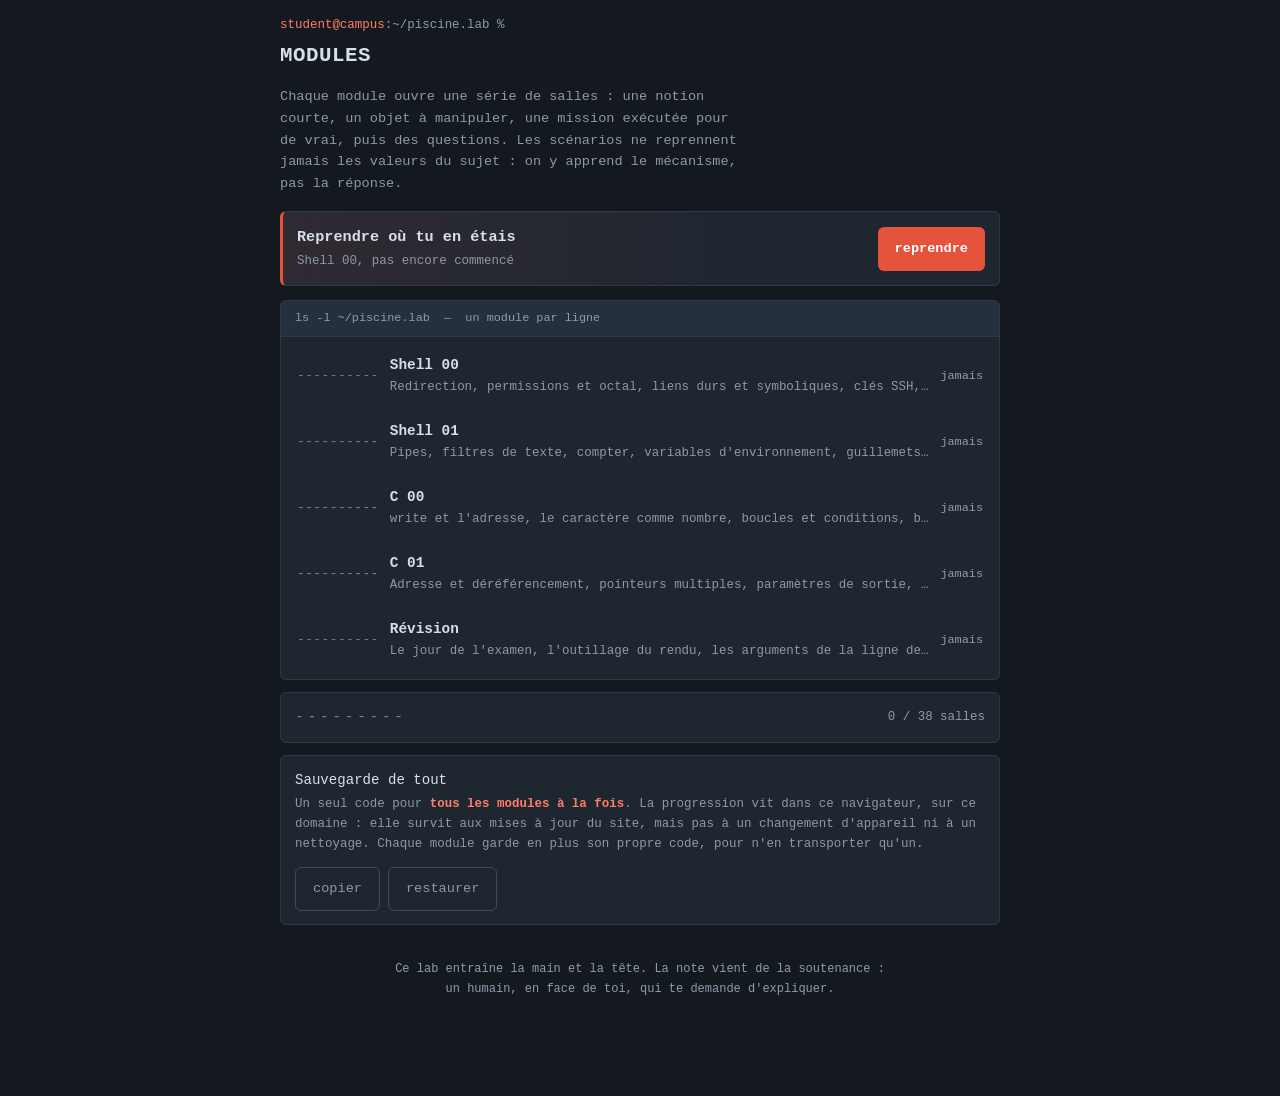
<file: index.html>
<!DOCTYPE html>
<html lang="fr">
<head>
<meta charset="UTF-8">
<meta name="viewport" content="width=device-width,initial-scale=1,viewport-fit=cover">
<meta name="color-scheme" content="dark">
<title>piscine.lab — modules</title>
<style>
/* Thème du lab. Écrit une fois, intégré dans chaque page à la construction.

   Palette d'origine conservée : ardoise bleutée, accent rouge, tout en
   monospace. Deux valeurs ont été remontées parce qu'elles échouaient au
   seuil AA de contraste (4,5) alors qu'elles portaient toutes les étiquettes
   de l'interface : --mute passait à 2,86 sur --panel, --lock à 1,98.
   Mesuré, pas estimé. */
:root{
  --bg:#141920; --bg2:#1a212a; --panel:#1e2630; --panel2:#26303c;
  --line:#2f3a47; --line2:#3e4b5a;
  --amber:#e5533d; --amber2:#ff7d68;
  --ink:#d8dfe8; --dim:#8c99a9;
  --mute:#8f9cad;   /* 5,47 sur --panel */
  --lock:#7a8697;   /* 4,13 sur --panel */
  --ok:#3ddc84; --ko:#ff5f56;
  --mono:ui-monospace,'JetBrains Mono','Cascadia Code','Fira Code',Menlo,Consolas,monospace;
  --r:6px;
  --tap:44px;       /* zone tactile minimale */
}
*{box-sizing:border-box;margin:0;padding:0}
html{-webkit-text-size-adjust:100%}
body{background:var(--bg);color:var(--ink);font-family:var(--mono);font-size:15px;line-height:1.6;
  -webkit-font-smoothing:antialiased;padding-bottom:env(safe-area-inset-bottom)}
/* nowrap : un mode comme -r--rwx--x contient des tirets, et le navigateur
   coupe volontiers une ligne après un tiret. Le mode se retrouvait scindé,
   illisible pour une notion qui se lit par groupes de trois. */
code{background:#0f141b;padding:1px 5px;border-radius:3px;color:var(--amber2);font-size:.88em;white-space:nowrap}
code.long{white-space:normal;word-break:break-word}
b{color:var(--amber2);font-weight:700}
a{color:var(--amber2)}
button{font-family:var(--mono);font-size:1rem;color:inherit}
.hidden{display:none!important}
:focus-visible{outline:2px solid var(--amber2);outline-offset:2px;border-radius:3px}
/* Le site doit rester utilisable sans animation. */
@media (prefers-reduced-motion:reduce){*{animation:none!important;transition:none!important;scroll-behavior:auto!important}}

.wrap{max-width:760px;margin:0 auto;padding:0 14px 96px}

/* ---------- en-têtes ---------- */
.rhead{position:sticky;top:0;z-index:5;background:rgba(20,25,32,.94);backdrop-filter:blur(8px);
  border-bottom:1px solid var(--line);margin:0 -14px;padding:10px 14px 9px}
.rhead .l1{display:flex;align-items:center;gap:10px}
.rhead .l2{display:flex;align-items:center;gap:10px;margin-top:8px}
.rhead h1{font-size:1.02rem;font-weight:700;letter-spacing:.3px;flex:1;min-width:0;
  white-space:nowrap;overflow:hidden;text-overflow:ellipsis}
.back{background:none;border:1px solid var(--line2);color:var(--dim);border-radius:var(--r);
  min-width:var(--tap);min-height:var(--tap);padding:0 11px;cursor:pointer;font-size:.85rem;flex:none}
.back:hover{border-color:var(--amber2);color:var(--amber2)}

/* La progression EST le cours : les bits de permission s'allument. */
.bits{display:flex;gap:2px;font-size:.9rem;letter-spacing:1px}
.bits span{color:var(--lock);width:.72em;text-align:center}
.bits span.on{color:var(--ok)}
.count{font-size:.78rem;color:var(--mute);margin-left:auto}

/* ---------- accueil du module : la liste des salles ---------- */
.brand{font-size:.78rem;color:var(--mute);padding:16px 0 4px}
.brand .u{color:var(--amber2)}
.brand h1{font-size:1.3rem;color:var(--ink);letter-spacing:.5px;margin-top:3px}
.lsbox{background:var(--panel);border:1px solid var(--line);border-radius:var(--r);overflow:hidden;margin-top:14px}
.lshead{background:var(--panel2);padding:8px 14px;font-size:.74rem;color:var(--mute);border-bottom:1px solid var(--line)}
.lsbody{padding:6px}
.lsrow{display:flex;align-items:center;gap:11px;width:100%;text-align:left;background:none;
  border:1px solid transparent;border-radius:5px;padding:10px 9px;cursor:pointer;color:var(--ink);
  min-height:var(--tap)}
.lsrow:hover:not(:disabled){background:var(--panel2);border-color:var(--line2)}
.lsrow:disabled{cursor:not-allowed}
.lsrow .mode{color:var(--lock);letter-spacing:.5px;white-space:nowrap;font-size:.8rem;flex:none}
.lsrow.part .mode{color:var(--amber2)} .lsrow.done .mode{color:var(--ok)}
.lsrow .nm{flex:1;min-width:0}
.lsrow .nm b{color:inherit;font-weight:700;font-size:.9rem}
.lsrow .nm span{display:block;color:var(--dim);font-size:.78rem;
  white-space:nowrap;overflow:hidden;text-overflow:ellipsis}
.lsrow:disabled .nm b,.lsrow:disabled .nm span{color:var(--lock)}
.lsrow .badge{font-size:.74rem;color:var(--mute);flex:none}
.lsrow.done .badge{color:var(--ok)}
.total{padding:2px 15px 11px;font-size:.77rem;color:var(--mute)}
.coupure{margin:14px 5px 8px;padding:11px 12px;border-top:1px dashed var(--line2);
  border-bottom:1px dashed var(--line2)}
.coupure span{display:block;font-size:.72rem;letter-spacing:1.1px;color:var(--amber2);font-weight:700}
.coupure p{font-size:.79rem;color:var(--dim);margin-top:5px;line-height:1.55}
.lsrow.extra .nm b{font-weight:400}
.lsrow.extra .mode{opacity:.7}
.lsrow .badge svg{display:block;color:var(--lock)}

.voirplus{width:100%;min-height:var(--tap);background:none;border:1px dashed var(--line2);
  border-radius:5px;color:var(--mute);font-size:.79rem;cursor:pointer;margin-top:4px}
.voirplus:hover{border-color:var(--amber2);color:var(--amber2)}

.panneau{margin-top:12px;background:var(--panel);border:1px solid var(--line);border-radius:var(--r);
  padding:13px 14px;display:flex;justify-content:space-between;align-items:center;gap:12px;flex-wrap:wrap}
.panneau.accent{border-left:3px solid var(--amber)}
.panneau .t{font-size:.88rem}
.panneau .s{font-size:.78rem;color:var(--dim);margin-top:3px}
.panneau .actions{display:flex;gap:8px;flex-wrap:wrap}

/* ---------- rythme d'une salle ----------
   Principe : trois poids visuels, pas un de plus.
     - une notion est du texte, elle n'a aucun cadre ;
     - ce qui demande une action porte un filet vertical à gauche, dont la
       couleur dit l'état ;
     - la mission, seule, est accentuée.
   Il n'y a plus d'étiquette en capitales suivie d'un trait horizontal sur
   chaque bloc : répétée huit fois par salle, elle n'apportait aucune
   information et fabriquait l'essentiel du bruit. Le type d'un bloc se lit
   maintenant à sa forme et à son contenu. */
.step{margin-top:22px}
.step:first-child{margin-top:8px}

/* NOTION : rien qu'un titre et du texte. */
.notion h2{font-size:1.02rem;color:var(--ink);margin-bottom:9px;letter-spacing:-.1px}
.notion p{margin-bottom:10px;font-size:.93rem;color:var(--dim);max-width:64ch}
.notion p:last-child{margin-bottom:0}
.notion ul{margin:9px 0 11px 18px;font-size:.91rem;color:var(--dim);max-width:64ch}
.notion li{margin-bottom:6px}
.notion b,.notion strong{color:var(--ink);font-weight:600}

/* ACTION : filet vertical, dont la couleur porte l'état. */
.acte{border-left:2px solid var(--line2);padding-left:15px}
.acte[data-etat="fait"]{border-left-color:var(--ok)}
.acte[data-etat="rate"]{border-left-color:var(--ko)}
.acte h2{font-size:.98rem;margin-bottom:7px}
.acte>p.intro{font-size:.88rem;color:var(--dim);margin-bottom:13px;max-width:60ch}

/* MISSION : le seul élément accentué de la salle. */
.acte.mission{border-left-color:var(--amber);border-left-width:3px}
.tag{display:inline-block;font-size:.67rem;letter-spacing:1.2px;font-weight:700;
  color:var(--amber2);background:rgba(229,83,61,.13);border-radius:3px;
  padding:2px 7px;margin-bottom:9px;vertical-align:2px}
.tag.gris{color:var(--mute);background:var(--panel2)}
.goal{font-size:.97rem;margin-bottom:9px;font-weight:600;letter-spacing:-.1px}
.goal em{color:var(--amber2);font-style:normal}
.brief{font-size:.89rem;color:var(--dim);max-width:60ch}
.sig{font-size:.83rem;color:var(--mute);margin:11px 0 0}
.sig b{color:var(--amber2);font-weight:600}

/* ---------- attendu contre obtenu ---------- */
.diff{margin:12px 0 4px;border:1px solid var(--line2);border-radius:var(--r);overflow:hidden}
.diff .dh{background:var(--panel2);padding:6px 11px;font-size:.71rem;letter-spacing:1px;color:var(--mute);
  display:flex;justify-content:space-between;align-items:center;gap:8px}
.diff .db{padding:11px}
/* Largeurs calées sur 375 px : neuf cellules, les étiquettes et l'octal
   doivent tenir dans les 295 px réellement disponibles dans le panneau. */
.mgrid{display:grid;grid-template-columns:auto repeat(3,1fr) auto;gap:5px 6px;align-items:center;font-size:.85rem;min-width:0}
.mgrid .rl{color:var(--mute);font-size:.72rem;letter-spacing:.5px;white-space:nowrap}
.mgrid .oct{font-weight:700;font-size:1rem;text-align:right;white-space:nowrap;padding-left:2px}
.mgrid .oct.want{color:var(--dim)}
.mgrid .oct.now{color:var(--ko)} .mgrid .oct.now.hit{color:var(--ok)}
.grp{display:flex;gap:2px;justify-content:center}
.cell{flex:1;max-width:30px;min-width:18px;height:30px;line-height:30px;text-align:center;
  border-radius:3px;font-weight:700;border:1px solid transparent}
.cell.want{background:var(--bg2);color:var(--dim);border-color:var(--line2)}
/* Trait plein contre trait tireté : juste et faux se distinguent sans
   dépendre de la couleur, indiscernable pour une partie des gens. */
.cell.hit{background:rgba(61,220,132,.14);color:var(--ok);border-color:rgba(61,220,132,.45);border-style:solid}
.cell.miss{background:rgba(255,95,86,.14);color:var(--ko);border-color:rgba(255,95,86,.6);
  border-style:dashed;text-decoration:underline;text-underline-offset:2px}
.attente{margin-top:10px;font-size:.79rem;color:var(--mute);font-style:italic}

/* comparaison de deux textes, pour un contenu de fichier ou une sortie */
.txtcmp{display:grid;grid-template-columns:auto 1fr;gap:5px 10px;font-size:.82rem;align-items:start}
.txtcmp .k{color:var(--mute);font-size:.71rem;letter-spacing:.5px;white-space:nowrap;padding-top:3px}
.txtcmp pre{font-family:var(--mono);white-space:pre-wrap;word-break:break-word;
  background:var(--bg2);border:1px solid var(--line2);border-radius:4px;padding:6px 8px;min-width:0}
.txtcmp pre.want{color:var(--dim)}
.txtcmp pre.hit{color:var(--ok);border-color:rgba(61,220,132,.45)}
.txtcmp pre.miss{color:var(--ko);border-color:rgba(255,95,86,.6);border-style:dashed}
.txtcmp .vide{color:var(--lock);font-style:italic}

/* liste de critères */
.crit{display:flex;flex-direction:column;gap:7px}
.crit li{display:flex;gap:9px;align-items:flex-start;font-size:.86rem;list-style:none}
.crit .m{flex:none;width:1.15em;font-weight:700}
.crit .todo{color:var(--mute)} .crit .todo .m{color:var(--lock)}
.crit .done{color:var(--ok)}
.crit .rate{color:var(--ko)} .crit .rate .m{color:var(--ko)}

/* cas de test des missions C : même apparence, comportement inchangé */
.tcase{display:flex;flex-direction:column;gap:2px;padding:8px 10px;border-radius:4px;
  border:1px solid var(--line2);margin-bottom:7px;font-size:.82rem}
.tcase.ok{border-color:rgba(61,220,132,.45);background:rgba(61,220,132,.07)}
.tcase.ko{border-color:rgba(255,95,86,.5);background:rgba(255,95,86,.07);border-style:dashed}
.tcase .lbl{font-weight:700}
.tcase.ok .lbl{color:var(--ok)} .tcase.ko .lbl{color:var(--ko)}
.tcase .d{color:var(--dim);font-size:.78rem;word-break:break-word}

/* ---------- terminal ---------- */
.term{background:#0f141b;border:1px solid var(--line2);border-radius:var(--r);overflow:hidden;margin-top:12px}
.termtitre{display:flex;justify-content:space-between;gap:10px;align-items:center;background:var(--panel2);
  padding:7px 12px;font-size:.72rem;letter-spacing:.6px;color:var(--mute);border-bottom:1px solid var(--line)}
.termtitre .pwd{color:var(--amber2);white-space:nowrap;letter-spacing:0}
.termout{padding:11px 12px;font-size:.82rem;max-height:230px;overflow-y:auto;white-space:pre-wrap;
  word-break:break-word;-webkit-overflow-scrolling:touch}
.termout>div{margin-bottom:2px}
.termout .cmd{color:var(--ink)} .termout .cmd .p{color:var(--amber2)}
.termout .err{color:var(--ko)} .termout .sys{color:var(--mute)}
.termline{display:flex;align-items:center;gap:8px;padding:0 12px;border-top:1px solid var(--line);min-height:var(--tap)}
.termline .p{color:var(--amber2);font-size:.86rem;flex:none}
.termline input{flex:1;min-width:0;background:none;border:none;color:var(--ink);font-family:var(--mono);
  font-size:16px;   /* 16px empêche iOS de zoomer au focus */
  padding:11px 0;outline:none;align-self:stretch;min-height:var(--tap)}
.termbar{display:flex;gap:8px;padding:8px 12px;border-top:1px solid var(--line);flex-wrap:wrap;align-items:center}
.chip{background:var(--bg2);border:1px solid var(--line2);color:var(--dim);border-radius:999px;
  min-height:var(--tap);padding:0 15px;font-size:.79rem;cursor:pointer}
.chip:hover:not(:disabled){border-color:var(--amber2);color:var(--amber2)}
.chip:disabled{opacity:.45;cursor:not-allowed}

/* ---------- éditeur de code C ---------- */
textarea.code{width:100%;min-height:190px;background:#0f141b;border:1px solid var(--line2);
  border-radius:var(--r);color:var(--ink);font-family:var(--mono);font-size:14px;padding:11px 12px;
  resize:vertical;line-height:1.55;margin-top:10px;tab-size:4}
textarea.code:focus{border-color:var(--amber2);outline:none}
.runbar{display:flex;gap:8px;margin-top:11px;flex-wrap:wrap}
.pred{margin-top:11px}
.pred label{display:block;font-size:.83rem;color:var(--dim);margin-bottom:6px}
.pred input{width:100%;background:var(--bg2);border:1px solid var(--line2);border-radius:var(--r);
  color:var(--ink);font-family:var(--mono);font-size:16px;padding:0 12px;min-height:var(--tap)}
.pred input:focus{border-color:var(--amber2);outline:none}
.pred input:disabled{opacity:.6}
.predout{font-size:.83rem;margin-top:7px}
.predout.juste{color:var(--ok)} .predout.ecart{color:var(--amber2)}

.faute{background:#0f141b;border:1px solid var(--line2);border-left:3px solid var(--ko);
  border-radius:var(--r);padding:11px 12px;margin-top:10px;font-family:var(--mono);
  font-size:.83rem;white-space:pre-wrap;word-break:break-word;color:var(--ink);overflow-x:auto}

/* ---------- questions ---------- */
.q{font-size:.96rem;margin-bottom:13px;max-width:60ch;line-height:1.55}
.opts{display:flex;flex-direction:column;gap:8px}
.opt{background:var(--bg2);border:1px solid var(--line);border-radius:var(--r);padding:11px 13px;
  cursor:pointer;text-align:left;color:var(--ink);font-size:.88rem;min-height:var(--tap);
  display:flex;align-items:center;gap:10px;width:100%}
.opt:hover:not(:disabled){border-color:var(--line2);background:var(--panel2)}
.opt:disabled{cursor:default}
.opt .k{flex:none;width:1.5em;height:1.5em;line-height:1.5em;text-align:center;border-radius:3px;
  background:var(--panel2);color:var(--mute);font-size:.74rem}
.opt.right{border-color:var(--ok);background:rgba(61,220,132,.09)}
.opt.right .k{background:var(--ok);color:#0f141b}
.opt.wrong{border-color:var(--ko);background:rgba(255,95,86,.09);border-style:dashed}
.opt.wrong .k{background:var(--ko);color:#0f141b}
.answer{display:flex;gap:8px;align-items:stretch;flex-wrap:wrap}
.answer input{flex:1;min-width:150px;background:var(--bg2);border:1px solid var(--line2);
  border-radius:var(--r);color:var(--ink);font-family:var(--mono);font-size:16px;padding:0 12px;min-height:var(--tap)}
.answer input:focus{border-color:var(--amber2);outline:none}
.btn{background:var(--amber);color:#fff;border:none;border-radius:var(--r);min-height:var(--tap);
  padding:0 17px;font-weight:700;cursor:pointer;font-size:.85rem}
.btn:disabled{opacity:.4;cursor:not-allowed}
.btn.ghost{background:none;border:1px solid var(--line2);color:var(--dim);font-weight:400}
.btn.ghost:hover:not(:disabled){border-color:var(--amber2);color:var(--amber2)}

/* verdict : jamais la couleur seule, toujours un mot et un symbole */
.verdict{margin-top:11px;font-size:.86rem;display:none}
.verdict.show{display:block}
.vline{display:flex;gap:8px;align-items:baseline;font-weight:700}
.vline.good{color:var(--ok)} .vline.bad{color:var(--ko)}
.vs{margin-top:9px;display:grid;grid-template-columns:auto 1fr;gap:4px 10px;font-size:.83rem}
.vs .k{color:var(--mute);font-size:.72rem;letter-spacing:.5px;white-space:nowrap}
.vs .v{word-break:break-word}
.vs .v.bad{color:var(--ko)} .vs .v.good{color:var(--ok)}
.why{margin-top:10px;color:var(--dim);font-size:.84rem;border-left:2px solid var(--line2);padding-left:11px}
.hint{margin-top:9px;font-size:.83rem;color:var(--dim);border-left:2px solid var(--amber);padding:2px 0 2px 11px}
.hint .n{color:var(--amber2);font-size:.72rem;letter-spacing:1px;display:block}
.answerbox{background:var(--panel2);border:1px dashed var(--line2);border-radius:5px;padding:12px 13px;
  margin-top:11px;font-size:.86rem}
.answerbox .lab2{font-size:.71rem;color:var(--mute);letter-spacing:1px;margin-bottom:6px}

/* ---------- widgets ---------- */
.bwrow{display:grid;grid-template-columns:repeat(3,1fr);gap:10px}
.bwg{text-align:center}
.bwg .t{font-size:.7rem;color:var(--mute);margin-bottom:6px;letter-spacing:.5px}
.bwb{display:flex;gap:4px;justify-content:center}
.bit{flex:1;max-width:52px;min-width:0;height:var(--tap);border:1px solid var(--line2);border-radius:5px;
  background:var(--bg2);color:var(--mute);font-size:1rem;font-weight:700;cursor:pointer}
.bit[aria-pressed=true]{background:rgba(229,83,61,.18);border-color:var(--amber);color:var(--amber2)}
.bwg .v{margin-top:7px;font-size:1.3rem;font-weight:700;color:var(--amber2)}
.bwout{text-align:center;margin-top:12px;font-size:1rem;letter-spacing:1px;color:var(--dim)}
.bwout b{color:var(--amber2);font-size:1.15rem}
.schema svg{width:100%;height:auto;display:block}
.schemactl{display:flex;gap:8px;justify-content:center;margin-top:10px;flex-wrap:wrap}
.schemamsg{text-align:center;font-size:.83rem;color:var(--dim);margin-top:9px;min-height:1.5em}
.asciibox{text-align:center;padding:6px 0 2px}
.asciibox .big{font-size:1.55rem;color:var(--amber2);font-weight:700}
.asciibox .sub{font-size:.84rem;color:var(--dim);margin:8px 0 12px}
.asciibox input[type=range]{width:100%;height:var(--tap);accent-color:var(--amber)}
.asciirow{display:flex;gap:7px;justify-content:center;flex-wrap:wrap;margin-top:4px}
.asciirow button{background:var(--bg2);border:1px solid var(--line2);color:var(--dim);border-radius:999px;
  min-height:38px;padding:0 13px;font-size:.79rem;cursor:pointer}
.asciirow button:hover{border-color:var(--amber2);color:var(--amber2)}

/* ---------- fin de salle ---------- */
.end{border:1px solid var(--amber);border-radius:var(--r);padding:18px 16px;text-align:center;margin-top:18px;
  background:linear-gradient(180deg,rgba(229,83,61,.08),transparent)}
.end .t{font-size:1rem;color:var(--amber2);font-weight:700}
.end .s{font-size:.85rem;color:var(--dim);margin-top:6px}
.end .row{display:flex;gap:9px;justify-content:center;margin-top:14px;flex-wrap:wrap}
footer{margin-top:34px;font-size:.75rem;color:var(--mute);text-align:center;line-height:1.7}
textarea.io{width:100%;min-height:80px;background:var(--bg2);border:1px solid var(--line2);
  border-radius:5px;color:var(--ink);font-family:var(--mono);font-size:.76rem;padding:10px;resize:vertical}

@media (min-width:620px){
  .wrap{padding:0 20px 96px}
  .rhead{margin:0 -20px;padding:12px 20px 10px}
  .cell{max-width:34px;height:32px;line-height:32px}
}
/* Le hub n'a pas de salle : la carte de reprise y prend la place que la
   mission occupe dans une salle, parce que c'est la même chose, l'action
   principale de la page. */
.reprise{border-left:3px solid var(--amber);
  background:linear-gradient(90deg,rgba(229,83,61,.09),transparent 65%),var(--panel)}
.reprise .t{font-size:.95rem;font-weight:700}
a.btn{display:inline-flex;align-items:center;justify-content:center;text-decoration:none}
a.lsrow{text-decoration:none}
.tagline{font-size:.85rem;color:var(--dim);margin-top:10px;max-width:56ch}
</style>
</head>
<body>
<div class="wrap">

  <div class="brand">
    <span class="u">student@campus</span>:~/piscine.lab %
    <h1>MODULES</h1>
  </div>
  <p class="tagline">Chaque module ouvre une série de salles : une notion courte, un objet à manipuler, une mission exécutée pour de vrai, puis des questions. Les scénarios ne reprennent jamais les valeurs du sujet : on y apprend le mécanisme, pas la réponse.</p>

  <div class="panneau reprise" style="margin-top:16px">
    <div>
      <div class="t" id="reprendreT">Reprendre où tu en étais</div>
      <div class="s" id="reprendreS"></div>
    </div>
    <div class="actions"><a class="btn" id="reprendre" href="shell00.html">reprendre</a></div>
  </div>

  <div class="lsbox">
    <div class="lshead">ls -l ~/piscine.lab &nbsp;—&nbsp; un module par ligne</div>
    <div class="lsbody" id="lsbody"></div>
  </div>

  <div class="panneau" aria-live="polite">
    <div class="bits" id="bitsTotal" role="img"></div>
    <span class="count" id="compteTotal"></span>
  </div>

  <div class="panneau">
    <div>
      <div class="t">Sauvegarde de tout</div>
      <div class="s">Un seul code pour <b>tous les modules à la fois</b>. La progression vit dans ce navigateur, sur ce domaine : elle survit aux mises à jour du site, mais pas à un changement d'appareil ni à un nettoyage. Chaque module garde en plus son propre code, pour n'en transporter qu'un.</div>
    </div>
    <div class="actions">
      <button class="btn ghost" id="expTout" type="button">copier</button>
      <button class="btn ghost" id="impTout" type="button">restaurer</button>
    </div>
  </div>

  <div id="ioZone" class="hidden" style="margin-top:10px">
    <textarea id="ioTexte" class="io" spellcheck="false" aria-label="code de sauvegarde de tous les modules"></textarea>
    <div style="display:flex;gap:8px;margin-top:8px;flex-wrap:wrap;align-items:center">
      <button class="btn" id="ioGo" type="button">appliquer</button>
      <button class="btn ghost" id="ioFermer" type="button">fermer</button>
      <span id="ioMsg" style="font-size:.79rem;color:var(--dim)"></span>
    </div>
  </div>

  <footer>
    Ce lab entraîne la main et la tête. La note vient de la soutenance :<br>
    un humain, en face de toi, qui te demande d'expliquer.
  </footer>
</div>

<script>
/* ==========================================================================
   Page générée par src/build.mjs à partir de src/hub.js. Ne pas éditer ici.
   ========================================================================== */
/* Le hub : une entrée par module, et surtout un point de reprise.

   Il lit la progression de chaque module en lecture seule, dans le stockage du
   navigateur. Il n'écrit jamais : chaque module reste seul maître de son état.

   Le bouton « reprendre » existe parce que la racine du site servait
   auparavant directement Shell 00. Le raccourci du téléphone tombait donc dans
   les salles sans détour. Maintenant qu'il tombe sur le hub, il faut une tape
   de plus ; ce bouton la rend plus courte qu'avant dès qu'il y a plusieurs
   modules en cours, en menant directement là où le travail s'est arrêté. */

const MODULES = [
  { cle:'shell00lab_v1', page:'shell00.html', nom:'Shell 00', salles:10, facultatives:['r8','r9'],
    desc:"Redirection, permissions et octal, liens durs et symboliques, clés SSH, le manuel, git, diff et patch, find." },
  { cle:'shell01lab_v1', page:'shell01.html', nom:'Shell 01', salles:8, facultatives:['s7'],
    desc:"Pipes, filtres de texte, compter, variables d'environnement, guillemets et échappement, tri." },
  { cle:'c00lab_v1', page:'c00.html', nom:'C 00', salles:6, facultatives:['c4','c5'],
    desc:"write et l'adresse, le caractère comme nombre, boucles et conditions, boucles imbriquées, extraction de chiffres." },
  { cle:'c01lab_v1', page:'c01.html', nom:'C 01', salles:6, facultatives:[],
    desc:"Adresse et déréférencement, pointeurs multiples, paramètres de sortie, chaînes et zéro final, tableaux." },
  /* La révision n'est pas un module du cursus : elle couvre l'outillage du
     rendu et reprend les notions de Shell 00 et C 00. Elle est listée en
     dernier pour ne pas se confondre avec la progression. */
  { cle:'revisionlab_v1', page:'revision.html', nom:'Révision', salles:13, facultatives:[],
    desc:"Le jour de l'examen, l'outillage du rendu, les arguments de la ligne de commande, le contrat de sortie, et les familles d'exercices de l'exam 00." },
];

function lire(cle){
  try{ const v = window.localStorage && localStorage.getItem(cle); return v ? JSON.parse(v) : null; }
  catch(e){ return null; }
}
function bitsDe(fraction){
  const n = Math.round(Math.min(1, fraction) * 9);
  let s = '';
  for(let i=0;i<9;i++) s += i<n ? 'rwxrwxrwx'[i] : '-';
  return s;
}
const aujourdhui = () => new Date().toISOString().slice(0,10);

function peindre(){
  const corps = document.getElementById('lsbody');
  corps.innerHTML = '';
  let repriseCible = null, repriseTexte = '', totalDus = 0, totalFinies = 0, totalSalles = 0;

  MODULES.forEach(m => {
    const S = lire(m.cle);
    /* On ne compte que les salles obligatoires : le sujet lui-même s'arrête
       avant la fin et laisse le choix de continuer. Un module doit donc
       pouvoir être terminé sans les salles en plus. */
    const faites = S && S.rooms ? Object.keys(S.rooms).filter(k => S.rooms[k] && S.rooms[k].cleared) : [];
    const oblig = m.salles - m.facultatives.length;
    const finies = faites.filter(k => !m.facultatives.includes(k)).length;
    const extras = faites.filter(k => m.facultatives.includes(k)).length;
    const dus = S && S.srs
      ? Object.values(S.srs).filter(e => !e.due || e.due <= aujourdhui()).length : 0;
    totalDus += dus; totalFinies += Math.min(finies, oblig); totalSalles += oblig;

    const a = document.createElement('a');
    a.className = 'lsrow' + (finies >= oblig ? ' done' : (finies ? ' part' : ''));
    a.href = m.page;
    const etat = !S ? 'jamais ouvert ici'
      : finies >= oblig ? (extras ? 'terminé · ' + extras + ' en plus' : 'terminé')
      : finies + '/' + oblig + ' salles';
    a.innerHTML =
      '<span class="mode">' + (finies >= oblig ? '-rwxrwxrwx' : '-' + bitsDe(finies/oblig)) + '</span>' +
      '<span class="nm"><b>' + m.nom + '</b><span>' + m.desc + '</span></span>' +
      '<span class="badge">' + (finies >= oblig ? '✓' : etat.split(' ')[0]) + '</span>';
    a.setAttribute('aria-label', m.nom + ', ' + etat + (dus ? ', ' + dus + ' à revoir' : ''));
    corps.appendChild(a);

    // On reprend là où il reste du travail : le premier module entamé mais non
    // terminé, sinon le premier module non terminé.
    if(!repriseCible && S && finies > 0 && finies < oblig){
      repriseCible = m; repriseTexte = m.nom + ', ' + etat;
    }
  });
  if(!repriseCible){
    for(const m of MODULES){
      const S = lire(m.cle);
      const oblig = m.salles - m.facultatives.length;
      const finies = S && S.rooms ? Object.keys(S.rooms).filter(k => S.rooms[k] && S.rooms[k].cleared && !m.facultatives.includes(k)).length : 0;
      if(finies < oblig){ repriseCible = m; repriseTexte = m.nom + (finies ? ', ' + finies + '/' + oblig + ' salles' : ', pas encore commencé'); break; }
    }
  }

  const barre = document.getElementById('bitsTotal');
  barre.innerHTML = '';
  bitsDe(totalFinies/totalSalles).split('').forEach(c => {
    const s = document.createElement('span'); s.textContent = c;
    if(c !== '-') s.className = 'on'; barre.appendChild(s);
  });
  barre.setAttribute('aria-label', totalFinies + ' salles validées sur ' + totalSalles + ', tous modules confondus');
  document.getElementById('compteTotal').textContent = totalFinies + ' / ' + totalSalles + ' salles';

  const bouton = document.getElementById('reprendre');
  const soustitre = document.getElementById('reprendreS');
  if(repriseCible){
    bouton.href = repriseCible.page;
    bouton.textContent = 'reprendre';
    soustitre.textContent = repriseTexte + (totalDus ? ' · ' + totalDus + ' question' + (totalDus>1?'s':'') + ' à revoir' : '');
  } else {
    bouton.classList.add('hidden');
    soustitre.textContent = 'Tous les modules sont terminés. chmod 777.';
  }
  document.getElementById('reprendreT').textContent =
    repriseCible ? 'Reprendre où tu en étais' : 'Rien en cours';
}

/* ==========================================================================
   Sauvegarde de tous les modules en un seul code

   Chaque module sait déjà exporter le sien. Les transporter un par un veut
   dire quatre ou cinq codes à recopier sans en oublier un, et c'est la
   sauvegarde qu'on ne fait pas.

   Le hub lit la progression des modules et n'y touche pas, sauf ici : une
   restauration écrit, par définition. C'est la seule écriture du fichier, et
   elle n'a lieu que sur un clic explicite.

   Format : {v:2, t:{cle_du_module: état, ...}}. Le marqueur de version
   permet de reconnaître un code de module isolé, qui n'a pas de champ `t`,
   et de le refuser avec un message utile plutôt qu'une erreur d'analyse.
   ========================================================================== */
const ecrire = (cle, valeur) => {
  try { if (window.localStorage) localStorage.setItem(cle, JSON.stringify(valeur)); return true; }
  catch (e) { return false; }
};

function encoderTout(){
  const tout = {};
  for (const m of MODULES) {
    const etat = lire(m.cle);
    if (etat) tout[m.cle] = etat;
  }
  const json = JSON.stringify({ v: 2, t: tout });
  return btoa(unescape(encodeURIComponent(json))).replace(/=+$/, '');
}

function decoderTout(code){
  const c = code.trim().replace(/\s+/g, '');
  if (!c) throw new Error('code vide');
  const pad = '='.repeat((4 - c.length % 4) % 4);
  let o;
  try { o = JSON.parse(decodeURIComponent(escape(atob(c + pad)))); }
  catch (e) { throw new Error('ce n’est pas un code de sauvegarde'); }
  if (o && o.r && !o.t)
    throw new Error('ceci est le code d’un seul module. Colle-le dans la page de ce module, pas ici');
  if (!o || typeof o.t !== 'object' || o.t === null)
    throw new Error('structure inattendue');
  return o.t;
}

function brancherSauvegarde(){
  const zone = document.getElementById('ioZone');
  const texte = document.getElementById('ioTexte');
  const msg = document.getElementById('ioMsg');
  if (!zone || !texte || !msg) return;

  const ouvrir = mode => {
    zone.classList.remove('hidden');
    msg.textContent = ''; msg.style.color = 'var(--dim)';
    document.getElementById('ioGo').classList.toggle('hidden', mode === 'export');
    if (mode === 'export') {
      const connus = MODULES.filter(m => lire(m.cle)).length;
      if (connus === 0) {
        texte.value = '';
        msg.textContent = 'rien à sauvegarder pour le moment';
        return;
      }
      texte.value = encoderTout(); texte.select();
      const combien = connus + (connus > 1 ? ' modules' : ' module');
      if (navigator.clipboard) navigator.clipboard.writeText(texte.value)
        .then(() => { msg.textContent = 'copié, ' + combien + ' dedans'; })
        .catch(() => { msg.textContent = combien + ' dedans, sélectionne tout et copie à la main'; });
      else msg.textContent = combien + ' dedans, sélectionne tout et copie à la main';
    } else {
      texte.value = ''; texte.placeholder = 'colle ici le code de sauvegarde de tous les modules'; texte.focus();
    }
    zone.scrollIntoView({ behavior: 'smooth', block: 'nearest' });
  };

  document.getElementById('expTout').onclick = () => ouvrir('export');
  document.getElementById('impTout').onclick = () => ouvrir('import');
  document.getElementById('ioFermer').onclick = () => zone.classList.add('hidden');
  document.getElementById('ioGo').onclick = () => {
    try {
      const tout = decoderTout(texte.value);
      const connus = new Set(MODULES.map(m => m.cle));
      let ecrits = 0, ignores = 0;
      for (const [cle, etat] of Object.entries(tout)) {
        // Un code peut venir d'une version qui avait d'autres modules. On
        // n'écrit que des clés qu'on connaît, plutôt que de déverser
        // n'importe quoi dans le stockage du navigateur.
        if (!connus.has(cle)) { ignores++; continue; }
        if (etat && typeof etat === 'object' && ecrire(cle, etat)) ecrits++;
      }
      if (ecrits === 0) throw new Error('aucun module reconnu dans ce code');
      peindre();
      msg.textContent = ecrits + (ecrits > 1 ? ' modules restaurés' : ' module restauré')
        + (ignores ? ', ' + ignores + ' inconnu(s) ignoré(s)' : '');
      msg.style.color = 'var(--ok)';
    } catch (e) {
      msg.textContent = e.message || String(e);
      msg.style.color = 'var(--ko)';
    }
  };
}

peindre();
brancherSauvegarde();
</script>
</body>
</html>
</file>
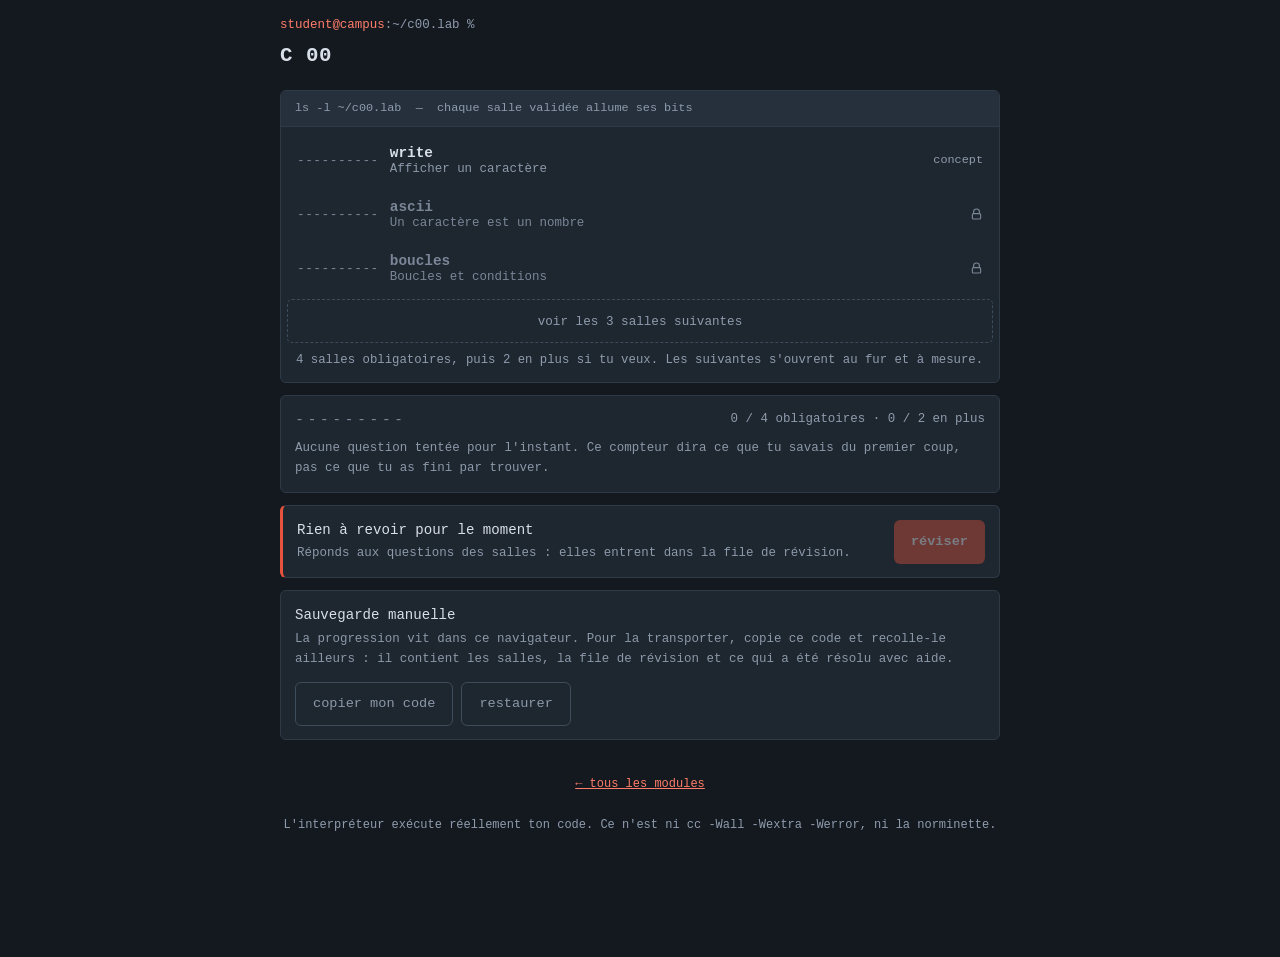
<file: c00.html>
<!DOCTYPE html>
<html lang="fr">
<head>
<meta charset="UTF-8">
<meta name="viewport" content="width=device-width,initial-scale=1,viewport-fit=cover">
<meta name="color-scheme" content="dark">
<title>c00.lab — premiers pas en C</title>
<style>
/* Thème du lab. Écrit une fois, intégré dans chaque page à la construction.

   Palette d'origine conservée : ardoise bleutée, accent rouge, tout en
   monospace. Deux valeurs ont été remontées parce qu'elles échouaient au
   seuil AA de contraste (4,5) alors qu'elles portaient toutes les étiquettes
   de l'interface : --mute passait à 2,86 sur --panel, --lock à 1,98.
   Mesuré, pas estimé. */
:root{
  --bg:#141920; --bg2:#1a212a; --panel:#1e2630; --panel2:#26303c;
  --line:#2f3a47; --line2:#3e4b5a;
  --amber:#e5533d; --amber2:#ff7d68;
  --ink:#d8dfe8; --dim:#8c99a9;
  --mute:#8f9cad;   /* 5,47 sur --panel */
  --lock:#7a8697;   /* 4,13 sur --panel */
  --ok:#3ddc84; --ko:#ff5f56;
  --mono:ui-monospace,'JetBrains Mono','Cascadia Code','Fira Code',Menlo,Consolas,monospace;
  --r:6px;
  --tap:44px;       /* zone tactile minimale */
}
*{box-sizing:border-box;margin:0;padding:0}
html{-webkit-text-size-adjust:100%}
body{background:var(--bg);color:var(--ink);font-family:var(--mono);font-size:15px;line-height:1.6;
  -webkit-font-smoothing:antialiased;padding-bottom:env(safe-area-inset-bottom)}
/* nowrap : un mode comme -r--rwx--x contient des tirets, et le navigateur
   coupe volontiers une ligne après un tiret. Le mode se retrouvait scindé,
   illisible pour une notion qui se lit par groupes de trois. */
code{background:#0f141b;padding:1px 5px;border-radius:3px;color:var(--amber2);font-size:.88em;white-space:nowrap}
code.long{white-space:normal;word-break:break-word}
b{color:var(--amber2);font-weight:700}
a{color:var(--amber2)}
button{font-family:var(--mono);font-size:1rem;color:inherit}
.hidden{display:none!important}
:focus-visible{outline:2px solid var(--amber2);outline-offset:2px;border-radius:3px}
/* Le site doit rester utilisable sans animation. */
@media (prefers-reduced-motion:reduce){*{animation:none!important;transition:none!important;scroll-behavior:auto!important}}

.wrap{max-width:760px;margin:0 auto;padding:0 14px 96px}

/* ---------- en-têtes ---------- */
.rhead{position:sticky;top:0;z-index:5;background:rgba(20,25,32,.94);backdrop-filter:blur(8px);
  border-bottom:1px solid var(--line);margin:0 -14px;padding:10px 14px 9px}
.rhead .l1{display:flex;align-items:center;gap:10px}
.rhead .l2{display:flex;align-items:center;gap:10px;margin-top:8px}
.rhead h1{font-size:1.02rem;font-weight:700;letter-spacing:.3px;flex:1;min-width:0;
  white-space:nowrap;overflow:hidden;text-overflow:ellipsis}
.back{background:none;border:1px solid var(--line2);color:var(--dim);border-radius:var(--r);
  min-width:var(--tap);min-height:var(--tap);padding:0 11px;cursor:pointer;font-size:.85rem;flex:none}
.back:hover{border-color:var(--amber2);color:var(--amber2)}

/* La progression EST le cours : les bits de permission s'allument. */
.bits{display:flex;gap:2px;font-size:.9rem;letter-spacing:1px}
.bits span{color:var(--lock);width:.72em;text-align:center}
.bits span.on{color:var(--ok)}
.count{font-size:.78rem;color:var(--mute);margin-left:auto}

/* ---------- accueil du module : la liste des salles ---------- */
.brand{font-size:.78rem;color:var(--mute);padding:16px 0 4px}
.brand .u{color:var(--amber2)}
.brand h1{font-size:1.3rem;color:var(--ink);letter-spacing:.5px;margin-top:3px}
.lsbox{background:var(--panel);border:1px solid var(--line);border-radius:var(--r);overflow:hidden;margin-top:14px}
.lshead{background:var(--panel2);padding:8px 14px;font-size:.74rem;color:var(--mute);border-bottom:1px solid var(--line)}
.lsbody{padding:6px}
.lsrow{display:flex;align-items:center;gap:11px;width:100%;text-align:left;background:none;
  border:1px solid transparent;border-radius:5px;padding:10px 9px;cursor:pointer;color:var(--ink);
  min-height:var(--tap)}
.lsrow:hover:not(:disabled){background:var(--panel2);border-color:var(--line2)}
.lsrow:disabled{cursor:not-allowed}
.lsrow .mode{color:var(--lock);letter-spacing:.5px;white-space:nowrap;font-size:.8rem;flex:none}
.lsrow.part .mode{color:var(--amber2)} .lsrow.done .mode{color:var(--ok)}
.lsrow .nm{flex:1;min-width:0}
.lsrow .nm b{color:inherit;font-weight:700;font-size:.9rem}
.lsrow .nm span{display:block;color:var(--dim);font-size:.78rem;
  white-space:nowrap;overflow:hidden;text-overflow:ellipsis}
.lsrow:disabled .nm b,.lsrow:disabled .nm span{color:var(--lock)}
.lsrow .badge{font-size:.74rem;color:var(--mute);flex:none}
.lsrow.done .badge{color:var(--ok)}
.total{padding:2px 15px 11px;font-size:.77rem;color:var(--mute)}
.coupure{margin:14px 5px 8px;padding:11px 12px;border-top:1px dashed var(--line2);
  border-bottom:1px dashed var(--line2)}
.coupure span{display:block;font-size:.72rem;letter-spacing:1.1px;color:var(--amber2);font-weight:700}
.coupure p{font-size:.79rem;color:var(--dim);margin-top:5px;line-height:1.55}
.lsrow.extra .nm b{font-weight:400}
.lsrow.extra .mode{opacity:.7}
.lsrow .badge svg{display:block;color:var(--lock)}

.voirplus{width:100%;min-height:var(--tap);background:none;border:1px dashed var(--line2);
  border-radius:5px;color:var(--mute);font-size:.79rem;cursor:pointer;margin-top:4px}
.voirplus:hover{border-color:var(--amber2);color:var(--amber2)}

.panneau{margin-top:12px;background:var(--panel);border:1px solid var(--line);border-radius:var(--r);
  padding:13px 14px;display:flex;justify-content:space-between;align-items:center;gap:12px;flex-wrap:wrap}
.panneau.accent{border-left:3px solid var(--amber)}
.panneau .t{font-size:.88rem}
.panneau .s{font-size:.78rem;color:var(--dim);margin-top:3px}
.panneau .actions{display:flex;gap:8px;flex-wrap:wrap}

/* ---------- rythme d'une salle ----------
   Principe : trois poids visuels, pas un de plus.
     - une notion est du texte, elle n'a aucun cadre ;
     - ce qui demande une action porte un filet vertical à gauche, dont la
       couleur dit l'état ;
     - la mission, seule, est accentuée.
   Il n'y a plus d'étiquette en capitales suivie d'un trait horizontal sur
   chaque bloc : répétée huit fois par salle, elle n'apportait aucune
   information et fabriquait l'essentiel du bruit. Le type d'un bloc se lit
   maintenant à sa forme et à son contenu. */
.step{margin-top:22px}
.step:first-child{margin-top:8px}

/* NOTION : rien qu'un titre et du texte. */
.notion h2{font-size:1.02rem;color:var(--ink);margin-bottom:9px;letter-spacing:-.1px}
.notion p{margin-bottom:10px;font-size:.93rem;color:var(--dim);max-width:64ch}
.notion p:last-child{margin-bottom:0}
.notion ul{margin:9px 0 11px 18px;font-size:.91rem;color:var(--dim);max-width:64ch}
.notion li{margin-bottom:6px}
.notion b,.notion strong{color:var(--ink);font-weight:600}

/* ACTION : filet vertical, dont la couleur porte l'état. */
.acte{border-left:2px solid var(--line2);padding-left:15px}
.acte[data-etat="fait"]{border-left-color:var(--ok)}
.acte[data-etat="rate"]{border-left-color:var(--ko)}
.acte h2{font-size:.98rem;margin-bottom:7px}
.acte>p.intro{font-size:.88rem;color:var(--dim);margin-bottom:13px;max-width:60ch}

/* MISSION : le seul élément accentué de la salle. */
.acte.mission{border-left-color:var(--amber);border-left-width:3px}
.tag{display:inline-block;font-size:.67rem;letter-spacing:1.2px;font-weight:700;
  color:var(--amber2);background:rgba(229,83,61,.13);border-radius:3px;
  padding:2px 7px;margin-bottom:9px;vertical-align:2px}
.tag.gris{color:var(--mute);background:var(--panel2)}
.goal{font-size:.97rem;margin-bottom:9px;font-weight:600;letter-spacing:-.1px}
.goal em{color:var(--amber2);font-style:normal}
.brief{font-size:.89rem;color:var(--dim);max-width:60ch}
.sig{font-size:.83rem;color:var(--mute);margin:11px 0 0}
.sig b{color:var(--amber2);font-weight:600}

/* ---------- attendu contre obtenu ---------- */
.diff{margin:12px 0 4px;border:1px solid var(--line2);border-radius:var(--r);overflow:hidden}
.diff .dh{background:var(--panel2);padding:6px 11px;font-size:.71rem;letter-spacing:1px;color:var(--mute);
  display:flex;justify-content:space-between;align-items:center;gap:8px}
.diff .db{padding:11px}
/* Largeurs calées sur 375 px : neuf cellules, les étiquettes et l'octal
   doivent tenir dans les 295 px réellement disponibles dans le panneau. */
.mgrid{display:grid;grid-template-columns:auto repeat(3,1fr) auto;gap:5px 6px;align-items:center;font-size:.85rem;min-width:0}
.mgrid .rl{color:var(--mute);font-size:.72rem;letter-spacing:.5px;white-space:nowrap}
.mgrid .oct{font-weight:700;font-size:1rem;text-align:right;white-space:nowrap;padding-left:2px}
.mgrid .oct.want{color:var(--dim)}
.mgrid .oct.now{color:var(--ko)} .mgrid .oct.now.hit{color:var(--ok)}
.grp{display:flex;gap:2px;justify-content:center}
.cell{flex:1;max-width:30px;min-width:18px;height:30px;line-height:30px;text-align:center;
  border-radius:3px;font-weight:700;border:1px solid transparent}
.cell.want{background:var(--bg2);color:var(--dim);border-color:var(--line2)}
/* Trait plein contre trait tireté : juste et faux se distinguent sans
   dépendre de la couleur, indiscernable pour une partie des gens. */
.cell.hit{background:rgba(61,220,132,.14);color:var(--ok);border-color:rgba(61,220,132,.45);border-style:solid}
.cell.miss{background:rgba(255,95,86,.14);color:var(--ko);border-color:rgba(255,95,86,.6);
  border-style:dashed;text-decoration:underline;text-underline-offset:2px}
.attente{margin-top:10px;font-size:.79rem;color:var(--mute);font-style:italic}

/* comparaison de deux textes, pour un contenu de fichier ou une sortie */
.txtcmp{display:grid;grid-template-columns:auto 1fr;gap:5px 10px;font-size:.82rem;align-items:start}
.txtcmp .k{color:var(--mute);font-size:.71rem;letter-spacing:.5px;white-space:nowrap;padding-top:3px}
.txtcmp pre{font-family:var(--mono);white-space:pre-wrap;word-break:break-word;
  background:var(--bg2);border:1px solid var(--line2);border-radius:4px;padding:6px 8px;min-width:0}
.txtcmp pre.want{color:var(--dim)}
.txtcmp pre.hit{color:var(--ok);border-color:rgba(61,220,132,.45)}
.txtcmp pre.miss{color:var(--ko);border-color:rgba(255,95,86,.6);border-style:dashed}
.txtcmp .vide{color:var(--lock);font-style:italic}

/* liste de critères */
.crit{display:flex;flex-direction:column;gap:7px}
.crit li{display:flex;gap:9px;align-items:flex-start;font-size:.86rem;list-style:none}
.crit .m{flex:none;width:1.15em;font-weight:700}
.crit .todo{color:var(--mute)} .crit .todo .m{color:var(--lock)}
.crit .done{color:var(--ok)}
.crit .rate{color:var(--ko)} .crit .rate .m{color:var(--ko)}

/* cas de test des missions C : même apparence, comportement inchangé */
.tcase{display:flex;flex-direction:column;gap:2px;padding:8px 10px;border-radius:4px;
  border:1px solid var(--line2);margin-bottom:7px;font-size:.82rem}
.tcase.ok{border-color:rgba(61,220,132,.45);background:rgba(61,220,132,.07)}
.tcase.ko{border-color:rgba(255,95,86,.5);background:rgba(255,95,86,.07);border-style:dashed}
.tcase .lbl{font-weight:700}
.tcase.ok .lbl{color:var(--ok)} .tcase.ko .lbl{color:var(--ko)}
.tcase .d{color:var(--dim);font-size:.78rem;word-break:break-word}

/* ---------- terminal ---------- */
.term{background:#0f141b;border:1px solid var(--line2);border-radius:var(--r);overflow:hidden;margin-top:12px}
.termtitre{display:flex;justify-content:space-between;gap:10px;align-items:center;background:var(--panel2);
  padding:7px 12px;font-size:.72rem;letter-spacing:.6px;color:var(--mute);border-bottom:1px solid var(--line)}
.termtitre .pwd{color:var(--amber2);white-space:nowrap;letter-spacing:0}
.termout{padding:11px 12px;font-size:.82rem;max-height:230px;overflow-y:auto;white-space:pre-wrap;
  word-break:break-word;-webkit-overflow-scrolling:touch}
.termout>div{margin-bottom:2px}
.termout .cmd{color:var(--ink)} .termout .cmd .p{color:var(--amber2)}
.termout .err{color:var(--ko)} .termout .sys{color:var(--mute)}
.termline{display:flex;align-items:center;gap:8px;padding:0 12px;border-top:1px solid var(--line);min-height:var(--tap)}
.termline .p{color:var(--amber2);font-size:.86rem;flex:none}
.termline input{flex:1;min-width:0;background:none;border:none;color:var(--ink);font-family:var(--mono);
  font-size:16px;   /* 16px empêche iOS de zoomer au focus */
  padding:11px 0;outline:none;align-self:stretch;min-height:var(--tap)}
.termbar{display:flex;gap:8px;padding:8px 12px;border-top:1px solid var(--line);flex-wrap:wrap;align-items:center}
.chip{background:var(--bg2);border:1px solid var(--line2);color:var(--dim);border-radius:999px;
  min-height:var(--tap);padding:0 15px;font-size:.79rem;cursor:pointer}
.chip:hover:not(:disabled){border-color:var(--amber2);color:var(--amber2)}
.chip:disabled{opacity:.45;cursor:not-allowed}

/* ---------- éditeur de code C ---------- */
textarea.code{width:100%;min-height:190px;background:#0f141b;border:1px solid var(--line2);
  border-radius:var(--r);color:var(--ink);font-family:var(--mono);font-size:14px;padding:11px 12px;
  resize:vertical;line-height:1.55;margin-top:10px;tab-size:4}
textarea.code:focus{border-color:var(--amber2);outline:none}
.runbar{display:flex;gap:8px;margin-top:11px;flex-wrap:wrap}
.pred{margin-top:11px}
.pred label{display:block;font-size:.83rem;color:var(--dim);margin-bottom:6px}
.pred input{width:100%;background:var(--bg2);border:1px solid var(--line2);border-radius:var(--r);
  color:var(--ink);font-family:var(--mono);font-size:16px;padding:0 12px;min-height:var(--tap)}
.pred input:focus{border-color:var(--amber2);outline:none}
.pred input:disabled{opacity:.6}
.predout{font-size:.83rem;margin-top:7px}
.predout.juste{color:var(--ok)} .predout.ecart{color:var(--amber2)}

.faute{background:#0f141b;border:1px solid var(--line2);border-left:3px solid var(--ko);
  border-radius:var(--r);padding:11px 12px;margin-top:10px;font-family:var(--mono);
  font-size:.83rem;white-space:pre-wrap;word-break:break-word;color:var(--ink);overflow-x:auto}

/* ---------- questions ---------- */
.q{font-size:.96rem;margin-bottom:13px;max-width:60ch;line-height:1.55}
.opts{display:flex;flex-direction:column;gap:8px}
.opt{background:var(--bg2);border:1px solid var(--line);border-radius:var(--r);padding:11px 13px;
  cursor:pointer;text-align:left;color:var(--ink);font-size:.88rem;min-height:var(--tap);
  display:flex;align-items:center;gap:10px;width:100%}
.opt:hover:not(:disabled){border-color:var(--line2);background:var(--panel2)}
.opt:disabled{cursor:default}
.opt .k{flex:none;width:1.5em;height:1.5em;line-height:1.5em;text-align:center;border-radius:3px;
  background:var(--panel2);color:var(--mute);font-size:.74rem}
.opt.right{border-color:var(--ok);background:rgba(61,220,132,.09)}
.opt.right .k{background:var(--ok);color:#0f141b}
.opt.wrong{border-color:var(--ko);background:rgba(255,95,86,.09);border-style:dashed}
.opt.wrong .k{background:var(--ko);color:#0f141b}
.answer{display:flex;gap:8px;align-items:stretch;flex-wrap:wrap}
.answer input{flex:1;min-width:150px;background:var(--bg2);border:1px solid var(--line2);
  border-radius:var(--r);color:var(--ink);font-family:var(--mono);font-size:16px;padding:0 12px;min-height:var(--tap)}
.answer input:focus{border-color:var(--amber2);outline:none}
.btn{background:var(--amber);color:#fff;border:none;border-radius:var(--r);min-height:var(--tap);
  padding:0 17px;font-weight:700;cursor:pointer;font-size:.85rem}
.btn:disabled{opacity:.4;cursor:not-allowed}
.btn.ghost{background:none;border:1px solid var(--line2);color:var(--dim);font-weight:400}
.btn.ghost:hover:not(:disabled){border-color:var(--amber2);color:var(--amber2)}

/* verdict : jamais la couleur seule, toujours un mot et un symbole */
.verdict{margin-top:11px;font-size:.86rem;display:none}
.verdict.show{display:block}
.vline{display:flex;gap:8px;align-items:baseline;font-weight:700}
.vline.good{color:var(--ok)} .vline.bad{color:var(--ko)}
.vs{margin-top:9px;display:grid;grid-template-columns:auto 1fr;gap:4px 10px;font-size:.83rem}
.vs .k{color:var(--mute);font-size:.72rem;letter-spacing:.5px;white-space:nowrap}
.vs .v{word-break:break-word}
.vs .v.bad{color:var(--ko)} .vs .v.good{color:var(--ok)}
.why{margin-top:10px;color:var(--dim);font-size:.84rem;border-left:2px solid var(--line2);padding-left:11px}
.hint{margin-top:9px;font-size:.83rem;color:var(--dim);border-left:2px solid var(--amber);padding:2px 0 2px 11px}
.hint .n{color:var(--amber2);font-size:.72rem;letter-spacing:1px;display:block}
.answerbox{background:var(--panel2);border:1px dashed var(--line2);border-radius:5px;padding:12px 13px;
  margin-top:11px;font-size:.86rem}
.answerbox .lab2{font-size:.71rem;color:var(--mute);letter-spacing:1px;margin-bottom:6px}

/* ---------- widgets ---------- */
.bwrow{display:grid;grid-template-columns:repeat(3,1fr);gap:10px}
.bwg{text-align:center}
.bwg .t{font-size:.7rem;color:var(--mute);margin-bottom:6px;letter-spacing:.5px}
.bwb{display:flex;gap:4px;justify-content:center}
.bit{flex:1;max-width:52px;min-width:0;height:var(--tap);border:1px solid var(--line2);border-radius:5px;
  background:var(--bg2);color:var(--mute);font-size:1rem;font-weight:700;cursor:pointer}
.bit[aria-pressed=true]{background:rgba(229,83,61,.18);border-color:var(--amber);color:var(--amber2)}
.bwg .v{margin-top:7px;font-size:1.3rem;font-weight:700;color:var(--amber2)}
.bwout{text-align:center;margin-top:12px;font-size:1rem;letter-spacing:1px;color:var(--dim)}
.bwout b{color:var(--amber2);font-size:1.15rem}
.schema svg{width:100%;height:auto;display:block}
.schemactl{display:flex;gap:8px;justify-content:center;margin-top:10px;flex-wrap:wrap}
.schemamsg{text-align:center;font-size:.83rem;color:var(--dim);margin-top:9px;min-height:1.5em}
.asciibox{text-align:center;padding:6px 0 2px}
.asciibox .big{font-size:1.55rem;color:var(--amber2);font-weight:700}
.asciibox .sub{font-size:.84rem;color:var(--dim);margin:8px 0 12px}
.asciibox input[type=range]{width:100%;height:var(--tap);accent-color:var(--amber)}
.asciirow{display:flex;gap:7px;justify-content:center;flex-wrap:wrap;margin-top:4px}
.asciirow button{background:var(--bg2);border:1px solid var(--line2);color:var(--dim);border-radius:999px;
  min-height:38px;padding:0 13px;font-size:.79rem;cursor:pointer}
.asciirow button:hover{border-color:var(--amber2);color:var(--amber2)}

/* ---------- fin de salle ---------- */
.end{border:1px solid var(--amber);border-radius:var(--r);padding:18px 16px;text-align:center;margin-top:18px;
  background:linear-gradient(180deg,rgba(229,83,61,.08),transparent)}
.end .t{font-size:1rem;color:var(--amber2);font-weight:700}
.end .s{font-size:.85rem;color:var(--dim);margin-top:6px}
.end .row{display:flex;gap:9px;justify-content:center;margin-top:14px;flex-wrap:wrap}
footer{margin-top:34px;font-size:.75rem;color:var(--mute);text-align:center;line-height:1.7}
textarea.io{width:100%;min-height:80px;background:var(--bg2);border:1px solid var(--line2);
  border-radius:5px;color:var(--ink);font-family:var(--mono);font-size:.76rem;padding:10px;resize:vertical}

@media (min-width:620px){
  .wrap{padding:0 20px 96px}
  .rhead{margin:0 -20px;padding:12px 20px 10px}
  .cell{max-width:34px;height:32px;line-height:32px}
}
</style>
</head>
<body>
<div class="wrap">

<main id="accueil">
  <div class="brand">
    <span class="u">student@campus</span>:~/c00.lab %
    <h1>C 00</h1>
  </div>

  <div class="lsbox">
    <div class="lshead">ls -l ~/c00.lab &nbsp;—&nbsp; chaque salle validée allume ses bits</div>
    <div class="lsbody" id="lsbody"></div>
    <div class="total" id="totalLigne"></div>
  </div>

  <div class="panneau" aria-live="polite">
    <div style="flex:1;min-width:0">
      <div style="display:flex;align-items:center;gap:10px">
        <div class="bits" id="bitsModule" role="img"></div>
        <span class="count" id="compteSalles"></span>
      </div>
      <div class="s" id="maitrise" style="margin-top:7px"></div>
    </div>
  </div>

  <div class="panneau accent">
    <div>
      <div class="t" id="srsT">Révision espacée</div>
      <div class="s" id="srsS"></div>
    </div>
    <div class="actions">
      <button class="btn ghost hidden" id="srsBref" type="button">5 minutes</button>
      <button class="btn" id="srsBtn" type="button">réviser</button>
    </div>
  </div>

  <div class="panneau">
    <div>
      <div class="t">Sauvegarde manuelle</div>
      <div class="s">La progression vit dans ce navigateur. Pour la transporter, copie ce code et recolle-le ailleurs : il contient les salles, la file de révision et ce qui a été résolu avec aide.</div>
    </div>
    <div class="actions">
      <button class="btn ghost" id="expBtn" type="button">copier mon code</button>
      <button class="btn ghost" id="impBtn" type="button">restaurer</button>
    </div>
  </div>
  <div id="ioZone" class="hidden" style="margin-top:10px">
    <textarea id="ioTexte" class="io" spellcheck="false" aria-label="code de sauvegarde"></textarea>
    <div style="display:flex;gap:8px;margin-top:8px;flex-wrap:wrap;align-items:center">
      <button class="btn" id="ioGo" type="button">appliquer</button>
      <button class="btn ghost" id="ioFermer" type="button">fermer</button>
      <span id="ioMsg" style="font-size:.79rem;color:var(--dim)"></span>
    </div>
  </div>
</main>

<section id="salle" class="hidden">
  <header class="rhead" id="teteSalle"></header>
  <div id="corpsSalle"></div>
</section>

<footer>
  <a href="index.html">&larr; tous les modules</a><br><br>
  L'interpréteur exécute réellement ton code. Ce n'est ni cc -Wall -Wextra -Werror, ni la norminette.
</footer>
</div>

<script>
/* ==========================================================================
   Page générée par src/build.mjs. Ne pas éditer ici : les modifications
   seraient écrasées à la construction suivante, et tests/test_sources.js
   échouerait en constatant l'écart. Les sources sont dans src/.
   ========================================================================== */

/* --- 1. moteur --- */
/* Interpréteur C : lexer, parseur récursif descendant, évaluateur sur une
   mémoire plate. Extrait de c00.html lors de la bascule vers les sources. */

/* ============================================================
   Mini-C : lexer + parser + interpréteur, sous-ensemble du C
   suffisant pour la Piscine (write, boucles, pointeurs, tableaux).
   ============================================================ */

/* ---------------- lexer ---------------- */
const KW = new Set(['int','char','void','if','else','while','for','return','unsigned','long','short','const','break','continue']);
function lex(src){
  const t=[]; let i=0;
  const push=(k,v)=>t.push({k,v,pos:i});
  while(i<src.length){
    const c=src[i];
    if(c==='/'&&src[i+1]==='/'){ while(i<src.length&&src[i]!=='\n') i++; continue; }
    if(c==='/'&&src[i+1]==='*'){ i+=2; while(i<src.length&&!(src[i]==='*'&&src[i+1]==='/')) i++; i+=2; continue; }
    if(/\s/.test(c)){ i++; continue; }
    if(/[0-9]/.test(c)){ let s=''; while(i<src.length&&/[0-9]/.test(src[i])) s+=src[i++];
      t.push({k:'num',v:parseInt(s,10)}); continue; }
    if(/[A-Za-z_]/.test(c)){ let s=''; while(i<src.length&&/[A-Za-z0-9_]/.test(src[i])) s+=src[i++];
      t.push({k:KW.has(s)?s:'id',v:s}); continue; }
    if(c==="'"){ i++; let v;
      if(src[i]==='\\'){ i++; const e=src[i++]; v={n:10,t:9,r:13,'0':0,'\\':92,"'":39,'"':34}[e];
        if(v===undefined) v=e.charCodeAt(0); }
      else v=src.charCodeAt(i++);
      if(src[i]!=="'") throw new Error("littéral caractère mal fermé");
      i++; t.push({k:'num',v}); continue; }
    if(c==='"'){ i++; let s='';
      while(i<src.length&&src[i]!=='"'){
        if(src[i]==='\\'){ i++; const e=src[i++];
          s+= ({n:'\n',t:'\t',r:'\r','0':'\0','\\':'\\','"':'"'})[e] ?? e; }
        else s+=src[i++]; }
      if(src[i]!=='"') throw new Error('chaîne non fermée');
      i++; t.push({k:'str',v:s}); continue; }
    const three=src.substr(i,3), two=src.substr(i,2);
    if(['<<=','>>='].includes(three)){ t.push({k:three}); i+=3; continue; }
    if(['==','!=','<=','>=','&&','||','++','--','+=','-=','*=','/=','%='].includes(two)){
      t.push({k:two}); i+=2; continue; }
    if('+-*/%=<>!&|(){}[];,?:'.includes(c)){ t.push({k:c}); i++; continue; }
    throw new Error('caractère inattendu : '+c);
  }
  t.push({k:'eof'});
  return t;
}

/* ---------------- parser ---------------- */
function parse(src){
  const t=lex(src); let p=0;
  const peek=(o=0)=>t[p+o];
  const at=k=>t[p].k===k;
  const eat=k=>{ if(t[p].k!==k) throw new Error("attendu '"+k+"' mais trouvé '"+(t[p].v??t[p].k)+"'"); return t[p++]; };
  const isType=()=>['int','char','void','unsigned','long','short','const'].includes(t[p].k);

  function type(){
    let base='int';
    while(isType()){ const k=eat(t[p].k).k; if(k==='int'||k==='char'||k==='void') base=k; }
    let stars=0; while(at('*')){ eat('*'); stars++; }
    return {base,stars};
  }
  function program(){
    const fns={}, globals=[];
    while(!at('eof')){
      const ty=type();
      const name=eat('id').v;
      if(at('(')){
        eat('('); const params=[];
        if(at('void')&&peek(1).k===')') eat('void');
        else if(!at(')')){
          do{ const pt=type(); const pn=eat('id').v;
              if(at('[')){ eat('['); if(!at(']')) expr(); eat(']'); pt.stars++; }
              params.push({name:pn,type:pt}); } while(at(',')&&eat(','));
        }
        eat(')');
        if(at(';')){ eat(';'); continue; }          // prototype
        fns[name]={name,ret:ty,params,body:block()};
      } else {
        globals.push(...declTail(ty,name)); eat(';');
      }
    }
    return {fns,globals};
  }
  function declTail(ty,name){
    const out=[];
    for(;;){
      let size=null, init=null;
      if(at('[')){ eat('['); size = at(']')?null:expr(); eat(']'); }
      if(at('=')){ eat('=');
        if(at('{')){ eat('{'); const items=[]; if(!at('}')) do{ items.push(expr()); } while(at(',')&&eat(',')); eat('}');
          init={kind:'initlist',items}; }
        else init=expr(); }
      out.push({kind:'decl',type:ty,name,size,init});
      if(at(',')){ eat(','); let s2=0; while(at('*')){eat('*');s2++;}
        name=eat('id').v; ty={base:ty.base,stars:s2}; continue; }
      break;
    }
    return out;
  }
  function block(){ eat('{'); const body=[]; while(!at('}')) body.push(stmt()); eat('}'); return {kind:'block',body}; }
  function stmt(){
    if(at('{')) return block();
    if(at(';')){ eat(';'); return {kind:'empty'}; }
    if(at('if')){ eat('if'); eat('('); const c=expr(); eat(')'); const a=stmt();
      let b=null; if(at('else')){ eat('else'); b=stmt(); } return {kind:'if',c,a,b}; }
    if(at('while')){ eat('while'); eat('('); const c=expr(); eat(')'); return {kind:'while',c,body:stmt()}; }
    if(at('for')){ eat('for'); eat('(');
      let init=null;
      if(!at(';')){ if(isType()){ const ty=type(); const nm=eat('id').v; init={kind:'decls',body:declTail(ty,nm)}; }
                    else init={kind:'expr',e:expr()}; }
      eat(';');
      const c = at(';')?null:expr(); eat(';');
      const step = at(')')?null:expr(); eat(')');
      return {kind:'for',init,c,step,body:stmt()}; }
    if(at('return')){ eat('return'); const e= at(';')?null:expr(); eat(';'); return {kind:'return',e}; }
    if(at('break')){ eat('break'); eat(';'); return {kind:'break'}; }
    if(at('continue')){ eat('continue'); eat(';'); return {kind:'continue'}; }
    if(isType()){ const ty=type(); const nm=eat('id').v; const d=declTail(ty,nm); eat(';');
      return {kind:'decls',body:d}; }
    const e=expr(); eat(';'); return {kind:'expr',e};
  }

  // expressions
  function expr(){ return assign(); }
  function assign(){
    const left=ternary();
    if(at('=')){ eat('='); return {kind:'assign',t:left,v:assign()}; }
    for(const op of ['+=','-=','*=','/=','%=']){
      if(at(op)){ eat(op); return {kind:'assign',t:left,v:{kind:'bin',op:op[0],l:left,r:assign()}}; }
    }
    return left;
  }
  function ternary(){
    const c=logor();
    if(at('?')){ eat('?'); const a=assign(); eat(':'); const b=assign(); return {kind:'ter',c,a,b}; }
    return c;
  }
  function bin(next,ops){
    return function(){ let l=next();
      for(;;){ const op=ops.find(o=>at(o)); if(!op) return l; eat(op); l={kind:'bin',op,l,r:next()}; } };
  }
  const equality = bin(()=>rel(), ['==','!=']);
  const logand   = bin(()=>equality(), ['&&']);
  const logor    = bin(()=>logand(), ['||']);
  function rel(){ let l=add();
    for(;;){ const op=['<','>','<=','>='].find(o=>at(o)); if(!op) return l; eat(op); l={kind:'bin',op,l,r:add()}; } }
  function add(){ let l=mul();
    for(;;){ const op=['+','-'].find(o=>at(o)); if(!op) return l; eat(op); l={kind:'bin',op,l,r:mul()}; } }
  function mul(){ let l=unary();
    for(;;){ const op=['*','/','%'].find(o=>at(o)); if(!op) return l; eat(op); l={kind:'bin',op,l,r:unary()}; } }
  function unary(){
    if(at('-')){ eat('-'); return {kind:'neg',e:unary()}; }
    if(at('+')){ eat('+'); return unary(); }
    if(at('!')){ eat('!'); return {kind:'not',e:unary()}; }
    if(at('*')){ eat('*'); return {kind:'deref',e:unary()}; }
    if(at('&')){ eat('&'); return {kind:'addr',e:unary()}; }
    if(at('++')||at('--')){ const op=t[p++].k; return {kind:'pre',op,e:unary()}; }
    if(at('(')&&['int','char','void','unsigned','long','short'].includes(peek(1).k)){
      eat('('); type(); eat(')'); return unary(); }   // cast ignoré
    return postfix();
  }
  function postfix(){
    let e=prim();
    for(;;){
      if(at('[')){ eat('['); const idx=expr(); eat(']'); e={kind:'index',a:e,i:idx}; continue; }
      if(at('(')){ eat('('); const args=[]; if(!at(')')) do{ args.push(assign()); } while(at(',')&&eat(','));
        eat(')'); e={kind:'call',name:e.name,args}; continue; }
      if(at('++')||at('--')){ const op=t[p++].k; e={kind:'post',op,e}; continue; }
      return e;
    }
  }
  function prim(){
    if(at('num')) return {kind:'num',v:eat('num').v};
    if(at('str')) return {kind:'str',v:eat('str').v};
    if(at('id'))  return {kind:'var',name:eat('id').v};
    if(at('(')){ eat('('); const e=expr(); eat(')'); return e; }
    throw new Error("expression inattendue près de '"+(t[p].v??t[p].k)+"'");
  }
  return program();
}

/* ---------------- interpréteur ---------------- */
const MEMSIZE=8192;
class Ret { constructor(v){ this.v=v; } }
const BRK={brk:1}, CNT={cnt:1};

function interpret(ast, entry, args, limit){
  const mem=new Int32Array(MEMSIZE);
  let hp=16;                                   // 0..15 réservés (NULL)
  const alloc=n=>{ if(hp+n>=MEMSIZE) throw new Error('mémoire épuisée'); const a=hp; hp+=n; return a; };
  let out='';
  let steps=0; const MAX=limit||3000000;
  const tick=()=>{ if(++steps>MAX) throw new Error('trop d\'opérations : boucle infinie ?'); };

  const scopes=[new Map()];
  const findVar=n=>{ for(let i=scopes.length-1;i>=0;i--) if(scopes[i].has(n)) return scopes[i].get(n);
    throw new Error("variable inconnue : '"+n+"'"); };

  function declare(d){
    if(d.size!==null&&d.size!==undefined){
      const n=ev(d.size);
      const base=alloc(n);
      const slot=alloc(1); mem[slot]=base;
      scopes[scopes.length-1].set(d.name,{addr:slot,arr:true});
      if(d.init&&d.init.kind==='initlist') d.init.items.forEach((it,i)=>{ mem[base+i]=ev(it); });
      return;
    }
    const slot=alloc(1);
    scopes[scopes.length-1].set(d.name,{addr:slot});
    if(d.init){
      if(d.init.kind==='initlist'){
        const base=alloc(d.init.items.length); mem[slot]=base;
        d.init.items.forEach((it,i)=>{ mem[base+i]=ev(it); });
      } else mem[slot]=ev(d.init);
    } else mem[slot]=0;
  }
  function lval(e){
    if(e.kind==='var'){ const v=findVar(e.name); return v.addr; }
    if(e.kind==='deref'){ const a=ev(e.e);
      if(a<=0) throw new Error('écriture via un pointeur nul'); return a; }
    if(e.kind==='index'){ const a=ev(e.a)+ev(e.i);
      if(a<=0) throw new Error('accès hors mémoire (index invalide)'); return a; }
    throw new Error('cible d\'affectation invalide');
  }
  function ev(e){
    tick();
    switch(e.kind){
      case 'num': return e.v|0;
      case 'str': { const b=alloc(e.v.length+1);
        for(let i=0;i<e.v.length;i++) mem[b+i]=e.v.charCodeAt(i);
        mem[b+e.v.length]=0; return b; }
      case 'var': { const v=findVar(e.name); return mem[v.addr]|0; }
      case 'index': return mem[ev(e.a)+ev(e.i)]|0;
      case 'deref': { const a=ev(e.e); if(a<=0) throw new Error('déréférencement d\'un pointeur nul'); return mem[a]|0; }
      case 'addr': return lval(e.e);
      case 'neg': return (-ev(e.e))|0;
      case 'not': return ev(e.e)?0:1;
      case 'ter': return ev(e.c)?ev(e.a):ev(e.b);
      case 'assign': { const a=lval(e.t); const v=ev(e.v)|0; mem[a]=v; return v; }
      case 'pre': { const a=lval(e.e); mem[a]=(mem[a]+(e.op==='++'?1:-1))|0; return mem[a]|0; }
      case 'post': { const a=lval(e.e); const old=mem[a]|0; mem[a]=(old+(e.op==='++'?1:-1))|0; return old; }
      case 'bin': {
        if(e.op==='&&') return ev(e.l)? (ev(e.r)?1:0) : 0;
        if(e.op==='||') return ev(e.l)?1:(ev(e.r)?1:0);
        const l=ev(e.l), r=ev(e.r);
        switch(e.op){
          case '+': return (l+r)|0; case '-': return (l-r)|0; case '*': return Math.imul(l,r);
          case '/': if(r===0) throw new Error('division par zéro'); return (l/r)|0;
          case '%': if(r===0) throw new Error('modulo par zéro'); return (l%r)|0;
          case '<': return l<r?1:0; case '>': return l>r?1:0;
          case '<=': return l<=r?1:0; case '>=': return l>=r?1:0;
          case '==': return l===r?1:0; case '!=': return l!==r?1:0;
        }
        throw new Error('opérateur inconnu '+e.op);
      }
      case 'call': return call(e.name, e.args.map(ev));
    }
    throw new Error('expression non supportée');
  }
  function call(name,vals){
    tick();
    if(name==='write'){
      const [fd,ptr,len]=vals;
      let s=''; for(let i=0;i<len;i++) s+=String.fromCharCode(mem[ptr+i]&255);
      out+=s; return len;
    }
    if(name==='__putnbr'){ out+=String(vals[0]|0); return 0; }
    if(name==='__putstr'){ let a=vals[0]; while(mem[a]!==0){ out+=String.fromCharCode(mem[a]&255); a++; } return 0; }
    if(name==='__putchar'){ out+=String.fromCharCode(vals[0]&255); return 0; }
    const fn=ast.fns[name];
    if(!fn) throw new Error("fonction inconnue : '"+name+"'");
    if(fn.params.length!==vals.length)
      throw new Error(name+' attend '+fn.params.length+' argument(s), '+vals.length+' fourni(s)');
    const sc=new Map();
    /* Portée lexicale, comme en C. Pendant l'exécution d'une fonction, seules
       sa propre portée et la portée globale sont visibles.
       Sans cette mise de côté, scopes restait la pile de l'appelant : une
       fonction pouvait lire les variables locales de qui l'appelait, et un
       oubli de paramètre passait sans bruit ici alors que le compilateur le
       refuse. Un code qui marche dans le lab et casse à la compilation est
       pire qu'une fonctionnalité absente. */
    const pileAppelant=scopes.splice(1);
    const restaure=()=>{ scopes.length=1; for(const s of pileAppelant) scopes.push(s); };
    scopes.push(sc);
    fn.params.forEach((pa,i)=>{ const a=alloc(1); mem[a]=vals[i]|0; sc.set(pa.name,{addr:a}); });
    let r=0;
    try{ run(fn.body); }
    catch(x){ if(x instanceof Ret) r=x.v|0; else { restaure(); throw x; } }
    restaure();
    return r;
  }
  function run(s){
    tick();
    switch(s.kind){
      case 'block': { scopes.push(new Map()); try{ for(const st of s.body) run(st); } finally{ scopes.pop(); } return; }
      case 'decls': { for(const d of s.body) declare(d); return; }
      case 'decl': return declare(s);
      case 'expr': ev(s.e); return;
      case 'empty': return;
      case 'if': if(ev(s.c)) run(s.a); else if(s.b) run(s.b); return;
      case 'while': while(ev(s.c)){ try{ run(s.body); }catch(x){ if(x===BRK) break; if(x!==CNT) throw x; } } return;
      case 'for': {
        scopes.push(new Map());
        try{
          if(s.init) run(s.init);
          while(s.c===null||ev(s.c)){
            try{ run(s.body); }catch(x){ if(x===BRK) break; if(x!==CNT) throw x; }
            if(s.step) ev(s.step);
          }
        } finally{ scopes.pop(); }
        return; }
      case 'return': throw new Ret(s.e?ev(s.e):0);
      case 'break': throw BRK;
      case 'continue': throw CNT;
    }
    throw new Error('instruction non supportée');
  }

  for(const g of ast.globals) declare(g);
  let ret=0;
  try{ ret=call(entry, args||[]); }
  catch(x){ if(x instanceof Ret) ret=x.v; else throw x; }
  return {out, ret, mem};
}

/* ---------------- API ---------------- */
function runC(userSrc, harnessSrc, opts){
  opts=opts||{};
  try{
    const ast=parse(userSrc+'\n'+(harnessSrc||''));
    const r=interpret(ast, opts.entry||'main', opts.args, opts.limit);
    return {ok:true, out:r.out, ret:r.ret};
  }catch(e){
    return {ok:false, err:String(e.message||e)};
  }
}

/* --- 2. widgets --- */
/* Les objets manipulables. Chacun sert à faire sentir un mécanisme avant de
   l'expliquer : on bouge quelque chose, on voit la conséquence.
   Ils ne comptent pas comme tâches ; c'est la question de prédiction qui les
   précède qui compte. */

const SVGNS = 'http://www.w3.org/2000/svg';
function svgEl(nom, attrs){
  const e = document.createElementNS(SVGNS, nom);
  for(const k in attrs) e.setAttribute(k, attrs[k]);
  return e;
}
function svgTexte(x, y, txt, taille, couleur, ancre){
  const t = svgEl('text', {x, y, 'text-anchor':ancre||'middle',
    'font-family':'ui-monospace,monospace', 'font-size':taille||11, fill:couleur||'#8f9cad'});
  t.textContent = txt;
  return t;
}
function boutonSchema(zone, libelle, action, redessine){
  const b=document.createElement('button'); b.className='btn ghost'; b.type='button'; b.textContent=libelle;
  b.onclick=()=>{ action(); redessine(); };
  zone.appendChild(b);
  return b;
}

/* ---------- les bits de permission ---------- */
function widgetBits(){
  const w=document.createElement('div');
  const etat=[[1,1,0],[1,0,0],[1,0,0]];
  const noms=['propriétaire','groupe','autres'];
  const rangee=document.createElement('div'); rangee.className='bwrow';
  const sortie=document.createElement('div'); sortie.className='bwout';
  const valeurs=[];
  noms.forEach((nom,g)=>{
    const col=document.createElement('div'); col.className='bwg';
    col.innerHTML='<div class="t">'+nom+'</div>';
    const trio=document.createElement('div'); trio.className='bwb';
    ['r','w','x'].forEach((L,b)=>{
      const btn=document.createElement('button'); btn.className='bit'; btn.type='button'; btn.textContent=L;
      btn.setAttribute('aria-label',L+' pour '+nom);
      btn.onclick=()=>{ etat[g][b]=etat[g][b]?0:1; maj(); };
      trio.appendChild(btn);
    });
    const v=document.createElement('div'); v.className='v'; valeurs.push(v);
    col.appendChild(trio); col.appendChild(v); rangee.appendChild(col);
  });
  function maj(){
    let lettres='', oct='';
    noms.forEach((_,g)=>{
      const [r,wr,x]=etat[g];
      const n=r*4+wr*2+x;
      valeurs[g].textContent=n; oct+=n;
      lettres+=(r?'r':'-')+(wr?'w':'-')+(x?'x':'-');
      const trio=rangee.children[g].querySelector('.bwb');
      [r,wr,x].forEach((on,b)=>trio.children[b].setAttribute('aria-pressed',on?'true':'false'));
    });
    sortie.innerHTML='-'+lettres+' &nbsp;=&nbsp; chmod <b>'+oct+'</b>';
  }
  w.appendChild(rangee); w.appendChild(sortie); maj();
  return w;
}

/* ---------- lien dur contre lien symbolique ---------- */
function widgetInode(){
  const w=document.createElement('div'); w.className='schema';
  const svg=svgEl('svg',{viewBox:'0 0 660 210'}); w.appendChild(svg);
  const msg=document.createElement('div'); msg.className='schemamsg';
  const ctl=document.createElement('div'); ctl.className='schemactl';
  let vivant={durA:true, durB:true, cibleSym:true, sym:true};

  function boite(x,y,l,h,titre,sous,actif,tirets){
    const g=svgEl('g');
    const r=svgEl('rect',{x,y,width:l,height:h,rx:5,
      fill:actif?'#26303c':'#1a212a', stroke:actif?'#e5533d':'#2f3a47'});
    if(tirets) r.setAttribute('stroke-dasharray','5 4');
    g.appendChild(r);
    g.appendChild(svgTexte(x+l/2, y+h/2+(sous?-4:5), titre, 13, actif?'#ff7d68':'#7a8697'));
    if(sous) g.appendChild(svgTexte(x+l/2, y+h/2+14, sous, 10, actif?'#8f9cad':'#3e4b5a'));
    svg.appendChild(g);
  }
  function fleche(x1,y1,x2,y2,actif,tirets){
    const l=svgEl('line',{x1,y1,x2,y2, stroke:actif?'#e5533d':'#2f3a47','stroke-width':1.5});
    if(tirets) l.setAttribute('stroke-dasharray','4 4');
    svg.appendChild(l);
    svg.appendChild(svgEl('circle',{cx:x2,cy:y2,r:3.5, fill:actif?'#e5533d':'#2f3a47'}));
  }
  function dessine(){
    svg.innerHTML='';
    svg.appendChild(svgTexte(165,16,'LIEN DUR   ln a b',11,'#8f9cad'));
    svg.appendChild(svgTexte(495,16,'LIEN SYMBOLIQUE   ln -s a b',11,'#8f9cad'));
    boite(20,38,110,38,'nom : a', vivant.durA?'':'supprimé', vivant.durA);
    boite(20,103,110,38,'nom : b', vivant.durB?'':'supprimé', vivant.durB);
    const inodeVivant = vivant.durA||vivant.durB;
    boite(190,68,130,48,'inode #4211', inodeVivant?'contenu vivant':'contenu détruit', inodeVivant);
    if(vivant.durA) fleche(130,57,190,84,true);
    if(vivant.durB) fleche(130,122,190,100,true);
    boite(350,38,110,38,'nom : a', vivant.cibleSym?'':'supprimé', vivant.cibleSym);
    boite(350,103,130,38,'lien : b', vivant.sym?'contient « a »':'', vivant.sym);
    boite(540,68,100,48,'inode #7702', vivant.cibleSym?'contenu':'détruit', vivant.cibleSym);
    if(vivant.cibleSym) fleche(460,57,540,84,true);
    if(vivant.sym) fleche(480,122,540,100,vivant.cibleSym,true);
    if(vivant.sym && !vivant.cibleSym)
      svg.appendChild(svgTexte(510,160,'lien mort',11,'#ff5f56'));
    svg.setAttribute('aria-label','à gauche, deux noms vers un même inode'+
      (vivant.durA?'':' dont un supprimé')+' ; à droite, un lien symbolique'+
      (vivant.cibleSym?'':' devenu mort'));
  }
  svg.setAttribute('role','img');
  boutonSchema(ctl,'rm a  (côté dur)',()=>{ vivant.durA=false;
    msg.innerHTML = vivant.durB
      ? 'Le nom <b>a</b> disparaît, mais <b>b</b> pointe toujours sur l\'inode : le contenu vit. Le compteur de liens passe de 2 à 1.'
      : 'Plus aucun nom : le contenu est détruit.'; }, dessine);
  boutonSchema(ctl,'rm a  (côté symbolique)',()=>{ vivant.cibleSym=false;
    msg.innerHTML='Le lien <b>b</b> existe encore et pèse toujours autant, mais son texte « a » ne mène plus nulle part : <b>lien mort</b>.'; }, dessine);
  boutonSchema(ctl,'remettre à zéro',()=>{ vivant={durA:true,durB:true,cibleSym:true,sym:true}; msg.textContent=''; }, dessine);
  dessine();
  w.appendChild(ctl); w.appendChild(msg);
  return w;
}

/* ---------- un caractère est un nombre ---------- */
function widgetAscii(){
  const w=document.createElement('div');
  const boite=document.createElement('div'); boite.className='asciibox';
  const gros=document.createElement('div'); gros.className='big';
  const sous=document.createElement('div'); sous.className='sub';
  const curseur=document.createElement('input');
  curseur.type='range'; curseur.min='32'; curseur.max='126'; curseur.value='97';
  curseur.setAttribute('aria-label','code du caractère');
  const rangee=document.createElement('div'); rangee.className='asciirow';
  function maj(){
    const n=+curseur.value, ch=String.fromCharCode(n);
    gros.textContent="'"+ch+"'  =  "+n;
    const ecart=n-97;
    sous.innerHTML="en C, <code>'"+ch+"'</code> <b>est</b> le nombre "+n+
      ". Donc <code>'a' "+(ecart<0?'- '+(-ecart):'+ '+ecart)+"</code> vaut "+n+
      ", c'est-à-dire <code>'"+ch+"'</code>.";
    curseur.setAttribute('aria-valuetext',ch+', code '+n);
  }
  [["'a'",97],["'z'",122],["'A'",65],["'0'",48],["'9'",57],['espace',32]].forEach(([lib,v])=>{
    const b=document.createElement('button'); b.type='button'; b.textContent=lib;
    b.onclick=()=>{ curseur.value=v; maj(); }; rangee.appendChild(b);
  });
  curseur.oninput=maj;
  boite.appendChild(gros); boite.appendChild(sous); boite.appendChild(curseur);
  w.appendChild(boite); w.appendChild(rangee); maj();
  return w;
}

/* ---------- variable, pointeur, pointeur de pointeur ---------- */
function widgetMemoire(){
  const w=document.createElement('div'); w.className='schema';
  const svg=svgEl('svg',{viewBox:'0 0 640 180', role:'img'}); w.appendChild(svg);
  const msg=document.createElement('div'); msg.className='schemamsg';
  const ctl=document.createElement('div'); ctl.className='schemactl';
  let x=5;
  function boite(bx,by,bl,bh,titre,valeur){
    const g=svgEl('g');
    g.appendChild(svgEl('rect',{x:bx,y:by,width:bl,height:bh,rx:5,fill:'#26303c',stroke:'#e5533d'}));
    g.appendChild(svgTexte(bx+bl/2, by+19, titre, 11, '#8f9cad'));
    g.appendChild(svgTexte(bx+bl/2, by+42, valeur, 15, '#ff7d68'));
    svg.appendChild(g);
  }
  function fleche(x1,y1,x2,y2){
    svg.appendChild(svgEl('line',{x1,y1,x2,y2,stroke:'#e5533d','stroke-width':1.5}));
    svg.appendChild(svgEl('circle',{cx:x2,cy:y2,r:3.5,fill:'#e5533d'}));
  }
  function dessine(){
    svg.innerHTML='';
    svg.appendChild(svgTexte(320,16,'une seule case contient la valeur ; les autres contiennent une adresse',11));
    boite(30,40,160,58,'int x   (adresse 1000)', String(x));
    boite(240,40,150,58,'int *p', '1000');
    boite(440,40,170,58,'int **q', 'adresse de p');
    fleche(240,69,192,69);
    fleche(440,69,392,69);
    svg.appendChild(svgTexte(216,112,'*p',11,'#8f9cad'));
    svg.appendChild(svgTexte(416,112,'*q',11,'#8f9cad'));
    svg.appendChild(svgTexte(320,148,'*p vaut '+x+'   ·   **q vaut '+x, 12, '#8f9cad'));
    svg.setAttribute('aria-label','x vaut '+x+' ; p contient l\'adresse de x ; q contient l\'adresse de p');
  }
  boutonSchema(ctl,'x = 9',()=>{ x=9;
    msg.innerHTML='On écrit dans la variable directement. <b>*p</b> et <b>**q</b> changent aussi : ils désignent la même case.'; }, dessine);
  boutonSchema(ctl,'*p = 42',()=>{ x=42;
    msg.innerHTML='On écrit <b>à travers</b> le pointeur. Résultat identique : p contient l\'adresse de x, donc *p EST x.'; }, dessine);
  boutonSchema(ctl,'**q = 7',()=>{ x=7;
    msg.innerHTML='Deux sauts : q donne p, p donne x. Chaque étoile suit une flèche de plus.'; }, dessine);
  boutonSchema(ctl,'remettre à zéro',()=>{ x=5; msg.textContent=''; }, dessine);
  dessine();
  w.appendChild(ctl); w.appendChild(msg);
  return w;
}

/* --- 3. contenu du module --- */
/* Contenu pédagogique du module c00.
   Les salles et les questions d'auto-évaluation, rien d'autre : ni moteur,
   ni rendu, ni style. */

const MODULE={cle:'c00lab_v1', titre:"c00.lab — premiers pas en C", invite:"~/c00.lab"};

const ROOMS=[
{
id:'c1', file:'write', tag:'concept', title:'Afficher un caractère',
sub:'Une seule fonction autorisée, et un caractère qui est en fait un nombre.',
steps:[
 {k:'lesson',h:'write, et rien d\'autre',b:`
  <p>En C, aucune fonction d'affichage n'est fournie d'office. Tu n'as le droit qu'à <code>write</code>, qui est un appel système brut :</p>
  <p><code>write(1, &amp;c, 1);</code> se lit : écris sur la sortie <b>1</b> (l'écran), en partant de <b>l'adresse de c</b>, exactement <b>1</b> octet.</p>
  <p>Le <code>&amp;</code> veut dire « adresse de ». write ne veut pas la valeur, il veut savoir <b>où</b> se trouve l'octet à envoyer. C'est ton premier contact avec les pointeurs, et tout le module C 01 part de là.</p>
  <p>Une fonction <code>void</code> ne renvoie rien : elle agit, c'est tout.</p>`},
 {k:'code',h:'',
  brief:"Écris <code>ft_deux</code>, qui affiche les deux caractères reçus, dans l'ordre. Rien d'autre : pas de saut de ligne, pas d'espace.",
  sig:'void ft_deux(char a, char b);',
  start:'void\tft_deux(char a, char b)\n{\n\t\n}\n',
  tests:[
   {label:'ft_deux(\'O\', \'K\')', harness:"int main(void){ ft_deux('O','K'); return 0; }", expect:'OK'},
   {label:'ft_deux(\'4\', \'2\')', harness:"int main(void){ ft_deux('4','2'); return 0; }", expect:'42'},
   {label:'deux appels de suite',  harness:"int main(void){ ft_deux('a','b'); ft_deux('c','d'); return 0; }", expect:'abcd'}],
  hints:["write prend trois arguments : la sortie 1, l'adresse du caractère, et le nombre d'octets.",
         "L'adresse d'une variable s'écrit avec une esperluette devant son nom.",
         "Deux appels à write, un par paramètre, dans l'ordre."]},
 {k:'mcq',h:'',q:"Pourquoi <code>write(1, c, 1)</code> ne marche pas, alors que <code>write(1, &amp;c, 1)</code> marche ?",
  opts:["C'est pareil, question de style","write attend une adresse, pas une valeur","Il manque un point-virgule","c doit être un int"],a:1,
  why:"Le deuxième argument est un emplacement mémoire. Sans le &, tu passes le contenu de c, que write interprète comme une adresse : au mieux ça plante, au pire ça affiche n'importe quoi."},
 {k:'mcq',h:'',q:"Que représente le <b>1</b> tout à la fin de <code>write(1, &amp;c, 1)</code> ?",
  opts:["La sortie standard","Le nombre d'octets à écrire","Le code de retour","Le premier caractère"],a:1,
  why:"Le premier 1 est la destination (l'écran), le dernier est la longueur. Les confondre est l'erreur classique du premier jour."}
]},

{
id:'c2', file:'ascii', tag:'concept', title:'Un caractère est un nombre',
sub:'\'a\' + 1 vaut \'b\'. Tout le module tient là-dedans.',
steps:[
 {k:'ascii',h:'Manipule la correspondance',
  b:"Fais glisser le curseur, ou saute directement aux caractères repères. Regarde la valeur numérique bouger."},
 {k:'lesson',h:'Ce que ça permet',b:`
  <p>Un <code>char</code> n'est pas un type à part : c'est un petit entier. <code>'a'</code> vaut 97, <code>'b'</code> vaut 98, et les lettres se suivent dans l'ordre.</p>
  <p>Deux conséquences que tu vas utiliser sans arrêt :</p>
  <ul>
   <li>on peut <b>incrémenter</b> un caractère : <code>c++</code> passe de <code>'a'</code> à <code>'b'</code></li>
   <li>on peut <b>convertir un chiffre en caractère</b> : le chiffre 7 devient le caractère <code>'7'</code> en ajoutant <code>'0'</code>, parce que les dix chiffres se suivent aussi</li>
  </ul>
  <p>Écrire <code>c + 48</code> marche, mais <code>c + '0'</code> dit ce que tu veux faire. Préfère la seconde forme, on te le demandera en soutenance.</p>`},
 {k:'code',h:'',
  brief:"Écris <code>ft_de_a_a</code>, qui affiche toutes les lettres minuscules de <code>debut</code> à <code>fin</code> inclus. Si <code>debut</code> est après <code>fin</code>, n'affiche rien.",
  sig:'void ft_de_a_a(char debut, char fin);',
  start:'void\tft_de_a_a(char debut, char fin)\n{\n\t\n}\n',
  tests:[
   {label:"ft_de_a_a('c','g')", harness:"int main(void){ ft_de_a_a('c','g'); return 0; }", expect:'cdefg'},
   {label:"ft_de_a_a('a','a')", harness:"int main(void){ ft_de_a_a('a','a'); return 0; }", expect:'a'},
   {label:"ft_de_a_a('x','t') n'affiche rien", harness:"int main(void){ ft_de_a_a('x','t'); return 0; }", expect:''},
   {label:"ft_de_a_a('a','z')", harness:"int main(void){ ft_de_a_a('a','z'); return 0; }", expect:'abcdefghijklmnopqrstuvwxyz'}],
  hints:["Il te faut une variable qui part de debut et qu'on incrémente tant qu'elle n'a pas dépassé fin.",
         "Une boucle while avec la condition c <= fin. Si debut > fin, la boucle ne tourne simplement jamais.",
         "À chaque tour : write le caractère courant, puis c++."]},
 {k:'input',h:'',q:"Quelle expression transforme le chiffre stocké dans <code>i</code> (entre 0 et 9) en caractère affichable ? Écris juste l'expression.",
  a:["i + '0'"],accept:v=>/^i\s*\+\s*'0'$/.test(v.replace(/\s+/g,' ').trim()),
  why:"Les caractères des chiffres se suivent à partir de '0' qui vaut 48. Ajouter '0' plutôt que 48 rend l'intention lisible."},
 {k:'mcq',h:'',q:"<code>char c = 'a' + 25;</code> contient quoi ?",
  opts:["'z'","le nombre 25","une erreur de compilation","'A'"],a:0,
  why:"97 + 25 = 122, le code de 'z'. C'est ce calcul qui permet de parcourir l'alphabet sans écrire les 26 lettres."}
]},

{
id:'c3', file:'boucles', tag:'concept', title:'Boucles et conditions',
sub:'while, for, if : répéter et choisir.',
steps:[
 {k:'lesson',h:'Trois formes, une seule idée',b:`
  <p><code>while (condition) { ... }</code> répète tant que la condition est vraie. Si elle est fausse dès le départ, le bloc n'est jamais exécuté.</p>
  <p><code>for (init ; condition ; pas)</code> est la même chose, en regroupant sur une ligne les trois éléments d'un compteur. Utile quand tu comptes ; un while suffit toujours.</p>
  <p><code>if (condition) ... else ...</code> choisit. En C il n'y a pas de booléen : <b>zéro est faux, tout le reste est vrai</b>. C'est pour ça que <code>while (c)</code> s'arrête quand c vaut 0, ce qui servira beaucoup en C 01.</p>
  <p>Le piège permanent : une condition qui ne devient jamais fausse. Oublier d'incrémenter, et la boucle tourne pour toujours.</p>`},
 {k:'code',h:'',
  brief:"Écris <code>ft_pairs</code>, qui affiche les chiffres pairs de 0 à 8 inclus, sans séparateur. Attendu : <code>02468</code>.",
  sig:'void ft_pairs(void);',
  start:'void\tft_pairs(void)\n{\n\t\n}\n',
  tests:[{label:'ft_pairs()', harness:'int main(void){ ft_pairs(); return 0; }', expect:'02468'},
         {label:'deux appels', harness:'int main(void){ ft_pairs(); ft_pairs(); return 0; }', expect:'0246802468'}],
  hints:["Un compteur entier de 0 à 8, qui avance de 2 à chaque tour.",
         "Pour afficher un chiffre, il faut d'abord le transformer en caractère.",
         "char c = i + '0'; puis write(1, &c, 1);"]},
 {k:'code',h:'',
  brief:"Écris <code>ft_signe</code>, qui affiche <code>N</code> si le nombre est strictement négatif, <code>Z</code> s'il vaut zéro, et <code>P</code> s'il est strictement positif.",
  sig:'void ft_signe(int n);',
  start:'void\tft_signe(int n)\n{\n\t\n}\n',
  tests:[{label:'ft_signe(-5)', harness:'int main(void){ ft_signe(-5); return 0; }', expect:'N'},
         {label:'ft_signe(0)',  harness:'int main(void){ ft_signe(0); return 0; }',  expect:'Z'},
         {label:'ft_signe(7)',  harness:'int main(void){ ft_signe(7); return 0; }',  expect:'P'},
         {label:'les trois à la suite', harness:'int main(void){ ft_signe(-1); ft_signe(0); ft_signe(1); return 0; }', expect:'NZP'}],
  hints:["Trois cas : un if, un else if, un else.",
         "Attention à zéro : il n'est ni négatif ni positif, c'est un cas à part entière.",
         "Pour afficher une lettre fixe, tu peux la stocker : char c = 'N'; puis write."]},
 {k:'bug',
  contexte:"Le lab exécute ton code, mais il n\'est pas un compilateur. À l\'école, c\'est <code>cc</code> qui parle, et il faut savoir le lire. Un camarade te montre ceci :",
  code:"$ cc -Wall -Wextra -Werror ft_boucle.c\nft_boucle.c:5:9: error: use of undeclared identifier 'i'\n    while (i < 10)\n           ^\nft_boucle.c:7:3: error: use of undeclared identifier 'i'\n        i++;\n        ^\n2 errors generated.",
  q:"Combien de problèmes distincts y a-t-il réellement, et où ?",
  opts:["Deux problèmes, aux lignes 5 et 7","Un seul : la variable i n\'a jamais été déclarée, et les deux messages en découlent","Un problème de parenthèses à la ligne 5","Le compilateur refuse les boucles while avec -Werror"],
  a:1,
  why:"Le compilateur signale chaque <b>endroit</b> où il bute, pas chaque <b>cause</b>. Ici une seule déclaration manquante produit deux messages. Le réflexe qui fait gagner le plus de temps : corriger la <b>première</b> erreur, recompiler, et ne surtout pas essayer de traiter la liste entière. La colonne et le chapeau <code>^</code> pointent le caractère exact."},
 {k:'mcq',h:'',q:"En C, <code>while (c)</code> s'arrête quand ?",
  opts:["Quand c vaut 0","Quand c est faux au sens booléen","Jamais","Quand c est négatif"],a:0,
  why:"Il n'y a pas de type booléen : zéro est faux, tout le reste est vrai. Cette règle est exactement ce qui permet de parcourir une chaîne jusqu'à son zéro final."}
]},

{
id:'c4', file:'imbrique', optionnel:true, tag:'concept', title:'Boucles imbriquées',
sub:'Deux compteurs, et la condition qui évite les doublons.',
steps:[
 {k:'lesson',h:'Un compteur dans un compteur',b:`
  <p>Quand tu veux toutes les <b>paires</b> d'éléments, il te faut deux boucles : une extérieure pour le premier, une intérieure pour le second. L'intérieure tourne entièrement à chaque tour de l'extérieure.</p>
  <p>Le vrai sujet n'est pas d'écrire deux boucles, c'est de choisir le <b>point de départ de la boucle intérieure</b>.</p>
  <ul>
   <li>partir de 0 : tu obtiens toutes les paires, doublons compris (01 et 10, et même 00)</li>
   <li>partir de <code>a + 1</code> : chaque paire n'apparaît qu'une fois, et jamais avec deux fois le même élément</li>
  </ul>
  <p>Cette seule ligne fait la différence entre un exercice juste et un exercice qui affiche trois fois trop de choses.</p>`},
 {k:'code',h:'',
  brief:"Écris <code>ft_paires</code>, qui affiche toutes les paires de chiffres strictement croissantes en dessous de 4, collées. Attendu exactement : <code>010203121323</code> (soit 01, 02, 03, 12, 13, 23).",
  sig:'void ft_paires(void);',
  start:'void\tft_paires(void)\n{\n\t\n}\n',
  tests:[{label:'ft_paires()', harness:'int main(void){ ft_paires(); return 0; }', expect:'010203121323'}],
  hints:["Deux boucles : a de 0 à 3, et b à l'intérieur.",
         "Pour que 10 n'apparaisse pas alors que 01 est déjà sorti, b doit démarrer après a.",
         "b commence à a + 1 et va jusqu'à 3. À chaque tour, affiche le caractère de a puis celui de b."],
  post:"Si tu avais fait partir b de 0, tu obtenais 16 paires au lieu de 6, avec 00 et les miroirs. Le point de départ de la boucle intérieure est toute la logique de l'exercice."},
 {k:'mcq',h:'',q:"Avec deux boucles de 0 à 9 et la condition intérieure partant de 0, combien de paires obtiens-tu ?",
  opts:['45','90','100','10'],a:2,
  why:"10 × 10 = 100, doublons et paires identiques comprises. En partant de a+1, on tombe à 45 : chaque paire une seule fois, jamais deux fois le même chiffre."},
 {k:'mcq',h:'',q:"Où faut-il afficher le séparateur pour qu'il n'apparaisse pas après le dernier élément ?",
  opts:["Toujours après chaque élément",
        "Il faut tester si on est sur le dernier cas, et ne rien afficher alors",
        "Avant chaque élément","Le séparateur n'est jamais un problème"],a:1,
  why:"C'est le détail qui fait échouer beaucoup de rendus : la virgule finale en trop. Il faut une condition explicite sur le dernier élément."}
]},

{
id:'c5', file:'nombres', optionnel:true, tag:'concept', title:'Afficher un nombre',
sub:'Extraire les chiffres avec / et %, et le piège de l\'ordre.',
steps:[
 {k:'lesson',h:'Deux opérateurs, un problème d\'ordre',b:`
  <p>Tu ne peux afficher que des caractères. Pour montrer un nombre, il faut donc en extraire les chiffres un par un.</p>
  <p><code>n % 10</code> donne le chiffre des unités, <code>n / 10</code> enlève ce chiffre (la division entière tronque). En répétant, tu obtiens tous les chiffres, mais <b>du dernier vers le premier</b>.</p>
  <p>D'où le vrai problème : les afficher dans le bon ordre. Deux stratégies, et il faut savoir défendre la sienne :</p>
  <ul>
   <li>traiter d'abord <code>n / 10</code>, puis afficher <code>n % 10</code> : les chiffres de gauche sortent avant</li>
   <li>stocker les chiffres puis les relire à l'envers</li>
  </ul>
  <p>Et un cas limite à ne jamais oublier : le nombre négatif. Le signe s'affiche d'abord, et le reste doit devenir positif.</p>`},
 {k:'code',h:'',
  brief:"Écris <code>ft_deux_chiffres</code>, qui affiche un nombre compris entre 10 et 99, dans le bon ordre. Tu ne gères que cette plage, c'est volontaire : concentre-toi sur l'extraction.",
  sig:'void ft_deux_chiffres(int n);',
  start:'void\tft_deux_chiffres(int n)\n{\n\t\n}\n',
  tests:[{label:'ft_deux_chiffres(42)', harness:'int main(void){ ft_deux_chiffres(42); return 0; }', expect:'42'},
         {label:'ft_deux_chiffres(10)', harness:'int main(void){ ft_deux_chiffres(10); return 0; }', expect:'10'},
         {label:'ft_deux_chiffres(99)', harness:'int main(void){ ft_deux_chiffres(99); return 0; }', expect:'99'},
         {label:'ft_deux_chiffres(70)', harness:'int main(void){ ft_deux_chiffres(70); return 0; }', expect:'70'}],
  hints:["Le chiffre des dizaines s'obtient par une division, celui des unités par un modulo.",
         "n / 10 donne les dizaines, n % 10 donne les unités.",
         "Affiche les dizaines d'abord, puis les unités, chacune convertie en caractère avec + '0'."]},
 {k:'mcq',h:'',q:"Pour un nombre à trois chiffres, pourquoi <code>n % 10</code> répété ne suffit-il pas ?",
  opts:["Ça donne les bons chiffres mais dans l'ordre inverse",
        "Le modulo ne marche pas sur trois chiffres",
        "Il faut un tableau obligatoirement","Ça donne toujours le même chiffre"],a:0,
  why:"Le modulo attaque toujours par les unités. Sans inversion ou sans traiter n/10 en premier, 123 s'affiche 321."},
 {k:'mcq',h:'',q:"Quel cas limite fait échouer la plupart des rendus sur l'affichage d'un entier ?",
  opts:["Le nombre zéro","Le plus petit entier négatif possible","Les nombres pairs","Les nombres à un chiffre"],a:1,
  why:"Son opposé n'existe pas dans la plage des entiers : le rendre positif le fait déborder. C'est LA question qu'un correcteur pose sur cet exercice, et il faut avoir prévu le cas."}
]},

{
id:'c6', file:'autoeval', tag:'boss', title:'Auto-évaluation', boss:true,
sub:'Huit questions de concept, à voix haute, sans lire.',
steps:[
 {k:'lesson',h:'Règle du jeu',b:`
  <p>Ces questions ne portent pas sur les réponses des exercices mais sur les mécanismes. Réponds <b>à voix haute et en entier</b> avant de révéler, et sois honnête avec toi-même.</p>`},
 {k:'viva'}
]}
];

const VIVA=[
 {q:"Explique chacun des trois arguments de write(1, &c, 1).",
  a:"Le premier est la destination : 1 désigne la sortie standard, c'est-à-dire l'écran. Le deuxième est l'adresse à partir de laquelle lire les octets, d'où l'esperluette qui donne l'adresse de la variable. Le troisième est le nombre d'octets à écrire, ici un seul caractère."},
 {q:"Pourquoi peut-on écrire 'a' + 1, et qu'est-ce que ça vaut ?",
  a:"Parce qu'un char est un petit entier : 'a' est le nombre 97. Ajouter 1 donne 98, qui est le code de 'b'. Les lettres et les chiffres se suivent dans la table des codes, ce qui permet de les parcourir avec une simple incrémentation."},
 {q:"Comment transforme-t-on le chiffre 7 en caractère affichable, et pourquoi ?",
  a:"En ajoutant le caractère '0', qui vaut 48. Les dix chiffres se suivent, donc 7 + '0' donne le code de '7'. On écrit + '0' plutôt que + 48 parce que ça dit l'intention au lieu de cacher un nombre magique."},
 {q:"En C, qu'est-ce qui est vrai et qu'est-ce qui est faux ?",
  a:"Il n'y a pas de type booléen. Zéro est faux, toute autre valeur est vraie. C'est ce qui permet d'écrire while suivi d'une variable pour dire « tant qu'elle n'est pas nulle », et c'est le mécanisme d'arrêt sur le zéro final d'une chaîne."},
 {q:"Dans deux boucles imbriquées qui produisent des paires, pourquoi la boucle intérieure part-elle de a + 1 ?",
  a:"Pour que chaque paire n'apparaisse qu'une fois et jamais avec deux fois le même élément. En partant de zéro on obtient aussi bien 01 que 10, plus les paires identiques comme 00. Le point de départ porte toute la logique de l'exercice."},
 {q:"Comment extrait-on les chiffres d'un nombre, et quel problème ça pose ?",
  a:"Le modulo 10 donne le chiffre des unités, la division entière par 10 retire ce chiffre. En répétant on obtient tous les chiffres, mais du dernier vers le premier. Il faut donc soit traiter la division avant l'affichage, soit stocker et relire à l'envers."},
 {q:"Quel cas limite pose problème quand on affiche un entier, et pourquoi ?",
  a:"Le plus petit entier négatif. Son opposé ne rentre pas dans la plage des entiers, donc le rendre positif le fait déborder. Il faut traiter ce cas à part au lieu de simplement changer le signe."},
 {q:"Qu'est-ce que le & devant une variable, et pourquoi write en a besoin ?",
  a:"C'est l'opérateur qui donne l'adresse mémoire de la variable, pas sa valeur. write ne reçoit pas le caractère lui-même : il reçoit l'endroit où aller le chercher, plus le nombre d'octets à lire à partir de là. C'est la première apparition des pointeurs."}
];

/* ==========================================================================
   3. ÉTAT + PERSISTANCE
   ========================================================================== */

/* --- 4. application --- */
/* Couche applicative du lab : état, progression, révision espacée, rendu.

   Écrite une seule fois pour les quatre modules. Elle attend que la page lui
   fournisse `MODULE`, `ROOMS` et `VIVA`, plus le moteur correspondant :
   le simulateur shell (newShell, run, lookup…) ou l'interpréteur C (runC).
   Elle détecte lequel est présent et n'active que les étapes qui vont avec.

   Ce qui a disparu par rapport à la version précédente : les xp et le compteur
   de jours consécutifs. Un total de points qui ne sert qu'à payer des indices
   ressemble à un score sans en être un, et une série entretenue pour la série
   n'apprend rien. Ce qui reste est ce qui veut dire quelque chose : les salles
   validées, les bits de permission qui s'allument, et la file de révision. */

const MODE_SHELL = typeof newShell === 'function';
const MODE_C = typeof runC === 'function';

/* ==========================================================================
   1. ÉTAT ET PERSISTANCE
   ========================================================================== */
const KEY = MODULE.cle;
let S = { rooms:{}, srs:{}, aide:{}, premier:{}, last:null, viva:{} };

const store = {
  async get(){
    try{ if(window.storage){ const r=await window.storage.get(KEY); return r&&r.value?JSON.parse(r.value):null; } }catch(e){}
    try{ const v=window.localStorage&&localStorage.getItem(KEY); return v?JSON.parse(v):null; }catch(e){}
    return null;
  },
  async set(v){
    const s=JSON.stringify(v);
    try{ if(window.storage){ await window.storage.set(KEY,s); return; } }catch(e){}
    try{ if(window.localStorage) localStorage.setItem(KEY,s); }catch(e){}
  }
};
const aujourdhui = () => new Date().toISOString().slice(0,10);
const save = () => store.set(S);

/* --- révision espacée : boîtes de Leitner --- */
const BOITES = [0,1,3,7,16];
/* `avecAide` n'est pas cosmétique : une tâche résolue avec un indice retombe
   en boîte 0, donc elle revient dès demain, même si la réponse était juste.
   C'est ce qui remplace le coût en points. Un marquage qui n'agirait sur rien
   serait exactement le faux signal qu'on a voulu supprimer. */
function srsAdd(id, juste, avecAide){
  /* Le verdict du tout premier essai, enregistré une seule fois. C'est le seul
     chiffre honnête sur ce qu'on savait vraiment : refaire une salle jusqu'à
     ce que tout soit vert ne dit rien, et un compteur qui monte à force de
     réessayer serait exactement le faux signal qu'on a supprimé avec les xp. */
  if(S.premier[id] === undefined) S.premier[id] = !!juste && !avecAide;
  const e = S.srs[id] || {box:0};
  e.box = (juste && !avecAide) ? Math.min(4, e.box+1) : 0;
  const d = new Date(); d.setDate(d.getDate() + BOITES[e.box]);
  e.due = d.toISOString().slice(0,10);
  if(avecAide) S.aide[id] = true; else delete S.aide[id];
  S.srs[id] = e; save();
}
function srsDues(){
  const t = aujourdhui();
  return Object.keys(S.srs).filter(k => !S.srs[k].due || S.srs[k].due <= t);
}
/* Les questions rejouables en révision : QCM, saisies, et les questions orales.
   Les orales n'y entraient pas, alors que la note vient d'une soutenance :
   ce qu'on n'a pas su dire ne revenait jamais. C'était l'inversion la plus
   coûteuse du lab. */
function questionsRejouables(){
  const out = [];
  ROOMS.forEach(r => r.steps.forEach((s,i) => {
    if(['mcq','input','answer','predict','bug','term','code'].includes(s.k))
      out.push({ id: r.id+'.'+i, room: r, step: s });
  }));
  return out;
}

/* ==========================================================================
   2. OUTILS DE RENDU
   ========================================================================== */
const $ = s => document.querySelector(s);
/* Un emoji rendu par la police du système n'est pas une icône : il change de
   dessin d'un appareil à l'autre et s'aligne mal. Tracé à la main, il est
   stable partout. */
const CADENAS = '<svg viewBox="0 0 16 16" width="13" height="13" aria-hidden="true" focusable="false">'+
  '<path fill="none" stroke="currentColor" stroke-width="1.4" d="M4.4 7V4.8a3.6 3.6 0 0 1 7.2 0V7"/>'+
  '<rect x="2.9" y="7" width="10.2" height="6.6" rx="1.4" fill="none" stroke="currentColor" stroke-width="1.4"/></svg>';

function separateurFacultatif(){
  const d = document.createElement('div');
  d.className = 'coupure';
  d.innerHTML = "<span>à partir d'ici, c'est facultatif</span>" +
    "<p>Le sujet s'arrête aux exercices obligatoires et te laisse le choix : " +
    'continuer pour aller plus loin, ou passer au module suivant. Le module est ' +
    'validé sans ces salles, et rien ne reste verrouillé derrière elles.</p>';
  return d;
}
const echappe = x => String(x).replace(/&/g,'&amp;').replace(/</g,'&lt;').replace(/>/g,'&gt;');
/* Une pastille, et seulement quand elle apprend quelque chose que le contenu
   ne dit pas déjà. L'ancienne étiquette en capitales suivie d'un filet
   horizontal apparaissait sur chaque bloc, y compris là où le contenu était
   évident : c'était de la décoration répétée, pas de la signalisation. */
const pastille = (txt, gris) => '<span class="tag'+(gris?' gris':'')+'">'+txt+'</span>';
const elVerdict = () => { const d=document.createElement('div'); d.className='verdict'; return d; };

/* `ton` vaut 'note' pour une question, 'devine' pour une prédiction. Se
   tromper en devinant avant l'explication est le mécanisme même, pas un
   échec : « raté » y serait un contresens et découragerait de tenter. */
function poseVerdict(el, ok, attendu, obtenu, why, ton){
  el.classList.add('show');
  const mot = ton==='devine'
    ? (ok ? '✓ bien vu' : '→ pas tout à fait, et c\'est sans importance')
    : (ok ? '✓ juste' : '✗ raté');
  let h = '<div class="vline '+(ok?'good':'bad')+'" role="status">'+mot+'</div>';
  if(!ok && attendu!==undefined)
    h += '<div class="vs"><span class="k">ATTENDU</span><span class="v good">'+echappe(attendu)+'</span>'+
         '<span class="k">OBTENU</span><span class="v bad">'+(obtenu?echappe(obtenu):'<i>rien</i>')+'</span></div>';
  if(why) h += '<div class="why">'+why+'</div>';
  el.innerHTML = h;
}

function nTaches(r){
  return r.steps.filter(s => !['lesson','bits','inode','ascii','mem'].includes(s.k)).length || 1;
}
function etatSalle(r){ return S.rooms[r.id] || {done:0, cleared:false}; }

/* Le sujet arrête les exercices obligatoires avant la fin : après un certain
   point, l'école dit explicitement qu'on peut continuer OU passer au projet
   suivant. Le lab doit dire la même chose, sinon il enferme là où le sujet
   libère. Les salles marquées `optionnel` ne bloquent donc rien : elles ne
   comptent pas dans l'avancement du module, et surtout elles ne verrouillent
   pas ce qui vient après, y compris la soutenance blanche. */
const obligatoires = () => ROOMS.filter(r => !r.optionnel);
const finiesObligatoires = () => obligatoires().filter(r => etatSalle(r).cleared).length;
const moduleTermine = () => finiesObligatoires() === obligatoires().length;

/* Une salle s'ouvre quand toutes les salles OBLIGATOIRES qui la précèdent sont
   validées. Sauter les facultatives ne ferme donc aucune porte. */
function salleOuverte(i){
  for(let k=0;k<i;k++) if(!ROOMS[k].optionnel && !etatSalle(ROOMS[k]).cleared) return false;
  return true;
}
function bitsDe(fraction){
  const n = Math.round(Math.min(1,fraction)*9);
  let s='';
  for(let i=0;i<9;i++) s += i<n ? 'rwxrwxrwx'[i] : '-';
  return s;
}

/* ==========================================================================
   3. ACCUEIL DU MODULE
   ========================================================================== */
const vueAccueil = $('#accueil'), vueSalle = $('#salle');
const teteSalle = $('#teteSalle'), corpsSalle = $('#corpsSalle');

function peindreAccueil(){
  const oblig = obligatoires().length, finies = finiesObligatoires();
  const extras = ROOMS.filter(r => r.optionnel && etatSalle(r).cleared).length;
  const nExtras = ROOMS.filter(r => r.optionnel).length;
  $('#compteSalles').textContent = finies + ' / ' + oblig + ' obligatoires'
    + (nExtras ? '  ·  ' + extras + ' / ' + nExtras + ' en plus' : '');
  const barre = $('#bitsModule');
  barre.innerHTML='';
  bitsDe(finies/oblig).split('').forEach(c => {
    const s=document.createElement('span'); s.textContent=c;
    if(c!=='-') s.className='on'; barre.appendChild(s);
  });
  barre.setAttribute('aria-label', finies+' salles obligatoires validées sur '+oblig);

  const corps = $('#lsbody'); corps.innerHTML='';
  const courante = ROOMS.findIndex((r,i) => !r.optionnel && !etatSalle(r).cleared);
  const courante_ = courante < 0 ? ROOMS.length : courante;
  /* Sur un écran de téléphone, dix lignes dont neuf inertes remplissent tout
     l'espace sans rien apprendre. On montre ce qui est ouvert, plus la salle
     suivante pour savoir où l'on va, et on replie le reste derrière un bouton.
     Rien n'est caché définitivement : le repli est un pli, pas une porte. */
  const limite = Math.min(ROOMS.length, Math.max(courante_ + 2, 3));
  const ligne = (r,i) => {
    const st = etatSalle(r), ouverte = salleOuverte(i);
    const b = document.createElement('button');
    b.className = 'lsrow' + (st.cleared?' done':(st.done?' part':''));
    b.disabled = !ouverte;
    b.innerHTML =
      '<span class="mode">'+ (st.cleared ? '-rwxrwxrwx' : '-'+bitsDe(st.done/nTaches(r))) +'</span>'+
      '<span class="nm"><b>'+r.file+'</b><span>'+r.title+'</span></span>'+
      '<span class="badge">'+(st.cleared ? '✓' : ouverte ? (st.done ? st.done+'/'+nTaches(r) : r.tag) : CADENAS)+'</span>';
    if(r.optionnel) b.classList.add('extra');
    if(!ouverte) b.setAttribute('aria-label', r.file+' : verrouillée, termine la salle obligatoire précédente');
    b.onclick = () => ouvrirSalle(i);
    return b;
  };
  ROOMS.slice(0, limite).forEach((r,i) => {
    if(r.optionnel && (i===0 || !ROOMS[i-1].optionnel)) corps.appendChild(separateurFacultatif());
    corps.appendChild(ligne(r,i));
  });
  const reste = ROOMS.length - limite;
  if(reste > 0){
    const plus = document.createElement('button');
    plus.className = 'voirplus'; plus.type = 'button';
    plus.setAttribute('aria-expanded','false');
    plus.textContent = 'voir les ' + reste + ' salle' + (reste>1?'s':'') + ' suivante' + (reste>1?'s':'');
    plus.onclick = () => {
      plus.remove();
      ROOMS.slice(limite).forEach((r,k) => {
        const i = limite+k;
        if(r.optionnel && (i===0 || !ROOMS[i-1].optionnel)) corps.appendChild(separateurFacultatif());
        corps.appendChild(ligne(r, i));
      });
    };
    corps.appendChild(plus);
  }
  $('#totalLigne').textContent = moduleTermine()
    ? (extras === nExtras
        ? 'Module validé, salles en plus comprises. chmod 777.'
        : 'Module validé. Les salles en plus restent ouvertes si tu veux les faire.')
    : oblig + ' salles obligatoires' + (nExtras ? ', puis ' + nExtras + ' en plus si tu veux' : '')
      + '. Les suivantes s\'ouvrent au fur et à mesure.';

  const dues = srsDues().length, connues = Object.keys(S.srs).length;
  const avecAide = Object.keys(S.aide).length;
  $('#srsT').textContent = dues ? dues+' question'+(dues>1?'s':'')+' à revoir aujourd\'hui'
                                : 'Rien à revoir pour le moment';
  $('#srsS').textContent = connues
    ? connues+' questions en mémoire' + (avecAide ? ', dont '+avecAide+' résolue'+(avecAide>1?'s':'')+' avec aide qui revien'+(avecAide>1?'nent':'t')+' plus vite' : '')
      + '. Les ratées reviennent demain, les acquises s\'espacent (1, 3, 7, 16 jours).'
    : 'Réponds aux questions des salles : elles entrent dans la file de révision.';
  const tentees = Object.keys(S.premier).length;
  const sues = Object.values(S.premier).filter(Boolean).length;
  const total = questionsRejouables().length + VIVA.length;
  $('#maitrise').textContent = tentees
    ? 'Tu as su ' + sues + ' question' + (sues>1?'s':'') + ' sur ' + tentees + ' du premier coup.'
      + ' Le module en compte ' + total + '.'
      + (tentees < total ? " Il en reste " + (total - tentees) + " que tu n'as pas encore vues." : '')
    : "Aucune question tentée pour l'instant. Ce compteur dira ce que tu savais du premier coup, pas ce que tu as fini par trouver.";

  const bref = $('#srsBref'), tout = $('#srsBtn');
  tout.disabled = dues === 0;
  tout.textContent = dues ? 'tout revoir (' + dues + ')' : 'réviser';
  // Une session courte est proposée dès qu'il y a de quoi en faire une : c'est
  // ce qui rend la révision faisable entre deux exercices, sur le téléphone.
  bref.classList.toggle('hidden', dues < 8);
  bref.textContent = '5 minutes (7)';
}

/* ==========================================================================
   4. OUVERTURE ET PROGRESSION D'UNE SALLE
   ========================================================================== */
let COURANTE = null;

function ouvrirSalle(idx){
  const r = ROOMS[idx];
  COURANTE = { r, idx, faites:0, total:nTaches(r), aides:0 };
  vueAccueil.classList.add('hidden'); vueSalle.classList.remove('hidden');
  window.scrollTo(0,0);
  teteSalle.innerHTML =
    '<div class="l1"><button class="back" id="retour" aria-label="Retour à la liste des salles">&larr; ls ..</button>'+
    '<h1>'+r.title+'</h1></div>'+
    '<div class="l2"><div class="bits" id="bitsSalle" role="img"></div>'+
    '<span class="count" id="compteSalle"></span></div>';
  $('#retour').onclick = retourAccueil;
  corpsSalle.innerHTML = '';
  r.steps.forEach((s,i) => { const el = construireEtape(r,s,i); if(el) corpsSalle.appendChild(el); });
  peindreTeteSalle();
}
function peindreTeteSalle(){
  const b = $('#bitsSalle'); if(!b) return;
  b.innerHTML='';
  bitsDe(COURANTE.faites/COURANTE.total).split('').forEach(c => {
    const s=document.createElement('span'); s.textContent=c; if(c!=='-') s.className='on'; b.appendChild(s);
  });
  b.setAttribute('aria-label','progression : '+COURANTE.faites+' tâches sur '+COURANTE.total);
  $('#compteSalle').textContent = COURANTE.faites+' / '+COURANTE.total +
    (COURANTE.aides ? ' · '+COURANTE.aides+' avec aide' : '');
}
function tacheFinie(avecAide){
  COURANTE.faites++;
  if(avecAide) COURANTE.aides++;
  peindreTeteSalle();
  if(COURANTE.r.id === '__revision'){
    if(COURANTE.faites >= COURANTE.total) corpsSalle.appendChild(finRevision());
    return;
  }
  const st = S.rooms[COURANTE.r.id] || {done:0, cleared:false};
  st.done = Math.max(st.done, COURANTE.faites);
  if(COURANTE.faites >= COURANTE.total) st.cleared = true;
  S.rooms[COURANTE.r.id] = st;
  save();
  if(COURANTE.faites >= COURANTE.total) corpsSalle.appendChild(finSalle());
}
function finSalle(){
  const d = document.createElement('div'); d.className='end';
  const suivante = COURANTE.idx+1 < ROOMS.length ? ROOMS[COURANTE.idx+1] : null;
  d.innerHTML = '<div class="t">salle validée — '+COURANTE.r.file+'</div>'+
    '<div class="s">'+(COURANTE.aides
      ? COURANTE.aides+' tâche'+(COURANTE.aides>1?'s':'')+' avec aide : '+
        (COURANTE.aides>1?'elles retournent':'elle retourne')+' en boîte 0, donc '+
        (COURANTE.aides>1?'elles reviennent':'elle revient')+' dès la prochaine révision.'
      : 'Sans aucun indice. Ces questions reviendront plus tard, quand tu risqueras de les avoir oubliées.')+
    '</div><div class="s" style="margin-top:8px">Tu sais la faire. Saurais-tu l\'expliquer sans écran ?</div>'+
    '<div class="row"></div>';
  const row = d.querySelector('.row');
  const refaire = document.createElement('button');
  refaire.className='btn ghost'; refaire.textContent='refaire';
  refaire.onclick = () => ouvrirSalle(COURANTE.idx);
  row.appendChild(refaire);
  const suite = document.createElement('button'); suite.className='btn';
  if(suivante){ suite.textContent='suivante : '+suivante.file; suite.onclick=()=>ouvrirSalle(COURANTE.idx+1); }
  else { suite.textContent='retour au menu'; suite.onclick=retourAccueil; }
  row.appendChild(suite);
  peindreAccueil();
  setTimeout(()=>d.scrollIntoView({behavior:'smooth',block:'center'}),60);
  return d;
}
function finRevision(){
  const d=document.createElement('div'); d.className='end';
  d.innerHTML='<div class="t">révision terminée</div>'+
    '<div class="s">Les ratées reviennent demain, les autres s\'espacent.</div><div class="row"></div>';
  const b=document.createElement('button'); b.className='btn'; b.textContent='retour au menu';
  b.onclick=retourAccueil; d.querySelector('.row').appendChild(b);
  peindreAccueil();
  setTimeout(()=>d.scrollIntoView({behavior:'smooth',block:'center'}),60);
  return d;
}
function retourAccueil(){
  vueSalle.classList.add('hidden'); vueAccueil.classList.remove('hidden');
  peindreAccueil(); window.scrollTo(0,0);
}

/* ==========================================================================
   5. CONSTRUCTION DES ÉTAPES
   ========================================================================== */
function construireEtape(r, s, i){
  const id = r.id+'.'+i;
  switch(s.k){
    case 'lesson':  return blocLecon(s);
    case 'predict': return blocChoix(s, id, 'DEVINE, PUIS VÉRIFIE', 'devine');
    case 'mcq':     return blocChoix(s, id, 'QUESTION', 'note');
    case 'bug':     return blocDiagnostic(s, id);
    case 'input':   return blocSaisie(s, id);
    case 'answer':  return blocOral(s, id);
    case 'term':    return MODE_SHELL ? blocMission(s, id) : null;
    case 'code':    return MODE_C ? blocCode(s, id) : null;
    case 'bits':    return MODE_SHELL ? blocWidget(s, widgetBits) : null;
    case 'inode':   return MODE_SHELL ? blocWidget(s, widgetInode) : null;
    case 'ascii':   return MODE_C ? blocWidget(s, widgetAscii) : null;
    case 'mem':     return MODE_C ? blocWidget(s, widgetMemoire) : null;
    case 'viva':    return blocViva();
    default:        return null;
  }
}

function blocLecon(s){
  const w=document.createElement('div'); w.className='step notion';
  w.innerHTML='<h2>'+s.h+'</h2>'+s.b;
  return w;
}
function blocWidget(s, fabrique){
  const w=document.createElement('div'); w.className='step acte';
  w.innerHTML='<h2>'+s.h+'</h2><p class="intro">'+s.b+'</p>';
  w.appendChild(fabrique());
  return w;
}

function blocChoix(s, id, titre, ton){
  const w=document.createElement('div'); w.className='step acte';
  const c=w;
  // La pastille ne subsiste que pour la prédiction, où elle change la consigne :
  // on devine avant de savoir. Une question ordinaire n'a pas besoin qu'on lui
  // écrive « question » au-dessus.
  c.insertAdjacentHTML('beforeend',
    (ton==='devine' ? pastille('DEVINE AVANT DE SAVOIR') : '') + '<div class="q">'+s.q+'</div>');
  const o=document.createElement('div'); o.className='opts'; o.setAttribute('role','group');
  const v=elVerdict();
  s.opts.forEach((t,oi)=>{
    const b=document.createElement('button'); b.className='opt'; b.type='button';
    b.innerHTML='<span class="k" aria-hidden="true">'+'ABCDEF'[oi]+'</span><span>'+t+'</span>';
    b.onclick=()=>{
      o.querySelectorAll('.opt').forEach(x=>x.disabled=true);
      const ok = oi===s.a;
      b.classList.add(ok?'right':'wrong');
      if(!ok) o.children[s.a].classList.add('right');
      poseVerdict(v, ok, undefined, undefined, s.why, ton);
      w.dataset.etat = ok ? 'fait' : 'rate';
      // Une réponse fausse n'est pas « avec aide » : seul un indice demandé
      // compte comme de l'aide. Se tromper fait partie du travail.
      srsAdd(id, ok, false);
      tacheFinie(false);
    };
    o.appendChild(b);
  });
  c.appendChild(o); c.appendChild(v); return w;
}

/* « Trouve l'erreur » : on montre un travail plausible mais faux et on demande
   le diagnostic. C'est la compétence que la soutenance exige réellement, dans
   les deux sens : défendre son propre code, et corriger celui d'un camarade.
   Les erreurs viennent de celles que la suite de tests attrape déjà, donc de
   fautes réellement commises et non inventées pour l'exercice. */
function blocDiagnostic(s, id){
  const w=document.createElement('div'); w.className='step acte';
  const c=w;
  c.insertAdjacentHTML('beforeend', pastille("TROUVE L'ERREUR") +
    '<div class="q">'+s.contexte+'</div>'+
    '<pre class="faute" aria-label="le travail à diagnostiquer">'+echappe(s.code)+'</pre>'+
    '<div class="q" style="margin-top:12px">'+s.q+'</div>');
  const o=document.createElement('div'); o.className='opts'; o.setAttribute('role','group');
  const v=elVerdict();
  s.opts.forEach((t,oi)=>{
    const b=document.createElement('button'); b.className='opt'; b.type='button';
    b.innerHTML='<span class="k" aria-hidden="true">'+'ABCDEF'[oi]+'</span><span>'+t+'</span>';
    b.onclick=()=>{
      o.querySelectorAll('.opt').forEach(x=>x.disabled=true);
      const ok=oi===s.a;
      b.classList.add(ok?'right':'wrong');
      if(!ok) o.children[s.a].classList.add('right');
      poseVerdict(v, ok, undefined, undefined, s.why, 'note');
      w.dataset.etat = ok ? 'fait' : 'rate';
      srsAdd(id, ok, false);
      tacheFinie(false);
    };
    o.appendChild(b);
  });
  c.appendChild(o); c.appendChild(v); return w;
}

function blocSaisie(s, id){
  const w=document.createElement('div'); w.className='step acte';
  const c=w;
  c.insertAdjacentHTML('beforeend','<div class="q">'+s.q+'</div>');
  const row=document.createElement('div'); row.className='answer';
  const inp=document.createElement('input');
  inp.spellcheck=false; inp.autocomplete='off'; inp.autocapitalize='off';
  inp.setAttribute('aria-label','ta réponse');
  const go=document.createElement('button'); go.className='btn'; go.type='button'; go.textContent='valider';
  const v=elVerdict();
  const valider=()=>{
    if(go.disabled) return;
    const val=inp.value.trim().replace(/\s+/g,' ');
    go.disabled=true; inp.disabled=true;
    const ok = s.accept ? s.accept(val) : s.a.some(x=>x.toLowerCase()===val.toLowerCase());
    poseVerdict(v, ok, s.a[0], val, s.why, 'note');
    w.dataset.etat = ok ? 'fait' : 'rate';
    srsAdd(id, ok, false);
    tacheFinie(false);
  };
  go.onclick=valider;
  inp.addEventListener('keydown',e=>{ if(e.key==='Enter') valider(); });
  row.appendChild(inp); row.appendChild(go);
  c.appendChild(row); c.appendChild(v); return w;
}

/* Question orale. Elle entre désormais dans la file de révision : la note
   vient d'une soutenance, et ce qu'on n'a pas su dire doit revenir. */
function blocOral(s, id){
  const w=document.createElement('div'); w.className='step acte';
  const c=w;
  // Ici la pastille informe vraiment : elle change ce qu'on attend de toi,
  // répondre à voix haute et non dans sa tête.
  c.insertAdjacentHTML('beforeend', pastille('À VOIX HAUTE')+'<div class="q">'+s.q+'</div>');
  const btn=document.createElement('button'); btn.className='btn ghost'; btn.type='button';
  btn.textContent='j\'ai répondu, montrer le modèle';
  const boite=document.createElement('div'); boite.className='answerbox hidden';
  boite.innerHTML='<div class="lab2">RÉPONSE MODÈLE</div>'+s.a;
  const row=document.createElement('div');
  row.style.cssText='display:flex;gap:8px;margin-top:10px;flex-wrap:wrap';
  btn.onclick=()=>{
    boite.classList.remove('hidden'); btn.classList.add('hidden');
    const oui=document.createElement('button'); oui.className='btn'; oui.type='button'; oui.textContent='je l\'ai dit';
    const non=document.createElement('button'); non.className='btn ghost'; non.type='button'; non.textContent='pas encore';
    oui.onclick=()=>{ row.innerHTML='<span style="color:var(--ok);font-size:.83rem">✓ acquis</span>';
      w.dataset.etat='fait'; srsAdd(id,true,false); tacheFinie(false); };
    non.onclick=()=>{ row.innerHTML='<span style="color:var(--amber2);font-size:.83rem">à retravailler, ça repasse aujourd\'hui</span>';
      w.dataset.etat='rate'; srsAdd(id,false,false); tacheFinie(false); };
    row.appendChild(oui); row.appendChild(non);
  };
  c.appendChild(btn); c.appendChild(boite); c.appendChild(row);
  return w;
}

/* ==========================================================================
   6. PANNEAUX « ATTENDU CONTRE OBTENU »
   ==========================================================================
   Chaque type de mission a son propre attendu : un mode de permissions, un
   contenu de fichier, une sortie de commande, ou une liste de conditions.
   Le panneau montre la CIBLE dès le départ, parce qu'elle est déjà dans
   l'énoncé, mais ne compare qu'après la première commande : sinon on peut
   tâtonner en regardant l'écart et arriver au résultat sans jamais faire le
   raisonnement, qui est toute la leçon. */

function modeLettres(m){
  let s='';
  for(let g=2;g>=0;g--){ const v=(m>>(g*3))&7;
    s += (v&4?'r':'-')+(v&2?'w':'-')+(v&1?'x':'-'); }
  return s;
}
const octalDe = m => [0,1,2].map(g=>(m>>((2-g)*3))&7).join('');
const ATTENTE = '<p class="attente">La comparaison s\'affichera après ta première commande. '+
                'Fais le raisonnement d\'abord.</p>';
const montre = t => t==='' ? '<span class="vide">(vide)</span>' : echappe(t);

function panneauPermissions(v, sh, aTente){
  const n = lookup(sh, v.cible);
  const veut = modeLettres(v.mode), a = n ? modeLettres(n.mode) : '---------';
  const ok = !!n && n.mode === v.mode;
  let h = '<div class="mgrid" role="img" aria-label="cible '+veut+', soit '+octalDe(v.mode)+
          ' en octal'+(aTente?' ; actuellement '+a+', soit '+(n?octalDe(n.mode):'inconnu'):'')+'">';
  h += '<span class="rl">CIBLE</span>';
  for(let g=0;g<3;g++){ h+='<span class="grp">';
    for(let i=0;i<3;i++) h+='<span class="cell want">'+veut[g*3+i]+'</span>';
    h+='</span>'; }
  h += '<span class="oct want">'+octalDe(v.mode)+'</span>';
  if(aTente){
    h += '<span class="rl">ACTUEL</span>';
    for(let g=0;g<3;g++){ h+='<span class="grp">';
      for(let i=0;i<3;i++){ const k=g*3+i;
        h+='<span class="cell '+(a[k]===veut[k]?'hit':'miss')+'">'+a[k]+'</span>'; }
      h+='</span>'; }
    h += '<span class="oct now'+(ok?' hit':'')+'">'+(n?octalDe(n.mode):'???')+'</span>';
  }
  h += '</div>' + (aTente?'':ATTENTE);
  const ecarts = [...a].filter((c,i)=>c!==veut[i]).length;
  return { html:h, ok, resume: aTente ? (ok?'conforme':'écart sur '+ecarts+' position(s)') : 'en attente' };
}

function panneauTexte(v, obtenu, aTente, libelle){
  const ok = obtenu === v.attendu;
  let h = '<div class="txtcmp"><span class="k">'+libelle+'</span>'+
          '<pre class="want">'+montre(v.attendu)+'</pre>';
  if(aTente) h += '<span class="k">OBTENU</span><pre class="'+(ok?'hit':'miss')+'">'+montre(obtenu)+'</pre>';
  h += '</div>' + (aTente?'':ATTENTE);
  return { html:h, ok, resume: aTente ? (ok?'conforme':'différent') : 'en attente' };
}

function panneauCriteres(v, sh, hist, aTente){
  const res = v.criteres.map(c => ({ label:c.label, interdit:!!c.interdit, ok:!!c.test(sh,hist) }));
  const remplis = res.filter(c => c.interdit ? !c.ok : c.ok).length;
  const h = '<ul class="crit">' + res.map(c => {
    // Un critère « interdit » est rempli tant qu'il n'est PAS déclenché :
    // c'est ainsi qu'on vérifie qu'une clé privée n'a jamais été affichée.
    const bon = c.interdit ? !c.ok : c.ok;
    const classe = !aTente ? 'todo' : (bon ? 'done' : (c.interdit ? 'rate' : 'todo'));
    const marque = !aTente ? '·' : (bon ? '✓' : (c.interdit ? '✗' : '·'));
    return '<li class="'+classe+'"><span class="m" aria-hidden="true">'+marque+'</span><span>'+c.label+'</span></li>';
  }).join('') + '</ul>' + (aTente?'':ATTENTE);
  return { html:h, ok: remplis===res.length,
           resume: aTente ? remplis+' / '+res.length : 'en attente' };
}

/* ==========================================================================
   7. MISSION DANS LE TERMINAL
   ========================================================================== */
function blocMission(s, id){
  const w=document.createElement('div'); w.className='step acte mission';
  const c=w;
  c.insertAdjacentHTML('beforeend', pastille('MISSION') +
    '<div class="goal">'+(s.goalHtml || s.goal)+'</div><div class="brief">'+s.brief+'</div>');

  const sh = newShell(s.setup);
  const hist = [];
  let resolu=false, iIndice=0, aTente=false;

  const diff=document.createElement('div'); diff.className='diff';
  const dh=document.createElement('div'); dh.className='dh';
  dh.innerHTML='<span>ATTENDU CONTRE OBTENU</span><span class="etat">—</span>';
  const db=document.createElement('div'); db.className='db';
  diff.appendChild(dh); diff.appendChild(db);

  function rafraichir(){
    /* Repli : une mission sans descripteur `verif` retombe sur un critère
       unique adossé à son `check`. Ça reste un vrai retour, pas un booléen
       muet, et ça permet d'écrire les descripteurs module par module sans
       casser ceux qui n'en ont pas encore. */
    const v = s.verif || { type:'criteres',
      criteres:[{ label: s.goal || 'objectif atteint', test:(sh,h)=>!!s.check(sh,h) }] };
    let p;
    if(v.type==='permissions') p = panneauPermissions(v, sh, aTente);
    else if(v.type==='contenu'){
      const n = lookup(sh, v.fichier);
      p = panneauTexte(v, n && n.type==='file' ? n.content : '', aTente, 'CONTENU ATTENDU');
    }
    else if(v.type==='sortie'){
      const derniere = [...hist].reverse().find(h => v.filtre ? v.filtre.test(h) : true);
      let obtenu='';
      if(derniere){ const r = run(newShellFrom(sh), derniere); obtenu = r.out !== undefined ? r.out : ''; }
      p = panneauTexte(v, obtenu, aTente, 'SORTIE ATTENDUE');
    }
    else p = panneauCriteres(v, sh, hist, aTente);
    db.innerHTML = p.html;
    const et = dh.querySelector('.etat');
    et.textContent = p.resume;
    et.style.color = (aTente && p.ok) ? 'var(--ok)' : 'var(--mute)';
    return p.ok;
  }

  const term=document.createElement('div'); term.className='term';
  /* Chaque mission garde SON terminal : chacune a son propre setup, donc son
     propre système de fichiers de départ. Un terminal partagé devrait se
     réinitialiser entre les missions ou mélanger les états, ce qui serait
     plus déroutant que répétitif. L'en-tête sert à les distinguer. */
  // La barre du terminal affiche ce qu'affiche un vrai terminal : où l'on est.
  // Elle répétait « MISSION », déjà écrit juste au-dessus.
  const titre=document.createElement('div'); titre.className='termtitre';
  titre.innerHTML='<span class="pwd">student@campus:~/'+(s.dossier||'travail')+'</span>'+
                  '<span>simulateur</span>';
  const out=document.createElement('div'); out.className='termout';
  out.setAttribute('role','log'); out.setAttribute('aria-live','polite');
  const ligne=document.createElement('div'); ligne.className='termline';
  ligne.innerHTML='<span class="p" aria-hidden="true">%&gt;</span>';
  const inp=document.createElement('input');
  inp.spellcheck=false; inp.autocomplete='off'; inp.autocapitalize='off'; inp.autocorrect='off';
  inp.setAttribute('aria-label','commande à exécuter');
  ligne.appendChild(inp);
  const barre=document.createElement('div'); barre.className='termbar';
  const zoneIndices=document.createElement('div');

  const ecris=(html,cls)=>{ const d=document.createElement('div'); if(cls) d.className=cls;
    d.innerHTML=html; out.appendChild(d); out.scrollTop=out.scrollHeight; };

  let curseur=-1;
  function lance(cmd){
    if(!cmd || resolu) return;
    ecris('<span class="cmd"><span class="p">%&gt;</span> '+echappe(cmd)+'</span>');
    hist.push(cmd); curseur=hist.length; aTente=true;
    const r=run(sh,cmd);
    if(r && r.err) ecris(echappe(r.err),'err');
    else if(r && r.out) ecris(echappe(r.out).replace(/\n$/,''));
    if(rafraichir()){
      resolu=true; inp.disabled=true; bIndice.disabled=true;
      ecris('<span class="sys">✓ objectif atteint.</span>');
      if(s.post){ const p=document.createElement('div'); p.className='hint'; p.innerHTML=s.post; zoneIndices.appendChild(p); }
      // La mission entre dans la file de révision comme les questions. Résolue
      // avec un indice, elle retombe en boîte 0 et revient dès demain : c'est
      // ce qui donne un sens réel au marquage « avec aide », au lieu d'un
      // simple affichage qui n'agirait sur rien.
      if(id) srsAdd(id, true, iIndice>0);
      w.dataset.etat='fait';
      tacheFinie(iIndice>0);
    }
  }
  inp.addEventListener('keydown',e=>{
    if(e.key==='Enter'){ const v=inp.value.trim(); inp.value=''; lance(v); return; }
    if(e.key==='ArrowUp'){ e.preventDefault(); if(curseur>0){ curseur--; inp.value=hist[curseur]; } return; }
    if(e.key==='ArrowDown'){ e.preventDefault();
      if(curseur<hist.length-1){ curseur++; inp.value=hist[curseur]; } else { curseur=hist.length; inp.value=''; } }
  });
  (s.raccourcis || ['ls -l','help']).forEach(cmd => {
    const b=document.createElement('button'); b.className='chip'; b.type='button'; b.textContent=cmd;
    b.onclick=()=>lance(cmd); barre.appendChild(b);
  });
  const bIndice=document.createElement('button'); bIndice.className='chip'; bIndice.type='button';
  bIndice.textContent='indice';
  bIndice.onclick=()=>{
    if(iIndice>=s.hints.length) return;
    const h=document.createElement('div'); h.className='hint';
    h.innerHTML='<span class="n">INDICE '+(iIndice+1)+' SUR '+s.hints.length+'</span>'+s.hints[iIndice];
    zoneIndices.appendChild(h); iIndice++;
    if(iIndice>=s.hints.length){ bIndice.disabled=true; bIndice.textContent='plus d\'indice'; }
  };
  barre.appendChild(bIndice);

  term.appendChild(titre); term.appendChild(out); term.appendChild(ligne); term.appendChild(barre);
  c.appendChild(diff); c.appendChild(term); c.appendChild(zoneIndices);
  ecris('<span class="sys">Système de fichiers simulé. Tes commandes ont de vrais effets.</span>');
  rafraichir();
  return w;
}

/* ==========================================================================
   8. MISSION DE CODE C
   ==========================================================================
   Le retour cas par cas existait déjà et il est bon : on ne change que son
   apparence pour l'aligner sur le reste, pas ce qu'il fait. */
function blocCode(s, id){
  const w=document.createElement('div'); w.className='step acte mission';
  const c=w;
  c.insertAdjacentHTML('beforeend', pastille('MISSION') +
    '<div class="brief">'+s.brief+'</div><div class="sig">signature imposée : <b>'+echappe(s.sig)+'</b></div>');
  const ed=document.createElement('textarea');
  ed.className='code'; ed.spellcheck=false; ed.autocapitalize='off'; ed.autocomplete='off';
  ed.setAttribute('aria-label','ton code C');
  ed.value=s.start||'';
  ed.addEventListener('keydown',e=>{
    if(e.key==='Tab'){ e.preventDefault();
      const a=ed.selectionStart,b=ed.selectionEnd;
      ed.value=ed.value.slice(0,a)+'    '+ed.value.slice(b);
      ed.selectionStart=ed.selectionEnd=a+4; }
  });
  /* Prédire avant d'exécuter. Ce n'est pas une étape de plus : c'est un champ
     dans la mission, facultatif, qui se compare tout seul au premier cas de
     test. Écrire ce qu'on croit puis voir l'écart apprend davantage que
     relancer jusqu'à ce que ça passe. */
  const pred=document.createElement('div'); pred.className='pred';
  pred.innerHTML='<label for="p'+(s.sig||'').replace(/\W/g,'')+'">Avant de lancer, que va afficher <b>'+
    echappe(s.tests[0].label)+'</b> ?</label>';
  const predIn=document.createElement('input');
  predIn.type='text'; predIn.spellcheck=false; predIn.autocapitalize='off';
  predIn.id='p'+(s.sig||'').replace(/\W/g,'');
  predIn.placeholder='facultatif';
  const predOut=document.createElement('div'); predOut.className='predout';
  pred.appendChild(predIn); pred.appendChild(predOut);

  const barre=document.createElement('div'); barre.className='runbar';
  const lancer=document.createElement('button'); lancer.className='btn'; lancer.type='button';
  lancer.textContent='compiler et tester';
  const remettre=document.createElement('button'); remettre.className='btn ghost'; remettre.type='button';
  remettre.textContent='repartir de zéro';
  const bIndice=document.createElement('button'); bIndice.className='chip'; bIndice.type='button';
  bIndice.textContent='indice';
  barre.appendChild(lancer); barre.appendChild(remettre); barre.appendChild(bIndice);
  const res=document.createElement('div'); res.style.marginTop='11px';
  const zoneIndices=document.createElement('div');
  let resolu=false, iIndice=0;

  remettre.onclick=()=>{ if(resolu) return; ed.value=s.start||''; res.innerHTML=''; };
  bIndice.onclick=()=>{
    if(iIndice>=s.hints.length) return;
    const h=document.createElement('div'); h.className='hint';
    h.innerHTML='<span class="n">INDICE '+(iIndice+1)+' SUR '+s.hints.length+'</span>'+s.hints[iIndice];
    zoneIndices.appendChild(h); iIndice++;
    if(iIndice>=s.hints.length){ bIndice.disabled=true; bIndice.textContent='plus d\'indice'; }
  };
  lancer.onclick=()=>{
    if(resolu) return;
    res.innerHTML='';
    // On confronte la prédiction au premier cas, une seule fois.
    if(predIn.value.trim() && !predIn.disabled){
      const attendu=s.tests[0].expect;
      const r0=runC(ed.value, s.tests[0].harness, {entry:'main'});
      const obtenu=r0.ok ? r0.out : null;
      const vu=predIn.value.trim().replace(/^["']|["']$/g,'');
      predIn.disabled=true;
      predOut.className='predout ' + (vu===obtenu ? 'juste' : 'ecart');
      predOut.textContent = obtenu===null
        ? "ton code n'a pas pu tourner, donc rien à comparer pour l'instant."
        : vu===obtenu
          ? 'tu avais vu juste : ' + JSON.stringify(obtenu)
          : 'tu prévoyais ' + JSON.stringify(vu) + ', ton code produit ' + JSON.stringify(obtenu) +
            ". C'est cet écart qui t'apprend quelque chose.";
    }
    let tout=true, arret=false;
    for(const tc of s.tests){
      const r=runC(ed.value, tc.harness, {entry:'main'});
      const d=document.createElement('div');
      if(!r.ok){
        tout=false; arret=true; d.className='tcase ko';
        d.innerHTML='<span class="lbl">✗ '+echappe(tc.label)+'</span><span class="d">erreur : '+echappe(r.err)+'</span>';
      } else if(r.out===tc.expect){
        d.className='tcase ok';
        d.innerHTML='<span class="lbl">✓ '+echappe(tc.label)+'</span><span class="d">sortie : '+echappe(JSON.stringify(r.out))+'</span>';
      } else {
        tout=false; d.className='tcase ko';
        d.innerHTML='<span class="lbl">✗ '+echappe(tc.label)+'</span>'+
          '<span class="d">attendu '+echappe(JSON.stringify(tc.expect))+' · obtenu '+echappe(JSON.stringify(r.out))+'</span>';
      }
      res.appendChild(d);
      if(arret) break;
    }
    if(tout){
      resolu=true; lancer.disabled=true; ed.readOnly=true; bIndice.disabled=true;
      const ok=document.createElement('div');
      ok.style.cssText='color:var(--ok);font-size:.85rem;margin-top:6px;font-weight:700';
      ok.textContent='✓ tous les cas passent.';
      res.appendChild(ok);
      if(s.post){ const p=document.createElement('div'); p.className='hint'; p.innerHTML=s.post; zoneIndices.appendChild(p); }
      if(id) srsAdd(id, true, iIndice>0);
      w.dataset.etat='fait';
      tacheFinie(iIndice>0);
    }
  };
  c.appendChild(ed); c.appendChild(pred); c.appendChild(barre); c.appendChild(res); c.appendChild(zoneIndices);
  return w;
}

/* ==========================================================================
   9. SOUTENANCE BLANCHE
   ========================================================================== */
function blocViva(){
  const w=document.createElement('div'); w.className='step';
  const carte=document.createElement('div'); carte.className='box';
  w.appendChild(carte);
  let i=0, bons=0;
  function montrer(){
    if(i>=VIVA.length){
      // Un seuil unique pour le message et pour la validation : les deux
      // divergeaient (8 annoncé, 7 appliqué) dans la version précédente.
      const seuil=Math.ceil(VIVA.length*0.8);
      carte.innerHTML='<h2>Fin de la soutenance blanche</h2>'+
        '<p style="font-size:.9rem">Score honnête : <b>'+bons+' / '+VIVA.length+'</b>.</p>'+
        '<p style="font-size:.88rem;color:var(--dim);margin-top:8px">'+
        (bons>=seuil ? 'Tu peux aller te faire corriger par un humain. C\'est la seule vraie répétition.'
                     : 'Reprends les salles correspondant à ce que tu n\'as pas su dire, puis reviens.')+'</p>';
      // L'identifiant est déduit de la dernière salle, jamais écrit en dur :
      // la version précédente écrivait 'r10' sur les quatre pages, or il
      // n'existe que dans shell00, et la salle ne se validait donc jamais
      // ailleurs pendant que le hub comptait une salle fantôme.
      const idBoss=ROOMS[ROOMS.length-1].id;
      const st=S.rooms[idBoss]||{done:0,cleared:false};
      st.done=1; st.cleared=bons>=seuil; S.rooms[idBoss]=st; save(); peindreAccueil();
      return;
    }
    const q=VIVA[i];
    carte.innerHTML=pastille('QUESTION '+(i+1)+' / '+VIVA.length, true);
    carte.insertAdjacentHTML('beforeend','<div class="q">'+q.q+'</div>'+
      '<p style="font-size:.8rem;color:var(--mute)">À voix haute, en entier, avant de révéler.</p>');
    const rev=document.createElement('button'); rev.className='btn ghost'; rev.type='button'; rev.textContent='révéler';
    const boite=document.createElement('div'); boite.className='answerbox hidden';
    boite.innerHTML='<div class="lab2">CE QU\'UN CORRECTEUR ATTEND</div>'+q.a;
    const row=document.createElement('div');
    row.style.cssText='display:flex;gap:8px;margin-top:11px;flex-wrap:wrap';
    rev.onclick=()=>{
      boite.classList.remove('hidden'); rev.classList.add('hidden');
      const oui=document.createElement('button'); oui.className='btn'; oui.type='button'; oui.textContent='j\'avais dit ça';
      const non=document.createElement('button'); non.className='btn ghost'; non.type='button'; non.textContent='pas encore';
      // Les réponses orales entrent dans la révision, comme les autres.
      oui.onclick=()=>{ bons++; srsAdd('viva.'+i,true,false); i++; montrer(); };
      non.onclick=()=>{ srsAdd('viva.'+i,false,false); i++; montrer(); };
      row.appendChild(oui); row.appendChild(non);
    };
    carte.appendChild(rev); carte.appendChild(boite); carte.appendChild(row);
  }
  montrer();
  return w;
}

/* ==========================================================================
   10. RÉVISION ESPACÉE
   ========================================================================== */
/* La révision ne se déclenche jamais toute seule et ne déverse jamais tout
   d'un coup : on choisit le moment ET la taille. Une file de trente questions
   qui tombe d'un bloc décourage, et on la repousse au lieu de la faire. */
function lancerRevision(taille){
  const dues=new Set(srsDues());
  const pioche=questionsRejouables().filter(q=>dues.has(q.id));
  // Les questions de soutenance dues, retrouvées par leur index.
  VIVA.forEach((q,i)=>{ if(dues.has('viva.'+i)) pioche.push({id:'viva.'+i, step:{k:'answer',h:'À dire à voix haute',q:q.q,a:q.a}}); });
  if(!pioche.length) return;
  pioche.sort(()=>Math.random()-0.5);
  const total=pioche.length;
  if(taille && taille<total) pioche.length=taille;
  vueAccueil.classList.add('hidden'); vueSalle.classList.remove('hidden'); window.scrollTo(0,0);
  COURANTE={ r:{id:'__revision'}, idx:-1, faites:0, total:pioche.length, aides:0 };
  teteSalle.innerHTML=
    '<div class="l1"><button class="back" id="retour">&larr; ls ..</button><h1>Révision</h1></div>'+
    '<div class="l2"><div class="bits" id="bitsSalle" role="img"></div><span class="count" id="compteSalle"></span></div>';
  $('#retour').onclick=retourAccueil;
  corpsSalle.innerHTML='';
  corpsSalle.insertAdjacentHTML('beforeend',
    '<p style="font-size:.85rem;color:var(--dim);margin-top:12px">Mélangées entre les salles, exprès : '+
    'réviser un thème d\'affilée donne l\'illusion de savoir.</p>');
  pioche.forEach(q=>{
    const el = q.step.k==='answer' ? blocOral(q.step,q.id)
             : q.step.k==='input'  ? blocSaisie(q.step,q.id)
             : q.step.k==='term'   ? blocMission(q.step,q.id)
             : q.step.k==='code'   ? blocCode(q.step,q.id)
             : q.step.k==='bug'    ? blocDiagnostic(q.step,q.id)
             : blocChoix(q.step,q.id,'QUESTION','note');
    corpsSalle.appendChild(el);
  });
  peindreTeteSalle();
}

/* ==========================================================================
   11. SAUVEGARDE MANUELLE
   ==========================================================================
   Format inchangé : {x, r, s, k, l}. Les xp et la série n'existent plus, mais
   les clés restent écrites et relues pour qu'un code enregistré avant ce
   changement reste lisible, et qu'un code produit maintenant reste lisible
   par une version antérieure. L'étudiant garde ses codes hors de l'appli. */
function encoderEtat(){
  const json=JSON.stringify({x:0, r:S.rooms, s:S.srs, k:0, l:S.last, h:S.aide});
  return btoa(unescape(encodeURIComponent(json))).replace(/=+$/,'');
}
function decoderEtat(code){
  const c=code.trim().replace(/\s+/g,'');
  const pad='='.repeat((4-c.length%4)%4);
  const o=JSON.parse(decodeURIComponent(escape(atob(c+pad))));
  if(typeof o.r!=='object' || o.r===null) throw new Error('structure inattendue');
  return { rooms:o.r||{}, srs:o.s||{}, aide:o.h||{}, last:o.l||null, viva:{} };
}

/* ==========================================================================
   12. DÉMARRAGE
   ========================================================================== */
function brancherAccueil(){
  $('#srsBtn').onclick=()=>lancerRevision(0);
  $('#srsBref').onclick=()=>lancerRevision(7);
  const zone=$('#ioZone'), texte=$('#ioTexte'), msg=$('#ioMsg');
  const ouvrir=mode=>{
    zone.classList.remove('hidden'); msg.textContent=''; msg.style.color='var(--dim)';
    $('#ioGo').classList.toggle('hidden', mode==='export');
    if(mode==='export'){
      texte.value=encoderEtat(); texte.select();
      if(navigator.clipboard) navigator.clipboard.writeText(texte.value)
        .then(()=>{ msg.textContent='copié — colle-le dans une note'; })
        .catch(()=>{ msg.textContent='sélectionne tout et copie à la main'; });
      else msg.textContent='sélectionne tout et copie à la main';
    } else { texte.value=''; texte.placeholder='colle ton code de sauvegarde ici'; texte.focus(); }
    zone.scrollIntoView({behavior:'smooth',block:'nearest'});
  };
  $('#expBtn').onclick=()=>ouvrir('export');
  $('#impBtn').onclick=()=>ouvrir('import');
  $('#ioFermer').onclick=()=>zone.classList.add('hidden');
  $('#ioGo').onclick=()=>{
    try{
      S=Object.assign(S, decoderEtat(texte.value)); save(); peindreAccueil();
      msg.textContent='progression restaurée'; msg.style.color='var(--ok)';
    }catch(e){
      msg.textContent='code illisible : '+(e.message||e); msg.style.color='var(--ko)';
    }
  };
}
(async function demarrer(){
  const sauve=await store.get();
  if(sauve) S=Object.assign(S, sauve);
  if(!S.aide) S.aide={};
  S.last=aujourdhui();
  brancherAccueil();
  peindreAccueil();
  save();
})();
</script>
</body>
</html>
</file>
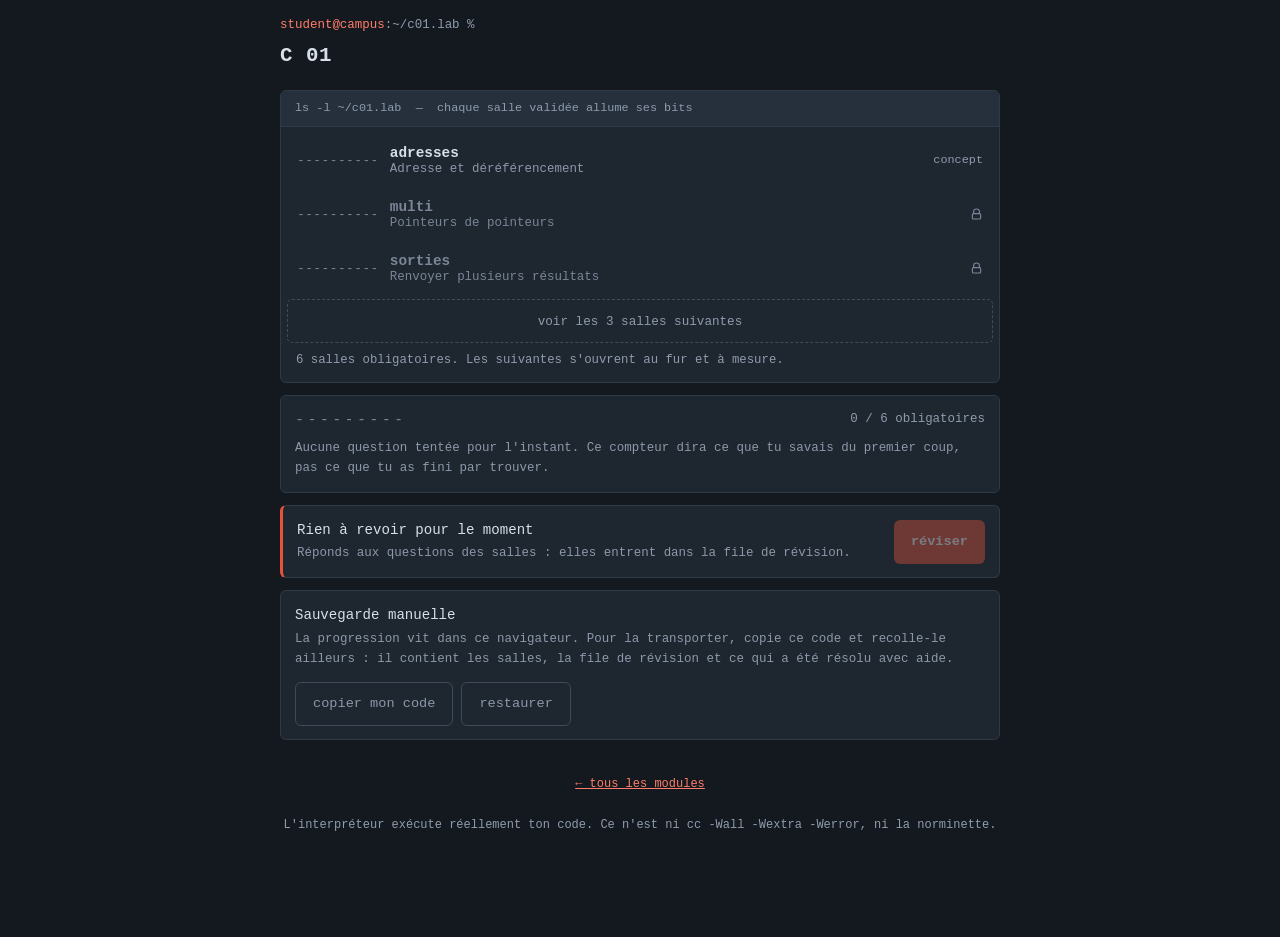
<file: c01.html>
<!DOCTYPE html>
<html lang="fr">
<head>
<meta charset="UTF-8">
<meta name="viewport" content="width=device-width,initial-scale=1,viewport-fit=cover">
<meta name="color-scheme" content="dark">
<title>c01.lab — pointeurs</title>
<style>
/* Thème du lab. Écrit une fois, intégré dans chaque page à la construction.

   Palette d'origine conservée : ardoise bleutée, accent rouge, tout en
   monospace. Deux valeurs ont été remontées parce qu'elles échouaient au
   seuil AA de contraste (4,5) alors qu'elles portaient toutes les étiquettes
   de l'interface : --mute passait à 2,86 sur --panel, --lock à 1,98.
   Mesuré, pas estimé. */
:root{
  --bg:#141920; --bg2:#1a212a; --panel:#1e2630; --panel2:#26303c;
  --line:#2f3a47; --line2:#3e4b5a;
  --amber:#e5533d; --amber2:#ff7d68;
  --ink:#d8dfe8; --dim:#8c99a9;
  --mute:#8f9cad;   /* 5,47 sur --panel */
  --lock:#7a8697;   /* 4,13 sur --panel */
  --ok:#3ddc84; --ko:#ff5f56;
  --mono:ui-monospace,'JetBrains Mono','Cascadia Code','Fira Code',Menlo,Consolas,monospace;
  --r:6px;
  --tap:44px;       /* zone tactile minimale */
}
*{box-sizing:border-box;margin:0;padding:0}
html{-webkit-text-size-adjust:100%}
body{background:var(--bg);color:var(--ink);font-family:var(--mono);font-size:15px;line-height:1.6;
  -webkit-font-smoothing:antialiased;padding-bottom:env(safe-area-inset-bottom)}
/* nowrap : un mode comme -r--rwx--x contient des tirets, et le navigateur
   coupe volontiers une ligne après un tiret. Le mode se retrouvait scindé,
   illisible pour une notion qui se lit par groupes de trois. */
code{background:#0f141b;padding:1px 5px;border-radius:3px;color:var(--amber2);font-size:.88em;white-space:nowrap}
code.long{white-space:normal;word-break:break-word}
b{color:var(--amber2);font-weight:700}
a{color:var(--amber2)}
button{font-family:var(--mono);font-size:1rem;color:inherit}
.hidden{display:none!important}
:focus-visible{outline:2px solid var(--amber2);outline-offset:2px;border-radius:3px}
/* Le site doit rester utilisable sans animation. */
@media (prefers-reduced-motion:reduce){*{animation:none!important;transition:none!important;scroll-behavior:auto!important}}

.wrap{max-width:760px;margin:0 auto;padding:0 14px 96px}

/* ---------- en-têtes ---------- */
.rhead{position:sticky;top:0;z-index:5;background:rgba(20,25,32,.94);backdrop-filter:blur(8px);
  border-bottom:1px solid var(--line);margin:0 -14px;padding:10px 14px 9px}
.rhead .l1{display:flex;align-items:center;gap:10px}
.rhead .l2{display:flex;align-items:center;gap:10px;margin-top:8px}
.rhead h1{font-size:1.02rem;font-weight:700;letter-spacing:.3px;flex:1;min-width:0;
  white-space:nowrap;overflow:hidden;text-overflow:ellipsis}
.back{background:none;border:1px solid var(--line2);color:var(--dim);border-radius:var(--r);
  min-width:var(--tap);min-height:var(--tap);padding:0 11px;cursor:pointer;font-size:.85rem;flex:none}
.back:hover{border-color:var(--amber2);color:var(--amber2)}

/* La progression EST le cours : les bits de permission s'allument. */
.bits{display:flex;gap:2px;font-size:.9rem;letter-spacing:1px}
.bits span{color:var(--lock);width:.72em;text-align:center}
.bits span.on{color:var(--ok)}
.count{font-size:.78rem;color:var(--mute);margin-left:auto}

/* ---------- accueil du module : la liste des salles ---------- */
.brand{font-size:.78rem;color:var(--mute);padding:16px 0 4px}
.brand .u{color:var(--amber2)}
.brand h1{font-size:1.3rem;color:var(--ink);letter-spacing:.5px;margin-top:3px}
.lsbox{background:var(--panel);border:1px solid var(--line);border-radius:var(--r);overflow:hidden;margin-top:14px}
.lshead{background:var(--panel2);padding:8px 14px;font-size:.74rem;color:var(--mute);border-bottom:1px solid var(--line)}
.lsbody{padding:6px}
.lsrow{display:flex;align-items:center;gap:11px;width:100%;text-align:left;background:none;
  border:1px solid transparent;border-radius:5px;padding:10px 9px;cursor:pointer;color:var(--ink);
  min-height:var(--tap)}
.lsrow:hover:not(:disabled){background:var(--panel2);border-color:var(--line2)}
.lsrow:disabled{cursor:not-allowed}
.lsrow .mode{color:var(--lock);letter-spacing:.5px;white-space:nowrap;font-size:.8rem;flex:none}
.lsrow.part .mode{color:var(--amber2)} .lsrow.done .mode{color:var(--ok)}
.lsrow .nm{flex:1;min-width:0}
.lsrow .nm b{color:inherit;font-weight:700;font-size:.9rem}
.lsrow .nm span{display:block;color:var(--dim);font-size:.78rem;
  white-space:nowrap;overflow:hidden;text-overflow:ellipsis}
.lsrow:disabled .nm b,.lsrow:disabled .nm span{color:var(--lock)}
.lsrow .badge{font-size:.74rem;color:var(--mute);flex:none}
.lsrow.done .badge{color:var(--ok)}
.total{padding:2px 15px 11px;font-size:.77rem;color:var(--mute)}
.coupure{margin:14px 5px 8px;padding:11px 12px;border-top:1px dashed var(--line2);
  border-bottom:1px dashed var(--line2)}
.coupure span{display:block;font-size:.72rem;letter-spacing:1.1px;color:var(--amber2);font-weight:700}
.coupure p{font-size:.79rem;color:var(--dim);margin-top:5px;line-height:1.55}
.lsrow.extra .nm b{font-weight:400}
.lsrow.extra .mode{opacity:.7}
.lsrow .badge svg{display:block;color:var(--lock)}

.voirplus{width:100%;min-height:var(--tap);background:none;border:1px dashed var(--line2);
  border-radius:5px;color:var(--mute);font-size:.79rem;cursor:pointer;margin-top:4px}
.voirplus:hover{border-color:var(--amber2);color:var(--amber2)}

.panneau{margin-top:12px;background:var(--panel);border:1px solid var(--line);border-radius:var(--r);
  padding:13px 14px;display:flex;justify-content:space-between;align-items:center;gap:12px;flex-wrap:wrap}
.panneau.accent{border-left:3px solid var(--amber)}
.panneau .t{font-size:.88rem}
.panneau .s{font-size:.78rem;color:var(--dim);margin-top:3px}
.panneau .actions{display:flex;gap:8px;flex-wrap:wrap}

/* ---------- rythme d'une salle ----------
   Principe : trois poids visuels, pas un de plus.
     - une notion est du texte, elle n'a aucun cadre ;
     - ce qui demande une action porte un filet vertical à gauche, dont la
       couleur dit l'état ;
     - la mission, seule, est accentuée.
   Il n'y a plus d'étiquette en capitales suivie d'un trait horizontal sur
   chaque bloc : répétée huit fois par salle, elle n'apportait aucune
   information et fabriquait l'essentiel du bruit. Le type d'un bloc se lit
   maintenant à sa forme et à son contenu. */
.step{margin-top:22px}
.step:first-child{margin-top:8px}

/* NOTION : rien qu'un titre et du texte. */
.notion h2{font-size:1.02rem;color:var(--ink);margin-bottom:9px;letter-spacing:-.1px}
.notion p{margin-bottom:10px;font-size:.93rem;color:var(--dim);max-width:64ch}
.notion p:last-child{margin-bottom:0}
.notion ul{margin:9px 0 11px 18px;font-size:.91rem;color:var(--dim);max-width:64ch}
.notion li{margin-bottom:6px}
.notion b,.notion strong{color:var(--ink);font-weight:600}

/* ACTION : filet vertical, dont la couleur porte l'état. */
.acte{border-left:2px solid var(--line2);padding-left:15px}
.acte[data-etat="fait"]{border-left-color:var(--ok)}
.acte[data-etat="rate"]{border-left-color:var(--ko)}
.acte h2{font-size:.98rem;margin-bottom:7px}
.acte>p.intro{font-size:.88rem;color:var(--dim);margin-bottom:13px;max-width:60ch}

/* MISSION : le seul élément accentué de la salle. */
.acte.mission{border-left-color:var(--amber);border-left-width:3px}
.tag{display:inline-block;font-size:.67rem;letter-spacing:1.2px;font-weight:700;
  color:var(--amber2);background:rgba(229,83,61,.13);border-radius:3px;
  padding:2px 7px;margin-bottom:9px;vertical-align:2px}
.tag.gris{color:var(--mute);background:var(--panel2)}
.goal{font-size:.97rem;margin-bottom:9px;font-weight:600;letter-spacing:-.1px}
.goal em{color:var(--amber2);font-style:normal}
.brief{font-size:.89rem;color:var(--dim);max-width:60ch}
.sig{font-size:.83rem;color:var(--mute);margin:11px 0 0}
.sig b{color:var(--amber2);font-weight:600}

/* ---------- attendu contre obtenu ---------- */
.diff{margin:12px 0 4px;border:1px solid var(--line2);border-radius:var(--r);overflow:hidden}
.diff .dh{background:var(--panel2);padding:6px 11px;font-size:.71rem;letter-spacing:1px;color:var(--mute);
  display:flex;justify-content:space-between;align-items:center;gap:8px}
.diff .db{padding:11px}
/* Largeurs calées sur 375 px : neuf cellules, les étiquettes et l'octal
   doivent tenir dans les 295 px réellement disponibles dans le panneau. */
.mgrid{display:grid;grid-template-columns:auto repeat(3,1fr) auto;gap:5px 6px;align-items:center;font-size:.85rem;min-width:0}
.mgrid .rl{color:var(--mute);font-size:.72rem;letter-spacing:.5px;white-space:nowrap}
.mgrid .oct{font-weight:700;font-size:1rem;text-align:right;white-space:nowrap;padding-left:2px}
.mgrid .oct.want{color:var(--dim)}
.mgrid .oct.now{color:var(--ko)} .mgrid .oct.now.hit{color:var(--ok)}
.grp{display:flex;gap:2px;justify-content:center}
.cell{flex:1;max-width:30px;min-width:18px;height:30px;line-height:30px;text-align:center;
  border-radius:3px;font-weight:700;border:1px solid transparent}
.cell.want{background:var(--bg2);color:var(--dim);border-color:var(--line2)}
/* Trait plein contre trait tireté : juste et faux se distinguent sans
   dépendre de la couleur, indiscernable pour une partie des gens. */
.cell.hit{background:rgba(61,220,132,.14);color:var(--ok);border-color:rgba(61,220,132,.45);border-style:solid}
.cell.miss{background:rgba(255,95,86,.14);color:var(--ko);border-color:rgba(255,95,86,.6);
  border-style:dashed;text-decoration:underline;text-underline-offset:2px}
.attente{margin-top:10px;font-size:.79rem;color:var(--mute);font-style:italic}

/* comparaison de deux textes, pour un contenu de fichier ou une sortie */
.txtcmp{display:grid;grid-template-columns:auto 1fr;gap:5px 10px;font-size:.82rem;align-items:start}
.txtcmp .k{color:var(--mute);font-size:.71rem;letter-spacing:.5px;white-space:nowrap;padding-top:3px}
.txtcmp pre{font-family:var(--mono);white-space:pre-wrap;word-break:break-word;
  background:var(--bg2);border:1px solid var(--line2);border-radius:4px;padding:6px 8px;min-width:0}
.txtcmp pre.want{color:var(--dim)}
.txtcmp pre.hit{color:var(--ok);border-color:rgba(61,220,132,.45)}
.txtcmp pre.miss{color:var(--ko);border-color:rgba(255,95,86,.6);border-style:dashed}
.txtcmp .vide{color:var(--lock);font-style:italic}

/* liste de critères */
.crit{display:flex;flex-direction:column;gap:7px}
.crit li{display:flex;gap:9px;align-items:flex-start;font-size:.86rem;list-style:none}
.crit .m{flex:none;width:1.15em;font-weight:700}
.crit .todo{color:var(--mute)} .crit .todo .m{color:var(--lock)}
.crit .done{color:var(--ok)}
.crit .rate{color:var(--ko)} .crit .rate .m{color:var(--ko)}

/* cas de test des missions C : même apparence, comportement inchangé */
.tcase{display:flex;flex-direction:column;gap:2px;padding:8px 10px;border-radius:4px;
  border:1px solid var(--line2);margin-bottom:7px;font-size:.82rem}
.tcase.ok{border-color:rgba(61,220,132,.45);background:rgba(61,220,132,.07)}
.tcase.ko{border-color:rgba(255,95,86,.5);background:rgba(255,95,86,.07);border-style:dashed}
.tcase .lbl{font-weight:700}
.tcase.ok .lbl{color:var(--ok)} .tcase.ko .lbl{color:var(--ko)}
.tcase .d{color:var(--dim);font-size:.78rem;word-break:break-word}

/* ---------- terminal ---------- */
.term{background:#0f141b;border:1px solid var(--line2);border-radius:var(--r);overflow:hidden;margin-top:12px}
.termtitre{display:flex;justify-content:space-between;gap:10px;align-items:center;background:var(--panel2);
  padding:7px 12px;font-size:.72rem;letter-spacing:.6px;color:var(--mute);border-bottom:1px solid var(--line)}
.termtitre .pwd{color:var(--amber2);white-space:nowrap;letter-spacing:0}
.termout{padding:11px 12px;font-size:.82rem;max-height:230px;overflow-y:auto;white-space:pre-wrap;
  word-break:break-word;-webkit-overflow-scrolling:touch}
.termout>div{margin-bottom:2px}
.termout .cmd{color:var(--ink)} .termout .cmd .p{color:var(--amber2)}
.termout .err{color:var(--ko)} .termout .sys{color:var(--mute)}
.termline{display:flex;align-items:center;gap:8px;padding:0 12px;border-top:1px solid var(--line);min-height:var(--tap)}
.termline .p{color:var(--amber2);font-size:.86rem;flex:none}
.termline input{flex:1;min-width:0;background:none;border:none;color:var(--ink);font-family:var(--mono);
  font-size:16px;   /* 16px empêche iOS de zoomer au focus */
  padding:11px 0;outline:none;align-self:stretch;min-height:var(--tap)}
.termbar{display:flex;gap:8px;padding:8px 12px;border-top:1px solid var(--line);flex-wrap:wrap;align-items:center}
.chip{background:var(--bg2);border:1px solid var(--line2);color:var(--dim);border-radius:999px;
  min-height:var(--tap);padding:0 15px;font-size:.79rem;cursor:pointer}
.chip:hover:not(:disabled){border-color:var(--amber2);color:var(--amber2)}
.chip:disabled{opacity:.45;cursor:not-allowed}

/* ---------- éditeur de code C ---------- */
textarea.code{width:100%;min-height:190px;background:#0f141b;border:1px solid var(--line2);
  border-radius:var(--r);color:var(--ink);font-family:var(--mono);font-size:14px;padding:11px 12px;
  resize:vertical;line-height:1.55;margin-top:10px;tab-size:4}
textarea.code:focus{border-color:var(--amber2);outline:none}
.runbar{display:flex;gap:8px;margin-top:11px;flex-wrap:wrap}
.pred{margin-top:11px}
.pred label{display:block;font-size:.83rem;color:var(--dim);margin-bottom:6px}
.pred input{width:100%;background:var(--bg2);border:1px solid var(--line2);border-radius:var(--r);
  color:var(--ink);font-family:var(--mono);font-size:16px;padding:0 12px;min-height:var(--tap)}
.pred input:focus{border-color:var(--amber2);outline:none}
.pred input:disabled{opacity:.6}
.predout{font-size:.83rem;margin-top:7px}
.predout.juste{color:var(--ok)} .predout.ecart{color:var(--amber2)}

.faute{background:#0f141b;border:1px solid var(--line2);border-left:3px solid var(--ko);
  border-radius:var(--r);padding:11px 12px;margin-top:10px;font-family:var(--mono);
  font-size:.83rem;white-space:pre-wrap;word-break:break-word;color:var(--ink);overflow-x:auto}

/* ---------- questions ---------- */
.q{font-size:.96rem;margin-bottom:13px;max-width:60ch;line-height:1.55}
.opts{display:flex;flex-direction:column;gap:8px}
.opt{background:var(--bg2);border:1px solid var(--line);border-radius:var(--r);padding:11px 13px;
  cursor:pointer;text-align:left;color:var(--ink);font-size:.88rem;min-height:var(--tap);
  display:flex;align-items:center;gap:10px;width:100%}
.opt:hover:not(:disabled){border-color:var(--line2);background:var(--panel2)}
.opt:disabled{cursor:default}
.opt .k{flex:none;width:1.5em;height:1.5em;line-height:1.5em;text-align:center;border-radius:3px;
  background:var(--panel2);color:var(--mute);font-size:.74rem}
.opt.right{border-color:var(--ok);background:rgba(61,220,132,.09)}
.opt.right .k{background:var(--ok);color:#0f141b}
.opt.wrong{border-color:var(--ko);background:rgba(255,95,86,.09);border-style:dashed}
.opt.wrong .k{background:var(--ko);color:#0f141b}
.answer{display:flex;gap:8px;align-items:stretch;flex-wrap:wrap}
.answer input{flex:1;min-width:150px;background:var(--bg2);border:1px solid var(--line2);
  border-radius:var(--r);color:var(--ink);font-family:var(--mono);font-size:16px;padding:0 12px;min-height:var(--tap)}
.answer input:focus{border-color:var(--amber2);outline:none}
.btn{background:var(--amber);color:#fff;border:none;border-radius:var(--r);min-height:var(--tap);
  padding:0 17px;font-weight:700;cursor:pointer;font-size:.85rem}
.btn:disabled{opacity:.4;cursor:not-allowed}
.btn.ghost{background:none;border:1px solid var(--line2);color:var(--dim);font-weight:400}
.btn.ghost:hover:not(:disabled){border-color:var(--amber2);color:var(--amber2)}

/* verdict : jamais la couleur seule, toujours un mot et un symbole */
.verdict{margin-top:11px;font-size:.86rem;display:none}
.verdict.show{display:block}
.vline{display:flex;gap:8px;align-items:baseline;font-weight:700}
.vline.good{color:var(--ok)} .vline.bad{color:var(--ko)}
.vs{margin-top:9px;display:grid;grid-template-columns:auto 1fr;gap:4px 10px;font-size:.83rem}
.vs .k{color:var(--mute);font-size:.72rem;letter-spacing:.5px;white-space:nowrap}
.vs .v{word-break:break-word}
.vs .v.bad{color:var(--ko)} .vs .v.good{color:var(--ok)}
.why{margin-top:10px;color:var(--dim);font-size:.84rem;border-left:2px solid var(--line2);padding-left:11px}
.hint{margin-top:9px;font-size:.83rem;color:var(--dim);border-left:2px solid var(--amber);padding:2px 0 2px 11px}
.hint .n{color:var(--amber2);font-size:.72rem;letter-spacing:1px;display:block}
.answerbox{background:var(--panel2);border:1px dashed var(--line2);border-radius:5px;padding:12px 13px;
  margin-top:11px;font-size:.86rem}
.answerbox .lab2{font-size:.71rem;color:var(--mute);letter-spacing:1px;margin-bottom:6px}

/* ---------- widgets ---------- */
.bwrow{display:grid;grid-template-columns:repeat(3,1fr);gap:10px}
.bwg{text-align:center}
.bwg .t{font-size:.7rem;color:var(--mute);margin-bottom:6px;letter-spacing:.5px}
.bwb{display:flex;gap:4px;justify-content:center}
.bit{flex:1;max-width:52px;min-width:0;height:var(--tap);border:1px solid var(--line2);border-radius:5px;
  background:var(--bg2);color:var(--mute);font-size:1rem;font-weight:700;cursor:pointer}
.bit[aria-pressed=true]{background:rgba(229,83,61,.18);border-color:var(--amber);color:var(--amber2)}
.bwg .v{margin-top:7px;font-size:1.3rem;font-weight:700;color:var(--amber2)}
.bwout{text-align:center;margin-top:12px;font-size:1rem;letter-spacing:1px;color:var(--dim)}
.bwout b{color:var(--amber2);font-size:1.15rem}
.schema svg{width:100%;height:auto;display:block}
.schemactl{display:flex;gap:8px;justify-content:center;margin-top:10px;flex-wrap:wrap}
.schemamsg{text-align:center;font-size:.83rem;color:var(--dim);margin-top:9px;min-height:1.5em}
.asciibox{text-align:center;padding:6px 0 2px}
.asciibox .big{font-size:1.55rem;color:var(--amber2);font-weight:700}
.asciibox .sub{font-size:.84rem;color:var(--dim);margin:8px 0 12px}
.asciibox input[type=range]{width:100%;height:var(--tap);accent-color:var(--amber)}
.asciirow{display:flex;gap:7px;justify-content:center;flex-wrap:wrap;margin-top:4px}
.asciirow button{background:var(--bg2);border:1px solid var(--line2);color:var(--dim);border-radius:999px;
  min-height:38px;padding:0 13px;font-size:.79rem;cursor:pointer}
.asciirow button:hover{border-color:var(--amber2);color:var(--amber2)}

/* ---------- fin de salle ---------- */
.end{border:1px solid var(--amber);border-radius:var(--r);padding:18px 16px;text-align:center;margin-top:18px;
  background:linear-gradient(180deg,rgba(229,83,61,.08),transparent)}
.end .t{font-size:1rem;color:var(--amber2);font-weight:700}
.end .s{font-size:.85rem;color:var(--dim);margin-top:6px}
.end .row{display:flex;gap:9px;justify-content:center;margin-top:14px;flex-wrap:wrap}
footer{margin-top:34px;font-size:.75rem;color:var(--mute);text-align:center;line-height:1.7}
textarea.io{width:100%;min-height:80px;background:var(--bg2);border:1px solid var(--line2);
  border-radius:5px;color:var(--ink);font-family:var(--mono);font-size:.76rem;padding:10px;resize:vertical}

@media (min-width:620px){
  .wrap{padding:0 20px 96px}
  .rhead{margin:0 -20px;padding:12px 20px 10px}
  .cell{max-width:34px;height:32px;line-height:32px}
}
</style>
</head>
<body>
<div class="wrap">

<main id="accueil">
  <div class="brand">
    <span class="u">student@campus</span>:~/c01.lab %
    <h1>C 01</h1>
  </div>

  <div class="lsbox">
    <div class="lshead">ls -l ~/c01.lab &nbsp;—&nbsp; chaque salle validée allume ses bits</div>
    <div class="lsbody" id="lsbody"></div>
    <div class="total" id="totalLigne"></div>
  </div>

  <div class="panneau" aria-live="polite">
    <div style="flex:1;min-width:0">
      <div style="display:flex;align-items:center;gap:10px">
        <div class="bits" id="bitsModule" role="img"></div>
        <span class="count" id="compteSalles"></span>
      </div>
      <div class="s" id="maitrise" style="margin-top:7px"></div>
    </div>
  </div>

  <div class="panneau accent">
    <div>
      <div class="t" id="srsT">Révision espacée</div>
      <div class="s" id="srsS"></div>
    </div>
    <div class="actions">
      <button class="btn ghost hidden" id="srsBref" type="button">5 minutes</button>
      <button class="btn" id="srsBtn" type="button">réviser</button>
    </div>
  </div>

  <div class="panneau">
    <div>
      <div class="t">Sauvegarde manuelle</div>
      <div class="s">La progression vit dans ce navigateur. Pour la transporter, copie ce code et recolle-le ailleurs : il contient les salles, la file de révision et ce qui a été résolu avec aide.</div>
    </div>
    <div class="actions">
      <button class="btn ghost" id="expBtn" type="button">copier mon code</button>
      <button class="btn ghost" id="impBtn" type="button">restaurer</button>
    </div>
  </div>
  <div id="ioZone" class="hidden" style="margin-top:10px">
    <textarea id="ioTexte" class="io" spellcheck="false" aria-label="code de sauvegarde"></textarea>
    <div style="display:flex;gap:8px;margin-top:8px;flex-wrap:wrap;align-items:center">
      <button class="btn" id="ioGo" type="button">appliquer</button>
      <button class="btn ghost" id="ioFermer" type="button">fermer</button>
      <span id="ioMsg" style="font-size:.79rem;color:var(--dim)"></span>
    </div>
  </div>
</main>

<section id="salle" class="hidden">
  <header class="rhead" id="teteSalle"></header>
  <div id="corpsSalle"></div>
</section>

<footer>
  <a href="index.html">&larr; tous les modules</a><br><br>
  L'interpréteur exécute réellement ton code. Ce n'est ni cc -Wall -Wextra -Werror, ni la norminette.
</footer>
</div>

<script>
/* ==========================================================================
   Page générée par src/build.mjs. Ne pas éditer ici : les modifications
   seraient écrasées à la construction suivante, et tests/test_sources.js
   échouerait en constatant l'écart. Les sources sont dans src/.
   ========================================================================== */

/* --- 1. moteur --- */
/* Interpréteur C : lexer, parseur récursif descendant, évaluateur sur une
   mémoire plate. Extrait de c00.html lors de la bascule vers les sources. */

/* ============================================================
   Mini-C : lexer + parser + interpréteur, sous-ensemble du C
   suffisant pour la Piscine (write, boucles, pointeurs, tableaux).
   ============================================================ */

/* ---------------- lexer ---------------- */
const KW = new Set(['int','char','void','if','else','while','for','return','unsigned','long','short','const','break','continue']);
function lex(src){
  const t=[]; let i=0;
  const push=(k,v)=>t.push({k,v,pos:i});
  while(i<src.length){
    const c=src[i];
    if(c==='/'&&src[i+1]==='/'){ while(i<src.length&&src[i]!=='\n') i++; continue; }
    if(c==='/'&&src[i+1]==='*'){ i+=2; while(i<src.length&&!(src[i]==='*'&&src[i+1]==='/')) i++; i+=2; continue; }
    if(/\s/.test(c)){ i++; continue; }
    if(/[0-9]/.test(c)){ let s=''; while(i<src.length&&/[0-9]/.test(src[i])) s+=src[i++];
      t.push({k:'num',v:parseInt(s,10)}); continue; }
    if(/[A-Za-z_]/.test(c)){ let s=''; while(i<src.length&&/[A-Za-z0-9_]/.test(src[i])) s+=src[i++];
      t.push({k:KW.has(s)?s:'id',v:s}); continue; }
    if(c==="'"){ i++; let v;
      if(src[i]==='\\'){ i++; const e=src[i++]; v={n:10,t:9,r:13,'0':0,'\\':92,"'":39,'"':34}[e];
        if(v===undefined) v=e.charCodeAt(0); }
      else v=src.charCodeAt(i++);
      if(src[i]!=="'") throw new Error("littéral caractère mal fermé");
      i++; t.push({k:'num',v}); continue; }
    if(c==='"'){ i++; let s='';
      while(i<src.length&&src[i]!=='"'){
        if(src[i]==='\\'){ i++; const e=src[i++];
          s+= ({n:'\n',t:'\t',r:'\r','0':'\0','\\':'\\','"':'"'})[e] ?? e; }
        else s+=src[i++]; }
      if(src[i]!=='"') throw new Error('chaîne non fermée');
      i++; t.push({k:'str',v:s}); continue; }
    const three=src.substr(i,3), two=src.substr(i,2);
    if(['<<=','>>='].includes(three)){ t.push({k:three}); i+=3; continue; }
    if(['==','!=','<=','>=','&&','||','++','--','+=','-=','*=','/=','%='].includes(two)){
      t.push({k:two}); i+=2; continue; }
    if('+-*/%=<>!&|(){}[];,?:'.includes(c)){ t.push({k:c}); i++; continue; }
    throw new Error('caractère inattendu : '+c);
  }
  t.push({k:'eof'});
  return t;
}

/* ---------------- parser ---------------- */
function parse(src){
  const t=lex(src); let p=0;
  const peek=(o=0)=>t[p+o];
  const at=k=>t[p].k===k;
  const eat=k=>{ if(t[p].k!==k) throw new Error("attendu '"+k+"' mais trouvé '"+(t[p].v??t[p].k)+"'"); return t[p++]; };
  const isType=()=>['int','char','void','unsigned','long','short','const'].includes(t[p].k);

  function type(){
    let base='int';
    while(isType()){ const k=eat(t[p].k).k; if(k==='int'||k==='char'||k==='void') base=k; }
    let stars=0; while(at('*')){ eat('*'); stars++; }
    return {base,stars};
  }
  function program(){
    const fns={}, globals=[];
    while(!at('eof')){
      const ty=type();
      const name=eat('id').v;
      if(at('(')){
        eat('('); const params=[];
        if(at('void')&&peek(1).k===')') eat('void');
        else if(!at(')')){
          do{ const pt=type(); const pn=eat('id').v;
              if(at('[')){ eat('['); if(!at(']')) expr(); eat(']'); pt.stars++; }
              params.push({name:pn,type:pt}); } while(at(',')&&eat(','));
        }
        eat(')');
        if(at(';')){ eat(';'); continue; }          // prototype
        fns[name]={name,ret:ty,params,body:block()};
      } else {
        globals.push(...declTail(ty,name)); eat(';');
      }
    }
    return {fns,globals};
  }
  function declTail(ty,name){
    const out=[];
    for(;;){
      let size=null, init=null;
      if(at('[')){ eat('['); size = at(']')?null:expr(); eat(']'); }
      if(at('=')){ eat('=');
        if(at('{')){ eat('{'); const items=[]; if(!at('}')) do{ items.push(expr()); } while(at(',')&&eat(',')); eat('}');
          init={kind:'initlist',items}; }
        else init=expr(); }
      out.push({kind:'decl',type:ty,name,size,init});
      if(at(',')){ eat(','); let s2=0; while(at('*')){eat('*');s2++;}
        name=eat('id').v; ty={base:ty.base,stars:s2}; continue; }
      break;
    }
    return out;
  }
  function block(){ eat('{'); const body=[]; while(!at('}')) body.push(stmt()); eat('}'); return {kind:'block',body}; }
  function stmt(){
    if(at('{')) return block();
    if(at(';')){ eat(';'); return {kind:'empty'}; }
    if(at('if')){ eat('if'); eat('('); const c=expr(); eat(')'); const a=stmt();
      let b=null; if(at('else')){ eat('else'); b=stmt(); } return {kind:'if',c,a,b}; }
    if(at('while')){ eat('while'); eat('('); const c=expr(); eat(')'); return {kind:'while',c,body:stmt()}; }
    if(at('for')){ eat('for'); eat('(');
      let init=null;
      if(!at(';')){ if(isType()){ const ty=type(); const nm=eat('id').v; init={kind:'decls',body:declTail(ty,nm)}; }
                    else init={kind:'expr',e:expr()}; }
      eat(';');
      const c = at(';')?null:expr(); eat(';');
      const step = at(')')?null:expr(); eat(')');
      return {kind:'for',init,c,step,body:stmt()}; }
    if(at('return')){ eat('return'); const e= at(';')?null:expr(); eat(';'); return {kind:'return',e}; }
    if(at('break')){ eat('break'); eat(';'); return {kind:'break'}; }
    if(at('continue')){ eat('continue'); eat(';'); return {kind:'continue'}; }
    if(isType()){ const ty=type(); const nm=eat('id').v; const d=declTail(ty,nm); eat(';');
      return {kind:'decls',body:d}; }
    const e=expr(); eat(';'); return {kind:'expr',e};
  }

  // expressions
  function expr(){ return assign(); }
  function assign(){
    const left=ternary();
    if(at('=')){ eat('='); return {kind:'assign',t:left,v:assign()}; }
    for(const op of ['+=','-=','*=','/=','%=']){
      if(at(op)){ eat(op); return {kind:'assign',t:left,v:{kind:'bin',op:op[0],l:left,r:assign()}}; }
    }
    return left;
  }
  function ternary(){
    const c=logor();
    if(at('?')){ eat('?'); const a=assign(); eat(':'); const b=assign(); return {kind:'ter',c,a,b}; }
    return c;
  }
  function bin(next,ops){
    return function(){ let l=next();
      for(;;){ const op=ops.find(o=>at(o)); if(!op) return l; eat(op); l={kind:'bin',op,l,r:next()}; } };
  }
  const equality = bin(()=>rel(), ['==','!=']);
  const logand   = bin(()=>equality(), ['&&']);
  const logor    = bin(()=>logand(), ['||']);
  function rel(){ let l=add();
    for(;;){ const op=['<','>','<=','>='].find(o=>at(o)); if(!op) return l; eat(op); l={kind:'bin',op,l,r:add()}; } }
  function add(){ let l=mul();
    for(;;){ const op=['+','-'].find(o=>at(o)); if(!op) return l; eat(op); l={kind:'bin',op,l,r:mul()}; } }
  function mul(){ let l=unary();
    for(;;){ const op=['*','/','%'].find(o=>at(o)); if(!op) return l; eat(op); l={kind:'bin',op,l,r:unary()}; } }
  function unary(){
    if(at('-')){ eat('-'); return {kind:'neg',e:unary()}; }
    if(at('+')){ eat('+'); return unary(); }
    if(at('!')){ eat('!'); return {kind:'not',e:unary()}; }
    if(at('*')){ eat('*'); return {kind:'deref',e:unary()}; }
    if(at('&')){ eat('&'); return {kind:'addr',e:unary()}; }
    if(at('++')||at('--')){ const op=t[p++].k; return {kind:'pre',op,e:unary()}; }
    if(at('(')&&['int','char','void','unsigned','long','short'].includes(peek(1).k)){
      eat('('); type(); eat(')'); return unary(); }   // cast ignoré
    return postfix();
  }
  function postfix(){
    let e=prim();
    for(;;){
      if(at('[')){ eat('['); const idx=expr(); eat(']'); e={kind:'index',a:e,i:idx}; continue; }
      if(at('(')){ eat('('); const args=[]; if(!at(')')) do{ args.push(assign()); } while(at(',')&&eat(','));
        eat(')'); e={kind:'call',name:e.name,args}; continue; }
      if(at('++')||at('--')){ const op=t[p++].k; e={kind:'post',op,e}; continue; }
      return e;
    }
  }
  function prim(){
    if(at('num')) return {kind:'num',v:eat('num').v};
    if(at('str')) return {kind:'str',v:eat('str').v};
    if(at('id'))  return {kind:'var',name:eat('id').v};
    if(at('(')){ eat('('); const e=expr(); eat(')'); return e; }
    throw new Error("expression inattendue près de '"+(t[p].v??t[p].k)+"'");
  }
  return program();
}

/* ---------------- interpréteur ---------------- */
const MEMSIZE=8192;
class Ret { constructor(v){ this.v=v; } }
const BRK={brk:1}, CNT={cnt:1};

function interpret(ast, entry, args, limit){
  const mem=new Int32Array(MEMSIZE);
  let hp=16;                                   // 0..15 réservés (NULL)
  const alloc=n=>{ if(hp+n>=MEMSIZE) throw new Error('mémoire épuisée'); const a=hp; hp+=n; return a; };
  let out='';
  let steps=0; const MAX=limit||3000000;
  const tick=()=>{ if(++steps>MAX) throw new Error('trop d\'opérations : boucle infinie ?'); };

  const scopes=[new Map()];
  const findVar=n=>{ for(let i=scopes.length-1;i>=0;i--) if(scopes[i].has(n)) return scopes[i].get(n);
    throw new Error("variable inconnue : '"+n+"'"); };

  function declare(d){
    if(d.size!==null&&d.size!==undefined){
      const n=ev(d.size);
      const base=alloc(n);
      const slot=alloc(1); mem[slot]=base;
      scopes[scopes.length-1].set(d.name,{addr:slot,arr:true});
      if(d.init&&d.init.kind==='initlist') d.init.items.forEach((it,i)=>{ mem[base+i]=ev(it); });
      return;
    }
    const slot=alloc(1);
    scopes[scopes.length-1].set(d.name,{addr:slot});
    if(d.init){
      if(d.init.kind==='initlist'){
        const base=alloc(d.init.items.length); mem[slot]=base;
        d.init.items.forEach((it,i)=>{ mem[base+i]=ev(it); });
      } else mem[slot]=ev(d.init);
    } else mem[slot]=0;
  }
  function lval(e){
    if(e.kind==='var'){ const v=findVar(e.name); return v.addr; }
    if(e.kind==='deref'){ const a=ev(e.e);
      if(a<=0) throw new Error('écriture via un pointeur nul'); return a; }
    if(e.kind==='index'){ const a=ev(e.a)+ev(e.i);
      if(a<=0) throw new Error('accès hors mémoire (index invalide)'); return a; }
    throw new Error('cible d\'affectation invalide');
  }
  function ev(e){
    tick();
    switch(e.kind){
      case 'num': return e.v|0;
      case 'str': { const b=alloc(e.v.length+1);
        for(let i=0;i<e.v.length;i++) mem[b+i]=e.v.charCodeAt(i);
        mem[b+e.v.length]=0; return b; }
      case 'var': { const v=findVar(e.name); return mem[v.addr]|0; }
      case 'index': return mem[ev(e.a)+ev(e.i)]|0;
      case 'deref': { const a=ev(e.e); if(a<=0) throw new Error('déréférencement d\'un pointeur nul'); return mem[a]|0; }
      case 'addr': return lval(e.e);
      case 'neg': return (-ev(e.e))|0;
      case 'not': return ev(e.e)?0:1;
      case 'ter': return ev(e.c)?ev(e.a):ev(e.b);
      case 'assign': { const a=lval(e.t); const v=ev(e.v)|0; mem[a]=v; return v; }
      case 'pre': { const a=lval(e.e); mem[a]=(mem[a]+(e.op==='++'?1:-1))|0; return mem[a]|0; }
      case 'post': { const a=lval(e.e); const old=mem[a]|0; mem[a]=(old+(e.op==='++'?1:-1))|0; return old; }
      case 'bin': {
        if(e.op==='&&') return ev(e.l)? (ev(e.r)?1:0) : 0;
        if(e.op==='||') return ev(e.l)?1:(ev(e.r)?1:0);
        const l=ev(e.l), r=ev(e.r);
        switch(e.op){
          case '+': return (l+r)|0; case '-': return (l-r)|0; case '*': return Math.imul(l,r);
          case '/': if(r===0) throw new Error('division par zéro'); return (l/r)|0;
          case '%': if(r===0) throw new Error('modulo par zéro'); return (l%r)|0;
          case '<': return l<r?1:0; case '>': return l>r?1:0;
          case '<=': return l<=r?1:0; case '>=': return l>=r?1:0;
          case '==': return l===r?1:0; case '!=': return l!==r?1:0;
        }
        throw new Error('opérateur inconnu '+e.op);
      }
      case 'call': return call(e.name, e.args.map(ev));
    }
    throw new Error('expression non supportée');
  }
  function call(name,vals){
    tick();
    if(name==='write'){
      const [fd,ptr,len]=vals;
      let s=''; for(let i=0;i<len;i++) s+=String.fromCharCode(mem[ptr+i]&255);
      out+=s; return len;
    }
    if(name==='__putnbr'){ out+=String(vals[0]|0); return 0; }
    if(name==='__putstr'){ let a=vals[0]; while(mem[a]!==0){ out+=String.fromCharCode(mem[a]&255); a++; } return 0; }
    if(name==='__putchar'){ out+=String.fromCharCode(vals[0]&255); return 0; }
    const fn=ast.fns[name];
    if(!fn) throw new Error("fonction inconnue : '"+name+"'");
    if(fn.params.length!==vals.length)
      throw new Error(name+' attend '+fn.params.length+' argument(s), '+vals.length+' fourni(s)');
    const sc=new Map();
    /* Portée lexicale, comme en C. Pendant l'exécution d'une fonction, seules
       sa propre portée et la portée globale sont visibles.
       Sans cette mise de côté, scopes restait la pile de l'appelant : une
       fonction pouvait lire les variables locales de qui l'appelait, et un
       oubli de paramètre passait sans bruit ici alors que le compilateur le
       refuse. Un code qui marche dans le lab et casse à la compilation est
       pire qu'une fonctionnalité absente. */
    const pileAppelant=scopes.splice(1);
    const restaure=()=>{ scopes.length=1; for(const s of pileAppelant) scopes.push(s); };
    scopes.push(sc);
    fn.params.forEach((pa,i)=>{ const a=alloc(1); mem[a]=vals[i]|0; sc.set(pa.name,{addr:a}); });
    let r=0;
    try{ run(fn.body); }
    catch(x){ if(x instanceof Ret) r=x.v|0; else { restaure(); throw x; } }
    restaure();
    return r;
  }
  function run(s){
    tick();
    switch(s.kind){
      case 'block': { scopes.push(new Map()); try{ for(const st of s.body) run(st); } finally{ scopes.pop(); } return; }
      case 'decls': { for(const d of s.body) declare(d); return; }
      case 'decl': return declare(s);
      case 'expr': ev(s.e); return;
      case 'empty': return;
      case 'if': if(ev(s.c)) run(s.a); else if(s.b) run(s.b); return;
      case 'while': while(ev(s.c)){ try{ run(s.body); }catch(x){ if(x===BRK) break; if(x!==CNT) throw x; } } return;
      case 'for': {
        scopes.push(new Map());
        try{
          if(s.init) run(s.init);
          while(s.c===null||ev(s.c)){
            try{ run(s.body); }catch(x){ if(x===BRK) break; if(x!==CNT) throw x; }
            if(s.step) ev(s.step);
          }
        } finally{ scopes.pop(); }
        return; }
      case 'return': throw new Ret(s.e?ev(s.e):0);
      case 'break': throw BRK;
      case 'continue': throw CNT;
    }
    throw new Error('instruction non supportée');
  }

  for(const g of ast.globals) declare(g);
  let ret=0;
  try{ ret=call(entry, args||[]); }
  catch(x){ if(x instanceof Ret) ret=x.v; else throw x; }
  return {out, ret, mem};
}

/* ---------------- API ---------------- */
function runC(userSrc, harnessSrc, opts){
  opts=opts||{};
  try{
    const ast=parse(userSrc+'\n'+(harnessSrc||''));
    const r=interpret(ast, opts.entry||'main', opts.args, opts.limit);
    return {ok:true, out:r.out, ret:r.ret};
  }catch(e){
    return {ok:false, err:String(e.message||e)};
  }
}

/* --- 2. widgets --- */
/* Les objets manipulables. Chacun sert à faire sentir un mécanisme avant de
   l'expliquer : on bouge quelque chose, on voit la conséquence.
   Ils ne comptent pas comme tâches ; c'est la question de prédiction qui les
   précède qui compte. */

const SVGNS = 'http://www.w3.org/2000/svg';
function svgEl(nom, attrs){
  const e = document.createElementNS(SVGNS, nom);
  for(const k in attrs) e.setAttribute(k, attrs[k]);
  return e;
}
function svgTexte(x, y, txt, taille, couleur, ancre){
  const t = svgEl('text', {x, y, 'text-anchor':ancre||'middle',
    'font-family':'ui-monospace,monospace', 'font-size':taille||11, fill:couleur||'#8f9cad'});
  t.textContent = txt;
  return t;
}
function boutonSchema(zone, libelle, action, redessine){
  const b=document.createElement('button'); b.className='btn ghost'; b.type='button'; b.textContent=libelle;
  b.onclick=()=>{ action(); redessine(); };
  zone.appendChild(b);
  return b;
}

/* ---------- les bits de permission ---------- */
function widgetBits(){
  const w=document.createElement('div');
  const etat=[[1,1,0],[1,0,0],[1,0,0]];
  const noms=['propriétaire','groupe','autres'];
  const rangee=document.createElement('div'); rangee.className='bwrow';
  const sortie=document.createElement('div'); sortie.className='bwout';
  const valeurs=[];
  noms.forEach((nom,g)=>{
    const col=document.createElement('div'); col.className='bwg';
    col.innerHTML='<div class="t">'+nom+'</div>';
    const trio=document.createElement('div'); trio.className='bwb';
    ['r','w','x'].forEach((L,b)=>{
      const btn=document.createElement('button'); btn.className='bit'; btn.type='button'; btn.textContent=L;
      btn.setAttribute('aria-label',L+' pour '+nom);
      btn.onclick=()=>{ etat[g][b]=etat[g][b]?0:1; maj(); };
      trio.appendChild(btn);
    });
    const v=document.createElement('div'); v.className='v'; valeurs.push(v);
    col.appendChild(trio); col.appendChild(v); rangee.appendChild(col);
  });
  function maj(){
    let lettres='', oct='';
    noms.forEach((_,g)=>{
      const [r,wr,x]=etat[g];
      const n=r*4+wr*2+x;
      valeurs[g].textContent=n; oct+=n;
      lettres+=(r?'r':'-')+(wr?'w':'-')+(x?'x':'-');
      const trio=rangee.children[g].querySelector('.bwb');
      [r,wr,x].forEach((on,b)=>trio.children[b].setAttribute('aria-pressed',on?'true':'false'));
    });
    sortie.innerHTML='-'+lettres+' &nbsp;=&nbsp; chmod <b>'+oct+'</b>';
  }
  w.appendChild(rangee); w.appendChild(sortie); maj();
  return w;
}

/* ---------- lien dur contre lien symbolique ---------- */
function widgetInode(){
  const w=document.createElement('div'); w.className='schema';
  const svg=svgEl('svg',{viewBox:'0 0 660 210'}); w.appendChild(svg);
  const msg=document.createElement('div'); msg.className='schemamsg';
  const ctl=document.createElement('div'); ctl.className='schemactl';
  let vivant={durA:true, durB:true, cibleSym:true, sym:true};

  function boite(x,y,l,h,titre,sous,actif,tirets){
    const g=svgEl('g');
    const r=svgEl('rect',{x,y,width:l,height:h,rx:5,
      fill:actif?'#26303c':'#1a212a', stroke:actif?'#e5533d':'#2f3a47'});
    if(tirets) r.setAttribute('stroke-dasharray','5 4');
    g.appendChild(r);
    g.appendChild(svgTexte(x+l/2, y+h/2+(sous?-4:5), titre, 13, actif?'#ff7d68':'#7a8697'));
    if(sous) g.appendChild(svgTexte(x+l/2, y+h/2+14, sous, 10, actif?'#8f9cad':'#3e4b5a'));
    svg.appendChild(g);
  }
  function fleche(x1,y1,x2,y2,actif,tirets){
    const l=svgEl('line',{x1,y1,x2,y2, stroke:actif?'#e5533d':'#2f3a47','stroke-width':1.5});
    if(tirets) l.setAttribute('stroke-dasharray','4 4');
    svg.appendChild(l);
    svg.appendChild(svgEl('circle',{cx:x2,cy:y2,r:3.5, fill:actif?'#e5533d':'#2f3a47'}));
  }
  function dessine(){
    svg.innerHTML='';
    svg.appendChild(svgTexte(165,16,'LIEN DUR   ln a b',11,'#8f9cad'));
    svg.appendChild(svgTexte(495,16,'LIEN SYMBOLIQUE   ln -s a b',11,'#8f9cad'));
    boite(20,38,110,38,'nom : a', vivant.durA?'':'supprimé', vivant.durA);
    boite(20,103,110,38,'nom : b', vivant.durB?'':'supprimé', vivant.durB);
    const inodeVivant = vivant.durA||vivant.durB;
    boite(190,68,130,48,'inode #4211', inodeVivant?'contenu vivant':'contenu détruit', inodeVivant);
    if(vivant.durA) fleche(130,57,190,84,true);
    if(vivant.durB) fleche(130,122,190,100,true);
    boite(350,38,110,38,'nom : a', vivant.cibleSym?'':'supprimé', vivant.cibleSym);
    boite(350,103,130,38,'lien : b', vivant.sym?'contient « a »':'', vivant.sym);
    boite(540,68,100,48,'inode #7702', vivant.cibleSym?'contenu':'détruit', vivant.cibleSym);
    if(vivant.cibleSym) fleche(460,57,540,84,true);
    if(vivant.sym) fleche(480,122,540,100,vivant.cibleSym,true);
    if(vivant.sym && !vivant.cibleSym)
      svg.appendChild(svgTexte(510,160,'lien mort',11,'#ff5f56'));
    svg.setAttribute('aria-label','à gauche, deux noms vers un même inode'+
      (vivant.durA?'':' dont un supprimé')+' ; à droite, un lien symbolique'+
      (vivant.cibleSym?'':' devenu mort'));
  }
  svg.setAttribute('role','img');
  boutonSchema(ctl,'rm a  (côté dur)',()=>{ vivant.durA=false;
    msg.innerHTML = vivant.durB
      ? 'Le nom <b>a</b> disparaît, mais <b>b</b> pointe toujours sur l\'inode : le contenu vit. Le compteur de liens passe de 2 à 1.'
      : 'Plus aucun nom : le contenu est détruit.'; }, dessine);
  boutonSchema(ctl,'rm a  (côté symbolique)',()=>{ vivant.cibleSym=false;
    msg.innerHTML='Le lien <b>b</b> existe encore et pèse toujours autant, mais son texte « a » ne mène plus nulle part : <b>lien mort</b>.'; }, dessine);
  boutonSchema(ctl,'remettre à zéro',()=>{ vivant={durA:true,durB:true,cibleSym:true,sym:true}; msg.textContent=''; }, dessine);
  dessine();
  w.appendChild(ctl); w.appendChild(msg);
  return w;
}

/* ---------- un caractère est un nombre ---------- */
function widgetAscii(){
  const w=document.createElement('div');
  const boite=document.createElement('div'); boite.className='asciibox';
  const gros=document.createElement('div'); gros.className='big';
  const sous=document.createElement('div'); sous.className='sub';
  const curseur=document.createElement('input');
  curseur.type='range'; curseur.min='32'; curseur.max='126'; curseur.value='97';
  curseur.setAttribute('aria-label','code du caractère');
  const rangee=document.createElement('div'); rangee.className='asciirow';
  function maj(){
    const n=+curseur.value, ch=String.fromCharCode(n);
    gros.textContent="'"+ch+"'  =  "+n;
    const ecart=n-97;
    sous.innerHTML="en C, <code>'"+ch+"'</code> <b>est</b> le nombre "+n+
      ". Donc <code>'a' "+(ecart<0?'- '+(-ecart):'+ '+ecart)+"</code> vaut "+n+
      ", c'est-à-dire <code>'"+ch+"'</code>.";
    curseur.setAttribute('aria-valuetext',ch+', code '+n);
  }
  [["'a'",97],["'z'",122],["'A'",65],["'0'",48],["'9'",57],['espace',32]].forEach(([lib,v])=>{
    const b=document.createElement('button'); b.type='button'; b.textContent=lib;
    b.onclick=()=>{ curseur.value=v; maj(); }; rangee.appendChild(b);
  });
  curseur.oninput=maj;
  boite.appendChild(gros); boite.appendChild(sous); boite.appendChild(curseur);
  w.appendChild(boite); w.appendChild(rangee); maj();
  return w;
}

/* ---------- variable, pointeur, pointeur de pointeur ---------- */
function widgetMemoire(){
  const w=document.createElement('div'); w.className='schema';
  const svg=svgEl('svg',{viewBox:'0 0 640 180', role:'img'}); w.appendChild(svg);
  const msg=document.createElement('div'); msg.className='schemamsg';
  const ctl=document.createElement('div'); ctl.className='schemactl';
  let x=5;
  function boite(bx,by,bl,bh,titre,valeur){
    const g=svgEl('g');
    g.appendChild(svgEl('rect',{x:bx,y:by,width:bl,height:bh,rx:5,fill:'#26303c',stroke:'#e5533d'}));
    g.appendChild(svgTexte(bx+bl/2, by+19, titre, 11, '#8f9cad'));
    g.appendChild(svgTexte(bx+bl/2, by+42, valeur, 15, '#ff7d68'));
    svg.appendChild(g);
  }
  function fleche(x1,y1,x2,y2){
    svg.appendChild(svgEl('line',{x1,y1,x2,y2,stroke:'#e5533d','stroke-width':1.5}));
    svg.appendChild(svgEl('circle',{cx:x2,cy:y2,r:3.5,fill:'#e5533d'}));
  }
  function dessine(){
    svg.innerHTML='';
    svg.appendChild(svgTexte(320,16,'une seule case contient la valeur ; les autres contiennent une adresse',11));
    boite(30,40,160,58,'int x   (adresse 1000)', String(x));
    boite(240,40,150,58,'int *p', '1000');
    boite(440,40,170,58,'int **q', 'adresse de p');
    fleche(240,69,192,69);
    fleche(440,69,392,69);
    svg.appendChild(svgTexte(216,112,'*p',11,'#8f9cad'));
    svg.appendChild(svgTexte(416,112,'*q',11,'#8f9cad'));
    svg.appendChild(svgTexte(320,148,'*p vaut '+x+'   ·   **q vaut '+x, 12, '#8f9cad'));
    svg.setAttribute('aria-label','x vaut '+x+' ; p contient l\'adresse de x ; q contient l\'adresse de p');
  }
  boutonSchema(ctl,'x = 9',()=>{ x=9;
    msg.innerHTML='On écrit dans la variable directement. <b>*p</b> et <b>**q</b> changent aussi : ils désignent la même case.'; }, dessine);
  boutonSchema(ctl,'*p = 42',()=>{ x=42;
    msg.innerHTML='On écrit <b>à travers</b> le pointeur. Résultat identique : p contient l\'adresse de x, donc *p EST x.'; }, dessine);
  boutonSchema(ctl,'**q = 7',()=>{ x=7;
    msg.innerHTML='Deux sauts : q donne p, p donne x. Chaque étoile suit une flèche de plus.'; }, dessine);
  boutonSchema(ctl,'remettre à zéro',()=>{ x=5; msg.textContent=''; }, dessine);
  dessine();
  w.appendChild(ctl); w.appendChild(msg);
  return w;
}

/* --- 3. contenu du module --- */
/* Contenu pédagogique du module c01.
   Les salles et les questions d'auto-évaluation, rien d'autre : ni moteur,
   ni rendu, ni style. */

const MODULE={cle:'c01lab_v1', titre:"c01.lab — pointeurs", invite:"~/c01.lab"};

const ROOMS=[
{
id:'p1', file:'adresses', tag:'concept', title:'Adresse et déréférencement',
sub:'& donne l\'adresse, * suit la flèche.',
steps:[
 {k:'lesson',h:'Deux opérateurs, deux sens',b:`
  <p>Une variable occupe une case en mémoire. Cette case a une <b>adresse</b>.</p>
  <p><code>&amp;x</code> donne l'adresse de x. Un <b>pointeur</b> est une variable qui contient une adresse : <code>int *p = &amp;x;</code>.</p>
  <p><code>*p</code> fait l'inverse : il va voir <b>ce qu'il y a à cette adresse</b>. Et c'est utilisable des deux côtés du signe égal. En lecture, <code>int v = *p;</code> récupère la valeur. En écriture, <code>*p = 42;</code> modifie x, alors qu'on n'a jamais écrit le nom x.</p>
  <p>C'est tout l'intérêt : une fonction qui reçoit une adresse peut modifier une variable qui vit ailleurs. Sans ça, une fonction C ne peut rien changer chez son appelant, puisque les arguments sont copiés.</p>`},
 {k:'mem',h:'Suis les flèches',
  b:"Trois cases : une valeur, un pointeur vers elle, un pointeur vers le pointeur. Clique sur les opérations et observe : elles modifient toutes la même case."},
 {k:'code',h:'',
  brief:"Écris <code>ft_mettre</code>, qui range la valeur <code>v</code> dans l'entier pointé par <code>p</code>. Le but est de constater que la modification se voit chez l'appelant.",
  sig:'void ft_mettre(int *p, int v);',
  start:'void\tft_mettre(int *p, int v)\n{\n\t\n}\n',
  tests:[{label:'x devient 7', harness:'int main(void){ int x=0; ft_mettre(&x,7); __putnbr(x); return 0; }', expect:'7'},
         {label:'x devient -3', harness:'int main(void){ int x=100; ft_mettre(&x,-3); __putnbr(x); return 0; }', expect:'-3'},
         {label:'deux variables distinctes', harness:'int main(void){ int a=1,b=2; ft_mettre(&a,9); ft_mettre(&b,8); __putnbr(a); __putnbr(b); return 0; }', expect:'98'}],
  hints:["Tu ne dois pas modifier p, mais ce vers quoi il pointe.",
         "L'étoile devant p, à gauche du signe égal, désigne la case visée.",
         "Une seule ligne suffit."]},
 {k:'mcq',h:'',q:"Une fonction reçoit <code>int n</code> et fait <code>n = 42;</code>. Que vaut la variable de l'appelant après ?",
  opts:["42","Sa valeur d'origine, inchangée","Zéro","Ça ne compile pas"],a:1,
  why:"Les arguments sont copiés. La fonction modifie sa copie locale. Pour toucher l'original il faut recevoir son adresse : c'est toute la raison d'être des pointeurs ici."},
 {k:'mcq',h:'',q:"<code>*p = 5;</code> modifie quoi ?",
  opts:["Le pointeur p lui-même","La case mémoire dont p contient l'adresse","Une copie temporaire","Rien tant qu'on ne fait pas de return"],a:1,
  why:"L'étoile suit la flèche puis écrit à l'arrivée. Écrire p = 5 au lieu de *p = 5 changerait l'adresse stockée, ce qui est une tout autre opération, et généralement une catastrophe."}
]},

{
id:'p2', file:'multi', tag:'concept', title:'Pointeurs de pointeurs',
sub:'Chaque étoile est un saut de plus.',
steps:[
 {k:'lesson',h:'Compter les sauts',b:`
  <p>Un pointeur est une variable comme une autre : elle a donc elle aussi une adresse. On peut donc pointer dessus, et recommencer autant de fois qu'on veut.</p>
  <p>La règle est mécanique : <b>le nombre d'étoiles dans le type dit combien de sauts séparent la variable de la valeur finale</b>.</p>
  <ul>
   <li><code>int *p</code> : un saut. <code>*p</code> est la valeur.</li>
   <li><code>int **q</code> : deux sauts. <code>**q</code> est la valeur, <code>*q</code> est encore un pointeur.</li>
   <li><code>int *********n</code> : neuf sauts, même principe, rien de plus difficile.</li>
  </ul>
  <p>Un exercice qui empile les étoiles n'est pas plus dur, il vérifie juste que tu as compris qu'il n'y a pas de cas particulier.</p>`},
 {k:'code',h:'',
  brief:"Écris <code>ft_triple</code>, qui met la valeur 7 dans l'entier situé au bout de trois niveaux de pointeurs.",
  sig:'void ft_triple(int ***n);',
  start:'void\tft_triple(int ***n)\n{\n\t\n}\n',
  tests:[{label:'la valeur finale devient 7',
    harness:'int main(void){ int x=0; int *a=&x; int **b=&a; int ***c=&b; ft_triple(c); __putnbr(x); return 0; }', expect:'7'},
   {label:'on n\'a pas cassé les pointeurs intermédiaires',
    harness:'int main(void){ int x=1; int *a=&x; int **b=&a; int ***c=&b; ft_triple(c); __putnbr(**b); __putnbr(*a); return 0; }', expect:'77'}],
  hints:["Compte les étoiles du type : il en faut autant pour arriver à l'entier.",
         "Trois niveaux dans le type, donc trois étoiles devant n dans l'affectation.",
         "***n = 7;"]},
 {k:'input',h:'',q:"Avec <code>int *****p</code>, combien d'étoiles faut-il écrire pour atteindre l'entier final ? (juste le nombre)",
  a:['5'],why:"Autant que dans le type. Il n'y a aucune subtilité : la déclaration te donne directement le compte."},
 {k:'mcq',h:'',q:"Avec <code>int **q</code>, que désigne <code>*q</code> ?",
  opts:["L'entier final","Un pointeur vers l'entier","L'adresse de q","Rien de valide"],a:1,
  why:"Une étoile sur deux : il reste un saut à faire. C'est en enlevant les étoiles une par une qu'on suit le chemin."}
]},

{
id:'p3', file:'sorties', tag:'concept', title:'Renvoyer plusieurs résultats',
sub:'Une fonction ne renvoie qu\'une valeur. Les pointeurs contournent la limite.',
steps:[
 {k:'lesson',h:'Le paramètre de sortie',b:`
  <p><code>return</code> ne rend qu'<b>une seule</b> valeur. Quand une fonction doit produire deux résultats, on lui passe des adresses où déposer chacun d'eux. On appelle ça des paramètres de sortie.</p>
  <p>Le motif est toujours le même : la fonction est <code>void</code>, elle reçoit des pointeurs, et elle écrit à travers eux.</p>
  <p>Un piège classique quand les deux valeurs se calculent à partir des mêmes données : si tu écris dans la première avant d'avoir lu la seconde, tu calcules la suite avec une valeur déjà modifiée. La parade est de <b>lire les entrées dans des variables locales avant d'écrire quoi que ce soit</b>.</p>`},
 {k:'code',h:'',
  brief:"Écris <code>ft_min_max</code>, qui range le plus petit des deux nombres dans <code>min</code> et le plus grand dans <code>max</code>. Si les deux sont égaux, les deux reçoivent la même valeur.",
  sig:'void ft_min_max(int a, int b, int *min, int *max);',
  start:'void\tft_min_max(int a, int b, int *min, int *max)\n{\n\t\n}\n',
  tests:[{label:'ft_min_max(3, 9, ...)', harness:'int main(void){ int m,M; ft_min_max(3,9,&m,&M); __putnbr(m); __putnbr(M); return 0; }', expect:'39'},
   {label:'ft_min_max(9, 3, ...)', harness:'int main(void){ int m,M; ft_min_max(9,3,&m,&M); __putnbr(m); __putnbr(M); return 0; }', expect:'39'},
   {label:'valeurs égales', harness:'int main(void){ int m,M; ft_min_max(5,5,&m,&M); __putnbr(m); __putnbr(M); return 0; }', expect:'55'},
   {label:'négatifs', harness:'int main(void){ int m,M; ft_min_max(-7,-2,&m,&M); __putnbr(m); __putnbr(M); return 0; }', expect:'-7-2'}],
  hints:["Un if pour comparer a et b, et deux écritures à travers les pointeurs.",
         "N'oublie pas l'étoile devant min et max quand tu écris dedans.",
         "Le cas des valeurs égales est couvert automatiquement si ta condition utilise < ou >."]},
 {k:'code',h:'',
  brief:"Écris <code>ft_echange_somme</code>, qui remplace la valeur pointée par <code>a</code> par la somme des deux, et celle pointée par <code>b</code> par leur différence (a moins b, calculée avec les valeurs <b>d'origine</b>).",
  sig:'void ft_echange_somme(int *a, int *b);',
  start:'void\tft_echange_somme(int *a, int *b)\n{\n\t\n}\n',
  tests:[{label:'a=10, b=4 → 14 et 6', harness:'int main(void){ int a=10,b=4; ft_echange_somme(&a,&b); __putnbr(a); __putnbr(b); return 0; }', expect:'146'},
   {label:'a=1, b=1 → 2 et 0', harness:'int main(void){ int a=1,b=1; ft_echange_somme(&a,&b); __putnbr(a); __putnbr(b); return 0; }', expect:'20'},
   {label:'a=0, b=5 → 5 et -5', harness:'int main(void){ int a=0,b=5; ft_echange_somme(&a,&b); __putnbr(a); __putnbr(b); return 0; }', expect:'5-5'}],
  hints:["Si tu écris dans *a en premier, la valeur d'origine de a est perdue pour le calcul suivant.",
         "Copie les deux valeurs dans des variables locales avant d'écrire.",
         "int x = *a; int y = *b; puis *a = x + y; *b = x - y;"],
  post:"C'est exactement le piège de l'échange de deux variables : sans copie temporaire, la première écriture détruit ce dont la seconde a besoin."},
 {k:'bug',
  contexte:"Un camarade a écrit un échange de deux entiers. Il compile sans un seul avertissement, et pourtant le résultat est faux :",
  code:"void ft_echange(int *a, int *b)\n{\n    *a = *b;\n    *b = *a;\n}\n\n// avec a = 3 et b = 9, on obtient a = 9 et b = 9",
  q:"Que s\'est-il passé exactement ?",
  opts:["Les deux étoiles sont en trop","La première ligne écrase la valeur de a, que la seconde ligne relit ensuite au lieu de l\'ancienne","Il faut échanger les pointeurs et non les valeurs","Le compilateur a optimisé la seconde ligne"],
  a:1,
  why:"Rien n\'est illégal ici, et c\'est pour ça que le compilateur se tait : le code fait exactement ce qui est écrit. Après <code>*a = *b</code>, l\'ancienne valeur de a n\'existe plus nulle part. La seconde ligne relit donc la nouvelle. Il faut mettre la valeur de côté <b>avant</b> la première écriture. C\'est le même piège que dans la mission de cette salle, et il revient dès qu\'une écriture détruit une donnée dont une autre a encore besoin."},
 {k:'mcq',h:'',q:"Pourquoi une fonction d'échange a-t-elle besoin d'une variable temporaire ?",
  opts:["Pour la lisibilité uniquement",
        "Parce que la première affectation écrase une valeur dont la seconde a encore besoin",
        "Parce que C interdit deux affectations de suite","Elle n'en a pas besoin"],a:1,
  why:"Dès qu'on écrit dans la première case, l'ancienne valeur disparaît. Il faut l'avoir mise de côté avant."}
]},

{
id:'p4', file:'chaines', tag:'concept', title:'Chaînes et zéro final',
sub:'Une chaîne est une adresse, et sa fin est un octet nul.',
steps:[
 {k:'lesson',h:'Où s\'arrête une chaîne ?',b:`
  <p>En C, une chaîne n'est pas un type : c'est un <code>char *</code>, c'est-à-dire <b>l'adresse du premier caractère</b>. Rien ne dit sa longueur.</p>
  <p>La fin est marquée par un octet valant <b>zéro</b>, écrit <code>'\\0'</code>. Il est ajouté automatiquement aux chaînes littérales, et il n'est pas compté dans la longueur.</p>
  <p>Parcourir une chaîne, c'est donc avancer tant que le caractère courant n'est pas nul. Et comme zéro est faux en C, <code>while (str[i])</code> suffit : c'est la même chose que <code>while (str[i] != 0)</code>, en plus court.</p>
  <p><code>str[i]</code> et <code>*(str + i)</code> sont deux écritures du même accès. La première est plus lisible, la seconde montre ce qui se passe vraiment.</p>`},
 {k:'code',h:'',
  brief:"Écris <code>ft_compte</code>, qui renvoie le nombre de fois que le caractère <code>c</code> apparaît dans la chaîne. Zéro si la chaîne est vide.",
  sig:'int ft_compte(char *str, char c);',
  start:'int\tft_compte(char *str, char c)\n{\n\t\n}\n',
  tests:[{label:'compter les a de "banana"', harness:"int main(void){ __putnbr(ft_compte(\"banana\",'a')); return 0; }", expect:'3'},
   {label:'caractère absent', harness:"int main(void){ __putnbr(ft_compte(\"banana\",'z')); return 0; }", expect:'0'},
   {label:'chaîne vide', harness:"int main(void){ __putnbr(ft_compte(\"\",'a')); return 0; }", expect:'0'},
   {label:'tous identiques', harness:"int main(void){ __putnbr(ft_compte(\"aaaa\",'a')); return 0; }", expect:'4'}],
  hints:["Il te faut un indice qui avance, et un compteur qui n'avance que si le caractère correspond.",
         "La boucle s'arrête sur le zéro final : while (str[i]) suffit.",
         "N'oublie pas de renvoyer le compteur à la fin."]},
 {k:'mcq',h:'',q:"La chaîne <code>\"abc\"</code> occupe combien d'octets en mémoire ?",
  opts:['3','4','5','ça dépend'],a:1,
  why:"Trois caractères plus l'octet nul de fin. Ce zéro n'est pas compté dans la longueur, mais il occupe bien une place, et l'oublier fait déborder toutes les boucles."},
 {k:'mcq',h:'',q:"Que se passe-t-il si le zéro final est absent de la mémoire ?",
  opts:["La boucle s'arrête quand même","La boucle continue au-delà et lit n'importe quoi",
        "Le compilateur refuse","La chaîne est vide"],a:1,
  why:"Rien n'indique la fin. La boucle poursuit dans la mémoire voisine jusqu'à tomber sur un zéro par hasard, ou jusqu'au plantage. C'est la source d'erreur numéro un sur les chaînes."}
]},

{
id:'p5', file:'tableaux', tag:'concept', title:'Tableaux et indices croisés',
sub:'Modifier sur place, et faire se rencontrer deux indices.',
steps:[
 {k:'lesson',h:'Un tableau se passe par son adresse',b:`
  <p>Un tableau d'entiers se transmet par l'adresse de sa première case, plus sa taille : la fonction ne peut pas la deviner, il n'y a pas de zéro final ici.</p>
  <p>Comme la fonction reçoit une adresse, elle travaille sur <b>le tableau d'origine</b>. Toute modification est donc visible chez l'appelant : c'est du travail « sur place ».</p>
  <p>Le motif à retenir pour inverser ou vérifier une symétrie, c'est <b>deux indices qui se rapprochent</b> : un qui part du début, un de la fin, et on avance jusqu'à ce qu'ils se croisent. Le nombre d'échanges est donc <code>taille / 2</code>, et faire toute la longueur remettrait le tableau dans son état initial.</p>`},
 {k:'code',h:'',
  brief:"Écris <code>ft_doubler</code>, qui multiplie par deux chaque élément du tableau, sur place.",
  sig:'void ft_doubler(int *tab, int size);',
  start:'void\tft_doubler(int *tab, int size)\n{\n\t\n}\n',
  tests:[{label:'{1,2,3}', harness:'int main(void){ int t[3]={1,2,3}; ft_doubler(t,3); int i=0; while(i<3){ __putnbr(t[i]); i++; } return 0; }', expect:'246'},
   {label:'négatifs et zéro', harness:'int main(void){ int t[3]={-2,0,5}; ft_doubler(t,3); int i=0; while(i<3){ __putnbr(t[i]); i++; } return 0; }', expect:'-4010'},
   {label:'taille 1', harness:'int main(void){ int t[1]={7}; ft_doubler(t,1); __putnbr(t[0]); return 0; }', expect:'14'}],
  hints:["Une boucle de 0 à size - 1, et une écriture dans tab[i].",
         "tab[i] = tab[i] * 2;",
         "Attention à la condition d'arrêt : i < size, pas i <= size."]},
 {k:'code',h:'',
  brief:"Écris <code>ft_symetrique</code>, qui renvoie 1 si le tableau se lit pareil dans les deux sens, et 0 sinon.",
  sig:'int ft_symetrique(int *tab, int size);',
  start:'int\tft_symetrique(int *tab, int size)\n{\n\t\n}\n',
  tests:[{label:'{1,2,1} → 1', harness:'int main(void){ int t[3]={1,2,1}; __putnbr(ft_symetrique(t,3)); return 0; }', expect:'1'},
   {label:'{1,2,3} → 0', harness:'int main(void){ int t[3]={1,2,3}; __putnbr(ft_symetrique(t,3)); return 0; }', expect:'0'},
   {label:'{4,7,7,4} → 1', harness:'int main(void){ int t[4]={4,7,7,4}; __putnbr(ft_symetrique(t,4)); return 0; }', expect:'1'},
   {label:'{4,7,8,4} → 0', harness:'int main(void){ int t[4]={4,7,8,4}; __putnbr(ft_symetrique(t,4)); return 0; }', expect:'0'},
   {label:'un seul élément → 1', harness:'int main(void){ int t[1]={9}; __putnbr(ft_symetrique(t,1)); return 0; }', expect:'1'}],
  hints:["Deux indices : un à 0, un à size - 1, qui se rapprochent.",
         "Dès qu'une paire diffère, tu peux renvoyer 0 immédiatement.",
         "Si la boucle se termine sans différence, renvoie 1. L'élément du milieu, en taille impaire, n'a pas besoin d'être comparé."],
  post:"C'est exactement le squelette d'une inversion de tableau : mêmes deux indices, mêmes size / 2 tours. Seule l'action au centre change."},
 {k:'mcq',h:'',q:"Pourquoi une inversion de tableau ne boucle-t-elle que jusqu'à <code>size / 2</code> ?",
  opts:["Par optimisation, ça marcherait quand même",
        "Parce qu'aller jusqu'au bout échangerait une deuxième fois chaque paire et remettrait tout en place",
        "Parce que la deuxième moitié n'existe pas","C'est arbitraire"],a:1,
  why:"Chaque tour traite une paire. Continuer au-delà du milieu refait les mêmes échanges à l'envers : le tableau revient à son état de départ."}
]},

{
id:'p6', file:'autoeval', tag:'boss', title:'Auto-évaluation', boss:true,
sub:'Huit questions de concept, à voix haute, sans lire.',
steps:[
 {k:'lesson',h:'Règle du jeu',b:`
  <p>Les pointeurs sont le sujet où l'on peut le plus facilement faire tourner du code sans rien comprendre. Ces questions vérifient l'inverse.</p>
  <p>Réponds <b>à voix haute et en entier</b> avant de révéler.</p>`},
 {k:'viva'}
]}
];

const VIVA=[
 {q:"Pourquoi une fonction a-t-elle besoin d'un pointeur pour modifier une variable de l'appelant ?",
  a:"Parce que les arguments sont copiés à l'appel : la fonction travaille sur sa propre copie, et la modifier ne change rien chez l'appelant. En recevant l'adresse, elle peut aller écrire directement dans la case d'origine."},
 {q:"Quelle est la différence entre p = 5 et *p = 5 ?",
  a:"La première change le pointeur lui-même : il se met à désigner l'adresse 5, ce qui n'a aucun sens et fera planter la suite. La seconde suit le pointeur et écrit 5 dans la case visée. L'étoile fait la différence entre changer la flèche et changer la cible."},
 {q:"Avec int **q, que valent *q et **q ?",
  a:"*q est encore un pointeur, il reste un saut à faire. **q est l'entier final. Le nombre d'étoiles du type dit combien de sauts séparent la variable de la valeur, et on les enlève une par une pour suivre le chemin."},
 {q:"Comment fait-on pour qu'une fonction produise deux résultats ?",
  a:"On lui passe deux adresses où déposer les résultats, et elle écrit à travers ces pointeurs. Elle reste void, puisque return ne peut rendre qu'une seule valeur. On appelle ça des paramètres de sortie."},
 {q:"Pourquoi un échange de deux valeurs a-t-il besoin d'une variable temporaire ?",
  a:"Parce que la première affectation écrase une valeur dont la seconde a encore besoin. Il faut mettre l'ancienne valeur de côté avant d'écrire, sinon on se retrouve avec deux fois la même."},
 {q:"Comment sait-on où s'arrête une chaîne de caractères ?",
  a:"Un octet nul est placé après le dernier caractère. Rien d'autre n'indique la longueur, puisqu'une chaîne n'est que l'adresse de son premier caractère. On parcourt donc tant que le caractère courant n'est pas nul, ce qui s'écrit simplement while sur le caractère puisque zéro est faux."},
 {q:"La chaîne \"abc\" occupe combien d'octets, et pourquoi cette question compte ?",
  a:"Quatre : les trois caractères plus l'octet nul. Il n'est pas compté dans la longueur mais il occupe une place réelle. L'oublier fait déborder les boucles et écraser la mémoire voisine."},
 {q:"Pourquoi une inversion de tableau ne boucle-t-elle que jusqu'à la moitié ?",
  a:"Parce que chaque tour traite une paire, une case du début avec une case de la fin. Aller au-delà du milieu referait les mêmes échanges en sens inverse et remettrait le tableau dans son état de départ. En taille impaire, l'élément central reste en place, ce qui est correct."}
];

/* ==========================================================================
   3. ÉTAT + PERSISTANCE
   ========================================================================== */

/* --- 4. application --- */
/* Couche applicative du lab : état, progression, révision espacée, rendu.

   Écrite une seule fois pour les quatre modules. Elle attend que la page lui
   fournisse `MODULE`, `ROOMS` et `VIVA`, plus le moteur correspondant :
   le simulateur shell (newShell, run, lookup…) ou l'interpréteur C (runC).
   Elle détecte lequel est présent et n'active que les étapes qui vont avec.

   Ce qui a disparu par rapport à la version précédente : les xp et le compteur
   de jours consécutifs. Un total de points qui ne sert qu'à payer des indices
   ressemble à un score sans en être un, et une série entretenue pour la série
   n'apprend rien. Ce qui reste est ce qui veut dire quelque chose : les salles
   validées, les bits de permission qui s'allument, et la file de révision. */

const MODE_SHELL = typeof newShell === 'function';
const MODE_C = typeof runC === 'function';

/* ==========================================================================
   1. ÉTAT ET PERSISTANCE
   ========================================================================== */
const KEY = MODULE.cle;
let S = { rooms:{}, srs:{}, aide:{}, premier:{}, last:null, viva:{} };

const store = {
  async get(){
    try{ if(window.storage){ const r=await window.storage.get(KEY); return r&&r.value?JSON.parse(r.value):null; } }catch(e){}
    try{ const v=window.localStorage&&localStorage.getItem(KEY); return v?JSON.parse(v):null; }catch(e){}
    return null;
  },
  async set(v){
    const s=JSON.stringify(v);
    try{ if(window.storage){ await window.storage.set(KEY,s); return; } }catch(e){}
    try{ if(window.localStorage) localStorage.setItem(KEY,s); }catch(e){}
  }
};
const aujourdhui = () => new Date().toISOString().slice(0,10);
const save = () => store.set(S);

/* --- révision espacée : boîtes de Leitner --- */
const BOITES = [0,1,3,7,16];
/* `avecAide` n'est pas cosmétique : une tâche résolue avec un indice retombe
   en boîte 0, donc elle revient dès demain, même si la réponse était juste.
   C'est ce qui remplace le coût en points. Un marquage qui n'agirait sur rien
   serait exactement le faux signal qu'on a voulu supprimer. */
function srsAdd(id, juste, avecAide){
  /* Le verdict du tout premier essai, enregistré une seule fois. C'est le seul
     chiffre honnête sur ce qu'on savait vraiment : refaire une salle jusqu'à
     ce que tout soit vert ne dit rien, et un compteur qui monte à force de
     réessayer serait exactement le faux signal qu'on a supprimé avec les xp. */
  if(S.premier[id] === undefined) S.premier[id] = !!juste && !avecAide;
  const e = S.srs[id] || {box:0};
  e.box = (juste && !avecAide) ? Math.min(4, e.box+1) : 0;
  const d = new Date(); d.setDate(d.getDate() + BOITES[e.box]);
  e.due = d.toISOString().slice(0,10);
  if(avecAide) S.aide[id] = true; else delete S.aide[id];
  S.srs[id] = e; save();
}
function srsDues(){
  const t = aujourdhui();
  return Object.keys(S.srs).filter(k => !S.srs[k].due || S.srs[k].due <= t);
}
/* Les questions rejouables en révision : QCM, saisies, et les questions orales.
   Les orales n'y entraient pas, alors que la note vient d'une soutenance :
   ce qu'on n'a pas su dire ne revenait jamais. C'était l'inversion la plus
   coûteuse du lab. */
function questionsRejouables(){
  const out = [];
  ROOMS.forEach(r => r.steps.forEach((s,i) => {
    if(['mcq','input','answer','predict','bug','term','code'].includes(s.k))
      out.push({ id: r.id+'.'+i, room: r, step: s });
  }));
  return out;
}

/* ==========================================================================
   2. OUTILS DE RENDU
   ========================================================================== */
const $ = s => document.querySelector(s);
/* Un emoji rendu par la police du système n'est pas une icône : il change de
   dessin d'un appareil à l'autre et s'aligne mal. Tracé à la main, il est
   stable partout. */
const CADENAS = '<svg viewBox="0 0 16 16" width="13" height="13" aria-hidden="true" focusable="false">'+
  '<path fill="none" stroke="currentColor" stroke-width="1.4" d="M4.4 7V4.8a3.6 3.6 0 0 1 7.2 0V7"/>'+
  '<rect x="2.9" y="7" width="10.2" height="6.6" rx="1.4" fill="none" stroke="currentColor" stroke-width="1.4"/></svg>';

function separateurFacultatif(){
  const d = document.createElement('div');
  d.className = 'coupure';
  d.innerHTML = "<span>à partir d'ici, c'est facultatif</span>" +
    "<p>Le sujet s'arrête aux exercices obligatoires et te laisse le choix : " +
    'continuer pour aller plus loin, ou passer au module suivant. Le module est ' +
    'validé sans ces salles, et rien ne reste verrouillé derrière elles.</p>';
  return d;
}
const echappe = x => String(x).replace(/&/g,'&amp;').replace(/</g,'&lt;').replace(/>/g,'&gt;');
/* Une pastille, et seulement quand elle apprend quelque chose que le contenu
   ne dit pas déjà. L'ancienne étiquette en capitales suivie d'un filet
   horizontal apparaissait sur chaque bloc, y compris là où le contenu était
   évident : c'était de la décoration répétée, pas de la signalisation. */
const pastille = (txt, gris) => '<span class="tag'+(gris?' gris':'')+'">'+txt+'</span>';
const elVerdict = () => { const d=document.createElement('div'); d.className='verdict'; return d; };

/* `ton` vaut 'note' pour une question, 'devine' pour une prédiction. Se
   tromper en devinant avant l'explication est le mécanisme même, pas un
   échec : « raté » y serait un contresens et découragerait de tenter. */
function poseVerdict(el, ok, attendu, obtenu, why, ton){
  el.classList.add('show');
  const mot = ton==='devine'
    ? (ok ? '✓ bien vu' : '→ pas tout à fait, et c\'est sans importance')
    : (ok ? '✓ juste' : '✗ raté');
  let h = '<div class="vline '+(ok?'good':'bad')+'" role="status">'+mot+'</div>';
  if(!ok && attendu!==undefined)
    h += '<div class="vs"><span class="k">ATTENDU</span><span class="v good">'+echappe(attendu)+'</span>'+
         '<span class="k">OBTENU</span><span class="v bad">'+(obtenu?echappe(obtenu):'<i>rien</i>')+'</span></div>';
  if(why) h += '<div class="why">'+why+'</div>';
  el.innerHTML = h;
}

function nTaches(r){
  return r.steps.filter(s => !['lesson','bits','inode','ascii','mem'].includes(s.k)).length || 1;
}
function etatSalle(r){ return S.rooms[r.id] || {done:0, cleared:false}; }

/* Le sujet arrête les exercices obligatoires avant la fin : après un certain
   point, l'école dit explicitement qu'on peut continuer OU passer au projet
   suivant. Le lab doit dire la même chose, sinon il enferme là où le sujet
   libère. Les salles marquées `optionnel` ne bloquent donc rien : elles ne
   comptent pas dans l'avancement du module, et surtout elles ne verrouillent
   pas ce qui vient après, y compris la soutenance blanche. */
const obligatoires = () => ROOMS.filter(r => !r.optionnel);
const finiesObligatoires = () => obligatoires().filter(r => etatSalle(r).cleared).length;
const moduleTermine = () => finiesObligatoires() === obligatoires().length;

/* Une salle s'ouvre quand toutes les salles OBLIGATOIRES qui la précèdent sont
   validées. Sauter les facultatives ne ferme donc aucune porte. */
function salleOuverte(i){
  for(let k=0;k<i;k++) if(!ROOMS[k].optionnel && !etatSalle(ROOMS[k]).cleared) return false;
  return true;
}
function bitsDe(fraction){
  const n = Math.round(Math.min(1,fraction)*9);
  let s='';
  for(let i=0;i<9;i++) s += i<n ? 'rwxrwxrwx'[i] : '-';
  return s;
}

/* ==========================================================================
   3. ACCUEIL DU MODULE
   ========================================================================== */
const vueAccueil = $('#accueil'), vueSalle = $('#salle');
const teteSalle = $('#teteSalle'), corpsSalle = $('#corpsSalle');

function peindreAccueil(){
  const oblig = obligatoires().length, finies = finiesObligatoires();
  const extras = ROOMS.filter(r => r.optionnel && etatSalle(r).cleared).length;
  const nExtras = ROOMS.filter(r => r.optionnel).length;
  $('#compteSalles').textContent = finies + ' / ' + oblig + ' obligatoires'
    + (nExtras ? '  ·  ' + extras + ' / ' + nExtras + ' en plus' : '');
  const barre = $('#bitsModule');
  barre.innerHTML='';
  bitsDe(finies/oblig).split('').forEach(c => {
    const s=document.createElement('span'); s.textContent=c;
    if(c!=='-') s.className='on'; barre.appendChild(s);
  });
  barre.setAttribute('aria-label', finies+' salles obligatoires validées sur '+oblig);

  const corps = $('#lsbody'); corps.innerHTML='';
  const courante = ROOMS.findIndex((r,i) => !r.optionnel && !etatSalle(r).cleared);
  const courante_ = courante < 0 ? ROOMS.length : courante;
  /* Sur un écran de téléphone, dix lignes dont neuf inertes remplissent tout
     l'espace sans rien apprendre. On montre ce qui est ouvert, plus la salle
     suivante pour savoir où l'on va, et on replie le reste derrière un bouton.
     Rien n'est caché définitivement : le repli est un pli, pas une porte. */
  const limite = Math.min(ROOMS.length, Math.max(courante_ + 2, 3));
  const ligne = (r,i) => {
    const st = etatSalle(r), ouverte = salleOuverte(i);
    const b = document.createElement('button');
    b.className = 'lsrow' + (st.cleared?' done':(st.done?' part':''));
    b.disabled = !ouverte;
    b.innerHTML =
      '<span class="mode">'+ (st.cleared ? '-rwxrwxrwx' : '-'+bitsDe(st.done/nTaches(r))) +'</span>'+
      '<span class="nm"><b>'+r.file+'</b><span>'+r.title+'</span></span>'+
      '<span class="badge">'+(st.cleared ? '✓' : ouverte ? (st.done ? st.done+'/'+nTaches(r) : r.tag) : CADENAS)+'</span>';
    if(r.optionnel) b.classList.add('extra');
    if(!ouverte) b.setAttribute('aria-label', r.file+' : verrouillée, termine la salle obligatoire précédente');
    b.onclick = () => ouvrirSalle(i);
    return b;
  };
  ROOMS.slice(0, limite).forEach((r,i) => {
    if(r.optionnel && (i===0 || !ROOMS[i-1].optionnel)) corps.appendChild(separateurFacultatif());
    corps.appendChild(ligne(r,i));
  });
  const reste = ROOMS.length - limite;
  if(reste > 0){
    const plus = document.createElement('button');
    plus.className = 'voirplus'; plus.type = 'button';
    plus.setAttribute('aria-expanded','false');
    plus.textContent = 'voir les ' + reste + ' salle' + (reste>1?'s':'') + ' suivante' + (reste>1?'s':'');
    plus.onclick = () => {
      plus.remove();
      ROOMS.slice(limite).forEach((r,k) => {
        const i = limite+k;
        if(r.optionnel && (i===0 || !ROOMS[i-1].optionnel)) corps.appendChild(separateurFacultatif());
        corps.appendChild(ligne(r, i));
      });
    };
    corps.appendChild(plus);
  }
  $('#totalLigne').textContent = moduleTermine()
    ? (extras === nExtras
        ? 'Module validé, salles en plus comprises. chmod 777.'
        : 'Module validé. Les salles en plus restent ouvertes si tu veux les faire.')
    : oblig + ' salles obligatoires' + (nExtras ? ', puis ' + nExtras + ' en plus si tu veux' : '')
      + '. Les suivantes s\'ouvrent au fur et à mesure.';

  const dues = srsDues().length, connues = Object.keys(S.srs).length;
  const avecAide = Object.keys(S.aide).length;
  $('#srsT').textContent = dues ? dues+' question'+(dues>1?'s':'')+' à revoir aujourd\'hui'
                                : 'Rien à revoir pour le moment';
  $('#srsS').textContent = connues
    ? connues+' questions en mémoire' + (avecAide ? ', dont '+avecAide+' résolue'+(avecAide>1?'s':'')+' avec aide qui revien'+(avecAide>1?'nent':'t')+' plus vite' : '')
      + '. Les ratées reviennent demain, les acquises s\'espacent (1, 3, 7, 16 jours).'
    : 'Réponds aux questions des salles : elles entrent dans la file de révision.';
  const tentees = Object.keys(S.premier).length;
  const sues = Object.values(S.premier).filter(Boolean).length;
  const total = questionsRejouables().length + VIVA.length;
  $('#maitrise').textContent = tentees
    ? 'Tu as su ' + sues + ' question' + (sues>1?'s':'') + ' sur ' + tentees + ' du premier coup.'
      + ' Le module en compte ' + total + '.'
      + (tentees < total ? " Il en reste " + (total - tentees) + " que tu n'as pas encore vues." : '')
    : "Aucune question tentée pour l'instant. Ce compteur dira ce que tu savais du premier coup, pas ce que tu as fini par trouver.";

  const bref = $('#srsBref'), tout = $('#srsBtn');
  tout.disabled = dues === 0;
  tout.textContent = dues ? 'tout revoir (' + dues + ')' : 'réviser';
  // Une session courte est proposée dès qu'il y a de quoi en faire une : c'est
  // ce qui rend la révision faisable entre deux exercices, sur le téléphone.
  bref.classList.toggle('hidden', dues < 8);
  bref.textContent = '5 minutes (7)';
}

/* ==========================================================================
   4. OUVERTURE ET PROGRESSION D'UNE SALLE
   ========================================================================== */
let COURANTE = null;

function ouvrirSalle(idx){
  const r = ROOMS[idx];
  COURANTE = { r, idx, faites:0, total:nTaches(r), aides:0 };
  vueAccueil.classList.add('hidden'); vueSalle.classList.remove('hidden');
  window.scrollTo(0,0);
  teteSalle.innerHTML =
    '<div class="l1"><button class="back" id="retour" aria-label="Retour à la liste des salles">&larr; ls ..</button>'+
    '<h1>'+r.title+'</h1></div>'+
    '<div class="l2"><div class="bits" id="bitsSalle" role="img"></div>'+
    '<span class="count" id="compteSalle"></span></div>';
  $('#retour').onclick = retourAccueil;
  corpsSalle.innerHTML = '';
  r.steps.forEach((s,i) => { const el = construireEtape(r,s,i); if(el) corpsSalle.appendChild(el); });
  peindreTeteSalle();
}
function peindreTeteSalle(){
  const b = $('#bitsSalle'); if(!b) return;
  b.innerHTML='';
  bitsDe(COURANTE.faites/COURANTE.total).split('').forEach(c => {
    const s=document.createElement('span'); s.textContent=c; if(c!=='-') s.className='on'; b.appendChild(s);
  });
  b.setAttribute('aria-label','progression : '+COURANTE.faites+' tâches sur '+COURANTE.total);
  $('#compteSalle').textContent = COURANTE.faites+' / '+COURANTE.total +
    (COURANTE.aides ? ' · '+COURANTE.aides+' avec aide' : '');
}
function tacheFinie(avecAide){
  COURANTE.faites++;
  if(avecAide) COURANTE.aides++;
  peindreTeteSalle();
  if(COURANTE.r.id === '__revision'){
    if(COURANTE.faites >= COURANTE.total) corpsSalle.appendChild(finRevision());
    return;
  }
  const st = S.rooms[COURANTE.r.id] || {done:0, cleared:false};
  st.done = Math.max(st.done, COURANTE.faites);
  if(COURANTE.faites >= COURANTE.total) st.cleared = true;
  S.rooms[COURANTE.r.id] = st;
  save();
  if(COURANTE.faites >= COURANTE.total) corpsSalle.appendChild(finSalle());
}
function finSalle(){
  const d = document.createElement('div'); d.className='end';
  const suivante = COURANTE.idx+1 < ROOMS.length ? ROOMS[COURANTE.idx+1] : null;
  d.innerHTML = '<div class="t">salle validée — '+COURANTE.r.file+'</div>'+
    '<div class="s">'+(COURANTE.aides
      ? COURANTE.aides+' tâche'+(COURANTE.aides>1?'s':'')+' avec aide : '+
        (COURANTE.aides>1?'elles retournent':'elle retourne')+' en boîte 0, donc '+
        (COURANTE.aides>1?'elles reviennent':'elle revient')+' dès la prochaine révision.'
      : 'Sans aucun indice. Ces questions reviendront plus tard, quand tu risqueras de les avoir oubliées.')+
    '</div><div class="s" style="margin-top:8px">Tu sais la faire. Saurais-tu l\'expliquer sans écran ?</div>'+
    '<div class="row"></div>';
  const row = d.querySelector('.row');
  const refaire = document.createElement('button');
  refaire.className='btn ghost'; refaire.textContent='refaire';
  refaire.onclick = () => ouvrirSalle(COURANTE.idx);
  row.appendChild(refaire);
  const suite = document.createElement('button'); suite.className='btn';
  if(suivante){ suite.textContent='suivante : '+suivante.file; suite.onclick=()=>ouvrirSalle(COURANTE.idx+1); }
  else { suite.textContent='retour au menu'; suite.onclick=retourAccueil; }
  row.appendChild(suite);
  peindreAccueil();
  setTimeout(()=>d.scrollIntoView({behavior:'smooth',block:'center'}),60);
  return d;
}
function finRevision(){
  const d=document.createElement('div'); d.className='end';
  d.innerHTML='<div class="t">révision terminée</div>'+
    '<div class="s">Les ratées reviennent demain, les autres s\'espacent.</div><div class="row"></div>';
  const b=document.createElement('button'); b.className='btn'; b.textContent='retour au menu';
  b.onclick=retourAccueil; d.querySelector('.row').appendChild(b);
  peindreAccueil();
  setTimeout(()=>d.scrollIntoView({behavior:'smooth',block:'center'}),60);
  return d;
}
function retourAccueil(){
  vueSalle.classList.add('hidden'); vueAccueil.classList.remove('hidden');
  peindreAccueil(); window.scrollTo(0,0);
}

/* ==========================================================================
   5. CONSTRUCTION DES ÉTAPES
   ========================================================================== */
function construireEtape(r, s, i){
  const id = r.id+'.'+i;
  switch(s.k){
    case 'lesson':  return blocLecon(s);
    case 'predict': return blocChoix(s, id, 'DEVINE, PUIS VÉRIFIE', 'devine');
    case 'mcq':     return blocChoix(s, id, 'QUESTION', 'note');
    case 'bug':     return blocDiagnostic(s, id);
    case 'input':   return blocSaisie(s, id);
    case 'answer':  return blocOral(s, id);
    case 'term':    return MODE_SHELL ? blocMission(s, id) : null;
    case 'code':    return MODE_C ? blocCode(s, id) : null;
    case 'bits':    return MODE_SHELL ? blocWidget(s, widgetBits) : null;
    case 'inode':   return MODE_SHELL ? blocWidget(s, widgetInode) : null;
    case 'ascii':   return MODE_C ? blocWidget(s, widgetAscii) : null;
    case 'mem':     return MODE_C ? blocWidget(s, widgetMemoire) : null;
    case 'viva':    return blocViva();
    default:        return null;
  }
}

function blocLecon(s){
  const w=document.createElement('div'); w.className='step notion';
  w.innerHTML='<h2>'+s.h+'</h2>'+s.b;
  return w;
}
function blocWidget(s, fabrique){
  const w=document.createElement('div'); w.className='step acte';
  w.innerHTML='<h2>'+s.h+'</h2><p class="intro">'+s.b+'</p>';
  w.appendChild(fabrique());
  return w;
}

function blocChoix(s, id, titre, ton){
  const w=document.createElement('div'); w.className='step acte';
  const c=w;
  // La pastille ne subsiste que pour la prédiction, où elle change la consigne :
  // on devine avant de savoir. Une question ordinaire n'a pas besoin qu'on lui
  // écrive « question » au-dessus.
  c.insertAdjacentHTML('beforeend',
    (ton==='devine' ? pastille('DEVINE AVANT DE SAVOIR') : '') + '<div class="q">'+s.q+'</div>');
  const o=document.createElement('div'); o.className='opts'; o.setAttribute('role','group');
  const v=elVerdict();
  s.opts.forEach((t,oi)=>{
    const b=document.createElement('button'); b.className='opt'; b.type='button';
    b.innerHTML='<span class="k" aria-hidden="true">'+'ABCDEF'[oi]+'</span><span>'+t+'</span>';
    b.onclick=()=>{
      o.querySelectorAll('.opt').forEach(x=>x.disabled=true);
      const ok = oi===s.a;
      b.classList.add(ok?'right':'wrong');
      if(!ok) o.children[s.a].classList.add('right');
      poseVerdict(v, ok, undefined, undefined, s.why, ton);
      w.dataset.etat = ok ? 'fait' : 'rate';
      // Une réponse fausse n'est pas « avec aide » : seul un indice demandé
      // compte comme de l'aide. Se tromper fait partie du travail.
      srsAdd(id, ok, false);
      tacheFinie(false);
    };
    o.appendChild(b);
  });
  c.appendChild(o); c.appendChild(v); return w;
}

/* « Trouve l'erreur » : on montre un travail plausible mais faux et on demande
   le diagnostic. C'est la compétence que la soutenance exige réellement, dans
   les deux sens : défendre son propre code, et corriger celui d'un camarade.
   Les erreurs viennent de celles que la suite de tests attrape déjà, donc de
   fautes réellement commises et non inventées pour l'exercice. */
function blocDiagnostic(s, id){
  const w=document.createElement('div'); w.className='step acte';
  const c=w;
  c.insertAdjacentHTML('beforeend', pastille("TROUVE L'ERREUR") +
    '<div class="q">'+s.contexte+'</div>'+
    '<pre class="faute" aria-label="le travail à diagnostiquer">'+echappe(s.code)+'</pre>'+
    '<div class="q" style="margin-top:12px">'+s.q+'</div>');
  const o=document.createElement('div'); o.className='opts'; o.setAttribute('role','group');
  const v=elVerdict();
  s.opts.forEach((t,oi)=>{
    const b=document.createElement('button'); b.className='opt'; b.type='button';
    b.innerHTML='<span class="k" aria-hidden="true">'+'ABCDEF'[oi]+'</span><span>'+t+'</span>';
    b.onclick=()=>{
      o.querySelectorAll('.opt').forEach(x=>x.disabled=true);
      const ok=oi===s.a;
      b.classList.add(ok?'right':'wrong');
      if(!ok) o.children[s.a].classList.add('right');
      poseVerdict(v, ok, undefined, undefined, s.why, 'note');
      w.dataset.etat = ok ? 'fait' : 'rate';
      srsAdd(id, ok, false);
      tacheFinie(false);
    };
    o.appendChild(b);
  });
  c.appendChild(o); c.appendChild(v); return w;
}

function blocSaisie(s, id){
  const w=document.createElement('div'); w.className='step acte';
  const c=w;
  c.insertAdjacentHTML('beforeend','<div class="q">'+s.q+'</div>');
  const row=document.createElement('div'); row.className='answer';
  const inp=document.createElement('input');
  inp.spellcheck=false; inp.autocomplete='off'; inp.autocapitalize='off';
  inp.setAttribute('aria-label','ta réponse');
  const go=document.createElement('button'); go.className='btn'; go.type='button'; go.textContent='valider';
  const v=elVerdict();
  const valider=()=>{
    if(go.disabled) return;
    const val=inp.value.trim().replace(/\s+/g,' ');
    go.disabled=true; inp.disabled=true;
    const ok = s.accept ? s.accept(val) : s.a.some(x=>x.toLowerCase()===val.toLowerCase());
    poseVerdict(v, ok, s.a[0], val, s.why, 'note');
    w.dataset.etat = ok ? 'fait' : 'rate';
    srsAdd(id, ok, false);
    tacheFinie(false);
  };
  go.onclick=valider;
  inp.addEventListener('keydown',e=>{ if(e.key==='Enter') valider(); });
  row.appendChild(inp); row.appendChild(go);
  c.appendChild(row); c.appendChild(v); return w;
}

/* Question orale. Elle entre désormais dans la file de révision : la note
   vient d'une soutenance, et ce qu'on n'a pas su dire doit revenir. */
function blocOral(s, id){
  const w=document.createElement('div'); w.className='step acte';
  const c=w;
  // Ici la pastille informe vraiment : elle change ce qu'on attend de toi,
  // répondre à voix haute et non dans sa tête.
  c.insertAdjacentHTML('beforeend', pastille('À VOIX HAUTE')+'<div class="q">'+s.q+'</div>');
  const btn=document.createElement('button'); btn.className='btn ghost'; btn.type='button';
  btn.textContent='j\'ai répondu, montrer le modèle';
  const boite=document.createElement('div'); boite.className='answerbox hidden';
  boite.innerHTML='<div class="lab2">RÉPONSE MODÈLE</div>'+s.a;
  const row=document.createElement('div');
  row.style.cssText='display:flex;gap:8px;margin-top:10px;flex-wrap:wrap';
  btn.onclick=()=>{
    boite.classList.remove('hidden'); btn.classList.add('hidden');
    const oui=document.createElement('button'); oui.className='btn'; oui.type='button'; oui.textContent='je l\'ai dit';
    const non=document.createElement('button'); non.className='btn ghost'; non.type='button'; non.textContent='pas encore';
    oui.onclick=()=>{ row.innerHTML='<span style="color:var(--ok);font-size:.83rem">✓ acquis</span>';
      w.dataset.etat='fait'; srsAdd(id,true,false); tacheFinie(false); };
    non.onclick=()=>{ row.innerHTML='<span style="color:var(--amber2);font-size:.83rem">à retravailler, ça repasse aujourd\'hui</span>';
      w.dataset.etat='rate'; srsAdd(id,false,false); tacheFinie(false); };
    row.appendChild(oui); row.appendChild(non);
  };
  c.appendChild(btn); c.appendChild(boite); c.appendChild(row);
  return w;
}

/* ==========================================================================
   6. PANNEAUX « ATTENDU CONTRE OBTENU »
   ==========================================================================
   Chaque type de mission a son propre attendu : un mode de permissions, un
   contenu de fichier, une sortie de commande, ou une liste de conditions.
   Le panneau montre la CIBLE dès le départ, parce qu'elle est déjà dans
   l'énoncé, mais ne compare qu'après la première commande : sinon on peut
   tâtonner en regardant l'écart et arriver au résultat sans jamais faire le
   raisonnement, qui est toute la leçon. */

function modeLettres(m){
  let s='';
  for(let g=2;g>=0;g--){ const v=(m>>(g*3))&7;
    s += (v&4?'r':'-')+(v&2?'w':'-')+(v&1?'x':'-'); }
  return s;
}
const octalDe = m => [0,1,2].map(g=>(m>>((2-g)*3))&7).join('');
const ATTENTE = '<p class="attente">La comparaison s\'affichera après ta première commande. '+
                'Fais le raisonnement d\'abord.</p>';
const montre = t => t==='' ? '<span class="vide">(vide)</span>' : echappe(t);

function panneauPermissions(v, sh, aTente){
  const n = lookup(sh, v.cible);
  const veut = modeLettres(v.mode), a = n ? modeLettres(n.mode) : '---------';
  const ok = !!n && n.mode === v.mode;
  let h = '<div class="mgrid" role="img" aria-label="cible '+veut+', soit '+octalDe(v.mode)+
          ' en octal'+(aTente?' ; actuellement '+a+', soit '+(n?octalDe(n.mode):'inconnu'):'')+'">';
  h += '<span class="rl">CIBLE</span>';
  for(let g=0;g<3;g++){ h+='<span class="grp">';
    for(let i=0;i<3;i++) h+='<span class="cell want">'+veut[g*3+i]+'</span>';
    h+='</span>'; }
  h += '<span class="oct want">'+octalDe(v.mode)+'</span>';
  if(aTente){
    h += '<span class="rl">ACTUEL</span>';
    for(let g=0;g<3;g++){ h+='<span class="grp">';
      for(let i=0;i<3;i++){ const k=g*3+i;
        h+='<span class="cell '+(a[k]===veut[k]?'hit':'miss')+'">'+a[k]+'</span>'; }
      h+='</span>'; }
    h += '<span class="oct now'+(ok?' hit':'')+'">'+(n?octalDe(n.mode):'???')+'</span>';
  }
  h += '</div>' + (aTente?'':ATTENTE);
  const ecarts = [...a].filter((c,i)=>c!==veut[i]).length;
  return { html:h, ok, resume: aTente ? (ok?'conforme':'écart sur '+ecarts+' position(s)') : 'en attente' };
}

function panneauTexte(v, obtenu, aTente, libelle){
  const ok = obtenu === v.attendu;
  let h = '<div class="txtcmp"><span class="k">'+libelle+'</span>'+
          '<pre class="want">'+montre(v.attendu)+'</pre>';
  if(aTente) h += '<span class="k">OBTENU</span><pre class="'+(ok?'hit':'miss')+'">'+montre(obtenu)+'</pre>';
  h += '</div>' + (aTente?'':ATTENTE);
  return { html:h, ok, resume: aTente ? (ok?'conforme':'différent') : 'en attente' };
}

function panneauCriteres(v, sh, hist, aTente){
  const res = v.criteres.map(c => ({ label:c.label, interdit:!!c.interdit, ok:!!c.test(sh,hist) }));
  const remplis = res.filter(c => c.interdit ? !c.ok : c.ok).length;
  const h = '<ul class="crit">' + res.map(c => {
    // Un critère « interdit » est rempli tant qu'il n'est PAS déclenché :
    // c'est ainsi qu'on vérifie qu'une clé privée n'a jamais été affichée.
    const bon = c.interdit ? !c.ok : c.ok;
    const classe = !aTente ? 'todo' : (bon ? 'done' : (c.interdit ? 'rate' : 'todo'));
    const marque = !aTente ? '·' : (bon ? '✓' : (c.interdit ? '✗' : '·'));
    return '<li class="'+classe+'"><span class="m" aria-hidden="true">'+marque+'</span><span>'+c.label+'</span></li>';
  }).join('') + '</ul>' + (aTente?'':ATTENTE);
  return { html:h, ok: remplis===res.length,
           resume: aTente ? remplis+' / '+res.length : 'en attente' };
}

/* ==========================================================================
   7. MISSION DANS LE TERMINAL
   ========================================================================== */
function blocMission(s, id){
  const w=document.createElement('div'); w.className='step acte mission';
  const c=w;
  c.insertAdjacentHTML('beforeend', pastille('MISSION') +
    '<div class="goal">'+(s.goalHtml || s.goal)+'</div><div class="brief">'+s.brief+'</div>');

  const sh = newShell(s.setup);
  const hist = [];
  let resolu=false, iIndice=0, aTente=false;

  const diff=document.createElement('div'); diff.className='diff';
  const dh=document.createElement('div'); dh.className='dh';
  dh.innerHTML='<span>ATTENDU CONTRE OBTENU</span><span class="etat">—</span>';
  const db=document.createElement('div'); db.className='db';
  diff.appendChild(dh); diff.appendChild(db);

  function rafraichir(){
    /* Repli : une mission sans descripteur `verif` retombe sur un critère
       unique adossé à son `check`. Ça reste un vrai retour, pas un booléen
       muet, et ça permet d'écrire les descripteurs module par module sans
       casser ceux qui n'en ont pas encore. */
    const v = s.verif || { type:'criteres',
      criteres:[{ label: s.goal || 'objectif atteint', test:(sh,h)=>!!s.check(sh,h) }] };
    let p;
    if(v.type==='permissions') p = panneauPermissions(v, sh, aTente);
    else if(v.type==='contenu'){
      const n = lookup(sh, v.fichier);
      p = panneauTexte(v, n && n.type==='file' ? n.content : '', aTente, 'CONTENU ATTENDU');
    }
    else if(v.type==='sortie'){
      const derniere = [...hist].reverse().find(h => v.filtre ? v.filtre.test(h) : true);
      let obtenu='';
      if(derniere){ const r = run(newShellFrom(sh), derniere); obtenu = r.out !== undefined ? r.out : ''; }
      p = panneauTexte(v, obtenu, aTente, 'SORTIE ATTENDUE');
    }
    else p = panneauCriteres(v, sh, hist, aTente);
    db.innerHTML = p.html;
    const et = dh.querySelector('.etat');
    et.textContent = p.resume;
    et.style.color = (aTente && p.ok) ? 'var(--ok)' : 'var(--mute)';
    return p.ok;
  }

  const term=document.createElement('div'); term.className='term';
  /* Chaque mission garde SON terminal : chacune a son propre setup, donc son
     propre système de fichiers de départ. Un terminal partagé devrait se
     réinitialiser entre les missions ou mélanger les états, ce qui serait
     plus déroutant que répétitif. L'en-tête sert à les distinguer. */
  // La barre du terminal affiche ce qu'affiche un vrai terminal : où l'on est.
  // Elle répétait « MISSION », déjà écrit juste au-dessus.
  const titre=document.createElement('div'); titre.className='termtitre';
  titre.innerHTML='<span class="pwd">student@campus:~/'+(s.dossier||'travail')+'</span>'+
                  '<span>simulateur</span>';
  const out=document.createElement('div'); out.className='termout';
  out.setAttribute('role','log'); out.setAttribute('aria-live','polite');
  const ligne=document.createElement('div'); ligne.className='termline';
  ligne.innerHTML='<span class="p" aria-hidden="true">%&gt;</span>';
  const inp=document.createElement('input');
  inp.spellcheck=false; inp.autocomplete='off'; inp.autocapitalize='off'; inp.autocorrect='off';
  inp.setAttribute('aria-label','commande à exécuter');
  ligne.appendChild(inp);
  const barre=document.createElement('div'); barre.className='termbar';
  const zoneIndices=document.createElement('div');

  const ecris=(html,cls)=>{ const d=document.createElement('div'); if(cls) d.className=cls;
    d.innerHTML=html; out.appendChild(d); out.scrollTop=out.scrollHeight; };

  let curseur=-1;
  function lance(cmd){
    if(!cmd || resolu) return;
    ecris('<span class="cmd"><span class="p">%&gt;</span> '+echappe(cmd)+'</span>');
    hist.push(cmd); curseur=hist.length; aTente=true;
    const r=run(sh,cmd);
    if(r && r.err) ecris(echappe(r.err),'err');
    else if(r && r.out) ecris(echappe(r.out).replace(/\n$/,''));
    if(rafraichir()){
      resolu=true; inp.disabled=true; bIndice.disabled=true;
      ecris('<span class="sys">✓ objectif atteint.</span>');
      if(s.post){ const p=document.createElement('div'); p.className='hint'; p.innerHTML=s.post; zoneIndices.appendChild(p); }
      // La mission entre dans la file de révision comme les questions. Résolue
      // avec un indice, elle retombe en boîte 0 et revient dès demain : c'est
      // ce qui donne un sens réel au marquage « avec aide », au lieu d'un
      // simple affichage qui n'agirait sur rien.
      if(id) srsAdd(id, true, iIndice>0);
      w.dataset.etat='fait';
      tacheFinie(iIndice>0);
    }
  }
  inp.addEventListener('keydown',e=>{
    if(e.key==='Enter'){ const v=inp.value.trim(); inp.value=''; lance(v); return; }
    if(e.key==='ArrowUp'){ e.preventDefault(); if(curseur>0){ curseur--; inp.value=hist[curseur]; } return; }
    if(e.key==='ArrowDown'){ e.preventDefault();
      if(curseur<hist.length-1){ curseur++; inp.value=hist[curseur]; } else { curseur=hist.length; inp.value=''; } }
  });
  (s.raccourcis || ['ls -l','help']).forEach(cmd => {
    const b=document.createElement('button'); b.className='chip'; b.type='button'; b.textContent=cmd;
    b.onclick=()=>lance(cmd); barre.appendChild(b);
  });
  const bIndice=document.createElement('button'); bIndice.className='chip'; bIndice.type='button';
  bIndice.textContent='indice';
  bIndice.onclick=()=>{
    if(iIndice>=s.hints.length) return;
    const h=document.createElement('div'); h.className='hint';
    h.innerHTML='<span class="n">INDICE '+(iIndice+1)+' SUR '+s.hints.length+'</span>'+s.hints[iIndice];
    zoneIndices.appendChild(h); iIndice++;
    if(iIndice>=s.hints.length){ bIndice.disabled=true; bIndice.textContent='plus d\'indice'; }
  };
  barre.appendChild(bIndice);

  term.appendChild(titre); term.appendChild(out); term.appendChild(ligne); term.appendChild(barre);
  c.appendChild(diff); c.appendChild(term); c.appendChild(zoneIndices);
  ecris('<span class="sys">Système de fichiers simulé. Tes commandes ont de vrais effets.</span>');
  rafraichir();
  return w;
}

/* ==========================================================================
   8. MISSION DE CODE C
   ==========================================================================
   Le retour cas par cas existait déjà et il est bon : on ne change que son
   apparence pour l'aligner sur le reste, pas ce qu'il fait. */
function blocCode(s, id){
  const w=document.createElement('div'); w.className='step acte mission';
  const c=w;
  c.insertAdjacentHTML('beforeend', pastille('MISSION') +
    '<div class="brief">'+s.brief+'</div><div class="sig">signature imposée : <b>'+echappe(s.sig)+'</b></div>');
  const ed=document.createElement('textarea');
  ed.className='code'; ed.spellcheck=false; ed.autocapitalize='off'; ed.autocomplete='off';
  ed.setAttribute('aria-label','ton code C');
  ed.value=s.start||'';
  ed.addEventListener('keydown',e=>{
    if(e.key==='Tab'){ e.preventDefault();
      const a=ed.selectionStart,b=ed.selectionEnd;
      ed.value=ed.value.slice(0,a)+'    '+ed.value.slice(b);
      ed.selectionStart=ed.selectionEnd=a+4; }
  });
  /* Prédire avant d'exécuter. Ce n'est pas une étape de plus : c'est un champ
     dans la mission, facultatif, qui se compare tout seul au premier cas de
     test. Écrire ce qu'on croit puis voir l'écart apprend davantage que
     relancer jusqu'à ce que ça passe. */
  const pred=document.createElement('div'); pred.className='pred';
  pred.innerHTML='<label for="p'+(s.sig||'').replace(/\W/g,'')+'">Avant de lancer, que va afficher <b>'+
    echappe(s.tests[0].label)+'</b> ?</label>';
  const predIn=document.createElement('input');
  predIn.type='text'; predIn.spellcheck=false; predIn.autocapitalize='off';
  predIn.id='p'+(s.sig||'').replace(/\W/g,'');
  predIn.placeholder='facultatif';
  const predOut=document.createElement('div'); predOut.className='predout';
  pred.appendChild(predIn); pred.appendChild(predOut);

  const barre=document.createElement('div'); barre.className='runbar';
  const lancer=document.createElement('button'); lancer.className='btn'; lancer.type='button';
  lancer.textContent='compiler et tester';
  const remettre=document.createElement('button'); remettre.className='btn ghost'; remettre.type='button';
  remettre.textContent='repartir de zéro';
  const bIndice=document.createElement('button'); bIndice.className='chip'; bIndice.type='button';
  bIndice.textContent='indice';
  barre.appendChild(lancer); barre.appendChild(remettre); barre.appendChild(bIndice);
  const res=document.createElement('div'); res.style.marginTop='11px';
  const zoneIndices=document.createElement('div');
  let resolu=false, iIndice=0;

  remettre.onclick=()=>{ if(resolu) return; ed.value=s.start||''; res.innerHTML=''; };
  bIndice.onclick=()=>{
    if(iIndice>=s.hints.length) return;
    const h=document.createElement('div'); h.className='hint';
    h.innerHTML='<span class="n">INDICE '+(iIndice+1)+' SUR '+s.hints.length+'</span>'+s.hints[iIndice];
    zoneIndices.appendChild(h); iIndice++;
    if(iIndice>=s.hints.length){ bIndice.disabled=true; bIndice.textContent='plus d\'indice'; }
  };
  lancer.onclick=()=>{
    if(resolu) return;
    res.innerHTML='';
    // On confronte la prédiction au premier cas, une seule fois.
    if(predIn.value.trim() && !predIn.disabled){
      const attendu=s.tests[0].expect;
      const r0=runC(ed.value, s.tests[0].harness, {entry:'main'});
      const obtenu=r0.ok ? r0.out : null;
      const vu=predIn.value.trim().replace(/^["']|["']$/g,'');
      predIn.disabled=true;
      predOut.className='predout ' + (vu===obtenu ? 'juste' : 'ecart');
      predOut.textContent = obtenu===null
        ? "ton code n'a pas pu tourner, donc rien à comparer pour l'instant."
        : vu===obtenu
          ? 'tu avais vu juste : ' + JSON.stringify(obtenu)
          : 'tu prévoyais ' + JSON.stringify(vu) + ', ton code produit ' + JSON.stringify(obtenu) +
            ". C'est cet écart qui t'apprend quelque chose.";
    }
    let tout=true, arret=false;
    for(const tc of s.tests){
      const r=runC(ed.value, tc.harness, {entry:'main'});
      const d=document.createElement('div');
      if(!r.ok){
        tout=false; arret=true; d.className='tcase ko';
        d.innerHTML='<span class="lbl">✗ '+echappe(tc.label)+'</span><span class="d">erreur : '+echappe(r.err)+'</span>';
      } else if(r.out===tc.expect){
        d.className='tcase ok';
        d.innerHTML='<span class="lbl">✓ '+echappe(tc.label)+'</span><span class="d">sortie : '+echappe(JSON.stringify(r.out))+'</span>';
      } else {
        tout=false; d.className='tcase ko';
        d.innerHTML='<span class="lbl">✗ '+echappe(tc.label)+'</span>'+
          '<span class="d">attendu '+echappe(JSON.stringify(tc.expect))+' · obtenu '+echappe(JSON.stringify(r.out))+'</span>';
      }
      res.appendChild(d);
      if(arret) break;
    }
    if(tout){
      resolu=true; lancer.disabled=true; ed.readOnly=true; bIndice.disabled=true;
      const ok=document.createElement('div');
      ok.style.cssText='color:var(--ok);font-size:.85rem;margin-top:6px;font-weight:700';
      ok.textContent='✓ tous les cas passent.';
      res.appendChild(ok);
      if(s.post){ const p=document.createElement('div'); p.className='hint'; p.innerHTML=s.post; zoneIndices.appendChild(p); }
      if(id) srsAdd(id, true, iIndice>0);
      w.dataset.etat='fait';
      tacheFinie(iIndice>0);
    }
  };
  c.appendChild(ed); c.appendChild(pred); c.appendChild(barre); c.appendChild(res); c.appendChild(zoneIndices);
  return w;
}

/* ==========================================================================
   9. SOUTENANCE BLANCHE
   ========================================================================== */
function blocViva(){
  const w=document.createElement('div'); w.className='step';
  const carte=document.createElement('div'); carte.className='box';
  w.appendChild(carte);
  let i=0, bons=0;
  function montrer(){
    if(i>=VIVA.length){
      // Un seuil unique pour le message et pour la validation : les deux
      // divergeaient (8 annoncé, 7 appliqué) dans la version précédente.
      const seuil=Math.ceil(VIVA.length*0.8);
      carte.innerHTML='<h2>Fin de la soutenance blanche</h2>'+
        '<p style="font-size:.9rem">Score honnête : <b>'+bons+' / '+VIVA.length+'</b>.</p>'+
        '<p style="font-size:.88rem;color:var(--dim);margin-top:8px">'+
        (bons>=seuil ? 'Tu peux aller te faire corriger par un humain. C\'est la seule vraie répétition.'
                     : 'Reprends les salles correspondant à ce que tu n\'as pas su dire, puis reviens.')+'</p>';
      // L'identifiant est déduit de la dernière salle, jamais écrit en dur :
      // la version précédente écrivait 'r10' sur les quatre pages, or il
      // n'existe que dans shell00, et la salle ne se validait donc jamais
      // ailleurs pendant que le hub comptait une salle fantôme.
      const idBoss=ROOMS[ROOMS.length-1].id;
      const st=S.rooms[idBoss]||{done:0,cleared:false};
      st.done=1; st.cleared=bons>=seuil; S.rooms[idBoss]=st; save(); peindreAccueil();
      return;
    }
    const q=VIVA[i];
    carte.innerHTML=pastille('QUESTION '+(i+1)+' / '+VIVA.length, true);
    carte.insertAdjacentHTML('beforeend','<div class="q">'+q.q+'</div>'+
      '<p style="font-size:.8rem;color:var(--mute)">À voix haute, en entier, avant de révéler.</p>');
    const rev=document.createElement('button'); rev.className='btn ghost'; rev.type='button'; rev.textContent='révéler';
    const boite=document.createElement('div'); boite.className='answerbox hidden';
    boite.innerHTML='<div class="lab2">CE QU\'UN CORRECTEUR ATTEND</div>'+q.a;
    const row=document.createElement('div');
    row.style.cssText='display:flex;gap:8px;margin-top:11px;flex-wrap:wrap';
    rev.onclick=()=>{
      boite.classList.remove('hidden'); rev.classList.add('hidden');
      const oui=document.createElement('button'); oui.className='btn'; oui.type='button'; oui.textContent='j\'avais dit ça';
      const non=document.createElement('button'); non.className='btn ghost'; non.type='button'; non.textContent='pas encore';
      // Les réponses orales entrent dans la révision, comme les autres.
      oui.onclick=()=>{ bons++; srsAdd('viva.'+i,true,false); i++; montrer(); };
      non.onclick=()=>{ srsAdd('viva.'+i,false,false); i++; montrer(); };
      row.appendChild(oui); row.appendChild(non);
    };
    carte.appendChild(rev); carte.appendChild(boite); carte.appendChild(row);
  }
  montrer();
  return w;
}

/* ==========================================================================
   10. RÉVISION ESPACÉE
   ========================================================================== */
/* La révision ne se déclenche jamais toute seule et ne déverse jamais tout
   d'un coup : on choisit le moment ET la taille. Une file de trente questions
   qui tombe d'un bloc décourage, et on la repousse au lieu de la faire. */
function lancerRevision(taille){
  const dues=new Set(srsDues());
  const pioche=questionsRejouables().filter(q=>dues.has(q.id));
  // Les questions de soutenance dues, retrouvées par leur index.
  VIVA.forEach((q,i)=>{ if(dues.has('viva.'+i)) pioche.push({id:'viva.'+i, step:{k:'answer',h:'À dire à voix haute',q:q.q,a:q.a}}); });
  if(!pioche.length) return;
  pioche.sort(()=>Math.random()-0.5);
  const total=pioche.length;
  if(taille && taille<total) pioche.length=taille;
  vueAccueil.classList.add('hidden'); vueSalle.classList.remove('hidden'); window.scrollTo(0,0);
  COURANTE={ r:{id:'__revision'}, idx:-1, faites:0, total:pioche.length, aides:0 };
  teteSalle.innerHTML=
    '<div class="l1"><button class="back" id="retour">&larr; ls ..</button><h1>Révision</h1></div>'+
    '<div class="l2"><div class="bits" id="bitsSalle" role="img"></div><span class="count" id="compteSalle"></span></div>';
  $('#retour').onclick=retourAccueil;
  corpsSalle.innerHTML='';
  corpsSalle.insertAdjacentHTML('beforeend',
    '<p style="font-size:.85rem;color:var(--dim);margin-top:12px">Mélangées entre les salles, exprès : '+
    'réviser un thème d\'affilée donne l\'illusion de savoir.</p>');
  pioche.forEach(q=>{
    const el = q.step.k==='answer' ? blocOral(q.step,q.id)
             : q.step.k==='input'  ? blocSaisie(q.step,q.id)
             : q.step.k==='term'   ? blocMission(q.step,q.id)
             : q.step.k==='code'   ? blocCode(q.step,q.id)
             : q.step.k==='bug'    ? blocDiagnostic(q.step,q.id)
             : blocChoix(q.step,q.id,'QUESTION','note');
    corpsSalle.appendChild(el);
  });
  peindreTeteSalle();
}

/* ==========================================================================
   11. SAUVEGARDE MANUELLE
   ==========================================================================
   Format inchangé : {x, r, s, k, l}. Les xp et la série n'existent plus, mais
   les clés restent écrites et relues pour qu'un code enregistré avant ce
   changement reste lisible, et qu'un code produit maintenant reste lisible
   par une version antérieure. L'étudiant garde ses codes hors de l'appli. */
function encoderEtat(){
  const json=JSON.stringify({x:0, r:S.rooms, s:S.srs, k:0, l:S.last, h:S.aide});
  return btoa(unescape(encodeURIComponent(json))).replace(/=+$/,'');
}
function decoderEtat(code){
  const c=code.trim().replace(/\s+/g,'');
  const pad='='.repeat((4-c.length%4)%4);
  const o=JSON.parse(decodeURIComponent(escape(atob(c+pad))));
  if(typeof o.r!=='object' || o.r===null) throw new Error('structure inattendue');
  return { rooms:o.r||{}, srs:o.s||{}, aide:o.h||{}, last:o.l||null, viva:{} };
}

/* ==========================================================================
   12. DÉMARRAGE
   ========================================================================== */
function brancherAccueil(){
  $('#srsBtn').onclick=()=>lancerRevision(0);
  $('#srsBref').onclick=()=>lancerRevision(7);
  const zone=$('#ioZone'), texte=$('#ioTexte'), msg=$('#ioMsg');
  const ouvrir=mode=>{
    zone.classList.remove('hidden'); msg.textContent=''; msg.style.color='var(--dim)';
    $('#ioGo').classList.toggle('hidden', mode==='export');
    if(mode==='export'){
      texte.value=encoderEtat(); texte.select();
      if(navigator.clipboard) navigator.clipboard.writeText(texte.value)
        .then(()=>{ msg.textContent='copié — colle-le dans une note'; })
        .catch(()=>{ msg.textContent='sélectionne tout et copie à la main'; });
      else msg.textContent='sélectionne tout et copie à la main';
    } else { texte.value=''; texte.placeholder='colle ton code de sauvegarde ici'; texte.focus(); }
    zone.scrollIntoView({behavior:'smooth',block:'nearest'});
  };
  $('#expBtn').onclick=()=>ouvrir('export');
  $('#impBtn').onclick=()=>ouvrir('import');
  $('#ioFermer').onclick=()=>zone.classList.add('hidden');
  $('#ioGo').onclick=()=>{
    try{
      S=Object.assign(S, decoderEtat(texte.value)); save(); peindreAccueil();
      msg.textContent='progression restaurée'; msg.style.color='var(--ok)';
    }catch(e){
      msg.textContent='code illisible : '+(e.message||e); msg.style.color='var(--ko)';
    }
  };
}
(async function demarrer(){
  const sauve=await store.get();
  if(sauve) S=Object.assign(S, sauve);
  if(!S.aide) S.aide={};
  S.last=aujourdhui();
  brancherAccueil();
  peindreAccueil();
  save();
})();
</script>
</body>
</html>
</file>
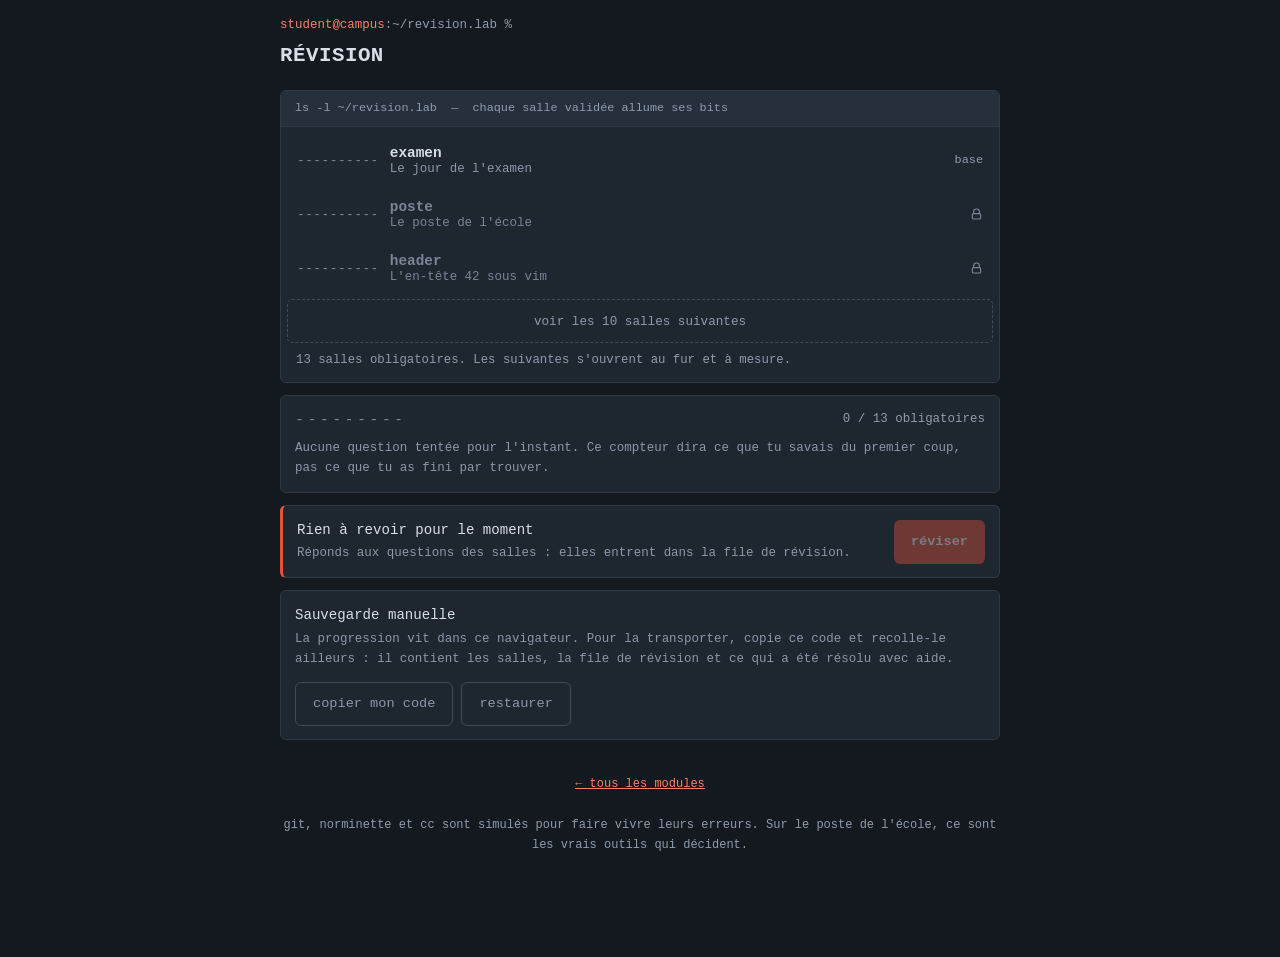
<file: revision.html>
<!DOCTYPE html>
<html lang="fr">
<head>
<meta charset="UTF-8">
<meta name="viewport" content="width=device-width,initial-scale=1,viewport-fit=cover">
<meta name="color-scheme" content="dark">
<title>revision.lab — prêt pour l'exam</title>
<style>
/* Thème du lab. Écrit une fois, intégré dans chaque page à la construction.

   Palette d'origine conservée : ardoise bleutée, accent rouge, tout en
   monospace. Deux valeurs ont été remontées parce qu'elles échouaient au
   seuil AA de contraste (4,5) alors qu'elles portaient toutes les étiquettes
   de l'interface : --mute passait à 2,86 sur --panel, --lock à 1,98.
   Mesuré, pas estimé. */
:root{
  --bg:#141920; --bg2:#1a212a; --panel:#1e2630; --panel2:#26303c;
  --line:#2f3a47; --line2:#3e4b5a;
  --amber:#e5533d; --amber2:#ff7d68;
  --ink:#d8dfe8; --dim:#8c99a9;
  --mute:#8f9cad;   /* 5,47 sur --panel */
  --lock:#7a8697;   /* 4,13 sur --panel */
  --ok:#3ddc84; --ko:#ff5f56;
  --mono:ui-monospace,'JetBrains Mono','Cascadia Code','Fira Code',Menlo,Consolas,monospace;
  --r:6px;
  --tap:44px;       /* zone tactile minimale */
}
*{box-sizing:border-box;margin:0;padding:0}
html{-webkit-text-size-adjust:100%}
body{background:var(--bg);color:var(--ink);font-family:var(--mono);font-size:15px;line-height:1.6;
  -webkit-font-smoothing:antialiased;padding-bottom:env(safe-area-inset-bottom)}
/* nowrap : un mode comme -r--rwx--x contient des tirets, et le navigateur
   coupe volontiers une ligne après un tiret. Le mode se retrouvait scindé,
   illisible pour une notion qui se lit par groupes de trois. */
code{background:#0f141b;padding:1px 5px;border-radius:3px;color:var(--amber2);font-size:.88em;white-space:nowrap}
code.long{white-space:normal;word-break:break-word}
b{color:var(--amber2);font-weight:700}
a{color:var(--amber2)}
button{font-family:var(--mono);font-size:1rem;color:inherit}
.hidden{display:none!important}
:focus-visible{outline:2px solid var(--amber2);outline-offset:2px;border-radius:3px}
/* Le site doit rester utilisable sans animation. */
@media (prefers-reduced-motion:reduce){*{animation:none!important;transition:none!important;scroll-behavior:auto!important}}

.wrap{max-width:760px;margin:0 auto;padding:0 14px 96px}

/* ---------- en-têtes ---------- */
.rhead{position:sticky;top:0;z-index:5;background:rgba(20,25,32,.94);backdrop-filter:blur(8px);
  border-bottom:1px solid var(--line);margin:0 -14px;padding:10px 14px 9px}
.rhead .l1{display:flex;align-items:center;gap:10px}
.rhead .l2{display:flex;align-items:center;gap:10px;margin-top:8px}
.rhead h1{font-size:1.02rem;font-weight:700;letter-spacing:.3px;flex:1;min-width:0;
  white-space:nowrap;overflow:hidden;text-overflow:ellipsis}
.back{background:none;border:1px solid var(--line2);color:var(--dim);border-radius:var(--r);
  min-width:var(--tap);min-height:var(--tap);padding:0 11px;cursor:pointer;font-size:.85rem;flex:none}
.back:hover{border-color:var(--amber2);color:var(--amber2)}

/* La progression EST le cours : les bits de permission s'allument. */
.bits{display:flex;gap:2px;font-size:.9rem;letter-spacing:1px}
.bits span{color:var(--lock);width:.72em;text-align:center}
.bits span.on{color:var(--ok)}
.count{font-size:.78rem;color:var(--mute);margin-left:auto}

/* ---------- accueil du module : la liste des salles ---------- */
.brand{font-size:.78rem;color:var(--mute);padding:16px 0 4px}
.brand .u{color:var(--amber2)}
.brand h1{font-size:1.3rem;color:var(--ink);letter-spacing:.5px;margin-top:3px}
.lsbox{background:var(--panel);border:1px solid var(--line);border-radius:var(--r);overflow:hidden;margin-top:14px}
.lshead{background:var(--panel2);padding:8px 14px;font-size:.74rem;color:var(--mute);border-bottom:1px solid var(--line)}
.lsbody{padding:6px}
.lsrow{display:flex;align-items:center;gap:11px;width:100%;text-align:left;background:none;
  border:1px solid transparent;border-radius:5px;padding:10px 9px;cursor:pointer;color:var(--ink);
  min-height:var(--tap)}
.lsrow:hover:not(:disabled){background:var(--panel2);border-color:var(--line2)}
.lsrow:disabled{cursor:not-allowed}
.lsrow .mode{color:var(--lock);letter-spacing:.5px;white-space:nowrap;font-size:.8rem;flex:none}
.lsrow.part .mode{color:var(--amber2)} .lsrow.done .mode{color:var(--ok)}
.lsrow .nm{flex:1;min-width:0}
.lsrow .nm b{color:inherit;font-weight:700;font-size:.9rem}
.lsrow .nm span{display:block;color:var(--dim);font-size:.78rem;
  white-space:nowrap;overflow:hidden;text-overflow:ellipsis}
.lsrow:disabled .nm b,.lsrow:disabled .nm span{color:var(--lock)}
.lsrow .badge{font-size:.74rem;color:var(--mute);flex:none}
.lsrow.done .badge{color:var(--ok)}
.total{padding:2px 15px 11px;font-size:.77rem;color:var(--mute)}
.coupure{margin:14px 5px 8px;padding:11px 12px;border-top:1px dashed var(--line2);
  border-bottom:1px dashed var(--line2)}
.coupure span{display:block;font-size:.72rem;letter-spacing:1.1px;color:var(--amber2);font-weight:700}
.coupure p{font-size:.79rem;color:var(--dim);margin-top:5px;line-height:1.55}
.lsrow.extra .nm b{font-weight:400}
.lsrow.extra .mode{opacity:.7}
.lsrow .badge svg{display:block;color:var(--lock)}

.voirplus{width:100%;min-height:var(--tap);background:none;border:1px dashed var(--line2);
  border-radius:5px;color:var(--mute);font-size:.79rem;cursor:pointer;margin-top:4px}
.voirplus:hover{border-color:var(--amber2);color:var(--amber2)}

.panneau{margin-top:12px;background:var(--panel);border:1px solid var(--line);border-radius:var(--r);
  padding:13px 14px;display:flex;justify-content:space-between;align-items:center;gap:12px;flex-wrap:wrap}
.panneau.accent{border-left:3px solid var(--amber)}
.panneau .t{font-size:.88rem}
.panneau .s{font-size:.78rem;color:var(--dim);margin-top:3px}
.panneau .actions{display:flex;gap:8px;flex-wrap:wrap}

/* ---------- rythme d'une salle ----------
   Principe : trois poids visuels, pas un de plus.
     - une notion est du texte, elle n'a aucun cadre ;
     - ce qui demande une action porte un filet vertical à gauche, dont la
       couleur dit l'état ;
     - la mission, seule, est accentuée.
   Il n'y a plus d'étiquette en capitales suivie d'un trait horizontal sur
   chaque bloc : répétée huit fois par salle, elle n'apportait aucune
   information et fabriquait l'essentiel du bruit. Le type d'un bloc se lit
   maintenant à sa forme et à son contenu. */
.step{margin-top:22px}
.step:first-child{margin-top:8px}

/* NOTION : rien qu'un titre et du texte. */
.notion h2{font-size:1.02rem;color:var(--ink);margin-bottom:9px;letter-spacing:-.1px}
.notion p{margin-bottom:10px;font-size:.93rem;color:var(--dim);max-width:64ch}
.notion p:last-child{margin-bottom:0}
.notion ul{margin:9px 0 11px 18px;font-size:.91rem;color:var(--dim);max-width:64ch}
.notion li{margin-bottom:6px}
.notion b,.notion strong{color:var(--ink);font-weight:600}

/* ACTION : filet vertical, dont la couleur porte l'état. */
.acte{border-left:2px solid var(--line2);padding-left:15px}
.acte[data-etat="fait"]{border-left-color:var(--ok)}
.acte[data-etat="rate"]{border-left-color:var(--ko)}
.acte h2{font-size:.98rem;margin-bottom:7px}
.acte>p.intro{font-size:.88rem;color:var(--dim);margin-bottom:13px;max-width:60ch}

/* MISSION : le seul élément accentué de la salle. */
.acte.mission{border-left-color:var(--amber);border-left-width:3px}
.tag{display:inline-block;font-size:.67rem;letter-spacing:1.2px;font-weight:700;
  color:var(--amber2);background:rgba(229,83,61,.13);border-radius:3px;
  padding:2px 7px;margin-bottom:9px;vertical-align:2px}
.tag.gris{color:var(--mute);background:var(--panel2)}
.goal{font-size:.97rem;margin-bottom:9px;font-weight:600;letter-spacing:-.1px}
.goal em{color:var(--amber2);font-style:normal}
.brief{font-size:.89rem;color:var(--dim);max-width:60ch}
.sig{font-size:.83rem;color:var(--mute);margin:11px 0 0}
.sig b{color:var(--amber2);font-weight:600}

/* ---------- attendu contre obtenu ---------- */
.diff{margin:12px 0 4px;border:1px solid var(--line2);border-radius:var(--r);overflow:hidden}
.diff .dh{background:var(--panel2);padding:6px 11px;font-size:.71rem;letter-spacing:1px;color:var(--mute);
  display:flex;justify-content:space-between;align-items:center;gap:8px}
.diff .db{padding:11px}
/* Largeurs calées sur 375 px : neuf cellules, les étiquettes et l'octal
   doivent tenir dans les 295 px réellement disponibles dans le panneau. */
.mgrid{display:grid;grid-template-columns:auto repeat(3,1fr) auto;gap:5px 6px;align-items:center;font-size:.85rem;min-width:0}
.mgrid .rl{color:var(--mute);font-size:.72rem;letter-spacing:.5px;white-space:nowrap}
.mgrid .oct{font-weight:700;font-size:1rem;text-align:right;white-space:nowrap;padding-left:2px}
.mgrid .oct.want{color:var(--dim)}
.mgrid .oct.now{color:var(--ko)} .mgrid .oct.now.hit{color:var(--ok)}
.grp{display:flex;gap:2px;justify-content:center}
.cell{flex:1;max-width:30px;min-width:18px;height:30px;line-height:30px;text-align:center;
  border-radius:3px;font-weight:700;border:1px solid transparent}
.cell.want{background:var(--bg2);color:var(--dim);border-color:var(--line2)}
/* Trait plein contre trait tireté : juste et faux se distinguent sans
   dépendre de la couleur, indiscernable pour une partie des gens. */
.cell.hit{background:rgba(61,220,132,.14);color:var(--ok);border-color:rgba(61,220,132,.45);border-style:solid}
.cell.miss{background:rgba(255,95,86,.14);color:var(--ko);border-color:rgba(255,95,86,.6);
  border-style:dashed;text-decoration:underline;text-underline-offset:2px}
.attente{margin-top:10px;font-size:.79rem;color:var(--mute);font-style:italic}

/* comparaison de deux textes, pour un contenu de fichier ou une sortie */
.txtcmp{display:grid;grid-template-columns:auto 1fr;gap:5px 10px;font-size:.82rem;align-items:start}
.txtcmp .k{color:var(--mute);font-size:.71rem;letter-spacing:.5px;white-space:nowrap;padding-top:3px}
.txtcmp pre{font-family:var(--mono);white-space:pre-wrap;word-break:break-word;
  background:var(--bg2);border:1px solid var(--line2);border-radius:4px;padding:6px 8px;min-width:0}
.txtcmp pre.want{color:var(--dim)}
.txtcmp pre.hit{color:var(--ok);border-color:rgba(61,220,132,.45)}
.txtcmp pre.miss{color:var(--ko);border-color:rgba(255,95,86,.6);border-style:dashed}
.txtcmp .vide{color:var(--lock);font-style:italic}

/* liste de critères */
.crit{display:flex;flex-direction:column;gap:7px}
.crit li{display:flex;gap:9px;align-items:flex-start;font-size:.86rem;list-style:none}
.crit .m{flex:none;width:1.15em;font-weight:700}
.crit .todo{color:var(--mute)} .crit .todo .m{color:var(--lock)}
.crit .done{color:var(--ok)}
.crit .rate{color:var(--ko)} .crit .rate .m{color:var(--ko)}

/* cas de test des missions C : même apparence, comportement inchangé */
.tcase{display:flex;flex-direction:column;gap:2px;padding:8px 10px;border-radius:4px;
  border:1px solid var(--line2);margin-bottom:7px;font-size:.82rem}
.tcase.ok{border-color:rgba(61,220,132,.45);background:rgba(61,220,132,.07)}
.tcase.ko{border-color:rgba(255,95,86,.5);background:rgba(255,95,86,.07);border-style:dashed}
.tcase .lbl{font-weight:700}
.tcase.ok .lbl{color:var(--ok)} .tcase.ko .lbl{color:var(--ko)}
.tcase .d{color:var(--dim);font-size:.78rem;word-break:break-word}

/* ---------- terminal ---------- */
.term{background:#0f141b;border:1px solid var(--line2);border-radius:var(--r);overflow:hidden;margin-top:12px}
.termtitre{display:flex;justify-content:space-between;gap:10px;align-items:center;background:var(--panel2);
  padding:7px 12px;font-size:.72rem;letter-spacing:.6px;color:var(--mute);border-bottom:1px solid var(--line)}
.termtitre .pwd{color:var(--amber2);white-space:nowrap;letter-spacing:0}
.termout{padding:11px 12px;font-size:.82rem;max-height:230px;overflow-y:auto;white-space:pre-wrap;
  word-break:break-word;-webkit-overflow-scrolling:touch}
.termout>div{margin-bottom:2px}
.termout .cmd{color:var(--ink)} .termout .cmd .p{color:var(--amber2)}
.termout .err{color:var(--ko)} .termout .sys{color:var(--mute)}
.termline{display:flex;align-items:center;gap:8px;padding:0 12px;border-top:1px solid var(--line);min-height:var(--tap)}
.termline .p{color:var(--amber2);font-size:.86rem;flex:none}
.termline input{flex:1;min-width:0;background:none;border:none;color:var(--ink);font-family:var(--mono);
  font-size:16px;   /* 16px empêche iOS de zoomer au focus */
  padding:11px 0;outline:none;align-self:stretch;min-height:var(--tap)}
.termbar{display:flex;gap:8px;padding:8px 12px;border-top:1px solid var(--line);flex-wrap:wrap;align-items:center}
.chip{background:var(--bg2);border:1px solid var(--line2);color:var(--dim);border-radius:999px;
  min-height:var(--tap);padding:0 15px;font-size:.79rem;cursor:pointer}
.chip:hover:not(:disabled){border-color:var(--amber2);color:var(--amber2)}
.chip:disabled{opacity:.45;cursor:not-allowed}

/* ---------- éditeur de code C ---------- */
textarea.code{width:100%;min-height:190px;background:#0f141b;border:1px solid var(--line2);
  border-radius:var(--r);color:var(--ink);font-family:var(--mono);font-size:14px;padding:11px 12px;
  resize:vertical;line-height:1.55;margin-top:10px;tab-size:4}
textarea.code:focus{border-color:var(--amber2);outline:none}
.runbar{display:flex;gap:8px;margin-top:11px;flex-wrap:wrap}
.pred{margin-top:11px}
.pred label{display:block;font-size:.83rem;color:var(--dim);margin-bottom:6px}
.pred input{width:100%;background:var(--bg2);border:1px solid var(--line2);border-radius:var(--r);
  color:var(--ink);font-family:var(--mono);font-size:16px;padding:0 12px;min-height:var(--tap)}
.pred input:focus{border-color:var(--amber2);outline:none}
.pred input:disabled{opacity:.6}
.predout{font-size:.83rem;margin-top:7px}
.predout.juste{color:var(--ok)} .predout.ecart{color:var(--amber2)}

.faute{background:#0f141b;border:1px solid var(--line2);border-left:3px solid var(--ko);
  border-radius:var(--r);padding:11px 12px;margin-top:10px;font-family:var(--mono);
  font-size:.83rem;white-space:pre-wrap;word-break:break-word;color:var(--ink);overflow-x:auto}

/* ---------- questions ---------- */
.q{font-size:.96rem;margin-bottom:13px;max-width:60ch;line-height:1.55}
.opts{display:flex;flex-direction:column;gap:8px}
.opt{background:var(--bg2);border:1px solid var(--line);border-radius:var(--r);padding:11px 13px;
  cursor:pointer;text-align:left;color:var(--ink);font-size:.88rem;min-height:var(--tap);
  display:flex;align-items:center;gap:10px;width:100%}
.opt:hover:not(:disabled){border-color:var(--line2);background:var(--panel2)}
.opt:disabled{cursor:default}
.opt .k{flex:none;width:1.5em;height:1.5em;line-height:1.5em;text-align:center;border-radius:3px;
  background:var(--panel2);color:var(--mute);font-size:.74rem}
.opt.right{border-color:var(--ok);background:rgba(61,220,132,.09)}
.opt.right .k{background:var(--ok);color:#0f141b}
.opt.wrong{border-color:var(--ko);background:rgba(255,95,86,.09);border-style:dashed}
.opt.wrong .k{background:var(--ko);color:#0f141b}
.answer{display:flex;gap:8px;align-items:stretch;flex-wrap:wrap}
.answer input{flex:1;min-width:150px;background:var(--bg2);border:1px solid var(--line2);
  border-radius:var(--r);color:var(--ink);font-family:var(--mono);font-size:16px;padding:0 12px;min-height:var(--tap)}
.answer input:focus{border-color:var(--amber2);outline:none}
.btn{background:var(--amber);color:#fff;border:none;border-radius:var(--r);min-height:var(--tap);
  padding:0 17px;font-weight:700;cursor:pointer;font-size:.85rem}
.btn:disabled{opacity:.4;cursor:not-allowed}
.btn.ghost{background:none;border:1px solid var(--line2);color:var(--dim);font-weight:400}
.btn.ghost:hover:not(:disabled){border-color:var(--amber2);color:var(--amber2)}

/* verdict : jamais la couleur seule, toujours un mot et un symbole */
.verdict{margin-top:11px;font-size:.86rem;display:none}
.verdict.show{display:block}
.vline{display:flex;gap:8px;align-items:baseline;font-weight:700}
.vline.good{color:var(--ok)} .vline.bad{color:var(--ko)}
.vs{margin-top:9px;display:grid;grid-template-columns:auto 1fr;gap:4px 10px;font-size:.83rem}
.vs .k{color:var(--mute);font-size:.72rem;letter-spacing:.5px;white-space:nowrap}
.vs .v{word-break:break-word}
.vs .v.bad{color:var(--ko)} .vs .v.good{color:var(--ok)}
.why{margin-top:10px;color:var(--dim);font-size:.84rem;border-left:2px solid var(--line2);padding-left:11px}
.hint{margin-top:9px;font-size:.83rem;color:var(--dim);border-left:2px solid var(--amber);padding:2px 0 2px 11px}
.hint .n{color:var(--amber2);font-size:.72rem;letter-spacing:1px;display:block}
.answerbox{background:var(--panel2);border:1px dashed var(--line2);border-radius:5px;padding:12px 13px;
  margin-top:11px;font-size:.86rem}
.answerbox .lab2{font-size:.71rem;color:var(--mute);letter-spacing:1px;margin-bottom:6px}

/* ---------- widgets ---------- */
.bwrow{display:grid;grid-template-columns:repeat(3,1fr);gap:10px}
.bwg{text-align:center}
.bwg .t{font-size:.7rem;color:var(--mute);margin-bottom:6px;letter-spacing:.5px}
.bwb{display:flex;gap:4px;justify-content:center}
.bit{flex:1;max-width:52px;min-width:0;height:var(--tap);border:1px solid var(--line2);border-radius:5px;
  background:var(--bg2);color:var(--mute);font-size:1rem;font-weight:700;cursor:pointer}
.bit[aria-pressed=true]{background:rgba(229,83,61,.18);border-color:var(--amber);color:var(--amber2)}
.bwg .v{margin-top:7px;font-size:1.3rem;font-weight:700;color:var(--amber2)}
.bwout{text-align:center;margin-top:12px;font-size:1rem;letter-spacing:1px;color:var(--dim)}
.bwout b{color:var(--amber2);font-size:1.15rem}
.schema svg{width:100%;height:auto;display:block}
.schemactl{display:flex;gap:8px;justify-content:center;margin-top:10px;flex-wrap:wrap}
.schemamsg{text-align:center;font-size:.83rem;color:var(--dim);margin-top:9px;min-height:1.5em}
.asciibox{text-align:center;padding:6px 0 2px}
.asciibox .big{font-size:1.55rem;color:var(--amber2);font-weight:700}
.asciibox .sub{font-size:.84rem;color:var(--dim);margin:8px 0 12px}
.asciibox input[type=range]{width:100%;height:var(--tap);accent-color:var(--amber)}
.asciirow{display:flex;gap:7px;justify-content:center;flex-wrap:wrap;margin-top:4px}
.asciirow button{background:var(--bg2);border:1px solid var(--line2);color:var(--dim);border-radius:999px;
  min-height:38px;padding:0 13px;font-size:.79rem;cursor:pointer}
.asciirow button:hover{border-color:var(--amber2);color:var(--amber2)}

/* ---------- fin de salle ---------- */
.end{border:1px solid var(--amber);border-radius:var(--r);padding:18px 16px;text-align:center;margin-top:18px;
  background:linear-gradient(180deg,rgba(229,83,61,.08),transparent)}
.end .t{font-size:1rem;color:var(--amber2);font-weight:700}
.end .s{font-size:.85rem;color:var(--dim);margin-top:6px}
.end .row{display:flex;gap:9px;justify-content:center;margin-top:14px;flex-wrap:wrap}
footer{margin-top:34px;font-size:.75rem;color:var(--mute);text-align:center;line-height:1.7}
textarea.io{width:100%;min-height:80px;background:var(--bg2);border:1px solid var(--line2);
  border-radius:5px;color:var(--ink);font-family:var(--mono);font-size:.76rem;padding:10px;resize:vertical}

@media (min-width:620px){
  .wrap{padding:0 20px 96px}
  .rhead{margin:0 -20px;padding:12px 20px 10px}
  .cell{max-width:34px;height:32px;line-height:32px}
}
</style>
</head>
<body>
<div class="wrap">

<main id="accueil">
  <div class="brand">
    <span class="u">student@campus</span>:~/revision.lab %
    <h1>RÉVISION</h1>
  </div>

  <div class="lsbox">
    <div class="lshead">ls -l ~/revision.lab &nbsp;—&nbsp; chaque salle validée allume ses bits</div>
    <div class="lsbody" id="lsbody"></div>
    <div class="total" id="totalLigne"></div>
  </div>

  <div class="panneau" aria-live="polite">
    <div style="flex:1;min-width:0">
      <div style="display:flex;align-items:center;gap:10px">
        <div class="bits" id="bitsModule" role="img"></div>
        <span class="count" id="compteSalles"></span>
      </div>
      <div class="s" id="maitrise" style="margin-top:7px"></div>
    </div>
  </div>

  <div class="panneau accent">
    <div>
      <div class="t" id="srsT">Révision espacée</div>
      <div class="s" id="srsS"></div>
    </div>
    <div class="actions">
      <button class="btn ghost hidden" id="srsBref" type="button">5 minutes</button>
      <button class="btn" id="srsBtn" type="button">réviser</button>
    </div>
  </div>

  <div class="panneau">
    <div>
      <div class="t">Sauvegarde manuelle</div>
      <div class="s">La progression vit dans ce navigateur. Pour la transporter, copie ce code et recolle-le ailleurs : il contient les salles, la file de révision et ce qui a été résolu avec aide.</div>
    </div>
    <div class="actions">
      <button class="btn ghost" id="expBtn" type="button">copier mon code</button>
      <button class="btn ghost" id="impBtn" type="button">restaurer</button>
    </div>
  </div>
  <div id="ioZone" class="hidden" style="margin-top:10px">
    <textarea id="ioTexte" class="io" spellcheck="false" aria-label="code de sauvegarde"></textarea>
    <div style="display:flex;gap:8px;margin-top:8px;flex-wrap:wrap;align-items:center">
      <button class="btn" id="ioGo" type="button">appliquer</button>
      <button class="btn ghost" id="ioFermer" type="button">fermer</button>
      <span id="ioMsg" style="font-size:.79rem;color:var(--dim)"></span>
    </div>
  </div>
</main>

<section id="salle" class="hidden">
  <header class="rhead" id="teteSalle"></header>
  <div id="corpsSalle"></div>
</section>

<footer>
  <a href="index.html">&larr; tous les modules</a><br><br>
  git, norminette et cc sont simulés pour faire vivre leurs erreurs. Sur le poste de l'école, ce sont les vrais outils qui décident.
</footer>
</div>

<script>
/* ==========================================================================
   Page générée par src/build.mjs. Ne pas éditer ici : les modifications
   seraient écrasées à la construction suivante, et tests/test_sources.js
   échouerait en constatant l'écart. Les sources sont dans src/.
   ========================================================================== */

/* --- 1. moteur --- */
/* Simulateur shell : système de fichiers en mémoire avec de vrais inodes.
   Extrait de shell00.html lors de la bascule vers les sources ; à partir
   d'ici c'est ce fichier qui fait foi, et les pages sont générées. */

let INODE = 1000;
const T0 = Date.UTC(2026,7,10,9,0,0);   // horloge virtuelle

function fDir(mode){ return {type:'dir', mode:mode??0o755, mtime:T0, ino:++INODE, children:{}}; }
function fFile(content,mode){ return {type:'file', mode:mode??0o644, mtime:T0, ino:++INODE, content:content??''}; }
function fLink(target){ return {type:'link', mode:0o777, mtime:T0, ino:++INODE, target}; }

function modeStr(n){
  const t = n.type==='dir'?'d':n.type==='link'?'l':'-';
  const m = n.type==='link'?0o777:n.mode;
  let s='';
  for(let i=2;i>=0;i--){ const v=(m>>(i*3))&7;
    s+=(v&4?'r':'-')+(v&2?'w':'-')+(v&1?'x':'-'); }
  return t+s;
}
function sizeOf(n){
  if(n.type==='link') return n.target.length;
  if(n.type==='dir')  return Object.keys(n.children).length?4096:6;
  return n.content.length;
}
function countRefs(root,obj){
  let c=0;
  (function walk(d){ for(const k in d.children){ const ch=d.children[k];
    if(ch===obj) c++; if(ch.type==='dir') walk(ch); } })(root);
  return c;
}
function nlink(root,n){
  if(n.type==='dir'){ let s=2; for(const k in n.children) if(n.children[k].type==='dir') s++; return s; }
  if(n.type==='link') return 1;
  return Math.max(1,countRefs(root,n));
}
const MONTHS=['Jan','Feb','Mar','Apr','May','Jun','Jul','Aug','Sep','Oct','Nov','Dec'];
function fmtTime(ms){
  const d=new Date(ms);
  const p=x=>String(x).padStart(2,'0');
  return MONTHS[d.getUTCMonth()]+' '+String(d.getUTCDate()).padStart(2,' ')+' '+p(d.getUTCHours())+':'+p(d.getUTCMinutes());
}
function globRe(p){
  return new RegExp('^'+p.replace(/[.+^${}()|[\]\\]/g,'\\$&').replace(/\*/g,'.*').replace(/\?/g,'.')+'$');
}

/* --------- tokenizer : quotes, \( \), | et $VAR --------- */
function readVar(line,i,env){
  const m=/^\$([A-Za-z_][A-Za-z0-9_]*)/.exec(line.slice(i));
  if(!m) return null;
  return {v:(env&&env[m[1]]!==undefined)?env[m[1]]:'', i:i+m[0].length-1};
}
function tokenize(line,env){
  const out=[]; let cur=''; let q=null; let has=false;
  for(let i=0;i<line.length;i++){
    const c=line[i];
    if(q==="'"){ if(c==="'"){q=null;} else cur+=c; continue; }
    if(q==='"'){
      if(c==='"'){q=null;}
      else if(c==='$'){ const r=readVar(line,i,env); if(r){cur+=r.v;i=r.i;} else cur+=c; }
      else cur+=c;
      continue; }
    if(c==='"'||c==="'"){ q=c; has=true; continue; }
    if(c==='\\'){ if(i+1<line.length){ cur+='\\'+line[++i]; has=true; } continue; }
    if(c==='$'){ const r=readVar(line,i,env); if(r){ cur+=r.v; i=r.i; has=true; continue; } }
    if(/\s/.test(c)){ if(cur||has){out.push(cur);cur='';has=false;} continue; }
    if(c==='>'){ if(cur||has){out.push(cur);cur='';has=false;}
      if(line[i+1]==='>'){out.push('>>');i++;} else out.push('>'); continue; }
    if(c==='|'){ if(cur||has){out.push(cur);cur='';has=false;} out.push('|'); continue; }
    cur+=c;
  }
  if(cur||has) out.push(cur);
  return out;
}
function expandSet(str){
  const esc={n:'\n', t:'\t', r:'\r', '\\':'\\'};
  let src='';
  for(let i=0;i<str.length;i++){
    if(str[i]==='\\'&&str[i+1]!==undefined){ src+= esc[str[i+1]]!==undefined?esc[str[i+1]]:str[i+1]; i++; }
    else src+=str[i];
  }
  str=src;
  const out=[];
  for(let i=0;i<str.length;i++){
    if(str[i+1]==='-'&&str[i+2]!==undefined){
      for(let c=str.charCodeAt(i);c<=str.charCodeAt(i+2);c++) out.push(String.fromCharCode(c));
      i+=2;
    } else out.push(str[i]);
  }
  return out;
}

/* --------- machine --------- */
/* État git simulé.
   Trois listes plutôt qu'un booléen par fichier : c'est exactement la
   distinction que les étudiants ratent au rendu. Un fichier peut être écrit
   sans être ajouté, ajouté sans être commité, et commité sans être poussé.
   Chacune de ces trois marches perd des rendus chaque piscine. */
const gitNeuf=()=>({indexes:[], commits:[], pousses:0});

function newShell(setup){
  const root=fDir();
  const sh={root, cwd:[], clock:T0, out:[], env:{}, git:gitNeuf()};
  sh.cwdNode=()=>{ let n=root; for(const p of sh.cwd) n=n.children[p]; return n; };
  if(setup) setup(sh);
  return sh;
}
function resolveDir(sh,parts){          // renvoie {dir,name} pour un chemin
  let n=sh.cwdNode(); let stack=sh.cwd.slice();
  if(parts[0]===''){ n=sh.root; stack=[]; parts=parts.slice(1); }
  for(let i=0;i<parts.length-1;i++){
    const p=parts[i];
    if(p===''||p==='.') continue;
    if(p==='..'){ stack.pop(); n=sh.root; for(const q of stack) n=n.children[q]; continue; }
    if(!n.children[p]||n.children[p].type!=='dir') return null;
    n=n.children[p]; stack.push(p);
  }
  return {dir:n, name:parts[parts.length-1], stack};
}
function lookup(sh,path){
  const r=resolveDir(sh,path.split('/'));
  if(!r) return null;
  if(r.name===''||r.name==='.') return r.dir;
  if(r.name==='..'){ const s=r.stack.slice(0,-1); let n=sh.root; for(const q of s) n=n.children[q]; return n; }
  return r.dir.children[r.name]||null;
}
function readTarget(sh,path){           // suit un symlink (1 niveau)
  let n=lookup(sh,path);
  if(n&&n.type==='link'){ const b=path.split('/').slice(0,-1).concat(n.target).join('/'); n=lookup(sh,b); }
  return n;
}

function run(sh,line){
  sh.clock+=60000;
  const raw=line.trim();
  if(!raw) return '';
  let toks=tokenize(raw,sh.env);
  // redirection
  let redir=null, rmode=null;
  const gi=toks.findIndex(t=>t==='>'||t==='>>');
  if(gi>=0){ rmode=toks[gi]; redir=toks[gi+1]; toks=toks.slice(0,gi); }
  // pipeline
  const segs=[[]];
  for(const t of toks){ if(t==='|') segs.push([]); else segs[segs.length-1].push(t); }
  let input=null, res={out:''};
  for(const seg of segs){
    if(!seg.length) return {err:"zsh: parse error near `|'"};
    try{ res=exec(sh,seg[0],seg.slice(1),input); }
    catch(e){ res={err:String(e.message||e)}; }
    if(res.err) return {err:res.err};
    input=res.out??'';
  }
  const text=res.out??'';
  if(redir){
    const r=resolveDir(sh,redir.split('/'));
    if(!r) return {err:redir+': No such file or directory'};
    const ex=r.dir.children[r.name];
    if(ex&&ex.type==='dir') return {err:'zsh: is a directory: '+redir};
    if(ex&&rmode==='>>') ex.content+=text;
    else if(ex){ ex.content=text; ex.mtime=sh.clock; }
    else r.dir.children[r.name]=Object.assign(fFile(text),{mtime:sh.clock});
    return {out:''};
  }
  return res;
}

function exec(sh,cmd,a,stdin){
  const cwd=sh.cwdNode();
  const O=t=>({out:t});
  const inText=(files)=>{
    if(files&&files.length){
      let t='';
      for(const p of files){
        const nd=readTarget(sh,p);
        if(!nd) return {err:cmd+': '+p+': No such file or directory'};
        if(nd.type==='dir') return {err:cmd+': '+p+': Is a directory'};
        t+=nd.content;
      }
      return {text:t};
    }
    return {text: stdin==null?'':stdin};
  };
  const splitLines=t=>{ const L=t.split('\n'); if(L[L.length-1]==='') L.pop(); return L; };
  const joinLines=L=>L.length?L.join('\n')+'\n':'';
  switch(cmd){

  case 'pwd': return O('/home/student'+(sh.cwd.length?'/'+sh.cwd.join('/'):'')+'\n');

  case 'clear': sh.out.length=0; return O('');

  case 'help': return O(
    'commandes simulées : ls, cd, pwd, cat, echo, touch, mkdir, rm, rmdir,\n'+
    'chmod, ln, wc, find, man, clear, export, env,\n'+
    'tr, cut, grep, head, tail, sort, uniq, rev, id.\n'+
    "outillage de rendu : git, norminette, cc.\n"+
    'redirections > et >> supportées. Tape la commande de la mission.\n');

  /* ---------- outillage du rendu ----------
     git, norminette et cc ne sont pas des commandes shell comme les autres :
     ce sont les trois portes par lesquelles un rendu passe ou échoue. Elles
     sont simulées assez fidèlement pour que les erreurs classiques se
     produisent vraiment, et pas seulement se lisent.
     Ce ne sont pas les vrais outils, et la page le dit. */

  case 'git':{
    const g=sh.git||(sh.git=gitNeuf());
    const nomsFichiers=()=>Object.keys(cwd.children||{})
      .filter(n=>(cwd.children[n]||{}).type==='file').sort();
    const dejaCommites=new Set(g.commits.flatMap(c=>c.fichiers));
    const sub=a[0];

    if(!sub) return {err:"usage: git <commande>\nles commandes utiles ici : status, add, commit, push, log"};

    if(sub==='status'){
      const suivis=new Set([...g.indexes, ...dejaCommites]);
      const nonSuivis=nomsFichiers().filter(n=>!suivis.has(n));
      const enAvance=g.commits.length-g.pousses;
      let t='Sur la branche master\n';
      if(enAvance>0) t+='Votre branche est en avance sur "origin/master" de '+enAvance+' commit(s).\n';
      if(g.indexes.length){
        t+='\nModifications qui seront validées :\n';
        for(const f of [...g.indexes].sort()) t+='\tnouveau fichier : '+f+'\n';
      }
      if(nonSuivis.length){
        t+='\nFichiers non suivis :\n';
        for(const f of nonSuivis) t+='\t'+f+'\n';
        t+='\nutilisez "git add <fichier>" pour inclure dans ce qui sera validé\n';
      }
      if(!g.indexes.length && !nonSuivis.length && enAvance===0)
        t+='rien à valider, la copie de travail est propre\n';
      return O(t);
    }

    if(sub==='add'){
      const cibles=a.slice(1);
      if(!cibles.length) return {err:'Rien de spécifié, rien d’ajouté.\nutilisez "git add ."'};
      const dispo=nomsFichiers();
      const ajoutes=[];
      for(const c of cibles){
        if(c==='.'||c==='-A'||c==='--all'){ for(const f of dispo) if(!g.indexes.includes(f)&&!dejaCommites.has(f)) { g.indexes.push(f); ajoutes.push(f); } }
        else if(dispo.includes(c)){ if(!g.indexes.includes(c)){ g.indexes.push(c); ajoutes.push(c); } }
        else return {err:"fatal: le chemin '"+c+"' ne correspond à aucun fichier"};
      }
      return O('');
    }

    if(sub==='commit'){
      const iM=a.indexOf('-m');
      if(iM<0||!a[iM+1])
        return {err:'Aborting commit due to empty commit message.\nutilisez : git commit -m "un message"'};
      if(!g.indexes.length)
        return {err:'Sur la branche master\nrien à valider (utilisez "git add")'};
      const msg=a[iM+1].replace(/^["']|["']$/g,'');
      const n=g.indexes.length;
      g.commits.push({msg, fichiers:[...g.indexes]});
      g.indexes.length=0;
      return O('[master '+('0000000'+g.commits.length).slice(-7)+'] '+msg+'\n '+
        n+' fichier(s) modifié(s)\n');
    }

    if(sub==='push'){
      const enAvance=g.commits.length-g.pousses;
      if(g.indexes.length&&enAvance===0)
        return {err:'Everything up-to-date\nTes fichiers sont ajoutés mais pas commités : git add ne suffit pas.'};
      if(enAvance===0) return O('Everything up-to-date\n');
      g.pousses=g.commits.length;
      /* Le nom réel du serveur de rendu n’apparaît nulle part : ce dépôt est
         public, et l’infrastructure interne de l’école n’a pas à y figurer.
         "origin" est de toute façon le nom que git affiche. */
      return O('Énumération des objets: '+(enAvance*3)+', fait.\n'+
        'To origin\n   0000000..'+('0000000'+g.commits.length).slice(-7)+'  master -> master\n');
    }

    if(sub==='log'){
      if(!g.commits.length) return {err:"fatal: votre branche actuelle 'master' n’a encore aucun commit"};
      let t='';
      for(let i=g.commits.length-1;i>=0;i--){
        const pousse=(i<g.pousses)?' (poussé)':' (PAS ENCORE POUSSÉ)';
        t+='commit '+('0000000'+(i+1)).slice(-7)+pousse+'\n\n    '+g.commits[i].msg+'\n\n';
      }
      return O(t);
    }

    return {err:"git: '"+sub+"' n’est pas une commande git simulée ici.\ndisponibles : status, add, commit, push, log"};
  }

  case 'norminette':{
    const cible=a.find(x=>!x.startsWith('-'));
    if(!cible) return {err:'usage: norminette <fichier.c>'};
    const nd=readTarget(sh,cible);
    if(!nd) return {err:'norminette: '+cible+': No such file or directory'};
    if(nd.type==='dir') return {err:'norminette: '+cible+': Is a directory'};
    if(!/\.[ch]$/.test(cible)) return {err:'norminette: '+cible+': fichier ignoré, seuls .c et .h sont vérifiés'};

    const lignes=nd.content.split('\n');
    const erreurs=[];
    /* L'en-tête 42 : norminette le réclame avant tout le reste, et un fichier
       sans en-tête est refusé même si le code est parfait. */
    if(!/^\/\* \*{74} \*\/$/.test(lignes[0]||''))
      erreurs.push('Error: INVALID_HEADER      (line   1): en-tête 42 manquant ou mal formé');
    lignes.forEach((l,i)=>{
      if(l.length>80) erreurs.push('Error: LINE_TOO_LONG      (line '+String(i+1).padStart(3)+'): ligne de '+l.length+' colonnes, maximum 80');
      if(/^ +\S/.test(l)) erreurs.push('Error: SPACE_REPLACE_TAB  (line '+String(i+1).padStart(3)+'): indentation avec des espaces, il faut des tabulations');
      if(/ $/.test(l)&&l.trim()) erreurs.push('Error: SPC_BEFORE_NL      (line '+String(i+1).padStart(3)+'): espace en fin de ligne');
    });
    if(nd.content.includes('\r'))
      erreurs.push('Error: (fichier): retours chariot Windows (CRLF), il faut des fins de ligne Unix');

    if(!erreurs.length) return O(cible+': OK!\n');
    return O(cible+': Error!\n'+erreurs.slice(0,8).join('\n')+'\n');
  }

  case 'cc':
  case 'gcc':{
    const sources=a.filter(x=>/\.c$/.test(x));
    if(!sources.length)
      return {err:cmd+': fatal error: no input files\n'+
        'exemple : '+cmd+' -Wall -Wextra -Werror fichier.c -o prog'};
    for(const s of sources){
      const nd=readTarget(sh,s);
      if(!nd) return {err:cmd+': error: '+s+': No such file or directory'};
    }
    const manquants=['-Wall','-Wextra','-Werror'].filter(f=>!a.includes(f));
    let avertissement='';
    if(manquants.length)
      avertissement='note: la Moulinette compile avec -Wall -Wextra -Werror. Il te manque : '+
        manquants.join(' ')+'\n';

    /* Sans main, l’éditeur de liens échoue. C’est LA différence entre un
       exercice de projet (interdit d’avoir un main) et un exercice
       d’examen (il en faut un), et le message est le même dans les deux cas. */
    const aMain=sources.some(s=>{
      const nd=readTarget(sh,s);
      return nd && /^[ \t]*int[ \t]+main[ \t]*\(/m.test(nd.content);
    });
    if(!aMain&&!a.includes('-c'))
      return {err:avertissement+'/usr/bin/ld: dans la fonction « _start » :\n'+
        'undefined reference to `main’\ncollect2: error: ld returned 1 exit status\n'+
        '→ aucun main dans ce qui est compilé. Pour tester une fonction de projet,\n'+
        '  écris un main de test à part, ou compile avec -c pour ne pas lier.'};

    const iO=a.indexOf('-o');
    const sortie=(iO>=0&&a[iO+1])?a[iO+1]:'a.out';
    const r=resolveDir(sh,sortie.split('/'));
    if(r&&r.dir) r.dir.children[r.name]=Object.assign(fFile(''),{mtime:sh.clock,mode:0o755});
    return O(avertissement);
  }

  case 'man':{
    const p=a[0];
    const M={
      ls:'LS(1)\n  -a  n\'ignore pas les entrées commençant par un point\n  -l  format long\n  -t  trie par date de modification, plus récent d\'abord\n  -m  liste séparée par des virgules\n  -p  ajoute / aux répertoires\n  -F  ajoute un indicateur (*/=>@|) aux entrées\n  -i  affiche le numéro d\'inode\n',
      chmod:'CHMOD(1)\n  chmod MODE FICHIER...\n  MODE octal : chiffre par groupe (propriétaire, groupe, autres)\n  r=4  w=2  x=1, on additionne.\n',
      ln:'LN(1)\n  ln CIBLE NOM        crée un lien dur\n  ln -s CIBLE NOM     crée un lien symbolique\n',
      find:'FIND(1)\n  find CHEMIN EXPRESSION\n  -type f|d     restreint au type\n  -name MOTIF   filtre sur le nom\n  -o            OU logique\n  \\( \\)          groupe une expression\n  -print        affiche le chemin\n  -delete       supprime le fichier trouvé\n',
      cat:'CAT(1)\n  -e  affiche $ en fin de ligne (implique -v)\n  sans fichier, cat lit l\'entrée standard\n',
      tr:'TR(1)\n  tr SET1 SET2   remplace chaque caractère de SET1 par celui de SET2\n  tr -d SET      supprime les caractères de SET\n  tr lit toujours l\'entrée standard : branche-le avec un pipe.\n',
      cut:'CUT(1)\n  -d DELIM   caractère séparateur de champs\n  -f LISTE   champs à garder (1, ou 1,3)\n',
      grep:'GREP(1)\n  grep MOTIF [FICHIER]\n  -v  garde les lignes qui NE correspondent PAS\n  -i  ignore la casse\n  -c  affiche seulement le nombre de lignes\n',
      wc:'WC(1)\n  -l  compte les lignes\n  -w  compte les mots\n  -c  compte les octets\n',
      sort:'SORT(1)\n  sort [FICHIER]   trie les lignes par ordre alphabétique\n  -r  ordre inverse\n',
      head:'HEAD(1)\n  -n N   affiche les N premières lignes (10 par défaut)\n',
      tail:'TAIL(1)\n  -n N   affiche les N dernières lignes (10 par défaut)\n',
      rev:'REV(1)\n  rev   inverse l\'ordre des caractères de chaque ligne.\n  Attention : il n\'inverse pas l\'ordre des lignes.\n',
      id:'ID(1)\n  id [UTILISATEUR]\n  -G  affiche uniquement les identifiants de groupe\n  -n  affiche des noms au lieu de nombres\n  Les options se combinent.\n'
    };
    if(!p) return {err:'Quelle page de manuel voulez-vous ?'};
    return M[p]?O(M[p]):{err:'Aucune entrée de manuel pour '+p};
  }

  case 'cd':{
    const t=a[0]||'~';
    if(t==='~'||t==='/'){ sh.cwd=[]; return O(''); }
    const parts=t.split('/');
    let stack=sh.cwd.slice();
    for(const p of parts){
      if(p===''||p==='.') continue;
      if(p==='..'){ stack.pop(); continue; }
      let n=sh.root; for(const q of stack) n=n.children[q];
      const nx=n.children[p];
      if(!nx) return {err:'cd: no such file or directory: '+t};
      if(nx.type!=='dir') return {err:'cd: not a directory: '+t};
      if(!((nx.mode>>6)&1)) return {err:'cd: permission denied: '+t};
      stack.push(p);
    }
    sh.cwd=stack; return O('');
  }

  case 'ls':{
    const fl=new Set(); const paths=[];
    a.forEach(x=>{ if(x.startsWith('-')&&x.length>1) x.slice(1).split('').forEach(c=>fl.add(c)); else paths.push(x); });
    let dir=cwd, prefix='';
    if(paths.length){
      const n=lookup(sh,paths[0]);
      if(!n) return {err:'ls: cannot access \''+paths[0]+'\': No such file or directory'};
      if(n.type==='dir'){ dir=n; prefix=paths[0]+':\n'; if(paths.length===1) prefix=''; }
      else{ return O(fl.has('l')?longLine(sh,paths[0],n,fl)+'\n':paths[0]+'\n'); }
    }
    if(!((dir.mode>>6)&4)) return {err:'ls: Permission denied'};
    let names=Object.keys(dir.children);
    if(!fl.has('a')) names=names.filter(n=>!n.startsWith('.'));
    names.sort();
    if(fl.has('t')) names.sort((x,y)=>dir.children[y].mtime-dir.children[x].mtime);
    if(fl.has('a')) names=['.','..'].concat(names);
    const deco=n=>{
      const nd=n==='.'?dir:n==='..'?dir:dir.children[n];
      let s=n;
      if(fl.has('p')&&nd.type==='dir') s+='/';
      else if(fl.has('F')){
        if(nd.type==='dir') s+='/';
        else if(nd.type==='link') s+='@';
        else if(nd.mode&0o111) s+='*';
      }
      return s;
    };
    if(fl.has('l')){
      let t='total '+names.length*4+'\n';
      for(const n of names){
        if(n==='.'||n==='..'){ t+=longLine(sh,n,dir,fl)+'\n'; continue; }
        t+=longLine(sh,deco(n),dir.children[n],fl)+'\n';
      }
      return O(t);
    }
    if(fl.has('m')) return O(names.map(deco).join(', ')+'\n');
    if(fl.has('i')) return O(names.map(n=>(n==='.'||n==='..'?dir.ino:dir.children[n].ino)+' '+deco(n)).join('  ')+'\n');
    return O(names.map(deco).join('  ')+(names.length?'\n':''));
  }

  case 'cat':{
    const e=a.includes('-e'); const f=a.filter(x=>!x.startsWith('-'));
    if(!f.length){
      if(stdin==null) return {err:'cat: usage: cat [-e] fichier'};
      return O(e ? stdin.replace(/\n/g,'$\n') : stdin);
    }
    let t='';
    for(const p of f){
      const n=readTarget(sh,p);
      if(!n) return {err:'cat: '+p+': No such file or directory'};
      if(n.type==='dir') return {err:'cat: '+p+': Is a directory'};
      if(!((n.mode>>6)&4)) return {err:'cat: '+p+': Permission denied'};
      t+= e ? n.content.replace(/\n/g,'$\n') : n.content;
    }
    return O(t);
  }

  case 'echo':{
    /* -n supprime le saut de ligne final. C'est la seule façon de fabriquer
       un fichier dont la taille en octets est exactement celle demandée, et
       le sujet de Shell 00 en fait un exercice à part entière. Sans cette
       option, echo écrivait « -n » comme un mot ordinaire : le fichier
       pesait quatre octets de trop et la mission devenait insoluble. */
    let mots=a, sautDeLigne=true;
    while(mots.length && mots[0]==='-n'){ sautDeLigne=false; mots=mots.slice(1); }
    return O(mots.join(' ')+(sautDeLigne?'\n':''));
  }

  case 'wc':{
    const f=a.filter(x=>!x.startsWith('-'));
    const mode = a.includes('-c')?'c' : a.includes('-w')?'w' : a.includes('-l')?'l' : null;
    const count=t=> mode==='c'? t.length
                  : mode==='w'? (t.trim()===''?0:t.trim().split(/\s+/).length)
                  : splitLines(t).length;
    if(!f.length){
      const r=inText([]); if(r.err) return {err:r.err};
      if(!mode) return O('      '+splitLines(r.text).length+'       '+
        (r.text.trim()===''?0:r.text.trim().split(/\s+/).length)+'      '+r.text.length+'\n');
      return O(count(r.text)+'\n');
    }
    let t='';
    for(const p of f){
      const n=readTarget(sh,p);
      if(!n) return {err:'wc: '+p+': No such file or directory'};
      t+=(mode?count(n.content):splitLines(n.content).length)+' '+p+'\n';
    }
    return O(t);
  }

  case 'touch':{
    let time=null; const f=[];
    for(let i=0;i<a.length;i++){
      if(a[i]==='-t'){ const v=a[++i];
        const m=/^(\d{4})(\d{2})(\d{2})(\d{2})(\d{2})$/.exec(v||'');
        if(!m) return {err:"touch: invalid date format '"+v+"'"};
        time=Date.UTC(+m[1],+m[2]-1,+m[3],+m[4],+m[5]); continue; }
      if(a[i]==='-h') continue;
      if(a[i].startsWith('-')) continue;
      f.push(a[i]);
    }
    if(!f.length) return {err:'touch: missing file operand'};
    for(const p of f){
      const r=resolveDir(sh,p.split('/'));
      if(!r) return {err:'touch: cannot touch \''+p+'\': No such file or directory'};
      const ex=r.dir.children[r.name];
      if(ex) ex.mtime=time??sh.clock;
      else r.dir.children[r.name]=Object.assign(fFile(''),{mtime:time??sh.clock});
    }
    return O('');
  }

  case 'mkdir':{
    const f=a.filter(x=>!x.startsWith('-'));
    const p_=a.includes('-p');
    if(!f.length) return {err:'mkdir: missing operand'};
    for(const p of f){
      const parts=p.split('/');
      let n=cwd;
      for(let i=0;i<parts.length;i++){
        const seg=parts[i];
        if(!seg||seg==='.') continue;
        if(!n.children[seg]){
          if(i<parts.length-1&&!p_) return {err:'mkdir: cannot create directory \''+p+'\': No such file or directory'};
          n.children[seg]=Object.assign(fDir(),{mtime:sh.clock});
        } else if(i===parts.length-1&&!p_) return {err:'mkdir: cannot create directory \''+p+'\': File exists'};
        n=n.children[seg];
      }
    }
    return O('');
  }

  case 'rmdir':{
    for(const p of a){
      const r=resolveDir(sh,p.split('/'));
      const n=r&&r.dir.children[r.name];
      if(!n) return {err:'rmdir: failed to remove \''+p+'\': No such file or directory'};
      if(n.type!=='dir') return {err:'rmdir: failed to remove \''+p+'\': Not a directory'};
      if(Object.keys(n.children).length) return {err:'rmdir: failed to remove \''+p+'\': Directory not empty'};
      delete r.dir.children[r.name];
    }
    return O('');
  }

  case 'rm':{
    const rf=a.some(x=>/^-[rf]+$/.test(x));
    const f=a.filter(x=>!x.startsWith('-'));
    if(!f.length) return {err:'rm: missing operand'};
    for(const p of f){
      const r=resolveDir(sh,p.split('/'));
      const n=r&&r.dir.children[r.name];
      if(!n) return {err:'rm: cannot remove \''+p+'\': No such file or directory'};
      if(n.type==='dir'&&!rf) return {err:'rm: cannot remove \''+p+'\': Is a directory'};
      delete r.dir.children[r.name];
    }
    return O('');
  }

  case 'chmod':{
    const f=a.filter(x=>!x.startsWith('-'));
    if(f.length<2) return {err:'chmod: missing operand'};
    const m=f[0];
    if(!/^[0-7]{3,4}$/.test(m)) return {err:'chmod: invalid mode: \''+m+'\' (utilise 3 chiffres octaux)'};
    for(const p of f.slice(1)){
      const n=lookup(sh,p);
      if(!n) return {err:'chmod: cannot access \''+p+'\': No such file or directory'};
      if(n.type==='link') continue;
      n.mode=parseInt(m.slice(-3),8);
    }
    return O('');
  }

  case 'ln':{
    const s=a.includes('-s');
    const f=a.filter(x=>!x.startsWith('-'));
    if(f.length<2) return {err:'ln: missing file operand'};
    const [target,name]=f;
    const r=resolveDir(sh,name.split('/'));
    if(!r) return {err:'ln: failed to create link \''+name+'\''};
    if(r.dir.children[r.name]) return {err:'ln: failed to create link \''+name+'\': File exists'};
    if(s){ r.dir.children[r.name]=Object.assign(fLink(target),{mtime:sh.clock}); return O(''); }
    const t=lookup(sh,target);
    if(!t) return {err:'ln: failed to access \''+target+'\': No such file or directory'};
    if(t.type==='dir') return {err:'ln: '+target+': hard link not allowed for directory'};
    r.dir.children[r.name]=t;                 // même objet => même inode
    return O('');
  }

  case 'find': return doFind(sh,a);


  case 'export':{
    for(const x of a){ const i=x.indexOf('='); if(i>0) sh.env[x.slice(0,i)]=x.slice(i+1); }
    return O('');
  }
  case 'unset': for(const x of a) delete sh.env[x]; return O('');
  case 'env': {
    const k=Object.keys(sh.env);
    return O(k.length? k.map(x=>x+'='+sh.env[x]).join('\n')+'\n' : '');
  }

  case 'tr':{
    const del=a.includes('-d');
    const f=a.filter(x=>!(x.length>1&&x.startsWith('-')));
    const r=inText([]); if(r.err) return {err:r.err};
    if(stdin==null) return {err:'tr: tr lit l\'entrée standard, branche-le avec un pipe'};
    if(del){
      const set=new Set(expandSet(f[0]||''));
      return O([...r.text].filter(c=>!set.has(c)).join(''));
    }
    if(f.length<2) return {err:'tr: usage: tr SET1 SET2  (ou tr -d SET)'};
    const s1=expandSet(f[0]), s2=expandSet(f[1]);
    return O([...r.text].map(c=>{ const i=s1.indexOf(c);
      return i<0?c:(s2[Math.min(i,s2.length-1)]||c); }).join(''));
  }

  case 'cut':{
    let d='\t', fields=null; const files=[];
    for(let i=0;i<a.length;i++){
      const x=a[i];
      if(x==='-d'){ d=a[++i]; continue; }
      if(x.startsWith('-d')&&x.length>2){ d=x.slice(2); continue; }
      if(x==='-f'){ fields=a[++i]; continue; }
      if(x.startsWith('-f')&&x.length>2){ fields=x.slice(2); continue; }
      if(x.startsWith('-')) continue;
      files.push(x);
    }
    if(!fields) return {err:'cut: précise les champs avec -f'};
    const r=inText(files); if(r.err) return {err:r.err};
    const idx=fields.split(',').map(x=>parseInt(x,10));
    return O(joinLines(splitLines(r.text).map(L=>{
      const parts=L.split(d);
      return idx.map(i=>parts[i-1]===undefined?'':parts[i-1]).join(d);
    })));
  }

  case 'grep':{
    let inv=false,ci=false,cnt=false; const rest=[];
    a.forEach(x=>{ if(x.startsWith('-')&&x.length>1)
        x.slice(1).split('').forEach(c=>{ if(c==='v')inv=true; if(c==='i')ci=true; if(c==='c')cnt=true; });
      else rest.push(x); });
    const pat=rest.shift();
    if(pat===undefined) return {err:'grep: usage: grep MOTIF [fichier]'};
    const r=inText(rest); if(r.err) return {err:r.err};
    let re; try{ re=new RegExp(pat, ci?'i':''); }catch(e){ return {err:'grep: motif invalide'}; }
    const keep=splitLines(r.text).filter(L=>re.test(L)!==inv);
    return cnt? O(keep.length+'\n') : O(joinLines(keep));
  }

  case 'head': case 'tail':{
    let n=10; const files=[];
    for(let i=0;i<a.length;i++){ const x=a[i];
      if(x==='-n'){ n=parseInt(a[++i],10); continue; }
      if(/^-\d+$/.test(x)){ n=parseInt(x.slice(1),10); continue; }
      if(x.startsWith('-')) continue;
      files.push(x); }
    const r=inText(files); if(r.err) return {err:r.err};
    const L=splitLines(r.text);
    return O(joinLines(cmd==='head'? L.slice(0,n) : L.slice(-n)));
  }

  case 'sort':{
    const rv=a.includes('-r'); const files=a.filter(x=>!x.startsWith('-'));
    const r=inText(files); if(r.err) return {err:r.err};
    const L=splitLines(r.text).sort();
    if(rv) L.reverse();
    return O(joinLines(L));
  }

  case 'uniq':{
    const files=a.filter(x=>!x.startsWith('-'));
    const r=inText(files); if(r.err) return {err:r.err};
    const out=[]; let prev=null;
    for(const L of splitLines(r.text)){ if(L!==prev) out.push(L); prev=L; }
    return O(joinLines(out));
  }

  case 'rev':{
    const files=a.filter(x=>!x.startsWith('-'));
    const r=inText(files); if(r.err) return {err:r.err};
    return O(joinLines(splitLines(r.text).map(L=>[...L].reverse().join(''))));
  }

  case 'id':{
    const DB={ student:['student','adm','sudo'], daemon:['daemon','bin'],
               marvin:['marvin','users','games'], bocal:['bocal','adm','cdrom','sudo','dip'] };
    let gOnly=false,names=false; const rest=[];
    a.forEach(x=>{ if(x.startsWith('-')&&x.length>1)
        x.slice(1).split('').forEach(c=>{ if(c==='G')gOnly=true; if(c==='n')names=true; });
      else rest.push(x); });
    const u=rest[0]||'student';
    const g=DB[u];
    if(!g) return {err:'id: \''+u+'\': no such user'};
    if(gOnly&&names) return O(g.join(' ')+'\n');
    if(gOnly) return O(g.map((_,i)=>1000+i).join(' ')+'\n');
    if(names) return O(u+'\n');
    return O('uid=1000('+u+') gid=1000('+g[0]+') groups='+
             g.map((x,i)=>(1000+i)+'('+x+')').join(',')+'\n');
  }

  default: return {err:'zsh: command not found: '+cmd};
  }
}

function longLine(sh,disp,n,fl){
  const nm = n.type==='link' ? disp+' -> '+n.target : disp;
  const ino = fl&&fl.has('i') ? n.ino+' ' : '';
  return ino+modeStr(n)+' '+nlink(sh.root,n)+' student piscine '+
         String(sizeOf(n)).padStart(4,' ')+' '+fmtTime(n.mtime)+' '+nm;
}

function doFind(sh,a){
  let i=0; let start='.';
  if(a[i]&&!a[i].startsWith('-')&&!/^\\?\($/.test(a[i])){ start=a[i]; i++; }
  const toks=a.slice(i).map(t=>t.replace(/^\\/,''));
  if(!toks.length) toks.push('-print');
  let hasAction=toks.some(t=>t==='-print'||t==='-delete');
  const startNode=lookup(sh,start);
  if(!startNode) return {err:'find: \''+start+'\': No such file or directory'};

  const out=[]; const dels=[];
  let pos=0;
  function parseOr(){ const l=[parseAnd()]; while(toks[pos]==='-o'){ pos++; l.push(parseAnd()); } 
    return ctx=>l.some(f=>f(ctx)); }
  function parseAnd(){ const l=[]; 
    while(pos<toks.length&&toks[pos]!=='-o'&&toks[pos]!==')') l.push(parsePrim());
    return ctx=>{ for(const f of l) if(!f(ctx)) return false; return true; }; }
  function parsePrim(){
    const t=toks[pos++];
    if(t==='('){ const e=parseOr(); if(toks[pos]===')') pos++; return e; }
    if(t==='-name'){ const re=globRe(toks[pos++]); return c=>re.test(c.name); }
    if(t==='-type'){ const k=toks[pos++]; return c=>(k==='f'&&c.node.type==='file')||(k==='d'&&c.node.type==='dir')||(k==='l'&&c.node.type==='link'); }
    if(t==='-print'){ return c=>{ out.push(c.path); return true; }; }
    if(t==='-delete'){ return c=>{ dels.push(c); return true; }; }
    if(t==='-maxdepth'){ pos++; return ()=>true; }
    throw new Error('find: unknown predicate `'+t+"'");
  }
  let expr;
  try{ expr=parseOr(); }catch(e){ return {err:String(e.message)}; }
  if(!hasAction){ const inner=expr; expr=c=>{ if(inner(c)){ out.push(c.path); return true; } return false; }; }

  (function walk(node,path,parent,name){
    expr({node,path,name:name??'.',parent});
    if(node.type==='dir') for(const k of Object.keys(node.children).sort())
      walk(node.children[k], path+'/'+k, node, k);
  })(startNode,start,null,start.split('/').pop());

  for(const d of dels) if(d.parent) delete d.parent.children[d.name];
  return {out: out.length? out.join('\n')+'\n' : ''};
}

function newShellFrom(sh){
  const clone=JSON.parse(JSON.stringify({root:sh.root,cwd:sh.cwd,clock:sh.clock,env:sh.env||{},
    git:sh.git||gitNeuf()}));
  const s={root:clone.root,cwd:clone.cwd,clock:clone.clock,out:[],env:clone.env,git:clone.git};
  s.cwdNode=()=>{ let n=s.root; for(const p of s.cwd) n=n.children[p]; return n; };
  return s;
}

/* Interpréteur C : lexer, parseur récursif descendant, évaluateur sur une
   mémoire plate. Extrait de c00.html lors de la bascule vers les sources. */

/* ============================================================
   Mini-C : lexer + parser + interpréteur, sous-ensemble du C
   suffisant pour la Piscine (write, boucles, pointeurs, tableaux).
   ============================================================ */

/* ---------------- lexer ---------------- */
const KW = new Set(['int','char','void','if','else','while','for','return','unsigned','long','short','const','break','continue']);
function lex(src){
  const t=[]; let i=0;
  const push=(k,v)=>t.push({k,v,pos:i});
  while(i<src.length){
    const c=src[i];
    if(c==='/'&&src[i+1]==='/'){ while(i<src.length&&src[i]!=='\n') i++; continue; }
    if(c==='/'&&src[i+1]==='*'){ i+=2; while(i<src.length&&!(src[i]==='*'&&src[i+1]==='/')) i++; i+=2; continue; }
    if(/\s/.test(c)){ i++; continue; }
    if(/[0-9]/.test(c)){ let s=''; while(i<src.length&&/[0-9]/.test(src[i])) s+=src[i++];
      t.push({k:'num',v:parseInt(s,10)}); continue; }
    if(/[A-Za-z_]/.test(c)){ let s=''; while(i<src.length&&/[A-Za-z0-9_]/.test(src[i])) s+=src[i++];
      t.push({k:KW.has(s)?s:'id',v:s}); continue; }
    if(c==="'"){ i++; let v;
      if(src[i]==='\\'){ i++; const e=src[i++]; v={n:10,t:9,r:13,'0':0,'\\':92,"'":39,'"':34}[e];
        if(v===undefined) v=e.charCodeAt(0); }
      else v=src.charCodeAt(i++);
      if(src[i]!=="'") throw new Error("littéral caractère mal fermé");
      i++; t.push({k:'num',v}); continue; }
    if(c==='"'){ i++; let s='';
      while(i<src.length&&src[i]!=='"'){
        if(src[i]==='\\'){ i++; const e=src[i++];
          s+= ({n:'\n',t:'\t',r:'\r','0':'\0','\\':'\\','"':'"'})[e] ?? e; }
        else s+=src[i++]; }
      if(src[i]!=='"') throw new Error('chaîne non fermée');
      i++; t.push({k:'str',v:s}); continue; }
    const three=src.substr(i,3), two=src.substr(i,2);
    if(['<<=','>>='].includes(three)){ t.push({k:three}); i+=3; continue; }
    if(['==','!=','<=','>=','&&','||','++','--','+=','-=','*=','/=','%='].includes(two)){
      t.push({k:two}); i+=2; continue; }
    if('+-*/%=<>!&|(){}[];,?:'.includes(c)){ t.push({k:c}); i++; continue; }
    throw new Error('caractère inattendu : '+c);
  }
  t.push({k:'eof'});
  return t;
}

/* ---------------- parser ---------------- */
function parse(src){
  const t=lex(src); let p=0;
  const peek=(o=0)=>t[p+o];
  const at=k=>t[p].k===k;
  const eat=k=>{ if(t[p].k!==k) throw new Error("attendu '"+k+"' mais trouvé '"+(t[p].v??t[p].k)+"'"); return t[p++]; };
  const isType=()=>['int','char','void','unsigned','long','short','const'].includes(t[p].k);

  function type(){
    let base='int';
    while(isType()){ const k=eat(t[p].k).k; if(k==='int'||k==='char'||k==='void') base=k; }
    let stars=0; while(at('*')){ eat('*'); stars++; }
    return {base,stars};
  }
  function program(){
    const fns={}, globals=[];
    while(!at('eof')){
      const ty=type();
      const name=eat('id').v;
      if(at('(')){
        eat('('); const params=[];
        if(at('void')&&peek(1).k===')') eat('void');
        else if(!at(')')){
          do{ const pt=type(); const pn=eat('id').v;
              if(at('[')){ eat('['); if(!at(']')) expr(); eat(']'); pt.stars++; }
              params.push({name:pn,type:pt}); } while(at(',')&&eat(','));
        }
        eat(')');
        if(at(';')){ eat(';'); continue; }          // prototype
        fns[name]={name,ret:ty,params,body:block()};
      } else {
        globals.push(...declTail(ty,name)); eat(';');
      }
    }
    return {fns,globals};
  }
  function declTail(ty,name){
    const out=[];
    for(;;){
      let size=null, init=null;
      if(at('[')){ eat('['); size = at(']')?null:expr(); eat(']'); }
      if(at('=')){ eat('=');
        if(at('{')){ eat('{'); const items=[]; if(!at('}')) do{ items.push(expr()); } while(at(',')&&eat(',')); eat('}');
          init={kind:'initlist',items}; }
        else init=expr(); }
      out.push({kind:'decl',type:ty,name,size,init});
      if(at(',')){ eat(','); let s2=0; while(at('*')){eat('*');s2++;}
        name=eat('id').v; ty={base:ty.base,stars:s2}; continue; }
      break;
    }
    return out;
  }
  function block(){ eat('{'); const body=[]; while(!at('}')) body.push(stmt()); eat('}'); return {kind:'block',body}; }
  function stmt(){
    if(at('{')) return block();
    if(at(';')){ eat(';'); return {kind:'empty'}; }
    if(at('if')){ eat('if'); eat('('); const c=expr(); eat(')'); const a=stmt();
      let b=null; if(at('else')){ eat('else'); b=stmt(); } return {kind:'if',c,a,b}; }
    if(at('while')){ eat('while'); eat('('); const c=expr(); eat(')'); return {kind:'while',c,body:stmt()}; }
    if(at('for')){ eat('for'); eat('(');
      let init=null;
      if(!at(';')){ if(isType()){ const ty=type(); const nm=eat('id').v; init={kind:'decls',body:declTail(ty,nm)}; }
                    else init={kind:'expr',e:expr()}; }
      eat(';');
      const c = at(';')?null:expr(); eat(';');
      const step = at(')')?null:expr(); eat(')');
      return {kind:'for',init,c,step,body:stmt()}; }
    if(at('return')){ eat('return'); const e= at(';')?null:expr(); eat(';'); return {kind:'return',e}; }
    if(at('break')){ eat('break'); eat(';'); return {kind:'break'}; }
    if(at('continue')){ eat('continue'); eat(';'); return {kind:'continue'}; }
    if(isType()){ const ty=type(); const nm=eat('id').v; const d=declTail(ty,nm); eat(';');
      return {kind:'decls',body:d}; }
    const e=expr(); eat(';'); return {kind:'expr',e};
  }

  // expressions
  function expr(){ return assign(); }
  function assign(){
    const left=ternary();
    if(at('=')){ eat('='); return {kind:'assign',t:left,v:assign()}; }
    for(const op of ['+=','-=','*=','/=','%=']){
      if(at(op)){ eat(op); return {kind:'assign',t:left,v:{kind:'bin',op:op[0],l:left,r:assign()}}; }
    }
    return left;
  }
  function ternary(){
    const c=logor();
    if(at('?')){ eat('?'); const a=assign(); eat(':'); const b=assign(); return {kind:'ter',c,a,b}; }
    return c;
  }
  function bin(next,ops){
    return function(){ let l=next();
      for(;;){ const op=ops.find(o=>at(o)); if(!op) return l; eat(op); l={kind:'bin',op,l,r:next()}; } };
  }
  const equality = bin(()=>rel(), ['==','!=']);
  const logand   = bin(()=>equality(), ['&&']);
  const logor    = bin(()=>logand(), ['||']);
  function rel(){ let l=add();
    for(;;){ const op=['<','>','<=','>='].find(o=>at(o)); if(!op) return l; eat(op); l={kind:'bin',op,l,r:add()}; } }
  function add(){ let l=mul();
    for(;;){ const op=['+','-'].find(o=>at(o)); if(!op) return l; eat(op); l={kind:'bin',op,l,r:mul()}; } }
  function mul(){ let l=unary();
    for(;;){ const op=['*','/','%'].find(o=>at(o)); if(!op) return l; eat(op); l={kind:'bin',op,l,r:unary()}; } }
  function unary(){
    if(at('-')){ eat('-'); return {kind:'neg',e:unary()}; }
    if(at('+')){ eat('+'); return unary(); }
    if(at('!')){ eat('!'); return {kind:'not',e:unary()}; }
    if(at('*')){ eat('*'); return {kind:'deref',e:unary()}; }
    if(at('&')){ eat('&'); return {kind:'addr',e:unary()}; }
    if(at('++')||at('--')){ const op=t[p++].k; return {kind:'pre',op,e:unary()}; }
    if(at('(')&&['int','char','void','unsigned','long','short'].includes(peek(1).k)){
      eat('('); type(); eat(')'); return unary(); }   // cast ignoré
    return postfix();
  }
  function postfix(){
    let e=prim();
    for(;;){
      if(at('[')){ eat('['); const idx=expr(); eat(']'); e={kind:'index',a:e,i:idx}; continue; }
      if(at('(')){ eat('('); const args=[]; if(!at(')')) do{ args.push(assign()); } while(at(',')&&eat(','));
        eat(')'); e={kind:'call',name:e.name,args}; continue; }
      if(at('++')||at('--')){ const op=t[p++].k; e={kind:'post',op,e}; continue; }
      return e;
    }
  }
  function prim(){
    if(at('num')) return {kind:'num',v:eat('num').v};
    if(at('str')) return {kind:'str',v:eat('str').v};
    if(at('id'))  return {kind:'var',name:eat('id').v};
    if(at('(')){ eat('('); const e=expr(); eat(')'); return e; }
    throw new Error("expression inattendue près de '"+(t[p].v??t[p].k)+"'");
  }
  return program();
}

/* ---------------- interpréteur ---------------- */
const MEMSIZE=8192;
class Ret { constructor(v){ this.v=v; } }
const BRK={brk:1}, CNT={cnt:1};

function interpret(ast, entry, args, limit){
  const mem=new Int32Array(MEMSIZE);
  let hp=16;                                   // 0..15 réservés (NULL)
  const alloc=n=>{ if(hp+n>=MEMSIZE) throw new Error('mémoire épuisée'); const a=hp; hp+=n; return a; };
  let out='';
  let steps=0; const MAX=limit||3000000;
  const tick=()=>{ if(++steps>MAX) throw new Error('trop d\'opérations : boucle infinie ?'); };

  const scopes=[new Map()];
  const findVar=n=>{ for(let i=scopes.length-1;i>=0;i--) if(scopes[i].has(n)) return scopes[i].get(n);
    throw new Error("variable inconnue : '"+n+"'"); };

  function declare(d){
    if(d.size!==null&&d.size!==undefined){
      const n=ev(d.size);
      const base=alloc(n);
      const slot=alloc(1); mem[slot]=base;
      scopes[scopes.length-1].set(d.name,{addr:slot,arr:true});
      if(d.init&&d.init.kind==='initlist') d.init.items.forEach((it,i)=>{ mem[base+i]=ev(it); });
      return;
    }
    const slot=alloc(1);
    scopes[scopes.length-1].set(d.name,{addr:slot});
    if(d.init){
      if(d.init.kind==='initlist'){
        const base=alloc(d.init.items.length); mem[slot]=base;
        d.init.items.forEach((it,i)=>{ mem[base+i]=ev(it); });
      } else mem[slot]=ev(d.init);
    } else mem[slot]=0;
  }
  function lval(e){
    if(e.kind==='var'){ const v=findVar(e.name); return v.addr; }
    if(e.kind==='deref'){ const a=ev(e.e);
      if(a<=0) throw new Error('écriture via un pointeur nul'); return a; }
    if(e.kind==='index'){ const a=ev(e.a)+ev(e.i);
      if(a<=0) throw new Error('accès hors mémoire (index invalide)'); return a; }
    throw new Error('cible d\'affectation invalide');
  }
  function ev(e){
    tick();
    switch(e.kind){
      case 'num': return e.v|0;
      case 'str': { const b=alloc(e.v.length+1);
        for(let i=0;i<e.v.length;i++) mem[b+i]=e.v.charCodeAt(i);
        mem[b+e.v.length]=0; return b; }
      case 'var': { const v=findVar(e.name); return mem[v.addr]|0; }
      case 'index': return mem[ev(e.a)+ev(e.i)]|0;
      case 'deref': { const a=ev(e.e); if(a<=0) throw new Error('déréférencement d\'un pointeur nul'); return mem[a]|0; }
      case 'addr': return lval(e.e);
      case 'neg': return (-ev(e.e))|0;
      case 'not': return ev(e.e)?0:1;
      case 'ter': return ev(e.c)?ev(e.a):ev(e.b);
      case 'assign': { const a=lval(e.t); const v=ev(e.v)|0; mem[a]=v; return v; }
      case 'pre': { const a=lval(e.e); mem[a]=(mem[a]+(e.op==='++'?1:-1))|0; return mem[a]|0; }
      case 'post': { const a=lval(e.e); const old=mem[a]|0; mem[a]=(old+(e.op==='++'?1:-1))|0; return old; }
      case 'bin': {
        if(e.op==='&&') return ev(e.l)? (ev(e.r)?1:0) : 0;
        if(e.op==='||') return ev(e.l)?1:(ev(e.r)?1:0);
        const l=ev(e.l), r=ev(e.r);
        switch(e.op){
          case '+': return (l+r)|0; case '-': return (l-r)|0; case '*': return Math.imul(l,r);
          case '/': if(r===0) throw new Error('division par zéro'); return (l/r)|0;
          case '%': if(r===0) throw new Error('modulo par zéro'); return (l%r)|0;
          case '<': return l<r?1:0; case '>': return l>r?1:0;
          case '<=': return l<=r?1:0; case '>=': return l>=r?1:0;
          case '==': return l===r?1:0; case '!=': return l!==r?1:0;
        }
        throw new Error('opérateur inconnu '+e.op);
      }
      case 'call': return call(e.name, e.args.map(ev));
    }
    throw new Error('expression non supportée');
  }
  function call(name,vals){
    tick();
    if(name==='write'){
      const [fd,ptr,len]=vals;
      let s=''; for(let i=0;i<len;i++) s+=String.fromCharCode(mem[ptr+i]&255);
      out+=s; return len;
    }
    if(name==='__putnbr'){ out+=String(vals[0]|0); return 0; }
    if(name==='__putstr'){ let a=vals[0]; while(mem[a]!==0){ out+=String.fromCharCode(mem[a]&255); a++; } return 0; }
    if(name==='__putchar'){ out+=String.fromCharCode(vals[0]&255); return 0; }
    const fn=ast.fns[name];
    if(!fn) throw new Error("fonction inconnue : '"+name+"'");
    if(fn.params.length!==vals.length)
      throw new Error(name+' attend '+fn.params.length+' argument(s), '+vals.length+' fourni(s)');
    const sc=new Map();
    /* Portée lexicale, comme en C. Pendant l'exécution d'une fonction, seules
       sa propre portée et la portée globale sont visibles.
       Sans cette mise de côté, scopes restait la pile de l'appelant : une
       fonction pouvait lire les variables locales de qui l'appelait, et un
       oubli de paramètre passait sans bruit ici alors que le compilateur le
       refuse. Un code qui marche dans le lab et casse à la compilation est
       pire qu'une fonctionnalité absente. */
    const pileAppelant=scopes.splice(1);
    const restaure=()=>{ scopes.length=1; for(const s of pileAppelant) scopes.push(s); };
    scopes.push(sc);
    fn.params.forEach((pa,i)=>{ const a=alloc(1); mem[a]=vals[i]|0; sc.set(pa.name,{addr:a}); });
    let r=0;
    try{ run(fn.body); }
    catch(x){ if(x instanceof Ret) r=x.v|0; else { restaure(); throw x; } }
    restaure();
    return r;
  }
  function run(s){
    tick();
    switch(s.kind){
      case 'block': { scopes.push(new Map()); try{ for(const st of s.body) run(st); } finally{ scopes.pop(); } return; }
      case 'decls': { for(const d of s.body) declare(d); return; }
      case 'decl': return declare(s);
      case 'expr': ev(s.e); return;
      case 'empty': return;
      case 'if': if(ev(s.c)) run(s.a); else if(s.b) run(s.b); return;
      case 'while': while(ev(s.c)){ try{ run(s.body); }catch(x){ if(x===BRK) break; if(x!==CNT) throw x; } } return;
      case 'for': {
        scopes.push(new Map());
        try{
          if(s.init) run(s.init);
          while(s.c===null||ev(s.c)){
            try{ run(s.body); }catch(x){ if(x===BRK) break; if(x!==CNT) throw x; }
            if(s.step) ev(s.step);
          }
        } finally{ scopes.pop(); }
        return; }
      case 'return': throw new Ret(s.e?ev(s.e):0);
      case 'break': throw BRK;
      case 'continue': throw CNT;
    }
    throw new Error('instruction non supportée');
  }

  for(const g of ast.globals) declare(g);
  let ret=0;
  try{ ret=call(entry, args||[]); }
  catch(x){ if(x instanceof Ret) ret=x.v; else throw x; }
  return {out, ret, mem};
}

/* ---------------- API ---------------- */
function runC(userSrc, harnessSrc, opts){
  opts=opts||{};
  try{
    const ast=parse(userSrc+'\n'+(harnessSrc||''));
    const r=interpret(ast, opts.entry||'main', opts.args, opts.limit);
    return {ok:true, out:r.out, ret:r.ret};
  }catch(e){
    return {ok:false, err:String(e.message||e)};
  }
}

/* --- 2. widgets --- */
/* Les objets manipulables. Chacun sert à faire sentir un mécanisme avant de
   l'expliquer : on bouge quelque chose, on voit la conséquence.
   Ils ne comptent pas comme tâches ; c'est la question de prédiction qui les
   précède qui compte. */

const SVGNS = 'http://www.w3.org/2000/svg';
function svgEl(nom, attrs){
  const e = document.createElementNS(SVGNS, nom);
  for(const k in attrs) e.setAttribute(k, attrs[k]);
  return e;
}
function svgTexte(x, y, txt, taille, couleur, ancre){
  const t = svgEl('text', {x, y, 'text-anchor':ancre||'middle',
    'font-family':'ui-monospace,monospace', 'font-size':taille||11, fill:couleur||'#8f9cad'});
  t.textContent = txt;
  return t;
}
function boutonSchema(zone, libelle, action, redessine){
  const b=document.createElement('button'); b.className='btn ghost'; b.type='button'; b.textContent=libelle;
  b.onclick=()=>{ action(); redessine(); };
  zone.appendChild(b);
  return b;
}

/* ---------- les bits de permission ---------- */
function widgetBits(){
  const w=document.createElement('div');
  const etat=[[1,1,0],[1,0,0],[1,0,0]];
  const noms=['propriétaire','groupe','autres'];
  const rangee=document.createElement('div'); rangee.className='bwrow';
  const sortie=document.createElement('div'); sortie.className='bwout';
  const valeurs=[];
  noms.forEach((nom,g)=>{
    const col=document.createElement('div'); col.className='bwg';
    col.innerHTML='<div class="t">'+nom+'</div>';
    const trio=document.createElement('div'); trio.className='bwb';
    ['r','w','x'].forEach((L,b)=>{
      const btn=document.createElement('button'); btn.className='bit'; btn.type='button'; btn.textContent=L;
      btn.setAttribute('aria-label',L+' pour '+nom);
      btn.onclick=()=>{ etat[g][b]=etat[g][b]?0:1; maj(); };
      trio.appendChild(btn);
    });
    const v=document.createElement('div'); v.className='v'; valeurs.push(v);
    col.appendChild(trio); col.appendChild(v); rangee.appendChild(col);
  });
  function maj(){
    let lettres='', oct='';
    noms.forEach((_,g)=>{
      const [r,wr,x]=etat[g];
      const n=r*4+wr*2+x;
      valeurs[g].textContent=n; oct+=n;
      lettres+=(r?'r':'-')+(wr?'w':'-')+(x?'x':'-');
      const trio=rangee.children[g].querySelector('.bwb');
      [r,wr,x].forEach((on,b)=>trio.children[b].setAttribute('aria-pressed',on?'true':'false'));
    });
    sortie.innerHTML='-'+lettres+' &nbsp;=&nbsp; chmod <b>'+oct+'</b>';
  }
  w.appendChild(rangee); w.appendChild(sortie); maj();
  return w;
}

/* ---------- lien dur contre lien symbolique ---------- */
function widgetInode(){
  const w=document.createElement('div'); w.className='schema';
  const svg=svgEl('svg',{viewBox:'0 0 660 210'}); w.appendChild(svg);
  const msg=document.createElement('div'); msg.className='schemamsg';
  const ctl=document.createElement('div'); ctl.className='schemactl';
  let vivant={durA:true, durB:true, cibleSym:true, sym:true};

  function boite(x,y,l,h,titre,sous,actif,tirets){
    const g=svgEl('g');
    const r=svgEl('rect',{x,y,width:l,height:h,rx:5,
      fill:actif?'#26303c':'#1a212a', stroke:actif?'#e5533d':'#2f3a47'});
    if(tirets) r.setAttribute('stroke-dasharray','5 4');
    g.appendChild(r);
    g.appendChild(svgTexte(x+l/2, y+h/2+(sous?-4:5), titre, 13, actif?'#ff7d68':'#7a8697'));
    if(sous) g.appendChild(svgTexte(x+l/2, y+h/2+14, sous, 10, actif?'#8f9cad':'#3e4b5a'));
    svg.appendChild(g);
  }
  function fleche(x1,y1,x2,y2,actif,tirets){
    const l=svgEl('line',{x1,y1,x2,y2, stroke:actif?'#e5533d':'#2f3a47','stroke-width':1.5});
    if(tirets) l.setAttribute('stroke-dasharray','4 4');
    svg.appendChild(l);
    svg.appendChild(svgEl('circle',{cx:x2,cy:y2,r:3.5, fill:actif?'#e5533d':'#2f3a47'}));
  }
  function dessine(){
    svg.innerHTML='';
    svg.appendChild(svgTexte(165,16,'LIEN DUR   ln a b',11,'#8f9cad'));
    svg.appendChild(svgTexte(495,16,'LIEN SYMBOLIQUE   ln -s a b',11,'#8f9cad'));
    boite(20,38,110,38,'nom : a', vivant.durA?'':'supprimé', vivant.durA);
    boite(20,103,110,38,'nom : b', vivant.durB?'':'supprimé', vivant.durB);
    const inodeVivant = vivant.durA||vivant.durB;
    boite(190,68,130,48,'inode #4211', inodeVivant?'contenu vivant':'contenu détruit', inodeVivant);
    if(vivant.durA) fleche(130,57,190,84,true);
    if(vivant.durB) fleche(130,122,190,100,true);
    boite(350,38,110,38,'nom : a', vivant.cibleSym?'':'supprimé', vivant.cibleSym);
    boite(350,103,130,38,'lien : b', vivant.sym?'contient « a »':'', vivant.sym);
    boite(540,68,100,48,'inode #7702', vivant.cibleSym?'contenu':'détruit', vivant.cibleSym);
    if(vivant.cibleSym) fleche(460,57,540,84,true);
    if(vivant.sym) fleche(480,122,540,100,vivant.cibleSym,true);
    if(vivant.sym && !vivant.cibleSym)
      svg.appendChild(svgTexte(510,160,'lien mort',11,'#ff5f56'));
    svg.setAttribute('aria-label','à gauche, deux noms vers un même inode'+
      (vivant.durA?'':' dont un supprimé')+' ; à droite, un lien symbolique'+
      (vivant.cibleSym?'':' devenu mort'));
  }
  svg.setAttribute('role','img');
  boutonSchema(ctl,'rm a  (côté dur)',()=>{ vivant.durA=false;
    msg.innerHTML = vivant.durB
      ? 'Le nom <b>a</b> disparaît, mais <b>b</b> pointe toujours sur l\'inode : le contenu vit. Le compteur de liens passe de 2 à 1.'
      : 'Plus aucun nom : le contenu est détruit.'; }, dessine);
  boutonSchema(ctl,'rm a  (côté symbolique)',()=>{ vivant.cibleSym=false;
    msg.innerHTML='Le lien <b>b</b> existe encore et pèse toujours autant, mais son texte « a » ne mène plus nulle part : <b>lien mort</b>.'; }, dessine);
  boutonSchema(ctl,'remettre à zéro',()=>{ vivant={durA:true,durB:true,cibleSym:true,sym:true}; msg.textContent=''; }, dessine);
  dessine();
  w.appendChild(ctl); w.appendChild(msg);
  return w;
}

/* ---------- un caractère est un nombre ---------- */
function widgetAscii(){
  const w=document.createElement('div');
  const boite=document.createElement('div'); boite.className='asciibox';
  const gros=document.createElement('div'); gros.className='big';
  const sous=document.createElement('div'); sous.className='sub';
  const curseur=document.createElement('input');
  curseur.type='range'; curseur.min='32'; curseur.max='126'; curseur.value='97';
  curseur.setAttribute('aria-label','code du caractère');
  const rangee=document.createElement('div'); rangee.className='asciirow';
  function maj(){
    const n=+curseur.value, ch=String.fromCharCode(n);
    gros.textContent="'"+ch+"'  =  "+n;
    const ecart=n-97;
    sous.innerHTML="en C, <code>'"+ch+"'</code> <b>est</b> le nombre "+n+
      ". Donc <code>'a' "+(ecart<0?'- '+(-ecart):'+ '+ecart)+"</code> vaut "+n+
      ", c'est-à-dire <code>'"+ch+"'</code>.";
    curseur.setAttribute('aria-valuetext',ch+', code '+n);
  }
  [["'a'",97],["'z'",122],["'A'",65],["'0'",48],["'9'",57],['espace',32]].forEach(([lib,v])=>{
    const b=document.createElement('button'); b.type='button'; b.textContent=lib;
    b.onclick=()=>{ curseur.value=v; maj(); }; rangee.appendChild(b);
  });
  curseur.oninput=maj;
  boite.appendChild(gros); boite.appendChild(sous); boite.appendChild(curseur);
  w.appendChild(boite); w.appendChild(rangee); maj();
  return w;
}

/* ---------- variable, pointeur, pointeur de pointeur ---------- */
function widgetMemoire(){
  const w=document.createElement('div'); w.className='schema';
  const svg=svgEl('svg',{viewBox:'0 0 640 180', role:'img'}); w.appendChild(svg);
  const msg=document.createElement('div'); msg.className='schemamsg';
  const ctl=document.createElement('div'); ctl.className='schemactl';
  let x=5;
  function boite(bx,by,bl,bh,titre,valeur){
    const g=svgEl('g');
    g.appendChild(svgEl('rect',{x:bx,y:by,width:bl,height:bh,rx:5,fill:'#26303c',stroke:'#e5533d'}));
    g.appendChild(svgTexte(bx+bl/2, by+19, titre, 11, '#8f9cad'));
    g.appendChild(svgTexte(bx+bl/2, by+42, valeur, 15, '#ff7d68'));
    svg.appendChild(g);
  }
  function fleche(x1,y1,x2,y2){
    svg.appendChild(svgEl('line',{x1,y1,x2,y2,stroke:'#e5533d','stroke-width':1.5}));
    svg.appendChild(svgEl('circle',{cx:x2,cy:y2,r:3.5,fill:'#e5533d'}));
  }
  function dessine(){
    svg.innerHTML='';
    svg.appendChild(svgTexte(320,16,'une seule case contient la valeur ; les autres contiennent une adresse',11));
    boite(30,40,160,58,'int x   (adresse 1000)', String(x));
    boite(240,40,150,58,'int *p', '1000');
    boite(440,40,170,58,'int **q', 'adresse de p');
    fleche(240,69,192,69);
    fleche(440,69,392,69);
    svg.appendChild(svgTexte(216,112,'*p',11,'#8f9cad'));
    svg.appendChild(svgTexte(416,112,'*q',11,'#8f9cad'));
    svg.appendChild(svgTexte(320,148,'*p vaut '+x+'   ·   **q vaut '+x, 12, '#8f9cad'));
    svg.setAttribute('aria-label','x vaut '+x+' ; p contient l\'adresse de x ; q contient l\'adresse de p');
  }
  boutonSchema(ctl,'x = 9',()=>{ x=9;
    msg.innerHTML='On écrit dans la variable directement. <b>*p</b> et <b>**q</b> changent aussi : ils désignent la même case.'; }, dessine);
  boutonSchema(ctl,'*p = 42',()=>{ x=42;
    msg.innerHTML='On écrit <b>à travers</b> le pointeur. Résultat identique : p contient l\'adresse de x, donc *p EST x.'; }, dessine);
  boutonSchema(ctl,'**q = 7',()=>{ x=7;
    msg.innerHTML='Deux sauts : q donne p, p donne x. Chaque étoile suit une flèche de plus.'; }, dessine);
  boutonSchema(ctl,'remettre à zéro',()=>{ x=5; msg.textContent=''; }, dessine);
  dessine();
  w.appendChild(ctl); w.appendChild(msg);
  return w;
}

/* --- 3. contenu du module --- */
/* Contenu pédagogique du module revision.
   Cible : la machine de l'école, sous Ubuntu, la veille de l'exam 00.

   Ce module ne rejoue pas les exercices du sujet : il couvre ce qui les
   entoure et qui fait échouer des rendus corrects. L'outillage d'abord
   (en-tête, norme, compilation, rendu), puis une reprise des notions de
   Shell 00 et C 00 jusqu'à l'exercice 05.

   Rien ici ne suppose une machine personnelle : pas de WSL, pas
   d'installation. Sur les postes de l'école tout est déjà là. */

const MODULE={cle:'revisionlab_v1', titre:"revision.lab — prêt pour l'exam", invite:"~/revision.lab"};

const ROOMS=[

/* ------------------------------------------------------------------ v0
   Placée en premier volontairement : le jour de l'examen, la procédure fait
   plus de dégâts que le code. */
{
id:'v0', file:'examen', tag:'base', title:'Le jour de l\'examen',
sub:"La procédure d'entrée, l'arborescence de rendu, et ce qui n'est pas noté.",
steps:[
 {k:'lesson',h:'Ce n\'est pas une session normale',b:`
  <p>Le jour de l'examen, les machines du cluster sont redémarrées en <b>mode examen</b>. Tu ne te connectes pas avec ton compte habituel.</p>
  <ol>
   <li>Connexion à la machine avec l'identifiant <code>exam</code> et le mot de passe <code>exam</code>.</li>
   <li>Dans un terminal : <code>kinit tonlogin</code>, puis ton mot de passe d'intranet.</li>
   <li>Lancement de <code>examshell</code>, et là tu t'identifies avec tes vrais identifiants.</li>
  </ol>
  <p><b>Le point qui coûte le plus cher :</b> plusieurs campus n'accordent qu'une dizaine de minutes après l'heure officielle pour être entré dans <code>examshell</code>. Passé ce délai, l'examen se termine tout seul. Des témoignages font état de cohortes entières perdues là-dessus, sans avoir écrit une ligne de code.</p>
  <p>Sois devant la machine <b>avant</b> l'heure, et fais la séquence d'entrée en premier, avant même de lire le sujet.</p>`},

 {k:'lesson',h:'Quatre dossiers, et un que tu dois créer toi-même',b:`
  <p>Ton dossier personnel dans l'examen contient :</p>
  <ul>
   <li><code>subjects</code> — l'énoncé de l'exercice en cours.</li>
   <li><code>rendu</code> — l'endroit où ta réponse doit atterrir.</li>
   <li><code>traces</code> — le retour détaillé quand un rendu échoue. C'est là qu'on va comprendre pourquoi.</li>
   <li>un dossier de documentation, avec la ligne de compilation exacte.</li>
  </ul>
  <p><b>Aucun dossier d'exercice n'est créé pour toi.</b> Tu crées toi-même <code>rendu/nom_de_l_exercice/</code>, orthographié <b>exactement</b> comme l'énoncé le nomme. Un programme parfait dans un chemin mal écrit compte pour zéro, sans point partiel.</p>
  <p>Recopie le nom caractère par caractère depuis le sujet avant d'écrire la moindre ligne.</p>`},

 {k:'lesson',h:'Rendre : quatre commandes, puis grademe',b:`
  <p>Le rendu passe par git, comme pour les projets, avec une étape en plus :</p>
  <ol>
   <li><code>git add</code> ton fichier</li>
   <li><code>git commit -m "un message"</code></li>
   <li><code>git push</code></li>
   <li>dans <code>examshell</code>, taper <code>grademe</code> et confirmer par <code>y</code></li>
  </ol>
  <p>Pousser ne suffit pas : sans <code>grademe</code>, rien n'est corrigé. Et <code>grademe</code> ne voit que ce qui a été poussé : un fichier écrit mais non commité n'existe pas pour lui.</p>
  <p>Avant de lancer <code>grademe</code>, <code>git ls-files</code> te dit exactement ce que tu as envoyé. C'est le moyen de vérifier que tu n'as pas poussé ton main de test par accident quand l'énoncé ne demandait qu'une fonction.</p>
  <p>La réponse est binaire : réussi ou échoué. En cas d'échec, <code>traces</code> contient le détail.</p>`},

 {k:'lesson',h:'Ce qui n\'est PAS vérifié à l\'examen',b:`
  <p>Deux choses que tu appliques religieusement dans les projets ne sont pas contrôlées à l'examen, et le savoir te rend des minutes :</p>
  <ul>
   <li><b>La norme n'est pas vérifiée.</b> norminette ne tourne pas sur les rendus d'examen. Ne perds pas de temps à découper une fonction pour tenir en 25 lignes ou à renommer des variables.</li>
   <li><b>L'en-tête 42 n'est pas exigé.</b> Inutile de le poser sur chaque fichier.</li>
  </ul>
  <p>Ce qui est vérifié, en revanche : que ça <b>compile</b> avec <code>-Wall -Wextra -Werror</code>, que tu n'utilises que les fonctions autorisées, et que la sortie soit <b>exactement</b> celle attendue, octet pour octet.</p>
  <p>Lis l'énoncé pour savoir s'il demande une fonction ou un programme complet : la présence d'un <code>main</code> dépend de ça, et de rien d'autre.</p>`},

 {k:'mcq',h:'',q:"Tu as écrit ton fichier, fait <code>git add</code>, <code>git commit</code> et <code>git push</code>. Es-tu noté ?",
  opts:["Oui, le push déclenche la correction","Non, il faut encore lancer grademe et confirmer","Oui après quelques minutes","Seulement si le fichier passe norminette"],a:1,
  why:"Le push envoie, grademe demande la correction. Ce sont deux gestes distincts, et oublier le second rend un exercice invisible."},

 {k:'mcq',h:'',q:"Faut-il poser l'en-tête 42 sur tes fichiers d'examen ?",
  opts:["Oui, comme pour les projets","Non, il n'est pas exigé à l'examen","Seulement sur le premier fichier","Seulement si l'énoncé le demande"],a:1,
  why:"L'examen contrôle la compilation, les fonctions autorisées et la sortie exacte. Ni la norme ni l'en-tête n'y sont vérifiés."},

 {k:'mcq',h:'',q:"L'énoncé nomme l'exercice <code>aff_a</code>. Où mets-tu ton fichier ?",
  opts:["Dans rendu/, à la racine","Dans un dossier rendu/aff_a/ que tu crées","Dans subjects/aff_a/","Le dossier est créé automatiquement"],a:1,
  why:"Rien n'est créé pour toi. Le dossier porte le nom exact de l'exercice, et une faute de frappe vaut zéro."}
]},

/* ------------------------------------------------------------------ v1 */
{
id:'v1', file:'poste', tag:'base', title:'Le poste de l\'école',
sub:"Se repérer dans un terminal Ubuntu, et créer l'arborescence qu'un rendu exige.",
steps:[
 {k:'lesson',h:'Où tu es, et pourquoi ça compte',b:`
  <p>Un terminal est toujours <b>quelque part</b>. Cet endroit s'appelle le répertoire courant, et toute commande que tu tapes s'y applique par défaut. Rendre un exercice dans le mauvais dossier est un rendu vide : la Moulinette regarde un chemin précis, pas « quelque part sur ta session ».</p>
  <p>Trois commandes suffisent à ne jamais être perdu :</p>
  <ul>
   <li><code>pwd</code> répond « où suis-je », en chemin absolu depuis la racine.</li>
   <li><code>ls</code> répond « qu'y a-t-il ici ».</li>
   <li><code>cd</code> déplace. <code>cd ..</code> remonte d'un cran, <code>cd</code> seul ramène à ta maison.</li>
  </ul>
  <p>Un chemin qui commence par <code>/</code> part de la racine du système : il est absolu, il veut dire la même chose d'où que tu le tapes. Un chemin sans <code>/</code> devant part de là où tu es : il est relatif, et il change de sens selon ta position.</p>`},

 {k:'lesson',h:'Un dossier par exercice, et rien de plus',b:`
  <p>Chaque exercice du sujet indique un <b>dossier de rendu</b> : <code>ex00/</code>, <code>ex01/</code>, et ainsi de suite. Le sujet ajoute une phrase que peu de gens lisent jusqu'au bout :</p>
  <p><i>« You cannot leave any additional file in your directory beyond those specified in the assignment. »</i></p>
  <p>Un fichier en trop dans un dossier d'exercice, même inoffensif, même un binaire compilé oublié, peut faire refuser le rendu. Compile ailleurs, ou supprime le binaire avant de rendre.</p>`},

 {k:'term',h:'Mission : fabriquer l\'arborescence de rendu',
  goal:'un dossier ex00 contenant uniquement un fichier consigne.txt',
  brief:"Tu arrives sur un dossier vide. Crée un dossier <code>ex00</code>, puis dedans un fichier <code>consigne.txt</code> qui contient exactement <code>rendre ici</code>.",
  setup:sh=>{},
  terminal:'MISSION · ARBORESCENCE', dossier:'bac', raccourcis:['pwd','ls -l','ls ex00'],
  verif:{type:'contenu', fichier:'ex00/consigne.txt', attendu:'rendre ici\n'},
  check:sh=>{ const n=lookup(sh,'ex00/consigne.txt'); return !!n&&n.type==='file'&&n.content==='rendre ici\n'; },
  hints:["Le dossier se crée avec mkdir. Ensuite il faut écrire dedans.",
         "echo écrit du texte, > le détourne vers un fichier. Le chemin peut contenir un slash.",
         "mkdir ex00 puis echo rendre ici > ex00/consigne.txt"]},

 {k:'mcq',h:'',q:"Tu es dans <code>~/exam</code> et tu tapes <code>cd ex00</code> puis <code>cd ..</code>. Où es-tu ?",
  opts:["Dans ~/exam/ex00","Dans ~/exam","À la racine /","Dans ta maison ~"],a:1,
  why:"<code>..</code> désigne le dossier parent. Tu descends d'un cran puis tu remontes du même cran, donc tu reviens à ton point de départ."},

 {k:'mcq',h:'',q:"Quelle commande te dit avec certitude dans quel dossier tu es sur le point de rendre ?",
  opts:["ls","pwd","cd","whoami"],a:1,
  why:"<code>pwd</code> affiche le chemin absolu. C'est le seul moyen d'être sûr, parce que le nom affiché dans l'invite peut être raccourci ou personnalisé."}
]},

/* ------------------------------------------------------------------ v2 */
{
id:'v2', file:'header', tag:'base', title:'L\'en-tête 42 sous vim',
sub:"Sans lui, norminette refuse le fichier avant même de regarder le code.",
steps:[
 {k:'lesson',h:'Ce que c\'est, et pourquoi il est obligatoire',b:`
  <p>Tout fichier <code>.c</code> et <code>.h</code> rendu à 42 commence par un bloc de commentaire de onze lignes, avec un dessin en art ASCII. Ce n'est pas décoratif : le sujet le dit, <i>« Norminette checks for its presence anyway! »</i></p>
  <p>Un fichier sans en-tête est refusé, quel que soit le code en dessous. C'est le premier contrôle, et c'est celui qui coûte le plus cher pour la raison la plus bête.</p>
  <p>Chaque ligne de l'en-tête fait <b>exactement 80 colonnes</b>. Le nom du fichier et ton login y sont insérés avec un remplissage calculé pour que les motifs de droite restent alignés. C'est pourquoi le modifier à la main casse tout : changer un login plus long décale la fin de ligne, la ligne dépasse 80 colonnes, et norminette rend <code>LINE_TOO_LONG</code> sur un en-tête que tu croyais cosmétique.</p>`},

 {k:'lesson',h:'La bonne manière : le plugin, pas le clavier',b:`
  <p>Sur les machines de l'école, vim est déjà configuré avec le plugin d'en-tête. Tu n'installes rien. La Norme le dit elle-même : l'en-tête « est naturellement disponible sur les machines des clusters ».</p>
  <ul>
   <li>Ouvre ton fichier : <code>vim ft_exemple.c</code></li>
   <li>En mode normal, appuie sur <b>F1</b>. L'en-tête s'insère, aligné, daté, à ta place.</li>
   <li>La commande <code>:Stdheader</code> fait exactement la même chose, et marche toujours.</li>
  </ul>
  <p><b>Attention à une confusion répandue.</b> Beaucoup de monde dira « Ctrl + H ». C'est vrai, mais dans <b>Emacs</b>, où le raccourci est <code>C-c C-h</code>. Le plugin vim officiel de 42 ne contient aucune liaison Ctrl + H. Dans un terminal, Ctrl + H et la touche Retour arrière envoient de toute façon le même octet, ce qui en ferait un mauvais raccourci. Trois éditeurs, trois touches : <b>vim F1</b>, <b>Emacs C-c C-h</b>, <b>VS Code Ctrl + Alt + H</b>.</p>
  <p>Le plugin lit ton identité dans l'environnement du terminal. S'il écrit <code>marvin</code>, c'est que la variable n'est pas définie dans ta session. Tu la poses toi-même :</p>
  <p><code>export USER=tonlogin</code></p>
  <p>Attention à une chose : <code>vim stdheader</code> n'est pas une commande. Ça ouvre un fichier vide nommé « stdheader ». Le plugin s'utilise <b>depuis l'intérieur</b> de vim, sur un fichier déjà ouvert.</p>`},

 {k:'lesson',h:'Sortir de vim, puisqu\'il faut bien en parler',b:`
  <p>vim a deux états. À l'ouverture tu es en mode <b>normal</b> : les touches sont des commandes, pas du texte. Tu tapes <code>i</code> pour passer en mode <b>insertion</b> et écrire. Tu appuies sur <b>Échap</b> pour revenir au mode normal.</p>
  <p>Depuis le mode normal :</p>
  <ul>
   <li><code>:w</code> enregistre</li>
   <li><code>:q</code> quitte</li>
   <li><code>:wq</code> enregistre et quitte</li>
   <li><code>:q!</code> quitte en jetant les modifications</li>
  </ul>
  <p>Si tu tapes du texte et qu'il ne s'affiche pas, c'est que tu es en mode normal. Échap, puis <code>i</code>.</p>`},

 {k:'mcq',h:'',q:"Ton fichier compile et fait exactement la bonne sortie, mais norminette rend <code>INVALID_HEADER</code>. Que se passe-t-il ?",
  opts:["Le code est faux","L'en-tête 42 manque ou est déformé","Le fichier est mal nommé","Il manque un include"],a:1,
  why:"norminette contrôle l'en-tête avant le code. Un fichier parfait sans en-tête est refusé, et le message ne parle pas du tout du code."},

 {k:'mcq',h:'',q:"Tu as changé ton login à la main dans l'en-tête et norminette rend maintenant <code>LINE_TOO_LONG</code>. Pourquoi ?",
  opts:["Le login est interdit","La ligne dépasse 80 colonnes car le remplissage n'a pas été recalculé","norminette n'aime pas les majuscules","Il faut recompiler"],a:1,
  why:"Chaque ligne de l'en-tête fait exactement 80 colonnes. Un login plus long pousse la fin de ligne au-delà. Le plugin recalcule le remplissage ; le clavier, non."},

 {k:'input',h:'',q:"Dans vim, quelle commande insère l'en-tête 42 ? Écris la commande, deux-points compris.",
  a:[':stdheader','stdheader',':stdheader<cr>'],
  why:"<code>:Stdheader</code>, ou la touche F1 en mode normal. Ce n'est pas Ctrl + H : celui-là appartient à Emacs."}
]},

/* ------------------------------------------------------------------ v3 */
{
id:'v3', file:'norme', tag:'base', title:'norminette : lire le refus',
sub:"Quatre erreurs font l'essentiel des refus, et chacune se corrige en une ligne.",
steps:[
 {k:'lesson',h:'À quoi elle sert vraiment',b:`
  <p>La Norme est un ensemble de règles d'écriture communes à toute l'école : indentation, longueur des lignes, nommage, structure des fonctions. <code>norminette</code> est le programme qui les vérifie.</p>
  <p>Le sujet est direct là-dessus : <i>« Submitting work that doesn't pass norminette's check makes no sense. »</i> La Moulinette lance norminette en premier. Si ça ne passe pas, elle ne lit pas ton code.</p>
  <p>Sur les postes de l'école, elle est déjà installée. Tu tapes simplement :</p>
  <p><code>norminette ft_exemple.c</code></p>
  <p>Elle répond <code>OK!</code>, ou elle liste les erreurs avec leur numéro de ligne.</p>`},

 {k:'lesson',h:'Les quatre refus que tu verras',b:`
  <ul>
   <li><code>INVALID_HEADER</code> — l'en-tête 42 manque ou est déformé. Ctrl + H dans vim.</li>
   <li><code>LINE_TOO_LONG</code> — une ligne dépasse 80 colonnes. Coupe-la.</li>
   <li><code>SPACE_REPLACE_TAB</code> — tu as indenté avec des espaces. À 42 l'indentation se fait à la <b>tabulation</b>.</li>
   <li><code>SPC_BEFORE_NL</code> — un espace traîne en fin de ligne. Invisible à l'œil, fatal pour la norme.</li>
  </ul>
  <p>Une cinquième cause n'est pas une erreur de norme mais tue tout autant : les fins de ligne Windows. Un fichier écrit sous Windows contient un caractère invisible en plus à chaque ligne. Sur les machines de l'école, écrites sous Linux, le problème ne se pose pas. Il apparaît dès que tu transportes un fichier depuis une machine personnelle.</p>`},

 {k:'term',h:'Mission : faire parler norminette',
  goal:'norminette doit répondre OK! sur le fichier',
  brief:"Le dossier contient <code>brouillon.c</code>, qui n'a pas d'en-tête. Lance norminette dessus pour voir le refus, puis regarde ce qu'elle reproche exactement.",
  setup:sh=>{ sh.root.children['brouillon.c']=fFile('#include <unistd.h>\n\nvoid\tft_cadre(void)\n{\n}\n'); },
  terminal:'MISSION · NORME', dossier:'bac', raccourcis:['norminette brouillon.c','cat brouillon.c'],
  verif:{type:'sortie', filtre:/^norminette/, attendu:'brouillon.c: Error!\nError: INVALID_HEADER      (line   1): en-tête 42 manquant ou mal formé\n'},
  check:sh=>true,
  hints:["La commande prend le nom du fichier en argument.",
         "norminette brouillon.c"]},

 {k:'mcq',h:'',q:"norminette rend <code>SPACE_REPLACE_TAB</code>. Qu'est-ce que tu corriges ?",
  opts:["Tu remplaces les tabulations par des espaces","Tu remplaces les espaces d'indentation par des tabulations","Tu supprimes les lignes vides","Tu renommes le fichier"],a:1,
  why:"À 42 l'indentation se fait à la tabulation. Le nom de l'erreur se lit « space, replace [by] tab » : c'est l'espace qui doit céder la place."},

 {k:'mcq',h:'',q:"Ton fichier passe norminette. Est-il rendu ?",
  opts:["Oui, norminette valide le rendu","Non, elle ne vérifie que l'écriture, pas le comportement ni le rendu","Oui si le fichier est dans le bon dossier","Non, il faut aussi lancer la Moulinette soi-même"],a:1,
  why:"norminette ne contrôle que la forme. Un fichier peut être impeccable au sens de la norme, ne rien afficher de juste, et n'avoir jamais été poussé."}
]},

/* ------------------------------------------------------------------ v4 */
{
id:'v4', file:'compiler', tag:'base', title:'Compiler pour tester',
sub:"Les trois flags de la Moulinette, et pourquoi une fonction seule ne se lie pas.",
steps:[
 {k:'lesson',h:'La commande, et rien d\'autre à retenir',b:`
  <p>Le sujet fixe les conditions : <i>« Moulinette compiles with the following flags: -Wall -Wextra -Werror, using cc. »</i> Et juste après : <i>« If your program does not compile, you will receive a grade of 0. »</i></p>
  <p>Donc tu compiles exactement comme elle :</p>
  <p><code>cc -Wall -Wextra -Werror fichier.c -o prog</code></p>
  <ul>
   <li><code>-Wall</code> et <code>-Wextra</code> activent les avertissements, y compris ceux qu'on ignore d'habitude.</li>
   <li><code>-Werror</code> transforme chaque avertissement en erreur. Rien ne passe.</li>
   <li><code>-o prog</code> nomme le programme produit. Sans lui, tu obtiens <code>a.out</code>.</li>
  </ul>
  <p>Puis tu le lances avec <code>./prog</code>. Le <code>./</code> n'est pas décoratif : il dit « le programme est ici, dans ce dossier ».</p>`},

 {k:'lesson',h:'Pourquoi ta fonction seule refuse de compiler',b:`
  <p>Tu écris <code>ft_exemple.c</code>, il contient une seule fonction, tu compiles, et tu obtiens :</p>
  <p><code>undefined reference to 'main'</code></p>
  <p>Ce n'est pas une erreur dans ton code. Un programme a besoin d'un point de départ, et ce point s'appelle <code>main</code>. Ta fonction seule n'en a pas, donc il n'y a rien à lancer.</p>
  <p>C'est même exigé : le sujet interdit de rendre un <code>main</code> quand il demande une fonction. <i>« You only need to submit a main() function if we specifically ask for a program. »</i></p>
  <p>Deux façons de tester quand même :</p>
  <ul>
   <li>Écrire un <code>main</code> dans un <b>fichier à part</b>, et compiler les deux ensemble. Ce fichier ne se rend pas.</li>
   <li>Compiler avec <code>-c</code>, qui vérifie la compilation sans essayer de lier. Utile pour la norme et les avertissements, mais ne produit pas de programme à lancer.</li>
  </ul>
  <p>Retiens la différence, elle change à l'examen : dans un <b>projet</b> on rend une fonction sans main, à l'<b>examen</b> on demande souvent un programme, et là le main est obligatoire.</p>`},

 {k:'term',h:'Mission : compiler et lancer',
  goal:'produire un programme nommé prog et le lancer',
  brief:"Le dossier contient <code>ft_bip.c</code> (une fonction) et <code>essai.c</code> (un main de test). Compile les deux ensemble avec les flags de la Moulinette, en nommant le résultat <code>prog</code>.",
  setup:sh=>{
    const H='/* '+'*'.repeat(74)+' */';
    sh.root.children['ft_bip.c']=fFile(H+'\n#include <unistd.h>\n\nvoid\tft_bip(char c)\n{\n\twrite(1, &c, 1);\n}\n');
    sh.root.children['essai.c']=fFile(H+'\nvoid\tft_bip(char c);\nint\tmain(void)\n{\n\tft_bip(65);\n\treturn (0);\n}\n');
  },
  terminal:'MISSION · COMPILATION', dossier:'bac', raccourcis:['ls','cc -Wall -Wextra -Werror ft_bip.c essai.c -o prog'],
  verif:{type:'contenu', fichier:'prog', attendu:''},
  check:sh=>{ const n=lookup(sh,'prog'); return !!n&&n.type==='file'; },
  hints:["La forme est : cc puis les trois flags, puis les fichiers .c, puis -o et le nom voulu.",
         "Les deux fichiers se mettent à la suite, séparés par une espace.",
         "cc -Wall -Wextra -Werror ft_bip.c essai.c -o prog"]},

 {k:'mcq',h:'',q:"Tu compiles une fonction de projet seule et tu obtiens <code>undefined reference to 'main'</code>. Que fais-tu ?",
  opts:["Tu ajoutes un main dans le fichier à rendre","Tu écris un main dans un fichier séparé, non rendu","Tu ignores, ça compilera chez le correcteur","Tu renommes ta fonction en main"],a:1,
  why:"Ajouter un main au fichier rendu le fait refuser : le sujet l'interdit quand il demande une fonction. Le main de test vit dans un fichier à part qui ne part pas au rendu."},

 {k:'mcq',h:'',q:"À quoi sert <code>-Werror</code> ?",
  opts:["À afficher plus d'erreurs","À transformer les avertissements en erreurs","À ignorer les avertissements","À produire un exécutable plus rapide"],a:1,
  why:"Sans lui un avertissement laisse quand même passer la compilation. Avec lui, le moindre avertissement arrête tout. C'est la raison pour laquelle du code qui « marche » chez toi échoue à la Moulinette."}
]},

/* ------------------------------------------------------------------ v5 */
{
id:'v5', file:'git', tag:'base', title:'git : les trois marches du rendu',
sub:"Écrit n'est pas ajouté. Ajouté n'est pas commité. Commité n'est pas poussé.",
steps:[
 {k:'lesson',h:'Trois endroits, pas un',b:`
  <p>La plupart des rendus perdus ne sont pas perdus : ils sont restés coincés sur une marche. Il y en a trois, et chacune se franchit par une commande différente.</p>
  <ul>
   <li><b>Ton dossier.</b> Tu écris le fichier. git le voit mais ne le suit pas encore : il apparaît en « non suivi ».</li>
   <li><b>L'index.</b> <code>git add fichier.c</code> annonce que ce fichier fera partie du prochain enregistrement. Rien n'est encore enregistré.</li>
   <li><b>Le dépôt local.</b> <code>git commit -m "message"</code> enregistre pour de bon, mais <b>sur ta machine</b>. Personne d'autre ne le voit.</li>
   <li><b>Le dépôt distant.</b> <code>git push</code> envoie tes enregistrements au serveur de l'école. C'est seulement là que ton travail est rendu.</li>
  </ul>
  <p>Tant que <code>git push</code> n'a pas tourné, ton travail n'existe que pour toi.</p>`},

 {k:'lesson',h:'Vérifier, plutôt que croire',b:`
  <p>Deux commandes te disent où tu en es, et elles ne mentent pas :</p>
  <ul>
   <li><code>git status</code> montre ce qui est non suivi, ce qui est ajouté mais pas commité, et si tu es « en avance » sur le serveur, c'est-à-dire si tu as des commits non poussés.</li>
   <li><code>git log</code> liste les enregistrements. Un commit qui n'est pas encore parti n'est pas rendu.</li>
  </ul>
  <p>La phrase à guetter dans <code>git status</code> après un push réussi : <b>rien à valider, la copie de travail est propre</b>, et plus aucune mention d'avance sur le serveur.</p>
  <p>Quand rendre ? À chaque exercice qui passe. Pas à la fin. Un exercice validé et poussé ne peut plus être perdu, ni par une fausse manipulation, ni par une machine qui redémarre.</p>`},

 {k:'term',h:'Mission : le cycle complet',
  goal:'le fichier doit être poussé, pas seulement commité',
  brief:"Le dossier contient <code>ft_bip.c</code>, tout juste écrit. Fais-le arriver jusqu'au serveur : ajoute-le, enregistre-le avec le message <code>ex00</code>, puis envoie-le. Contrôle avec <code>git status</code> que rien ne traîne.",
  setup:sh=>{
    const H='/* '+'*'.repeat(74)+' */';
    sh.root.children['ft_bip.c']=fFile(H+'\n#include <unistd.h>\n\nvoid\tft_bip(char c)\n{\n\twrite(1, &c, 1);\n}\n');
  },
  terminal:'MISSION · RENDU', dossier:'bac', raccourcis:['git status','git add ft_bip.c','git commit -m "ex00"','git push'],
  verif:{type:'sortie', filtre:/^git status/, attendu:'Sur la branche master\nrien à valider, la copie de travail est propre\n'},
  check:sh=>!!(sh.git&&sh.git.commits.length>0&&sh.git.pousses===sh.git.commits.length),
  hints:["Trois commandes dans l'ordre : ajouter, enregistrer, envoyer.",
         "L'enregistrement réclame un message avec -m entre guillemets.",
         "git add ft_bip.c, puis git commit -m \"ex00\", puis git push"]},

 {k:'mcq',h:'',q:"Tu as fait <code>git add</code> et <code>git commit</code>, mais pas <code>git push</code>. Ton correcteur voit-il ton travail ?",
  opts:["Oui, le commit suffit","Non, le commit reste sur ta machine","Oui si tu es connecté à l'intranet","Seulement les fichiers ajoutés"],a:1,
  why:"Un commit est local. Le serveur ne reçoit rien tant que push n'a pas tourné. C'est la marche qui coûte le plus de rendus."},

 {k:'mcq',h:'',q:"<code>git status</code> affiche « Votre branche est en avance sur origin/master de 2 commits ». Que faut-il faire ?",
  opts:["Rien, c'est normal","git push, ces deux enregistrements ne sont pas partis","git add .","Recommencer le commit"],a:1,
  why:"« En avance » veut dire que tu as des enregistrements que le serveur n'a pas. Tant qu'ils ne sont pas poussés, ils ne sont pas rendus."},

 {k:'input',h:'',q:"Quelle commande, seule, te dit s'il te reste quelque chose à rendre ?",
  a:['git status','status'],
  why:"git status résume les trois marches d'un coup : non suivi, ajouté, et en avance sur le serveur."}
]},

/* ------------------------------------------------------------------ v6 */
{
id:'v6', file:'shell', tag:'shell00', title:'Reprise Shell 00',
sub:"Redirection, droits en octal, liens : les notions qui reviennent, sans refaire les exercices.",
steps:[
 {k:'lesson',h:'Rediriger, c\'est détourner',b:`
  <p>Par défaut une commande écrit à l'écran. <code>&gt;</code> détourne cette sortie vers un fichier, en <b>écrasant</b> ce qu'il contenait. <code>&gt;&gt;</code> ajoute à la fin sans effacer.</p>
  <p>Le piège classique : <code>echo</code> ajoute un saut de ligne invisible à la fin. Un fichier qui doit peser un nombre d'octets précis en pèse donc un de plus que tu ne crois. <code>echo -n</code> supprime ce saut de ligne, et <code>cat -e</code> te le montre en affichant un <code>$</code> en fin de ligne.</p>
  <p>Pour vérifier une taille exacte : <code>wc -c fichier</code>.</p>`},

 {k:'lesson',h:'Les droits, en trois chiffres',b:`
  <p>Un fichier a trois groupes de droits : le propriétaire, le groupe, les autres. Chaque groupe se lit en trois lettres, <code>rwx</code> : lecture, écriture, exécution.</p>
  <p>En octal chaque droit vaut un nombre, et on les additionne par groupe : <b>r vaut 4</b>, <b>w vaut 2</b>, <b>x vaut 1</b>.</p>
  <ul>
   <li><code>rwx</code> = 4+2+1 = <b>7</b></li>
   <li><code>r-x</code> = 4+0+1 = <b>5</b></li>
   <li><code>r--</code> = 4 = <b>4</b></li>
  </ul>
  <p>Donc <code>chmod 755 fichier</code> donne tous les droits au propriétaire, lecture et exécution aux deux autres groupes. Et <code>ls -l</code> te montre le résultat sous la forme <code>-rwxr-xr-x</code>, où le premier caractère indique le type : <code>-</code> pour un fichier, <code>d</code> pour un dossier, <code>l</code> pour un lien symbolique.</p>`},

 {k:'lesson',h:'Deux sortes de liens',b:`
  <p><code>ln cible nom</code> crée un <b>lien dur</b> : un deuxième nom pour le même contenu, au même endroit sur le disque. Supprimer l'un ne détruit pas l'autre.</p>
  <p><code>ln -s cible nom</code> crée un <b>lien symbolique</b> : un panneau indicateur qui contient un chemin. Si la cible disparaît, le panneau pointe dans le vide.</p>
  <p>La différence se voit avec <code>ls -l</code> : le lien symbolique s'affiche avec une flèche vers sa cible, le lien dur est indiscernable d'un fichier ordinaire.</p>`},

 {k:'term',h:'Mission : la taille exacte',
  goal:'un fichier de 2 octets, sans saut de ligne',
  brief:"Crée un fichier <code>court</code> qui contient exactement <code>OK</code> et <b>rien d'autre</b> : pas de saut de ligne. Vérifie avec <code>wc -c court</code>, qui doit annoncer 2.",
  setup:sh=>{},
  terminal:'MISSION · OCTETS', dossier:'bac', raccourcis:['wc -c court','cat -e court'],
  verif:{type:'contenu', fichier:'court', attendu:'OK'},
  check:sh=>{ const n=lookup(sh,'court'); return !!n&&n.type==='file'&&n.content==='OK'; },
  hints:["echo ajoute un saut de ligne. Il existe une option pour l'en empêcher.",
         "L'option est -n.",
         "echo -n OK > court"]},

 {k:'mcq',h:'',q:"<code>ls -l</code> affiche <code>-rw-r--r--</code>. Quel est l'équivalent en octal ?",
  opts:["755","644","664","744"],a:1,
  why:"rw- vaut 4+2 = 6, puis r-- vaut 4, puis r-- vaut 4. Donc 644, le mode par défaut d'un fichier ordinaire."},

 {k:'mcq',h:'',q:"Tu supprimes la cible d'un lien symbolique. Que devient le lien ?",
  opts:["Il est supprimé aussi","Il existe encore mais pointe dans le vide","Il garde une copie du contenu","Il se transforme en lien dur"],a:1,
  why:"Un lien symbolique ne contient qu'un chemin. Le chemin reste écrit même quand plus rien ne se trouve au bout."}
]},

/* ------------------------------------------------------------------ v7 */
{
id:'v7', file:'c', tag:'c00', title:'Reprise C 00',
sub:"write et l'adresse, le caractère comme nombre, la boucle qui compte.",
steps:[
 {k:'lesson',h:'Une seule sortie possible',b:`
  <p>En C 00 tu n'as le droit qu'à <code>write</code>. Elle prend trois choses :</p>
  <p><code>write(1, &amp;c, 1);</code> se lit : écris sur la sortie <b>1</b> (l'écran), à partir de <b>l'adresse de c</b>, exactement <b>1</b> octet.</p>
  <p>Le <code>&amp;</code> veut dire « adresse de ». write ne veut pas la valeur du caractère, elle veut savoir <b>où</b> il est rangé en mémoire pour aller le lire elle-même.</p>
  <p>Erreur classique : confondre le premier et le dernier argument. Le premier est la destination, le dernier est le nombre d'octets. Les deux valent souvent 1, ce qui masque la confusion jusqu'au jour où il faut en écrire plusieurs.</p>`},

 {k:'lesson',h:'Un caractère est un nombre',b:`
  <p>Un <code>char</code> est un petit entier. <code>'a'</code> vaut 97, <code>'z'</code> vaut 122, <code>'0'</code> vaut 48, <code>'9'</code> vaut 57. Les lettres se suivent dans l'ordre, et les chiffres aussi.</p>
  <p>Conséquences directes :</p>
  <ul>
   <li><code>c++</code> passe à la lettre suivante, <code>c--</code> à la précédente.</li>
   <li>Comparer deux caractères, c'est comparer deux nombres : <code>c &lt;= 'z'</code> a un sens.</li>
   <li>Pour transformer un chiffre en son caractère, on ajoute <code>'0'</code>. Le nombre 7 devient le caractère <code>'7'</code> avec <code>7 + '0'</code>.</li>
  </ul>`},

 {k:'lesson',h:'Le sens de la comparaison suit le sens du parcours',b:`
  <p>Une boucle qui monte et une boucle qui descend n'ont pas la même condition, et c'est l'erreur qui coûte le plus de temps au début.</p>
  <ul>
   <li>Tu montes vers une borne haute : tu continues <b>tant que tu ne l'as pas dépassée</b>, donc <code>&lt;=</code>.</li>
   <li>Tu descends vers une borne basse : tu continues <b>tant que tu n'es pas passé dessous</b>, donc <code>&gt;=</code>.</li>
  </ul>
  <p>Vérifie toujours ta condition sur le tout premier tour, avec les nombres. Si elle est fausse d'entrée, la boucle ne s'exécute pas une seule fois et le programme n'affiche rien, sans erreur ni avertissement.</p>`},

 {k:'code',h:'',
  brief:"Écris <code>ft_trio</code>, qui affiche trois fois le caractère reçu. Rien d'autre : pas d'espace, pas de saut de ligne.",
  sig:'void ft_trio(char c);',
  start:'void\tft_trio(char c)\n{\n\t\n}\n',
  tests:[
   {label:"ft_trio('a')", harness:"int main(void){ ft_trio('a'); return 0; }", expect:'aaa'},
   {label:"ft_trio('7')", harness:"int main(void){ ft_trio('7'); return 0; }", expect:'777'},
   {label:'deux appels', harness:"int main(void){ ft_trio('x'); ft_trio('y'); return 0; }", expect:'xxxyyy'}],
  hints:["write écrit un octet à la fois, à partir de l'adresse du caractère.",
         "Trois appels identiques suffisent, ou une boucle qui tourne trois fois.",
         "write(1, &c, 1); répété trois fois."]},

 {k:'code',h:'',
  brief:"Écris <code>ft_deux_chiffres</code>, qui reçoit un entier entre 0 et 9 et affiche ce chiffre, puis le chiffre suivant. Pour 7, la sortie est <code>78</code>. Pour 9, elle est <code>9:</code> : ne traite pas ce cas à part, contente-toi d'ajouter 1.",
  sig:'void ft_deux_chiffres(int n);',
  start:'void\tft_deux_chiffres(int n)\n{\n\t\n}\n',
  tests:[
   {label:'ft_deux_chiffres(7)', harness:'int main(void){ ft_deux_chiffres(7); return 0; }', expect:'78'},
   {label:'ft_deux_chiffres(0)', harness:'int main(void){ ft_deux_chiffres(0); return 0; }', expect:'01'},
   {label:'ft_deux_chiffres(3)', harness:'int main(void){ ft_deux_chiffres(3); return 0; }', expect:'34'}],
  hints:["Un entier n'est pas un caractère. Pour afficher le nombre 7, il faut le caractère '7'.",
         "On passe du nombre au caractère en ajoutant '0'.",
         "char d = n + '0'; puis write, puis d + 1 pour le suivant."]},

 {k:'mcq',h:'',q:"Que vaut <code>'7' - '0'</code> ?",
  opts:["Le caractère '7'","Le nombre 7","Le nombre 55","Rien, l'opération est interdite"],a:1,
  why:"'7' vaut 55 et '0' vaut 48. La différence donne 7, le nombre. C'est la conversion inverse de l'addition de '0'."},

 {k:'mcq',h:'',q:"Une boucle part de <code>'z'</code> et descend. Quelle condition la fait tourner jusqu'à <code>'a'</code> inclus ?",
  opts:["c <= 'a'","c >= 'a'","c < 'z'","c != 'a'"],a:1,
  why:"'z' vaut 122 et 'a' vaut 97. Avec <code>c &lt;= 'a'</code> la condition est fausse dès le premier tour et rien ne s'affiche. Il faut continuer tant que c n'est pas passé sous 'a'."},

 {k:'bug',h:'',
  brief:"Cette fonction devrait afficher le caractère reçu, mais elle n'affiche rien de correct. Trouve l'erreur.",
  code:'void\tft_montre(char c)\n{\n\twrite(1, c, 1);\n}\n',
  q:"Qu'est-ce qui cloche ?",
  opts:["Il manque un point-virgule","write attend l'adresse de c, pas sa valeur","Le 1 final devrait être 0","La fonction devrait renvoyer un int"],a:1,
  why:"Sans le <code>&amp;</code>, la valeur du caractère est interprétée comme une adresse mémoire. write va lire n'importe où, et au mieux n'affiche rien."}
]}

,

/* ------------------------------------------------------------------ v8
   La compétence qui manque : ni C 00 ni C 01 ne parlent des arguments de la
   ligne de commande, et une bonne moitié du pool de l'exam 00 en dépend. */
{
id:'v8', file:'arguments', tag:'exam', title:'Lire les arguments',
sub:"La moitié des exercices d'examen reçoivent leur donnée par la ligne de commande.",
steps:[
 {k:'lesson',h:'main peut recevoir des choses',b:`
  <p>Jusqu'ici tu as écrit <code>int main(void)</code>. La vraie signature complète est :</p>
  <p><code>int main(int argc, char **argv)</code></p>
  <ul>
   <li><code>argc</code> est le <b>nombre</b> d'éléments sur la ligne de commande.</li>
   <li><code>argv</code> est le <b>tableau</b> de ces éléments, chacun étant une chaîne.</li>
  </ul>
  <p>Le piège de départ : <b><code>argv[0]</code> est le nom du programme lui-même</b>. Le premier argument que l'utilisateur tape est donc <code>argv[1]</code>.</p>
  <p>Si tu lances <code>./prog bonjour</code> :</p>
  <ul>
   <li><code>argc</code> vaut <b>2</b></li>
   <li><code>argv[0]</code> vaut <code>"./prog"</code></li>
   <li><code>argv[1]</code> vaut <code>"bonjour"</code></li>
  </ul>
  <p>Donc « le programme reçoit un argument » se teste par <code>argc == 2</code>, pas <code>argc == 1</code>.</p>`},

 {k:'lesson',h:'Une chaîne est une adresse, et elle finit par zéro',b:`
  <p><code>argv[1]</code> est un <code>char *</code> : l'adresse du premier caractère. Tu l'avais vu en C 01.</p>
  <p>Pour la parcourir, tu avances tant que le caractère lu n'est pas le zéro final :</p>
  <p><code>while (str[i] != '\\0')</code></p>
  <p>Ce zéro n'est pas le caractère <code>'0'</code>. C'est la valeur 0, celle qui marque la fin. Confondre les deux fait boucler à l'infini ou s'arrêter au premier chiffre zéro rencontré.</p>`},

 {k:'lesson',h:'Le mauvais nombre d\'arguments a une sortie IMPOSÉE',b:`
  <p>C'est l'erreur mécanique la plus coûteuse de l'examen, et elle n'a rien à voir avec ton algorithme.</p>
  <p>Quand le nombre d'arguments ne correspond pas, le sujet dit toujours quoi afficher. Ce n'est <b>jamais</b> le silence, et <b>jamais</b> un message d'erreur que tu inventes.</p>
  <ul>
   <li><b>Cas le plus courant :</b> afficher <b>un simple saut de ligne</b>, et rien d'autre.</li>
   <li><b>Cas particulier</b> de certains exercices : afficher une lettre précise suivie d'un saut de ligne.</li>
  </ul>
  <p>Les deux façons de se tromper : ne rien afficher du tout, ou écrire quelque chose comme <code>Usage: ./prog</code>. Les deux échouent, parce que le correcteur compare ta sortie à un fichier attendu qui contient exactement un saut de ligne.</p>
  <p>Lis cette phrase du sujet <b>avant</b> d'écrire l'algorithme, et traite-la en premier dans le code.</p>`},

 {k:'mcq',h:'',q:"Tu lances <code>./prog salut</code>. Que vaut <code>argc</code> ?",
  opts:["0","1","2","3"],a:2,
  why:"argv[0] est le nom du programme, argv[1] est « salut ». Il y a donc deux éléments, et argc vaut 2."},

 {k:'mcq',h:'',q:"Le sujet dit : « si le nombre d'arguments n'est pas 1, afficher un saut de ligne ». Quelle condition écris-tu ?",
  opts:["if (argc != 1)","if (argc != 2)","if (argv[1] == 0)","if (argc == 0)"],a:1,
  why:"« Un argument » du point de vue de l'utilisateur veut dire argc == 2, puisque argv[0] est le nom du programme. Donc le cas d'échec est argc != 2."},

 {k:'bug',h:'',
  brief:"Ce programme doit afficher son argument, ou un simple saut de ligne s'il n'en reçoit pas exactement un. Il échoue à l'examen. Pourquoi ?",
  code:'int\tmain(int argc, char **argv)\n{\n\tint\ti;\n\n\ti = 0;\n\tif (argc != 2)\n\t\treturn (0);\n\twhile (argv[1][i])\n\t\twrite(1, &argv[1][i++], 1);\n\twrite(1, "\\n", 1);\n\treturn (0);\n}\n',
  q:"Qu'est-ce qui cloche ?",
  opts:["La boucle est fausse","Sans argument il n'affiche rien, alors qu'un saut de ligne est exigé","argv[1] devrait être argv[0]","Il manque le zéro final"],a:1,
  why:"L'algorithme est bon. Le <code>return (0)</code> sec ne produit aucune sortie, alors que le fichier attendu contient un saut de ligne. Le correcteur voit une différence et refuse."}
]},

/* ------------------------------------------------------------------ v9 */
{
id:'v9', file:'contrat', tag:'exam', title:'Le contrat de sortie',
sub:"Un saut de ligne en trop est un échec sec. Voici comment savoir, à coup sûr.",
steps:[
 {k:'lesson',h:'Une phrase du sujet décide de tout',b:`
  <p>Le correcteur compare ta sortie au fichier attendu <b>octet par octet</b>, avec <code>diff</code>. Un saut de ligne en trop ou en moins est donc un échec aussi net qu'un mauvais résultat.</p>
  <p>La règle est mécanique, et elle tient dans une phrase à repérer dans l'énoncé :</p>
  <p><b>« followed by a newline »</b> (suivi d'un saut de ligne).</p>
  <ul>
   <li>Cette phrase est <b>présente</b> → ta sortie doit finir par <code>\\n</code>.</li>
   <li>Cette phrase est <b>absente</b> → ta sortie ne doit <b>pas</b> finir par <code>\\n</code>.</li>
  </ul>
  <p>Deuxième indice, encore plus fiable : le bloc <b>Examples</b> de l'énoncé. Quand il est affiché avec <code>cat -e</code>, un <code>$</code> en fin de ligne signale le saut de ligne. Pas de <code>$</code>, pas de saut de ligne.</p>
  <p>Deux exercices du pool illustrent le piège : l'un affiche les chiffres dans un sens <b>avec</b> saut de ligne final, l'autre dans l'autre sens <b>sans</b>. Même forme, contrat inverse. Ne déduis jamais le contrat de l'exercice voisin.</p>`},

 {k:'lesson',h:'Vérifier, en deux commandes',b:`
  <p>Après avoir compilé, tu contrôles ta sortie avant de rendre :</p>
  <ul>
   <li><code>./prog | cat -e</code> affiche un <code>$</code> à chaque fin de ligne. Tu vois immédiatement s'il y en a un de trop, ou aucun.</li>
   <li><code>./prog | wc -c</code> donne le nombre exact d'octets. C'est le contrôle qui ne ment pas.</li>
  </ul>
  <p>Prends l'habitude de faire les deux systématiquement. Ça coûte cinq secondes et ça attrape l'erreur la plus fréquente de l'examen.</p>`},

 {k:'term',h:'Mission : voir le saut de ligne',
  goal:'distinguer deux fichiers qui se ressemblent',
  brief:"Le dossier contient <code>avec</code> et <code>sans</code>. Ils affichent la même chose, mais un seul finit par un saut de ligne. Trouve lequel, avec <code>cat -e</code> puis <code>wc -c</code>.",
  setup:sh=>{ sh.root.children['avec']=fFile('OK\n'); sh.root.children['sans']=fFile('OK'); },
  terminal:'MISSION · CONTRAT', dossier:'bac', raccourcis:['cat -e avec','cat -e sans','wc -c avec','wc -c sans'],
  verif:{type:'sortie', filtre:/^cat -e sans/, attendu:'OK'},
  check:sh=>true,
  hints:["cat -e marque la fin de ligne par un dollar.",
         "wc -c compte les octets : 3 contre 2.",
         "cat -e sans"]},

 {k:'mcq',h:'',q:"L'énoncé décrit la sortie sans jamais écrire « followed by a newline », et son bloc Examples n'a aucun <code>$</code>. Que fais-tu ?",
  opts:["Tu ajoutes un \\n par sécurité","Tu n'ajoutes pas de \\n","Tu ajoutes un espace","Ça n'a pas d'importance"],a:1,
  why:"Le correcteur compare octet par octet. Un \\n « par sécurité » crée une différence avec le fichier attendu, et l'exercice est refusé alors que la logique était juste."},

 {k:'mcq',h:'',q:"Quelle commande te donne le nombre exact d'octets produits par ton programme ?",
  opts:["./prog | wc -l","./prog | wc -c","./prog | cat","ls -l prog"],a:1,
  why:"<code>wc -c</code> compte les octets. <code>wc -l</code> compte les lignes, et <code>ls -l</code> donne la taille du programme, pas de sa sortie."}
]},

/* ------------------------------------------------------------------ v10 */
{
id:'v10', file:'pool', tag:'exam', title:'Ce qui peut tomber',
sub:"Le pool réel de l'exam 00, ses familles de forme, et de l'entraînement sur les mêmes formes.",
steps:[
 {k:'lesson',h:'Comment lire cette liste',b:`
  <p>Les exercices de l'exam 00 sont tirés au hasard dans une banque publique et stable, documentée par des dizaines de dépôts d'entraînement. Les connaître ne remplace pas savoir les écrire : tu passeras quatre heures sans réseau, et l'exercice tiré ne sera pas celui que tu auras appris par cœur.</p>
  <p>Ce qui sert vraiment, c'est de reconnaître la <b>famille</b> à laquelle appartient l'exercice tiré, parce que la famille décide de la structure du code et du contrat de sortie.</p>
  <p>Les noms ci-dessous sont ceux que <code>examshell</code> utilise. Le dossier de rendu porte exactement ce nom.</p>`},

 {k:'lesson',h:'Famille 1 : afficher quelque chose de fixe',b:`
  <p>Aucun argument, sortie constante. Un <code>main</code>, un ou deux <code>write</code>, parfois une boucle.</p>
  <ul>
   <li><code>only_a</code>, <code>only_z</code> — un seul caractère, <b>sans</b> saut de ligne.</li>
   <li><code>hello</code> — <code>Hello World!</code> <b>avec</b> saut de ligne.</li>
   <li><code>ft_countdown</code> — les chiffres en ordre décroissant, <b>avec</b> saut de ligne. Attention : le préfixe <code>ft_</code> ne veut pas dire fonction, l'énoncé demande un programme.</li>
   <li><code>maff_alpha</code>, <code>maff_revalpha</code> — l'alphabet en alternant minuscules et majuscules, <b>avec</b> saut de ligne.</li>
   <li><code>fizzbuzz</code> — de 1 à 100, un par ligne, avec fizz, buzz et fizzbuzz.</li>
  </ul>
  <p>C'est la famille la plus proche de ce que tu sais déjà faire. Le seul vrai risque y est le contrat de saut de ligne.</p>`},

 {k:'lesson',h:'Famille 2 : traiter une chaîne reçue en argument',b:`
  <p>Un argument, une boucle sur ses caractères, une sortie transformée, <b>avec</b> saut de ligne. Et toujours le cas du mauvais nombre d'arguments à traiter en premier.</p>
  <ul>
   <li><code>rev_print</code> — la chaîne à l'envers.</li>
   <li><code>ulstr</code> — inverse la casse de chaque lettre.</li>
   <li><code>rot_13</code>, <code>rotone</code> — décale chaque lettre de 13 places, ou d'une seule, en bouclant de z à a.</li>
   <li><code>repeat_alpha</code> — répète chaque lettre autant de fois que son rang dans l'alphabet.</li>
   <li><code>first_word</code> — le premier mot, les mots étant séparés par des espaces ou des tabulations.</li>
   <li><code>aff_a</code>, <code>aff_z</code> — le premier caractère cherché dans la chaîne. Ces deux-là ont un cas d'échec particulier, lis-le attentivement.</li>
   <li><code>search_and_replace</code> — trois arguments : la chaîne, la lettre cherchée, la lettre de remplacement.</li>
   <li><code>aff_first_param</code>, <code>aff_last_param</code> — affiche le premier, ou le dernier, des arguments reçus.</li>
  </ul>
  <p>Toute cette famille repose sur la salle précédente : <code>argc</code>, <code>argv</code>, et le parcours d'une chaîne jusqu'au zéro final.</p>`},

 {k:'lesson',h:'Famille 3 : écrire une fonction sur des pointeurs',b:`
  <p>Pas de <code>main</code> à rendre : l'énoncé donne un prototype et tu écris la fonction seule. C'est du C 01 : adresses, chaînes, zéro final.</p>
  <p>Plusieurs d'entre elles portent le nom d'exercices que tu dois rendre dans tes projets. Ce lab ne les résout pas, par principe : ce sont tes rendus. Elles apparaissent ici pour que tu saches qu'elles peuvent tomber, et pour que tu reconnaisses leur forme.</p>
  <ul>
   <li>Mesurer la longueur d'une chaîne, et renvoyer un nombre.</li>
   <li>Afficher une chaîne reçue par son adresse.</li>
   <li>Copier une chaîne dans une autre, zéro final compris, et renvoyer la destination.</li>
   <li>Échanger le contenu de deux entiers dont on reçoit les adresses.</li>
   <li>Inverser une chaîne <b>sur place</b> et renvoyer son paramètre.</li>
   <li>Comparer deux chaînes et renvoyer un entier signé.</li>
   <li>Convertir une chaîne en entier.</li>
  </ul>
  <p>Point commun de la famille : plusieurs de ces énoncés n'autorisent <b>aucune</b> fonction externe, pas même <code>write</code>. Vérifie ce champ avant d'écrire.</p>`},

 {k:'mcq',h:'',q:"L'énoncé s'appelle <code>ft_countdown</code> et son en-tête dit « Expected files: ft_countdown.c » sans donner de prototype. Que rends-tu ?",
  opts:["Une fonction sans main","Un programme avec un main","Les deux, pour être sûr","Une fonction et un main dans deux fichiers"],a:1,
  why:"Le préfixe ft_ ne décide de rien. C'est l'énoncé qui dit s'il attend une fonction, en donnant un prototype, ou un programme. Sans prototype, c'est un programme, et il lui faut un main."},

 {k:'mcq',h:'',q:"Où places-tu ton fichier pour un exercice nommé <code>rev_print</code> ?",
  opts:["rendu/rev_print.c","rendu/rev_print/rev_print.c","rendu/exam00/rev_print.c","subjects/rev_print/"],a:1,
  why:"Le dossier porte le nom de l'exercice, et le fichier celui donné par le champ « Expected files » de l'énoncé. Les deux doivent correspondre exactement, sinon le correcteur ne trouve rien à compiler."}
]}

,

/* ------------------------------------------------------------------ v11
   Ici on drille les VRAIS exercices du pool, avec leurs vrais noms et leurs
   vrais contrats. C'est une exception assumée à la règle 1, et elle tient
   parce que ces exercices ne sont pas des rendus : ils se font en direct, en
   quatre heures, sans réseau, et personne ne les défend en soutenance.
   Les quatre exercices du pool qui portent aussi le nom d'un exercice de
   projet restent listés sans solution, dans la salle précédente. */
{
id:'v11', file:'drill-fixe', tag:'exam', title:'Drill : sortie fixe',
sub:"Les vrais exercices du pool qui ne prennent aucun argument.",
steps:[
 {k:'lesson',h:'Pourquoi ceux-là, et comment les traiter',b:`
  <p>Les exercices ci-dessous sont ceux du pool réel, avec leurs noms et leurs contrats exacts. Le tirage est aléatoire, donc l'intérêt n'est pas de les apprendre par cœur : c'est que la <b>forme</b> devienne automatique, pour que le jour J tu passes tes minutes sur ce qui varie.</p>
  <p>Dans l'examen ce sont des <b>programmes</b> : ton code va dans <code>int main(void)</code>. Ici tu écris le corps sous forme de fonction, parce que l'interpréteur du lab appelle lui-même un main. C'est le même code, à l'enveloppe près.</p>
  <p>Vérifie toujours le contrat de saut de ligne avant d'écrire.</p>`},

 {k:'code',h:'',
  brief:"<b>only_a</b> — le sujet dit : « Write a program that displays a 'a' character on the standard output. » Aucune mention de saut de ligne, donc <b>aucun</b> saut de ligne. Écris le corps.",
  sig:'void only_a(void);',
  start:'void\tonly_a(void)\n{\n\t\n}\n',
  tests:[{label:'sortie exacte', harness:'int main(void){ only_a(); return 0; }', expect:'a'}],
  hints:["Un seul write suffit.",
         "write veut une adresse. Une chaîne littérale en est déjà une.",
         "write(1, \"a\", 1); et rien d'autre."]},

 {k:'code',h:'',
  brief:"<b>hello</b> — le sujet dit : « displays <code>Hello World!</code> followed by a newline ». La phrase est là, donc le saut de ligne est obligatoire. Attention à la majuscule de Hello et de World, et au point d'exclamation.",
  sig:'void hello(void);',
  start:'void\thello(void)\n{\n\t\n}\n',
  tests:[{label:'sortie exacte', harness:'int main(void){ hello(); return 0; }', expect:'Hello World!\n'}],
  hints:["Un seul write, avec la chaîne complète, saut de ligne compris.",
         "Le saut de ligne s'écrit \\\\n dans une chaîne.",
         "Compte les caractères de \"Hello World!\\\\n\" pour le troisième argument de write."]},

 {k:'code',h:'',
  brief:"<b>ft_countdown</b> — « displays all digits in descending order, followed by a newline ». Le préfixe <code>ft_</code> ne trompe pas : le sujet dit <i>program</i>, pas <i>function</i>. Saut de ligne obligatoire.",
  sig:'void ft_countdown(void);',
  start:'void\tft_countdown(void)\n{\n\t\n}\n',
  tests:[{label:'9876543210 puis saut de ligne', harness:'int main(void){ ft_countdown(); return 0; }', expect:'9876543210\n'}],
  hints:["Une boucle qui part du caractère '9' et descend.",
         "Tu descends, donc la condition se compare à '0' et le signe s'inverse.",
         "Après la boucle, un write du saut de ligne."]},

 {k:'code',h:'',
  brief:"<b>maff_alpha</b> — l'alphabet avec une lettre sur deux en majuscule, en commençant par une minuscule, suivi d'un saut de ligne. La sortie attendue commence par <code>aBcDeF</code>.",
  sig:'void maff_alpha(void);',
  start:'void\tmaff_alpha(void)\n{\n\t\n}\n',
  tests:[{label:'alphabet alterné', harness:'int main(void){ maff_alpha(); return 0; }', expect:'aBcDeFgHiJkLmNoPqRsTuVwXyZ\n'}],
  hints:["Parcours l'alphabet en minuscules comme d'habitude, et décide au passage si la lettre doit être affichée en majuscule.",
         "Une lettre sur deux : compte les tours et regarde si le compteur est pair ou impair.",
         "Passer de minuscule à majuscule, c'est soustraire la différence entre 'a' et 'A'."]},

 {k:'code',h:'',
  brief:"<b>maff_revalpha</b> — le même, mais l'alphabet à l'envers. La sortie commence par <code>zYxW</code>, donc la première lettre est encore une minuscule.",
  sig:'void maff_revalpha(void);',
  start:'void\tmaff_revalpha(void)\n{\n\t\n}\n',
  tests:[{label:'alphabet inversé alterné', harness:'int main(void){ maff_revalpha(); return 0; }', expect:'zYxWvUtSrQpOnMlKjIhGfEdCbA\n'}],
  hints:["Même structure que le précédent, en partant de 'z' et en descendant.",
         "Le sens de la comparaison change avec le sens du parcours.",
         "L'alternance repart de la minuscule sur la première lettre affichée."]},

 {k:'code',h:'',
  brief:"<b>fizzbuzz</b> — les nombres de 1 à 100, un par ligne. Multiples de 3 : <code>fizz</code>. Multiples de 5 : <code>buzz</code>. Multiples des deux : <code>fizzbuzz</code>. Piège : tester 3 et 5 séparément avant le cas commun donne un résultat faux.",
  sig:'void fizzbuzz(void);',
  start:'void\tfizzbuzz(void)\n{\n\t\n}\n',
  tests:[{label:'1 à 100', harness:'int main(void){ fizzbuzz(); return 0; }',
    expect:"1\n2\nfizz\n4\nbuzz\nfizz\n7\n8\nfizz\nbuzz\n11\nfizz\n13\n14\nfizzbuzz\n16\n17\nfizz\n19\nbuzz\nfizz\n22\n23\nfizz\nbuzz\n26\nfizz\n28\n29\nfizzbuzz\n31\n32\nfizz\n34\nbuzz\nfizz\n37\n38\nfizz\nbuzz\n41\nfizz\n43\n44\nfizzbuzz\n46\n47\nfizz\n49\nbuzz\nfizz\n52\n53\nfizz\nbuzz\n56\nfizz\n58\n59\nfizzbuzz\n61\n62\nfizz\n64\nbuzz\nfizz\n67\n68\nfizz\nbuzz\n71\nfizz\n73\n74\nfizzbuzz\n76\n77\nfizz\n79\nbuzz\nfizz\n82\n83\nfizz\nbuzz\n86\nfizz\n88\n89\nfizzbuzz\n91\n92\nfizz\n94\nbuzz\nfizz\n97\n98\nfizz\nbuzz\n"}],
  hints:["Teste le cas des deux multiples EN PREMIER, sinon il ne sera jamais atteint.",
         "Un nombre à deux chiffres ne s'affiche pas avec un seul write : il faut sortir chaque chiffre.",
         "Pour un nombre inférieur à 100 : le chiffre des dizaines est n / 10, celui des unités n % 10. N'affiche la dizaine que si elle n'est pas nulle."]}
]},

/* ------------------------------------------------------------------ v12 */
{
id:'v12', file:'drill-arg', tag:'exam', title:'Drill : traiter une chaîne',
sub:"Les vrais exercices du pool qui reçoivent leur donnée en argument.",
steps:[
 {k:'lesson',h:'L\'enveloppe est toujours la même',b:`
  <p>Toute cette famille a la même enveloppe. Apprends-la une fois, écris-la sans réfléchir le jour J, et garde ta tête pour la transformation.</p>
  <p>Structure d'un exercice à un argument :</p>
  <ul>
   <li>si <code>argc != 2</code>, afficher <b>uniquement un saut de ligne</b>, puis sortir ;</li>
   <li>sinon, parcourir <code>argv[1]</code> jusqu'au zéro final en transformant ;</li>
   <li>afficher un saut de ligne à la fin.</li>
  </ul>
  <p>Dans les missions ci-dessous, l'interpréteur du lab ne gère pas la ligne de commande. Tu écris donc <b>la transformation</b>, qui est la seule partie qui change d'un exercice à l'autre. L'enveloppe, tu la connais maintenant.</p>`},

 {k:'code',h:'',
  brief:"<b>ulstr</b> — inverse la casse de chaque lettre, les autres caractères ne bougent pas. Écris la transformation, sans saut de ligne final (il appartient à l'enveloppe).",
  sig:'void ulstr(char *str);',
  start:'void\tulstr(char *str)\n{\n\t\n}\n',
  tests:[
   {label:'"Bonjour"', harness:'int main(void){ char s[] = "Bonjour"; ulstr(s); return 0; }', expect:'bONJOUR'},
   {label:'"aB c-D"', harness:'int main(void){ char s[] = "aB c-D"; ulstr(s); return 0; }', expect:'Ab C-d'},
   {label:'"42!"', harness:'int main(void){ char s[] = "42!"; ulstr(s); return 0; }', expect:'42!'}],
  hints:["Parcours la chaîne jusqu'au zéro final et traite chaque caractère à part.",
         "Trois cas : minuscule, majuscule, autre chose.",
         "La distance entre 'a' et 'A' est la même pour toutes les lettres."]},

 {k:'code',h:'',
  brief:"<b>rot_13</b> — décale chaque lettre de 13 places, en bouclant : <code>z</code> devient <code>m</code>, <code>Z</code> devient <code>M</code>. La casse ne change pas, les autres caractères non plus.",
  sig:'void rot_13(char *str);',
  start:'void\trot_13(char *str)\n{\n\t\n}\n',
  tests:[
   {label:'"abc"', harness:'int main(void){ char s[] = "abc"; rot_13(s); return 0; }', expect:'nop'},
   {label:'"Hello"', harness:'int main(void){ char s[] = "Hello"; rot_13(s); return 0; }', expect:'Uryyb'},
   {label:'"xyz-42"', harness:'int main(void){ char s[] = "xyz-42"; rot_13(s); return 0; }', expect:'klm-42'}],
  hints:["Le décalage se calcule par rapport au début de l'alphabet, pas par rapport à zéro.",
         "Ramène la lettre à un rang entre 0 et 25, ajoute 13, puis reviens dans l'alphabet.",
         "Le reste de la division par 26 fait le bouclage tout seul."]},

 {k:'code',h:'',
  brief:"<b>rotone</b> — le même, avec un décalage d'une seule place : <code>z</code> devient <code>a</code>, <code>Z</code> devient <code>A</code>.",
  sig:'void rotone(char *str);',
  start:'void\trotone(char *str)\n{\n\t\n}\n',
  tests:[
   {label:'"abc"', harness:'int main(void){ char s[] = "abc"; rotone(s); return 0; }', expect:'bcd'},
   {label:'"Zoo"', harness:'int main(void){ char s[] = "Zoo"; rotone(s); return 0; }', expect:'App'},
   {label:'"z-Z!"', harness:'int main(void){ char s[] = "z-Z!"; rotone(s); return 0; }', expect:'a-A!'}],
  hints:["Même squelette que rot_13, avec 1 au lieu de 13.",
         "Seuls 'z' et 'Z' demandent un traitement particulier.",
         "Le reste de la division par 26 marche aussi ici."]},

 {k:'code',h:'',
  brief:"<b>rev_print</b> — affiche la chaîne à l'envers. Écris la transformation.",
  sig:'void rev_print(char *str);',
  start:'void\trev_print(char *str)\n{\n\t\n}\n',
  tests:[
   {label:'"abc"', harness:'int main(void){ char s[] = "abc"; rev_print(s); return 0; }', expect:'cba'},
   {label:'"42 Lausanne"', harness:'int main(void){ char s[] = "42 Lausanne"; rev_print(s); return 0; }', expect:'ennasuaL 24'},
   {label:'un seul caractère', harness:'int main(void){ char s[] = "x"; rev_print(s); return 0; }', expect:'x'}],
  hints:["Il faut d'abord savoir où la chaîne se termine.",
         "Une première boucle avance jusqu'au zéro final et compte.",
         "Une seconde boucle repart de la fin et descend jusqu'à l'indice 0."]},

 {k:'code',h:'',
  brief:"<b>repeat_alpha</b> — répète chaque lettre autant de fois que son rang dans l'alphabet : <code>a</code> une fois, <code>b</code> deux fois, <code>e</code> cinq fois. La casse est conservée, les autres caractères sont affichés une seule fois.",
  sig:'void repeat_alpha(char *str);',
  start:'void\trepeat_alpha(char *str)\n{\n\t\n}\n',
  tests:[
   {label:'"abc"', harness:'int main(void){ char s[] = "abc"; repeat_alpha(s); return 0; }', expect:'abbccc'},
   {label:'"Hello"', harness:'int main(void){ char s[] = "Hello"; repeat_alpha(s); return 0; }', expect:'Hhhhhhhheeeeellllllllllllooooooooooooooo'},
   {label:'"a-b"', harness:'int main(void){ char s[] = "a-b"; repeat_alpha(s); return 0; }', expect:'a-bb'}],
  hints:["Le rang d'une lettre se calcule par rapport au début de son alphabet, majuscules et minuscules séparément.",
         "'a' est de rang 1, pas 0 : il faut ajouter un.",
         "Une boucle interne affiche la lettre le bon nombre de fois."]},

 {k:'code',h:'',
  brief:"<b>first_word</b> — affiche le premier mot de la chaîne. Un mot est délimité par des espaces ou des tabulations. La chaîne peut commencer par des espaces.",
  sig:'void first_word(char *str);',
  start:'void\tfirst_word(char *str)\n{\n\t\n}\n',
  tests:[
   {label:'"bonjour le monde"', harness:'int main(void){ char s[] = "bonjour le monde"; first_word(s); return 0; }', expect:'bonjour'},
   {label:'espaces au début', harness:'int main(void){ char s[] = "   salut toi"; first_word(s); return 0; }', expect:'salut'},
   {label:'un seul mot', harness:'int main(void){ char s[] = "seul"; first_word(s); return 0; }', expect:'seul'}],
  hints:["Deux phases : sauter ce qui précède le mot, puis afficher jusqu'au séparateur suivant.",
         "Les séparateurs sont l'espace et la tabulation, qui s'écrit \\\\t.",
         "La seconde boucle s'arrête aussi sur le zéro final, sinon un mot en fin de chaîne déborde."]},

 {k:'mcq',h:'',q:"Dans <code>rot_13</code>, pourquoi <code>c + 13</code> ne suffit pas ?",
  opts:["Parce que c est un char","Parce qu'au-delà de 'z' on sort de l'alphabet","Parce qu'il faut 26","Parce que write n'accepte pas"],a:1,
  why:"Pour 'z', ajouter 13 donne un caractère qui n'est plus une lettre. Il faut ramener la lettre à un rang entre 0 et 25, ajouter 13, prendre le reste par 26, puis revenir dans l'alphabet."},

 {k:'mcq',h:'',q:"Ton exercice à un argument reçoit trois arguments. Que doit afficher ton programme ?",
  opts:["Rien du tout","Un simple saut de ligne","Un message d'erreur","Le premier argument"],a:1,
  why:"Le sujet impose la sortie du cas d'échec, et pour cette famille c'est un saut de ligne seul. Ne rien afficher, ou afficher un message, produit tous deux une différence avec le fichier attendu."},

 {k:'lesson',h:'Le piège de aff_a et aff_z : deux échecs, deux sorties',b:`
  <p>Ces deux exercices affichent le premier <code>a</code> (ou <code>z</code>) rencontré dans la chaîne. Ils ont <b>deux</b> cas particuliers, et l'erreur est de croire qu'ils produisent la même sortie.</p>
  <ul>
   <li><b>La chaîne ne contient pas la lettre</b> → un simple saut de ligne.</li>
   <li><b>Le nombre d'arguments n'est pas 1</b> → la lettre, <b>puis</b> un saut de ligne.</li>
  </ul>
  <p>Le sujet le montre lui-même, avec <code>cat -e</code> :</p>
  <p><code>$> ./aff_a "zz sent le poney" | cat -e</code> donne <code>$</code><br>
     <code>$> ./aff_a | cat -e</code> donne <code>a$</code></p>
  <p>Deux lignes qui se ressemblent, deux sorties opposées. Traiter les deux cas avec le même code fait échouer la moitié des tests, sur un exercice dont l'algorithme est trivial.</p>
  <p>Leçon générale : quand un sujet décrit plusieurs cas particuliers, écris-les côte à côte sur ton brouillon <b>avant</b> de coder, et vérifie chacun avec <code>| cat -e</code>.</p>`},

 {k:'mcq',h:'',q:"<code>./aff_a \"bonjour\"</code> : la chaîne ne contient aucun <code>a</code>. Que doit afficher le programme ?",
  opts:["Rien","Un simple saut de ligne","La lettre a puis un saut de ligne","Un message d'erreur"],a:1,
  why:"Le sujet distingue les deux cas : chaîne sans la lettre donne un saut de ligne seul, alors qu'un mauvais nombre d'arguments donne la lettre suivie d'un saut de ligne."}
]}

];

const VIVA=[
 {q:"Ton fichier passe norminette et compile sans avertissement. Est-il rendu ? Explique.",
  points:["norminette ne vérifie que la forme","la compilation ne dit rien du rendu","il faut git add, git commit puis git push","git status confirme qu'il ne reste rien"]},
 {q:"Pourquoi une fonction de projet seule ne peut-elle pas produire un programme ?",
  points:["il n'y a pas de main, donc pas de point de départ","le sujet interdit de rendre un main quand il demande une fonction","on écrit un main de test dans un fichier séparé","ou on compile avec -c pour ne pas lier"]},
 {q:"À quoi sert l'en-tête 42, et pourquoi ne se modifie-t-il pas à la main ?",
  points:["norminette le réclame avant de lire le code","chaque ligne fait exactement 80 colonnes","changer un login décale la fin de ligne","le plugin recalcule le remplissage, Ctrl + H dans vim"]},
 {q:"Explique les trois flags de compilation qu'utilise la Moulinette.",
  points:["-Wall et -Wextra activent les avertissements","-Werror les transforme en erreurs","du code qui marche sans eux peut échouer avec","si ça ne compile pas, la note est 0"]},
 {q:"Un fichier doit peser exactement 2 octets et en pèse 3. Que s'est-il passé ?",
  points:["echo ajoute un saut de ligne","echo -n l'empêche","cat -e montre la fin de ligne","wc -c donne la taille exacte"]},
 {q:"Une boucle qui descend ne s'exécute jamais. Quelle est la cause la plus probable ?",
  points:["la condition est fausse dès le premier tour","le sens de la comparaison n'a pas été inversé","on descend, donc >= et non <=","il faut vérifier la condition avec les nombres"]}
];

/* --- 4. application --- */
/* Couche applicative du lab : état, progression, révision espacée, rendu.

   Écrite une seule fois pour les quatre modules. Elle attend que la page lui
   fournisse `MODULE`, `ROOMS` et `VIVA`, plus le moteur correspondant :
   le simulateur shell (newShell, run, lookup…) ou l'interpréteur C (runC).
   Elle détecte lequel est présent et n'active que les étapes qui vont avec.

   Ce qui a disparu par rapport à la version précédente : les xp et le compteur
   de jours consécutifs. Un total de points qui ne sert qu'à payer des indices
   ressemble à un score sans en être un, et une série entretenue pour la série
   n'apprend rien. Ce qui reste est ce qui veut dire quelque chose : les salles
   validées, les bits de permission qui s'allument, et la file de révision. */

const MODE_SHELL = typeof newShell === 'function';
const MODE_C = typeof runC === 'function';

/* ==========================================================================
   1. ÉTAT ET PERSISTANCE
   ========================================================================== */
const KEY = MODULE.cle;
let S = { rooms:{}, srs:{}, aide:{}, premier:{}, last:null, viva:{} };

const store = {
  async get(){
    try{ if(window.storage){ const r=await window.storage.get(KEY); return r&&r.value?JSON.parse(r.value):null; } }catch(e){}
    try{ const v=window.localStorage&&localStorage.getItem(KEY); return v?JSON.parse(v):null; }catch(e){}
    return null;
  },
  async set(v){
    const s=JSON.stringify(v);
    try{ if(window.storage){ await window.storage.set(KEY,s); return; } }catch(e){}
    try{ if(window.localStorage) localStorage.setItem(KEY,s); }catch(e){}
  }
};
const aujourdhui = () => new Date().toISOString().slice(0,10);
const save = () => store.set(S);

/* --- révision espacée : boîtes de Leitner --- */
const BOITES = [0,1,3,7,16];
/* `avecAide` n'est pas cosmétique : une tâche résolue avec un indice retombe
   en boîte 0, donc elle revient dès demain, même si la réponse était juste.
   C'est ce qui remplace le coût en points. Un marquage qui n'agirait sur rien
   serait exactement le faux signal qu'on a voulu supprimer. */
function srsAdd(id, juste, avecAide){
  /* Le verdict du tout premier essai, enregistré une seule fois. C'est le seul
     chiffre honnête sur ce qu'on savait vraiment : refaire une salle jusqu'à
     ce que tout soit vert ne dit rien, et un compteur qui monte à force de
     réessayer serait exactement le faux signal qu'on a supprimé avec les xp. */
  if(S.premier[id] === undefined) S.premier[id] = !!juste && !avecAide;
  const e = S.srs[id] || {box:0};
  e.box = (juste && !avecAide) ? Math.min(4, e.box+1) : 0;
  const d = new Date(); d.setDate(d.getDate() + BOITES[e.box]);
  e.due = d.toISOString().slice(0,10);
  if(avecAide) S.aide[id] = true; else delete S.aide[id];
  S.srs[id] = e; save();
}
function srsDues(){
  const t = aujourdhui();
  return Object.keys(S.srs).filter(k => !S.srs[k].due || S.srs[k].due <= t);
}
/* Les questions rejouables en révision : QCM, saisies, et les questions orales.
   Les orales n'y entraient pas, alors que la note vient d'une soutenance :
   ce qu'on n'a pas su dire ne revenait jamais. C'était l'inversion la plus
   coûteuse du lab. */
function questionsRejouables(){
  const out = [];
  ROOMS.forEach(r => r.steps.forEach((s,i) => {
    if(['mcq','input','answer','predict','bug','term','code'].includes(s.k))
      out.push({ id: r.id+'.'+i, room: r, step: s });
  }));
  return out;
}

/* ==========================================================================
   2. OUTILS DE RENDU
   ========================================================================== */
const $ = s => document.querySelector(s);
/* Un emoji rendu par la police du système n'est pas une icône : il change de
   dessin d'un appareil à l'autre et s'aligne mal. Tracé à la main, il est
   stable partout. */
const CADENAS = '<svg viewBox="0 0 16 16" width="13" height="13" aria-hidden="true" focusable="false">'+
  '<path fill="none" stroke="currentColor" stroke-width="1.4" d="M4.4 7V4.8a3.6 3.6 0 0 1 7.2 0V7"/>'+
  '<rect x="2.9" y="7" width="10.2" height="6.6" rx="1.4" fill="none" stroke="currentColor" stroke-width="1.4"/></svg>';

function separateurFacultatif(){
  const d = document.createElement('div');
  d.className = 'coupure';
  d.innerHTML = "<span>à partir d'ici, c'est facultatif</span>" +
    "<p>Le sujet s'arrête aux exercices obligatoires et te laisse le choix : " +
    'continuer pour aller plus loin, ou passer au module suivant. Le module est ' +
    'validé sans ces salles, et rien ne reste verrouillé derrière elles.</p>';
  return d;
}
const echappe = x => String(x).replace(/&/g,'&amp;').replace(/</g,'&lt;').replace(/>/g,'&gt;');
/* Une pastille, et seulement quand elle apprend quelque chose que le contenu
   ne dit pas déjà. L'ancienne étiquette en capitales suivie d'un filet
   horizontal apparaissait sur chaque bloc, y compris là où le contenu était
   évident : c'était de la décoration répétée, pas de la signalisation. */
const pastille = (txt, gris) => '<span class="tag'+(gris?' gris':'')+'">'+txt+'</span>';
const elVerdict = () => { const d=document.createElement('div'); d.className='verdict'; return d; };

/* `ton` vaut 'note' pour une question, 'devine' pour une prédiction. Se
   tromper en devinant avant l'explication est le mécanisme même, pas un
   échec : « raté » y serait un contresens et découragerait de tenter. */
function poseVerdict(el, ok, attendu, obtenu, why, ton){
  el.classList.add('show');
  const mot = ton==='devine'
    ? (ok ? '✓ bien vu' : '→ pas tout à fait, et c\'est sans importance')
    : (ok ? '✓ juste' : '✗ raté');
  let h = '<div class="vline '+(ok?'good':'bad')+'" role="status">'+mot+'</div>';
  if(!ok && attendu!==undefined)
    h += '<div class="vs"><span class="k">ATTENDU</span><span class="v good">'+echappe(attendu)+'</span>'+
         '<span class="k">OBTENU</span><span class="v bad">'+(obtenu?echappe(obtenu):'<i>rien</i>')+'</span></div>';
  if(why) h += '<div class="why">'+why+'</div>';
  el.innerHTML = h;
}

function nTaches(r){
  return r.steps.filter(s => !['lesson','bits','inode','ascii','mem'].includes(s.k)).length || 1;
}
function etatSalle(r){ return S.rooms[r.id] || {done:0, cleared:false}; }

/* Le sujet arrête les exercices obligatoires avant la fin : après un certain
   point, l'école dit explicitement qu'on peut continuer OU passer au projet
   suivant. Le lab doit dire la même chose, sinon il enferme là où le sujet
   libère. Les salles marquées `optionnel` ne bloquent donc rien : elles ne
   comptent pas dans l'avancement du module, et surtout elles ne verrouillent
   pas ce qui vient après, y compris la soutenance blanche. */
const obligatoires = () => ROOMS.filter(r => !r.optionnel);
const finiesObligatoires = () => obligatoires().filter(r => etatSalle(r).cleared).length;
const moduleTermine = () => finiesObligatoires() === obligatoires().length;

/* Une salle s'ouvre quand toutes les salles OBLIGATOIRES qui la précèdent sont
   validées. Sauter les facultatives ne ferme donc aucune porte. */
function salleOuverte(i){
  for(let k=0;k<i;k++) if(!ROOMS[k].optionnel && !etatSalle(ROOMS[k]).cleared) return false;
  return true;
}
function bitsDe(fraction){
  const n = Math.round(Math.min(1,fraction)*9);
  let s='';
  for(let i=0;i<9;i++) s += i<n ? 'rwxrwxrwx'[i] : '-';
  return s;
}

/* ==========================================================================
   3. ACCUEIL DU MODULE
   ========================================================================== */
const vueAccueil = $('#accueil'), vueSalle = $('#salle');
const teteSalle = $('#teteSalle'), corpsSalle = $('#corpsSalle');

function peindreAccueil(){
  const oblig = obligatoires().length, finies = finiesObligatoires();
  const extras = ROOMS.filter(r => r.optionnel && etatSalle(r).cleared).length;
  const nExtras = ROOMS.filter(r => r.optionnel).length;
  $('#compteSalles').textContent = finies + ' / ' + oblig + ' obligatoires'
    + (nExtras ? '  ·  ' + extras + ' / ' + nExtras + ' en plus' : '');
  const barre = $('#bitsModule');
  barre.innerHTML='';
  bitsDe(finies/oblig).split('').forEach(c => {
    const s=document.createElement('span'); s.textContent=c;
    if(c!=='-') s.className='on'; barre.appendChild(s);
  });
  barre.setAttribute('aria-label', finies+' salles obligatoires validées sur '+oblig);

  const corps = $('#lsbody'); corps.innerHTML='';
  const courante = ROOMS.findIndex((r,i) => !r.optionnel && !etatSalle(r).cleared);
  const courante_ = courante < 0 ? ROOMS.length : courante;
  /* Sur un écran de téléphone, dix lignes dont neuf inertes remplissent tout
     l'espace sans rien apprendre. On montre ce qui est ouvert, plus la salle
     suivante pour savoir où l'on va, et on replie le reste derrière un bouton.
     Rien n'est caché définitivement : le repli est un pli, pas une porte. */
  const limite = Math.min(ROOMS.length, Math.max(courante_ + 2, 3));
  const ligne = (r,i) => {
    const st = etatSalle(r), ouverte = salleOuverte(i);
    const b = document.createElement('button');
    b.className = 'lsrow' + (st.cleared?' done':(st.done?' part':''));
    b.disabled = !ouverte;
    b.innerHTML =
      '<span class="mode">'+ (st.cleared ? '-rwxrwxrwx' : '-'+bitsDe(st.done/nTaches(r))) +'</span>'+
      '<span class="nm"><b>'+r.file+'</b><span>'+r.title+'</span></span>'+
      '<span class="badge">'+(st.cleared ? '✓' : ouverte ? (st.done ? st.done+'/'+nTaches(r) : r.tag) : CADENAS)+'</span>';
    if(r.optionnel) b.classList.add('extra');
    if(!ouverte) b.setAttribute('aria-label', r.file+' : verrouillée, termine la salle obligatoire précédente');
    b.onclick = () => ouvrirSalle(i);
    return b;
  };
  ROOMS.slice(0, limite).forEach((r,i) => {
    if(r.optionnel && (i===0 || !ROOMS[i-1].optionnel)) corps.appendChild(separateurFacultatif());
    corps.appendChild(ligne(r,i));
  });
  const reste = ROOMS.length - limite;
  if(reste > 0){
    const plus = document.createElement('button');
    plus.className = 'voirplus'; plus.type = 'button';
    plus.setAttribute('aria-expanded','false');
    plus.textContent = 'voir les ' + reste + ' salle' + (reste>1?'s':'') + ' suivante' + (reste>1?'s':'');
    plus.onclick = () => {
      plus.remove();
      ROOMS.slice(limite).forEach((r,k) => {
        const i = limite+k;
        if(r.optionnel && (i===0 || !ROOMS[i-1].optionnel)) corps.appendChild(separateurFacultatif());
        corps.appendChild(ligne(r, i));
      });
    };
    corps.appendChild(plus);
  }
  $('#totalLigne').textContent = moduleTermine()
    ? (extras === nExtras
        ? 'Module validé, salles en plus comprises. chmod 777.'
        : 'Module validé. Les salles en plus restent ouvertes si tu veux les faire.')
    : oblig + ' salles obligatoires' + (nExtras ? ', puis ' + nExtras + ' en plus si tu veux' : '')
      + '. Les suivantes s\'ouvrent au fur et à mesure.';

  const dues = srsDues().length, connues = Object.keys(S.srs).length;
  const avecAide = Object.keys(S.aide).length;
  $('#srsT').textContent = dues ? dues+' question'+(dues>1?'s':'')+' à revoir aujourd\'hui'
                                : 'Rien à revoir pour le moment';
  $('#srsS').textContent = connues
    ? connues+' questions en mémoire' + (avecAide ? ', dont '+avecAide+' résolue'+(avecAide>1?'s':'')+' avec aide qui revien'+(avecAide>1?'nent':'t')+' plus vite' : '')
      + '. Les ratées reviennent demain, les acquises s\'espacent (1, 3, 7, 16 jours).'
    : 'Réponds aux questions des salles : elles entrent dans la file de révision.';
  const tentees = Object.keys(S.premier).length;
  const sues = Object.values(S.premier).filter(Boolean).length;
  const total = questionsRejouables().length + VIVA.length;
  $('#maitrise').textContent = tentees
    ? 'Tu as su ' + sues + ' question' + (sues>1?'s':'') + ' sur ' + tentees + ' du premier coup.'
      + ' Le module en compte ' + total + '.'
      + (tentees < total ? " Il en reste " + (total - tentees) + " que tu n'as pas encore vues." : '')
    : "Aucune question tentée pour l'instant. Ce compteur dira ce que tu savais du premier coup, pas ce que tu as fini par trouver.";

  const bref = $('#srsBref'), tout = $('#srsBtn');
  tout.disabled = dues === 0;
  tout.textContent = dues ? 'tout revoir (' + dues + ')' : 'réviser';
  // Une session courte est proposée dès qu'il y a de quoi en faire une : c'est
  // ce qui rend la révision faisable entre deux exercices, sur le téléphone.
  bref.classList.toggle('hidden', dues < 8);
  bref.textContent = '5 minutes (7)';
}

/* ==========================================================================
   4. OUVERTURE ET PROGRESSION D'UNE SALLE
   ========================================================================== */
let COURANTE = null;

function ouvrirSalle(idx){
  const r = ROOMS[idx];
  COURANTE = { r, idx, faites:0, total:nTaches(r), aides:0 };
  vueAccueil.classList.add('hidden'); vueSalle.classList.remove('hidden');
  window.scrollTo(0,0);
  teteSalle.innerHTML =
    '<div class="l1"><button class="back" id="retour" aria-label="Retour à la liste des salles">&larr; ls ..</button>'+
    '<h1>'+r.title+'</h1></div>'+
    '<div class="l2"><div class="bits" id="bitsSalle" role="img"></div>'+
    '<span class="count" id="compteSalle"></span></div>';
  $('#retour').onclick = retourAccueil;
  corpsSalle.innerHTML = '';
  r.steps.forEach((s,i) => { const el = construireEtape(r,s,i); if(el) corpsSalle.appendChild(el); });
  peindreTeteSalle();
}
function peindreTeteSalle(){
  const b = $('#bitsSalle'); if(!b) return;
  b.innerHTML='';
  bitsDe(COURANTE.faites/COURANTE.total).split('').forEach(c => {
    const s=document.createElement('span'); s.textContent=c; if(c!=='-') s.className='on'; b.appendChild(s);
  });
  b.setAttribute('aria-label','progression : '+COURANTE.faites+' tâches sur '+COURANTE.total);
  $('#compteSalle').textContent = COURANTE.faites+' / '+COURANTE.total +
    (COURANTE.aides ? ' · '+COURANTE.aides+' avec aide' : '');
}
function tacheFinie(avecAide){
  COURANTE.faites++;
  if(avecAide) COURANTE.aides++;
  peindreTeteSalle();
  if(COURANTE.r.id === '__revision'){
    if(COURANTE.faites >= COURANTE.total) corpsSalle.appendChild(finRevision());
    return;
  }
  const st = S.rooms[COURANTE.r.id] || {done:0, cleared:false};
  st.done = Math.max(st.done, COURANTE.faites);
  if(COURANTE.faites >= COURANTE.total) st.cleared = true;
  S.rooms[COURANTE.r.id] = st;
  save();
  if(COURANTE.faites >= COURANTE.total) corpsSalle.appendChild(finSalle());
}
function finSalle(){
  const d = document.createElement('div'); d.className='end';
  const suivante = COURANTE.idx+1 < ROOMS.length ? ROOMS[COURANTE.idx+1] : null;
  d.innerHTML = '<div class="t">salle validée — '+COURANTE.r.file+'</div>'+
    '<div class="s">'+(COURANTE.aides
      ? COURANTE.aides+' tâche'+(COURANTE.aides>1?'s':'')+' avec aide : '+
        (COURANTE.aides>1?'elles retournent':'elle retourne')+' en boîte 0, donc '+
        (COURANTE.aides>1?'elles reviennent':'elle revient')+' dès la prochaine révision.'
      : 'Sans aucun indice. Ces questions reviendront plus tard, quand tu risqueras de les avoir oubliées.')+
    '</div><div class="s" style="margin-top:8px">Tu sais la faire. Saurais-tu l\'expliquer sans écran ?</div>'+
    '<div class="row"></div>';
  const row = d.querySelector('.row');
  const refaire = document.createElement('button');
  refaire.className='btn ghost'; refaire.textContent='refaire';
  refaire.onclick = () => ouvrirSalle(COURANTE.idx);
  row.appendChild(refaire);
  const suite = document.createElement('button'); suite.className='btn';
  if(suivante){ suite.textContent='suivante : '+suivante.file; suite.onclick=()=>ouvrirSalle(COURANTE.idx+1); }
  else { suite.textContent='retour au menu'; suite.onclick=retourAccueil; }
  row.appendChild(suite);
  peindreAccueil();
  setTimeout(()=>d.scrollIntoView({behavior:'smooth',block:'center'}),60);
  return d;
}
function finRevision(){
  const d=document.createElement('div'); d.className='end';
  d.innerHTML='<div class="t">révision terminée</div>'+
    '<div class="s">Les ratées reviennent demain, les autres s\'espacent.</div><div class="row"></div>';
  const b=document.createElement('button'); b.className='btn'; b.textContent='retour au menu';
  b.onclick=retourAccueil; d.querySelector('.row').appendChild(b);
  peindreAccueil();
  setTimeout(()=>d.scrollIntoView({behavior:'smooth',block:'center'}),60);
  return d;
}
function retourAccueil(){
  vueSalle.classList.add('hidden'); vueAccueil.classList.remove('hidden');
  peindreAccueil(); window.scrollTo(0,0);
}

/* ==========================================================================
   5. CONSTRUCTION DES ÉTAPES
   ========================================================================== */
function construireEtape(r, s, i){
  const id = r.id+'.'+i;
  switch(s.k){
    case 'lesson':  return blocLecon(s);
    case 'predict': return blocChoix(s, id, 'DEVINE, PUIS VÉRIFIE', 'devine');
    case 'mcq':     return blocChoix(s, id, 'QUESTION', 'note');
    case 'bug':     return blocDiagnostic(s, id);
    case 'input':   return blocSaisie(s, id);
    case 'answer':  return blocOral(s, id);
    case 'term':    return MODE_SHELL ? blocMission(s, id) : null;
    case 'code':    return MODE_C ? blocCode(s, id) : null;
    case 'bits':    return MODE_SHELL ? blocWidget(s, widgetBits) : null;
    case 'inode':   return MODE_SHELL ? blocWidget(s, widgetInode) : null;
    case 'ascii':   return MODE_C ? blocWidget(s, widgetAscii) : null;
    case 'mem':     return MODE_C ? blocWidget(s, widgetMemoire) : null;
    case 'viva':    return blocViva();
    default:        return null;
  }
}

function blocLecon(s){
  const w=document.createElement('div'); w.className='step notion';
  w.innerHTML='<h2>'+s.h+'</h2>'+s.b;
  return w;
}
function blocWidget(s, fabrique){
  const w=document.createElement('div'); w.className='step acte';
  w.innerHTML='<h2>'+s.h+'</h2><p class="intro">'+s.b+'</p>';
  w.appendChild(fabrique());
  return w;
}

function blocChoix(s, id, titre, ton){
  const w=document.createElement('div'); w.className='step acte';
  const c=w;
  // La pastille ne subsiste que pour la prédiction, où elle change la consigne :
  // on devine avant de savoir. Une question ordinaire n'a pas besoin qu'on lui
  // écrive « question » au-dessus.
  c.insertAdjacentHTML('beforeend',
    (ton==='devine' ? pastille('DEVINE AVANT DE SAVOIR') : '') + '<div class="q">'+s.q+'</div>');
  const o=document.createElement('div'); o.className='opts'; o.setAttribute('role','group');
  const v=elVerdict();
  s.opts.forEach((t,oi)=>{
    const b=document.createElement('button'); b.className='opt'; b.type='button';
    b.innerHTML='<span class="k" aria-hidden="true">'+'ABCDEF'[oi]+'</span><span>'+t+'</span>';
    b.onclick=()=>{
      o.querySelectorAll('.opt').forEach(x=>x.disabled=true);
      const ok = oi===s.a;
      b.classList.add(ok?'right':'wrong');
      if(!ok) o.children[s.a].classList.add('right');
      poseVerdict(v, ok, undefined, undefined, s.why, ton);
      w.dataset.etat = ok ? 'fait' : 'rate';
      // Une réponse fausse n'est pas « avec aide » : seul un indice demandé
      // compte comme de l'aide. Se tromper fait partie du travail.
      srsAdd(id, ok, false);
      tacheFinie(false);
    };
    o.appendChild(b);
  });
  c.appendChild(o); c.appendChild(v); return w;
}

/* « Trouve l'erreur » : on montre un travail plausible mais faux et on demande
   le diagnostic. C'est la compétence que la soutenance exige réellement, dans
   les deux sens : défendre son propre code, et corriger celui d'un camarade.
   Les erreurs viennent de celles que la suite de tests attrape déjà, donc de
   fautes réellement commises et non inventées pour l'exercice. */
function blocDiagnostic(s, id){
  const w=document.createElement('div'); w.className='step acte';
  const c=w;
  c.insertAdjacentHTML('beforeend', pastille("TROUVE L'ERREUR") +
    '<div class="q">'+s.contexte+'</div>'+
    '<pre class="faute" aria-label="le travail à diagnostiquer">'+echappe(s.code)+'</pre>'+
    '<div class="q" style="margin-top:12px">'+s.q+'</div>');
  const o=document.createElement('div'); o.className='opts'; o.setAttribute('role','group');
  const v=elVerdict();
  s.opts.forEach((t,oi)=>{
    const b=document.createElement('button'); b.className='opt'; b.type='button';
    b.innerHTML='<span class="k" aria-hidden="true">'+'ABCDEF'[oi]+'</span><span>'+t+'</span>';
    b.onclick=()=>{
      o.querySelectorAll('.opt').forEach(x=>x.disabled=true);
      const ok=oi===s.a;
      b.classList.add(ok?'right':'wrong');
      if(!ok) o.children[s.a].classList.add('right');
      poseVerdict(v, ok, undefined, undefined, s.why, 'note');
      w.dataset.etat = ok ? 'fait' : 'rate';
      srsAdd(id, ok, false);
      tacheFinie(false);
    };
    o.appendChild(b);
  });
  c.appendChild(o); c.appendChild(v); return w;
}

function blocSaisie(s, id){
  const w=document.createElement('div'); w.className='step acte';
  const c=w;
  c.insertAdjacentHTML('beforeend','<div class="q">'+s.q+'</div>');
  const row=document.createElement('div'); row.className='answer';
  const inp=document.createElement('input');
  inp.spellcheck=false; inp.autocomplete='off'; inp.autocapitalize='off';
  inp.setAttribute('aria-label','ta réponse');
  const go=document.createElement('button'); go.className='btn'; go.type='button'; go.textContent='valider';
  const v=elVerdict();
  const valider=()=>{
    if(go.disabled) return;
    const val=inp.value.trim().replace(/\s+/g,' ');
    go.disabled=true; inp.disabled=true;
    const ok = s.accept ? s.accept(val) : s.a.some(x=>x.toLowerCase()===val.toLowerCase());
    poseVerdict(v, ok, s.a[0], val, s.why, 'note');
    w.dataset.etat = ok ? 'fait' : 'rate';
    srsAdd(id, ok, false);
    tacheFinie(false);
  };
  go.onclick=valider;
  inp.addEventListener('keydown',e=>{ if(e.key==='Enter') valider(); });
  row.appendChild(inp); row.appendChild(go);
  c.appendChild(row); c.appendChild(v); return w;
}

/* Question orale. Elle entre désormais dans la file de révision : la note
   vient d'une soutenance, et ce qu'on n'a pas su dire doit revenir. */
function blocOral(s, id){
  const w=document.createElement('div'); w.className='step acte';
  const c=w;
  // Ici la pastille informe vraiment : elle change ce qu'on attend de toi,
  // répondre à voix haute et non dans sa tête.
  c.insertAdjacentHTML('beforeend', pastille('À VOIX HAUTE')+'<div class="q">'+s.q+'</div>');
  const btn=document.createElement('button'); btn.className='btn ghost'; btn.type='button';
  btn.textContent='j\'ai répondu, montrer le modèle';
  const boite=document.createElement('div'); boite.className='answerbox hidden';
  boite.innerHTML='<div class="lab2">RÉPONSE MODÈLE</div>'+s.a;
  const row=document.createElement('div');
  row.style.cssText='display:flex;gap:8px;margin-top:10px;flex-wrap:wrap';
  btn.onclick=()=>{
    boite.classList.remove('hidden'); btn.classList.add('hidden');
    const oui=document.createElement('button'); oui.className='btn'; oui.type='button'; oui.textContent='je l\'ai dit';
    const non=document.createElement('button'); non.className='btn ghost'; non.type='button'; non.textContent='pas encore';
    oui.onclick=()=>{ row.innerHTML='<span style="color:var(--ok);font-size:.83rem">✓ acquis</span>';
      w.dataset.etat='fait'; srsAdd(id,true,false); tacheFinie(false); };
    non.onclick=()=>{ row.innerHTML='<span style="color:var(--amber2);font-size:.83rem">à retravailler, ça repasse aujourd\'hui</span>';
      w.dataset.etat='rate'; srsAdd(id,false,false); tacheFinie(false); };
    row.appendChild(oui); row.appendChild(non);
  };
  c.appendChild(btn); c.appendChild(boite); c.appendChild(row);
  return w;
}

/* ==========================================================================
   6. PANNEAUX « ATTENDU CONTRE OBTENU »
   ==========================================================================
   Chaque type de mission a son propre attendu : un mode de permissions, un
   contenu de fichier, une sortie de commande, ou une liste de conditions.
   Le panneau montre la CIBLE dès le départ, parce qu'elle est déjà dans
   l'énoncé, mais ne compare qu'après la première commande : sinon on peut
   tâtonner en regardant l'écart et arriver au résultat sans jamais faire le
   raisonnement, qui est toute la leçon. */

function modeLettres(m){
  let s='';
  for(let g=2;g>=0;g--){ const v=(m>>(g*3))&7;
    s += (v&4?'r':'-')+(v&2?'w':'-')+(v&1?'x':'-'); }
  return s;
}
const octalDe = m => [0,1,2].map(g=>(m>>((2-g)*3))&7).join('');
const ATTENTE = '<p class="attente">La comparaison s\'affichera après ta première commande. '+
                'Fais le raisonnement d\'abord.</p>';
const montre = t => t==='' ? '<span class="vide">(vide)</span>' : echappe(t);

function panneauPermissions(v, sh, aTente){
  const n = lookup(sh, v.cible);
  const veut = modeLettres(v.mode), a = n ? modeLettres(n.mode) : '---------';
  const ok = !!n && n.mode === v.mode;
  let h = '<div class="mgrid" role="img" aria-label="cible '+veut+', soit '+octalDe(v.mode)+
          ' en octal'+(aTente?' ; actuellement '+a+', soit '+(n?octalDe(n.mode):'inconnu'):'')+'">';
  h += '<span class="rl">CIBLE</span>';
  for(let g=0;g<3;g++){ h+='<span class="grp">';
    for(let i=0;i<3;i++) h+='<span class="cell want">'+veut[g*3+i]+'</span>';
    h+='</span>'; }
  h += '<span class="oct want">'+octalDe(v.mode)+'</span>';
  if(aTente){
    h += '<span class="rl">ACTUEL</span>';
    for(let g=0;g<3;g++){ h+='<span class="grp">';
      for(let i=0;i<3;i++){ const k=g*3+i;
        h+='<span class="cell '+(a[k]===veut[k]?'hit':'miss')+'">'+a[k]+'</span>'; }
      h+='</span>'; }
    h += '<span class="oct now'+(ok?' hit':'')+'">'+(n?octalDe(n.mode):'???')+'</span>';
  }
  h += '</div>' + (aTente?'':ATTENTE);
  const ecarts = [...a].filter((c,i)=>c!==veut[i]).length;
  return { html:h, ok, resume: aTente ? (ok?'conforme':'écart sur '+ecarts+' position(s)') : 'en attente' };
}

function panneauTexte(v, obtenu, aTente, libelle){
  const ok = obtenu === v.attendu;
  let h = '<div class="txtcmp"><span class="k">'+libelle+'</span>'+
          '<pre class="want">'+montre(v.attendu)+'</pre>';
  if(aTente) h += '<span class="k">OBTENU</span><pre class="'+(ok?'hit':'miss')+'">'+montre(obtenu)+'</pre>';
  h += '</div>' + (aTente?'':ATTENTE);
  return { html:h, ok, resume: aTente ? (ok?'conforme':'différent') : 'en attente' };
}

function panneauCriteres(v, sh, hist, aTente){
  const res = v.criteres.map(c => ({ label:c.label, interdit:!!c.interdit, ok:!!c.test(sh,hist) }));
  const remplis = res.filter(c => c.interdit ? !c.ok : c.ok).length;
  const h = '<ul class="crit">' + res.map(c => {
    // Un critère « interdit » est rempli tant qu'il n'est PAS déclenché :
    // c'est ainsi qu'on vérifie qu'une clé privée n'a jamais été affichée.
    const bon = c.interdit ? !c.ok : c.ok;
    const classe = !aTente ? 'todo' : (bon ? 'done' : (c.interdit ? 'rate' : 'todo'));
    const marque = !aTente ? '·' : (bon ? '✓' : (c.interdit ? '✗' : '·'));
    return '<li class="'+classe+'"><span class="m" aria-hidden="true">'+marque+'</span><span>'+c.label+'</span></li>';
  }).join('') + '</ul>' + (aTente?'':ATTENTE);
  return { html:h, ok: remplis===res.length,
           resume: aTente ? remplis+' / '+res.length : 'en attente' };
}

/* ==========================================================================
   7. MISSION DANS LE TERMINAL
   ========================================================================== */
function blocMission(s, id){
  const w=document.createElement('div'); w.className='step acte mission';
  const c=w;
  c.insertAdjacentHTML('beforeend', pastille('MISSION') +
    '<div class="goal">'+(s.goalHtml || s.goal)+'</div><div class="brief">'+s.brief+'</div>');

  const sh = newShell(s.setup);
  const hist = [];
  let resolu=false, iIndice=0, aTente=false;

  const diff=document.createElement('div'); diff.className='diff';
  const dh=document.createElement('div'); dh.className='dh';
  dh.innerHTML='<span>ATTENDU CONTRE OBTENU</span><span class="etat">—</span>';
  const db=document.createElement('div'); db.className='db';
  diff.appendChild(dh); diff.appendChild(db);

  function rafraichir(){
    /* Repli : une mission sans descripteur `verif` retombe sur un critère
       unique adossé à son `check`. Ça reste un vrai retour, pas un booléen
       muet, et ça permet d'écrire les descripteurs module par module sans
       casser ceux qui n'en ont pas encore. */
    const v = s.verif || { type:'criteres',
      criteres:[{ label: s.goal || 'objectif atteint', test:(sh,h)=>!!s.check(sh,h) }] };
    let p;
    if(v.type==='permissions') p = panneauPermissions(v, sh, aTente);
    else if(v.type==='contenu'){
      const n = lookup(sh, v.fichier);
      p = panneauTexte(v, n && n.type==='file' ? n.content : '', aTente, 'CONTENU ATTENDU');
    }
    else if(v.type==='sortie'){
      const derniere = [...hist].reverse().find(h => v.filtre ? v.filtre.test(h) : true);
      let obtenu='';
      if(derniere){ const r = run(newShellFrom(sh), derniere); obtenu = r.out !== undefined ? r.out : ''; }
      p = panneauTexte(v, obtenu, aTente, 'SORTIE ATTENDUE');
    }
    else p = panneauCriteres(v, sh, hist, aTente);
    db.innerHTML = p.html;
    const et = dh.querySelector('.etat');
    et.textContent = p.resume;
    et.style.color = (aTente && p.ok) ? 'var(--ok)' : 'var(--mute)';
    return p.ok;
  }

  const term=document.createElement('div'); term.className='term';
  /* Chaque mission garde SON terminal : chacune a son propre setup, donc son
     propre système de fichiers de départ. Un terminal partagé devrait se
     réinitialiser entre les missions ou mélanger les états, ce qui serait
     plus déroutant que répétitif. L'en-tête sert à les distinguer. */
  // La barre du terminal affiche ce qu'affiche un vrai terminal : où l'on est.
  // Elle répétait « MISSION », déjà écrit juste au-dessus.
  const titre=document.createElement('div'); titre.className='termtitre';
  titre.innerHTML='<span class="pwd">student@campus:~/'+(s.dossier||'travail')+'</span>'+
                  '<span>simulateur</span>';
  const out=document.createElement('div'); out.className='termout';
  out.setAttribute('role','log'); out.setAttribute('aria-live','polite');
  const ligne=document.createElement('div'); ligne.className='termline';
  ligne.innerHTML='<span class="p" aria-hidden="true">%&gt;</span>';
  const inp=document.createElement('input');
  inp.spellcheck=false; inp.autocomplete='off'; inp.autocapitalize='off'; inp.autocorrect='off';
  inp.setAttribute('aria-label','commande à exécuter');
  ligne.appendChild(inp);
  const barre=document.createElement('div'); barre.className='termbar';
  const zoneIndices=document.createElement('div');

  const ecris=(html,cls)=>{ const d=document.createElement('div'); if(cls) d.className=cls;
    d.innerHTML=html; out.appendChild(d); out.scrollTop=out.scrollHeight; };

  let curseur=-1;
  function lance(cmd){
    if(!cmd || resolu) return;
    ecris('<span class="cmd"><span class="p">%&gt;</span> '+echappe(cmd)+'</span>');
    hist.push(cmd); curseur=hist.length; aTente=true;
    const r=run(sh,cmd);
    if(r && r.err) ecris(echappe(r.err),'err');
    else if(r && r.out) ecris(echappe(r.out).replace(/\n$/,''));
    if(rafraichir()){
      resolu=true; inp.disabled=true; bIndice.disabled=true;
      ecris('<span class="sys">✓ objectif atteint.</span>');
      if(s.post){ const p=document.createElement('div'); p.className='hint'; p.innerHTML=s.post; zoneIndices.appendChild(p); }
      // La mission entre dans la file de révision comme les questions. Résolue
      // avec un indice, elle retombe en boîte 0 et revient dès demain : c'est
      // ce qui donne un sens réel au marquage « avec aide », au lieu d'un
      // simple affichage qui n'agirait sur rien.
      if(id) srsAdd(id, true, iIndice>0);
      w.dataset.etat='fait';
      tacheFinie(iIndice>0);
    }
  }
  inp.addEventListener('keydown',e=>{
    if(e.key==='Enter'){ const v=inp.value.trim(); inp.value=''; lance(v); return; }
    if(e.key==='ArrowUp'){ e.preventDefault(); if(curseur>0){ curseur--; inp.value=hist[curseur]; } return; }
    if(e.key==='ArrowDown'){ e.preventDefault();
      if(curseur<hist.length-1){ curseur++; inp.value=hist[curseur]; } else { curseur=hist.length; inp.value=''; } }
  });
  (s.raccourcis || ['ls -l','help']).forEach(cmd => {
    const b=document.createElement('button'); b.className='chip'; b.type='button'; b.textContent=cmd;
    b.onclick=()=>lance(cmd); barre.appendChild(b);
  });
  const bIndice=document.createElement('button'); bIndice.className='chip'; bIndice.type='button';
  bIndice.textContent='indice';
  bIndice.onclick=()=>{
    if(iIndice>=s.hints.length) return;
    const h=document.createElement('div'); h.className='hint';
    h.innerHTML='<span class="n">INDICE '+(iIndice+1)+' SUR '+s.hints.length+'</span>'+s.hints[iIndice];
    zoneIndices.appendChild(h); iIndice++;
    if(iIndice>=s.hints.length){ bIndice.disabled=true; bIndice.textContent='plus d\'indice'; }
  };
  barre.appendChild(bIndice);

  term.appendChild(titre); term.appendChild(out); term.appendChild(ligne); term.appendChild(barre);
  c.appendChild(diff); c.appendChild(term); c.appendChild(zoneIndices);
  ecris('<span class="sys">Système de fichiers simulé. Tes commandes ont de vrais effets.</span>');
  rafraichir();
  return w;
}

/* ==========================================================================
   8. MISSION DE CODE C
   ==========================================================================
   Le retour cas par cas existait déjà et il est bon : on ne change que son
   apparence pour l'aligner sur le reste, pas ce qu'il fait. */
function blocCode(s, id){
  const w=document.createElement('div'); w.className='step acte mission';
  const c=w;
  c.insertAdjacentHTML('beforeend', pastille('MISSION') +
    '<div class="brief">'+s.brief+'</div><div class="sig">signature imposée : <b>'+echappe(s.sig)+'</b></div>');
  const ed=document.createElement('textarea');
  ed.className='code'; ed.spellcheck=false; ed.autocapitalize='off'; ed.autocomplete='off';
  ed.setAttribute('aria-label','ton code C');
  ed.value=s.start||'';
  ed.addEventListener('keydown',e=>{
    if(e.key==='Tab'){ e.preventDefault();
      const a=ed.selectionStart,b=ed.selectionEnd;
      ed.value=ed.value.slice(0,a)+'    '+ed.value.slice(b);
      ed.selectionStart=ed.selectionEnd=a+4; }
  });
  /* Prédire avant d'exécuter. Ce n'est pas une étape de plus : c'est un champ
     dans la mission, facultatif, qui se compare tout seul au premier cas de
     test. Écrire ce qu'on croit puis voir l'écart apprend davantage que
     relancer jusqu'à ce que ça passe. */
  const pred=document.createElement('div'); pred.className='pred';
  pred.innerHTML='<label for="p'+(s.sig||'').replace(/\W/g,'')+'">Avant de lancer, que va afficher <b>'+
    echappe(s.tests[0].label)+'</b> ?</label>';
  const predIn=document.createElement('input');
  predIn.type='text'; predIn.spellcheck=false; predIn.autocapitalize='off';
  predIn.id='p'+(s.sig||'').replace(/\W/g,'');
  predIn.placeholder='facultatif';
  const predOut=document.createElement('div'); predOut.className='predout';
  pred.appendChild(predIn); pred.appendChild(predOut);

  const barre=document.createElement('div'); barre.className='runbar';
  const lancer=document.createElement('button'); lancer.className='btn'; lancer.type='button';
  lancer.textContent='compiler et tester';
  const remettre=document.createElement('button'); remettre.className='btn ghost'; remettre.type='button';
  remettre.textContent='repartir de zéro';
  const bIndice=document.createElement('button'); bIndice.className='chip'; bIndice.type='button';
  bIndice.textContent='indice';
  barre.appendChild(lancer); barre.appendChild(remettre); barre.appendChild(bIndice);
  const res=document.createElement('div'); res.style.marginTop='11px';
  const zoneIndices=document.createElement('div');
  let resolu=false, iIndice=0;

  remettre.onclick=()=>{ if(resolu) return; ed.value=s.start||''; res.innerHTML=''; };
  bIndice.onclick=()=>{
    if(iIndice>=s.hints.length) return;
    const h=document.createElement('div'); h.className='hint';
    h.innerHTML='<span class="n">INDICE '+(iIndice+1)+' SUR '+s.hints.length+'</span>'+s.hints[iIndice];
    zoneIndices.appendChild(h); iIndice++;
    if(iIndice>=s.hints.length){ bIndice.disabled=true; bIndice.textContent='plus d\'indice'; }
  };
  lancer.onclick=()=>{
    if(resolu) return;
    res.innerHTML='';
    // On confronte la prédiction au premier cas, une seule fois.
    if(predIn.value.trim() && !predIn.disabled){
      const attendu=s.tests[0].expect;
      const r0=runC(ed.value, s.tests[0].harness, {entry:'main'});
      const obtenu=r0.ok ? r0.out : null;
      const vu=predIn.value.trim().replace(/^["']|["']$/g,'');
      predIn.disabled=true;
      predOut.className='predout ' + (vu===obtenu ? 'juste' : 'ecart');
      predOut.textContent = obtenu===null
        ? "ton code n'a pas pu tourner, donc rien à comparer pour l'instant."
        : vu===obtenu
          ? 'tu avais vu juste : ' + JSON.stringify(obtenu)
          : 'tu prévoyais ' + JSON.stringify(vu) + ', ton code produit ' + JSON.stringify(obtenu) +
            ". C'est cet écart qui t'apprend quelque chose.";
    }
    let tout=true, arret=false;
    for(const tc of s.tests){
      const r=runC(ed.value, tc.harness, {entry:'main'});
      const d=document.createElement('div');
      if(!r.ok){
        tout=false; arret=true; d.className='tcase ko';
        d.innerHTML='<span class="lbl">✗ '+echappe(tc.label)+'</span><span class="d">erreur : '+echappe(r.err)+'</span>';
      } else if(r.out===tc.expect){
        d.className='tcase ok';
        d.innerHTML='<span class="lbl">✓ '+echappe(tc.label)+'</span><span class="d">sortie : '+echappe(JSON.stringify(r.out))+'</span>';
      } else {
        tout=false; d.className='tcase ko';
        d.innerHTML='<span class="lbl">✗ '+echappe(tc.label)+'</span>'+
          '<span class="d">attendu '+echappe(JSON.stringify(tc.expect))+' · obtenu '+echappe(JSON.stringify(r.out))+'</span>';
      }
      res.appendChild(d);
      if(arret) break;
    }
    if(tout){
      resolu=true; lancer.disabled=true; ed.readOnly=true; bIndice.disabled=true;
      const ok=document.createElement('div');
      ok.style.cssText='color:var(--ok);font-size:.85rem;margin-top:6px;font-weight:700';
      ok.textContent='✓ tous les cas passent.';
      res.appendChild(ok);
      if(s.post){ const p=document.createElement('div'); p.className='hint'; p.innerHTML=s.post; zoneIndices.appendChild(p); }
      if(id) srsAdd(id, true, iIndice>0);
      w.dataset.etat='fait';
      tacheFinie(iIndice>0);
    }
  };
  c.appendChild(ed); c.appendChild(pred); c.appendChild(barre); c.appendChild(res); c.appendChild(zoneIndices);
  return w;
}

/* ==========================================================================
   9. SOUTENANCE BLANCHE
   ========================================================================== */
function blocViva(){
  const w=document.createElement('div'); w.className='step';
  const carte=document.createElement('div'); carte.className='box';
  w.appendChild(carte);
  let i=0, bons=0;
  function montrer(){
    if(i>=VIVA.length){
      // Un seuil unique pour le message et pour la validation : les deux
      // divergeaient (8 annoncé, 7 appliqué) dans la version précédente.
      const seuil=Math.ceil(VIVA.length*0.8);
      carte.innerHTML='<h2>Fin de la soutenance blanche</h2>'+
        '<p style="font-size:.9rem">Score honnête : <b>'+bons+' / '+VIVA.length+'</b>.</p>'+
        '<p style="font-size:.88rem;color:var(--dim);margin-top:8px">'+
        (bons>=seuil ? 'Tu peux aller te faire corriger par un humain. C\'est la seule vraie répétition.'
                     : 'Reprends les salles correspondant à ce que tu n\'as pas su dire, puis reviens.')+'</p>';
      // L'identifiant est déduit de la dernière salle, jamais écrit en dur :
      // la version précédente écrivait 'r10' sur les quatre pages, or il
      // n'existe que dans shell00, et la salle ne se validait donc jamais
      // ailleurs pendant que le hub comptait une salle fantôme.
      const idBoss=ROOMS[ROOMS.length-1].id;
      const st=S.rooms[idBoss]||{done:0,cleared:false};
      st.done=1; st.cleared=bons>=seuil; S.rooms[idBoss]=st; save(); peindreAccueil();
      return;
    }
    const q=VIVA[i];
    carte.innerHTML=pastille('QUESTION '+(i+1)+' / '+VIVA.length, true);
    carte.insertAdjacentHTML('beforeend','<div class="q">'+q.q+'</div>'+
      '<p style="font-size:.8rem;color:var(--mute)">À voix haute, en entier, avant de révéler.</p>');
    const rev=document.createElement('button'); rev.className='btn ghost'; rev.type='button'; rev.textContent='révéler';
    const boite=document.createElement('div'); boite.className='answerbox hidden';
    boite.innerHTML='<div class="lab2">CE QU\'UN CORRECTEUR ATTEND</div>'+q.a;
    const row=document.createElement('div');
    row.style.cssText='display:flex;gap:8px;margin-top:11px;flex-wrap:wrap';
    rev.onclick=()=>{
      boite.classList.remove('hidden'); rev.classList.add('hidden');
      const oui=document.createElement('button'); oui.className='btn'; oui.type='button'; oui.textContent='j\'avais dit ça';
      const non=document.createElement('button'); non.className='btn ghost'; non.type='button'; non.textContent='pas encore';
      // Les réponses orales entrent dans la révision, comme les autres.
      oui.onclick=()=>{ bons++; srsAdd('viva.'+i,true,false); i++; montrer(); };
      non.onclick=()=>{ srsAdd('viva.'+i,false,false); i++; montrer(); };
      row.appendChild(oui); row.appendChild(non);
    };
    carte.appendChild(rev); carte.appendChild(boite); carte.appendChild(row);
  }
  montrer();
  return w;
}

/* ==========================================================================
   10. RÉVISION ESPACÉE
   ========================================================================== */
/* La révision ne se déclenche jamais toute seule et ne déverse jamais tout
   d'un coup : on choisit le moment ET la taille. Une file de trente questions
   qui tombe d'un bloc décourage, et on la repousse au lieu de la faire. */
function lancerRevision(taille){
  const dues=new Set(srsDues());
  const pioche=questionsRejouables().filter(q=>dues.has(q.id));
  // Les questions de soutenance dues, retrouvées par leur index.
  VIVA.forEach((q,i)=>{ if(dues.has('viva.'+i)) pioche.push({id:'viva.'+i, step:{k:'answer',h:'À dire à voix haute',q:q.q,a:q.a}}); });
  if(!pioche.length) return;
  pioche.sort(()=>Math.random()-0.5);
  const total=pioche.length;
  if(taille && taille<total) pioche.length=taille;
  vueAccueil.classList.add('hidden'); vueSalle.classList.remove('hidden'); window.scrollTo(0,0);
  COURANTE={ r:{id:'__revision'}, idx:-1, faites:0, total:pioche.length, aides:0 };
  teteSalle.innerHTML=
    '<div class="l1"><button class="back" id="retour">&larr; ls ..</button><h1>Révision</h1></div>'+
    '<div class="l2"><div class="bits" id="bitsSalle" role="img"></div><span class="count" id="compteSalle"></span></div>';
  $('#retour').onclick=retourAccueil;
  corpsSalle.innerHTML='';
  corpsSalle.insertAdjacentHTML('beforeend',
    '<p style="font-size:.85rem;color:var(--dim);margin-top:12px">Mélangées entre les salles, exprès : '+
    'réviser un thème d\'affilée donne l\'illusion de savoir.</p>');
  pioche.forEach(q=>{
    const el = q.step.k==='answer' ? blocOral(q.step,q.id)
             : q.step.k==='input'  ? blocSaisie(q.step,q.id)
             : q.step.k==='term'   ? blocMission(q.step,q.id)
             : q.step.k==='code'   ? blocCode(q.step,q.id)
             : q.step.k==='bug'    ? blocDiagnostic(q.step,q.id)
             : blocChoix(q.step,q.id,'QUESTION','note');
    corpsSalle.appendChild(el);
  });
  peindreTeteSalle();
}

/* ==========================================================================
   11. SAUVEGARDE MANUELLE
   ==========================================================================
   Format inchangé : {x, r, s, k, l}. Les xp et la série n'existent plus, mais
   les clés restent écrites et relues pour qu'un code enregistré avant ce
   changement reste lisible, et qu'un code produit maintenant reste lisible
   par une version antérieure. L'étudiant garde ses codes hors de l'appli. */
function encoderEtat(){
  const json=JSON.stringify({x:0, r:S.rooms, s:S.srs, k:0, l:S.last, h:S.aide});
  return btoa(unescape(encodeURIComponent(json))).replace(/=+$/,'');
}
function decoderEtat(code){
  const c=code.trim().replace(/\s+/g,'');
  const pad='='.repeat((4-c.length%4)%4);
  const o=JSON.parse(decodeURIComponent(escape(atob(c+pad))));
  if(typeof o.r!=='object' || o.r===null) throw new Error('structure inattendue');
  return { rooms:o.r||{}, srs:o.s||{}, aide:o.h||{}, last:o.l||null, viva:{} };
}

/* ==========================================================================
   12. DÉMARRAGE
   ========================================================================== */
function brancherAccueil(){
  $('#srsBtn').onclick=()=>lancerRevision(0);
  $('#srsBref').onclick=()=>lancerRevision(7);
  const zone=$('#ioZone'), texte=$('#ioTexte'), msg=$('#ioMsg');
  const ouvrir=mode=>{
    zone.classList.remove('hidden'); msg.textContent=''; msg.style.color='var(--dim)';
    $('#ioGo').classList.toggle('hidden', mode==='export');
    if(mode==='export'){
      texte.value=encoderEtat(); texte.select();
      if(navigator.clipboard) navigator.clipboard.writeText(texte.value)
        .then(()=>{ msg.textContent='copié — colle-le dans une note'; })
        .catch(()=>{ msg.textContent='sélectionne tout et copie à la main'; });
      else msg.textContent='sélectionne tout et copie à la main';
    } else { texte.value=''; texte.placeholder='colle ton code de sauvegarde ici'; texte.focus(); }
    zone.scrollIntoView({behavior:'smooth',block:'nearest'});
  };
  $('#expBtn').onclick=()=>ouvrir('export');
  $('#impBtn').onclick=()=>ouvrir('import');
  $('#ioFermer').onclick=()=>zone.classList.add('hidden');
  $('#ioGo').onclick=()=>{
    try{
      S=Object.assign(S, decoderEtat(texte.value)); save(); peindreAccueil();
      msg.textContent='progression restaurée'; msg.style.color='var(--ok)';
    }catch(e){
      msg.textContent='code illisible : '+(e.message||e); msg.style.color='var(--ko)';
    }
  };
}
(async function demarrer(){
  const sauve=await store.get();
  if(sauve) S=Object.assign(S, sauve);
  if(!S.aide) S.aide={};
  S.last=aujourdhui();
  brancherAccueil();
  peindreAccueil();
  save();
})();
</script>
</body>
</html>
</file>
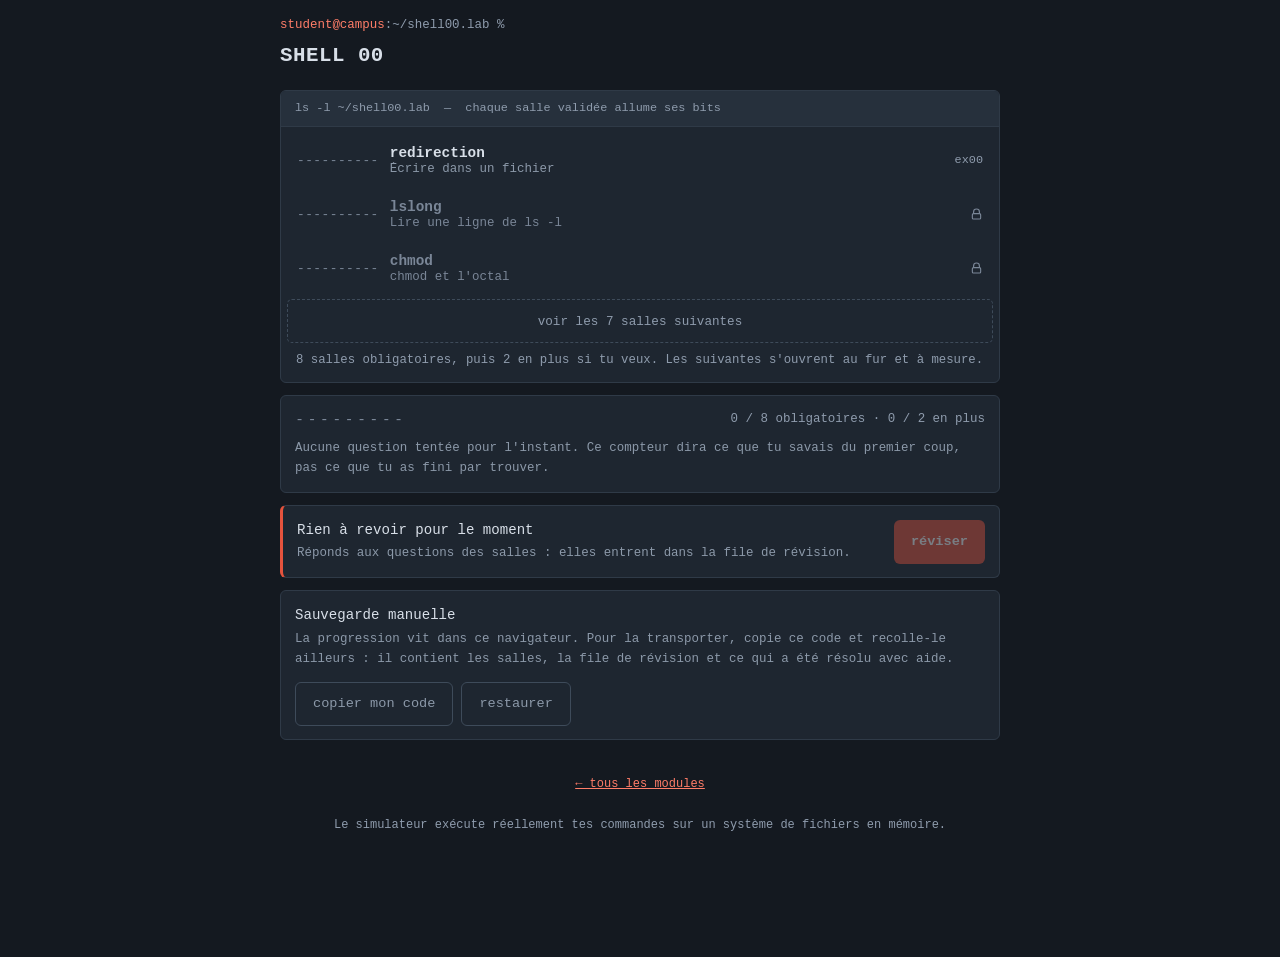
<file: shell00.html>
<!DOCTYPE html>
<html lang="fr">
<head>
<meta charset="UTF-8">
<meta name="viewport" content="width=device-width,initial-scale=1,viewport-fit=cover">
<meta name="color-scheme" content="dark">
<title>shell00.lab — salles d'entraînement</title>
<style>
/* Thème du lab. Écrit une fois, intégré dans chaque page à la construction.

   Palette d'origine conservée : ardoise bleutée, accent rouge, tout en
   monospace. Deux valeurs ont été remontées parce qu'elles échouaient au
   seuil AA de contraste (4,5) alors qu'elles portaient toutes les étiquettes
   de l'interface : --mute passait à 2,86 sur --panel, --lock à 1,98.
   Mesuré, pas estimé. */
:root{
  --bg:#141920; --bg2:#1a212a; --panel:#1e2630; --panel2:#26303c;
  --line:#2f3a47; --line2:#3e4b5a;
  --amber:#e5533d; --amber2:#ff7d68;
  --ink:#d8dfe8; --dim:#8c99a9;
  --mute:#8f9cad;   /* 5,47 sur --panel */
  --lock:#7a8697;   /* 4,13 sur --panel */
  --ok:#3ddc84; --ko:#ff5f56;
  --mono:ui-monospace,'JetBrains Mono','Cascadia Code','Fira Code',Menlo,Consolas,monospace;
  --r:6px;
  --tap:44px;       /* zone tactile minimale */
}
*{box-sizing:border-box;margin:0;padding:0}
html{-webkit-text-size-adjust:100%}
body{background:var(--bg);color:var(--ink);font-family:var(--mono);font-size:15px;line-height:1.6;
  -webkit-font-smoothing:antialiased;padding-bottom:env(safe-area-inset-bottom)}
/* nowrap : un mode comme -r--rwx--x contient des tirets, et le navigateur
   coupe volontiers une ligne après un tiret. Le mode se retrouvait scindé,
   illisible pour une notion qui se lit par groupes de trois. */
code{background:#0f141b;padding:1px 5px;border-radius:3px;color:var(--amber2);font-size:.88em;white-space:nowrap}
code.long{white-space:normal;word-break:break-word}
b{color:var(--amber2);font-weight:700}
a{color:var(--amber2)}
button{font-family:var(--mono);font-size:1rem;color:inherit}
.hidden{display:none!important}
:focus-visible{outline:2px solid var(--amber2);outline-offset:2px;border-radius:3px}
/* Le site doit rester utilisable sans animation. */
@media (prefers-reduced-motion:reduce){*{animation:none!important;transition:none!important;scroll-behavior:auto!important}}

.wrap{max-width:760px;margin:0 auto;padding:0 14px 96px}

/* ---------- en-têtes ---------- */
.rhead{position:sticky;top:0;z-index:5;background:rgba(20,25,32,.94);backdrop-filter:blur(8px);
  border-bottom:1px solid var(--line);margin:0 -14px;padding:10px 14px 9px}
.rhead .l1{display:flex;align-items:center;gap:10px}
.rhead .l2{display:flex;align-items:center;gap:10px;margin-top:8px}
.rhead h1{font-size:1.02rem;font-weight:700;letter-spacing:.3px;flex:1;min-width:0;
  white-space:nowrap;overflow:hidden;text-overflow:ellipsis}
.back{background:none;border:1px solid var(--line2);color:var(--dim);border-radius:var(--r);
  min-width:var(--tap);min-height:var(--tap);padding:0 11px;cursor:pointer;font-size:.85rem;flex:none}
.back:hover{border-color:var(--amber2);color:var(--amber2)}

/* La progression EST le cours : les bits de permission s'allument. */
.bits{display:flex;gap:2px;font-size:.9rem;letter-spacing:1px}
.bits span{color:var(--lock);width:.72em;text-align:center}
.bits span.on{color:var(--ok)}
.count{font-size:.78rem;color:var(--mute);margin-left:auto}

/* ---------- accueil du module : la liste des salles ---------- */
.brand{font-size:.78rem;color:var(--mute);padding:16px 0 4px}
.brand .u{color:var(--amber2)}
.brand h1{font-size:1.3rem;color:var(--ink);letter-spacing:.5px;margin-top:3px}
.lsbox{background:var(--panel);border:1px solid var(--line);border-radius:var(--r);overflow:hidden;margin-top:14px}
.lshead{background:var(--panel2);padding:8px 14px;font-size:.74rem;color:var(--mute);border-bottom:1px solid var(--line)}
.lsbody{padding:6px}
.lsrow{display:flex;align-items:center;gap:11px;width:100%;text-align:left;background:none;
  border:1px solid transparent;border-radius:5px;padding:10px 9px;cursor:pointer;color:var(--ink);
  min-height:var(--tap)}
.lsrow:hover:not(:disabled){background:var(--panel2);border-color:var(--line2)}
.lsrow:disabled{cursor:not-allowed}
.lsrow .mode{color:var(--lock);letter-spacing:.5px;white-space:nowrap;font-size:.8rem;flex:none}
.lsrow.part .mode{color:var(--amber2)} .lsrow.done .mode{color:var(--ok)}
.lsrow .nm{flex:1;min-width:0}
.lsrow .nm b{color:inherit;font-weight:700;font-size:.9rem}
.lsrow .nm span{display:block;color:var(--dim);font-size:.78rem;
  white-space:nowrap;overflow:hidden;text-overflow:ellipsis}
.lsrow:disabled .nm b,.lsrow:disabled .nm span{color:var(--lock)}
.lsrow .badge{font-size:.74rem;color:var(--mute);flex:none}
.lsrow.done .badge{color:var(--ok)}
.total{padding:2px 15px 11px;font-size:.77rem;color:var(--mute)}
.coupure{margin:14px 5px 8px;padding:11px 12px;border-top:1px dashed var(--line2);
  border-bottom:1px dashed var(--line2)}
.coupure span{display:block;font-size:.72rem;letter-spacing:1.1px;color:var(--amber2);font-weight:700}
.coupure p{font-size:.79rem;color:var(--dim);margin-top:5px;line-height:1.55}
.lsrow.extra .nm b{font-weight:400}
.lsrow.extra .mode{opacity:.7}
.lsrow .badge svg{display:block;color:var(--lock)}

.voirplus{width:100%;min-height:var(--tap);background:none;border:1px dashed var(--line2);
  border-radius:5px;color:var(--mute);font-size:.79rem;cursor:pointer;margin-top:4px}
.voirplus:hover{border-color:var(--amber2);color:var(--amber2)}

.panneau{margin-top:12px;background:var(--panel);border:1px solid var(--line);border-radius:var(--r);
  padding:13px 14px;display:flex;justify-content:space-between;align-items:center;gap:12px;flex-wrap:wrap}
.panneau.accent{border-left:3px solid var(--amber)}
.panneau .t{font-size:.88rem}
.panneau .s{font-size:.78rem;color:var(--dim);margin-top:3px}
.panneau .actions{display:flex;gap:8px;flex-wrap:wrap}

/* ---------- rythme d'une salle ----------
   Principe : trois poids visuels, pas un de plus.
     - une notion est du texte, elle n'a aucun cadre ;
     - ce qui demande une action porte un filet vertical à gauche, dont la
       couleur dit l'état ;
     - la mission, seule, est accentuée.
   Il n'y a plus d'étiquette en capitales suivie d'un trait horizontal sur
   chaque bloc : répétée huit fois par salle, elle n'apportait aucune
   information et fabriquait l'essentiel du bruit. Le type d'un bloc se lit
   maintenant à sa forme et à son contenu. */
.step{margin-top:22px}
.step:first-child{margin-top:8px}

/* NOTION : rien qu'un titre et du texte. */
.notion h2{font-size:1.02rem;color:var(--ink);margin-bottom:9px;letter-spacing:-.1px}
.notion p{margin-bottom:10px;font-size:.93rem;color:var(--dim);max-width:64ch}
.notion p:last-child{margin-bottom:0}
.notion ul{margin:9px 0 11px 18px;font-size:.91rem;color:var(--dim);max-width:64ch}
.notion li{margin-bottom:6px}
.notion b,.notion strong{color:var(--ink);font-weight:600}

/* ACTION : filet vertical, dont la couleur porte l'état. */
.acte{border-left:2px solid var(--line2);padding-left:15px}
.acte[data-etat="fait"]{border-left-color:var(--ok)}
.acte[data-etat="rate"]{border-left-color:var(--ko)}
.acte h2{font-size:.98rem;margin-bottom:7px}
.acte>p.intro{font-size:.88rem;color:var(--dim);margin-bottom:13px;max-width:60ch}

/* MISSION : le seul élément accentué de la salle. */
.acte.mission{border-left-color:var(--amber);border-left-width:3px}
.tag{display:inline-block;font-size:.67rem;letter-spacing:1.2px;font-weight:700;
  color:var(--amber2);background:rgba(229,83,61,.13);border-radius:3px;
  padding:2px 7px;margin-bottom:9px;vertical-align:2px}
.tag.gris{color:var(--mute);background:var(--panel2)}
.goal{font-size:.97rem;margin-bottom:9px;font-weight:600;letter-spacing:-.1px}
.goal em{color:var(--amber2);font-style:normal}
.brief{font-size:.89rem;color:var(--dim);max-width:60ch}
.sig{font-size:.83rem;color:var(--mute);margin:11px 0 0}
.sig b{color:var(--amber2);font-weight:600}

/* ---------- attendu contre obtenu ---------- */
.diff{margin:12px 0 4px;border:1px solid var(--line2);border-radius:var(--r);overflow:hidden}
.diff .dh{background:var(--panel2);padding:6px 11px;font-size:.71rem;letter-spacing:1px;color:var(--mute);
  display:flex;justify-content:space-between;align-items:center;gap:8px}
.diff .db{padding:11px}
/* Largeurs calées sur 375 px : neuf cellules, les étiquettes et l'octal
   doivent tenir dans les 295 px réellement disponibles dans le panneau. */
.mgrid{display:grid;grid-template-columns:auto repeat(3,1fr) auto;gap:5px 6px;align-items:center;font-size:.85rem;min-width:0}
.mgrid .rl{color:var(--mute);font-size:.72rem;letter-spacing:.5px;white-space:nowrap}
.mgrid .oct{font-weight:700;font-size:1rem;text-align:right;white-space:nowrap;padding-left:2px}
.mgrid .oct.want{color:var(--dim)}
.mgrid .oct.now{color:var(--ko)} .mgrid .oct.now.hit{color:var(--ok)}
.grp{display:flex;gap:2px;justify-content:center}
.cell{flex:1;max-width:30px;min-width:18px;height:30px;line-height:30px;text-align:center;
  border-radius:3px;font-weight:700;border:1px solid transparent}
.cell.want{background:var(--bg2);color:var(--dim);border-color:var(--line2)}
/* Trait plein contre trait tireté : juste et faux se distinguent sans
   dépendre de la couleur, indiscernable pour une partie des gens. */
.cell.hit{background:rgba(61,220,132,.14);color:var(--ok);border-color:rgba(61,220,132,.45);border-style:solid}
.cell.miss{background:rgba(255,95,86,.14);color:var(--ko);border-color:rgba(255,95,86,.6);
  border-style:dashed;text-decoration:underline;text-underline-offset:2px}
.attente{margin-top:10px;font-size:.79rem;color:var(--mute);font-style:italic}

/* comparaison de deux textes, pour un contenu de fichier ou une sortie */
.txtcmp{display:grid;grid-template-columns:auto 1fr;gap:5px 10px;font-size:.82rem;align-items:start}
.txtcmp .k{color:var(--mute);font-size:.71rem;letter-spacing:.5px;white-space:nowrap;padding-top:3px}
.txtcmp pre{font-family:var(--mono);white-space:pre-wrap;word-break:break-word;
  background:var(--bg2);border:1px solid var(--line2);border-radius:4px;padding:6px 8px;min-width:0}
.txtcmp pre.want{color:var(--dim)}
.txtcmp pre.hit{color:var(--ok);border-color:rgba(61,220,132,.45)}
.txtcmp pre.miss{color:var(--ko);border-color:rgba(255,95,86,.6);border-style:dashed}
.txtcmp .vide{color:var(--lock);font-style:italic}

/* liste de critères */
.crit{display:flex;flex-direction:column;gap:7px}
.crit li{display:flex;gap:9px;align-items:flex-start;font-size:.86rem;list-style:none}
.crit .m{flex:none;width:1.15em;font-weight:700}
.crit .todo{color:var(--mute)} .crit .todo .m{color:var(--lock)}
.crit .done{color:var(--ok)}
.crit .rate{color:var(--ko)} .crit .rate .m{color:var(--ko)}

/* cas de test des missions C : même apparence, comportement inchangé */
.tcase{display:flex;flex-direction:column;gap:2px;padding:8px 10px;border-radius:4px;
  border:1px solid var(--line2);margin-bottom:7px;font-size:.82rem}
.tcase.ok{border-color:rgba(61,220,132,.45);background:rgba(61,220,132,.07)}
.tcase.ko{border-color:rgba(255,95,86,.5);background:rgba(255,95,86,.07);border-style:dashed}
.tcase .lbl{font-weight:700}
.tcase.ok .lbl{color:var(--ok)} .tcase.ko .lbl{color:var(--ko)}
.tcase .d{color:var(--dim);font-size:.78rem;word-break:break-word}

/* ---------- terminal ---------- */
.term{background:#0f141b;border:1px solid var(--line2);border-radius:var(--r);overflow:hidden;margin-top:12px}
.termtitre{display:flex;justify-content:space-between;gap:10px;align-items:center;background:var(--panel2);
  padding:7px 12px;font-size:.72rem;letter-spacing:.6px;color:var(--mute);border-bottom:1px solid var(--line)}
.termtitre .pwd{color:var(--amber2);white-space:nowrap;letter-spacing:0}
.termout{padding:11px 12px;font-size:.82rem;max-height:230px;overflow-y:auto;white-space:pre-wrap;
  word-break:break-word;-webkit-overflow-scrolling:touch}
.termout>div{margin-bottom:2px}
.termout .cmd{color:var(--ink)} .termout .cmd .p{color:var(--amber2)}
.termout .err{color:var(--ko)} .termout .sys{color:var(--mute)}
.termline{display:flex;align-items:center;gap:8px;padding:0 12px;border-top:1px solid var(--line);min-height:var(--tap)}
.termline .p{color:var(--amber2);font-size:.86rem;flex:none}
.termline input{flex:1;min-width:0;background:none;border:none;color:var(--ink);font-family:var(--mono);
  font-size:16px;   /* 16px empêche iOS de zoomer au focus */
  padding:11px 0;outline:none;align-self:stretch;min-height:var(--tap)}
.termbar{display:flex;gap:8px;padding:8px 12px;border-top:1px solid var(--line);flex-wrap:wrap;align-items:center}
.chip{background:var(--bg2);border:1px solid var(--line2);color:var(--dim);border-radius:999px;
  min-height:var(--tap);padding:0 15px;font-size:.79rem;cursor:pointer}
.chip:hover:not(:disabled){border-color:var(--amber2);color:var(--amber2)}
.chip:disabled{opacity:.45;cursor:not-allowed}

/* ---------- éditeur de code C ---------- */
textarea.code{width:100%;min-height:190px;background:#0f141b;border:1px solid var(--line2);
  border-radius:var(--r);color:var(--ink);font-family:var(--mono);font-size:14px;padding:11px 12px;
  resize:vertical;line-height:1.55;margin-top:10px;tab-size:4}
textarea.code:focus{border-color:var(--amber2);outline:none}
.runbar{display:flex;gap:8px;margin-top:11px;flex-wrap:wrap}
.pred{margin-top:11px}
.pred label{display:block;font-size:.83rem;color:var(--dim);margin-bottom:6px}
.pred input{width:100%;background:var(--bg2);border:1px solid var(--line2);border-radius:var(--r);
  color:var(--ink);font-family:var(--mono);font-size:16px;padding:0 12px;min-height:var(--tap)}
.pred input:focus{border-color:var(--amber2);outline:none}
.pred input:disabled{opacity:.6}
.predout{font-size:.83rem;margin-top:7px}
.predout.juste{color:var(--ok)} .predout.ecart{color:var(--amber2)}

.faute{background:#0f141b;border:1px solid var(--line2);border-left:3px solid var(--ko);
  border-radius:var(--r);padding:11px 12px;margin-top:10px;font-family:var(--mono);
  font-size:.83rem;white-space:pre-wrap;word-break:break-word;color:var(--ink);overflow-x:auto}

/* ---------- questions ---------- */
.q{font-size:.96rem;margin-bottom:13px;max-width:60ch;line-height:1.55}
.opts{display:flex;flex-direction:column;gap:8px}
.opt{background:var(--bg2);border:1px solid var(--line);border-radius:var(--r);padding:11px 13px;
  cursor:pointer;text-align:left;color:var(--ink);font-size:.88rem;min-height:var(--tap);
  display:flex;align-items:center;gap:10px;width:100%}
.opt:hover:not(:disabled){border-color:var(--line2);background:var(--panel2)}
.opt:disabled{cursor:default}
.opt .k{flex:none;width:1.5em;height:1.5em;line-height:1.5em;text-align:center;border-radius:3px;
  background:var(--panel2);color:var(--mute);font-size:.74rem}
.opt.right{border-color:var(--ok);background:rgba(61,220,132,.09)}
.opt.right .k{background:var(--ok);color:#0f141b}
.opt.wrong{border-color:var(--ko);background:rgba(255,95,86,.09);border-style:dashed}
.opt.wrong .k{background:var(--ko);color:#0f141b}
.answer{display:flex;gap:8px;align-items:stretch;flex-wrap:wrap}
.answer input{flex:1;min-width:150px;background:var(--bg2);border:1px solid var(--line2);
  border-radius:var(--r);color:var(--ink);font-family:var(--mono);font-size:16px;padding:0 12px;min-height:var(--tap)}
.answer input:focus{border-color:var(--amber2);outline:none}
.btn{background:var(--amber);color:#fff;border:none;border-radius:var(--r);min-height:var(--tap);
  padding:0 17px;font-weight:700;cursor:pointer;font-size:.85rem}
.btn:disabled{opacity:.4;cursor:not-allowed}
.btn.ghost{background:none;border:1px solid var(--line2);color:var(--dim);font-weight:400}
.btn.ghost:hover:not(:disabled){border-color:var(--amber2);color:var(--amber2)}

/* verdict : jamais la couleur seule, toujours un mot et un symbole */
.verdict{margin-top:11px;font-size:.86rem;display:none}
.verdict.show{display:block}
.vline{display:flex;gap:8px;align-items:baseline;font-weight:700}
.vline.good{color:var(--ok)} .vline.bad{color:var(--ko)}
.vs{margin-top:9px;display:grid;grid-template-columns:auto 1fr;gap:4px 10px;font-size:.83rem}
.vs .k{color:var(--mute);font-size:.72rem;letter-spacing:.5px;white-space:nowrap}
.vs .v{word-break:break-word}
.vs .v.bad{color:var(--ko)} .vs .v.good{color:var(--ok)}
.why{margin-top:10px;color:var(--dim);font-size:.84rem;border-left:2px solid var(--line2);padding-left:11px}
.hint{margin-top:9px;font-size:.83rem;color:var(--dim);border-left:2px solid var(--amber);padding:2px 0 2px 11px}
.hint .n{color:var(--amber2);font-size:.72rem;letter-spacing:1px;display:block}
.answerbox{background:var(--panel2);border:1px dashed var(--line2);border-radius:5px;padding:12px 13px;
  margin-top:11px;font-size:.86rem}
.answerbox .lab2{font-size:.71rem;color:var(--mute);letter-spacing:1px;margin-bottom:6px}

/* ---------- widgets ---------- */
.bwrow{display:grid;grid-template-columns:repeat(3,1fr);gap:10px}
.bwg{text-align:center}
.bwg .t{font-size:.7rem;color:var(--mute);margin-bottom:6px;letter-spacing:.5px}
.bwb{display:flex;gap:4px;justify-content:center}
.bit{flex:1;max-width:52px;min-width:0;height:var(--tap);border:1px solid var(--line2);border-radius:5px;
  background:var(--bg2);color:var(--mute);font-size:1rem;font-weight:700;cursor:pointer}
.bit[aria-pressed=true]{background:rgba(229,83,61,.18);border-color:var(--amber);color:var(--amber2)}
.bwg .v{margin-top:7px;font-size:1.3rem;font-weight:700;color:var(--amber2)}
.bwout{text-align:center;margin-top:12px;font-size:1rem;letter-spacing:1px;color:var(--dim)}
.bwout b{color:var(--amber2);font-size:1.15rem}
.schema svg{width:100%;height:auto;display:block}
.schemactl{display:flex;gap:8px;justify-content:center;margin-top:10px;flex-wrap:wrap}
.schemamsg{text-align:center;font-size:.83rem;color:var(--dim);margin-top:9px;min-height:1.5em}
.asciibox{text-align:center;padding:6px 0 2px}
.asciibox .big{font-size:1.55rem;color:var(--amber2);font-weight:700}
.asciibox .sub{font-size:.84rem;color:var(--dim);margin:8px 0 12px}
.asciibox input[type=range]{width:100%;height:var(--tap);accent-color:var(--amber)}
.asciirow{display:flex;gap:7px;justify-content:center;flex-wrap:wrap;margin-top:4px}
.asciirow button{background:var(--bg2);border:1px solid var(--line2);color:var(--dim);border-radius:999px;
  min-height:38px;padding:0 13px;font-size:.79rem;cursor:pointer}
.asciirow button:hover{border-color:var(--amber2);color:var(--amber2)}

/* ---------- fin de salle ---------- */
.end{border:1px solid var(--amber);border-radius:var(--r);padding:18px 16px;text-align:center;margin-top:18px;
  background:linear-gradient(180deg,rgba(229,83,61,.08),transparent)}
.end .t{font-size:1rem;color:var(--amber2);font-weight:700}
.end .s{font-size:.85rem;color:var(--dim);margin-top:6px}
.end .row{display:flex;gap:9px;justify-content:center;margin-top:14px;flex-wrap:wrap}
footer{margin-top:34px;font-size:.75rem;color:var(--mute);text-align:center;line-height:1.7}
textarea.io{width:100%;min-height:80px;background:var(--bg2);border:1px solid var(--line2);
  border-radius:5px;color:var(--ink);font-family:var(--mono);font-size:.76rem;padding:10px;resize:vertical}

@media (min-width:620px){
  .wrap{padding:0 20px 96px}
  .rhead{margin:0 -20px;padding:12px 20px 10px}
  .cell{max-width:34px;height:32px;line-height:32px}
}
</style>
</head>
<body>
<div class="wrap">

<main id="accueil">
  <div class="brand">
    <span class="u">student@campus</span>:~/shell00.lab %
    <h1>SHELL 00</h1>
  </div>

  <div class="lsbox">
    <div class="lshead">ls -l ~/shell00.lab &nbsp;—&nbsp; chaque salle validée allume ses bits</div>
    <div class="lsbody" id="lsbody"></div>
    <div class="total" id="totalLigne"></div>
  </div>

  <div class="panneau" aria-live="polite">
    <div style="flex:1;min-width:0">
      <div style="display:flex;align-items:center;gap:10px">
        <div class="bits" id="bitsModule" role="img"></div>
        <span class="count" id="compteSalles"></span>
      </div>
      <div class="s" id="maitrise" style="margin-top:7px"></div>
    </div>
  </div>

  <div class="panneau accent">
    <div>
      <div class="t" id="srsT">Révision espacée</div>
      <div class="s" id="srsS"></div>
    </div>
    <div class="actions">
      <button class="btn ghost hidden" id="srsBref" type="button">5 minutes</button>
      <button class="btn" id="srsBtn" type="button">réviser</button>
    </div>
  </div>

  <div class="panneau">
    <div>
      <div class="t">Sauvegarde manuelle</div>
      <div class="s">La progression vit dans ce navigateur. Pour la transporter, copie ce code et recolle-le ailleurs : il contient les salles, la file de révision et ce qui a été résolu avec aide.</div>
    </div>
    <div class="actions">
      <button class="btn ghost" id="expBtn" type="button">copier mon code</button>
      <button class="btn ghost" id="impBtn" type="button">restaurer</button>
    </div>
  </div>
  <div id="ioZone" class="hidden" style="margin-top:10px">
    <textarea id="ioTexte" class="io" spellcheck="false" aria-label="code de sauvegarde"></textarea>
    <div style="display:flex;gap:8px;margin-top:8px;flex-wrap:wrap;align-items:center">
      <button class="btn" id="ioGo" type="button">appliquer</button>
      <button class="btn ghost" id="ioFermer" type="button">fermer</button>
      <span id="ioMsg" style="font-size:.79rem;color:var(--dim)"></span>
    </div>
  </div>
</main>

<section id="salle" class="hidden">
  <header class="rhead" id="teteSalle"></header>
  <div id="corpsSalle"></div>
</section>

<footer>
  <a href="index.html">&larr; tous les modules</a><br><br>
  Le simulateur exécute réellement tes commandes sur un système de fichiers en mémoire.
</footer>
</div>

<script>
/* ==========================================================================
   Page générée par src/build.mjs. Ne pas éditer ici : les modifications
   seraient écrasées à la construction suivante, et tests/test_sources.js
   échouerait en constatant l'écart. Les sources sont dans src/.
   ========================================================================== */

/* --- 1. moteur --- */
/* Simulateur shell : système de fichiers en mémoire avec de vrais inodes.
   Extrait de shell00.html lors de la bascule vers les sources ; à partir
   d'ici c'est ce fichier qui fait foi, et les pages sont générées. */

let INODE = 1000;
const T0 = Date.UTC(2026,7,10,9,0,0);   // horloge virtuelle

function fDir(mode){ return {type:'dir', mode:mode??0o755, mtime:T0, ino:++INODE, children:{}}; }
function fFile(content,mode){ return {type:'file', mode:mode??0o644, mtime:T0, ino:++INODE, content:content??''}; }
function fLink(target){ return {type:'link', mode:0o777, mtime:T0, ino:++INODE, target}; }

function modeStr(n){
  const t = n.type==='dir'?'d':n.type==='link'?'l':'-';
  const m = n.type==='link'?0o777:n.mode;
  let s='';
  for(let i=2;i>=0;i--){ const v=(m>>(i*3))&7;
    s+=(v&4?'r':'-')+(v&2?'w':'-')+(v&1?'x':'-'); }
  return t+s;
}
function sizeOf(n){
  if(n.type==='link') return n.target.length;
  if(n.type==='dir')  return Object.keys(n.children).length?4096:6;
  return n.content.length;
}
function countRefs(root,obj){
  let c=0;
  (function walk(d){ for(const k in d.children){ const ch=d.children[k];
    if(ch===obj) c++; if(ch.type==='dir') walk(ch); } })(root);
  return c;
}
function nlink(root,n){
  if(n.type==='dir'){ let s=2; for(const k in n.children) if(n.children[k].type==='dir') s++; return s; }
  if(n.type==='link') return 1;
  return Math.max(1,countRefs(root,n));
}
const MONTHS=['Jan','Feb','Mar','Apr','May','Jun','Jul','Aug','Sep','Oct','Nov','Dec'];
function fmtTime(ms){
  const d=new Date(ms);
  const p=x=>String(x).padStart(2,'0');
  return MONTHS[d.getUTCMonth()]+' '+String(d.getUTCDate()).padStart(2,' ')+' '+p(d.getUTCHours())+':'+p(d.getUTCMinutes());
}
function globRe(p){
  return new RegExp('^'+p.replace(/[.+^${}()|[\]\\]/g,'\\$&').replace(/\*/g,'.*').replace(/\?/g,'.')+'$');
}

/* --------- tokenizer : quotes, \( \), | et $VAR --------- */
function readVar(line,i,env){
  const m=/^\$([A-Za-z_][A-Za-z0-9_]*)/.exec(line.slice(i));
  if(!m) return null;
  return {v:(env&&env[m[1]]!==undefined)?env[m[1]]:'', i:i+m[0].length-1};
}
function tokenize(line,env){
  const out=[]; let cur=''; let q=null; let has=false;
  for(let i=0;i<line.length;i++){
    const c=line[i];
    if(q==="'"){ if(c==="'"){q=null;} else cur+=c; continue; }
    if(q==='"'){
      if(c==='"'){q=null;}
      else if(c==='$'){ const r=readVar(line,i,env); if(r){cur+=r.v;i=r.i;} else cur+=c; }
      else cur+=c;
      continue; }
    if(c==='"'||c==="'"){ q=c; has=true; continue; }
    if(c==='\\'){ if(i+1<line.length){ cur+='\\'+line[++i]; has=true; } continue; }
    if(c==='$'){ const r=readVar(line,i,env); if(r){ cur+=r.v; i=r.i; has=true; continue; } }
    if(/\s/.test(c)){ if(cur||has){out.push(cur);cur='';has=false;} continue; }
    if(c==='>'){ if(cur||has){out.push(cur);cur='';has=false;}
      if(line[i+1]==='>'){out.push('>>');i++;} else out.push('>'); continue; }
    if(c==='|'){ if(cur||has){out.push(cur);cur='';has=false;} out.push('|'); continue; }
    cur+=c;
  }
  if(cur||has) out.push(cur);
  return out;
}
function expandSet(str){
  const esc={n:'\n', t:'\t', r:'\r', '\\':'\\'};
  let src='';
  for(let i=0;i<str.length;i++){
    if(str[i]==='\\'&&str[i+1]!==undefined){ src+= esc[str[i+1]]!==undefined?esc[str[i+1]]:str[i+1]; i++; }
    else src+=str[i];
  }
  str=src;
  const out=[];
  for(let i=0;i<str.length;i++){
    if(str[i+1]==='-'&&str[i+2]!==undefined){
      for(let c=str.charCodeAt(i);c<=str.charCodeAt(i+2);c++) out.push(String.fromCharCode(c));
      i+=2;
    } else out.push(str[i]);
  }
  return out;
}

/* --------- machine --------- */
/* État git simulé.
   Trois listes plutôt qu'un booléen par fichier : c'est exactement la
   distinction que les étudiants ratent au rendu. Un fichier peut être écrit
   sans être ajouté, ajouté sans être commité, et commité sans être poussé.
   Chacune de ces trois marches perd des rendus chaque piscine. */
const gitNeuf=()=>({indexes:[], commits:[], pousses:0});

function newShell(setup){
  const root=fDir();
  const sh={root, cwd:[], clock:T0, out:[], env:{}, git:gitNeuf()};
  sh.cwdNode=()=>{ let n=root; for(const p of sh.cwd) n=n.children[p]; return n; };
  if(setup) setup(sh);
  return sh;
}
function resolveDir(sh,parts){          // renvoie {dir,name} pour un chemin
  let n=sh.cwdNode(); let stack=sh.cwd.slice();
  if(parts[0]===''){ n=sh.root; stack=[]; parts=parts.slice(1); }
  for(let i=0;i<parts.length-1;i++){
    const p=parts[i];
    if(p===''||p==='.') continue;
    if(p==='..'){ stack.pop(); n=sh.root; for(const q of stack) n=n.children[q]; continue; }
    if(!n.children[p]||n.children[p].type!=='dir') return null;
    n=n.children[p]; stack.push(p);
  }
  return {dir:n, name:parts[parts.length-1], stack};
}
function lookup(sh,path){
  const r=resolveDir(sh,path.split('/'));
  if(!r) return null;
  if(r.name===''||r.name==='.') return r.dir;
  if(r.name==='..'){ const s=r.stack.slice(0,-1); let n=sh.root; for(const q of s) n=n.children[q]; return n; }
  return r.dir.children[r.name]||null;
}
function readTarget(sh,path){           // suit un symlink (1 niveau)
  let n=lookup(sh,path);
  if(n&&n.type==='link'){ const b=path.split('/').slice(0,-1).concat(n.target).join('/'); n=lookup(sh,b); }
  return n;
}

function run(sh,line){
  sh.clock+=60000;
  const raw=line.trim();
  if(!raw) return '';
  let toks=tokenize(raw,sh.env);
  // redirection
  let redir=null, rmode=null;
  const gi=toks.findIndex(t=>t==='>'||t==='>>');
  if(gi>=0){ rmode=toks[gi]; redir=toks[gi+1]; toks=toks.slice(0,gi); }
  // pipeline
  const segs=[[]];
  for(const t of toks){ if(t==='|') segs.push([]); else segs[segs.length-1].push(t); }
  let input=null, res={out:''};
  for(const seg of segs){
    if(!seg.length) return {err:"zsh: parse error near `|'"};
    try{ res=exec(sh,seg[0],seg.slice(1),input); }
    catch(e){ res={err:String(e.message||e)}; }
    if(res.err) return {err:res.err};
    input=res.out??'';
  }
  const text=res.out??'';
  if(redir){
    const r=resolveDir(sh,redir.split('/'));
    if(!r) return {err:redir+': No such file or directory'};
    const ex=r.dir.children[r.name];
    if(ex&&ex.type==='dir') return {err:'zsh: is a directory: '+redir};
    if(ex&&rmode==='>>') ex.content+=text;
    else if(ex){ ex.content=text; ex.mtime=sh.clock; }
    else r.dir.children[r.name]=Object.assign(fFile(text),{mtime:sh.clock});
    return {out:''};
  }
  return res;
}

function exec(sh,cmd,a,stdin){
  const cwd=sh.cwdNode();
  const O=t=>({out:t});
  const inText=(files)=>{
    if(files&&files.length){
      let t='';
      for(const p of files){
        const nd=readTarget(sh,p);
        if(!nd) return {err:cmd+': '+p+': No such file or directory'};
        if(nd.type==='dir') return {err:cmd+': '+p+': Is a directory'};
        t+=nd.content;
      }
      return {text:t};
    }
    return {text: stdin==null?'':stdin};
  };
  const splitLines=t=>{ const L=t.split('\n'); if(L[L.length-1]==='') L.pop(); return L; };
  const joinLines=L=>L.length?L.join('\n')+'\n':'';
  switch(cmd){

  case 'pwd': return O('/home/student'+(sh.cwd.length?'/'+sh.cwd.join('/'):'')+'\n');

  case 'clear': sh.out.length=0; return O('');

  case 'help': return O(
    'commandes simulées : ls, cd, pwd, cat, echo, touch, mkdir, rm, rmdir,\n'+
    'chmod, ln, wc, find, man, clear, export, env,\n'+
    'tr, cut, grep, head, tail, sort, uniq, rev, id.\n'+
    "outillage de rendu : git, norminette, cc.\n"+
    'redirections > et >> supportées. Tape la commande de la mission.\n');

  /* ---------- outillage du rendu ----------
     git, norminette et cc ne sont pas des commandes shell comme les autres :
     ce sont les trois portes par lesquelles un rendu passe ou échoue. Elles
     sont simulées assez fidèlement pour que les erreurs classiques se
     produisent vraiment, et pas seulement se lisent.
     Ce ne sont pas les vrais outils, et la page le dit. */

  case 'git':{
    const g=sh.git||(sh.git=gitNeuf());
    const nomsFichiers=()=>Object.keys(cwd.children||{})
      .filter(n=>(cwd.children[n]||{}).type==='file').sort();
    const dejaCommites=new Set(g.commits.flatMap(c=>c.fichiers));
    const sub=a[0];

    if(!sub) return {err:"usage: git <commande>\nles commandes utiles ici : status, add, commit, push, log"};

    if(sub==='status'){
      const suivis=new Set([...g.indexes, ...dejaCommites]);
      const nonSuivis=nomsFichiers().filter(n=>!suivis.has(n));
      const enAvance=g.commits.length-g.pousses;
      let t='Sur la branche master\n';
      if(enAvance>0) t+='Votre branche est en avance sur "origin/master" de '+enAvance+' commit(s).\n';
      if(g.indexes.length){
        t+='\nModifications qui seront validées :\n';
        for(const f of [...g.indexes].sort()) t+='\tnouveau fichier : '+f+'\n';
      }
      if(nonSuivis.length){
        t+='\nFichiers non suivis :\n';
        for(const f of nonSuivis) t+='\t'+f+'\n';
        t+='\nutilisez "git add <fichier>" pour inclure dans ce qui sera validé\n';
      }
      if(!g.indexes.length && !nonSuivis.length && enAvance===0)
        t+='rien à valider, la copie de travail est propre\n';
      return O(t);
    }

    if(sub==='add'){
      const cibles=a.slice(1);
      if(!cibles.length) return {err:'Rien de spécifié, rien d’ajouté.\nutilisez "git add ."'};
      const dispo=nomsFichiers();
      const ajoutes=[];
      for(const c of cibles){
        if(c==='.'||c==='-A'||c==='--all'){ for(const f of dispo) if(!g.indexes.includes(f)&&!dejaCommites.has(f)) { g.indexes.push(f); ajoutes.push(f); } }
        else if(dispo.includes(c)){ if(!g.indexes.includes(c)){ g.indexes.push(c); ajoutes.push(c); } }
        else return {err:"fatal: le chemin '"+c+"' ne correspond à aucun fichier"};
      }
      return O('');
    }

    if(sub==='commit'){
      const iM=a.indexOf('-m');
      if(iM<0||!a[iM+1])
        return {err:'Aborting commit due to empty commit message.\nutilisez : git commit -m "un message"'};
      if(!g.indexes.length)
        return {err:'Sur la branche master\nrien à valider (utilisez "git add")'};
      const msg=a[iM+1].replace(/^["']|["']$/g,'');
      const n=g.indexes.length;
      g.commits.push({msg, fichiers:[...g.indexes]});
      g.indexes.length=0;
      return O('[master '+('0000000'+g.commits.length).slice(-7)+'] '+msg+'\n '+
        n+' fichier(s) modifié(s)\n');
    }

    if(sub==='push'){
      const enAvance=g.commits.length-g.pousses;
      if(g.indexes.length&&enAvance===0)
        return {err:'Everything up-to-date\nTes fichiers sont ajoutés mais pas commités : git add ne suffit pas.'};
      if(enAvance===0) return O('Everything up-to-date\n');
      g.pousses=g.commits.length;
      /* Le nom réel du serveur de rendu n’apparaît nulle part : ce dépôt est
         public, et l’infrastructure interne de l’école n’a pas à y figurer.
         "origin" est de toute façon le nom que git affiche. */
      return O('Énumération des objets: '+(enAvance*3)+', fait.\n'+
        'To origin\n   0000000..'+('0000000'+g.commits.length).slice(-7)+'  master -> master\n');
    }

    if(sub==='log'){
      if(!g.commits.length) return {err:"fatal: votre branche actuelle 'master' n’a encore aucun commit"};
      let t='';
      for(let i=g.commits.length-1;i>=0;i--){
        const pousse=(i<g.pousses)?' (poussé)':' (PAS ENCORE POUSSÉ)';
        t+='commit '+('0000000'+(i+1)).slice(-7)+pousse+'\n\n    '+g.commits[i].msg+'\n\n';
      }
      return O(t);
    }

    return {err:"git: '"+sub+"' n’est pas une commande git simulée ici.\ndisponibles : status, add, commit, push, log"};
  }

  case 'norminette':{
    const cible=a.find(x=>!x.startsWith('-'));
    if(!cible) return {err:'usage: norminette <fichier.c>'};
    const nd=readTarget(sh,cible);
    if(!nd) return {err:'norminette: '+cible+': No such file or directory'};
    if(nd.type==='dir') return {err:'norminette: '+cible+': Is a directory'};
    if(!/\.[ch]$/.test(cible)) return {err:'norminette: '+cible+': fichier ignoré, seuls .c et .h sont vérifiés'};

    const lignes=nd.content.split('\n');
    const erreurs=[];
    /* L'en-tête 42 : norminette le réclame avant tout le reste, et un fichier
       sans en-tête est refusé même si le code est parfait. */
    if(!/^\/\* \*{74} \*\/$/.test(lignes[0]||''))
      erreurs.push('Error: INVALID_HEADER      (line   1): en-tête 42 manquant ou mal formé');
    lignes.forEach((l,i)=>{
      if(l.length>80) erreurs.push('Error: LINE_TOO_LONG      (line '+String(i+1).padStart(3)+'): ligne de '+l.length+' colonnes, maximum 80');
      if(/^ +\S/.test(l)) erreurs.push('Error: SPACE_REPLACE_TAB  (line '+String(i+1).padStart(3)+'): indentation avec des espaces, il faut des tabulations');
      if(/ $/.test(l)&&l.trim()) erreurs.push('Error: SPC_BEFORE_NL      (line '+String(i+1).padStart(3)+'): espace en fin de ligne');
    });
    if(nd.content.includes('\r'))
      erreurs.push('Error: (fichier): retours chariot Windows (CRLF), il faut des fins de ligne Unix');

    if(!erreurs.length) return O(cible+': OK!\n');
    return O(cible+': Error!\n'+erreurs.slice(0,8).join('\n')+'\n');
  }

  case 'cc':
  case 'gcc':{
    const sources=a.filter(x=>/\.c$/.test(x));
    if(!sources.length)
      return {err:cmd+': fatal error: no input files\n'+
        'exemple : '+cmd+' -Wall -Wextra -Werror fichier.c -o prog'};
    for(const s of sources){
      const nd=readTarget(sh,s);
      if(!nd) return {err:cmd+': error: '+s+': No such file or directory'};
    }
    const manquants=['-Wall','-Wextra','-Werror'].filter(f=>!a.includes(f));
    let avertissement='';
    if(manquants.length)
      avertissement='note: la Moulinette compile avec -Wall -Wextra -Werror. Il te manque : '+
        manquants.join(' ')+'\n';

    /* Sans main, l’éditeur de liens échoue. C’est LA différence entre un
       exercice de projet (interdit d’avoir un main) et un exercice
       d’examen (il en faut un), et le message est le même dans les deux cas. */
    const aMain=sources.some(s=>{
      const nd=readTarget(sh,s);
      return nd && /^[ \t]*int[ \t]+main[ \t]*\(/m.test(nd.content);
    });
    if(!aMain&&!a.includes('-c'))
      return {err:avertissement+'/usr/bin/ld: dans la fonction « _start » :\n'+
        'undefined reference to `main’\ncollect2: error: ld returned 1 exit status\n'+
        '→ aucun main dans ce qui est compilé. Pour tester une fonction de projet,\n'+
        '  écris un main de test à part, ou compile avec -c pour ne pas lier.'};

    const iO=a.indexOf('-o');
    const sortie=(iO>=0&&a[iO+1])?a[iO+1]:'a.out';
    const r=resolveDir(sh,sortie.split('/'));
    if(r&&r.dir) r.dir.children[r.name]=Object.assign(fFile(''),{mtime:sh.clock,mode:0o755});
    return O(avertissement);
  }

  case 'man':{
    const p=a[0];
    const M={
      ls:'LS(1)\n  -a  n\'ignore pas les entrées commençant par un point\n  -l  format long\n  -t  trie par date de modification, plus récent d\'abord\n  -m  liste séparée par des virgules\n  -p  ajoute / aux répertoires\n  -F  ajoute un indicateur (*/=>@|) aux entrées\n  -i  affiche le numéro d\'inode\n',
      chmod:'CHMOD(1)\n  chmod MODE FICHIER...\n  MODE octal : chiffre par groupe (propriétaire, groupe, autres)\n  r=4  w=2  x=1, on additionne.\n',
      ln:'LN(1)\n  ln CIBLE NOM        crée un lien dur\n  ln -s CIBLE NOM     crée un lien symbolique\n',
      find:'FIND(1)\n  find CHEMIN EXPRESSION\n  -type f|d     restreint au type\n  -name MOTIF   filtre sur le nom\n  -o            OU logique\n  \\( \\)          groupe une expression\n  -print        affiche le chemin\n  -delete       supprime le fichier trouvé\n',
      cat:'CAT(1)\n  -e  affiche $ en fin de ligne (implique -v)\n  sans fichier, cat lit l\'entrée standard\n',
      tr:'TR(1)\n  tr SET1 SET2   remplace chaque caractère de SET1 par celui de SET2\n  tr -d SET      supprime les caractères de SET\n  tr lit toujours l\'entrée standard : branche-le avec un pipe.\n',
      cut:'CUT(1)\n  -d DELIM   caractère séparateur de champs\n  -f LISTE   champs à garder (1, ou 1,3)\n',
      grep:'GREP(1)\n  grep MOTIF [FICHIER]\n  -v  garde les lignes qui NE correspondent PAS\n  -i  ignore la casse\n  -c  affiche seulement le nombre de lignes\n',
      wc:'WC(1)\n  -l  compte les lignes\n  -w  compte les mots\n  -c  compte les octets\n',
      sort:'SORT(1)\n  sort [FICHIER]   trie les lignes par ordre alphabétique\n  -r  ordre inverse\n',
      head:'HEAD(1)\n  -n N   affiche les N premières lignes (10 par défaut)\n',
      tail:'TAIL(1)\n  -n N   affiche les N dernières lignes (10 par défaut)\n',
      rev:'REV(1)\n  rev   inverse l\'ordre des caractères de chaque ligne.\n  Attention : il n\'inverse pas l\'ordre des lignes.\n',
      id:'ID(1)\n  id [UTILISATEUR]\n  -G  affiche uniquement les identifiants de groupe\n  -n  affiche des noms au lieu de nombres\n  Les options se combinent.\n'
    };
    if(!p) return {err:'Quelle page de manuel voulez-vous ?'};
    return M[p]?O(M[p]):{err:'Aucune entrée de manuel pour '+p};
  }

  case 'cd':{
    const t=a[0]||'~';
    if(t==='~'||t==='/'){ sh.cwd=[]; return O(''); }
    const parts=t.split('/');
    let stack=sh.cwd.slice();
    for(const p of parts){
      if(p===''||p==='.') continue;
      if(p==='..'){ stack.pop(); continue; }
      let n=sh.root; for(const q of stack) n=n.children[q];
      const nx=n.children[p];
      if(!nx) return {err:'cd: no such file or directory: '+t};
      if(nx.type!=='dir') return {err:'cd: not a directory: '+t};
      if(!((nx.mode>>6)&1)) return {err:'cd: permission denied: '+t};
      stack.push(p);
    }
    sh.cwd=stack; return O('');
  }

  case 'ls':{
    const fl=new Set(); const paths=[];
    a.forEach(x=>{ if(x.startsWith('-')&&x.length>1) x.slice(1).split('').forEach(c=>fl.add(c)); else paths.push(x); });
    let dir=cwd, prefix='';
    if(paths.length){
      const n=lookup(sh,paths[0]);
      if(!n) return {err:'ls: cannot access \''+paths[0]+'\': No such file or directory'};
      if(n.type==='dir'){ dir=n; prefix=paths[0]+':\n'; if(paths.length===1) prefix=''; }
      else{ return O(fl.has('l')?longLine(sh,paths[0],n,fl)+'\n':paths[0]+'\n'); }
    }
    if(!((dir.mode>>6)&4)) return {err:'ls: Permission denied'};
    let names=Object.keys(dir.children);
    if(!fl.has('a')) names=names.filter(n=>!n.startsWith('.'));
    names.sort();
    if(fl.has('t')) names.sort((x,y)=>dir.children[y].mtime-dir.children[x].mtime);
    if(fl.has('a')) names=['.','..'].concat(names);
    const deco=n=>{
      const nd=n==='.'?dir:n==='..'?dir:dir.children[n];
      let s=n;
      if(fl.has('p')&&nd.type==='dir') s+='/';
      else if(fl.has('F')){
        if(nd.type==='dir') s+='/';
        else if(nd.type==='link') s+='@';
        else if(nd.mode&0o111) s+='*';
      }
      return s;
    };
    if(fl.has('l')){
      let t='total '+names.length*4+'\n';
      for(const n of names){
        if(n==='.'||n==='..'){ t+=longLine(sh,n,dir,fl)+'\n'; continue; }
        t+=longLine(sh,deco(n),dir.children[n],fl)+'\n';
      }
      return O(t);
    }
    if(fl.has('m')) return O(names.map(deco).join(', ')+'\n');
    if(fl.has('i')) return O(names.map(n=>(n==='.'||n==='..'?dir.ino:dir.children[n].ino)+' '+deco(n)).join('  ')+'\n');
    return O(names.map(deco).join('  ')+(names.length?'\n':''));
  }

  case 'cat':{
    const e=a.includes('-e'); const f=a.filter(x=>!x.startsWith('-'));
    if(!f.length){
      if(stdin==null) return {err:'cat: usage: cat [-e] fichier'};
      return O(e ? stdin.replace(/\n/g,'$\n') : stdin);
    }
    let t='';
    for(const p of f){
      const n=readTarget(sh,p);
      if(!n) return {err:'cat: '+p+': No such file or directory'};
      if(n.type==='dir') return {err:'cat: '+p+': Is a directory'};
      if(!((n.mode>>6)&4)) return {err:'cat: '+p+': Permission denied'};
      t+= e ? n.content.replace(/\n/g,'$\n') : n.content;
    }
    return O(t);
  }

  case 'echo':{
    /* -n supprime le saut de ligne final. C'est la seule façon de fabriquer
       un fichier dont la taille en octets est exactement celle demandée, et
       le sujet de Shell 00 en fait un exercice à part entière. Sans cette
       option, echo écrivait « -n » comme un mot ordinaire : le fichier
       pesait quatre octets de trop et la mission devenait insoluble. */
    let mots=a, sautDeLigne=true;
    while(mots.length && mots[0]==='-n'){ sautDeLigne=false; mots=mots.slice(1); }
    return O(mots.join(' ')+(sautDeLigne?'\n':''));
  }

  case 'wc':{
    const f=a.filter(x=>!x.startsWith('-'));
    const mode = a.includes('-c')?'c' : a.includes('-w')?'w' : a.includes('-l')?'l' : null;
    const count=t=> mode==='c'? t.length
                  : mode==='w'? (t.trim()===''?0:t.trim().split(/\s+/).length)
                  : splitLines(t).length;
    if(!f.length){
      const r=inText([]); if(r.err) return {err:r.err};
      if(!mode) return O('      '+splitLines(r.text).length+'       '+
        (r.text.trim()===''?0:r.text.trim().split(/\s+/).length)+'      '+r.text.length+'\n');
      return O(count(r.text)+'\n');
    }
    let t='';
    for(const p of f){
      const n=readTarget(sh,p);
      if(!n) return {err:'wc: '+p+': No such file or directory'};
      t+=(mode?count(n.content):splitLines(n.content).length)+' '+p+'\n';
    }
    return O(t);
  }

  case 'touch':{
    let time=null; const f=[];
    for(let i=0;i<a.length;i++){
      if(a[i]==='-t'){ const v=a[++i];
        const m=/^(\d{4})(\d{2})(\d{2})(\d{2})(\d{2})$/.exec(v||'');
        if(!m) return {err:"touch: invalid date format '"+v+"'"};
        time=Date.UTC(+m[1],+m[2]-1,+m[3],+m[4],+m[5]); continue; }
      if(a[i]==='-h') continue;
      if(a[i].startsWith('-')) continue;
      f.push(a[i]);
    }
    if(!f.length) return {err:'touch: missing file operand'};
    for(const p of f){
      const r=resolveDir(sh,p.split('/'));
      if(!r) return {err:'touch: cannot touch \''+p+'\': No such file or directory'};
      const ex=r.dir.children[r.name];
      if(ex) ex.mtime=time??sh.clock;
      else r.dir.children[r.name]=Object.assign(fFile(''),{mtime:time??sh.clock});
    }
    return O('');
  }

  case 'mkdir':{
    const f=a.filter(x=>!x.startsWith('-'));
    const p_=a.includes('-p');
    if(!f.length) return {err:'mkdir: missing operand'};
    for(const p of f){
      const parts=p.split('/');
      let n=cwd;
      for(let i=0;i<parts.length;i++){
        const seg=parts[i];
        if(!seg||seg==='.') continue;
        if(!n.children[seg]){
          if(i<parts.length-1&&!p_) return {err:'mkdir: cannot create directory \''+p+'\': No such file or directory'};
          n.children[seg]=Object.assign(fDir(),{mtime:sh.clock});
        } else if(i===parts.length-1&&!p_) return {err:'mkdir: cannot create directory \''+p+'\': File exists'};
        n=n.children[seg];
      }
    }
    return O('');
  }

  case 'rmdir':{
    for(const p of a){
      const r=resolveDir(sh,p.split('/'));
      const n=r&&r.dir.children[r.name];
      if(!n) return {err:'rmdir: failed to remove \''+p+'\': No such file or directory'};
      if(n.type!=='dir') return {err:'rmdir: failed to remove \''+p+'\': Not a directory'};
      if(Object.keys(n.children).length) return {err:'rmdir: failed to remove \''+p+'\': Directory not empty'};
      delete r.dir.children[r.name];
    }
    return O('');
  }

  case 'rm':{
    const rf=a.some(x=>/^-[rf]+$/.test(x));
    const f=a.filter(x=>!x.startsWith('-'));
    if(!f.length) return {err:'rm: missing operand'};
    for(const p of f){
      const r=resolveDir(sh,p.split('/'));
      const n=r&&r.dir.children[r.name];
      if(!n) return {err:'rm: cannot remove \''+p+'\': No such file or directory'};
      if(n.type==='dir'&&!rf) return {err:'rm: cannot remove \''+p+'\': Is a directory'};
      delete r.dir.children[r.name];
    }
    return O('');
  }

  case 'chmod':{
    const f=a.filter(x=>!x.startsWith('-'));
    if(f.length<2) return {err:'chmod: missing operand'};
    const m=f[0];
    if(!/^[0-7]{3,4}$/.test(m)) return {err:'chmod: invalid mode: \''+m+'\' (utilise 3 chiffres octaux)'};
    for(const p of f.slice(1)){
      const n=lookup(sh,p);
      if(!n) return {err:'chmod: cannot access \''+p+'\': No such file or directory'};
      if(n.type==='link') continue;
      n.mode=parseInt(m.slice(-3),8);
    }
    return O('');
  }

  case 'ln':{
    const s=a.includes('-s');
    const f=a.filter(x=>!x.startsWith('-'));
    if(f.length<2) return {err:'ln: missing file operand'};
    const [target,name]=f;
    const r=resolveDir(sh,name.split('/'));
    if(!r) return {err:'ln: failed to create link \''+name+'\''};
    if(r.dir.children[r.name]) return {err:'ln: failed to create link \''+name+'\': File exists'};
    if(s){ r.dir.children[r.name]=Object.assign(fLink(target),{mtime:sh.clock}); return O(''); }
    const t=lookup(sh,target);
    if(!t) return {err:'ln: failed to access \''+target+'\': No such file or directory'};
    if(t.type==='dir') return {err:'ln: '+target+': hard link not allowed for directory'};
    r.dir.children[r.name]=t;                 // même objet => même inode
    return O('');
  }

  case 'find': return doFind(sh,a);


  case 'export':{
    for(const x of a){ const i=x.indexOf('='); if(i>0) sh.env[x.slice(0,i)]=x.slice(i+1); }
    return O('');
  }
  case 'unset': for(const x of a) delete sh.env[x]; return O('');
  case 'env': {
    const k=Object.keys(sh.env);
    return O(k.length? k.map(x=>x+'='+sh.env[x]).join('\n')+'\n' : '');
  }

  case 'tr':{
    const del=a.includes('-d');
    const f=a.filter(x=>!(x.length>1&&x.startsWith('-')));
    const r=inText([]); if(r.err) return {err:r.err};
    if(stdin==null) return {err:'tr: tr lit l\'entrée standard, branche-le avec un pipe'};
    if(del){
      const set=new Set(expandSet(f[0]||''));
      return O([...r.text].filter(c=>!set.has(c)).join(''));
    }
    if(f.length<2) return {err:'tr: usage: tr SET1 SET2  (ou tr -d SET)'};
    const s1=expandSet(f[0]), s2=expandSet(f[1]);
    return O([...r.text].map(c=>{ const i=s1.indexOf(c);
      return i<0?c:(s2[Math.min(i,s2.length-1)]||c); }).join(''));
  }

  case 'cut':{
    let d='\t', fields=null; const files=[];
    for(let i=0;i<a.length;i++){
      const x=a[i];
      if(x==='-d'){ d=a[++i]; continue; }
      if(x.startsWith('-d')&&x.length>2){ d=x.slice(2); continue; }
      if(x==='-f'){ fields=a[++i]; continue; }
      if(x.startsWith('-f')&&x.length>2){ fields=x.slice(2); continue; }
      if(x.startsWith('-')) continue;
      files.push(x);
    }
    if(!fields) return {err:'cut: précise les champs avec -f'};
    const r=inText(files); if(r.err) return {err:r.err};
    const idx=fields.split(',').map(x=>parseInt(x,10));
    return O(joinLines(splitLines(r.text).map(L=>{
      const parts=L.split(d);
      return idx.map(i=>parts[i-1]===undefined?'':parts[i-1]).join(d);
    })));
  }

  case 'grep':{
    let inv=false,ci=false,cnt=false; const rest=[];
    a.forEach(x=>{ if(x.startsWith('-')&&x.length>1)
        x.slice(1).split('').forEach(c=>{ if(c==='v')inv=true; if(c==='i')ci=true; if(c==='c')cnt=true; });
      else rest.push(x); });
    const pat=rest.shift();
    if(pat===undefined) return {err:'grep: usage: grep MOTIF [fichier]'};
    const r=inText(rest); if(r.err) return {err:r.err};
    let re; try{ re=new RegExp(pat, ci?'i':''); }catch(e){ return {err:'grep: motif invalide'}; }
    const keep=splitLines(r.text).filter(L=>re.test(L)!==inv);
    return cnt? O(keep.length+'\n') : O(joinLines(keep));
  }

  case 'head': case 'tail':{
    let n=10; const files=[];
    for(let i=0;i<a.length;i++){ const x=a[i];
      if(x==='-n'){ n=parseInt(a[++i],10); continue; }
      if(/^-\d+$/.test(x)){ n=parseInt(x.slice(1),10); continue; }
      if(x.startsWith('-')) continue;
      files.push(x); }
    const r=inText(files); if(r.err) return {err:r.err};
    const L=splitLines(r.text);
    return O(joinLines(cmd==='head'? L.slice(0,n) : L.slice(-n)));
  }

  case 'sort':{
    const rv=a.includes('-r'); const files=a.filter(x=>!x.startsWith('-'));
    const r=inText(files); if(r.err) return {err:r.err};
    const L=splitLines(r.text).sort();
    if(rv) L.reverse();
    return O(joinLines(L));
  }

  case 'uniq':{
    const files=a.filter(x=>!x.startsWith('-'));
    const r=inText(files); if(r.err) return {err:r.err};
    const out=[]; let prev=null;
    for(const L of splitLines(r.text)){ if(L!==prev) out.push(L); prev=L; }
    return O(joinLines(out));
  }

  case 'rev':{
    const files=a.filter(x=>!x.startsWith('-'));
    const r=inText(files); if(r.err) return {err:r.err};
    return O(joinLines(splitLines(r.text).map(L=>[...L].reverse().join(''))));
  }

  case 'id':{
    const DB={ student:['student','adm','sudo'], daemon:['daemon','bin'],
               marvin:['marvin','users','games'], bocal:['bocal','adm','cdrom','sudo','dip'] };
    let gOnly=false,names=false; const rest=[];
    a.forEach(x=>{ if(x.startsWith('-')&&x.length>1)
        x.slice(1).split('').forEach(c=>{ if(c==='G')gOnly=true; if(c==='n')names=true; });
      else rest.push(x); });
    const u=rest[0]||'student';
    const g=DB[u];
    if(!g) return {err:'id: \''+u+'\': no such user'};
    if(gOnly&&names) return O(g.join(' ')+'\n');
    if(gOnly) return O(g.map((_,i)=>1000+i).join(' ')+'\n');
    if(names) return O(u+'\n');
    return O('uid=1000('+u+') gid=1000('+g[0]+') groups='+
             g.map((x,i)=>(1000+i)+'('+x+')').join(',')+'\n');
  }

  default: return {err:'zsh: command not found: '+cmd};
  }
}

function longLine(sh,disp,n,fl){
  const nm = n.type==='link' ? disp+' -> '+n.target : disp;
  const ino = fl&&fl.has('i') ? n.ino+' ' : '';
  return ino+modeStr(n)+' '+nlink(sh.root,n)+' student piscine '+
         String(sizeOf(n)).padStart(4,' ')+' '+fmtTime(n.mtime)+' '+nm;
}

function doFind(sh,a){
  let i=0; let start='.';
  if(a[i]&&!a[i].startsWith('-')&&!/^\\?\($/.test(a[i])){ start=a[i]; i++; }
  const toks=a.slice(i).map(t=>t.replace(/^\\/,''));
  if(!toks.length) toks.push('-print');
  let hasAction=toks.some(t=>t==='-print'||t==='-delete');
  const startNode=lookup(sh,start);
  if(!startNode) return {err:'find: \''+start+'\': No such file or directory'};

  const out=[]; const dels=[];
  let pos=0;
  function parseOr(){ const l=[parseAnd()]; while(toks[pos]==='-o'){ pos++; l.push(parseAnd()); } 
    return ctx=>l.some(f=>f(ctx)); }
  function parseAnd(){ const l=[]; 
    while(pos<toks.length&&toks[pos]!=='-o'&&toks[pos]!==')') l.push(parsePrim());
    return ctx=>{ for(const f of l) if(!f(ctx)) return false; return true; }; }
  function parsePrim(){
    const t=toks[pos++];
    if(t==='('){ const e=parseOr(); if(toks[pos]===')') pos++; return e; }
    if(t==='-name'){ const re=globRe(toks[pos++]); return c=>re.test(c.name); }
    if(t==='-type'){ const k=toks[pos++]; return c=>(k==='f'&&c.node.type==='file')||(k==='d'&&c.node.type==='dir')||(k==='l'&&c.node.type==='link'); }
    if(t==='-print'){ return c=>{ out.push(c.path); return true; }; }
    if(t==='-delete'){ return c=>{ dels.push(c); return true; }; }
    if(t==='-maxdepth'){ pos++; return ()=>true; }
    throw new Error('find: unknown predicate `'+t+"'");
  }
  let expr;
  try{ expr=parseOr(); }catch(e){ return {err:String(e.message)}; }
  if(!hasAction){ const inner=expr; expr=c=>{ if(inner(c)){ out.push(c.path); return true; } return false; }; }

  (function walk(node,path,parent,name){
    expr({node,path,name:name??'.',parent});
    if(node.type==='dir') for(const k of Object.keys(node.children).sort())
      walk(node.children[k], path+'/'+k, node, k);
  })(startNode,start,null,start.split('/').pop());

  for(const d of dels) if(d.parent) delete d.parent.children[d.name];
  return {out: out.length? out.join('\n')+'\n' : ''};
}

function newShellFrom(sh){
  const clone=JSON.parse(JSON.stringify({root:sh.root,cwd:sh.cwd,clock:sh.clock,env:sh.env||{},
    git:sh.git||gitNeuf()}));
  const s={root:clone.root,cwd:clone.cwd,clock:clone.clock,out:[],env:clone.env,git:clone.git};
  s.cwdNode=()=>{ let n=s.root; for(const p of s.cwd) n=n.children[p]; return n; };
  return s;
}

/* --- 2. widgets --- */
/* Les objets manipulables. Chacun sert à faire sentir un mécanisme avant de
   l'expliquer : on bouge quelque chose, on voit la conséquence.
   Ils ne comptent pas comme tâches ; c'est la question de prédiction qui les
   précède qui compte. */

const SVGNS = 'http://www.w3.org/2000/svg';
function svgEl(nom, attrs){
  const e = document.createElementNS(SVGNS, nom);
  for(const k in attrs) e.setAttribute(k, attrs[k]);
  return e;
}
function svgTexte(x, y, txt, taille, couleur, ancre){
  const t = svgEl('text', {x, y, 'text-anchor':ancre||'middle',
    'font-family':'ui-monospace,monospace', 'font-size':taille||11, fill:couleur||'#8f9cad'});
  t.textContent = txt;
  return t;
}
function boutonSchema(zone, libelle, action, redessine){
  const b=document.createElement('button'); b.className='btn ghost'; b.type='button'; b.textContent=libelle;
  b.onclick=()=>{ action(); redessine(); };
  zone.appendChild(b);
  return b;
}

/* ---------- les bits de permission ---------- */
function widgetBits(){
  const w=document.createElement('div');
  const etat=[[1,1,0],[1,0,0],[1,0,0]];
  const noms=['propriétaire','groupe','autres'];
  const rangee=document.createElement('div'); rangee.className='bwrow';
  const sortie=document.createElement('div'); sortie.className='bwout';
  const valeurs=[];
  noms.forEach((nom,g)=>{
    const col=document.createElement('div'); col.className='bwg';
    col.innerHTML='<div class="t">'+nom+'</div>';
    const trio=document.createElement('div'); trio.className='bwb';
    ['r','w','x'].forEach((L,b)=>{
      const btn=document.createElement('button'); btn.className='bit'; btn.type='button'; btn.textContent=L;
      btn.setAttribute('aria-label',L+' pour '+nom);
      btn.onclick=()=>{ etat[g][b]=etat[g][b]?0:1; maj(); };
      trio.appendChild(btn);
    });
    const v=document.createElement('div'); v.className='v'; valeurs.push(v);
    col.appendChild(trio); col.appendChild(v); rangee.appendChild(col);
  });
  function maj(){
    let lettres='', oct='';
    noms.forEach((_,g)=>{
      const [r,wr,x]=etat[g];
      const n=r*4+wr*2+x;
      valeurs[g].textContent=n; oct+=n;
      lettres+=(r?'r':'-')+(wr?'w':'-')+(x?'x':'-');
      const trio=rangee.children[g].querySelector('.bwb');
      [r,wr,x].forEach((on,b)=>trio.children[b].setAttribute('aria-pressed',on?'true':'false'));
    });
    sortie.innerHTML='-'+lettres+' &nbsp;=&nbsp; chmod <b>'+oct+'</b>';
  }
  w.appendChild(rangee); w.appendChild(sortie); maj();
  return w;
}

/* ---------- lien dur contre lien symbolique ---------- */
function widgetInode(){
  const w=document.createElement('div'); w.className='schema';
  const svg=svgEl('svg',{viewBox:'0 0 660 210'}); w.appendChild(svg);
  const msg=document.createElement('div'); msg.className='schemamsg';
  const ctl=document.createElement('div'); ctl.className='schemactl';
  let vivant={durA:true, durB:true, cibleSym:true, sym:true};

  function boite(x,y,l,h,titre,sous,actif,tirets){
    const g=svgEl('g');
    const r=svgEl('rect',{x,y,width:l,height:h,rx:5,
      fill:actif?'#26303c':'#1a212a', stroke:actif?'#e5533d':'#2f3a47'});
    if(tirets) r.setAttribute('stroke-dasharray','5 4');
    g.appendChild(r);
    g.appendChild(svgTexte(x+l/2, y+h/2+(sous?-4:5), titre, 13, actif?'#ff7d68':'#7a8697'));
    if(sous) g.appendChild(svgTexte(x+l/2, y+h/2+14, sous, 10, actif?'#8f9cad':'#3e4b5a'));
    svg.appendChild(g);
  }
  function fleche(x1,y1,x2,y2,actif,tirets){
    const l=svgEl('line',{x1,y1,x2,y2, stroke:actif?'#e5533d':'#2f3a47','stroke-width':1.5});
    if(tirets) l.setAttribute('stroke-dasharray','4 4');
    svg.appendChild(l);
    svg.appendChild(svgEl('circle',{cx:x2,cy:y2,r:3.5, fill:actif?'#e5533d':'#2f3a47'}));
  }
  function dessine(){
    svg.innerHTML='';
    svg.appendChild(svgTexte(165,16,'LIEN DUR   ln a b',11,'#8f9cad'));
    svg.appendChild(svgTexte(495,16,'LIEN SYMBOLIQUE   ln -s a b',11,'#8f9cad'));
    boite(20,38,110,38,'nom : a', vivant.durA?'':'supprimé', vivant.durA);
    boite(20,103,110,38,'nom : b', vivant.durB?'':'supprimé', vivant.durB);
    const inodeVivant = vivant.durA||vivant.durB;
    boite(190,68,130,48,'inode #4211', inodeVivant?'contenu vivant':'contenu détruit', inodeVivant);
    if(vivant.durA) fleche(130,57,190,84,true);
    if(vivant.durB) fleche(130,122,190,100,true);
    boite(350,38,110,38,'nom : a', vivant.cibleSym?'':'supprimé', vivant.cibleSym);
    boite(350,103,130,38,'lien : b', vivant.sym?'contient « a »':'', vivant.sym);
    boite(540,68,100,48,'inode #7702', vivant.cibleSym?'contenu':'détruit', vivant.cibleSym);
    if(vivant.cibleSym) fleche(460,57,540,84,true);
    if(vivant.sym) fleche(480,122,540,100,vivant.cibleSym,true);
    if(vivant.sym && !vivant.cibleSym)
      svg.appendChild(svgTexte(510,160,'lien mort',11,'#ff5f56'));
    svg.setAttribute('aria-label','à gauche, deux noms vers un même inode'+
      (vivant.durA?'':' dont un supprimé')+' ; à droite, un lien symbolique'+
      (vivant.cibleSym?'':' devenu mort'));
  }
  svg.setAttribute('role','img');
  boutonSchema(ctl,'rm a  (côté dur)',()=>{ vivant.durA=false;
    msg.innerHTML = vivant.durB
      ? 'Le nom <b>a</b> disparaît, mais <b>b</b> pointe toujours sur l\'inode : le contenu vit. Le compteur de liens passe de 2 à 1.'
      : 'Plus aucun nom : le contenu est détruit.'; }, dessine);
  boutonSchema(ctl,'rm a  (côté symbolique)',()=>{ vivant.cibleSym=false;
    msg.innerHTML='Le lien <b>b</b> existe encore et pèse toujours autant, mais son texte « a » ne mène plus nulle part : <b>lien mort</b>.'; }, dessine);
  boutonSchema(ctl,'remettre à zéro',()=>{ vivant={durA:true,durB:true,cibleSym:true,sym:true}; msg.textContent=''; }, dessine);
  dessine();
  w.appendChild(ctl); w.appendChild(msg);
  return w;
}

/* ---------- un caractère est un nombre ---------- */
function widgetAscii(){
  const w=document.createElement('div');
  const boite=document.createElement('div'); boite.className='asciibox';
  const gros=document.createElement('div'); gros.className='big';
  const sous=document.createElement('div'); sous.className='sub';
  const curseur=document.createElement('input');
  curseur.type='range'; curseur.min='32'; curseur.max='126'; curseur.value='97';
  curseur.setAttribute('aria-label','code du caractère');
  const rangee=document.createElement('div'); rangee.className='asciirow';
  function maj(){
    const n=+curseur.value, ch=String.fromCharCode(n);
    gros.textContent="'"+ch+"'  =  "+n;
    const ecart=n-97;
    sous.innerHTML="en C, <code>'"+ch+"'</code> <b>est</b> le nombre "+n+
      ". Donc <code>'a' "+(ecart<0?'- '+(-ecart):'+ '+ecart)+"</code> vaut "+n+
      ", c'est-à-dire <code>'"+ch+"'</code>.";
    curseur.setAttribute('aria-valuetext',ch+', code '+n);
  }
  [["'a'",97],["'z'",122],["'A'",65],["'0'",48],["'9'",57],['espace',32]].forEach(([lib,v])=>{
    const b=document.createElement('button'); b.type='button'; b.textContent=lib;
    b.onclick=()=>{ curseur.value=v; maj(); }; rangee.appendChild(b);
  });
  curseur.oninput=maj;
  boite.appendChild(gros); boite.appendChild(sous); boite.appendChild(curseur);
  w.appendChild(boite); w.appendChild(rangee); maj();
  return w;
}

/* ---------- variable, pointeur, pointeur de pointeur ---------- */
function widgetMemoire(){
  const w=document.createElement('div'); w.className='schema';
  const svg=svgEl('svg',{viewBox:'0 0 640 180', role:'img'}); w.appendChild(svg);
  const msg=document.createElement('div'); msg.className='schemamsg';
  const ctl=document.createElement('div'); ctl.className='schemactl';
  let x=5;
  function boite(bx,by,bl,bh,titre,valeur){
    const g=svgEl('g');
    g.appendChild(svgEl('rect',{x:bx,y:by,width:bl,height:bh,rx:5,fill:'#26303c',stroke:'#e5533d'}));
    g.appendChild(svgTexte(bx+bl/2, by+19, titre, 11, '#8f9cad'));
    g.appendChild(svgTexte(bx+bl/2, by+42, valeur, 15, '#ff7d68'));
    svg.appendChild(g);
  }
  function fleche(x1,y1,x2,y2){
    svg.appendChild(svgEl('line',{x1,y1,x2,y2,stroke:'#e5533d','stroke-width':1.5}));
    svg.appendChild(svgEl('circle',{cx:x2,cy:y2,r:3.5,fill:'#e5533d'}));
  }
  function dessine(){
    svg.innerHTML='';
    svg.appendChild(svgTexte(320,16,'une seule case contient la valeur ; les autres contiennent une adresse',11));
    boite(30,40,160,58,'int x   (adresse 1000)', String(x));
    boite(240,40,150,58,'int *p', '1000');
    boite(440,40,170,58,'int **q', 'adresse de p');
    fleche(240,69,192,69);
    fleche(440,69,392,69);
    svg.appendChild(svgTexte(216,112,'*p',11,'#8f9cad'));
    svg.appendChild(svgTexte(416,112,'*q',11,'#8f9cad'));
    svg.appendChild(svgTexte(320,148,'*p vaut '+x+'   ·   **q vaut '+x, 12, '#8f9cad'));
    svg.setAttribute('aria-label','x vaut '+x+' ; p contient l\'adresse de x ; q contient l\'adresse de p');
  }
  boutonSchema(ctl,'x = 9',()=>{ x=9;
    msg.innerHTML='On écrit dans la variable directement. <b>*p</b> et <b>**q</b> changent aussi : ils désignent la même case.'; }, dessine);
  boutonSchema(ctl,'*p = 42',()=>{ x=42;
    msg.innerHTML='On écrit <b>à travers</b> le pointeur. Résultat identique : p contient l\'adresse de x, donc *p EST x.'; }, dessine);
  boutonSchema(ctl,'**q = 7',()=>{ x=7;
    msg.innerHTML='Deux sauts : q donne p, p donne x. Chaque étoile suit une flèche de plus.'; }, dessine);
  boutonSchema(ctl,'remettre à zéro',()=>{ x=5; msg.textContent=''; }, dessine);
  dessine();
  w.appendChild(ctl); w.appendChild(msg);
  return w;
}

/* --- 3. contenu du module --- */
/* Contenu pédagogique du module shell00.
   Les salles et les questions d'auto-évaluation, rien d'autre : ni moteur,
   ni rendu, ni style. */

const MODULE={cle:'shell00lab_v1', titre:"shell00.lab — salles d'entraînement", invite:"~/shell00.lab"};

const ROOMS=[
{
id:'r1', file:'redirection', tag:'ex00', title:'Écrire dans un fichier',
sub:"cat n'exécute pas, echo ajoute un saut de ligne, > écrase.",
steps:[
 {k:'lesson',h:'Ce que fait vraiment cat',b:`
  <p><code>cat truc</code> <b>affiche</b> le contenu de truc. Il ne l'exécute pas, il ne l'interprète pas. Pour que <code>cat</code> affiche quelque chose, il faut que le fichier contienne littéralement ce quelque chose.</p>
  <p><code>echo</code> écrit du texte sur la sortie, plus un saut de ligne invisible. <code>&gt;</code> détourne cette sortie vers un fichier au lieu de l'écran.</p>
  <p>Et pour voir l'invisible : <code>cat -e</code> affiche un <code>$</code> à chaque fin de ligne.</p>`},
 {k:'term',h:'Mission : fabrique la sortie voulue',
  goal:'cat marque doit afficher OK',
  brief:"Le dossier est vide. Crée un fichier <code>marque</code> tel que <code>cat marque</code> affiche <code>OK</code>. Vérifie ensuite ce que tu as vraiment écrit.",
  setup:sh=>{},
  terminal:'MISSION · FABRIQUER UN CONTENU', dossier:'bac', raccourcis:['ls -l','cat -e marque'],
  verif:{type:'contenu', fichier:'marque', attendu:'OK\n'},
  check:sh=>{ const n=lookup(sh,'marque'); return !!n&&n.type==='file'&&n.content==='OK\n'; },
  hints:["La commande qui écrit du texte s'appelle echo. Le caractère qui détourne vers un fichier est >.",
         "Forme générale : echo TEXTE > NOMDUFICHIER. Puis contrôle avec cat -e.",
         "echo OK > marque — et cat -e marque doit répondre OK$"]},
 {k:'mcq',h:'',q:"Ton <code>cat -e marque</code> affiche <code>OK$</code>. Combien pèse le fichier ?",
  opts:['2 octets','3 octets','4 octets','1 octet'],a:1,
  why:"O et K font 2, le saut de ligne matérialisé par le $ en fait 1 de plus. echo ajoute toujours ce saut, et il compte dans la taille."},
 {k:'term',h:'Mission : quand la redirection refuse',
  goal:'écrire debut dans journal',
  brief:"Écris <code>debut</code> dans <code>journal</code>. Si le shell te repousse, ne t'acharne pas : liste d'abord en format long et regarde le tout premier caractère de la ligne.",
  setup:sh=>{ sh.root.children['journal']=fDir(); },
  terminal:'MISSION · LA REDIRECTION REFUSÉE', dossier:'bac', raccourcis:['ls -l'],
  verif:{type:'contenu', fichier:'journal', attendu:'debut\n'},
  check:sh=>{ const n=lookup(sh,'journal'); return !!n&&n.type==='file'&&n.content==='debut\n'; },
  hints:["Lance ls -l. Le premier caractère annonce le type de l'entrée, avant même les permissions.",
         "Un d en première position signifie directory. On n'écrit pas de texte dans un dossier.",
         "Supprime le dossier vide avec rmdir, puis refais ta redirection."]},
 {k:'mcq',h:'',q:"Un fichier contient déjà trois lignes. Que fait <code>echo fin &gt; f</code> ?",
  opts:['Ajoute fin à la suite','Remplace tout le contenu par fin','Refuse car le fichier existe','Crée un fichier f2'],a:1,
  why:"Une seule chevron écrase. Pour ajouter à la fin sans rien perdre, il en faut deux."}
]},

{
id:'r2', file:'lslong', tag:'ex01', title:'Lire une ligne de ls -l',
sub:'Type, permissions, nombre de liens, taille : décoder les colonnes.',
steps:[
 {k:'lesson',h:'Anatomie de la ligne',b:`
  <p>Une ligne de <code>ls -l</code> se lit de gauche à droite :</p>
  <ul>
   <li><b>1 caractère de type</b> : <code>-</code> fichier ordinaire, <code>d</code> dossier, <code>l</code> lien symbolique</li>
   <li><b>9 caractères de permissions</b> : trois groupes de r, w, x — propriétaire, groupe, autres</li>
   <li><b>un nombre</b> : le compteur de liens durs (salle 4)</li>
   <li>propriétaire, groupe</li>
   <li><b>la taille en octets</b></li>
   <li>date de modification, puis le nom</li>
  </ul>
  <p>Dans chaque groupe l'ordre est toujours r puis w puis x. Un tiret signifie « cette permission est absente ».</p>`},
 {k:'term',h:'Mission : observe avant de répondre',
  goal:'liste en format long',
  brief:"Trois entrées t'attendent, de trois natures différentes. Liste-les en format long et prends le temps de lire chaque colonne. La mission valide dès que tu as affiché le format long.",
  setup:sh=>{ sh.root.children['notes']=Object.assign(fFile('x'.repeat(240),0o644),{mtime:T0-86400000});
              sh.root.children['photos']=Object.assign(fDir(0o755),{mtime:T0-3600000});
              sh.root.children['lancer']=Object.assign(fFile('#!/bin/sh\n',0o755),{mtime:T0}); },
  terminal:'MISSION · LIRE LES COLONNES', dossier:'bac', raccourcis:['ls','man ls'],
  verif:{type:'criteres', criteres:[
    {label:"tu as affiché la liste au format long", test:(sh,h)=>h.some(c=>/^ls\s+.*l/.test(c))}]},
  check:(sh,hist)=>hist.some(h=>/^ls\s+.*l/.test(h)),
  hints:["C'est ls, avec l'option qui déplie une entrée par ligne avec tous ses détails.","ls -l"]},
 {k:'mcq',h:'',q:"Sur la ligne du dossier <code>photos</code>, la colonne des tailles affiche 4096. Ça veut dire quoi ?",
  opts:["4096 fichiers dedans","La taille en octets de l'entrée de dossier elle-même","Le numéro d'inode","Les permissions converties en décimal"],a:1,
  why:"C'est toujours la taille en octets de l'entrée. Pour un dossier elle ne dit rien sur le contenu, d'où le XX du sujet à cet endroit."},
 {k:'input',h:'',q:"Un fichier doit peser un nombre d'octets bien précis. Quelle commande te donne cette taille ?",
  a:['wc -c fichier','wc -c'],accept:v=>/^wc\s+-c(\s|$)/.test(v),
  why:"wc -c compte les octets. Le piège habituel : le saut de ligne ajouté par echo compte dans le total."},
 {k:'mcq',h:'',q:"Tu dois obtenir un fichier en <code>-r-xr-x---</code> contenant du texte. Dans quel ordre travailler ?",
  opts:["chmod puis écrire le contenu","Écrire le contenu puis chmod","Peu importe","chmod deux fois"],a:1,
  why:"Cette cible n'a aucun w, pas même pour toi. Une fois posée, écrire dedans est refusé : tu te bloques dehors."}
]},

{
id:'r3', file:'chmod', tag:'ex01/02', title:'chmod et l\'octal',
sub:'r=4, w=2, x=1. Traduire dans les deux sens, sans hésiter.',
steps:[
 {k:'bits',h:'Manipule les bits',
  b:"Clique les cases pour allumer ou éteindre chaque permission. Regarde le chiffre de chaque groupe suivre. Objectif : sentir pourquoi aucun total n'est ambigu."},
 {k:'lesson',h:'Pourquoi ces valeurs',b:`
  <p>r vaut 4, w vaut 2, x vaut 1. Ce sont des puissances de deux, donc chaque total de 0 à 7 correspond à une seule combinaison. 6 ne peut être que 4+2, jamais autre chose.</p>
  <p>Un chiffre par groupe, dans l'ordre <b>propriétaire, groupe, autres</b>. La syntaxe met le mode avant le fichier.</p>
  <p>Sur un <b>dossier</b>, x ne signifie pas « exécuter » mais « pouvoir entrer dedans ». C'est pour ça qu'on règle les permissions des dossiers en dernier.</p>`},
 {k:'input',h:'',q:"Traduis <code>-rwxr-x---</code> en octal (les trois chiffres).",
  a:['750'],why:"rwx=7, r-x=5, ---=0."},
 {k:'input',h:'',q:"Traduis <code>526</code> en lettres (les 9 caractères, style rwxr-xr--).",
  a:['r-x-w-rw-'],why:"5=r-x, 2=-w-, 6=rw-. Le 2 tout seul est le cas qu'on rate : écriture sans lecture."},
 {k:'term',h:'Mission : atteins la cible exacte',
  goal:'budget.csv en -r--rwx--x',
  brief:"Le fichier <code>budget.csv</code> est en <code>-rw-rw-r--</code>. Amène-le exactement à <code>-r--rwx--x</code>. Calcule d'abord, tape ensuite, vérifie enfin.",
  setup:sh=>{ sh.root.children['budget.csv']=fFile('mois,montant\n',0o664); },
  terminal:'MISSION · LE MODE EXACT', dossier:'compta', raccourcis:['ls -l','man chmod'],
  verif:{type:'permissions', cible:'budget.csv', mode:0o471},
  check:sh=>{ const n=lookup(sh,'budget.csv'); return n&&n.mode===0o471; },
  hints:["Découpe la cible en trois paquets de trois : r-- puis rwx puis --x.",
         "r--=4, rwx=7, --x=1.",
         "Le mode vient avant le nom du fichier dans la commande."]},
 {k:'term',h:'Mission : le dossier verrouillé',
  goal:'lire inventaire dans archives',
  brief:"Le dossier <code>archives</code> contient un fichier <code>inventaire</code>, mais tu ne peux pas y entrer. Débloque l'accès, entre, et affiche le fichier.",
  setup:sh=>{ const d=fDir(0o600); d.children['inventaire']=fFile('12 cartons\n'); sh.root.children['archives']=d; },
  terminal:'MISSION · LE DOSSIER VERROUILLÉ', dossier:'depot', raccourcis:['ls -l','man chmod'],
  verif:{type:'criteres', criteres:[
    {label:"le dossier est devenu traversable", test:sh=>{const d=lookup(sh,'/archives'); return !!d&&!!((d.mode>>6)&1);}},
    {label:"tu es entré dedans", test:(sh,h)=>h.some(c=>/^cd\s+.*archives/.test(c))},
    {label:"le fichier est affiché", test:(sh,h)=>h.some(c=>/^cat\s+.*inventaire/.test(c))}]},
  check:(sh,hist)=>{ const d=lookup(sh,'/archives'); return !!d&&!!((d.mode>>6)&1)&&hist.some(h=>/^cat\s+.*inventaire/.test(h)); },
  hints:["Sans le bit x sur un dossier, cd est refusé. Regarde ce qui manque au groupe propriétaire.",
         "Le propriétaire a rw-, soit 6. Il lui faut aussi le x, ce qui donne 7.",
         "chmod avec le bon mode sur archives, puis cd archives, puis cat inventaire."]}
]},

{
id:'r4', file:'liens', tag:'ex02', title:'Liens durs et symboliques',
sub:'Deux étiquettes sur une boîte, ou un post-it qui note une adresse.',
steps:[
 {k:'lesson',h:'Deux mécanismes très différents',b:`
  <p>Un fichier, c'est deux choses séparées : un <b>contenu</b> stocké quelque part (l'inode, avec ses permissions, sa taille, sa date) et un <b>nom</b> dans un dossier qui pointe dessus.</p>
  <p><b>ln cible nom</b> crée un <b>lien dur</b> : un deuxième nom vers le même inode. Changer les permissions par l'un se voit sur l'autre, puisqu'elles appartiennent au contenu et pas au nom.</p>
  <p><b>ln -s cible nom</b> crée un <b>lien symbolique</b> : un petit fichier à part dont le contenu est le texte du chemin visé. Sa taille est la longueur de ce texte.</p>`},
 {k:'inode',h:'Observe la différence',
  b:"Deux noms pointent vers la même boîte. Supprime un nom et regarde ce qui survit, dans chacun des deux cas."},
 {k:'term',h:'Mission : fabrique les deux sortes',
  goal:'un lien dur et un lien symbolique',
  brief:"Le fichier <code>source</code> et le dossier <code>dossier</code> existent. Crée <code>copie_dure</code> comme lien dur vers <code>source</code>, et <code>pointeur</code> comme lien symbolique vers <code>dossier</code>. Contrôle le résultat en format long.",
  setup:sh=>{ sh.root.children['dossier']=fDir(); sh.root.children['source']=fFile('contenu\n'); },
  terminal:'MISSION · DEUX SORTES DE LIENS', dossier:'atelier', raccourcis:['ls -l','man ln'],
  verif:{type:'criteres', criteres:[
    {label:"copie_dure partage l'inode de source", test:sh=>{const a=lookup(sh,'source'),b=lookup(sh,'copie_dure'); return !!a&&!!b&&a===b;}},
    {label:"pointeur est un lien symbolique vers dossier", test:sh=>{const c=lookup(sh,'pointeur'); return !!c&&c.type==='link'&&c.target==='dossier';}}]},
  check:sh=>{ const a=lookup(sh,'source'),b=lookup(sh,'copie_dure'),c=lookup(sh,'pointeur');
              return a&&b&&a===b&&c&&c.type==='link'&&c.target==='dossier'; },
  hints:["Une seule commande fait les deux, avec ou sans une option d'une lettre. Consulte man ln.",
         "Ordre des arguments : d'abord la cible, ensuite le nouveau nom.",
         "Le lien symbolique, c'est la même commande avec -s."]},
 {k:'mcq',h:'',q:"<code>copie_dure</code> est un lien dur vers <code>source</code>. Tu fais <code>chmod 400 source</code>. Que devient copie_dure ?",
  opts:['Rien ne change','Elle passe aussi en 400','Elle est supprimée','Elle devient un lien mort'],a:1,
  why:"Même inode. Les permissions sont une propriété du contenu, pas du nom qui y mène."},
 {k:'input',h:'',q:"<code>ln -s rapports lien</code> : quelle taille fait <code>lien</code>, en octets ? (juste le nombre)",
  a:['8'],why:"r-a-p-p-o-r-t-s = 8 caractères. Un lien symbolique ne stocke que le texte du chemin, rien d'autre."},
 {k:'term',h:'Mission : casse un lien',
  goal:'observer qui survit',
  brief:"<code>data</code> est un fichier, <code>jumeau</code> un lien dur vers lui, <code>alias</code> un lien symbolique vers lui. Supprime <code>data</code>, puis essaie de lire <code>jumeau</code> et <code>alias</code>. Note lequel répond encore.",
  setup:sh=>{ const f=fFile('mesures 2026\n'); sh.root.children['data']=f; sh.root.children['jumeau']=f;
              sh.root.children['alias']=fLink('data'); },
  terminal:'MISSION · CASSER UN LIEN', dossier:'atelier', raccourcis:['ls -l'],
  verif:{type:'criteres', criteres:[
    {label:"data est supprimé", test:sh=>!lookup(sh,'data')},
    {label:"tu as lu jumeau après coup", test:(sh,h)=>h.some(c=>/^cat\s+.*jumeau/.test(c))},
    {label:"tu as lu alias après coup", test:(sh,h)=>h.some(c=>/^cat\s+.*alias/.test(c))}]},
  check:(sh,hist)=>!lookup(sh,'data') && hist.some(h=>/^cat\s+.*alias/.test(h)) && hist.some(h=>/^cat\s+.*jumeau/.test(h)),
  hints:["Supprime data, puis affiche les deux autres avec cat.",
         "Le lien dur garde le contenu en vie. Le symbolique pointe vers un nom qui n'existe plus."]},
 {k:'mcq',h:'',q:"Pourquoi un lien symbolique s'affiche-t-il toujours <code>lrwxrwxrwx</code> ?",
  opts:['Il est accessible à tous par sécurité','Ses permissions sont figées sous Linux ; ce sont celles de la cible qui décident','Il hérite des permissions du dossier','C\'est un bug d\'affichage'],a:1,
  why:"On ne modifie pas les permissions d'un lien symbolique : l'affichage est constant, et l'accès réel dépend de la cible."}
]},

{
id:'r5', file:'ssh', tag:'ex03', title:'Clés SSH',
sub:'Une paire : une moitié se donne, l\'autre jamais.',
steps:[
 {k:'lesson',h:'Le principe',b:`
  <p>Générer une clé produit deux fichiers dans <code>~/.ssh/</code> : la <b>privée</b> et la <b>publique</b>, cette dernière portant le suffixe <code>.pub</code>.</p>
  <p>Le serveur garde la publique. À la connexion il envoie un défi que seule la privée sait résoudre. Aucun mot de passe ne circule, et la privée ne quitte jamais ta machine.</p>
  <p>Une clé publique tient sur une ligne : le type de l'algorithme, la clé en base64, puis un commentaire sans aucun rôle cryptographique.</p>`},
 {k:'term',h:'Mission : trouve la bonne moitié',
  goal:'afficher la clé publique, pas l\'autre',
  brief:"Le dossier des clés existe mais n'apparaît pas au premier coup d'œil. Trouve-le, puis affiche le contenu de la clé <b>publique</b>. Afficher la privée fait échouer la mission.",
  setup:sh=>{ const d=fDir(0o700);
    d.children['id_ed25519']=fFile('-----BEGIN OPENSSH PRIVATE KEY-----\nb3BlbnNzaC1rZXktdjEAAAAA...\n-----END OPENSSH PRIVATE KEY-----\n',0o600);
    d.children['id_ed25519.pub']=fFile('ssh-ed25519 AAAAC3NzaC1lZDI1NTE5AAAAIExempleDeCleePubliqueFictive student@campus\n',0o644);
    d.children['known_hosts']=fFile('git.exemple.net ssh-ed25519 AAAA...\n',0o600);
    sh.root.children['.ssh']=d; },
  terminal:'MISSION · LA BONNE MOITIÉ', dossier:'cles', raccourcis:['ls -a'],
  verif:{type:'criteres', criteres:[
    {label:"la clé publique est affichée", test:(sh,h)=>h.some(c=>/cat\s+.*id_ed25519\.pub/.test(c))},
    {label:"la clé privée n'a jamais été affichée", interdit:true,
     test:(sh,h)=>h.some(c=>/cat\s+[^|]*id_ed25519(\s|$)/.test(c))}]},
  check:(sh,hist)=>hist.some(h=>/cat\s+.*id_ed25519\.pub/.test(h)) && !hist.some(h=>/cat\s+[^|]*id_ed25519(\s|$)/.test(h)),
  hints:["Un nom qui commence par un point est masqué par ls. Une option d'une lettre montre tout.",
         "ls -a pour repérer le dossier, puis entre dedans et liste son contenu.",
         "Affiche celui dont le nom se termine par .pub, et surtout pas l'autre."]},
 {k:'mcq',h:'',q:"Un champ web te demande ta clé. Le fichier que tu t'apprêtes à coller commence par <code>-----BEGIN OPENSSH PRIVATE KEY-----</code>. Tu fais quoi ?",
  opts:['Je colle, c\'est ce qui est demandé','J\'arrête : c\'est la moitié privée, elle ne se publie jamais','Je colle seulement la première ligne','Je la chiffre avant de coller'],a:1,
  why:"Publier une clé privée permet à n'importe qui d'usurper ton identité. La publique tient sur une ligne et commence par le nom de l'algorithme."},
 {k:'mcq',h:'',q:"Tu viens de remplacer ta clé sur un serveur. Comment sais-tu que ça a marché ?",
  opts:['Un mail de confirmation arrive','Une opération qui passe par SSH fonctionne à nouveau','ls -l sur la clé le montre','Le fichier change de taille'],a:1,
  why:"La preuve par l'usage : si une connexion SSH aboutit, le serveur reconnaît bien ta nouvelle clé."}
]},

{
id:'r6', file:'manpage', tag:'ex04', title:'RTFM : choisir la bonne option',
sub:'Chercher dans le manuel, et prendre l\'option qui fait exactement ce qu\'on demande, ni plus.',
steps:[
 {k:'lesson',h:'Le manuel est l\'outil de l\'examen',b:`
  <p>À l'exam final, pas d'internet : seulement <code>man</code>. Navigation : <code>/mot</code> pour chercher, <code>n</code> pour l'occurrence suivante, <code>q</code> pour quitter.</p>
  <p>Le vrai réflexe à acquérir n'est pas de retenir des options par cœur, c'est de savoir formuler ce qu'on cherche puis de le trouver dans la page. Un sujet qui écrit « RTFM » teste exactement ça.</p>
  <p>Et quand deux options font presque la même chose, celle qui en fait <b>le moins</b> est la bonne dès que l'énoncé dit de ne faire que ce qui est demandé.</p>`},
 {k:'term',h:'Mission : compose la sortie exacte',
  goal:'une seule ligne, triée, ponctuée, sans extras',
  brief:"<code>man ls</code> fonctionne ici. Produis une liste <b>de toutes les entrées, y compris les cachées</b>, <b>triée par date de modification</b> (plus récent d'abord), <b>séparée par une virgule et un espace</b>, avec un <b>slash après les dossiers</b>, et <b>aucun autre symbole ajouté</b>.",
  setup:sh=>{ sh.root.children['vieux.log']=Object.assign(fFile('a'),{mtime:T0-500000});
              sh.root.children['images']=Object.assign(fDir(),{mtime:T0-300000});
              sh.root.children['run']=Object.assign(fFile('x',0o755),{mtime:T0-100000});
              sh.root.children['.tmp']=Object.assign(fFile('x'),{mtime:T0-200000}); },
  terminal:'MISSION · COMPOSER LA SORTIE', dossier:'melange', raccourcis:['ls','man ls'],
  verif:{type:'sortie', filtre:/^ls/, attendu:'./, ../, run, .tmp, images/, vieux.log\n'},
  check:(sh,hist)=>{
    const last=[...hist].reverse().find(h=>h.startsWith('ls'));
    if(!last) return false;
    const r=run(newShellFrom(sh),last);
    return r.out==='./, ../, run, .tmp, images/, vieux.log\n';
  },
  hints:["Quatre options à combiner. Dans man ls, cherche /comma pour la ponctuation, et l'option de tri porte l'initiale du mot anglais pour « temps ».",
         "Il te manque encore les entrées cachées, et le slash sur les dossiers. Pour le slash, deux options se ressemblent et ne font pas la même chose.",
         "L'une ajoute uniquement le slash aux dossiers ; l'autre décore aussi les exécutables et les liens. Prends la discrète.",
         "Montrer les cachées fait aussi apparaître le dossier courant et le dossier parent. C'est normal, ils commencent par un point eux aussi."],
  post:"Remarque ce que <code>-a</code> a fait entrer : <code>./</code> et <code>../</code>. Le point et le double point sont des entrées cachées comme les autres. C'est pour ça qu'un énoncé qui veut les exclure prend la peine de le préciser."},
 {k:'mcq',h:'',q:"Deux options ajoutent un slash aux dossiers. L'une ajoute en plus une étoile aux exécutables et un arobase aux liens. Laquelle prendre quand l'énoncé dit « fais seulement ce qui est demandé » ?",
  opts:["Celle qui décore tout, c'est plus complet","Celle qui ajoute uniquement le slash","Les deux conviennent","Ni l'une ni l'autre, il faut un pipe"],a:1,
  why:"Tout symbole non demandé est une différence avec la sortie attendue, donc une erreur. Le minimum suffisant est la bonne réponse."},
 {k:'mcq',h:'',q:"Un autre énoncé, lui, <b>exclut</b> les fichiers cachés. Que faut-il ajouter à <code>ls</code> pour ça ?",
  opts:["L'option qui montre tout","Rien : ls les masque déjà par défaut","Un filtre avec grep","Une option de tri"],a:1,
  why:"Le comportement par défaut fait déjà le travail. C'est le sens inverse de la mission que tu viens de faire : là tu devais ajouter -a pour les faire apparaître, ici il n'y a rien à ajouter. Et -a fait aussi entrer le point et le double point, ce qui explique qu'un énoncé prenne la peine de les nommer."}
]},

{
id:'r7', file:'git', tag:'rendu', title:'Git : le rendu, pas une sauvegarde',
sub:'Ce qui n\'est pas poussé n\'existe pas.',
steps:[
 {k:'lesson',h:'Le dépôt EST le rendu',b:`
  <p>La correction automatique clone ton dépôt distant. Elle ne voit jamais ton disque. Un projet égale un dépôt, dont l'adresse figure sur la page du projet.</p>
  <p>Trois étapes, jamais deux : <code>git add -A</code> prépare, <code>git commit -m "msg"</code> enregistre <b>localement</b>, <code>git push</code> envoie au serveur.</p>
  <p>Tes trois vérificateurs : <code>git status</code> (propre et à jour), <code>git ls-files</code> (ce que git connaît vraiment, donc ce qui sera corrigé), <code>git remote -v</code> (le bon dépôt ?).</p>`},
 {k:'mcq',h:'',q:"add et commit faits, push oublié. Que voit la correction ?",
  opts:['Tout, le commit suffit','Rien de nouveau : le commit est resté sur ta machine','La moitié','Une version compressée'],a:1,
  why:"commit enregistre en local, push envoie. Sans push, le serveur ignore ton travail."},
 {k:'input',h:'',q:"Quelle commande liste exactement ce que git connaît, donc ce qui sera corrigé ?",
  a:['git ls-files'],why:"Plus fiable que ls, qui montre aussi les fichiers que git ignore ou n'a jamais enregistrés."},
 {k:'mcq',h:'',q:"Un camarade a neuf dossiers d'exercices sur son disque, mais <code>git ls-files</code> n'en affiche qu'un seul. Diagnostic ?",
  opts:['Dépôt corrompu','Le reste n\'a jamais été commité : presque rien ne sera corrigé','Normal, git compresse','Problème de clé SSH'],a:1,
  why:"Les fichiers présents sur le disque ne comptent pas. Seuls les commits poussés existent pour la correction."},
 {k:'mcq',h:'',q:"Pourquoi pousser dès le premier exercice, avant d'avoir fini ?",
  opts:['Ça donne des points bonus','Ça teste le canal (clé, dépôt, droits) tant qu\'il reste du temps pour réparer','La régularité est notée','Pour réserver sa place'],a:1,
  why:"Un push cassé découvert la veille du rendu coûte le module entier. Découvert au premier exercice, il coûte dix minutes."},
 {k:'bug',
  contexte:"Un camarade te dit que sa correction affiche zéro alors qu'il a tout fait. Il te montre son terminal :",
  code:"$ ls\nex00  ex01  ex02  ex03\n$ git status\nOn branch main\nnothing to commit, working tree clean\n$ git log --oneline\n7f3a9c1 tout mes exos\n$ git ls-files\nex00/z",
  q:"Où est le problème ?",
  opts:["Son message de commit est trop vague",
        "Un seul fichier a été enregistré par git : les autres dossiers n'ont jamais été ajoutés",
        "Il lui manque un push, le commit est resté local",
        "git log devrait afficher plus de lignes"],
  a:1,
  why:"<code>git status</code> dit « propre » parce qu'il ne parle que de ce que git suit déjà. <code>git ls-files</code> montre ce que git connaît vraiment, et il n'y a qu'un fichier. Les autres dossiers n'ont jamais été ajoutés : ils sont sur le disque, invisibles pour la correction. C'est pour ça que <code>ls</code> ne prouve rien et que <code>git ls-files</code> est le seul vrai contrôle."},
 {k:'answer',h:'À dire à voix haute',
  q:"Explique en trois phrases pourquoi « tout est sur mon disque, je rendrai à la fin » est une mauvaise idée.",
  a:"Le rendu passe par le dépôt distant : la correction le clone et ne lit jamais mon disque. Sans add, commit et push, mon travail n'existe pas pour l'école. Et attendre la fin, c'est découvrir une clé cassée ou un mauvais dépôt quand il est trop tard pour corriger."}
]},

{
id:'r8', file:'diffpatch', optionnel:true, tag:'ex07', title:'diff et patch',
sub:'Une recette de transformation, et la machine qui l\'applique.',
steps:[
 {k:'lesson',h:'Deux commandes réciproques',b:`
  <p><code>diff v1 v2</code> produit la recette pour passer de v1 à v2. Les lignes préfixées <code>&lt;</code> viennent du premier fichier, celles préfixées <code>&gt;</code> du second. Les codes comme <code>1,2c1,8</code> disent « remplace les lignes 1-2 par les lignes 1-8 ».</p>
  <p><code>patch</code> applique la recette dans l'autre sens. L'option <code>-o</code> écrit le résultat dans un nouveau fichier au lieu de modifier l'original sur place.</p>
  <p>Vérification reine : refaire le diff entre l'original et ton résultat, et le comparer à la recette de départ. Identiques, donc juste par définition.</p>`},
 {k:'mcq',h:'',q:"Dans la sortie de <code>diff v1 v2</code>, les lignes préfixées <code>&gt;</code> appartiennent à…",
  opts:['v1','v2','Aux deux','Au diff lui-même'],a:1,
  why:"Le fichier de gauche dans la commande est marqué <, celui de droite est marqué >."},
 {k:'input',h:'',q:"Tu as <code>v1</code> et <code>changes.diff</code>. Écris la commande qui fabrique <code>v2</code> sans modifier v1.",
  a:['patch -o v2 v1 changes.diff'],accept:v=>/^patch\s+/.test(v)&&/-o\s+v2/.test(v)&&/(^|\s)v1(\s|$)/.test(v)&&/changes\.diff/.test(v),
  why:"Sans -o, patch modifierait v1 sur place et tu perdrais l'original, donc ton moyen de vérification."},
 {k:'mcq',h:'',q:"Ton résultat pèse un octet de moins que celui attendu. Cause la plus probable ?",
  opts:['Mauvaise version de patch','Recopie à la main : un espace en fin de ligne, invisible, perdu au passage','Disque plein','Compression automatique'],a:1,
  why:"Espaces finaux et sauts de ligne ne se voient pas mais comptent. C'est précisément pour ça qu'on applique un patch au lieu de recopier."},
 {k:'bug',
  contexte:"Un camarade doit fabriquer <code>v2</code> à partir de <code>v1</code> et de la recette, puis vérifier son travail. Il a tapé ceci, et il n'arrive plus à vérifier quoi que ce soit :",
  code:"$ patch v1 changes.diff\npatching file v1\n$ diff v1 v2\ndiff: v2: No such file or directory",
  q:"Qu'est-ce qui s'est passé ?",
  opts:["La recette était corrompue",
        "patch a modifié v1 sur place : l'original a disparu, et v2 n'a jamais été créé",
        "Il fallait taper la commande dans l'autre sens",
        "diff ne sait pas comparer deux fichiers différents"],
  a:1,
  why:"Sans option de sortie, <code>patch</code> écrit le résultat <b>dans le fichier d'origine</b>. v1 est devenu le contenu attendu, et v2 n'existe pas. Le plus gênant n'est pas le fichier manquant : c'est que l'original a disparu, donc le moyen de vérification aussi. D'où l'option qui écrit ailleurs, et la sauvegarde avant toute opération destructive."},
 {k:'answer',h:'À dire à voix haute',
  q:"Comment prouves-tu que ton fichier reconstruit est correct ? Donne le raisonnement, puis les commandes.",
  a:"Je refais le diff entre l'original et mon résultat, et je le compare à la recette fournie : s'ils sont identiques octet pour octet, mon fichier est par définition celui qui produit ce diff. En pratique : <code>diff v1 v2 &gt; check.diff</code> puis <code>diff check.diff changes.diff</code>, qui ne doit rien afficher."}
]},

{
id:'r9', file:'find', optionnel:true, tag:'ex08', title:'find : tester puis agir',
sub:'Une seule commande qui filtre et agit, sans aucun chaînage.',
steps:[
 {k:'lesson',h:'Tests et actions',b:`
  <p><code>find</code> parcourt une arborescence et évalue, pour chaque entrée, une expression faite de <b>tests</b> (le type, le nom) et d'<b>actions</b> (afficher, supprimer).</p>
  <p>Les éléments qui se suivent forment un ET implicite, évalué de gauche à droite avec arrêt au premier faux. C'est ce qui permet d'enchaîner deux actions : elles ne s'exécutent que si les tests ont réussi, dans l'ordre. Aucun <code>;</code> ni <code>&amp;&amp;</code> nécessaire.</p>
  <p>Le OU s'écrit <code>-o</code> et doit être groupé par des parenthèses <b>échappées</b> : sans backslash, le shell les interpréterait avant find. Même logique pour les motifs, qu'on met entre guillemets pour que le shell ne développe pas l'étoile.</p>`},
 {k:'term',h:'Mission : le ménage',
  goal:'afficher puis supprimer, en une commande',
  brief:"Trouve tous les <b>fichiers</b> dont le nom se termine par <code>.bak</code> ou commence par <code>tmp_</code>, y compris dans les sous-dossiers. Affiche-les puis supprime-les, en <b>une seule commande find</b>. Le dossier <code>sauvegardes.bak</code> et les autres fichiers doivent survivre.",
  setup:sh=>{ sh.root.children['garder.txt']=fFile('a');
              sh.root.children['rapport.bak']=fFile('a');
              sh.root.children['tmp_cache']=fFile('a');
              sh.root.children['sauvegardes.bak']=fDir();
              const s=fDir(); s.children['vieux.bak']=fFile('a'); s.children['ok.c']=fFile('a');
              sh.root.children['sub']=s; },
  terminal:'MISSION · LE MÉNAGE', dossier:'chantier', raccourcis:['ls -l','man find'],
  verif:{type:'criteres', criteres:[
    {label:"rapport.bak a disparu", test:sh=>!lookup(sh,'rapport.bak')},
    {label:"tmp_cache a disparu", test:sh=>!lookup(sh,'tmp_cache')},
    {label:"sub/vieux.bak a disparu aussi", test:sh=>!lookup(sh,'sub/vieux.bak')},
    {label:"garder.txt et sub/ok.c sont intacts", test:sh=>!!lookup(sh,'garder.txt')&&!!lookup(sh,'sub/ok.c')},
    {label:"le dossier sauvegardes.bak a survécu", test:sh=>{const d=lookup(sh,'sauvegardes.bak'); return !!d&&d.type==='dir';}}]},
  check:sh=>{
    const g=lookup(sh,'garder.txt'), d=lookup(sh,'sauvegardes.bak'), s=lookup(sh,'sub/ok.c');
    const gone=!lookup(sh,'rapport.bak')&&!lookup(sh,'tmp_cache')&&!lookup(sh,'sub/vieux.bak');
    return !!g&&!!d&&d.type==='dir'&&!!s&&gone; },
  hints:["Structure : le point de départ, puis la restriction de type, puis le groupe de noms, puis les deux actions.",
         "Le OU s'écrit -o, et le groupe se délimite par des parenthèses précédées d'un backslash.",
         "Les motifs vont entre guillemets. L'étoile remplace n'importe quelle suite de caractères, avant ou après le texte fixe."],
  post:"Le dossier <code>sauvegardes.bak</code> a survécu grâce à la restriction de type. Sans elle, tu supprimais un dossier entier et tout son contenu."},
 {k:'mcq',h:'',q:"Pourquoi mettre les motifs entre guillemets, comme dans <code>-name \"*.bak\"</code> ?",
  opts:['Pure convention','Pour empêcher le shell de remplacer l\'étoile avant que find reçoive le motif','Pour ignorer la casse','C\'est obligatoire pour toute option'],a:1,
  why:"Sans guillemets, si un fichier correspondant existe dans le dossier courant, le shell substituerait son nom au motif et find chercherait la mauvaise chose."},
 {k:'answer',h:'À dire à voix haute',
  q:"L'énoncé interdit tout chaînage de commandes. Explique comment ta commande arrive quand même à afficher ET supprimer.",
  a:"find accepte plusieurs actions dans une même expression. Pour chaque entrée qui passe les tests, il les exécute dans l'ordre : d'abord l'affichage du chemin, ensuite la suppression. Tout se déroule à l'intérieur de l'unique invocation de find, donc il n'y a ni point-virgule, ni double esperluette, ni pipe."}
]},

{
id:'r10', file:'soutenance', tag:'boss', title:'Soutenance blanche', boss:true,
sub:'Dix questions sur ton rendu réel, à voix haute, sans lire.',
steps:[
 {k:'lesson',h:'Règle du jeu',b:`
  <p>Les salles précédentes t'entraînent sur des cas neufs, exprès, pour que tu apprennes le mécanisme et pas la réponse. Ici c'est l'inverse : ce sont tes vrais fichiers rendus, et les questions qu'un correcteur pose réellement.</p>
  <p>Pour chaque question : réponds <b>à haute voix, en entier</b>, puis révèle. Sois honnête. Si tu as dû lire pour répondre, coche « pas encore ».</p>`},
 {k:'viva'}
]}
];

const VIVA=[
 {q:"Pourquoi test3 et test5 affichent un 2 en deuxième colonne, et que se passe-t-il si on supprime test3 ?",
  a:"Ce sont deux liens durs : deux noms vers le même inode. La colonne compte les noms qui pointent sur ce contenu. Supprimer test3 enlève un nom ; le contenu survit tant qu'il en reste un, donc test5 fonctionne toujours."},
 {q:"Pourquoi test6 fait 5 octets et pourquoi aucun chmod dessus ?",
  a:"C'est un lien symbolique dont le contenu est le texte « test0 », soit 5 caractères. Ses permissions affichées lrwxrwxrwx ne sont pas modifiables sous Linux : ce sont celles de la cible qui s'appliquent."},
 {q:"Calcule chmod 715 en lettres, puis -rw-r----x en octal.",
  a:"715 = rwx--xr-x. Et -rw-r----x = 641. Méthode : r=4, w=2, x=1, on additionne groupe par groupe, dans l'ordre propriétaire, groupe, autres."},
 {q:"Dans midLS, pourquoi -p et pas -F ?",
  a:"Les deux ajoutent un slash aux dossiers, mais -F ajoute aussi une étoile aux exécutables et un arobase aux liens symboliques. Le sujet dit « do only what is asked » : -p fait exactement ce qui est demandé."},
 {q:"Dans git_commit.sh, pourquoi %H et pas %h ?",
  a:"%H donne l'identifiant complet, 40 caractères hexadécimaux, ce que montre l'exemple du sujet. %h donne la forme abrégée. L'identifiant est une empreinte calculée sur le contenu, le parent, l'auteur et la date."},
 {q:"Dans git_ignore.sh, à quoi sert --exclude-standard ?",
  a:"--ignored a besoin de savoir quelles règles appliquer. --exclude-standard active les sources standard : .gitignore, .git/info/exclude et la config globale. Git refuse la combinaison sans lui."},
 {q:"Dans clean, comment afficher puis supprimer sans aucun chaînage ?",
  a:"find évalue une expression par entrée, avec un ET implicite et arrêt au premier faux. -print et -delete sont deux actions successives : elles ne s'exécutent que si les tests passent, dans l'ordre. Tout tient dans une seule invocation."},
 {q:"À quoi sert -o dans patch, et comment vérifies-tu ton résultat ?",
  a:"-o écrit le résultat dans un nouveau fichier au lieu de modifier l'original. Vérification : refaire diff a b et comparer à sw.diff ; s'ils sont identiques, b est correct par définition."},
 {q:"Quelle est la différence entre clé publique et clé privée, et laquelle rends-tu ?",
  a:"La privée reste sur ma machine et résout le défi du serveur ; elle ne se partage jamais. La publique se distribue librement et sert au serveur à vérifier. Je rends la publique, copiée sous le nom id_ed25519_pub."},
 {q:"Un camarade dit : « tout est sur mon disque, je pousserai à la fin ». Que réponds-tu ?",
  a:"Que la correction automatique clone le dépôt distant et ne voit jamais son disque : sans add, commit et push, son travail n'existe pas. Et qu'attendre la fin, c'est découvrir trop tard une clé SSH cassée ou un mauvais dépôt."}
];

/* ==========================================================================
   3. ÉTAT + PERSISTANCE
   ========================================================================== */

/* --- 4. application --- */
/* Couche applicative du lab : état, progression, révision espacée, rendu.

   Écrite une seule fois pour les quatre modules. Elle attend que la page lui
   fournisse `MODULE`, `ROOMS` et `VIVA`, plus le moteur correspondant :
   le simulateur shell (newShell, run, lookup…) ou l'interpréteur C (runC).
   Elle détecte lequel est présent et n'active que les étapes qui vont avec.

   Ce qui a disparu par rapport à la version précédente : les xp et le compteur
   de jours consécutifs. Un total de points qui ne sert qu'à payer des indices
   ressemble à un score sans en être un, et une série entretenue pour la série
   n'apprend rien. Ce qui reste est ce qui veut dire quelque chose : les salles
   validées, les bits de permission qui s'allument, et la file de révision. */

const MODE_SHELL = typeof newShell === 'function';
const MODE_C = typeof runC === 'function';

/* ==========================================================================
   1. ÉTAT ET PERSISTANCE
   ========================================================================== */
const KEY = MODULE.cle;
let S = { rooms:{}, srs:{}, aide:{}, premier:{}, last:null, viva:{} };

const store = {
  async get(){
    try{ if(window.storage){ const r=await window.storage.get(KEY); return r&&r.value?JSON.parse(r.value):null; } }catch(e){}
    try{ const v=window.localStorage&&localStorage.getItem(KEY); return v?JSON.parse(v):null; }catch(e){}
    return null;
  },
  async set(v){
    const s=JSON.stringify(v);
    try{ if(window.storage){ await window.storage.set(KEY,s); return; } }catch(e){}
    try{ if(window.localStorage) localStorage.setItem(KEY,s); }catch(e){}
  }
};
const aujourdhui = () => new Date().toISOString().slice(0,10);
const save = () => store.set(S);

/* --- révision espacée : boîtes de Leitner --- */
const BOITES = [0,1,3,7,16];
/* `avecAide` n'est pas cosmétique : une tâche résolue avec un indice retombe
   en boîte 0, donc elle revient dès demain, même si la réponse était juste.
   C'est ce qui remplace le coût en points. Un marquage qui n'agirait sur rien
   serait exactement le faux signal qu'on a voulu supprimer. */
function srsAdd(id, juste, avecAide){
  /* Le verdict du tout premier essai, enregistré une seule fois. C'est le seul
     chiffre honnête sur ce qu'on savait vraiment : refaire une salle jusqu'à
     ce que tout soit vert ne dit rien, et un compteur qui monte à force de
     réessayer serait exactement le faux signal qu'on a supprimé avec les xp. */
  if(S.premier[id] === undefined) S.premier[id] = !!juste && !avecAide;
  const e = S.srs[id] || {box:0};
  e.box = (juste && !avecAide) ? Math.min(4, e.box+1) : 0;
  const d = new Date(); d.setDate(d.getDate() + BOITES[e.box]);
  e.due = d.toISOString().slice(0,10);
  if(avecAide) S.aide[id] = true; else delete S.aide[id];
  S.srs[id] = e; save();
}
function srsDues(){
  const t = aujourdhui();
  return Object.keys(S.srs).filter(k => !S.srs[k].due || S.srs[k].due <= t);
}
/* Les questions rejouables en révision : QCM, saisies, et les questions orales.
   Les orales n'y entraient pas, alors que la note vient d'une soutenance :
   ce qu'on n'a pas su dire ne revenait jamais. C'était l'inversion la plus
   coûteuse du lab. */
function questionsRejouables(){
  const out = [];
  ROOMS.forEach(r => r.steps.forEach((s,i) => {
    if(['mcq','input','answer','predict','bug','term','code'].includes(s.k))
      out.push({ id: r.id+'.'+i, room: r, step: s });
  }));
  return out;
}

/* ==========================================================================
   2. OUTILS DE RENDU
   ========================================================================== */
const $ = s => document.querySelector(s);
/* Un emoji rendu par la police du système n'est pas une icône : il change de
   dessin d'un appareil à l'autre et s'aligne mal. Tracé à la main, il est
   stable partout. */
const CADENAS = '<svg viewBox="0 0 16 16" width="13" height="13" aria-hidden="true" focusable="false">'+
  '<path fill="none" stroke="currentColor" stroke-width="1.4" d="M4.4 7V4.8a3.6 3.6 0 0 1 7.2 0V7"/>'+
  '<rect x="2.9" y="7" width="10.2" height="6.6" rx="1.4" fill="none" stroke="currentColor" stroke-width="1.4"/></svg>';

function separateurFacultatif(){
  const d = document.createElement('div');
  d.className = 'coupure';
  d.innerHTML = "<span>à partir d'ici, c'est facultatif</span>" +
    "<p>Le sujet s'arrête aux exercices obligatoires et te laisse le choix : " +
    'continuer pour aller plus loin, ou passer au module suivant. Le module est ' +
    'validé sans ces salles, et rien ne reste verrouillé derrière elles.</p>';
  return d;
}
const echappe = x => String(x).replace(/&/g,'&amp;').replace(/</g,'&lt;').replace(/>/g,'&gt;');
/* Une pastille, et seulement quand elle apprend quelque chose que le contenu
   ne dit pas déjà. L'ancienne étiquette en capitales suivie d'un filet
   horizontal apparaissait sur chaque bloc, y compris là où le contenu était
   évident : c'était de la décoration répétée, pas de la signalisation. */
const pastille = (txt, gris) => '<span class="tag'+(gris?' gris':'')+'">'+txt+'</span>';
const elVerdict = () => { const d=document.createElement('div'); d.className='verdict'; return d; };

/* `ton` vaut 'note' pour une question, 'devine' pour une prédiction. Se
   tromper en devinant avant l'explication est le mécanisme même, pas un
   échec : « raté » y serait un contresens et découragerait de tenter. */
function poseVerdict(el, ok, attendu, obtenu, why, ton){
  el.classList.add('show');
  const mot = ton==='devine'
    ? (ok ? '✓ bien vu' : '→ pas tout à fait, et c\'est sans importance')
    : (ok ? '✓ juste' : '✗ raté');
  let h = '<div class="vline '+(ok?'good':'bad')+'" role="status">'+mot+'</div>';
  if(!ok && attendu!==undefined)
    h += '<div class="vs"><span class="k">ATTENDU</span><span class="v good">'+echappe(attendu)+'</span>'+
         '<span class="k">OBTENU</span><span class="v bad">'+(obtenu?echappe(obtenu):'<i>rien</i>')+'</span></div>';
  if(why) h += '<div class="why">'+why+'</div>';
  el.innerHTML = h;
}

function nTaches(r){
  return r.steps.filter(s => !['lesson','bits','inode','ascii','mem'].includes(s.k)).length || 1;
}
function etatSalle(r){ return S.rooms[r.id] || {done:0, cleared:false}; }

/* Le sujet arrête les exercices obligatoires avant la fin : après un certain
   point, l'école dit explicitement qu'on peut continuer OU passer au projet
   suivant. Le lab doit dire la même chose, sinon il enferme là où le sujet
   libère. Les salles marquées `optionnel` ne bloquent donc rien : elles ne
   comptent pas dans l'avancement du module, et surtout elles ne verrouillent
   pas ce qui vient après, y compris la soutenance blanche. */
const obligatoires = () => ROOMS.filter(r => !r.optionnel);
const finiesObligatoires = () => obligatoires().filter(r => etatSalle(r).cleared).length;
const moduleTermine = () => finiesObligatoires() === obligatoires().length;

/* Une salle s'ouvre quand toutes les salles OBLIGATOIRES qui la précèdent sont
   validées. Sauter les facultatives ne ferme donc aucune porte. */
function salleOuverte(i){
  for(let k=0;k<i;k++) if(!ROOMS[k].optionnel && !etatSalle(ROOMS[k]).cleared) return false;
  return true;
}
function bitsDe(fraction){
  const n = Math.round(Math.min(1,fraction)*9);
  let s='';
  for(let i=0;i<9;i++) s += i<n ? 'rwxrwxrwx'[i] : '-';
  return s;
}

/* ==========================================================================
   3. ACCUEIL DU MODULE
   ========================================================================== */
const vueAccueil = $('#accueil'), vueSalle = $('#salle');
const teteSalle = $('#teteSalle'), corpsSalle = $('#corpsSalle');

function peindreAccueil(){
  const oblig = obligatoires().length, finies = finiesObligatoires();
  const extras = ROOMS.filter(r => r.optionnel && etatSalle(r).cleared).length;
  const nExtras = ROOMS.filter(r => r.optionnel).length;
  $('#compteSalles').textContent = finies + ' / ' + oblig + ' obligatoires'
    + (nExtras ? '  ·  ' + extras + ' / ' + nExtras + ' en plus' : '');
  const barre = $('#bitsModule');
  barre.innerHTML='';
  bitsDe(finies/oblig).split('').forEach(c => {
    const s=document.createElement('span'); s.textContent=c;
    if(c!=='-') s.className='on'; barre.appendChild(s);
  });
  barre.setAttribute('aria-label', finies+' salles obligatoires validées sur '+oblig);

  const corps = $('#lsbody'); corps.innerHTML='';
  const courante = ROOMS.findIndex((r,i) => !r.optionnel && !etatSalle(r).cleared);
  const courante_ = courante < 0 ? ROOMS.length : courante;
  /* Sur un écran de téléphone, dix lignes dont neuf inertes remplissent tout
     l'espace sans rien apprendre. On montre ce qui est ouvert, plus la salle
     suivante pour savoir où l'on va, et on replie le reste derrière un bouton.
     Rien n'est caché définitivement : le repli est un pli, pas une porte. */
  const limite = Math.min(ROOMS.length, Math.max(courante_ + 2, 3));
  const ligne = (r,i) => {
    const st = etatSalle(r), ouverte = salleOuverte(i);
    const b = document.createElement('button');
    b.className = 'lsrow' + (st.cleared?' done':(st.done?' part':''));
    b.disabled = !ouverte;
    b.innerHTML =
      '<span class="mode">'+ (st.cleared ? '-rwxrwxrwx' : '-'+bitsDe(st.done/nTaches(r))) +'</span>'+
      '<span class="nm"><b>'+r.file+'</b><span>'+r.title+'</span></span>'+
      '<span class="badge">'+(st.cleared ? '✓' : ouverte ? (st.done ? st.done+'/'+nTaches(r) : r.tag) : CADENAS)+'</span>';
    if(r.optionnel) b.classList.add('extra');
    if(!ouverte) b.setAttribute('aria-label', r.file+' : verrouillée, termine la salle obligatoire précédente');
    b.onclick = () => ouvrirSalle(i);
    return b;
  };
  ROOMS.slice(0, limite).forEach((r,i) => {
    if(r.optionnel && (i===0 || !ROOMS[i-1].optionnel)) corps.appendChild(separateurFacultatif());
    corps.appendChild(ligne(r,i));
  });
  const reste = ROOMS.length - limite;
  if(reste > 0){
    const plus = document.createElement('button');
    plus.className = 'voirplus'; plus.type = 'button';
    plus.setAttribute('aria-expanded','false');
    plus.textContent = 'voir les ' + reste + ' salle' + (reste>1?'s':'') + ' suivante' + (reste>1?'s':'');
    plus.onclick = () => {
      plus.remove();
      ROOMS.slice(limite).forEach((r,k) => {
        const i = limite+k;
        if(r.optionnel && (i===0 || !ROOMS[i-1].optionnel)) corps.appendChild(separateurFacultatif());
        corps.appendChild(ligne(r, i));
      });
    };
    corps.appendChild(plus);
  }
  $('#totalLigne').textContent = moduleTermine()
    ? (extras === nExtras
        ? 'Module validé, salles en plus comprises. chmod 777.'
        : 'Module validé. Les salles en plus restent ouvertes si tu veux les faire.')
    : oblig + ' salles obligatoires' + (nExtras ? ', puis ' + nExtras + ' en plus si tu veux' : '')
      + '. Les suivantes s\'ouvrent au fur et à mesure.';

  const dues = srsDues().length, connues = Object.keys(S.srs).length;
  const avecAide = Object.keys(S.aide).length;
  $('#srsT').textContent = dues ? dues+' question'+(dues>1?'s':'')+' à revoir aujourd\'hui'
                                : 'Rien à revoir pour le moment';
  $('#srsS').textContent = connues
    ? connues+' questions en mémoire' + (avecAide ? ', dont '+avecAide+' résolue'+(avecAide>1?'s':'')+' avec aide qui revien'+(avecAide>1?'nent':'t')+' plus vite' : '')
      + '. Les ratées reviennent demain, les acquises s\'espacent (1, 3, 7, 16 jours).'
    : 'Réponds aux questions des salles : elles entrent dans la file de révision.';
  const tentees = Object.keys(S.premier).length;
  const sues = Object.values(S.premier).filter(Boolean).length;
  const total = questionsRejouables().length + VIVA.length;
  $('#maitrise').textContent = tentees
    ? 'Tu as su ' + sues + ' question' + (sues>1?'s':'') + ' sur ' + tentees + ' du premier coup.'
      + ' Le module en compte ' + total + '.'
      + (tentees < total ? " Il en reste " + (total - tentees) + " que tu n'as pas encore vues." : '')
    : "Aucune question tentée pour l'instant. Ce compteur dira ce que tu savais du premier coup, pas ce que tu as fini par trouver.";

  const bref = $('#srsBref'), tout = $('#srsBtn');
  tout.disabled = dues === 0;
  tout.textContent = dues ? 'tout revoir (' + dues + ')' : 'réviser';
  // Une session courte est proposée dès qu'il y a de quoi en faire une : c'est
  // ce qui rend la révision faisable entre deux exercices, sur le téléphone.
  bref.classList.toggle('hidden', dues < 8);
  bref.textContent = '5 minutes (7)';
}

/* ==========================================================================
   4. OUVERTURE ET PROGRESSION D'UNE SALLE
   ========================================================================== */
let COURANTE = null;

function ouvrirSalle(idx){
  const r = ROOMS[idx];
  COURANTE = { r, idx, faites:0, total:nTaches(r), aides:0 };
  vueAccueil.classList.add('hidden'); vueSalle.classList.remove('hidden');
  window.scrollTo(0,0);
  teteSalle.innerHTML =
    '<div class="l1"><button class="back" id="retour" aria-label="Retour à la liste des salles">&larr; ls ..</button>'+
    '<h1>'+r.title+'</h1></div>'+
    '<div class="l2"><div class="bits" id="bitsSalle" role="img"></div>'+
    '<span class="count" id="compteSalle"></span></div>';
  $('#retour').onclick = retourAccueil;
  corpsSalle.innerHTML = '';
  r.steps.forEach((s,i) => { const el = construireEtape(r,s,i); if(el) corpsSalle.appendChild(el); });
  peindreTeteSalle();
}
function peindreTeteSalle(){
  const b = $('#bitsSalle'); if(!b) return;
  b.innerHTML='';
  bitsDe(COURANTE.faites/COURANTE.total).split('').forEach(c => {
    const s=document.createElement('span'); s.textContent=c; if(c!=='-') s.className='on'; b.appendChild(s);
  });
  b.setAttribute('aria-label','progression : '+COURANTE.faites+' tâches sur '+COURANTE.total);
  $('#compteSalle').textContent = COURANTE.faites+' / '+COURANTE.total +
    (COURANTE.aides ? ' · '+COURANTE.aides+' avec aide' : '');
}
function tacheFinie(avecAide){
  COURANTE.faites++;
  if(avecAide) COURANTE.aides++;
  peindreTeteSalle();
  if(COURANTE.r.id === '__revision'){
    if(COURANTE.faites >= COURANTE.total) corpsSalle.appendChild(finRevision());
    return;
  }
  const st = S.rooms[COURANTE.r.id] || {done:0, cleared:false};
  st.done = Math.max(st.done, COURANTE.faites);
  if(COURANTE.faites >= COURANTE.total) st.cleared = true;
  S.rooms[COURANTE.r.id] = st;
  save();
  if(COURANTE.faites >= COURANTE.total) corpsSalle.appendChild(finSalle());
}
function finSalle(){
  const d = document.createElement('div'); d.className='end';
  const suivante = COURANTE.idx+1 < ROOMS.length ? ROOMS[COURANTE.idx+1] : null;
  d.innerHTML = '<div class="t">salle validée — '+COURANTE.r.file+'</div>'+
    '<div class="s">'+(COURANTE.aides
      ? COURANTE.aides+' tâche'+(COURANTE.aides>1?'s':'')+' avec aide : '+
        (COURANTE.aides>1?'elles retournent':'elle retourne')+' en boîte 0, donc '+
        (COURANTE.aides>1?'elles reviennent':'elle revient')+' dès la prochaine révision.'
      : 'Sans aucun indice. Ces questions reviendront plus tard, quand tu risqueras de les avoir oubliées.')+
    '</div><div class="s" style="margin-top:8px">Tu sais la faire. Saurais-tu l\'expliquer sans écran ?</div>'+
    '<div class="row"></div>';
  const row = d.querySelector('.row');
  const refaire = document.createElement('button');
  refaire.className='btn ghost'; refaire.textContent='refaire';
  refaire.onclick = () => ouvrirSalle(COURANTE.idx);
  row.appendChild(refaire);
  const suite = document.createElement('button'); suite.className='btn';
  if(suivante){ suite.textContent='suivante : '+suivante.file; suite.onclick=()=>ouvrirSalle(COURANTE.idx+1); }
  else { suite.textContent='retour au menu'; suite.onclick=retourAccueil; }
  row.appendChild(suite);
  peindreAccueil();
  setTimeout(()=>d.scrollIntoView({behavior:'smooth',block:'center'}),60);
  return d;
}
function finRevision(){
  const d=document.createElement('div'); d.className='end';
  d.innerHTML='<div class="t">révision terminée</div>'+
    '<div class="s">Les ratées reviennent demain, les autres s\'espacent.</div><div class="row"></div>';
  const b=document.createElement('button'); b.className='btn'; b.textContent='retour au menu';
  b.onclick=retourAccueil; d.querySelector('.row').appendChild(b);
  peindreAccueil();
  setTimeout(()=>d.scrollIntoView({behavior:'smooth',block:'center'}),60);
  return d;
}
function retourAccueil(){
  vueSalle.classList.add('hidden'); vueAccueil.classList.remove('hidden');
  peindreAccueil(); window.scrollTo(0,0);
}

/* ==========================================================================
   5. CONSTRUCTION DES ÉTAPES
   ========================================================================== */
function construireEtape(r, s, i){
  const id = r.id+'.'+i;
  switch(s.k){
    case 'lesson':  return blocLecon(s);
    case 'predict': return blocChoix(s, id, 'DEVINE, PUIS VÉRIFIE', 'devine');
    case 'mcq':     return blocChoix(s, id, 'QUESTION', 'note');
    case 'bug':     return blocDiagnostic(s, id);
    case 'input':   return blocSaisie(s, id);
    case 'answer':  return blocOral(s, id);
    case 'term':    return MODE_SHELL ? blocMission(s, id) : null;
    case 'code':    return MODE_C ? blocCode(s, id) : null;
    case 'bits':    return MODE_SHELL ? blocWidget(s, widgetBits) : null;
    case 'inode':   return MODE_SHELL ? blocWidget(s, widgetInode) : null;
    case 'ascii':   return MODE_C ? blocWidget(s, widgetAscii) : null;
    case 'mem':     return MODE_C ? blocWidget(s, widgetMemoire) : null;
    case 'viva':    return blocViva();
    default:        return null;
  }
}

function blocLecon(s){
  const w=document.createElement('div'); w.className='step notion';
  w.innerHTML='<h2>'+s.h+'</h2>'+s.b;
  return w;
}
function blocWidget(s, fabrique){
  const w=document.createElement('div'); w.className='step acte';
  w.innerHTML='<h2>'+s.h+'</h2><p class="intro">'+s.b+'</p>';
  w.appendChild(fabrique());
  return w;
}

function blocChoix(s, id, titre, ton){
  const w=document.createElement('div'); w.className='step acte';
  const c=w;
  // La pastille ne subsiste que pour la prédiction, où elle change la consigne :
  // on devine avant de savoir. Une question ordinaire n'a pas besoin qu'on lui
  // écrive « question » au-dessus.
  c.insertAdjacentHTML('beforeend',
    (ton==='devine' ? pastille('DEVINE AVANT DE SAVOIR') : '') + '<div class="q">'+s.q+'</div>');
  const o=document.createElement('div'); o.className='opts'; o.setAttribute('role','group');
  const v=elVerdict();
  s.opts.forEach((t,oi)=>{
    const b=document.createElement('button'); b.className='opt'; b.type='button';
    b.innerHTML='<span class="k" aria-hidden="true">'+'ABCDEF'[oi]+'</span><span>'+t+'</span>';
    b.onclick=()=>{
      o.querySelectorAll('.opt').forEach(x=>x.disabled=true);
      const ok = oi===s.a;
      b.classList.add(ok?'right':'wrong');
      if(!ok) o.children[s.a].classList.add('right');
      poseVerdict(v, ok, undefined, undefined, s.why, ton);
      w.dataset.etat = ok ? 'fait' : 'rate';
      // Une réponse fausse n'est pas « avec aide » : seul un indice demandé
      // compte comme de l'aide. Se tromper fait partie du travail.
      srsAdd(id, ok, false);
      tacheFinie(false);
    };
    o.appendChild(b);
  });
  c.appendChild(o); c.appendChild(v); return w;
}

/* « Trouve l'erreur » : on montre un travail plausible mais faux et on demande
   le diagnostic. C'est la compétence que la soutenance exige réellement, dans
   les deux sens : défendre son propre code, et corriger celui d'un camarade.
   Les erreurs viennent de celles que la suite de tests attrape déjà, donc de
   fautes réellement commises et non inventées pour l'exercice. */
function blocDiagnostic(s, id){
  const w=document.createElement('div'); w.className='step acte';
  const c=w;
  c.insertAdjacentHTML('beforeend', pastille("TROUVE L'ERREUR") +
    '<div class="q">'+s.contexte+'</div>'+
    '<pre class="faute" aria-label="le travail à diagnostiquer">'+echappe(s.code)+'</pre>'+
    '<div class="q" style="margin-top:12px">'+s.q+'</div>');
  const o=document.createElement('div'); o.className='opts'; o.setAttribute('role','group');
  const v=elVerdict();
  s.opts.forEach((t,oi)=>{
    const b=document.createElement('button'); b.className='opt'; b.type='button';
    b.innerHTML='<span class="k" aria-hidden="true">'+'ABCDEF'[oi]+'</span><span>'+t+'</span>';
    b.onclick=()=>{
      o.querySelectorAll('.opt').forEach(x=>x.disabled=true);
      const ok=oi===s.a;
      b.classList.add(ok?'right':'wrong');
      if(!ok) o.children[s.a].classList.add('right');
      poseVerdict(v, ok, undefined, undefined, s.why, 'note');
      w.dataset.etat = ok ? 'fait' : 'rate';
      srsAdd(id, ok, false);
      tacheFinie(false);
    };
    o.appendChild(b);
  });
  c.appendChild(o); c.appendChild(v); return w;
}

function blocSaisie(s, id){
  const w=document.createElement('div'); w.className='step acte';
  const c=w;
  c.insertAdjacentHTML('beforeend','<div class="q">'+s.q+'</div>');
  const row=document.createElement('div'); row.className='answer';
  const inp=document.createElement('input');
  inp.spellcheck=false; inp.autocomplete='off'; inp.autocapitalize='off';
  inp.setAttribute('aria-label','ta réponse');
  const go=document.createElement('button'); go.className='btn'; go.type='button'; go.textContent='valider';
  const v=elVerdict();
  const valider=()=>{
    if(go.disabled) return;
    const val=inp.value.trim().replace(/\s+/g,' ');
    go.disabled=true; inp.disabled=true;
    const ok = s.accept ? s.accept(val) : s.a.some(x=>x.toLowerCase()===val.toLowerCase());
    poseVerdict(v, ok, s.a[0], val, s.why, 'note');
    w.dataset.etat = ok ? 'fait' : 'rate';
    srsAdd(id, ok, false);
    tacheFinie(false);
  };
  go.onclick=valider;
  inp.addEventListener('keydown',e=>{ if(e.key==='Enter') valider(); });
  row.appendChild(inp); row.appendChild(go);
  c.appendChild(row); c.appendChild(v); return w;
}

/* Question orale. Elle entre désormais dans la file de révision : la note
   vient d'une soutenance, et ce qu'on n'a pas su dire doit revenir. */
function blocOral(s, id){
  const w=document.createElement('div'); w.className='step acte';
  const c=w;
  // Ici la pastille informe vraiment : elle change ce qu'on attend de toi,
  // répondre à voix haute et non dans sa tête.
  c.insertAdjacentHTML('beforeend', pastille('À VOIX HAUTE')+'<div class="q">'+s.q+'</div>');
  const btn=document.createElement('button'); btn.className='btn ghost'; btn.type='button';
  btn.textContent='j\'ai répondu, montrer le modèle';
  const boite=document.createElement('div'); boite.className='answerbox hidden';
  boite.innerHTML='<div class="lab2">RÉPONSE MODÈLE</div>'+s.a;
  const row=document.createElement('div');
  row.style.cssText='display:flex;gap:8px;margin-top:10px;flex-wrap:wrap';
  btn.onclick=()=>{
    boite.classList.remove('hidden'); btn.classList.add('hidden');
    const oui=document.createElement('button'); oui.className='btn'; oui.type='button'; oui.textContent='je l\'ai dit';
    const non=document.createElement('button'); non.className='btn ghost'; non.type='button'; non.textContent='pas encore';
    oui.onclick=()=>{ row.innerHTML='<span style="color:var(--ok);font-size:.83rem">✓ acquis</span>';
      w.dataset.etat='fait'; srsAdd(id,true,false); tacheFinie(false); };
    non.onclick=()=>{ row.innerHTML='<span style="color:var(--amber2);font-size:.83rem">à retravailler, ça repasse aujourd\'hui</span>';
      w.dataset.etat='rate'; srsAdd(id,false,false); tacheFinie(false); };
    row.appendChild(oui); row.appendChild(non);
  };
  c.appendChild(btn); c.appendChild(boite); c.appendChild(row);
  return w;
}

/* ==========================================================================
   6. PANNEAUX « ATTENDU CONTRE OBTENU »
   ==========================================================================
   Chaque type de mission a son propre attendu : un mode de permissions, un
   contenu de fichier, une sortie de commande, ou une liste de conditions.
   Le panneau montre la CIBLE dès le départ, parce qu'elle est déjà dans
   l'énoncé, mais ne compare qu'après la première commande : sinon on peut
   tâtonner en regardant l'écart et arriver au résultat sans jamais faire le
   raisonnement, qui est toute la leçon. */

function modeLettres(m){
  let s='';
  for(let g=2;g>=0;g--){ const v=(m>>(g*3))&7;
    s += (v&4?'r':'-')+(v&2?'w':'-')+(v&1?'x':'-'); }
  return s;
}
const octalDe = m => [0,1,2].map(g=>(m>>((2-g)*3))&7).join('');
const ATTENTE = '<p class="attente">La comparaison s\'affichera après ta première commande. '+
                'Fais le raisonnement d\'abord.</p>';
const montre = t => t==='' ? '<span class="vide">(vide)</span>' : echappe(t);

function panneauPermissions(v, sh, aTente){
  const n = lookup(sh, v.cible);
  const veut = modeLettres(v.mode), a = n ? modeLettres(n.mode) : '---------';
  const ok = !!n && n.mode === v.mode;
  let h = '<div class="mgrid" role="img" aria-label="cible '+veut+', soit '+octalDe(v.mode)+
          ' en octal'+(aTente?' ; actuellement '+a+', soit '+(n?octalDe(n.mode):'inconnu'):'')+'">';
  h += '<span class="rl">CIBLE</span>';
  for(let g=0;g<3;g++){ h+='<span class="grp">';
    for(let i=0;i<3;i++) h+='<span class="cell want">'+veut[g*3+i]+'</span>';
    h+='</span>'; }
  h += '<span class="oct want">'+octalDe(v.mode)+'</span>';
  if(aTente){
    h += '<span class="rl">ACTUEL</span>';
    for(let g=0;g<3;g++){ h+='<span class="grp">';
      for(let i=0;i<3;i++){ const k=g*3+i;
        h+='<span class="cell '+(a[k]===veut[k]?'hit':'miss')+'">'+a[k]+'</span>'; }
      h+='</span>'; }
    h += '<span class="oct now'+(ok?' hit':'')+'">'+(n?octalDe(n.mode):'???')+'</span>';
  }
  h += '</div>' + (aTente?'':ATTENTE);
  const ecarts = [...a].filter((c,i)=>c!==veut[i]).length;
  return { html:h, ok, resume: aTente ? (ok?'conforme':'écart sur '+ecarts+' position(s)') : 'en attente' };
}

function panneauTexte(v, obtenu, aTente, libelle){
  const ok = obtenu === v.attendu;
  let h = '<div class="txtcmp"><span class="k">'+libelle+'</span>'+
          '<pre class="want">'+montre(v.attendu)+'</pre>';
  if(aTente) h += '<span class="k">OBTENU</span><pre class="'+(ok?'hit':'miss')+'">'+montre(obtenu)+'</pre>';
  h += '</div>' + (aTente?'':ATTENTE);
  return { html:h, ok, resume: aTente ? (ok?'conforme':'différent') : 'en attente' };
}

function panneauCriteres(v, sh, hist, aTente){
  const res = v.criteres.map(c => ({ label:c.label, interdit:!!c.interdit, ok:!!c.test(sh,hist) }));
  const remplis = res.filter(c => c.interdit ? !c.ok : c.ok).length;
  const h = '<ul class="crit">' + res.map(c => {
    // Un critère « interdit » est rempli tant qu'il n'est PAS déclenché :
    // c'est ainsi qu'on vérifie qu'une clé privée n'a jamais été affichée.
    const bon = c.interdit ? !c.ok : c.ok;
    const classe = !aTente ? 'todo' : (bon ? 'done' : (c.interdit ? 'rate' : 'todo'));
    const marque = !aTente ? '·' : (bon ? '✓' : (c.interdit ? '✗' : '·'));
    return '<li class="'+classe+'"><span class="m" aria-hidden="true">'+marque+'</span><span>'+c.label+'</span></li>';
  }).join('') + '</ul>' + (aTente?'':ATTENTE);
  return { html:h, ok: remplis===res.length,
           resume: aTente ? remplis+' / '+res.length : 'en attente' };
}

/* ==========================================================================
   7. MISSION DANS LE TERMINAL
   ========================================================================== */
function blocMission(s, id){
  const w=document.createElement('div'); w.className='step acte mission';
  const c=w;
  c.insertAdjacentHTML('beforeend', pastille('MISSION') +
    '<div class="goal">'+(s.goalHtml || s.goal)+'</div><div class="brief">'+s.brief+'</div>');

  const sh = newShell(s.setup);
  const hist = [];
  let resolu=false, iIndice=0, aTente=false;

  const diff=document.createElement('div'); diff.className='diff';
  const dh=document.createElement('div'); dh.className='dh';
  dh.innerHTML='<span>ATTENDU CONTRE OBTENU</span><span class="etat">—</span>';
  const db=document.createElement('div'); db.className='db';
  diff.appendChild(dh); diff.appendChild(db);

  function rafraichir(){
    /* Repli : une mission sans descripteur `verif` retombe sur un critère
       unique adossé à son `check`. Ça reste un vrai retour, pas un booléen
       muet, et ça permet d'écrire les descripteurs module par module sans
       casser ceux qui n'en ont pas encore. */
    const v = s.verif || { type:'criteres',
      criteres:[{ label: s.goal || 'objectif atteint', test:(sh,h)=>!!s.check(sh,h) }] };
    let p;
    if(v.type==='permissions') p = panneauPermissions(v, sh, aTente);
    else if(v.type==='contenu'){
      const n = lookup(sh, v.fichier);
      p = panneauTexte(v, n && n.type==='file' ? n.content : '', aTente, 'CONTENU ATTENDU');
    }
    else if(v.type==='sortie'){
      const derniere = [...hist].reverse().find(h => v.filtre ? v.filtre.test(h) : true);
      let obtenu='';
      if(derniere){ const r = run(newShellFrom(sh), derniere); obtenu = r.out !== undefined ? r.out : ''; }
      p = panneauTexte(v, obtenu, aTente, 'SORTIE ATTENDUE');
    }
    else p = panneauCriteres(v, sh, hist, aTente);
    db.innerHTML = p.html;
    const et = dh.querySelector('.etat');
    et.textContent = p.resume;
    et.style.color = (aTente && p.ok) ? 'var(--ok)' : 'var(--mute)';
    return p.ok;
  }

  const term=document.createElement('div'); term.className='term';
  /* Chaque mission garde SON terminal : chacune a son propre setup, donc son
     propre système de fichiers de départ. Un terminal partagé devrait se
     réinitialiser entre les missions ou mélanger les états, ce qui serait
     plus déroutant que répétitif. L'en-tête sert à les distinguer. */
  // La barre du terminal affiche ce qu'affiche un vrai terminal : où l'on est.
  // Elle répétait « MISSION », déjà écrit juste au-dessus.
  const titre=document.createElement('div'); titre.className='termtitre';
  titre.innerHTML='<span class="pwd">student@campus:~/'+(s.dossier||'travail')+'</span>'+
                  '<span>simulateur</span>';
  const out=document.createElement('div'); out.className='termout';
  out.setAttribute('role','log'); out.setAttribute('aria-live','polite');
  const ligne=document.createElement('div'); ligne.className='termline';
  ligne.innerHTML='<span class="p" aria-hidden="true">%&gt;</span>';
  const inp=document.createElement('input');
  inp.spellcheck=false; inp.autocomplete='off'; inp.autocapitalize='off'; inp.autocorrect='off';
  inp.setAttribute('aria-label','commande à exécuter');
  ligne.appendChild(inp);
  const barre=document.createElement('div'); barre.className='termbar';
  const zoneIndices=document.createElement('div');

  const ecris=(html,cls)=>{ const d=document.createElement('div'); if(cls) d.className=cls;
    d.innerHTML=html; out.appendChild(d); out.scrollTop=out.scrollHeight; };

  let curseur=-1;
  function lance(cmd){
    if(!cmd || resolu) return;
    ecris('<span class="cmd"><span class="p">%&gt;</span> '+echappe(cmd)+'</span>');
    hist.push(cmd); curseur=hist.length; aTente=true;
    const r=run(sh,cmd);
    if(r && r.err) ecris(echappe(r.err),'err');
    else if(r && r.out) ecris(echappe(r.out).replace(/\n$/,''));
    if(rafraichir()){
      resolu=true; inp.disabled=true; bIndice.disabled=true;
      ecris('<span class="sys">✓ objectif atteint.</span>');
      if(s.post){ const p=document.createElement('div'); p.className='hint'; p.innerHTML=s.post; zoneIndices.appendChild(p); }
      // La mission entre dans la file de révision comme les questions. Résolue
      // avec un indice, elle retombe en boîte 0 et revient dès demain : c'est
      // ce qui donne un sens réel au marquage « avec aide », au lieu d'un
      // simple affichage qui n'agirait sur rien.
      if(id) srsAdd(id, true, iIndice>0);
      w.dataset.etat='fait';
      tacheFinie(iIndice>0);
    }
  }
  inp.addEventListener('keydown',e=>{
    if(e.key==='Enter'){ const v=inp.value.trim(); inp.value=''; lance(v); return; }
    if(e.key==='ArrowUp'){ e.preventDefault(); if(curseur>0){ curseur--; inp.value=hist[curseur]; } return; }
    if(e.key==='ArrowDown'){ e.preventDefault();
      if(curseur<hist.length-1){ curseur++; inp.value=hist[curseur]; } else { curseur=hist.length; inp.value=''; } }
  });
  (s.raccourcis || ['ls -l','help']).forEach(cmd => {
    const b=document.createElement('button'); b.className='chip'; b.type='button'; b.textContent=cmd;
    b.onclick=()=>lance(cmd); barre.appendChild(b);
  });
  const bIndice=document.createElement('button'); bIndice.className='chip'; bIndice.type='button';
  bIndice.textContent='indice';
  bIndice.onclick=()=>{
    if(iIndice>=s.hints.length) return;
    const h=document.createElement('div'); h.className='hint';
    h.innerHTML='<span class="n">INDICE '+(iIndice+1)+' SUR '+s.hints.length+'</span>'+s.hints[iIndice];
    zoneIndices.appendChild(h); iIndice++;
    if(iIndice>=s.hints.length){ bIndice.disabled=true; bIndice.textContent='plus d\'indice'; }
  };
  barre.appendChild(bIndice);

  term.appendChild(titre); term.appendChild(out); term.appendChild(ligne); term.appendChild(barre);
  c.appendChild(diff); c.appendChild(term); c.appendChild(zoneIndices);
  ecris('<span class="sys">Système de fichiers simulé. Tes commandes ont de vrais effets.</span>');
  rafraichir();
  return w;
}

/* ==========================================================================
   8. MISSION DE CODE C
   ==========================================================================
   Le retour cas par cas existait déjà et il est bon : on ne change que son
   apparence pour l'aligner sur le reste, pas ce qu'il fait. */
function blocCode(s, id){
  const w=document.createElement('div'); w.className='step acte mission';
  const c=w;
  c.insertAdjacentHTML('beforeend', pastille('MISSION') +
    '<div class="brief">'+s.brief+'</div><div class="sig">signature imposée : <b>'+echappe(s.sig)+'</b></div>');
  const ed=document.createElement('textarea');
  ed.className='code'; ed.spellcheck=false; ed.autocapitalize='off'; ed.autocomplete='off';
  ed.setAttribute('aria-label','ton code C');
  ed.value=s.start||'';
  ed.addEventListener('keydown',e=>{
    if(e.key==='Tab'){ e.preventDefault();
      const a=ed.selectionStart,b=ed.selectionEnd;
      ed.value=ed.value.slice(0,a)+'    '+ed.value.slice(b);
      ed.selectionStart=ed.selectionEnd=a+4; }
  });
  /* Prédire avant d'exécuter. Ce n'est pas une étape de plus : c'est un champ
     dans la mission, facultatif, qui se compare tout seul au premier cas de
     test. Écrire ce qu'on croit puis voir l'écart apprend davantage que
     relancer jusqu'à ce que ça passe. */
  const pred=document.createElement('div'); pred.className='pred';
  pred.innerHTML='<label for="p'+(s.sig||'').replace(/\W/g,'')+'">Avant de lancer, que va afficher <b>'+
    echappe(s.tests[0].label)+'</b> ?</label>';
  const predIn=document.createElement('input');
  predIn.type='text'; predIn.spellcheck=false; predIn.autocapitalize='off';
  predIn.id='p'+(s.sig||'').replace(/\W/g,'');
  predIn.placeholder='facultatif';
  const predOut=document.createElement('div'); predOut.className='predout';
  pred.appendChild(predIn); pred.appendChild(predOut);

  const barre=document.createElement('div'); barre.className='runbar';
  const lancer=document.createElement('button'); lancer.className='btn'; lancer.type='button';
  lancer.textContent='compiler et tester';
  const remettre=document.createElement('button'); remettre.className='btn ghost'; remettre.type='button';
  remettre.textContent='repartir de zéro';
  const bIndice=document.createElement('button'); bIndice.className='chip'; bIndice.type='button';
  bIndice.textContent='indice';
  barre.appendChild(lancer); barre.appendChild(remettre); barre.appendChild(bIndice);
  const res=document.createElement('div'); res.style.marginTop='11px';
  const zoneIndices=document.createElement('div');
  let resolu=false, iIndice=0;

  remettre.onclick=()=>{ if(resolu) return; ed.value=s.start||''; res.innerHTML=''; };
  bIndice.onclick=()=>{
    if(iIndice>=s.hints.length) return;
    const h=document.createElement('div'); h.className='hint';
    h.innerHTML='<span class="n">INDICE '+(iIndice+1)+' SUR '+s.hints.length+'</span>'+s.hints[iIndice];
    zoneIndices.appendChild(h); iIndice++;
    if(iIndice>=s.hints.length){ bIndice.disabled=true; bIndice.textContent='plus d\'indice'; }
  };
  lancer.onclick=()=>{
    if(resolu) return;
    res.innerHTML='';
    // On confronte la prédiction au premier cas, une seule fois.
    if(predIn.value.trim() && !predIn.disabled){
      const attendu=s.tests[0].expect;
      const r0=runC(ed.value, s.tests[0].harness, {entry:'main'});
      const obtenu=r0.ok ? r0.out : null;
      const vu=predIn.value.trim().replace(/^["']|["']$/g,'');
      predIn.disabled=true;
      predOut.className='predout ' + (vu===obtenu ? 'juste' : 'ecart');
      predOut.textContent = obtenu===null
        ? "ton code n'a pas pu tourner, donc rien à comparer pour l'instant."
        : vu===obtenu
          ? 'tu avais vu juste : ' + JSON.stringify(obtenu)
          : 'tu prévoyais ' + JSON.stringify(vu) + ', ton code produit ' + JSON.stringify(obtenu) +
            ". C'est cet écart qui t'apprend quelque chose.";
    }
    let tout=true, arret=false;
    for(const tc of s.tests){
      const r=runC(ed.value, tc.harness, {entry:'main'});
      const d=document.createElement('div');
      if(!r.ok){
        tout=false; arret=true; d.className='tcase ko';
        d.innerHTML='<span class="lbl">✗ '+echappe(tc.label)+'</span><span class="d">erreur : '+echappe(r.err)+'</span>';
      } else if(r.out===tc.expect){
        d.className='tcase ok';
        d.innerHTML='<span class="lbl">✓ '+echappe(tc.label)+'</span><span class="d">sortie : '+echappe(JSON.stringify(r.out))+'</span>';
      } else {
        tout=false; d.className='tcase ko';
        d.innerHTML='<span class="lbl">✗ '+echappe(tc.label)+'</span>'+
          '<span class="d">attendu '+echappe(JSON.stringify(tc.expect))+' · obtenu '+echappe(JSON.stringify(r.out))+'</span>';
      }
      res.appendChild(d);
      if(arret) break;
    }
    if(tout){
      resolu=true; lancer.disabled=true; ed.readOnly=true; bIndice.disabled=true;
      const ok=document.createElement('div');
      ok.style.cssText='color:var(--ok);font-size:.85rem;margin-top:6px;font-weight:700';
      ok.textContent='✓ tous les cas passent.';
      res.appendChild(ok);
      if(s.post){ const p=document.createElement('div'); p.className='hint'; p.innerHTML=s.post; zoneIndices.appendChild(p); }
      if(id) srsAdd(id, true, iIndice>0);
      w.dataset.etat='fait';
      tacheFinie(iIndice>0);
    }
  };
  c.appendChild(ed); c.appendChild(pred); c.appendChild(barre); c.appendChild(res); c.appendChild(zoneIndices);
  return w;
}

/* ==========================================================================
   9. SOUTENANCE BLANCHE
   ========================================================================== */
function blocViva(){
  const w=document.createElement('div'); w.className='step';
  const carte=document.createElement('div'); carte.className='box';
  w.appendChild(carte);
  let i=0, bons=0;
  function montrer(){
    if(i>=VIVA.length){
      // Un seuil unique pour le message et pour la validation : les deux
      // divergeaient (8 annoncé, 7 appliqué) dans la version précédente.
      const seuil=Math.ceil(VIVA.length*0.8);
      carte.innerHTML='<h2>Fin de la soutenance blanche</h2>'+
        '<p style="font-size:.9rem">Score honnête : <b>'+bons+' / '+VIVA.length+'</b>.</p>'+
        '<p style="font-size:.88rem;color:var(--dim);margin-top:8px">'+
        (bons>=seuil ? 'Tu peux aller te faire corriger par un humain. C\'est la seule vraie répétition.'
                     : 'Reprends les salles correspondant à ce que tu n\'as pas su dire, puis reviens.')+'</p>';
      // L'identifiant est déduit de la dernière salle, jamais écrit en dur :
      // la version précédente écrivait 'r10' sur les quatre pages, or il
      // n'existe que dans shell00, et la salle ne se validait donc jamais
      // ailleurs pendant que le hub comptait une salle fantôme.
      const idBoss=ROOMS[ROOMS.length-1].id;
      const st=S.rooms[idBoss]||{done:0,cleared:false};
      st.done=1; st.cleared=bons>=seuil; S.rooms[idBoss]=st; save(); peindreAccueil();
      return;
    }
    const q=VIVA[i];
    carte.innerHTML=pastille('QUESTION '+(i+1)+' / '+VIVA.length, true);
    carte.insertAdjacentHTML('beforeend','<div class="q">'+q.q+'</div>'+
      '<p style="font-size:.8rem;color:var(--mute)">À voix haute, en entier, avant de révéler.</p>');
    const rev=document.createElement('button'); rev.className='btn ghost'; rev.type='button'; rev.textContent='révéler';
    const boite=document.createElement('div'); boite.className='answerbox hidden';
    boite.innerHTML='<div class="lab2">CE QU\'UN CORRECTEUR ATTEND</div>'+q.a;
    const row=document.createElement('div');
    row.style.cssText='display:flex;gap:8px;margin-top:11px;flex-wrap:wrap';
    rev.onclick=()=>{
      boite.classList.remove('hidden'); rev.classList.add('hidden');
      const oui=document.createElement('button'); oui.className='btn'; oui.type='button'; oui.textContent='j\'avais dit ça';
      const non=document.createElement('button'); non.className='btn ghost'; non.type='button'; non.textContent='pas encore';
      // Les réponses orales entrent dans la révision, comme les autres.
      oui.onclick=()=>{ bons++; srsAdd('viva.'+i,true,false); i++; montrer(); };
      non.onclick=()=>{ srsAdd('viva.'+i,false,false); i++; montrer(); };
      row.appendChild(oui); row.appendChild(non);
    };
    carte.appendChild(rev); carte.appendChild(boite); carte.appendChild(row);
  }
  montrer();
  return w;
}

/* ==========================================================================
   10. RÉVISION ESPACÉE
   ========================================================================== */
/* La révision ne se déclenche jamais toute seule et ne déverse jamais tout
   d'un coup : on choisit le moment ET la taille. Une file de trente questions
   qui tombe d'un bloc décourage, et on la repousse au lieu de la faire. */
function lancerRevision(taille){
  const dues=new Set(srsDues());
  const pioche=questionsRejouables().filter(q=>dues.has(q.id));
  // Les questions de soutenance dues, retrouvées par leur index.
  VIVA.forEach((q,i)=>{ if(dues.has('viva.'+i)) pioche.push({id:'viva.'+i, step:{k:'answer',h:'À dire à voix haute',q:q.q,a:q.a}}); });
  if(!pioche.length) return;
  pioche.sort(()=>Math.random()-0.5);
  const total=pioche.length;
  if(taille && taille<total) pioche.length=taille;
  vueAccueil.classList.add('hidden'); vueSalle.classList.remove('hidden'); window.scrollTo(0,0);
  COURANTE={ r:{id:'__revision'}, idx:-1, faites:0, total:pioche.length, aides:0 };
  teteSalle.innerHTML=
    '<div class="l1"><button class="back" id="retour">&larr; ls ..</button><h1>Révision</h1></div>'+
    '<div class="l2"><div class="bits" id="bitsSalle" role="img"></div><span class="count" id="compteSalle"></span></div>';
  $('#retour').onclick=retourAccueil;
  corpsSalle.innerHTML='';
  corpsSalle.insertAdjacentHTML('beforeend',
    '<p style="font-size:.85rem;color:var(--dim);margin-top:12px">Mélangées entre les salles, exprès : '+
    'réviser un thème d\'affilée donne l\'illusion de savoir.</p>');
  pioche.forEach(q=>{
    const el = q.step.k==='answer' ? blocOral(q.step,q.id)
             : q.step.k==='input'  ? blocSaisie(q.step,q.id)
             : q.step.k==='term'   ? blocMission(q.step,q.id)
             : q.step.k==='code'   ? blocCode(q.step,q.id)
             : q.step.k==='bug'    ? blocDiagnostic(q.step,q.id)
             : blocChoix(q.step,q.id,'QUESTION','note');
    corpsSalle.appendChild(el);
  });
  peindreTeteSalle();
}

/* ==========================================================================
   11. SAUVEGARDE MANUELLE
   ==========================================================================
   Format inchangé : {x, r, s, k, l}. Les xp et la série n'existent plus, mais
   les clés restent écrites et relues pour qu'un code enregistré avant ce
   changement reste lisible, et qu'un code produit maintenant reste lisible
   par une version antérieure. L'étudiant garde ses codes hors de l'appli. */
function encoderEtat(){
  const json=JSON.stringify({x:0, r:S.rooms, s:S.srs, k:0, l:S.last, h:S.aide});
  return btoa(unescape(encodeURIComponent(json))).replace(/=+$/,'');
}
function decoderEtat(code){
  const c=code.trim().replace(/\s+/g,'');
  const pad='='.repeat((4-c.length%4)%4);
  const o=JSON.parse(decodeURIComponent(escape(atob(c+pad))));
  if(typeof o.r!=='object' || o.r===null) throw new Error('structure inattendue');
  return { rooms:o.r||{}, srs:o.s||{}, aide:o.h||{}, last:o.l||null, viva:{} };
}

/* ==========================================================================
   12. DÉMARRAGE
   ========================================================================== */
function brancherAccueil(){
  $('#srsBtn').onclick=()=>lancerRevision(0);
  $('#srsBref').onclick=()=>lancerRevision(7);
  const zone=$('#ioZone'), texte=$('#ioTexte'), msg=$('#ioMsg');
  const ouvrir=mode=>{
    zone.classList.remove('hidden'); msg.textContent=''; msg.style.color='var(--dim)';
    $('#ioGo').classList.toggle('hidden', mode==='export');
    if(mode==='export'){
      texte.value=encoderEtat(); texte.select();
      if(navigator.clipboard) navigator.clipboard.writeText(texte.value)
        .then(()=>{ msg.textContent='copié — colle-le dans une note'; })
        .catch(()=>{ msg.textContent='sélectionne tout et copie à la main'; });
      else msg.textContent='sélectionne tout et copie à la main';
    } else { texte.value=''; texte.placeholder='colle ton code de sauvegarde ici'; texte.focus(); }
    zone.scrollIntoView({behavior:'smooth',block:'nearest'});
  };
  $('#expBtn').onclick=()=>ouvrir('export');
  $('#impBtn').onclick=()=>ouvrir('import');
  $('#ioFermer').onclick=()=>zone.classList.add('hidden');
  $('#ioGo').onclick=()=>{
    try{
      S=Object.assign(S, decoderEtat(texte.value)); save(); peindreAccueil();
      msg.textContent='progression restaurée'; msg.style.color='var(--ok)';
    }catch(e){
      msg.textContent='code illisible : '+(e.message||e); msg.style.color='var(--ko)';
    }
  };
}
(async function demarrer(){
  const sauve=await store.get();
  if(sauve) S=Object.assign(S, sauve);
  if(!S.aide) S.aide={};
  S.last=aujourdhui();
  brancherAccueil();
  peindreAccueil();
  save();
})();
</script>
</body>
</html>
</file>
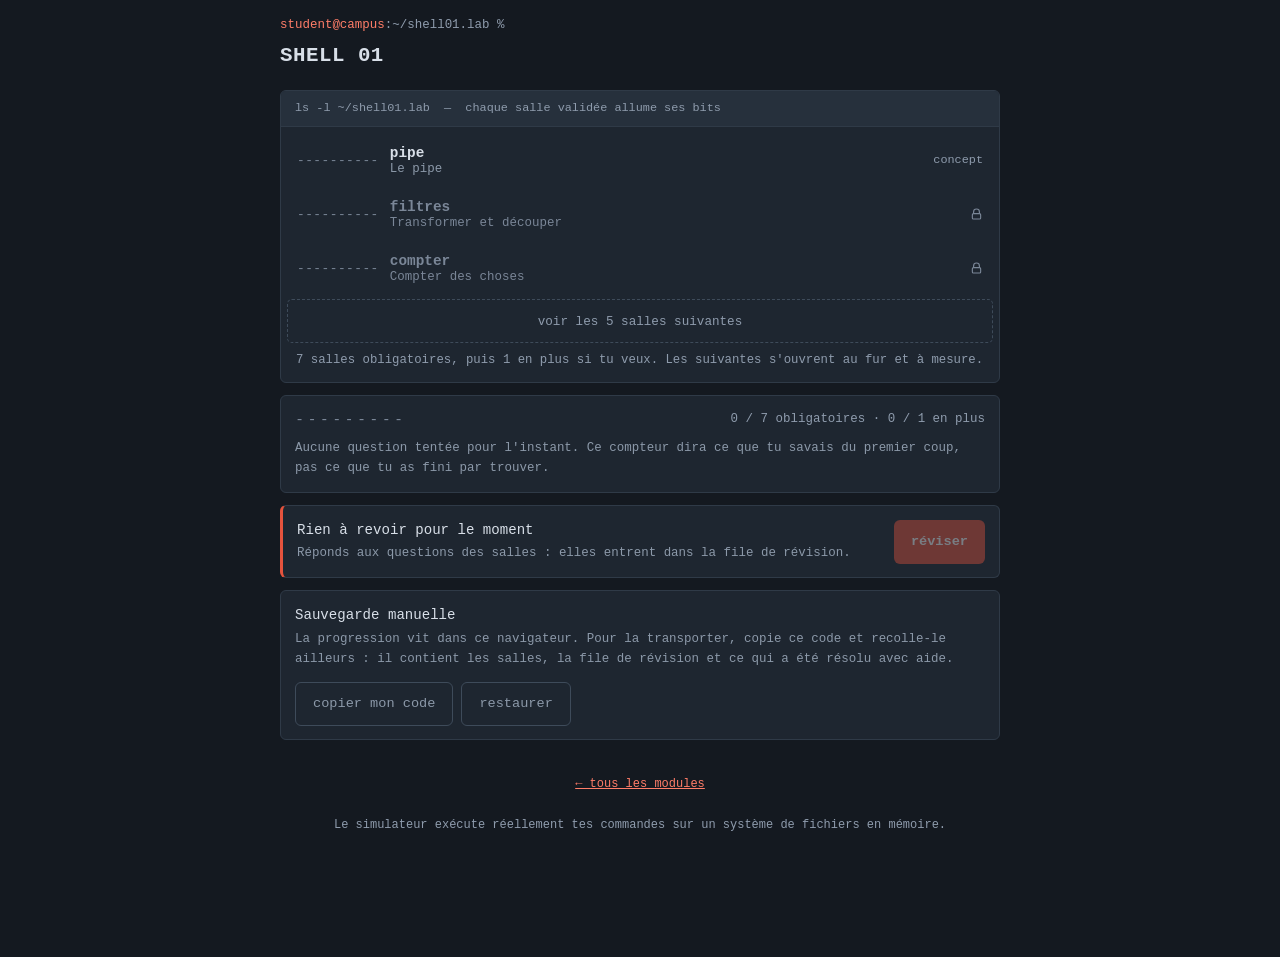
<file: shell01.html>
<!DOCTYPE html>
<html lang="fr">
<head>
<meta charset="UTF-8">
<meta name="viewport" content="width=device-width,initial-scale=1,viewport-fit=cover">
<meta name="color-scheme" content="dark">
<title>shell01.lab — salles d'entraînement</title>
<style>
/* Thème du lab. Écrit une fois, intégré dans chaque page à la construction.

   Palette d'origine conservée : ardoise bleutée, accent rouge, tout en
   monospace. Deux valeurs ont été remontées parce qu'elles échouaient au
   seuil AA de contraste (4,5) alors qu'elles portaient toutes les étiquettes
   de l'interface : --mute passait à 2,86 sur --panel, --lock à 1,98.
   Mesuré, pas estimé. */
:root{
  --bg:#141920; --bg2:#1a212a; --panel:#1e2630; --panel2:#26303c;
  --line:#2f3a47; --line2:#3e4b5a;
  --amber:#e5533d; --amber2:#ff7d68;
  --ink:#d8dfe8; --dim:#8c99a9;
  --mute:#8f9cad;   /* 5,47 sur --panel */
  --lock:#7a8697;   /* 4,13 sur --panel */
  --ok:#3ddc84; --ko:#ff5f56;
  --mono:ui-monospace,'JetBrains Mono','Cascadia Code','Fira Code',Menlo,Consolas,monospace;
  --r:6px;
  --tap:44px;       /* zone tactile minimale */
}
*{box-sizing:border-box;margin:0;padding:0}
html{-webkit-text-size-adjust:100%}
body{background:var(--bg);color:var(--ink);font-family:var(--mono);font-size:15px;line-height:1.6;
  -webkit-font-smoothing:antialiased;padding-bottom:env(safe-area-inset-bottom)}
/* nowrap : un mode comme -r--rwx--x contient des tirets, et le navigateur
   coupe volontiers une ligne après un tiret. Le mode se retrouvait scindé,
   illisible pour une notion qui se lit par groupes de trois. */
code{background:#0f141b;padding:1px 5px;border-radius:3px;color:var(--amber2);font-size:.88em;white-space:nowrap}
code.long{white-space:normal;word-break:break-word}
b{color:var(--amber2);font-weight:700}
a{color:var(--amber2)}
button{font-family:var(--mono);font-size:1rem;color:inherit}
.hidden{display:none!important}
:focus-visible{outline:2px solid var(--amber2);outline-offset:2px;border-radius:3px}
/* Le site doit rester utilisable sans animation. */
@media (prefers-reduced-motion:reduce){*{animation:none!important;transition:none!important;scroll-behavior:auto!important}}

.wrap{max-width:760px;margin:0 auto;padding:0 14px 96px}

/* ---------- en-têtes ---------- */
.rhead{position:sticky;top:0;z-index:5;background:rgba(20,25,32,.94);backdrop-filter:blur(8px);
  border-bottom:1px solid var(--line);margin:0 -14px;padding:10px 14px 9px}
.rhead .l1{display:flex;align-items:center;gap:10px}
.rhead .l2{display:flex;align-items:center;gap:10px;margin-top:8px}
.rhead h1{font-size:1.02rem;font-weight:700;letter-spacing:.3px;flex:1;min-width:0;
  white-space:nowrap;overflow:hidden;text-overflow:ellipsis}
.back{background:none;border:1px solid var(--line2);color:var(--dim);border-radius:var(--r);
  min-width:var(--tap);min-height:var(--tap);padding:0 11px;cursor:pointer;font-size:.85rem;flex:none}
.back:hover{border-color:var(--amber2);color:var(--amber2)}

/* La progression EST le cours : les bits de permission s'allument. */
.bits{display:flex;gap:2px;font-size:.9rem;letter-spacing:1px}
.bits span{color:var(--lock);width:.72em;text-align:center}
.bits span.on{color:var(--ok)}
.count{font-size:.78rem;color:var(--mute);margin-left:auto}

/* ---------- accueil du module : la liste des salles ---------- */
.brand{font-size:.78rem;color:var(--mute);padding:16px 0 4px}
.brand .u{color:var(--amber2)}
.brand h1{font-size:1.3rem;color:var(--ink);letter-spacing:.5px;margin-top:3px}
.lsbox{background:var(--panel);border:1px solid var(--line);border-radius:var(--r);overflow:hidden;margin-top:14px}
.lshead{background:var(--panel2);padding:8px 14px;font-size:.74rem;color:var(--mute);border-bottom:1px solid var(--line)}
.lsbody{padding:6px}
.lsrow{display:flex;align-items:center;gap:11px;width:100%;text-align:left;background:none;
  border:1px solid transparent;border-radius:5px;padding:10px 9px;cursor:pointer;color:var(--ink);
  min-height:var(--tap)}
.lsrow:hover:not(:disabled){background:var(--panel2);border-color:var(--line2)}
.lsrow:disabled{cursor:not-allowed}
.lsrow .mode{color:var(--lock);letter-spacing:.5px;white-space:nowrap;font-size:.8rem;flex:none}
.lsrow.part .mode{color:var(--amber2)} .lsrow.done .mode{color:var(--ok)}
.lsrow .nm{flex:1;min-width:0}
.lsrow .nm b{color:inherit;font-weight:700;font-size:.9rem}
.lsrow .nm span{display:block;color:var(--dim);font-size:.78rem;
  white-space:nowrap;overflow:hidden;text-overflow:ellipsis}
.lsrow:disabled .nm b,.lsrow:disabled .nm span{color:var(--lock)}
.lsrow .badge{font-size:.74rem;color:var(--mute);flex:none}
.lsrow.done .badge{color:var(--ok)}
.total{padding:2px 15px 11px;font-size:.77rem;color:var(--mute)}
.coupure{margin:14px 5px 8px;padding:11px 12px;border-top:1px dashed var(--line2);
  border-bottom:1px dashed var(--line2)}
.coupure span{display:block;font-size:.72rem;letter-spacing:1.1px;color:var(--amber2);font-weight:700}
.coupure p{font-size:.79rem;color:var(--dim);margin-top:5px;line-height:1.55}
.lsrow.extra .nm b{font-weight:400}
.lsrow.extra .mode{opacity:.7}
.lsrow .badge svg{display:block;color:var(--lock)}

.voirplus{width:100%;min-height:var(--tap);background:none;border:1px dashed var(--line2);
  border-radius:5px;color:var(--mute);font-size:.79rem;cursor:pointer;margin-top:4px}
.voirplus:hover{border-color:var(--amber2);color:var(--amber2)}

.panneau{margin-top:12px;background:var(--panel);border:1px solid var(--line);border-radius:var(--r);
  padding:13px 14px;display:flex;justify-content:space-between;align-items:center;gap:12px;flex-wrap:wrap}
.panneau.accent{border-left:3px solid var(--amber)}
.panneau .t{font-size:.88rem}
.panneau .s{font-size:.78rem;color:var(--dim);margin-top:3px}
.panneau .actions{display:flex;gap:8px;flex-wrap:wrap}

/* ---------- rythme d'une salle ----------
   Principe : trois poids visuels, pas un de plus.
     - une notion est du texte, elle n'a aucun cadre ;
     - ce qui demande une action porte un filet vertical à gauche, dont la
       couleur dit l'état ;
     - la mission, seule, est accentuée.
   Il n'y a plus d'étiquette en capitales suivie d'un trait horizontal sur
   chaque bloc : répétée huit fois par salle, elle n'apportait aucune
   information et fabriquait l'essentiel du bruit. Le type d'un bloc se lit
   maintenant à sa forme et à son contenu. */
.step{margin-top:22px}
.step:first-child{margin-top:8px}

/* NOTION : rien qu'un titre et du texte. */
.notion h2{font-size:1.02rem;color:var(--ink);margin-bottom:9px;letter-spacing:-.1px}
.notion p{margin-bottom:10px;font-size:.93rem;color:var(--dim);max-width:64ch}
.notion p:last-child{margin-bottom:0}
.notion ul{margin:9px 0 11px 18px;font-size:.91rem;color:var(--dim);max-width:64ch}
.notion li{margin-bottom:6px}
.notion b,.notion strong{color:var(--ink);font-weight:600}

/* ACTION : filet vertical, dont la couleur porte l'état. */
.acte{border-left:2px solid var(--line2);padding-left:15px}
.acte[data-etat="fait"]{border-left-color:var(--ok)}
.acte[data-etat="rate"]{border-left-color:var(--ko)}
.acte h2{font-size:.98rem;margin-bottom:7px}
.acte>p.intro{font-size:.88rem;color:var(--dim);margin-bottom:13px;max-width:60ch}

/* MISSION : le seul élément accentué de la salle. */
.acte.mission{border-left-color:var(--amber);border-left-width:3px}
.tag{display:inline-block;font-size:.67rem;letter-spacing:1.2px;font-weight:700;
  color:var(--amber2);background:rgba(229,83,61,.13);border-radius:3px;
  padding:2px 7px;margin-bottom:9px;vertical-align:2px}
.tag.gris{color:var(--mute);background:var(--panel2)}
.goal{font-size:.97rem;margin-bottom:9px;font-weight:600;letter-spacing:-.1px}
.goal em{color:var(--amber2);font-style:normal}
.brief{font-size:.89rem;color:var(--dim);max-width:60ch}
.sig{font-size:.83rem;color:var(--mute);margin:11px 0 0}
.sig b{color:var(--amber2);font-weight:600}

/* ---------- attendu contre obtenu ---------- */
.diff{margin:12px 0 4px;border:1px solid var(--line2);border-radius:var(--r);overflow:hidden}
.diff .dh{background:var(--panel2);padding:6px 11px;font-size:.71rem;letter-spacing:1px;color:var(--mute);
  display:flex;justify-content:space-between;align-items:center;gap:8px}
.diff .db{padding:11px}
/* Largeurs calées sur 375 px : neuf cellules, les étiquettes et l'octal
   doivent tenir dans les 295 px réellement disponibles dans le panneau. */
.mgrid{display:grid;grid-template-columns:auto repeat(3,1fr) auto;gap:5px 6px;align-items:center;font-size:.85rem;min-width:0}
.mgrid .rl{color:var(--mute);font-size:.72rem;letter-spacing:.5px;white-space:nowrap}
.mgrid .oct{font-weight:700;font-size:1rem;text-align:right;white-space:nowrap;padding-left:2px}
.mgrid .oct.want{color:var(--dim)}
.mgrid .oct.now{color:var(--ko)} .mgrid .oct.now.hit{color:var(--ok)}
.grp{display:flex;gap:2px;justify-content:center}
.cell{flex:1;max-width:30px;min-width:18px;height:30px;line-height:30px;text-align:center;
  border-radius:3px;font-weight:700;border:1px solid transparent}
.cell.want{background:var(--bg2);color:var(--dim);border-color:var(--line2)}
/* Trait plein contre trait tireté : juste et faux se distinguent sans
   dépendre de la couleur, indiscernable pour une partie des gens. */
.cell.hit{background:rgba(61,220,132,.14);color:var(--ok);border-color:rgba(61,220,132,.45);border-style:solid}
.cell.miss{background:rgba(255,95,86,.14);color:var(--ko);border-color:rgba(255,95,86,.6);
  border-style:dashed;text-decoration:underline;text-underline-offset:2px}
.attente{margin-top:10px;font-size:.79rem;color:var(--mute);font-style:italic}

/* comparaison de deux textes, pour un contenu de fichier ou une sortie */
.txtcmp{display:grid;grid-template-columns:auto 1fr;gap:5px 10px;font-size:.82rem;align-items:start}
.txtcmp .k{color:var(--mute);font-size:.71rem;letter-spacing:.5px;white-space:nowrap;padding-top:3px}
.txtcmp pre{font-family:var(--mono);white-space:pre-wrap;word-break:break-word;
  background:var(--bg2);border:1px solid var(--line2);border-radius:4px;padding:6px 8px;min-width:0}
.txtcmp pre.want{color:var(--dim)}
.txtcmp pre.hit{color:var(--ok);border-color:rgba(61,220,132,.45)}
.txtcmp pre.miss{color:var(--ko);border-color:rgba(255,95,86,.6);border-style:dashed}
.txtcmp .vide{color:var(--lock);font-style:italic}

/* liste de critères */
.crit{display:flex;flex-direction:column;gap:7px}
.crit li{display:flex;gap:9px;align-items:flex-start;font-size:.86rem;list-style:none}
.crit .m{flex:none;width:1.15em;font-weight:700}
.crit .todo{color:var(--mute)} .crit .todo .m{color:var(--lock)}
.crit .done{color:var(--ok)}
.crit .rate{color:var(--ko)} .crit .rate .m{color:var(--ko)}

/* cas de test des missions C : même apparence, comportement inchangé */
.tcase{display:flex;flex-direction:column;gap:2px;padding:8px 10px;border-radius:4px;
  border:1px solid var(--line2);margin-bottom:7px;font-size:.82rem}
.tcase.ok{border-color:rgba(61,220,132,.45);background:rgba(61,220,132,.07)}
.tcase.ko{border-color:rgba(255,95,86,.5);background:rgba(255,95,86,.07);border-style:dashed}
.tcase .lbl{font-weight:700}
.tcase.ok .lbl{color:var(--ok)} .tcase.ko .lbl{color:var(--ko)}
.tcase .d{color:var(--dim);font-size:.78rem;word-break:break-word}

/* ---------- terminal ---------- */
.term{background:#0f141b;border:1px solid var(--line2);border-radius:var(--r);overflow:hidden;margin-top:12px}
.termtitre{display:flex;justify-content:space-between;gap:10px;align-items:center;background:var(--panel2);
  padding:7px 12px;font-size:.72rem;letter-spacing:.6px;color:var(--mute);border-bottom:1px solid var(--line)}
.termtitre .pwd{color:var(--amber2);white-space:nowrap;letter-spacing:0}
.termout{padding:11px 12px;font-size:.82rem;max-height:230px;overflow-y:auto;white-space:pre-wrap;
  word-break:break-word;-webkit-overflow-scrolling:touch}
.termout>div{margin-bottom:2px}
.termout .cmd{color:var(--ink)} .termout .cmd .p{color:var(--amber2)}
.termout .err{color:var(--ko)} .termout .sys{color:var(--mute)}
.termline{display:flex;align-items:center;gap:8px;padding:0 12px;border-top:1px solid var(--line);min-height:var(--tap)}
.termline .p{color:var(--amber2);font-size:.86rem;flex:none}
.termline input{flex:1;min-width:0;background:none;border:none;color:var(--ink);font-family:var(--mono);
  font-size:16px;   /* 16px empêche iOS de zoomer au focus */
  padding:11px 0;outline:none;align-self:stretch;min-height:var(--tap)}
.termbar{display:flex;gap:8px;padding:8px 12px;border-top:1px solid var(--line);flex-wrap:wrap;align-items:center}
.chip{background:var(--bg2);border:1px solid var(--line2);color:var(--dim);border-radius:999px;
  min-height:var(--tap);padding:0 15px;font-size:.79rem;cursor:pointer}
.chip:hover:not(:disabled){border-color:var(--amber2);color:var(--amber2)}
.chip:disabled{opacity:.45;cursor:not-allowed}

/* ---------- éditeur de code C ---------- */
textarea.code{width:100%;min-height:190px;background:#0f141b;border:1px solid var(--line2);
  border-radius:var(--r);color:var(--ink);font-family:var(--mono);font-size:14px;padding:11px 12px;
  resize:vertical;line-height:1.55;margin-top:10px;tab-size:4}
textarea.code:focus{border-color:var(--amber2);outline:none}
.runbar{display:flex;gap:8px;margin-top:11px;flex-wrap:wrap}
.pred{margin-top:11px}
.pred label{display:block;font-size:.83rem;color:var(--dim);margin-bottom:6px}
.pred input{width:100%;background:var(--bg2);border:1px solid var(--line2);border-radius:var(--r);
  color:var(--ink);font-family:var(--mono);font-size:16px;padding:0 12px;min-height:var(--tap)}
.pred input:focus{border-color:var(--amber2);outline:none}
.pred input:disabled{opacity:.6}
.predout{font-size:.83rem;margin-top:7px}
.predout.juste{color:var(--ok)} .predout.ecart{color:var(--amber2)}

.faute{background:#0f141b;border:1px solid var(--line2);border-left:3px solid var(--ko);
  border-radius:var(--r);padding:11px 12px;margin-top:10px;font-family:var(--mono);
  font-size:.83rem;white-space:pre-wrap;word-break:break-word;color:var(--ink);overflow-x:auto}

/* ---------- questions ---------- */
.q{font-size:.96rem;margin-bottom:13px;max-width:60ch;line-height:1.55}
.opts{display:flex;flex-direction:column;gap:8px}
.opt{background:var(--bg2);border:1px solid var(--line);border-radius:var(--r);padding:11px 13px;
  cursor:pointer;text-align:left;color:var(--ink);font-size:.88rem;min-height:var(--tap);
  display:flex;align-items:center;gap:10px;width:100%}
.opt:hover:not(:disabled){border-color:var(--line2);background:var(--panel2)}
.opt:disabled{cursor:default}
.opt .k{flex:none;width:1.5em;height:1.5em;line-height:1.5em;text-align:center;border-radius:3px;
  background:var(--panel2);color:var(--mute);font-size:.74rem}
.opt.right{border-color:var(--ok);background:rgba(61,220,132,.09)}
.opt.right .k{background:var(--ok);color:#0f141b}
.opt.wrong{border-color:var(--ko);background:rgba(255,95,86,.09);border-style:dashed}
.opt.wrong .k{background:var(--ko);color:#0f141b}
.answer{display:flex;gap:8px;align-items:stretch;flex-wrap:wrap}
.answer input{flex:1;min-width:150px;background:var(--bg2);border:1px solid var(--line2);
  border-radius:var(--r);color:var(--ink);font-family:var(--mono);font-size:16px;padding:0 12px;min-height:var(--tap)}
.answer input:focus{border-color:var(--amber2);outline:none}
.btn{background:var(--amber);color:#fff;border:none;border-radius:var(--r);min-height:var(--tap);
  padding:0 17px;font-weight:700;cursor:pointer;font-size:.85rem}
.btn:disabled{opacity:.4;cursor:not-allowed}
.btn.ghost{background:none;border:1px solid var(--line2);color:var(--dim);font-weight:400}
.btn.ghost:hover:not(:disabled){border-color:var(--amber2);color:var(--amber2)}

/* verdict : jamais la couleur seule, toujours un mot et un symbole */
.verdict{margin-top:11px;font-size:.86rem;display:none}
.verdict.show{display:block}
.vline{display:flex;gap:8px;align-items:baseline;font-weight:700}
.vline.good{color:var(--ok)} .vline.bad{color:var(--ko)}
.vs{margin-top:9px;display:grid;grid-template-columns:auto 1fr;gap:4px 10px;font-size:.83rem}
.vs .k{color:var(--mute);font-size:.72rem;letter-spacing:.5px;white-space:nowrap}
.vs .v{word-break:break-word}
.vs .v.bad{color:var(--ko)} .vs .v.good{color:var(--ok)}
.why{margin-top:10px;color:var(--dim);font-size:.84rem;border-left:2px solid var(--line2);padding-left:11px}
.hint{margin-top:9px;font-size:.83rem;color:var(--dim);border-left:2px solid var(--amber);padding:2px 0 2px 11px}
.hint .n{color:var(--amber2);font-size:.72rem;letter-spacing:1px;display:block}
.answerbox{background:var(--panel2);border:1px dashed var(--line2);border-radius:5px;padding:12px 13px;
  margin-top:11px;font-size:.86rem}
.answerbox .lab2{font-size:.71rem;color:var(--mute);letter-spacing:1px;margin-bottom:6px}

/* ---------- widgets ---------- */
.bwrow{display:grid;grid-template-columns:repeat(3,1fr);gap:10px}
.bwg{text-align:center}
.bwg .t{font-size:.7rem;color:var(--mute);margin-bottom:6px;letter-spacing:.5px}
.bwb{display:flex;gap:4px;justify-content:center}
.bit{flex:1;max-width:52px;min-width:0;height:var(--tap);border:1px solid var(--line2);border-radius:5px;
  background:var(--bg2);color:var(--mute);font-size:1rem;font-weight:700;cursor:pointer}
.bit[aria-pressed=true]{background:rgba(229,83,61,.18);border-color:var(--amber);color:var(--amber2)}
.bwg .v{margin-top:7px;font-size:1.3rem;font-weight:700;color:var(--amber2)}
.bwout{text-align:center;margin-top:12px;font-size:1rem;letter-spacing:1px;color:var(--dim)}
.bwout b{color:var(--amber2);font-size:1.15rem}
.schema svg{width:100%;height:auto;display:block}
.schemactl{display:flex;gap:8px;justify-content:center;margin-top:10px;flex-wrap:wrap}
.schemamsg{text-align:center;font-size:.83rem;color:var(--dim);margin-top:9px;min-height:1.5em}
.asciibox{text-align:center;padding:6px 0 2px}
.asciibox .big{font-size:1.55rem;color:var(--amber2);font-weight:700}
.asciibox .sub{font-size:.84rem;color:var(--dim);margin:8px 0 12px}
.asciibox input[type=range]{width:100%;height:var(--tap);accent-color:var(--amber)}
.asciirow{display:flex;gap:7px;justify-content:center;flex-wrap:wrap;margin-top:4px}
.asciirow button{background:var(--bg2);border:1px solid var(--line2);color:var(--dim);border-radius:999px;
  min-height:38px;padding:0 13px;font-size:.79rem;cursor:pointer}
.asciirow button:hover{border-color:var(--amber2);color:var(--amber2)}

/* ---------- fin de salle ---------- */
.end{border:1px solid var(--amber);border-radius:var(--r);padding:18px 16px;text-align:center;margin-top:18px;
  background:linear-gradient(180deg,rgba(229,83,61,.08),transparent)}
.end .t{font-size:1rem;color:var(--amber2);font-weight:700}
.end .s{font-size:.85rem;color:var(--dim);margin-top:6px}
.end .row{display:flex;gap:9px;justify-content:center;margin-top:14px;flex-wrap:wrap}
footer{margin-top:34px;font-size:.75rem;color:var(--mute);text-align:center;line-height:1.7}
textarea.io{width:100%;min-height:80px;background:var(--bg2);border:1px solid var(--line2);
  border-radius:5px;color:var(--ink);font-family:var(--mono);font-size:.76rem;padding:10px;resize:vertical}

@media (min-width:620px){
  .wrap{padding:0 20px 96px}
  .rhead{margin:0 -20px;padding:12px 20px 10px}
  .cell{max-width:34px;height:32px;line-height:32px}
}
</style>
</head>
<body>
<div class="wrap">

<main id="accueil">
  <div class="brand">
    <span class="u">student@campus</span>:~/shell01.lab %
    <h1>SHELL 01</h1>
  </div>

  <div class="lsbox">
    <div class="lshead">ls -l ~/shell01.lab &nbsp;—&nbsp; chaque salle validée allume ses bits</div>
    <div class="lsbody" id="lsbody"></div>
    <div class="total" id="totalLigne"></div>
  </div>

  <div class="panneau" aria-live="polite">
    <div style="flex:1;min-width:0">
      <div style="display:flex;align-items:center;gap:10px">
        <div class="bits" id="bitsModule" role="img"></div>
        <span class="count" id="compteSalles"></span>
      </div>
      <div class="s" id="maitrise" style="margin-top:7px"></div>
    </div>
  </div>

  <div class="panneau accent">
    <div>
      <div class="t" id="srsT">Révision espacée</div>
      <div class="s" id="srsS"></div>
    </div>
    <div class="actions">
      <button class="btn ghost hidden" id="srsBref" type="button">5 minutes</button>
      <button class="btn" id="srsBtn" type="button">réviser</button>
    </div>
  </div>

  <div class="panneau">
    <div>
      <div class="t">Sauvegarde manuelle</div>
      <div class="s">La progression vit dans ce navigateur. Pour la transporter, copie ce code et recolle-le ailleurs : il contient les salles, la file de révision et ce qui a été résolu avec aide.</div>
    </div>
    <div class="actions">
      <button class="btn ghost" id="expBtn" type="button">copier mon code</button>
      <button class="btn ghost" id="impBtn" type="button">restaurer</button>
    </div>
  </div>
  <div id="ioZone" class="hidden" style="margin-top:10px">
    <textarea id="ioTexte" class="io" spellcheck="false" aria-label="code de sauvegarde"></textarea>
    <div style="display:flex;gap:8px;margin-top:8px;flex-wrap:wrap;align-items:center">
      <button class="btn" id="ioGo" type="button">appliquer</button>
      <button class="btn ghost" id="ioFermer" type="button">fermer</button>
      <span id="ioMsg" style="font-size:.79rem;color:var(--dim)"></span>
    </div>
  </div>
</main>

<section id="salle" class="hidden">
  <header class="rhead" id="teteSalle"></header>
  <div id="corpsSalle"></div>
</section>

<footer>
  <a href="index.html">&larr; tous les modules</a><br><br>
  Le simulateur exécute réellement tes commandes sur un système de fichiers en mémoire.
</footer>
</div>

<script>
/* ==========================================================================
   Page générée par src/build.mjs. Ne pas éditer ici : les modifications
   seraient écrasées à la construction suivante, et tests/test_sources.js
   échouerait en constatant l'écart. Les sources sont dans src/.
   ========================================================================== */

/* --- 1. moteur --- */
/* Simulateur shell : système de fichiers en mémoire avec de vrais inodes.
   Extrait de shell00.html lors de la bascule vers les sources ; à partir
   d'ici c'est ce fichier qui fait foi, et les pages sont générées. */

let INODE = 1000;
const T0 = Date.UTC(2026,7,10,9,0,0);   // horloge virtuelle

function fDir(mode){ return {type:'dir', mode:mode??0o755, mtime:T0, ino:++INODE, children:{}}; }
function fFile(content,mode){ return {type:'file', mode:mode??0o644, mtime:T0, ino:++INODE, content:content??''}; }
function fLink(target){ return {type:'link', mode:0o777, mtime:T0, ino:++INODE, target}; }

function modeStr(n){
  const t = n.type==='dir'?'d':n.type==='link'?'l':'-';
  const m = n.type==='link'?0o777:n.mode;
  let s='';
  for(let i=2;i>=0;i--){ const v=(m>>(i*3))&7;
    s+=(v&4?'r':'-')+(v&2?'w':'-')+(v&1?'x':'-'); }
  return t+s;
}
function sizeOf(n){
  if(n.type==='link') return n.target.length;
  if(n.type==='dir')  return Object.keys(n.children).length?4096:6;
  return n.content.length;
}
function countRefs(root,obj){
  let c=0;
  (function walk(d){ for(const k in d.children){ const ch=d.children[k];
    if(ch===obj) c++; if(ch.type==='dir') walk(ch); } })(root);
  return c;
}
function nlink(root,n){
  if(n.type==='dir'){ let s=2; for(const k in n.children) if(n.children[k].type==='dir') s++; return s; }
  if(n.type==='link') return 1;
  return Math.max(1,countRefs(root,n));
}
const MONTHS=['Jan','Feb','Mar','Apr','May','Jun','Jul','Aug','Sep','Oct','Nov','Dec'];
function fmtTime(ms){
  const d=new Date(ms);
  const p=x=>String(x).padStart(2,'0');
  return MONTHS[d.getUTCMonth()]+' '+String(d.getUTCDate()).padStart(2,' ')+' '+p(d.getUTCHours())+':'+p(d.getUTCMinutes());
}
function globRe(p){
  return new RegExp('^'+p.replace(/[.+^${}()|[\]\\]/g,'\\$&').replace(/\*/g,'.*').replace(/\?/g,'.')+'$');
}

/* --------- tokenizer : quotes, \( \), | et $VAR --------- */
function readVar(line,i,env){
  const m=/^\$([A-Za-z_][A-Za-z0-9_]*)/.exec(line.slice(i));
  if(!m) return null;
  return {v:(env&&env[m[1]]!==undefined)?env[m[1]]:'', i:i+m[0].length-1};
}
function tokenize(line,env){
  const out=[]; let cur=''; let q=null; let has=false;
  for(let i=0;i<line.length;i++){
    const c=line[i];
    if(q==="'"){ if(c==="'"){q=null;} else cur+=c; continue; }
    if(q==='"'){
      if(c==='"'){q=null;}
      else if(c==='$'){ const r=readVar(line,i,env); if(r){cur+=r.v;i=r.i;} else cur+=c; }
      else cur+=c;
      continue; }
    if(c==='"'||c==="'"){ q=c; has=true; continue; }
    if(c==='\\'){ if(i+1<line.length){ cur+='\\'+line[++i]; has=true; } continue; }
    if(c==='$'){ const r=readVar(line,i,env); if(r){ cur+=r.v; i=r.i; has=true; continue; } }
    if(/\s/.test(c)){ if(cur||has){out.push(cur);cur='';has=false;} continue; }
    if(c==='>'){ if(cur||has){out.push(cur);cur='';has=false;}
      if(line[i+1]==='>'){out.push('>>');i++;} else out.push('>'); continue; }
    if(c==='|'){ if(cur||has){out.push(cur);cur='';has=false;} out.push('|'); continue; }
    cur+=c;
  }
  if(cur||has) out.push(cur);
  return out;
}
function expandSet(str){
  const esc={n:'\n', t:'\t', r:'\r', '\\':'\\'};
  let src='';
  for(let i=0;i<str.length;i++){
    if(str[i]==='\\'&&str[i+1]!==undefined){ src+= esc[str[i+1]]!==undefined?esc[str[i+1]]:str[i+1]; i++; }
    else src+=str[i];
  }
  str=src;
  const out=[];
  for(let i=0;i<str.length;i++){
    if(str[i+1]==='-'&&str[i+2]!==undefined){
      for(let c=str.charCodeAt(i);c<=str.charCodeAt(i+2);c++) out.push(String.fromCharCode(c));
      i+=2;
    } else out.push(str[i]);
  }
  return out;
}

/* --------- machine --------- */
/* État git simulé.
   Trois listes plutôt qu'un booléen par fichier : c'est exactement la
   distinction que les étudiants ratent au rendu. Un fichier peut être écrit
   sans être ajouté, ajouté sans être commité, et commité sans être poussé.
   Chacune de ces trois marches perd des rendus chaque piscine. */
const gitNeuf=()=>({indexes:[], commits:[], pousses:0});

function newShell(setup){
  const root=fDir();
  const sh={root, cwd:[], clock:T0, out:[], env:{}, git:gitNeuf()};
  sh.cwdNode=()=>{ let n=root; for(const p of sh.cwd) n=n.children[p]; return n; };
  if(setup) setup(sh);
  return sh;
}
function resolveDir(sh,parts){          // renvoie {dir,name} pour un chemin
  let n=sh.cwdNode(); let stack=sh.cwd.slice();
  if(parts[0]===''){ n=sh.root; stack=[]; parts=parts.slice(1); }
  for(let i=0;i<parts.length-1;i++){
    const p=parts[i];
    if(p===''||p==='.') continue;
    if(p==='..'){ stack.pop(); n=sh.root; for(const q of stack) n=n.children[q]; continue; }
    if(!n.children[p]||n.children[p].type!=='dir') return null;
    n=n.children[p]; stack.push(p);
  }
  return {dir:n, name:parts[parts.length-1], stack};
}
function lookup(sh,path){
  const r=resolveDir(sh,path.split('/'));
  if(!r) return null;
  if(r.name===''||r.name==='.') return r.dir;
  if(r.name==='..'){ const s=r.stack.slice(0,-1); let n=sh.root; for(const q of s) n=n.children[q]; return n; }
  return r.dir.children[r.name]||null;
}
function readTarget(sh,path){           // suit un symlink (1 niveau)
  let n=lookup(sh,path);
  if(n&&n.type==='link'){ const b=path.split('/').slice(0,-1).concat(n.target).join('/'); n=lookup(sh,b); }
  return n;
}

function run(sh,line){
  sh.clock+=60000;
  const raw=line.trim();
  if(!raw) return '';
  let toks=tokenize(raw,sh.env);
  // redirection
  let redir=null, rmode=null;
  const gi=toks.findIndex(t=>t==='>'||t==='>>');
  if(gi>=0){ rmode=toks[gi]; redir=toks[gi+1]; toks=toks.slice(0,gi); }
  // pipeline
  const segs=[[]];
  for(const t of toks){ if(t==='|') segs.push([]); else segs[segs.length-1].push(t); }
  let input=null, res={out:''};
  for(const seg of segs){
    if(!seg.length) return {err:"zsh: parse error near `|'"};
    try{ res=exec(sh,seg[0],seg.slice(1),input); }
    catch(e){ res={err:String(e.message||e)}; }
    if(res.err) return {err:res.err};
    input=res.out??'';
  }
  const text=res.out??'';
  if(redir){
    const r=resolveDir(sh,redir.split('/'));
    if(!r) return {err:redir+': No such file or directory'};
    const ex=r.dir.children[r.name];
    if(ex&&ex.type==='dir') return {err:'zsh: is a directory: '+redir};
    if(ex&&rmode==='>>') ex.content+=text;
    else if(ex){ ex.content=text; ex.mtime=sh.clock; }
    else r.dir.children[r.name]=Object.assign(fFile(text),{mtime:sh.clock});
    return {out:''};
  }
  return res;
}

function exec(sh,cmd,a,stdin){
  const cwd=sh.cwdNode();
  const O=t=>({out:t});
  const inText=(files)=>{
    if(files&&files.length){
      let t='';
      for(const p of files){
        const nd=readTarget(sh,p);
        if(!nd) return {err:cmd+': '+p+': No such file or directory'};
        if(nd.type==='dir') return {err:cmd+': '+p+': Is a directory'};
        t+=nd.content;
      }
      return {text:t};
    }
    return {text: stdin==null?'':stdin};
  };
  const splitLines=t=>{ const L=t.split('\n'); if(L[L.length-1]==='') L.pop(); return L; };
  const joinLines=L=>L.length?L.join('\n')+'\n':'';
  switch(cmd){

  case 'pwd': return O('/home/student'+(sh.cwd.length?'/'+sh.cwd.join('/'):'')+'\n');

  case 'clear': sh.out.length=0; return O('');

  case 'help': return O(
    'commandes simulées : ls, cd, pwd, cat, echo, touch, mkdir, rm, rmdir,\n'+
    'chmod, ln, wc, find, man, clear, export, env,\n'+
    'tr, cut, grep, head, tail, sort, uniq, rev, id.\n'+
    "outillage de rendu : git, norminette, cc.\n"+
    'redirections > et >> supportées. Tape la commande de la mission.\n');

  /* ---------- outillage du rendu ----------
     git, norminette et cc ne sont pas des commandes shell comme les autres :
     ce sont les trois portes par lesquelles un rendu passe ou échoue. Elles
     sont simulées assez fidèlement pour que les erreurs classiques se
     produisent vraiment, et pas seulement se lisent.
     Ce ne sont pas les vrais outils, et la page le dit. */

  case 'git':{
    const g=sh.git||(sh.git=gitNeuf());
    const nomsFichiers=()=>Object.keys(cwd.children||{})
      .filter(n=>(cwd.children[n]||{}).type==='file').sort();
    const dejaCommites=new Set(g.commits.flatMap(c=>c.fichiers));
    const sub=a[0];

    if(!sub) return {err:"usage: git <commande>\nles commandes utiles ici : status, add, commit, push, log"};

    if(sub==='status'){
      const suivis=new Set([...g.indexes, ...dejaCommites]);
      const nonSuivis=nomsFichiers().filter(n=>!suivis.has(n));
      const enAvance=g.commits.length-g.pousses;
      let t='Sur la branche master\n';
      if(enAvance>0) t+='Votre branche est en avance sur "origin/master" de '+enAvance+' commit(s).\n';
      if(g.indexes.length){
        t+='\nModifications qui seront validées :\n';
        for(const f of [...g.indexes].sort()) t+='\tnouveau fichier : '+f+'\n';
      }
      if(nonSuivis.length){
        t+='\nFichiers non suivis :\n';
        for(const f of nonSuivis) t+='\t'+f+'\n';
        t+='\nutilisez "git add <fichier>" pour inclure dans ce qui sera validé\n';
      }
      if(!g.indexes.length && !nonSuivis.length && enAvance===0)
        t+='rien à valider, la copie de travail est propre\n';
      return O(t);
    }

    if(sub==='add'){
      const cibles=a.slice(1);
      if(!cibles.length) return {err:'Rien de spécifié, rien d’ajouté.\nutilisez "git add ."'};
      const dispo=nomsFichiers();
      const ajoutes=[];
      for(const c of cibles){
        if(c==='.'||c==='-A'||c==='--all'){ for(const f of dispo) if(!g.indexes.includes(f)&&!dejaCommites.has(f)) { g.indexes.push(f); ajoutes.push(f); } }
        else if(dispo.includes(c)){ if(!g.indexes.includes(c)){ g.indexes.push(c); ajoutes.push(c); } }
        else return {err:"fatal: le chemin '"+c+"' ne correspond à aucun fichier"};
      }
      return O('');
    }

    if(sub==='commit'){
      const iM=a.indexOf('-m');
      if(iM<0||!a[iM+1])
        return {err:'Aborting commit due to empty commit message.\nutilisez : git commit -m "un message"'};
      if(!g.indexes.length)
        return {err:'Sur la branche master\nrien à valider (utilisez "git add")'};
      const msg=a[iM+1].replace(/^["']|["']$/g,'');
      const n=g.indexes.length;
      g.commits.push({msg, fichiers:[...g.indexes]});
      g.indexes.length=0;
      return O('[master '+('0000000'+g.commits.length).slice(-7)+'] '+msg+'\n '+
        n+' fichier(s) modifié(s)\n');
    }

    if(sub==='push'){
      const enAvance=g.commits.length-g.pousses;
      if(g.indexes.length&&enAvance===0)
        return {err:'Everything up-to-date\nTes fichiers sont ajoutés mais pas commités : git add ne suffit pas.'};
      if(enAvance===0) return O('Everything up-to-date\n');
      g.pousses=g.commits.length;
      /* Le nom réel du serveur de rendu n’apparaît nulle part : ce dépôt est
         public, et l’infrastructure interne de l’école n’a pas à y figurer.
         "origin" est de toute façon le nom que git affiche. */
      return O('Énumération des objets: '+(enAvance*3)+', fait.\n'+
        'To origin\n   0000000..'+('0000000'+g.commits.length).slice(-7)+'  master -> master\n');
    }

    if(sub==='log'){
      if(!g.commits.length) return {err:"fatal: votre branche actuelle 'master' n’a encore aucun commit"};
      let t='';
      for(let i=g.commits.length-1;i>=0;i--){
        const pousse=(i<g.pousses)?' (poussé)':' (PAS ENCORE POUSSÉ)';
        t+='commit '+('0000000'+(i+1)).slice(-7)+pousse+'\n\n    '+g.commits[i].msg+'\n\n';
      }
      return O(t);
    }

    return {err:"git: '"+sub+"' n’est pas une commande git simulée ici.\ndisponibles : status, add, commit, push, log"};
  }

  case 'norminette':{
    const cible=a.find(x=>!x.startsWith('-'));
    if(!cible) return {err:'usage: norminette <fichier.c>'};
    const nd=readTarget(sh,cible);
    if(!nd) return {err:'norminette: '+cible+': No such file or directory'};
    if(nd.type==='dir') return {err:'norminette: '+cible+': Is a directory'};
    if(!/\.[ch]$/.test(cible)) return {err:'norminette: '+cible+': fichier ignoré, seuls .c et .h sont vérifiés'};

    const lignes=nd.content.split('\n');
    const erreurs=[];
    /* L'en-tête 42 : norminette le réclame avant tout le reste, et un fichier
       sans en-tête est refusé même si le code est parfait. */
    if(!/^\/\* \*{74} \*\/$/.test(lignes[0]||''))
      erreurs.push('Error: INVALID_HEADER      (line   1): en-tête 42 manquant ou mal formé');
    lignes.forEach((l,i)=>{
      if(l.length>80) erreurs.push('Error: LINE_TOO_LONG      (line '+String(i+1).padStart(3)+'): ligne de '+l.length+' colonnes, maximum 80');
      if(/^ +\S/.test(l)) erreurs.push('Error: SPACE_REPLACE_TAB  (line '+String(i+1).padStart(3)+'): indentation avec des espaces, il faut des tabulations');
      if(/ $/.test(l)&&l.trim()) erreurs.push('Error: SPC_BEFORE_NL      (line '+String(i+1).padStart(3)+'): espace en fin de ligne');
    });
    if(nd.content.includes('\r'))
      erreurs.push('Error: (fichier): retours chariot Windows (CRLF), il faut des fins de ligne Unix');

    if(!erreurs.length) return O(cible+': OK!\n');
    return O(cible+': Error!\n'+erreurs.slice(0,8).join('\n')+'\n');
  }

  case 'cc':
  case 'gcc':{
    const sources=a.filter(x=>/\.c$/.test(x));
    if(!sources.length)
      return {err:cmd+': fatal error: no input files\n'+
        'exemple : '+cmd+' -Wall -Wextra -Werror fichier.c -o prog'};
    for(const s of sources){
      const nd=readTarget(sh,s);
      if(!nd) return {err:cmd+': error: '+s+': No such file or directory'};
    }
    const manquants=['-Wall','-Wextra','-Werror'].filter(f=>!a.includes(f));
    let avertissement='';
    if(manquants.length)
      avertissement='note: la Moulinette compile avec -Wall -Wextra -Werror. Il te manque : '+
        manquants.join(' ')+'\n';

    /* Sans main, l’éditeur de liens échoue. C’est LA différence entre un
       exercice de projet (interdit d’avoir un main) et un exercice
       d’examen (il en faut un), et le message est le même dans les deux cas. */
    const aMain=sources.some(s=>{
      const nd=readTarget(sh,s);
      return nd && /^[ \t]*int[ \t]+main[ \t]*\(/m.test(nd.content);
    });
    if(!aMain&&!a.includes('-c'))
      return {err:avertissement+'/usr/bin/ld: dans la fonction « _start » :\n'+
        'undefined reference to `main’\ncollect2: error: ld returned 1 exit status\n'+
        '→ aucun main dans ce qui est compilé. Pour tester une fonction de projet,\n'+
        '  écris un main de test à part, ou compile avec -c pour ne pas lier.'};

    const iO=a.indexOf('-o');
    const sortie=(iO>=0&&a[iO+1])?a[iO+1]:'a.out';
    const r=resolveDir(sh,sortie.split('/'));
    if(r&&r.dir) r.dir.children[r.name]=Object.assign(fFile(''),{mtime:sh.clock,mode:0o755});
    return O(avertissement);
  }

  case 'man':{
    const p=a[0];
    const M={
      ls:'LS(1)\n  -a  n\'ignore pas les entrées commençant par un point\n  -l  format long\n  -t  trie par date de modification, plus récent d\'abord\n  -m  liste séparée par des virgules\n  -p  ajoute / aux répertoires\n  -F  ajoute un indicateur (*/=>@|) aux entrées\n  -i  affiche le numéro d\'inode\n',
      chmod:'CHMOD(1)\n  chmod MODE FICHIER...\n  MODE octal : chiffre par groupe (propriétaire, groupe, autres)\n  r=4  w=2  x=1, on additionne.\n',
      ln:'LN(1)\n  ln CIBLE NOM        crée un lien dur\n  ln -s CIBLE NOM     crée un lien symbolique\n',
      find:'FIND(1)\n  find CHEMIN EXPRESSION\n  -type f|d     restreint au type\n  -name MOTIF   filtre sur le nom\n  -o            OU logique\n  \\( \\)          groupe une expression\n  -print        affiche le chemin\n  -delete       supprime le fichier trouvé\n',
      cat:'CAT(1)\n  -e  affiche $ en fin de ligne (implique -v)\n  sans fichier, cat lit l\'entrée standard\n',
      tr:'TR(1)\n  tr SET1 SET2   remplace chaque caractère de SET1 par celui de SET2\n  tr -d SET      supprime les caractères de SET\n  tr lit toujours l\'entrée standard : branche-le avec un pipe.\n',
      cut:'CUT(1)\n  -d DELIM   caractère séparateur de champs\n  -f LISTE   champs à garder (1, ou 1,3)\n',
      grep:'GREP(1)\n  grep MOTIF [FICHIER]\n  -v  garde les lignes qui NE correspondent PAS\n  -i  ignore la casse\n  -c  affiche seulement le nombre de lignes\n',
      wc:'WC(1)\n  -l  compte les lignes\n  -w  compte les mots\n  -c  compte les octets\n',
      sort:'SORT(1)\n  sort [FICHIER]   trie les lignes par ordre alphabétique\n  -r  ordre inverse\n',
      head:'HEAD(1)\n  -n N   affiche les N premières lignes (10 par défaut)\n',
      tail:'TAIL(1)\n  -n N   affiche les N dernières lignes (10 par défaut)\n',
      rev:'REV(1)\n  rev   inverse l\'ordre des caractères de chaque ligne.\n  Attention : il n\'inverse pas l\'ordre des lignes.\n',
      id:'ID(1)\n  id [UTILISATEUR]\n  -G  affiche uniquement les identifiants de groupe\n  -n  affiche des noms au lieu de nombres\n  Les options se combinent.\n'
    };
    if(!p) return {err:'Quelle page de manuel voulez-vous ?'};
    return M[p]?O(M[p]):{err:'Aucune entrée de manuel pour '+p};
  }

  case 'cd':{
    const t=a[0]||'~';
    if(t==='~'||t==='/'){ sh.cwd=[]; return O(''); }
    const parts=t.split('/');
    let stack=sh.cwd.slice();
    for(const p of parts){
      if(p===''||p==='.') continue;
      if(p==='..'){ stack.pop(); continue; }
      let n=sh.root; for(const q of stack) n=n.children[q];
      const nx=n.children[p];
      if(!nx) return {err:'cd: no such file or directory: '+t};
      if(nx.type!=='dir') return {err:'cd: not a directory: '+t};
      if(!((nx.mode>>6)&1)) return {err:'cd: permission denied: '+t};
      stack.push(p);
    }
    sh.cwd=stack; return O('');
  }

  case 'ls':{
    const fl=new Set(); const paths=[];
    a.forEach(x=>{ if(x.startsWith('-')&&x.length>1) x.slice(1).split('').forEach(c=>fl.add(c)); else paths.push(x); });
    let dir=cwd, prefix='';
    if(paths.length){
      const n=lookup(sh,paths[0]);
      if(!n) return {err:'ls: cannot access \''+paths[0]+'\': No such file or directory'};
      if(n.type==='dir'){ dir=n; prefix=paths[0]+':\n'; if(paths.length===1) prefix=''; }
      else{ return O(fl.has('l')?longLine(sh,paths[0],n,fl)+'\n':paths[0]+'\n'); }
    }
    if(!((dir.mode>>6)&4)) return {err:'ls: Permission denied'};
    let names=Object.keys(dir.children);
    if(!fl.has('a')) names=names.filter(n=>!n.startsWith('.'));
    names.sort();
    if(fl.has('t')) names.sort((x,y)=>dir.children[y].mtime-dir.children[x].mtime);
    if(fl.has('a')) names=['.','..'].concat(names);
    const deco=n=>{
      const nd=n==='.'?dir:n==='..'?dir:dir.children[n];
      let s=n;
      if(fl.has('p')&&nd.type==='dir') s+='/';
      else if(fl.has('F')){
        if(nd.type==='dir') s+='/';
        else if(nd.type==='link') s+='@';
        else if(nd.mode&0o111) s+='*';
      }
      return s;
    };
    if(fl.has('l')){
      let t='total '+names.length*4+'\n';
      for(const n of names){
        if(n==='.'||n==='..'){ t+=longLine(sh,n,dir,fl)+'\n'; continue; }
        t+=longLine(sh,deco(n),dir.children[n],fl)+'\n';
      }
      return O(t);
    }
    if(fl.has('m')) return O(names.map(deco).join(', ')+'\n');
    if(fl.has('i')) return O(names.map(n=>(n==='.'||n==='..'?dir.ino:dir.children[n].ino)+' '+deco(n)).join('  ')+'\n');
    return O(names.map(deco).join('  ')+(names.length?'\n':''));
  }

  case 'cat':{
    const e=a.includes('-e'); const f=a.filter(x=>!x.startsWith('-'));
    if(!f.length){
      if(stdin==null) return {err:'cat: usage: cat [-e] fichier'};
      return O(e ? stdin.replace(/\n/g,'$\n') : stdin);
    }
    let t='';
    for(const p of f){
      const n=readTarget(sh,p);
      if(!n) return {err:'cat: '+p+': No such file or directory'};
      if(n.type==='dir') return {err:'cat: '+p+': Is a directory'};
      if(!((n.mode>>6)&4)) return {err:'cat: '+p+': Permission denied'};
      t+= e ? n.content.replace(/\n/g,'$\n') : n.content;
    }
    return O(t);
  }

  case 'echo':{
    /* -n supprime le saut de ligne final. C'est la seule façon de fabriquer
       un fichier dont la taille en octets est exactement celle demandée, et
       le sujet de Shell 00 en fait un exercice à part entière. Sans cette
       option, echo écrivait « -n » comme un mot ordinaire : le fichier
       pesait quatre octets de trop et la mission devenait insoluble. */
    let mots=a, sautDeLigne=true;
    while(mots.length && mots[0]==='-n'){ sautDeLigne=false; mots=mots.slice(1); }
    return O(mots.join(' ')+(sautDeLigne?'\n':''));
  }

  case 'wc':{
    const f=a.filter(x=>!x.startsWith('-'));
    const mode = a.includes('-c')?'c' : a.includes('-w')?'w' : a.includes('-l')?'l' : null;
    const count=t=> mode==='c'? t.length
                  : mode==='w'? (t.trim()===''?0:t.trim().split(/\s+/).length)
                  : splitLines(t).length;
    if(!f.length){
      const r=inText([]); if(r.err) return {err:r.err};
      if(!mode) return O('      '+splitLines(r.text).length+'       '+
        (r.text.trim()===''?0:r.text.trim().split(/\s+/).length)+'      '+r.text.length+'\n');
      return O(count(r.text)+'\n');
    }
    let t='';
    for(const p of f){
      const n=readTarget(sh,p);
      if(!n) return {err:'wc: '+p+': No such file or directory'};
      t+=(mode?count(n.content):splitLines(n.content).length)+' '+p+'\n';
    }
    return O(t);
  }

  case 'touch':{
    let time=null; const f=[];
    for(let i=0;i<a.length;i++){
      if(a[i]==='-t'){ const v=a[++i];
        const m=/^(\d{4})(\d{2})(\d{2})(\d{2})(\d{2})$/.exec(v||'');
        if(!m) return {err:"touch: invalid date format '"+v+"'"};
        time=Date.UTC(+m[1],+m[2]-1,+m[3],+m[4],+m[5]); continue; }
      if(a[i]==='-h') continue;
      if(a[i].startsWith('-')) continue;
      f.push(a[i]);
    }
    if(!f.length) return {err:'touch: missing file operand'};
    for(const p of f){
      const r=resolveDir(sh,p.split('/'));
      if(!r) return {err:'touch: cannot touch \''+p+'\': No such file or directory'};
      const ex=r.dir.children[r.name];
      if(ex) ex.mtime=time??sh.clock;
      else r.dir.children[r.name]=Object.assign(fFile(''),{mtime:time??sh.clock});
    }
    return O('');
  }

  case 'mkdir':{
    const f=a.filter(x=>!x.startsWith('-'));
    const p_=a.includes('-p');
    if(!f.length) return {err:'mkdir: missing operand'};
    for(const p of f){
      const parts=p.split('/');
      let n=cwd;
      for(let i=0;i<parts.length;i++){
        const seg=parts[i];
        if(!seg||seg==='.') continue;
        if(!n.children[seg]){
          if(i<parts.length-1&&!p_) return {err:'mkdir: cannot create directory \''+p+'\': No such file or directory'};
          n.children[seg]=Object.assign(fDir(),{mtime:sh.clock});
        } else if(i===parts.length-1&&!p_) return {err:'mkdir: cannot create directory \''+p+'\': File exists'};
        n=n.children[seg];
      }
    }
    return O('');
  }

  case 'rmdir':{
    for(const p of a){
      const r=resolveDir(sh,p.split('/'));
      const n=r&&r.dir.children[r.name];
      if(!n) return {err:'rmdir: failed to remove \''+p+'\': No such file or directory'};
      if(n.type!=='dir') return {err:'rmdir: failed to remove \''+p+'\': Not a directory'};
      if(Object.keys(n.children).length) return {err:'rmdir: failed to remove \''+p+'\': Directory not empty'};
      delete r.dir.children[r.name];
    }
    return O('');
  }

  case 'rm':{
    const rf=a.some(x=>/^-[rf]+$/.test(x));
    const f=a.filter(x=>!x.startsWith('-'));
    if(!f.length) return {err:'rm: missing operand'};
    for(const p of f){
      const r=resolveDir(sh,p.split('/'));
      const n=r&&r.dir.children[r.name];
      if(!n) return {err:'rm: cannot remove \''+p+'\': No such file or directory'};
      if(n.type==='dir'&&!rf) return {err:'rm: cannot remove \''+p+'\': Is a directory'};
      delete r.dir.children[r.name];
    }
    return O('');
  }

  case 'chmod':{
    const f=a.filter(x=>!x.startsWith('-'));
    if(f.length<2) return {err:'chmod: missing operand'};
    const m=f[0];
    if(!/^[0-7]{3,4}$/.test(m)) return {err:'chmod: invalid mode: \''+m+'\' (utilise 3 chiffres octaux)'};
    for(const p of f.slice(1)){
      const n=lookup(sh,p);
      if(!n) return {err:'chmod: cannot access \''+p+'\': No such file or directory'};
      if(n.type==='link') continue;
      n.mode=parseInt(m.slice(-3),8);
    }
    return O('');
  }

  case 'ln':{
    const s=a.includes('-s');
    const f=a.filter(x=>!x.startsWith('-'));
    if(f.length<2) return {err:'ln: missing file operand'};
    const [target,name]=f;
    const r=resolveDir(sh,name.split('/'));
    if(!r) return {err:'ln: failed to create link \''+name+'\''};
    if(r.dir.children[r.name]) return {err:'ln: failed to create link \''+name+'\': File exists'};
    if(s){ r.dir.children[r.name]=Object.assign(fLink(target),{mtime:sh.clock}); return O(''); }
    const t=lookup(sh,target);
    if(!t) return {err:'ln: failed to access \''+target+'\': No such file or directory'};
    if(t.type==='dir') return {err:'ln: '+target+': hard link not allowed for directory'};
    r.dir.children[r.name]=t;                 // même objet => même inode
    return O('');
  }

  case 'find': return doFind(sh,a);


  case 'export':{
    for(const x of a){ const i=x.indexOf('='); if(i>0) sh.env[x.slice(0,i)]=x.slice(i+1); }
    return O('');
  }
  case 'unset': for(const x of a) delete sh.env[x]; return O('');
  case 'env': {
    const k=Object.keys(sh.env);
    return O(k.length? k.map(x=>x+'='+sh.env[x]).join('\n')+'\n' : '');
  }

  case 'tr':{
    const del=a.includes('-d');
    const f=a.filter(x=>!(x.length>1&&x.startsWith('-')));
    const r=inText([]); if(r.err) return {err:r.err};
    if(stdin==null) return {err:'tr: tr lit l\'entrée standard, branche-le avec un pipe'};
    if(del){
      const set=new Set(expandSet(f[0]||''));
      return O([...r.text].filter(c=>!set.has(c)).join(''));
    }
    if(f.length<2) return {err:'tr: usage: tr SET1 SET2  (ou tr -d SET)'};
    const s1=expandSet(f[0]), s2=expandSet(f[1]);
    return O([...r.text].map(c=>{ const i=s1.indexOf(c);
      return i<0?c:(s2[Math.min(i,s2.length-1)]||c); }).join(''));
  }

  case 'cut':{
    let d='\t', fields=null; const files=[];
    for(let i=0;i<a.length;i++){
      const x=a[i];
      if(x==='-d'){ d=a[++i]; continue; }
      if(x.startsWith('-d')&&x.length>2){ d=x.slice(2); continue; }
      if(x==='-f'){ fields=a[++i]; continue; }
      if(x.startsWith('-f')&&x.length>2){ fields=x.slice(2); continue; }
      if(x.startsWith('-')) continue;
      files.push(x);
    }
    if(!fields) return {err:'cut: précise les champs avec -f'};
    const r=inText(files); if(r.err) return {err:r.err};
    const idx=fields.split(',').map(x=>parseInt(x,10));
    return O(joinLines(splitLines(r.text).map(L=>{
      const parts=L.split(d);
      return idx.map(i=>parts[i-1]===undefined?'':parts[i-1]).join(d);
    })));
  }

  case 'grep':{
    let inv=false,ci=false,cnt=false; const rest=[];
    a.forEach(x=>{ if(x.startsWith('-')&&x.length>1)
        x.slice(1).split('').forEach(c=>{ if(c==='v')inv=true; if(c==='i')ci=true; if(c==='c')cnt=true; });
      else rest.push(x); });
    const pat=rest.shift();
    if(pat===undefined) return {err:'grep: usage: grep MOTIF [fichier]'};
    const r=inText(rest); if(r.err) return {err:r.err};
    let re; try{ re=new RegExp(pat, ci?'i':''); }catch(e){ return {err:'grep: motif invalide'}; }
    const keep=splitLines(r.text).filter(L=>re.test(L)!==inv);
    return cnt? O(keep.length+'\n') : O(joinLines(keep));
  }

  case 'head': case 'tail':{
    let n=10; const files=[];
    for(let i=0;i<a.length;i++){ const x=a[i];
      if(x==='-n'){ n=parseInt(a[++i],10); continue; }
      if(/^-\d+$/.test(x)){ n=parseInt(x.slice(1),10); continue; }
      if(x.startsWith('-')) continue;
      files.push(x); }
    const r=inText(files); if(r.err) return {err:r.err};
    const L=splitLines(r.text);
    return O(joinLines(cmd==='head'? L.slice(0,n) : L.slice(-n)));
  }

  case 'sort':{
    const rv=a.includes('-r'); const files=a.filter(x=>!x.startsWith('-'));
    const r=inText(files); if(r.err) return {err:r.err};
    const L=splitLines(r.text).sort();
    if(rv) L.reverse();
    return O(joinLines(L));
  }

  case 'uniq':{
    const files=a.filter(x=>!x.startsWith('-'));
    const r=inText(files); if(r.err) return {err:r.err};
    const out=[]; let prev=null;
    for(const L of splitLines(r.text)){ if(L!==prev) out.push(L); prev=L; }
    return O(joinLines(out));
  }

  case 'rev':{
    const files=a.filter(x=>!x.startsWith('-'));
    const r=inText(files); if(r.err) return {err:r.err};
    return O(joinLines(splitLines(r.text).map(L=>[...L].reverse().join(''))));
  }

  case 'id':{
    const DB={ student:['student','adm','sudo'], daemon:['daemon','bin'],
               marvin:['marvin','users','games'], bocal:['bocal','adm','cdrom','sudo','dip'] };
    let gOnly=false,names=false; const rest=[];
    a.forEach(x=>{ if(x.startsWith('-')&&x.length>1)
        x.slice(1).split('').forEach(c=>{ if(c==='G')gOnly=true; if(c==='n')names=true; });
      else rest.push(x); });
    const u=rest[0]||'student';
    const g=DB[u];
    if(!g) return {err:'id: \''+u+'\': no such user'};
    if(gOnly&&names) return O(g.join(' ')+'\n');
    if(gOnly) return O(g.map((_,i)=>1000+i).join(' ')+'\n');
    if(names) return O(u+'\n');
    return O('uid=1000('+u+') gid=1000('+g[0]+') groups='+
             g.map((x,i)=>(1000+i)+'('+x+')').join(',')+'\n');
  }

  default: return {err:'zsh: command not found: '+cmd};
  }
}

function longLine(sh,disp,n,fl){
  const nm = n.type==='link' ? disp+' -> '+n.target : disp;
  const ino = fl&&fl.has('i') ? n.ino+' ' : '';
  return ino+modeStr(n)+' '+nlink(sh.root,n)+' student piscine '+
         String(sizeOf(n)).padStart(4,' ')+' '+fmtTime(n.mtime)+' '+nm;
}

function doFind(sh,a){
  let i=0; let start='.';
  if(a[i]&&!a[i].startsWith('-')&&!/^\\?\($/.test(a[i])){ start=a[i]; i++; }
  const toks=a.slice(i).map(t=>t.replace(/^\\/,''));
  if(!toks.length) toks.push('-print');
  let hasAction=toks.some(t=>t==='-print'||t==='-delete');
  const startNode=lookup(sh,start);
  if(!startNode) return {err:'find: \''+start+'\': No such file or directory'};

  const out=[]; const dels=[];
  let pos=0;
  function parseOr(){ const l=[parseAnd()]; while(toks[pos]==='-o'){ pos++; l.push(parseAnd()); } 
    return ctx=>l.some(f=>f(ctx)); }
  function parseAnd(){ const l=[]; 
    while(pos<toks.length&&toks[pos]!=='-o'&&toks[pos]!==')') l.push(parsePrim());
    return ctx=>{ for(const f of l) if(!f(ctx)) return false; return true; }; }
  function parsePrim(){
    const t=toks[pos++];
    if(t==='('){ const e=parseOr(); if(toks[pos]===')') pos++; return e; }
    if(t==='-name'){ const re=globRe(toks[pos++]); return c=>re.test(c.name); }
    if(t==='-type'){ const k=toks[pos++]; return c=>(k==='f'&&c.node.type==='file')||(k==='d'&&c.node.type==='dir')||(k==='l'&&c.node.type==='link'); }
    if(t==='-print'){ return c=>{ out.push(c.path); return true; }; }
    if(t==='-delete'){ return c=>{ dels.push(c); return true; }; }
    if(t==='-maxdepth'){ pos++; return ()=>true; }
    throw new Error('find: unknown predicate `'+t+"'");
  }
  let expr;
  try{ expr=parseOr(); }catch(e){ return {err:String(e.message)}; }
  if(!hasAction){ const inner=expr; expr=c=>{ if(inner(c)){ out.push(c.path); return true; } return false; }; }

  (function walk(node,path,parent,name){
    expr({node,path,name:name??'.',parent});
    if(node.type==='dir') for(const k of Object.keys(node.children).sort())
      walk(node.children[k], path+'/'+k, node, k);
  })(startNode,start,null,start.split('/').pop());

  for(const d of dels) if(d.parent) delete d.parent.children[d.name];
  return {out: out.length? out.join('\n')+'\n' : ''};
}

function newShellFrom(sh){
  const clone=JSON.parse(JSON.stringify({root:sh.root,cwd:sh.cwd,clock:sh.clock,env:sh.env||{},
    git:sh.git||gitNeuf()}));
  const s={root:clone.root,cwd:clone.cwd,clock:clone.clock,out:[],env:clone.env,git:clone.git};
  s.cwdNode=()=>{ let n=s.root; for(const p of s.cwd) n=n.children[p]; return n; };
  return s;
}

/* --- 2. widgets --- */
/* Les objets manipulables. Chacun sert à faire sentir un mécanisme avant de
   l'expliquer : on bouge quelque chose, on voit la conséquence.
   Ils ne comptent pas comme tâches ; c'est la question de prédiction qui les
   précède qui compte. */

const SVGNS = 'http://www.w3.org/2000/svg';
function svgEl(nom, attrs){
  const e = document.createElementNS(SVGNS, nom);
  for(const k in attrs) e.setAttribute(k, attrs[k]);
  return e;
}
function svgTexte(x, y, txt, taille, couleur, ancre){
  const t = svgEl('text', {x, y, 'text-anchor':ancre||'middle',
    'font-family':'ui-monospace,monospace', 'font-size':taille||11, fill:couleur||'#8f9cad'});
  t.textContent = txt;
  return t;
}
function boutonSchema(zone, libelle, action, redessine){
  const b=document.createElement('button'); b.className='btn ghost'; b.type='button'; b.textContent=libelle;
  b.onclick=()=>{ action(); redessine(); };
  zone.appendChild(b);
  return b;
}

/* ---------- les bits de permission ---------- */
function widgetBits(){
  const w=document.createElement('div');
  const etat=[[1,1,0],[1,0,0],[1,0,0]];
  const noms=['propriétaire','groupe','autres'];
  const rangee=document.createElement('div'); rangee.className='bwrow';
  const sortie=document.createElement('div'); sortie.className='bwout';
  const valeurs=[];
  noms.forEach((nom,g)=>{
    const col=document.createElement('div'); col.className='bwg';
    col.innerHTML='<div class="t">'+nom+'</div>';
    const trio=document.createElement('div'); trio.className='bwb';
    ['r','w','x'].forEach((L,b)=>{
      const btn=document.createElement('button'); btn.className='bit'; btn.type='button'; btn.textContent=L;
      btn.setAttribute('aria-label',L+' pour '+nom);
      btn.onclick=()=>{ etat[g][b]=etat[g][b]?0:1; maj(); };
      trio.appendChild(btn);
    });
    const v=document.createElement('div'); v.className='v'; valeurs.push(v);
    col.appendChild(trio); col.appendChild(v); rangee.appendChild(col);
  });
  function maj(){
    let lettres='', oct='';
    noms.forEach((_,g)=>{
      const [r,wr,x]=etat[g];
      const n=r*4+wr*2+x;
      valeurs[g].textContent=n; oct+=n;
      lettres+=(r?'r':'-')+(wr?'w':'-')+(x?'x':'-');
      const trio=rangee.children[g].querySelector('.bwb');
      [r,wr,x].forEach((on,b)=>trio.children[b].setAttribute('aria-pressed',on?'true':'false'));
    });
    sortie.innerHTML='-'+lettres+' &nbsp;=&nbsp; chmod <b>'+oct+'</b>';
  }
  w.appendChild(rangee); w.appendChild(sortie); maj();
  return w;
}

/* ---------- lien dur contre lien symbolique ---------- */
function widgetInode(){
  const w=document.createElement('div'); w.className='schema';
  const svg=svgEl('svg',{viewBox:'0 0 660 210'}); w.appendChild(svg);
  const msg=document.createElement('div'); msg.className='schemamsg';
  const ctl=document.createElement('div'); ctl.className='schemactl';
  let vivant={durA:true, durB:true, cibleSym:true, sym:true};

  function boite(x,y,l,h,titre,sous,actif,tirets){
    const g=svgEl('g');
    const r=svgEl('rect',{x,y,width:l,height:h,rx:5,
      fill:actif?'#26303c':'#1a212a', stroke:actif?'#e5533d':'#2f3a47'});
    if(tirets) r.setAttribute('stroke-dasharray','5 4');
    g.appendChild(r);
    g.appendChild(svgTexte(x+l/2, y+h/2+(sous?-4:5), titre, 13, actif?'#ff7d68':'#7a8697'));
    if(sous) g.appendChild(svgTexte(x+l/2, y+h/2+14, sous, 10, actif?'#8f9cad':'#3e4b5a'));
    svg.appendChild(g);
  }
  function fleche(x1,y1,x2,y2,actif,tirets){
    const l=svgEl('line',{x1,y1,x2,y2, stroke:actif?'#e5533d':'#2f3a47','stroke-width':1.5});
    if(tirets) l.setAttribute('stroke-dasharray','4 4');
    svg.appendChild(l);
    svg.appendChild(svgEl('circle',{cx:x2,cy:y2,r:3.5, fill:actif?'#e5533d':'#2f3a47'}));
  }
  function dessine(){
    svg.innerHTML='';
    svg.appendChild(svgTexte(165,16,'LIEN DUR   ln a b',11,'#8f9cad'));
    svg.appendChild(svgTexte(495,16,'LIEN SYMBOLIQUE   ln -s a b',11,'#8f9cad'));
    boite(20,38,110,38,'nom : a', vivant.durA?'':'supprimé', vivant.durA);
    boite(20,103,110,38,'nom : b', vivant.durB?'':'supprimé', vivant.durB);
    const inodeVivant = vivant.durA||vivant.durB;
    boite(190,68,130,48,'inode #4211', inodeVivant?'contenu vivant':'contenu détruit', inodeVivant);
    if(vivant.durA) fleche(130,57,190,84,true);
    if(vivant.durB) fleche(130,122,190,100,true);
    boite(350,38,110,38,'nom : a', vivant.cibleSym?'':'supprimé', vivant.cibleSym);
    boite(350,103,130,38,'lien : b', vivant.sym?'contient « a »':'', vivant.sym);
    boite(540,68,100,48,'inode #7702', vivant.cibleSym?'contenu':'détruit', vivant.cibleSym);
    if(vivant.cibleSym) fleche(460,57,540,84,true);
    if(vivant.sym) fleche(480,122,540,100,vivant.cibleSym,true);
    if(vivant.sym && !vivant.cibleSym)
      svg.appendChild(svgTexte(510,160,'lien mort',11,'#ff5f56'));
    svg.setAttribute('aria-label','à gauche, deux noms vers un même inode'+
      (vivant.durA?'':' dont un supprimé')+' ; à droite, un lien symbolique'+
      (vivant.cibleSym?'':' devenu mort'));
  }
  svg.setAttribute('role','img');
  boutonSchema(ctl,'rm a  (côté dur)',()=>{ vivant.durA=false;
    msg.innerHTML = vivant.durB
      ? 'Le nom <b>a</b> disparaît, mais <b>b</b> pointe toujours sur l\'inode : le contenu vit. Le compteur de liens passe de 2 à 1.'
      : 'Plus aucun nom : le contenu est détruit.'; }, dessine);
  boutonSchema(ctl,'rm a  (côté symbolique)',()=>{ vivant.cibleSym=false;
    msg.innerHTML='Le lien <b>b</b> existe encore et pèse toujours autant, mais son texte « a » ne mène plus nulle part : <b>lien mort</b>.'; }, dessine);
  boutonSchema(ctl,'remettre à zéro',()=>{ vivant={durA:true,durB:true,cibleSym:true,sym:true}; msg.textContent=''; }, dessine);
  dessine();
  w.appendChild(ctl); w.appendChild(msg);
  return w;
}

/* ---------- un caractère est un nombre ---------- */
function widgetAscii(){
  const w=document.createElement('div');
  const boite=document.createElement('div'); boite.className='asciibox';
  const gros=document.createElement('div'); gros.className='big';
  const sous=document.createElement('div'); sous.className='sub';
  const curseur=document.createElement('input');
  curseur.type='range'; curseur.min='32'; curseur.max='126'; curseur.value='97';
  curseur.setAttribute('aria-label','code du caractère');
  const rangee=document.createElement('div'); rangee.className='asciirow';
  function maj(){
    const n=+curseur.value, ch=String.fromCharCode(n);
    gros.textContent="'"+ch+"'  =  "+n;
    const ecart=n-97;
    sous.innerHTML="en C, <code>'"+ch+"'</code> <b>est</b> le nombre "+n+
      ". Donc <code>'a' "+(ecart<0?'- '+(-ecart):'+ '+ecart)+"</code> vaut "+n+
      ", c'est-à-dire <code>'"+ch+"'</code>.";
    curseur.setAttribute('aria-valuetext',ch+', code '+n);
  }
  [["'a'",97],["'z'",122],["'A'",65],["'0'",48],["'9'",57],['espace',32]].forEach(([lib,v])=>{
    const b=document.createElement('button'); b.type='button'; b.textContent=lib;
    b.onclick=()=>{ curseur.value=v; maj(); }; rangee.appendChild(b);
  });
  curseur.oninput=maj;
  boite.appendChild(gros); boite.appendChild(sous); boite.appendChild(curseur);
  w.appendChild(boite); w.appendChild(rangee); maj();
  return w;
}

/* ---------- variable, pointeur, pointeur de pointeur ---------- */
function widgetMemoire(){
  const w=document.createElement('div'); w.className='schema';
  const svg=svgEl('svg',{viewBox:'0 0 640 180', role:'img'}); w.appendChild(svg);
  const msg=document.createElement('div'); msg.className='schemamsg';
  const ctl=document.createElement('div'); ctl.className='schemactl';
  let x=5;
  function boite(bx,by,bl,bh,titre,valeur){
    const g=svgEl('g');
    g.appendChild(svgEl('rect',{x:bx,y:by,width:bl,height:bh,rx:5,fill:'#26303c',stroke:'#e5533d'}));
    g.appendChild(svgTexte(bx+bl/2, by+19, titre, 11, '#8f9cad'));
    g.appendChild(svgTexte(bx+bl/2, by+42, valeur, 15, '#ff7d68'));
    svg.appendChild(g);
  }
  function fleche(x1,y1,x2,y2){
    svg.appendChild(svgEl('line',{x1,y1,x2,y2,stroke:'#e5533d','stroke-width':1.5}));
    svg.appendChild(svgEl('circle',{cx:x2,cy:y2,r:3.5,fill:'#e5533d'}));
  }
  function dessine(){
    svg.innerHTML='';
    svg.appendChild(svgTexte(320,16,'une seule case contient la valeur ; les autres contiennent une adresse',11));
    boite(30,40,160,58,'int x   (adresse 1000)', String(x));
    boite(240,40,150,58,'int *p', '1000');
    boite(440,40,170,58,'int **q', 'adresse de p');
    fleche(240,69,192,69);
    fleche(440,69,392,69);
    svg.appendChild(svgTexte(216,112,'*p',11,'#8f9cad'));
    svg.appendChild(svgTexte(416,112,'*q',11,'#8f9cad'));
    svg.appendChild(svgTexte(320,148,'*p vaut '+x+'   ·   **q vaut '+x, 12, '#8f9cad'));
    svg.setAttribute('aria-label','x vaut '+x+' ; p contient l\'adresse de x ; q contient l\'adresse de p');
  }
  boutonSchema(ctl,'x = 9',()=>{ x=9;
    msg.innerHTML='On écrit dans la variable directement. <b>*p</b> et <b>**q</b> changent aussi : ils désignent la même case.'; }, dessine);
  boutonSchema(ctl,'*p = 42',()=>{ x=42;
    msg.innerHTML='On écrit <b>à travers</b> le pointeur. Résultat identique : p contient l\'adresse de x, donc *p EST x.'; }, dessine);
  boutonSchema(ctl,'**q = 7',()=>{ x=7;
    msg.innerHTML='Deux sauts : q donne p, p donne x. Chaque étoile suit une flèche de plus.'; }, dessine);
  boutonSchema(ctl,'remettre à zéro',()=>{ x=5; msg.textContent=''; }, dessine);
  dessine();
  w.appendChild(ctl); w.appendChild(msg);
  return w;
}

/* --- 3. contenu du module --- */
/* Contenu pédagogique du module shell01.
   Les salles et les questions d'auto-évaluation, rien d'autre : ni moteur,
   ni rendu, ni style. */

const MODULE={cle:'shell01lab_v1', titre:"shell01.lab — salles d'entraînement", invite:"~/shell01.lab"};

const ROOMS=[
{
id:'s1', file:'pipe', tag:'concept', title:'Le pipe',
sub:'Brancher la sortie d\'une commande sur l\'entrée de la suivante.',
steps:[
 {k:'lesson',h:'Deux tuyaux à ne pas confondre',b:`
  <p>Une commande produit du texte sur sa <b>sortie standard</b>. Par défaut ce texte va à l'écran, mais on peut le détourner.</p>
  <p><code>&gt;</code> l'envoie dans un <b>fichier</b>. C'est ce que tu faisais dans Shell 00.</p>
  <p><code>|</code> l'envoie dans <b>une autre commande</b>, qui le reçoit sur son entrée standard. Rien n'est écrit sur le disque, tout transite en mémoire.</p>
  <p>C'est le mécanisme central de Shell 01 : au lieu de chercher la commande magique qui fait tout, tu enchaînes des outils simples qui font chacun une chose.</p>`},
 {k:'term',h:'Mission : compte sans ouvrir',
  goal:'afficher le nombre de lignes de notes.txt',
  brief:"Le fichier <code>notes.txt</code> est là. Affiche <b>uniquement</b> son nombre de lignes, en enchaînant deux commandes avec un pipe. (Oui, une seule commande suffirait ; ici on s'entraîne au tuyau.)",
  setup:sh=>{ sh.root.children['notes.txt']=fFile('lundi\nmardi\nmercredi\njeudi\nvendredi\n'); },
  terminal:'MISSION · COMPTER SANS OUVRIR', dossier:'notes', raccourcis:['cat notes.txt','man wc'],
  verif:{type:'sortie', filtre:/\|/, attendu:'5\n'},
  check:(sh,hist)=>{ const last=[...hist].reverse().find(h=>h.includes('|'));
    if(!last) return false;
    const r=run(newShellFrom(sh),last);
    return r.out==='5\n'; },
  hints:["La commande qui affiche un fichier, tu la connais depuis Shell 00. Celle qui compte s'appelle wc.",
         "man wc : cherche l'option qui compte les lignes.",
         "Structure : cat FICHIER | wc -OPTION"]},
 {k:'mcq',h:'',q:"Quelle est la différence entre <code>cmd &gt; f</code> et <code>cmd | f</code> ?",
  opts:["Aucune, deux écritures du même truc",
        "&gt; écrit dans un fichier, | envoie le texte à une autre commande",
        "| est plus rapide",
        "&gt; ne marche que sur les fichiers texte"],a:1,
  why:"Le premier crée ou écrase un fichier sur le disque. Le second ne touche à rien : le texte passe directement d'un programme à l'autre."},
 {k:'term',h:'Mission : mesurer une sortie',
  goal:'compter les caractères produits par une commande',
  brief:"Sans créer aucun fichier, affiche combien d'octets produit la commande qui écrit le mot <code>bonjour</code>. Le résultat doit te rappeler un piège de Shell 00.",
  setup:sh=>{},
  terminal:'MISSION · MESURER UNE SORTIE', dossier:'bac', raccourcis:['man wc'],
  verif:{type:'sortie', filtre:/\|/, attendu:'8\n'},
  check:(sh,hist)=>{ const last=[...hist].reverse().find(h=>h.includes('|'));
    if(!last) return false;
    const r=run(newShellFrom(sh),last);
    return r.out==='8\n'; },
  hints:["La commande qui écrit du texte, c'est echo. Celle qui compte les octets, c'est wc avec une option.",
         "echo bonjour | wc -c",
         "Et si tu obtiens 8 au lieu de 7 : echo ajoute toujours un saut de ligne, qui compte."],
  post:"7 lettres, 8 octets. Le saut de ligne ajouté par <code>echo</code> compte, exactement comme dans l'ex00 de Shell 00."},
 {k:'mcq',h:'',q:"Dans <code>a | b | c</code>, où va la sortie de <code>b</code> ?",
  opts:["À l'écran","Dans un fichier temporaire","Sur l'entrée de c","Elle est perdue"],a:2,
  why:"Chaque maillon reçoit la sortie du précédent. Seule la sortie du dernier arrive à l'écran."}
]},

{
id:'s2', file:'filtres', tag:'concept', title:'Transformer et découper',
sub:'tr remplace des caractères, cut extrait des colonnes.',
steps:[
 {k:'lesson',h:'Deux outils, deux logiques',b:`
  <p><code>tr SET1 SET2</code> travaille <b>caractère par caractère</b> : chaque caractère de SET1 rencontré est remplacé par celui de même rang dans SET2. <code>tr -d SET</code> supprime au lieu de remplacer.</p>
  <p>Point important : <code>tr</code> ne lit que <b>l'entrée standard</b>. On ne lui passe pas de nom de fichier, on le branche avec un pipe.</p>
  <p><code>cut</code> travaille <b>par colonnes</b> : <code>-d</code> choisit le séparateur, <code>-f</code> choisit les champs à garder. C'est l'outil des lignes structurées, comme celles de <code>/etc/passwd</code>.</p>`},
 {k:'term',h:'Mission : changer les séparateurs',
  goal:'produire a;b;c',
  brief:"Fais afficher exactement <code>a;b;c</code>, en partant d'une commande qui écrit <code>a b c</code>. Autrement dit : transforme les espaces en points-virgules.",
  setup:sh=>{},
  terminal:'MISSION · CHANGER LES SÉPARATEURS', dossier:'bac', raccourcis:['man tr'],
  verif:{type:'sortie', filtre:/\|/, attendu:'a;b;c\n'},
  check:(sh,hist)=>{ const last=[...hist].reverse().find(h=>h.includes('|'));
    if(!last) return false;
    const r=run(newShellFrom(sh),last);
    return r.out==='a;b;c\n'; },
  hints:["Deux commandes reliées par un pipe : une qui produit le texte, une qui le transforme.",
         "man tr : la forme de base prend deux ensembles de caractères.",
         "Les deux ensembles se mettent entre guillemets, un caractère de chaque côté."]},
 {k:'mcq',h:'',q:"<code>echo bonjour | tr 'on' 'ON'</code> affiche quoi ?",
  opts:['bONjour','bONjOur','BONJOUR','bonjour'],a:1,
  why:"tr remplace caractère par caractère, partout : chaque o devient O et chaque n devient N. Le deuxième o de « jour » est touché aussi. Ce n'est pas un remplacement de mot."},
 {k:'term',h:'Mission : extraire une colonne',
  goal:'afficher uniquement le troisième champ',
  brief:"Le fichier <code>ligne.txt</code> contient une ligne au format de <code>/etc/passwd</code>, avec des champs séparés par des deux-points. Affiche <b>uniquement le troisième champ</b>.",
  setup:sh=>{ sh.root.children['ligne.txt']=fFile('www-data:x:33:33:www-data:/var/www\n'); },
  terminal:'MISSION · EXTRAIRE UNE COLONNE', dossier:'comptes', raccourcis:['cat ligne.txt','man cut'],
  verif:{type:'sortie', filtre:/^(cut|cat)/, attendu:'33\n'},
  check:(sh,hist)=>{ const last=[...hist].reverse().find(h=>/^(cut|cat)/.test(h));
    if(!last) return false;
    const r=run(newShellFrom(sh),last);
    return r.out==='33\n'; },
  hints:["man cut : il te faut l'option qui définit le séparateur, et celle qui choisit les champs.",
         "Le séparateur ici est le caractère deux-points.",
         "cut accepte un nom de fichier directement, pas besoin de pipe pour celui-là."]},
 {k:'input',h:'',q:"Quelle commande supprime tous les tirets d'un flux de texte ? (juste la commande et son option, sans le pipe)",
  a:['tr -d "-"',"tr -d '-'",'tr -d -'],accept:v=>/^tr\s+-d\s*['"]?-['"]?$/.test(v),
  why:"-d supprime les caractères de l'ensemble au lieu de les remplacer."}
]},

{
id:'s3', file:'compter', tag:'concept', title:'Compter des choses',
sub:'wc, et le piège de ce qu\'on croit compter.',
steps:[
 {k:'lesson',h:'wc, trois compteurs',b:`
  <p><code>wc -l</code> compte les <b>lignes</b>, <code>-w</code> les <b>mots</b>, <code>-c</code> les <b>octets</b>.</p>
  <p>Combiné à un pipe, il compte n'importe quoi : il suffit de produire une ligne par élément à compter. C'est le motif <code>quelque chose | wc -l</code>, que tu vas réutiliser souvent.</p>
  <p>Le vrai piège n'est pas <code>wc</code>, c'est ce que tu lui envoies. <code>ls | wc -l</code> ne compte ni les fichiers cachés, ni ce qui se trouve dans les sous-dossiers.</p>`},
 {k:'mcq',h:'',q:"Un fichier contient une seule ligne : <code>salut tout le monde</code>. Que donne <code>wc -w</code> dessus ?",
  opts:['1','4','19','20'],a:1,
  why:"-w compte les mots, séparés par des espaces. -l donnerait 1, et -c compterait les octets, saut de ligne compris."},
 {k:'term',h:'Mission : compter en profondeur',
  goal:'nombre de fichiers .conf, sous-dossiers compris',
  brief:"Compte <b>tous</b> les fichiers dont le nom se termine par <code>.conf</code>, y compris ceux cachés dans les sous-dossiers. Affiche uniquement le nombre.",
  setup:sh=>{ sh.root.children['app.conf']=fFile('x');
              sh.root.children['lisezmoi.txt']=fFile('x');
              const d=fDir(); d.children['db.conf']=fFile('x'); d.children['log.txt']=fFile('x');
              const e=fDir(); e.children['deep.conf']=fFile('x'); d.children['sous']=e;
              sh.root.children['etc']=d; },
  terminal:'MISSION · COMPTER EN PROFONDEUR', dossier:'config', raccourcis:['ls','man find'],
  verif:{type:'sortie', filtre:/\|/, attendu:'3\n'},
  check:(sh,hist)=>{ const last=[...hist].reverse().find(h=>h.includes('|'));
    if(!last) return false;
    const r=run(newShellFrom(sh),last);
    return r.out==='3\n'; },
  hints:["ls ne descend pas dans les sous-dossiers. Tu connais depuis Shell 00 la commande qui parcourt une arborescence entière.",
         "find produit une ligne par résultat. Il ne te reste qu'à compter ces lignes.",
         "find . -name \"MOTIF\" | wc -l"]},
 {k:'bug',
  contexte:"Un camarade doit compter tous les fichiers de configuration, sous-dossiers compris. Il obtient 2 et il est sûr de sa commande :",
  code:"$ ls\napp.conf  etc  lisezmoi.txt\n$ ls | grep conf | wc -l\n2",
  q:"Pourquoi son compte est-il faux ?",
  opts:["Il aurait fallu utiliser -c sur grep","ls ne descend pas dans les sous-dossiers, et il compte aussi le dossier etc dont le nom contient conf","wc -l ne compte pas correctement les lignes","Le pipe perd des lignes en route"],
  a:1,
  why:"Deux fautes en une, et c'est ce qui la rend instructive. D'abord <code>ls</code> ne parcourt que le dossier courant : tout ce qui est plus bas est invisible. Ensuite le filtre porte sur le nom, donc le dossier <code>etc</code> passe. Compter n'est jamais le problème ; choisir ce qu'on compte, si."},
 {k:'mcq',h:'',q:"Ton dossier contient 4 fichiers visibles, 2 fichiers cachés et un sous-dossier avec 3 fichiers. Que renvoie <code>ls | wc -l</code> ?",
  opts:['5','6','9','10'],a:0,
  why:"ls affiche les 4 visibles plus le sous-dossier lui-même, soit 5 lignes. Il ignore les cachés et ne descend pas dedans. Compter n'est jamais le problème : bien choisir ce qu'on compte, si."}
]},

{
id:'s4', file:'grep', tag:'concept', title:'Filtrer des lignes',
sub:'Garder ce qui correspond, ou justement ce qui ne correspond pas.',
steps:[
 {k:'lesson',h:'grep garde ou jette',b:`
  <p><code>grep MOTIF</code> conserve les lignes qui contiennent le motif et jette les autres. Il lit un fichier passé en argument, ou l'entrée standard s'il est branché sur un pipe.</p>
  <p>Trois options qui reviennent tout le temps : <code>-v</code> inverse le filtre (garde ce qui ne correspond pas), <code>-i</code> ignore la casse, <code>-c</code> affiche seulement le compte au lieu des lignes.</p>
  <p><code>-v</code> est celle qu'on oublie, et c'est souvent la bonne : « enlever les commentaires » est un filtre inversé.</p>`},
 {k:'term',h:'Mission : isoler les erreurs',
  goal:'afficher seulement les lignes contenant ERROR',
  brief:"Le fichier <code>journal.log</code> mélange des lignes de plusieurs niveaux. Affiche uniquement celles qui contiennent <code>ERROR</code>.",
  setup:sh=>{ sh.root.children['journal.log']=fFile(
    'INFO demarrage\nERROR disque plein\nINFO connexion\nERROR permission refusee\nWARN memoire basse\n'); },
  terminal:'MISSION · ISOLER LES ERREURS', dossier:'journaux', raccourcis:['cat journal.log','man grep'],
  verif:{type:'sortie', filtre:/^grep/, attendu:'ERROR disque plein\nERROR permission refusee\n'},
  check:(sh,hist)=>{ const last=[...hist].reverse().find(h=>h.startsWith('grep'));
    if(!last) return false;
    const r=run(newShellFrom(sh),last);
    return r.out==='ERROR disque plein\nERROR permission refusee\n'; },
  hints:["grep prend le motif d'abord, le fichier ensuite.","grep MOTIF FICHIER"]},
 {k:'term',h:'Mission : le filtre inversé',
  goal:'enlever les lignes de commentaire',
  brief:"Le fichier <code>reglages.conf</code> contient des lignes de commentaire qui commencent par <code>#</code>. Affiche le fichier <b>sans</b> ces lignes.",
  setup:sh=>{ sh.root.children['reglages.conf']=fFile(
    '# fichier de reglages\nport=8080\n# ne pas toucher\nhote=localhost\ndebug=false\n'); },
  terminal:'MISSION · LE FILTRE INVERSÉ', dossier:'config', raccourcis:['cat reglages.conf','man grep'],
  verif:{type:'sortie', filtre:/grep/, attendu:'port=8080\nhote=localhost\ndebug=false\n'},
  check:(sh,hist)=>{ const last=[...hist].reverse().find(h=>h.includes('grep'));
    if(!last) return false;
    const r=run(newShellFrom(sh),last);
    return r.out==='port=8080\nhote=localhost\ndebug=false\n'; },
  hints:["Il ne s'agit pas de garder ce qui correspond, mais de jeter ce qui correspond.",
         "man grep : cherche l'option qui inverse la sélection.",
         "grep -v MOTIF FICHIER"]},
 {k:'mcq',h:'',q:"Tu veux seulement <b>le nombre</b> de lignes contenant un motif. Deux façons de faire ?",
  opts:["Seulement grep -c","Seulement grep | wc -l",
        "grep -c, ou bien grep suivi de wc -l : les deux marchent",
        "Aucune, il faut compter à la main"],a:2,
  why:"Savoir qu'un même résultat s'obtient par plusieurs chemins fait partie du métier. -c est plus direct, le pipe est plus général."}
]},

{
id:'s5', file:'variables', tag:'concept', title:'Variables d\'environnement',
sub:'Du texte rangé sous un nom, et le moment où le shell le remplace.',
steps:[
 {k:'lesson',h:'Le shell remplace avant d\'exécuter',b:`
  <p>Une variable d'environnement est un nom associé à du texte. On la définit avec <code>export NOM=valeur</code> et on lit sa valeur avec <code>$NOM</code>.</p>
  <p>Le point clé : <b>le shell remplace <code>$NOM</code> par sa valeur avant de lancer la commande</b>. La commande, elle, ne voit jamais le <code>$</code>, elle reçoit déjà le texte final.</p>
  <p>Conséquence directe sur les guillemets : <code>"..."</code> laisse le remplacement se faire, <code>'...'</code> le bloque et garde le texte tel quel. Cette distinction va te servir tout de suite après.</p>`},
 {k:'term',h:'Mission : définir puis utiliser',
  goal:'utiliser une variable comme argument',
  brief:"Range le texte <code>daemon</code> dans une variable nommée <code>CIBLE</code>, puis affiche les groupes de cet utilisateur en passant <b>la variable</b> à la commande, pas le mot écrit en dur. (<code>man id</code> est disponible.)",
  setup:sh=>{},
  terminal:'MISSION · DÉFINIR PUIS UTILISER', dossier:'bac', raccourcis:['env','man id'],
  verif:{type:'criteres', criteres:[
    {label:"la variable CIBLE contient daemon", test:sh=>sh.env.CIBLE==='daemon'},
    {label:"tu passes la variable à la commande, pas le mot en dur",
     test:(sh,h)=>h.some(c=>/\$CIBLE/.test(c)&&/^id\b/.test(c))}]},
  check:(sh,hist)=>sh.env.CIBLE==='daemon' && hist.some(h=>/\$CIBLE/.test(h)&&/^id\b/.test(h)),
  hints:["Pour définir : export NOM=valeur, sans espace autour du signe égal.",
         "man id : il te faut l'option qui n'affiche que les groupes, et celle qui affiche des noms.",
         "id -Gn $CIBLE"]},
 {k:'mcq',h:'',q:"<code>V</code> vaut <code>42</code>. Qu'affiche <code>echo '$V'</code> avec des guillemets <b>simples</b> ?",
  opts:['42','$V','V','rien'],a:1,
  why:"Les guillemets simples bloquent le remplacement. Avec des guillemets doubles tu obtiendrais 42."},
 {k:'input',h:'',q:"La variable <code>CIBLE</code> existe. Écris la commande qui affiche simplement sa valeur.",
  a:['echo $CIBLE'],accept:v=>/^echo\s+"?\$CIBLE"?$/.test(v),
  why:"Sans le $, tu affiches le texte « CIBLE » au lieu de son contenu. Le $ est ce qui dit au shell « remplace ceci par la valeur »."},
 {k:'mcq',h:'',q:"Une variable qui n'a jamais été définie est remplacée par quoi ?",
  opts:['Une erreur','Son nom','Rien du tout, une chaîne vide','Zéro'],a:2,
  why:"Le shell la remplace silencieusement par du vide. C'est une source d'erreurs classique : ta commande tourne, mais avec un argument manquant."}
]},

{
id:'s6', file:'quoting', tag:'concept', title:'Protéger les caractères spéciaux',
sub:'Espaces, $, guillemets : dire au shell de ne pas y toucher.',
steps:[
 {k:'lesson',h:'Le shell lit avant tout le monde',b:`
  <p>Avant de lancer quoi que ce soit, le shell découpe ta ligne sur les <b>espaces</b>, remplace les <b>$variables</b>, développe les <b>*</b>. Les caractères qui déclenchent ces traitements sont dits spéciaux.</p>
  <p>Trois façons de les neutraliser :</p>
  <ul>
   <li><code>'texte'</code> : tout est littéral, rien n'est interprété. La protection la plus forte.</li>
   <li><code>"texte"</code> : les espaces sont protégés, mais les <code>$</code> sont encore remplacés.</li>
   <li><code>\\c</code> : protège le caractère qui suit, un seul.</li>
  </ul>
  <p>C'est tout l'objet d'un exercice de ce module : fabriquer un nom de fichier bourré de caractères hostiles. Le savoir-faire n'est pas de retenir la réponse, c'est de savoir quel type de guillemets choisit-on selon ce qu'on veut protéger.</p>`},
 {k:'term',h:'Mission : un nom hostile',
  goal:'créer le fichier nommé  a b$c',
  brief:"Crée un fichier dont le nom est exactement <code>a b$c</code> (un espace au milieu, un dollar avant le c) et qui contient le texte <code>ok</code>. Vérifie ensuite avec <code>ls</code> que tu n'as pas créé deux fichiers.",
  setup:sh=>{},
  terminal:'MISSION · UN NOM HOSTILE', dossier:'bac', raccourcis:['ls'],
  verif:{type:'criteres', criteres:[
    {label:"le fichier « a b$c » existe et contient ok", test:sh=>{const n=lookup(sh,'a b$c'); return !!n&&n.type==='file'&&n.content==='ok\n';}},
    {label:"tu n'en as pas créé deux au passage", test:sh=>Object.keys(sh.root.children).length===1}]},
  check:sh=>{ const n=lookup(sh,'a b$c');
    return !!n&&n.type==='file'&&n.content==='ok\n'&&Object.keys(sh.root.children).length===1; },
  hints:["Sans protection, le shell voit deux arguments à cause de l'espace, et remplace $c par du vide.",
         "Il te faut la protection la plus forte, celle qui rend tout littéral.",
         "Entoure le nom entier de guillemets simples."],
  post:"Avec des guillemets doubles, le <code>$c</code> aurait disparu. C'est exactement la différence entre les deux."},
 {k:'mcq',h:'',q:"Tu veux un fichier nommé <code>rapport final.txt</code>. Que se passe-t-il si tu oublies les guillemets ?",
  opts:["Une erreur de syntaxe","Le shell crée deux fichiers, rapport et final.txt",
        "Le fichier est créé avec un underscore","Rien, le shell devine"],a:1,
  why:"L'espace est un séparateur d'arguments. La commande reçoit deux noms au lieu d'un."},
 {k:'mcq',h:'',q:"Quelle est la différence entre <code>'</code> et <code>\"</code> ?",
  opts:["Aucune","Les simples bloquent tout, les doubles laissent passer le remplacement des variables",
        "Les doubles bloquent tout","Les simples ne marchent que sur les noms de fichiers"],a:1,
  why:"D'où la règle pratique : doubles quand tu veux encore une variable dedans, simples quand tu veux du littéral pur."}
]},

{
id:'s7', file:'tri', optionnel:true, tag:'concept', title:'Trier, trancher, retourner',
sub:'sort, head, tail, rev : et le piège qui les sépare.',
steps:[
 {k:'lesson',h:'Quatre outils voisins',b:`
  <p><code>sort</code> trie les lignes par ordre alphabétique, <code>sort -r</code> dans l'ordre inverse.</p>
  <p><code>head -n N</code> garde les N premières lignes, <code>tail -n N</code> les N dernières.</p>
  <p><code>rev</code> retourne <b>chaque ligne</b> caractère par caractère. C'est le piège : il ne retourne pas l'ordre des lignes, seulement leur contenu.</p>
  <p>Enchaînés, ils découpent n'importe quel flux : trier puis garder le début, ou garder une tranche du milieu en combinant head et tail.</p>`},
 {k:'term',h:'Mission : le podium inversé',
  goal:'les deux premières lignes du tri décroissant',
  brief:"Le fichier <code>noms.txt</code> contient des prénoms en désordre. Affiche les <b>deux premières lignes</b> du classement alphabétique <b>inversé</b>.",
  setup:sh=>{ sh.root.children['noms.txt']=fFile('camille\nadrien\nzoe\nmarine\nbastien\n'); },
  terminal:'MISSION · LE PODIUM INVERSÉ', dossier:'noms', raccourcis:['cat noms.txt','man sort','man head'],
  verif:{type:'sortie', filtre:/\|/, attendu:'zoe\nmarine\n'},
  check:(sh,hist)=>{ const last=[...hist].reverse().find(h=>h.includes('|'));
    if(!last) return false;
    const r=run(newShellFrom(sh),last);
    return r.out==='zoe\nmarine\n'; },
  hints:["Deux commandes reliées par un pipe : d'abord trier, ensuite tronquer.",
         "man sort pour l'ordre inverse, man head pour le nombre de lignes.",
         "sort -r FICHIER | head -n 2"]},
 {k:'mcq',h:'',q:"Un fichier contient <code>abc</code> puis <code>def</code>, dans cet ordre. Que donne <code>rev</code> dessus ?",
  opts:['def puis abc','cba puis fed','fed puis cba','abc puis def'],a:1,
  why:"rev retourne le contenu de chaque ligne, sans changer l'ordre des lignes. Pour inverser l'ordre des lignes, c'est tac ou sort -r selon ce que tu veux."},
 {k:'input',h:'',q:"Écris la commande qui affiche les 3 dernières lignes du fichier <code>journal.log</code>.",
  a:['tail -n 3 journal.log'],accept:v=>/^tail\s+(-n\s*3|-3)\s+journal\.log$/.test(v),
  why:"head et tail prennent le même -n. Sans option, ils en donnent 10."},
 {k:'mcq',h:'',q:"Pourquoi enchaîner <code>sort</code> puis <code>head</code> plutôt que l'inverse ?",
  opts:["C'est pareil","head prendrait les premières lignes du désordre, avant tout tri",
        "sort ne marche pas après head","Question de vitesse uniquement"],a:1,
  why:"Dans un pipeline, l'ordre est la logique. Chaque maillon ne voit que ce que le précédent lui a laissé."}
]},

{
id:'s8', file:'autoeval', tag:'boss', title:'Auto-évaluation', boss:true,
sub:'Dix questions de concept, à voix haute, sans lire.',
steps:[
 {k:'lesson',h:'Règle du jeu',b:`
  <p>Ces questions ne portent pas sur les réponses des exercices, mais sur les mécanismes qui les sous-tendent. Si tu les maîtrises, tu construis tes propres commandes ; sinon, tu recopies celles des autres.</p>
  <p>Réponds <b>à voix haute et en entier</b> avant de révéler. Sois honnête : si tu as dû lire, coche « pas encore ».</p>`},
 {k:'viva'}
]}
];

const VIVA=[
 {q:"Explique la différence entre > et | à quelqu'un qui débute.",
  a:"Les deux détournent la sortie d'une commande. Le chevron l'écrit dans un fichier sur le disque, en écrasant ce qu'il contenait. Le pipe l'envoie à une autre commande, qui la reçoit sur son entrée standard : rien n'est écrit, tout transite en mémoire."},
 {q:"Pourquoi tr n'accepte-t-il pas de nom de fichier, et comment fait-on alors ?",
  a:"tr ne lit que l'entrée standard. On le branche donc avec un pipe : une commande produit le texte, tr le transforme. C'est aussi ce qui explique qu'il travaille caractère par caractère sans notion de fichier ni de ligne."},
 {q:"Quelle est la différence entre tr et cut ?",
  a:"tr remplace ou supprime des caractères, un par un, partout où ils apparaissent. cut découpe chaque ligne en champs séparés par un délimiteur et en garde certains. L'un pense en caractères, l'autre en colonnes."},
 {q:"Ton dossier a 4 fichiers visibles, 2 cachés, et un sous-dossier contenant 3 fichiers. Pourquoi ls | wc -l ne donne pas 9 ?",
  a:"Parce que ls masque les fichiers cachés et ne descend pas dans les sous-dossiers. Il liste 4 fichiers plus le sous-dossier, donc 5 lignes. Pour compter en profondeur il faut find, qui parcourt toute l'arborescence."},
 {q:"À quoi sert grep -v, et donne un cas où c'est la bonne option.",
  a:"Il inverse le filtre : il garde les lignes qui ne contiennent pas le motif. C'est la bonne option dès qu'on veut retirer quelque chose, typiquement enlever les lignes de commentaire d'un fichier de configuration."},
 {q:"Que fait le shell avec $VAR avant de lancer la commande ?",
  a:"Il remplace $VAR par sa valeur avant même de lancer le programme. La commande reçoit donc déjà le texte final et ne voit jamais le dollar. Si la variable n'existe pas, le remplacement se fait quand même, par une chaîne vide."},
 {q:"Guillemets simples ou doubles : comment choisis-tu ?",
  a:"Les simples rendent tout littéral, rien n'est interprété. Les doubles protègent les espaces mais laissent le shell remplacer les variables. Donc simples pour du texte pur, doubles quand j'ai besoin qu'une variable soit encore développée à l'intérieur."},
 {q:"Tu dois créer un fichier dont le nom contient un espace et un dollar. Quel est le risque et comment tu t'en protèges ?",
  a:"Sans protection, le shell découpe sur l'espace et crée deux arguments, et il remplace le dollar suivi d'un nom par une variable, souvent vide. J'entoure le nom entier de guillemets simples, qui neutralisent les deux traitements."},
 {q:"Quelle est la différence entre rev et sort -r ?",
  a:"rev retourne le contenu de chaque ligne, caractère par caractère, sans toucher à l'ordre des lignes. sort -r ne touche pas au contenu mais range les lignes dans l'ordre alphabétique inverse. On les confond souvent parce que les deux évoquent l'inversion."},
 {q:"Dans un pipeline de trois commandes, pourquoi l'ordre compte-t-il ?",
  a:"Chaque maillon ne voit que ce que le précédent lui a laissé. Trier puis garder les deux premières lignes donne le sommet du classement ; garder deux lignes puis trier ne trie que ces deux lignes-là. La logique du résultat est portée par l'ordre."}
];

/* ==========================================================================
   3. ÉTAT + PERSISTANCE
   ========================================================================== */

/* --- 4. application --- */
/* Couche applicative du lab : état, progression, révision espacée, rendu.

   Écrite une seule fois pour les quatre modules. Elle attend que la page lui
   fournisse `MODULE`, `ROOMS` et `VIVA`, plus le moteur correspondant :
   le simulateur shell (newShell, run, lookup…) ou l'interpréteur C (runC).
   Elle détecte lequel est présent et n'active que les étapes qui vont avec.

   Ce qui a disparu par rapport à la version précédente : les xp et le compteur
   de jours consécutifs. Un total de points qui ne sert qu'à payer des indices
   ressemble à un score sans en être un, et une série entretenue pour la série
   n'apprend rien. Ce qui reste est ce qui veut dire quelque chose : les salles
   validées, les bits de permission qui s'allument, et la file de révision. */

const MODE_SHELL = typeof newShell === 'function';
const MODE_C = typeof runC === 'function';

/* ==========================================================================
   1. ÉTAT ET PERSISTANCE
   ========================================================================== */
const KEY = MODULE.cle;
let S = { rooms:{}, srs:{}, aide:{}, premier:{}, last:null, viva:{} };

const store = {
  async get(){
    try{ if(window.storage){ const r=await window.storage.get(KEY); return r&&r.value?JSON.parse(r.value):null; } }catch(e){}
    try{ const v=window.localStorage&&localStorage.getItem(KEY); return v?JSON.parse(v):null; }catch(e){}
    return null;
  },
  async set(v){
    const s=JSON.stringify(v);
    try{ if(window.storage){ await window.storage.set(KEY,s); return; } }catch(e){}
    try{ if(window.localStorage) localStorage.setItem(KEY,s); }catch(e){}
  }
};
const aujourdhui = () => new Date().toISOString().slice(0,10);
const save = () => store.set(S);

/* --- révision espacée : boîtes de Leitner --- */
const BOITES = [0,1,3,7,16];
/* `avecAide` n'est pas cosmétique : une tâche résolue avec un indice retombe
   en boîte 0, donc elle revient dès demain, même si la réponse était juste.
   C'est ce qui remplace le coût en points. Un marquage qui n'agirait sur rien
   serait exactement le faux signal qu'on a voulu supprimer. */
function srsAdd(id, juste, avecAide){
  /* Le verdict du tout premier essai, enregistré une seule fois. C'est le seul
     chiffre honnête sur ce qu'on savait vraiment : refaire une salle jusqu'à
     ce que tout soit vert ne dit rien, et un compteur qui monte à force de
     réessayer serait exactement le faux signal qu'on a supprimé avec les xp. */
  if(S.premier[id] === undefined) S.premier[id] = !!juste && !avecAide;
  const e = S.srs[id] || {box:0};
  e.box = (juste && !avecAide) ? Math.min(4, e.box+1) : 0;
  const d = new Date(); d.setDate(d.getDate() + BOITES[e.box]);
  e.due = d.toISOString().slice(0,10);
  if(avecAide) S.aide[id] = true; else delete S.aide[id];
  S.srs[id] = e; save();
}
function srsDues(){
  const t = aujourdhui();
  return Object.keys(S.srs).filter(k => !S.srs[k].due || S.srs[k].due <= t);
}
/* Les questions rejouables en révision : QCM, saisies, et les questions orales.
   Les orales n'y entraient pas, alors que la note vient d'une soutenance :
   ce qu'on n'a pas su dire ne revenait jamais. C'était l'inversion la plus
   coûteuse du lab. */
function questionsRejouables(){
  const out = [];
  ROOMS.forEach(r => r.steps.forEach((s,i) => {
    if(['mcq','input','answer','predict','bug','term','code'].includes(s.k))
      out.push({ id: r.id+'.'+i, room: r, step: s });
  }));
  return out;
}

/* ==========================================================================
   2. OUTILS DE RENDU
   ========================================================================== */
const $ = s => document.querySelector(s);
/* Un emoji rendu par la police du système n'est pas une icône : il change de
   dessin d'un appareil à l'autre et s'aligne mal. Tracé à la main, il est
   stable partout. */
const CADENAS = '<svg viewBox="0 0 16 16" width="13" height="13" aria-hidden="true" focusable="false">'+
  '<path fill="none" stroke="currentColor" stroke-width="1.4" d="M4.4 7V4.8a3.6 3.6 0 0 1 7.2 0V7"/>'+
  '<rect x="2.9" y="7" width="10.2" height="6.6" rx="1.4" fill="none" stroke="currentColor" stroke-width="1.4"/></svg>';

function separateurFacultatif(){
  const d = document.createElement('div');
  d.className = 'coupure';
  d.innerHTML = "<span>à partir d'ici, c'est facultatif</span>" +
    "<p>Le sujet s'arrête aux exercices obligatoires et te laisse le choix : " +
    'continuer pour aller plus loin, ou passer au module suivant. Le module est ' +
    'validé sans ces salles, et rien ne reste verrouillé derrière elles.</p>';
  return d;
}
const echappe = x => String(x).replace(/&/g,'&amp;').replace(/</g,'&lt;').replace(/>/g,'&gt;');
/* Une pastille, et seulement quand elle apprend quelque chose que le contenu
   ne dit pas déjà. L'ancienne étiquette en capitales suivie d'un filet
   horizontal apparaissait sur chaque bloc, y compris là où le contenu était
   évident : c'était de la décoration répétée, pas de la signalisation. */
const pastille = (txt, gris) => '<span class="tag'+(gris?' gris':'')+'">'+txt+'</span>';
const elVerdict = () => { const d=document.createElement('div'); d.className='verdict'; return d; };

/* `ton` vaut 'note' pour une question, 'devine' pour une prédiction. Se
   tromper en devinant avant l'explication est le mécanisme même, pas un
   échec : « raté » y serait un contresens et découragerait de tenter. */
function poseVerdict(el, ok, attendu, obtenu, why, ton){
  el.classList.add('show');
  const mot = ton==='devine'
    ? (ok ? '✓ bien vu' : '→ pas tout à fait, et c\'est sans importance')
    : (ok ? '✓ juste' : '✗ raté');
  let h = '<div class="vline '+(ok?'good':'bad')+'" role="status">'+mot+'</div>';
  if(!ok && attendu!==undefined)
    h += '<div class="vs"><span class="k">ATTENDU</span><span class="v good">'+echappe(attendu)+'</span>'+
         '<span class="k">OBTENU</span><span class="v bad">'+(obtenu?echappe(obtenu):'<i>rien</i>')+'</span></div>';
  if(why) h += '<div class="why">'+why+'</div>';
  el.innerHTML = h;
}

function nTaches(r){
  return r.steps.filter(s => !['lesson','bits','inode','ascii','mem'].includes(s.k)).length || 1;
}
function etatSalle(r){ return S.rooms[r.id] || {done:0, cleared:false}; }

/* Le sujet arrête les exercices obligatoires avant la fin : après un certain
   point, l'école dit explicitement qu'on peut continuer OU passer au projet
   suivant. Le lab doit dire la même chose, sinon il enferme là où le sujet
   libère. Les salles marquées `optionnel` ne bloquent donc rien : elles ne
   comptent pas dans l'avancement du module, et surtout elles ne verrouillent
   pas ce qui vient après, y compris la soutenance blanche. */
const obligatoires = () => ROOMS.filter(r => !r.optionnel);
const finiesObligatoires = () => obligatoires().filter(r => etatSalle(r).cleared).length;
const moduleTermine = () => finiesObligatoires() === obligatoires().length;

/* Une salle s'ouvre quand toutes les salles OBLIGATOIRES qui la précèdent sont
   validées. Sauter les facultatives ne ferme donc aucune porte. */
function salleOuverte(i){
  for(let k=0;k<i;k++) if(!ROOMS[k].optionnel && !etatSalle(ROOMS[k]).cleared) return false;
  return true;
}
function bitsDe(fraction){
  const n = Math.round(Math.min(1,fraction)*9);
  let s='';
  for(let i=0;i<9;i++) s += i<n ? 'rwxrwxrwx'[i] : '-';
  return s;
}

/* ==========================================================================
   3. ACCUEIL DU MODULE
   ========================================================================== */
const vueAccueil = $('#accueil'), vueSalle = $('#salle');
const teteSalle = $('#teteSalle'), corpsSalle = $('#corpsSalle');

function peindreAccueil(){
  const oblig = obligatoires().length, finies = finiesObligatoires();
  const extras = ROOMS.filter(r => r.optionnel && etatSalle(r).cleared).length;
  const nExtras = ROOMS.filter(r => r.optionnel).length;
  $('#compteSalles').textContent = finies + ' / ' + oblig + ' obligatoires'
    + (nExtras ? '  ·  ' + extras + ' / ' + nExtras + ' en plus' : '');
  const barre = $('#bitsModule');
  barre.innerHTML='';
  bitsDe(finies/oblig).split('').forEach(c => {
    const s=document.createElement('span'); s.textContent=c;
    if(c!=='-') s.className='on'; barre.appendChild(s);
  });
  barre.setAttribute('aria-label', finies+' salles obligatoires validées sur '+oblig);

  const corps = $('#lsbody'); corps.innerHTML='';
  const courante = ROOMS.findIndex((r,i) => !r.optionnel && !etatSalle(r).cleared);
  const courante_ = courante < 0 ? ROOMS.length : courante;
  /* Sur un écran de téléphone, dix lignes dont neuf inertes remplissent tout
     l'espace sans rien apprendre. On montre ce qui est ouvert, plus la salle
     suivante pour savoir où l'on va, et on replie le reste derrière un bouton.
     Rien n'est caché définitivement : le repli est un pli, pas une porte. */
  const limite = Math.min(ROOMS.length, Math.max(courante_ + 2, 3));
  const ligne = (r,i) => {
    const st = etatSalle(r), ouverte = salleOuverte(i);
    const b = document.createElement('button');
    b.className = 'lsrow' + (st.cleared?' done':(st.done?' part':''));
    b.disabled = !ouverte;
    b.innerHTML =
      '<span class="mode">'+ (st.cleared ? '-rwxrwxrwx' : '-'+bitsDe(st.done/nTaches(r))) +'</span>'+
      '<span class="nm"><b>'+r.file+'</b><span>'+r.title+'</span></span>'+
      '<span class="badge">'+(st.cleared ? '✓' : ouverte ? (st.done ? st.done+'/'+nTaches(r) : r.tag) : CADENAS)+'</span>';
    if(r.optionnel) b.classList.add('extra');
    if(!ouverte) b.setAttribute('aria-label', r.file+' : verrouillée, termine la salle obligatoire précédente');
    b.onclick = () => ouvrirSalle(i);
    return b;
  };
  ROOMS.slice(0, limite).forEach((r,i) => {
    if(r.optionnel && (i===0 || !ROOMS[i-1].optionnel)) corps.appendChild(separateurFacultatif());
    corps.appendChild(ligne(r,i));
  });
  const reste = ROOMS.length - limite;
  if(reste > 0){
    const plus = document.createElement('button');
    plus.className = 'voirplus'; plus.type = 'button';
    plus.setAttribute('aria-expanded','false');
    plus.textContent = 'voir les ' + reste + ' salle' + (reste>1?'s':'') + ' suivante' + (reste>1?'s':'');
    plus.onclick = () => {
      plus.remove();
      ROOMS.slice(limite).forEach((r,k) => {
        const i = limite+k;
        if(r.optionnel && (i===0 || !ROOMS[i-1].optionnel)) corps.appendChild(separateurFacultatif());
        corps.appendChild(ligne(r, i));
      });
    };
    corps.appendChild(plus);
  }
  $('#totalLigne').textContent = moduleTermine()
    ? (extras === nExtras
        ? 'Module validé, salles en plus comprises. chmod 777.'
        : 'Module validé. Les salles en plus restent ouvertes si tu veux les faire.')
    : oblig + ' salles obligatoires' + (nExtras ? ', puis ' + nExtras + ' en plus si tu veux' : '')
      + '. Les suivantes s\'ouvrent au fur et à mesure.';

  const dues = srsDues().length, connues = Object.keys(S.srs).length;
  const avecAide = Object.keys(S.aide).length;
  $('#srsT').textContent = dues ? dues+' question'+(dues>1?'s':'')+' à revoir aujourd\'hui'
                                : 'Rien à revoir pour le moment';
  $('#srsS').textContent = connues
    ? connues+' questions en mémoire' + (avecAide ? ', dont '+avecAide+' résolue'+(avecAide>1?'s':'')+' avec aide qui revien'+(avecAide>1?'nent':'t')+' plus vite' : '')
      + '. Les ratées reviennent demain, les acquises s\'espacent (1, 3, 7, 16 jours).'
    : 'Réponds aux questions des salles : elles entrent dans la file de révision.';
  const tentees = Object.keys(S.premier).length;
  const sues = Object.values(S.premier).filter(Boolean).length;
  const total = questionsRejouables().length + VIVA.length;
  $('#maitrise').textContent = tentees
    ? 'Tu as su ' + sues + ' question' + (sues>1?'s':'') + ' sur ' + tentees + ' du premier coup.'
      + ' Le module en compte ' + total + '.'
      + (tentees < total ? " Il en reste " + (total - tentees) + " que tu n'as pas encore vues." : '')
    : "Aucune question tentée pour l'instant. Ce compteur dira ce que tu savais du premier coup, pas ce que tu as fini par trouver.";

  const bref = $('#srsBref'), tout = $('#srsBtn');
  tout.disabled = dues === 0;
  tout.textContent = dues ? 'tout revoir (' + dues + ')' : 'réviser';
  // Une session courte est proposée dès qu'il y a de quoi en faire une : c'est
  // ce qui rend la révision faisable entre deux exercices, sur le téléphone.
  bref.classList.toggle('hidden', dues < 8);
  bref.textContent = '5 minutes (7)';
}

/* ==========================================================================
   4. OUVERTURE ET PROGRESSION D'UNE SALLE
   ========================================================================== */
let COURANTE = null;

function ouvrirSalle(idx){
  const r = ROOMS[idx];
  COURANTE = { r, idx, faites:0, total:nTaches(r), aides:0 };
  vueAccueil.classList.add('hidden'); vueSalle.classList.remove('hidden');
  window.scrollTo(0,0);
  teteSalle.innerHTML =
    '<div class="l1"><button class="back" id="retour" aria-label="Retour à la liste des salles">&larr; ls ..</button>'+
    '<h1>'+r.title+'</h1></div>'+
    '<div class="l2"><div class="bits" id="bitsSalle" role="img"></div>'+
    '<span class="count" id="compteSalle"></span></div>';
  $('#retour').onclick = retourAccueil;
  corpsSalle.innerHTML = '';
  r.steps.forEach((s,i) => { const el = construireEtape(r,s,i); if(el) corpsSalle.appendChild(el); });
  peindreTeteSalle();
}
function peindreTeteSalle(){
  const b = $('#bitsSalle'); if(!b) return;
  b.innerHTML='';
  bitsDe(COURANTE.faites/COURANTE.total).split('').forEach(c => {
    const s=document.createElement('span'); s.textContent=c; if(c!=='-') s.className='on'; b.appendChild(s);
  });
  b.setAttribute('aria-label','progression : '+COURANTE.faites+' tâches sur '+COURANTE.total);
  $('#compteSalle').textContent = COURANTE.faites+' / '+COURANTE.total +
    (COURANTE.aides ? ' · '+COURANTE.aides+' avec aide' : '');
}
function tacheFinie(avecAide){
  COURANTE.faites++;
  if(avecAide) COURANTE.aides++;
  peindreTeteSalle();
  if(COURANTE.r.id === '__revision'){
    if(COURANTE.faites >= COURANTE.total) corpsSalle.appendChild(finRevision());
    return;
  }
  const st = S.rooms[COURANTE.r.id] || {done:0, cleared:false};
  st.done = Math.max(st.done, COURANTE.faites);
  if(COURANTE.faites >= COURANTE.total) st.cleared = true;
  S.rooms[COURANTE.r.id] = st;
  save();
  if(COURANTE.faites >= COURANTE.total) corpsSalle.appendChild(finSalle());
}
function finSalle(){
  const d = document.createElement('div'); d.className='end';
  const suivante = COURANTE.idx+1 < ROOMS.length ? ROOMS[COURANTE.idx+1] : null;
  d.innerHTML = '<div class="t">salle validée — '+COURANTE.r.file+'</div>'+
    '<div class="s">'+(COURANTE.aides
      ? COURANTE.aides+' tâche'+(COURANTE.aides>1?'s':'')+' avec aide : '+
        (COURANTE.aides>1?'elles retournent':'elle retourne')+' en boîte 0, donc '+
        (COURANTE.aides>1?'elles reviennent':'elle revient')+' dès la prochaine révision.'
      : 'Sans aucun indice. Ces questions reviendront plus tard, quand tu risqueras de les avoir oubliées.')+
    '</div><div class="s" style="margin-top:8px">Tu sais la faire. Saurais-tu l\'expliquer sans écran ?</div>'+
    '<div class="row"></div>';
  const row = d.querySelector('.row');
  const refaire = document.createElement('button');
  refaire.className='btn ghost'; refaire.textContent='refaire';
  refaire.onclick = () => ouvrirSalle(COURANTE.idx);
  row.appendChild(refaire);
  const suite = document.createElement('button'); suite.className='btn';
  if(suivante){ suite.textContent='suivante : '+suivante.file; suite.onclick=()=>ouvrirSalle(COURANTE.idx+1); }
  else { suite.textContent='retour au menu'; suite.onclick=retourAccueil; }
  row.appendChild(suite);
  peindreAccueil();
  setTimeout(()=>d.scrollIntoView({behavior:'smooth',block:'center'}),60);
  return d;
}
function finRevision(){
  const d=document.createElement('div'); d.className='end';
  d.innerHTML='<div class="t">révision terminée</div>'+
    '<div class="s">Les ratées reviennent demain, les autres s\'espacent.</div><div class="row"></div>';
  const b=document.createElement('button'); b.className='btn'; b.textContent='retour au menu';
  b.onclick=retourAccueil; d.querySelector('.row').appendChild(b);
  peindreAccueil();
  setTimeout(()=>d.scrollIntoView({behavior:'smooth',block:'center'}),60);
  return d;
}
function retourAccueil(){
  vueSalle.classList.add('hidden'); vueAccueil.classList.remove('hidden');
  peindreAccueil(); window.scrollTo(0,0);
}

/* ==========================================================================
   5. CONSTRUCTION DES ÉTAPES
   ========================================================================== */
function construireEtape(r, s, i){
  const id = r.id+'.'+i;
  switch(s.k){
    case 'lesson':  return blocLecon(s);
    case 'predict': return blocChoix(s, id, 'DEVINE, PUIS VÉRIFIE', 'devine');
    case 'mcq':     return blocChoix(s, id, 'QUESTION', 'note');
    case 'bug':     return blocDiagnostic(s, id);
    case 'input':   return blocSaisie(s, id);
    case 'answer':  return blocOral(s, id);
    case 'term':    return MODE_SHELL ? blocMission(s, id) : null;
    case 'code':    return MODE_C ? blocCode(s, id) : null;
    case 'bits':    return MODE_SHELL ? blocWidget(s, widgetBits) : null;
    case 'inode':   return MODE_SHELL ? blocWidget(s, widgetInode) : null;
    case 'ascii':   return MODE_C ? blocWidget(s, widgetAscii) : null;
    case 'mem':     return MODE_C ? blocWidget(s, widgetMemoire) : null;
    case 'viva':    return blocViva();
    default:        return null;
  }
}

function blocLecon(s){
  const w=document.createElement('div'); w.className='step notion';
  w.innerHTML='<h2>'+s.h+'</h2>'+s.b;
  return w;
}
function blocWidget(s, fabrique){
  const w=document.createElement('div'); w.className='step acte';
  w.innerHTML='<h2>'+s.h+'</h2><p class="intro">'+s.b+'</p>';
  w.appendChild(fabrique());
  return w;
}

function blocChoix(s, id, titre, ton){
  const w=document.createElement('div'); w.className='step acte';
  const c=w;
  // La pastille ne subsiste que pour la prédiction, où elle change la consigne :
  // on devine avant de savoir. Une question ordinaire n'a pas besoin qu'on lui
  // écrive « question » au-dessus.
  c.insertAdjacentHTML('beforeend',
    (ton==='devine' ? pastille('DEVINE AVANT DE SAVOIR') : '') + '<div class="q">'+s.q+'</div>');
  const o=document.createElement('div'); o.className='opts'; o.setAttribute('role','group');
  const v=elVerdict();
  s.opts.forEach((t,oi)=>{
    const b=document.createElement('button'); b.className='opt'; b.type='button';
    b.innerHTML='<span class="k" aria-hidden="true">'+'ABCDEF'[oi]+'</span><span>'+t+'</span>';
    b.onclick=()=>{
      o.querySelectorAll('.opt').forEach(x=>x.disabled=true);
      const ok = oi===s.a;
      b.classList.add(ok?'right':'wrong');
      if(!ok) o.children[s.a].classList.add('right');
      poseVerdict(v, ok, undefined, undefined, s.why, ton);
      w.dataset.etat = ok ? 'fait' : 'rate';
      // Une réponse fausse n'est pas « avec aide » : seul un indice demandé
      // compte comme de l'aide. Se tromper fait partie du travail.
      srsAdd(id, ok, false);
      tacheFinie(false);
    };
    o.appendChild(b);
  });
  c.appendChild(o); c.appendChild(v); return w;
}

/* « Trouve l'erreur » : on montre un travail plausible mais faux et on demande
   le diagnostic. C'est la compétence que la soutenance exige réellement, dans
   les deux sens : défendre son propre code, et corriger celui d'un camarade.
   Les erreurs viennent de celles que la suite de tests attrape déjà, donc de
   fautes réellement commises et non inventées pour l'exercice. */
function blocDiagnostic(s, id){
  const w=document.createElement('div'); w.className='step acte';
  const c=w;
  c.insertAdjacentHTML('beforeend', pastille("TROUVE L'ERREUR") +
    '<div class="q">'+s.contexte+'</div>'+
    '<pre class="faute" aria-label="le travail à diagnostiquer">'+echappe(s.code)+'</pre>'+
    '<div class="q" style="margin-top:12px">'+s.q+'</div>');
  const o=document.createElement('div'); o.className='opts'; o.setAttribute('role','group');
  const v=elVerdict();
  s.opts.forEach((t,oi)=>{
    const b=document.createElement('button'); b.className='opt'; b.type='button';
    b.innerHTML='<span class="k" aria-hidden="true">'+'ABCDEF'[oi]+'</span><span>'+t+'</span>';
    b.onclick=()=>{
      o.querySelectorAll('.opt').forEach(x=>x.disabled=true);
      const ok=oi===s.a;
      b.classList.add(ok?'right':'wrong');
      if(!ok) o.children[s.a].classList.add('right');
      poseVerdict(v, ok, undefined, undefined, s.why, 'note');
      w.dataset.etat = ok ? 'fait' : 'rate';
      srsAdd(id, ok, false);
      tacheFinie(false);
    };
    o.appendChild(b);
  });
  c.appendChild(o); c.appendChild(v); return w;
}

function blocSaisie(s, id){
  const w=document.createElement('div'); w.className='step acte';
  const c=w;
  c.insertAdjacentHTML('beforeend','<div class="q">'+s.q+'</div>');
  const row=document.createElement('div'); row.className='answer';
  const inp=document.createElement('input');
  inp.spellcheck=false; inp.autocomplete='off'; inp.autocapitalize='off';
  inp.setAttribute('aria-label','ta réponse');
  const go=document.createElement('button'); go.className='btn'; go.type='button'; go.textContent='valider';
  const v=elVerdict();
  const valider=()=>{
    if(go.disabled) return;
    const val=inp.value.trim().replace(/\s+/g,' ');
    go.disabled=true; inp.disabled=true;
    const ok = s.accept ? s.accept(val) : s.a.some(x=>x.toLowerCase()===val.toLowerCase());
    poseVerdict(v, ok, s.a[0], val, s.why, 'note');
    w.dataset.etat = ok ? 'fait' : 'rate';
    srsAdd(id, ok, false);
    tacheFinie(false);
  };
  go.onclick=valider;
  inp.addEventListener('keydown',e=>{ if(e.key==='Enter') valider(); });
  row.appendChild(inp); row.appendChild(go);
  c.appendChild(row); c.appendChild(v); return w;
}

/* Question orale. Elle entre désormais dans la file de révision : la note
   vient d'une soutenance, et ce qu'on n'a pas su dire doit revenir. */
function blocOral(s, id){
  const w=document.createElement('div'); w.className='step acte';
  const c=w;
  // Ici la pastille informe vraiment : elle change ce qu'on attend de toi,
  // répondre à voix haute et non dans sa tête.
  c.insertAdjacentHTML('beforeend', pastille('À VOIX HAUTE')+'<div class="q">'+s.q+'</div>');
  const btn=document.createElement('button'); btn.className='btn ghost'; btn.type='button';
  btn.textContent='j\'ai répondu, montrer le modèle';
  const boite=document.createElement('div'); boite.className='answerbox hidden';
  boite.innerHTML='<div class="lab2">RÉPONSE MODÈLE</div>'+s.a;
  const row=document.createElement('div');
  row.style.cssText='display:flex;gap:8px;margin-top:10px;flex-wrap:wrap';
  btn.onclick=()=>{
    boite.classList.remove('hidden'); btn.classList.add('hidden');
    const oui=document.createElement('button'); oui.className='btn'; oui.type='button'; oui.textContent='je l\'ai dit';
    const non=document.createElement('button'); non.className='btn ghost'; non.type='button'; non.textContent='pas encore';
    oui.onclick=()=>{ row.innerHTML='<span style="color:var(--ok);font-size:.83rem">✓ acquis</span>';
      w.dataset.etat='fait'; srsAdd(id,true,false); tacheFinie(false); };
    non.onclick=()=>{ row.innerHTML='<span style="color:var(--amber2);font-size:.83rem">à retravailler, ça repasse aujourd\'hui</span>';
      w.dataset.etat='rate'; srsAdd(id,false,false); tacheFinie(false); };
    row.appendChild(oui); row.appendChild(non);
  };
  c.appendChild(btn); c.appendChild(boite); c.appendChild(row);
  return w;
}

/* ==========================================================================
   6. PANNEAUX « ATTENDU CONTRE OBTENU »
   ==========================================================================
   Chaque type de mission a son propre attendu : un mode de permissions, un
   contenu de fichier, une sortie de commande, ou une liste de conditions.
   Le panneau montre la CIBLE dès le départ, parce qu'elle est déjà dans
   l'énoncé, mais ne compare qu'après la première commande : sinon on peut
   tâtonner en regardant l'écart et arriver au résultat sans jamais faire le
   raisonnement, qui est toute la leçon. */

function modeLettres(m){
  let s='';
  for(let g=2;g>=0;g--){ const v=(m>>(g*3))&7;
    s += (v&4?'r':'-')+(v&2?'w':'-')+(v&1?'x':'-'); }
  return s;
}
const octalDe = m => [0,1,2].map(g=>(m>>((2-g)*3))&7).join('');
const ATTENTE = '<p class="attente">La comparaison s\'affichera après ta première commande. '+
                'Fais le raisonnement d\'abord.</p>';
const montre = t => t==='' ? '<span class="vide">(vide)</span>' : echappe(t);

function panneauPermissions(v, sh, aTente){
  const n = lookup(sh, v.cible);
  const veut = modeLettres(v.mode), a = n ? modeLettres(n.mode) : '---------';
  const ok = !!n && n.mode === v.mode;
  let h = '<div class="mgrid" role="img" aria-label="cible '+veut+', soit '+octalDe(v.mode)+
          ' en octal'+(aTente?' ; actuellement '+a+', soit '+(n?octalDe(n.mode):'inconnu'):'')+'">';
  h += '<span class="rl">CIBLE</span>';
  for(let g=0;g<3;g++){ h+='<span class="grp">';
    for(let i=0;i<3;i++) h+='<span class="cell want">'+veut[g*3+i]+'</span>';
    h+='</span>'; }
  h += '<span class="oct want">'+octalDe(v.mode)+'</span>';
  if(aTente){
    h += '<span class="rl">ACTUEL</span>';
    for(let g=0;g<3;g++){ h+='<span class="grp">';
      for(let i=0;i<3;i++){ const k=g*3+i;
        h+='<span class="cell '+(a[k]===veut[k]?'hit':'miss')+'">'+a[k]+'</span>'; }
      h+='</span>'; }
    h += '<span class="oct now'+(ok?' hit':'')+'">'+(n?octalDe(n.mode):'???')+'</span>';
  }
  h += '</div>' + (aTente?'':ATTENTE);
  const ecarts = [...a].filter((c,i)=>c!==veut[i]).length;
  return { html:h, ok, resume: aTente ? (ok?'conforme':'écart sur '+ecarts+' position(s)') : 'en attente' };
}

function panneauTexte(v, obtenu, aTente, libelle){
  const ok = obtenu === v.attendu;
  let h = '<div class="txtcmp"><span class="k">'+libelle+'</span>'+
          '<pre class="want">'+montre(v.attendu)+'</pre>';
  if(aTente) h += '<span class="k">OBTENU</span><pre class="'+(ok?'hit':'miss')+'">'+montre(obtenu)+'</pre>';
  h += '</div>' + (aTente?'':ATTENTE);
  return { html:h, ok, resume: aTente ? (ok?'conforme':'différent') : 'en attente' };
}

function panneauCriteres(v, sh, hist, aTente){
  const res = v.criteres.map(c => ({ label:c.label, interdit:!!c.interdit, ok:!!c.test(sh,hist) }));
  const remplis = res.filter(c => c.interdit ? !c.ok : c.ok).length;
  const h = '<ul class="crit">' + res.map(c => {
    // Un critère « interdit » est rempli tant qu'il n'est PAS déclenché :
    // c'est ainsi qu'on vérifie qu'une clé privée n'a jamais été affichée.
    const bon = c.interdit ? !c.ok : c.ok;
    const classe = !aTente ? 'todo' : (bon ? 'done' : (c.interdit ? 'rate' : 'todo'));
    const marque = !aTente ? '·' : (bon ? '✓' : (c.interdit ? '✗' : '·'));
    return '<li class="'+classe+'"><span class="m" aria-hidden="true">'+marque+'</span><span>'+c.label+'</span></li>';
  }).join('') + '</ul>' + (aTente?'':ATTENTE);
  return { html:h, ok: remplis===res.length,
           resume: aTente ? remplis+' / '+res.length : 'en attente' };
}

/* ==========================================================================
   7. MISSION DANS LE TERMINAL
   ========================================================================== */
function blocMission(s, id){
  const w=document.createElement('div'); w.className='step acte mission';
  const c=w;
  c.insertAdjacentHTML('beforeend', pastille('MISSION') +
    '<div class="goal">'+(s.goalHtml || s.goal)+'</div><div class="brief">'+s.brief+'</div>');

  const sh = newShell(s.setup);
  const hist = [];
  let resolu=false, iIndice=0, aTente=false;

  const diff=document.createElement('div'); diff.className='diff';
  const dh=document.createElement('div'); dh.className='dh';
  dh.innerHTML='<span>ATTENDU CONTRE OBTENU</span><span class="etat">—</span>';
  const db=document.createElement('div'); db.className='db';
  diff.appendChild(dh); diff.appendChild(db);

  function rafraichir(){
    /* Repli : une mission sans descripteur `verif` retombe sur un critère
       unique adossé à son `check`. Ça reste un vrai retour, pas un booléen
       muet, et ça permet d'écrire les descripteurs module par module sans
       casser ceux qui n'en ont pas encore. */
    const v = s.verif || { type:'criteres',
      criteres:[{ label: s.goal || 'objectif atteint', test:(sh,h)=>!!s.check(sh,h) }] };
    let p;
    if(v.type==='permissions') p = panneauPermissions(v, sh, aTente);
    else if(v.type==='contenu'){
      const n = lookup(sh, v.fichier);
      p = panneauTexte(v, n && n.type==='file' ? n.content : '', aTente, 'CONTENU ATTENDU');
    }
    else if(v.type==='sortie'){
      const derniere = [...hist].reverse().find(h => v.filtre ? v.filtre.test(h) : true);
      let obtenu='';
      if(derniere){ const r = run(newShellFrom(sh), derniere); obtenu = r.out !== undefined ? r.out : ''; }
      p = panneauTexte(v, obtenu, aTente, 'SORTIE ATTENDUE');
    }
    else p = panneauCriteres(v, sh, hist, aTente);
    db.innerHTML = p.html;
    const et = dh.querySelector('.etat');
    et.textContent = p.resume;
    et.style.color = (aTente && p.ok) ? 'var(--ok)' : 'var(--mute)';
    return p.ok;
  }

  const term=document.createElement('div'); term.className='term';
  /* Chaque mission garde SON terminal : chacune a son propre setup, donc son
     propre système de fichiers de départ. Un terminal partagé devrait se
     réinitialiser entre les missions ou mélanger les états, ce qui serait
     plus déroutant que répétitif. L'en-tête sert à les distinguer. */
  // La barre du terminal affiche ce qu'affiche un vrai terminal : où l'on est.
  // Elle répétait « MISSION », déjà écrit juste au-dessus.
  const titre=document.createElement('div'); titre.className='termtitre';
  titre.innerHTML='<span class="pwd">student@campus:~/'+(s.dossier||'travail')+'</span>'+
                  '<span>simulateur</span>';
  const out=document.createElement('div'); out.className='termout';
  out.setAttribute('role','log'); out.setAttribute('aria-live','polite');
  const ligne=document.createElement('div'); ligne.className='termline';
  ligne.innerHTML='<span class="p" aria-hidden="true">%&gt;</span>';
  const inp=document.createElement('input');
  inp.spellcheck=false; inp.autocomplete='off'; inp.autocapitalize='off'; inp.autocorrect='off';
  inp.setAttribute('aria-label','commande à exécuter');
  ligne.appendChild(inp);
  const barre=document.createElement('div'); barre.className='termbar';
  const zoneIndices=document.createElement('div');

  const ecris=(html,cls)=>{ const d=document.createElement('div'); if(cls) d.className=cls;
    d.innerHTML=html; out.appendChild(d); out.scrollTop=out.scrollHeight; };

  let curseur=-1;
  function lance(cmd){
    if(!cmd || resolu) return;
    ecris('<span class="cmd"><span class="p">%&gt;</span> '+echappe(cmd)+'</span>');
    hist.push(cmd); curseur=hist.length; aTente=true;
    const r=run(sh,cmd);
    if(r && r.err) ecris(echappe(r.err),'err');
    else if(r && r.out) ecris(echappe(r.out).replace(/\n$/,''));
    if(rafraichir()){
      resolu=true; inp.disabled=true; bIndice.disabled=true;
      ecris('<span class="sys">✓ objectif atteint.</span>');
      if(s.post){ const p=document.createElement('div'); p.className='hint'; p.innerHTML=s.post; zoneIndices.appendChild(p); }
      // La mission entre dans la file de révision comme les questions. Résolue
      // avec un indice, elle retombe en boîte 0 et revient dès demain : c'est
      // ce qui donne un sens réel au marquage « avec aide », au lieu d'un
      // simple affichage qui n'agirait sur rien.
      if(id) srsAdd(id, true, iIndice>0);
      w.dataset.etat='fait';
      tacheFinie(iIndice>0);
    }
  }
  inp.addEventListener('keydown',e=>{
    if(e.key==='Enter'){ const v=inp.value.trim(); inp.value=''; lance(v); return; }
    if(e.key==='ArrowUp'){ e.preventDefault(); if(curseur>0){ curseur--; inp.value=hist[curseur]; } return; }
    if(e.key==='ArrowDown'){ e.preventDefault();
      if(curseur<hist.length-1){ curseur++; inp.value=hist[curseur]; } else { curseur=hist.length; inp.value=''; } }
  });
  (s.raccourcis || ['ls -l','help']).forEach(cmd => {
    const b=document.createElement('button'); b.className='chip'; b.type='button'; b.textContent=cmd;
    b.onclick=()=>lance(cmd); barre.appendChild(b);
  });
  const bIndice=document.createElement('button'); bIndice.className='chip'; bIndice.type='button';
  bIndice.textContent='indice';
  bIndice.onclick=()=>{
    if(iIndice>=s.hints.length) return;
    const h=document.createElement('div'); h.className='hint';
    h.innerHTML='<span class="n">INDICE '+(iIndice+1)+' SUR '+s.hints.length+'</span>'+s.hints[iIndice];
    zoneIndices.appendChild(h); iIndice++;
    if(iIndice>=s.hints.length){ bIndice.disabled=true; bIndice.textContent='plus d\'indice'; }
  };
  barre.appendChild(bIndice);

  term.appendChild(titre); term.appendChild(out); term.appendChild(ligne); term.appendChild(barre);
  c.appendChild(diff); c.appendChild(term); c.appendChild(zoneIndices);
  ecris('<span class="sys">Système de fichiers simulé. Tes commandes ont de vrais effets.</span>');
  rafraichir();
  return w;
}

/* ==========================================================================
   8. MISSION DE CODE C
   ==========================================================================
   Le retour cas par cas existait déjà et il est bon : on ne change que son
   apparence pour l'aligner sur le reste, pas ce qu'il fait. */
function blocCode(s, id){
  const w=document.createElement('div'); w.className='step acte mission';
  const c=w;
  c.insertAdjacentHTML('beforeend', pastille('MISSION') +
    '<div class="brief">'+s.brief+'</div><div class="sig">signature imposée : <b>'+echappe(s.sig)+'</b></div>');
  const ed=document.createElement('textarea');
  ed.className='code'; ed.spellcheck=false; ed.autocapitalize='off'; ed.autocomplete='off';
  ed.setAttribute('aria-label','ton code C');
  ed.value=s.start||'';
  ed.addEventListener('keydown',e=>{
    if(e.key==='Tab'){ e.preventDefault();
      const a=ed.selectionStart,b=ed.selectionEnd;
      ed.value=ed.value.slice(0,a)+'    '+ed.value.slice(b);
      ed.selectionStart=ed.selectionEnd=a+4; }
  });
  /* Prédire avant d'exécuter. Ce n'est pas une étape de plus : c'est un champ
     dans la mission, facultatif, qui se compare tout seul au premier cas de
     test. Écrire ce qu'on croit puis voir l'écart apprend davantage que
     relancer jusqu'à ce que ça passe. */
  const pred=document.createElement('div'); pred.className='pred';
  pred.innerHTML='<label for="p'+(s.sig||'').replace(/\W/g,'')+'">Avant de lancer, que va afficher <b>'+
    echappe(s.tests[0].label)+'</b> ?</label>';
  const predIn=document.createElement('input');
  predIn.type='text'; predIn.spellcheck=false; predIn.autocapitalize='off';
  predIn.id='p'+(s.sig||'').replace(/\W/g,'');
  predIn.placeholder='facultatif';
  const predOut=document.createElement('div'); predOut.className='predout';
  pred.appendChild(predIn); pred.appendChild(predOut);

  const barre=document.createElement('div'); barre.className='runbar';
  const lancer=document.createElement('button'); lancer.className='btn'; lancer.type='button';
  lancer.textContent='compiler et tester';
  const remettre=document.createElement('button'); remettre.className='btn ghost'; remettre.type='button';
  remettre.textContent='repartir de zéro';
  const bIndice=document.createElement('button'); bIndice.className='chip'; bIndice.type='button';
  bIndice.textContent='indice';
  barre.appendChild(lancer); barre.appendChild(remettre); barre.appendChild(bIndice);
  const res=document.createElement('div'); res.style.marginTop='11px';
  const zoneIndices=document.createElement('div');
  let resolu=false, iIndice=0;

  remettre.onclick=()=>{ if(resolu) return; ed.value=s.start||''; res.innerHTML=''; };
  bIndice.onclick=()=>{
    if(iIndice>=s.hints.length) return;
    const h=document.createElement('div'); h.className='hint';
    h.innerHTML='<span class="n">INDICE '+(iIndice+1)+' SUR '+s.hints.length+'</span>'+s.hints[iIndice];
    zoneIndices.appendChild(h); iIndice++;
    if(iIndice>=s.hints.length){ bIndice.disabled=true; bIndice.textContent='plus d\'indice'; }
  };
  lancer.onclick=()=>{
    if(resolu) return;
    res.innerHTML='';
    // On confronte la prédiction au premier cas, une seule fois.
    if(predIn.value.trim() && !predIn.disabled){
      const attendu=s.tests[0].expect;
      const r0=runC(ed.value, s.tests[0].harness, {entry:'main'});
      const obtenu=r0.ok ? r0.out : null;
      const vu=predIn.value.trim().replace(/^["']|["']$/g,'');
      predIn.disabled=true;
      predOut.className='predout ' + (vu===obtenu ? 'juste' : 'ecart');
      predOut.textContent = obtenu===null
        ? "ton code n'a pas pu tourner, donc rien à comparer pour l'instant."
        : vu===obtenu
          ? 'tu avais vu juste : ' + JSON.stringify(obtenu)
          : 'tu prévoyais ' + JSON.stringify(vu) + ', ton code produit ' + JSON.stringify(obtenu) +
            ". C'est cet écart qui t'apprend quelque chose.";
    }
    let tout=true, arret=false;
    for(const tc of s.tests){
      const r=runC(ed.value, tc.harness, {entry:'main'});
      const d=document.createElement('div');
      if(!r.ok){
        tout=false; arret=true; d.className='tcase ko';
        d.innerHTML='<span class="lbl">✗ '+echappe(tc.label)+'</span><span class="d">erreur : '+echappe(r.err)+'</span>';
      } else if(r.out===tc.expect){
        d.className='tcase ok';
        d.innerHTML='<span class="lbl">✓ '+echappe(tc.label)+'</span><span class="d">sortie : '+echappe(JSON.stringify(r.out))+'</span>';
      } else {
        tout=false; d.className='tcase ko';
        d.innerHTML='<span class="lbl">✗ '+echappe(tc.label)+'</span>'+
          '<span class="d">attendu '+echappe(JSON.stringify(tc.expect))+' · obtenu '+echappe(JSON.stringify(r.out))+'</span>';
      }
      res.appendChild(d);
      if(arret) break;
    }
    if(tout){
      resolu=true; lancer.disabled=true; ed.readOnly=true; bIndice.disabled=true;
      const ok=document.createElement('div');
      ok.style.cssText='color:var(--ok);font-size:.85rem;margin-top:6px;font-weight:700';
      ok.textContent='✓ tous les cas passent.';
      res.appendChild(ok);
      if(s.post){ const p=document.createElement('div'); p.className='hint'; p.innerHTML=s.post; zoneIndices.appendChild(p); }
      if(id) srsAdd(id, true, iIndice>0);
      w.dataset.etat='fait';
      tacheFinie(iIndice>0);
    }
  };
  c.appendChild(ed); c.appendChild(pred); c.appendChild(barre); c.appendChild(res); c.appendChild(zoneIndices);
  return w;
}

/* ==========================================================================
   9. SOUTENANCE BLANCHE
   ========================================================================== */
function blocViva(){
  const w=document.createElement('div'); w.className='step';
  const carte=document.createElement('div'); carte.className='box';
  w.appendChild(carte);
  let i=0, bons=0;
  function montrer(){
    if(i>=VIVA.length){
      // Un seuil unique pour le message et pour la validation : les deux
      // divergeaient (8 annoncé, 7 appliqué) dans la version précédente.
      const seuil=Math.ceil(VIVA.length*0.8);
      carte.innerHTML='<h2>Fin de la soutenance blanche</h2>'+
        '<p style="font-size:.9rem">Score honnête : <b>'+bons+' / '+VIVA.length+'</b>.</p>'+
        '<p style="font-size:.88rem;color:var(--dim);margin-top:8px">'+
        (bons>=seuil ? 'Tu peux aller te faire corriger par un humain. C\'est la seule vraie répétition.'
                     : 'Reprends les salles correspondant à ce que tu n\'as pas su dire, puis reviens.')+'</p>';
      // L'identifiant est déduit de la dernière salle, jamais écrit en dur :
      // la version précédente écrivait 'r10' sur les quatre pages, or il
      // n'existe que dans shell00, et la salle ne se validait donc jamais
      // ailleurs pendant que le hub comptait une salle fantôme.
      const idBoss=ROOMS[ROOMS.length-1].id;
      const st=S.rooms[idBoss]||{done:0,cleared:false};
      st.done=1; st.cleared=bons>=seuil; S.rooms[idBoss]=st; save(); peindreAccueil();
      return;
    }
    const q=VIVA[i];
    carte.innerHTML=pastille('QUESTION '+(i+1)+' / '+VIVA.length, true);
    carte.insertAdjacentHTML('beforeend','<div class="q">'+q.q+'</div>'+
      '<p style="font-size:.8rem;color:var(--mute)">À voix haute, en entier, avant de révéler.</p>');
    const rev=document.createElement('button'); rev.className='btn ghost'; rev.type='button'; rev.textContent='révéler';
    const boite=document.createElement('div'); boite.className='answerbox hidden';
    boite.innerHTML='<div class="lab2">CE QU\'UN CORRECTEUR ATTEND</div>'+q.a;
    const row=document.createElement('div');
    row.style.cssText='display:flex;gap:8px;margin-top:11px;flex-wrap:wrap';
    rev.onclick=()=>{
      boite.classList.remove('hidden'); rev.classList.add('hidden');
      const oui=document.createElement('button'); oui.className='btn'; oui.type='button'; oui.textContent='j\'avais dit ça';
      const non=document.createElement('button'); non.className='btn ghost'; non.type='button'; non.textContent='pas encore';
      // Les réponses orales entrent dans la révision, comme les autres.
      oui.onclick=()=>{ bons++; srsAdd('viva.'+i,true,false); i++; montrer(); };
      non.onclick=()=>{ srsAdd('viva.'+i,false,false); i++; montrer(); };
      row.appendChild(oui); row.appendChild(non);
    };
    carte.appendChild(rev); carte.appendChild(boite); carte.appendChild(row);
  }
  montrer();
  return w;
}

/* ==========================================================================
   10. RÉVISION ESPACÉE
   ========================================================================== */
/* La révision ne se déclenche jamais toute seule et ne déverse jamais tout
   d'un coup : on choisit le moment ET la taille. Une file de trente questions
   qui tombe d'un bloc décourage, et on la repousse au lieu de la faire. */
function lancerRevision(taille){
  const dues=new Set(srsDues());
  const pioche=questionsRejouables().filter(q=>dues.has(q.id));
  // Les questions de soutenance dues, retrouvées par leur index.
  VIVA.forEach((q,i)=>{ if(dues.has('viva.'+i)) pioche.push({id:'viva.'+i, step:{k:'answer',h:'À dire à voix haute',q:q.q,a:q.a}}); });
  if(!pioche.length) return;
  pioche.sort(()=>Math.random()-0.5);
  const total=pioche.length;
  if(taille && taille<total) pioche.length=taille;
  vueAccueil.classList.add('hidden'); vueSalle.classList.remove('hidden'); window.scrollTo(0,0);
  COURANTE={ r:{id:'__revision'}, idx:-1, faites:0, total:pioche.length, aides:0 };
  teteSalle.innerHTML=
    '<div class="l1"><button class="back" id="retour">&larr; ls ..</button><h1>Révision</h1></div>'+
    '<div class="l2"><div class="bits" id="bitsSalle" role="img"></div><span class="count" id="compteSalle"></span></div>';
  $('#retour').onclick=retourAccueil;
  corpsSalle.innerHTML='';
  corpsSalle.insertAdjacentHTML('beforeend',
    '<p style="font-size:.85rem;color:var(--dim);margin-top:12px">Mélangées entre les salles, exprès : '+
    'réviser un thème d\'affilée donne l\'illusion de savoir.</p>');
  pioche.forEach(q=>{
    const el = q.step.k==='answer' ? blocOral(q.step,q.id)
             : q.step.k==='input'  ? blocSaisie(q.step,q.id)
             : q.step.k==='term'   ? blocMission(q.step,q.id)
             : q.step.k==='code'   ? blocCode(q.step,q.id)
             : q.step.k==='bug'    ? blocDiagnostic(q.step,q.id)
             : blocChoix(q.step,q.id,'QUESTION','note');
    corpsSalle.appendChild(el);
  });
  peindreTeteSalle();
}

/* ==========================================================================
   11. SAUVEGARDE MANUELLE
   ==========================================================================
   Format inchangé : {x, r, s, k, l}. Les xp et la série n'existent plus, mais
   les clés restent écrites et relues pour qu'un code enregistré avant ce
   changement reste lisible, et qu'un code produit maintenant reste lisible
   par une version antérieure. L'étudiant garde ses codes hors de l'appli. */
function encoderEtat(){
  const json=JSON.stringify({x:0, r:S.rooms, s:S.srs, k:0, l:S.last, h:S.aide});
  return btoa(unescape(encodeURIComponent(json))).replace(/=+$/,'');
}
function decoderEtat(code){
  const c=code.trim().replace(/\s+/g,'');
  const pad='='.repeat((4-c.length%4)%4);
  const o=JSON.parse(decodeURIComponent(escape(atob(c+pad))));
  if(typeof o.r!=='object' || o.r===null) throw new Error('structure inattendue');
  return { rooms:o.r||{}, srs:o.s||{}, aide:o.h||{}, last:o.l||null, viva:{} };
}

/* ==========================================================================
   12. DÉMARRAGE
   ========================================================================== */
function brancherAccueil(){
  $('#srsBtn').onclick=()=>lancerRevision(0);
  $('#srsBref').onclick=()=>lancerRevision(7);
  const zone=$('#ioZone'), texte=$('#ioTexte'), msg=$('#ioMsg');
  const ouvrir=mode=>{
    zone.classList.remove('hidden'); msg.textContent=''; msg.style.color='var(--dim)';
    $('#ioGo').classList.toggle('hidden', mode==='export');
    if(mode==='export'){
      texte.value=encoderEtat(); texte.select();
      if(navigator.clipboard) navigator.clipboard.writeText(texte.value)
        .then(()=>{ msg.textContent='copié — colle-le dans une note'; })
        .catch(()=>{ msg.textContent='sélectionne tout et copie à la main'; });
      else msg.textContent='sélectionne tout et copie à la main';
    } else { texte.value=''; texte.placeholder='colle ton code de sauvegarde ici'; texte.focus(); }
    zone.scrollIntoView({behavior:'smooth',block:'nearest'});
  };
  $('#expBtn').onclick=()=>ouvrir('export');
  $('#impBtn').onclick=()=>ouvrir('import');
  $('#ioFermer').onclick=()=>zone.classList.add('hidden');
  $('#ioGo').onclick=()=>{
    try{
      S=Object.assign(S, decoderEtat(texte.value)); save(); peindreAccueil();
      msg.textContent='progression restaurée'; msg.style.color='var(--ok)';
    }catch(e){
      msg.textContent='code illisible : '+(e.message||e); msg.style.color='var(--ko)';
    }
  };
}
(async function demarrer(){
  const sauve=await store.get();
  if(sauve) S=Object.assign(S, sauve);
  if(!S.aide) S.aide={};
  S.last=aujourdhui();
  brancherAccueil();
  peindreAccueil();
  save();
})();
</script>
</body>
</html>
</file>
